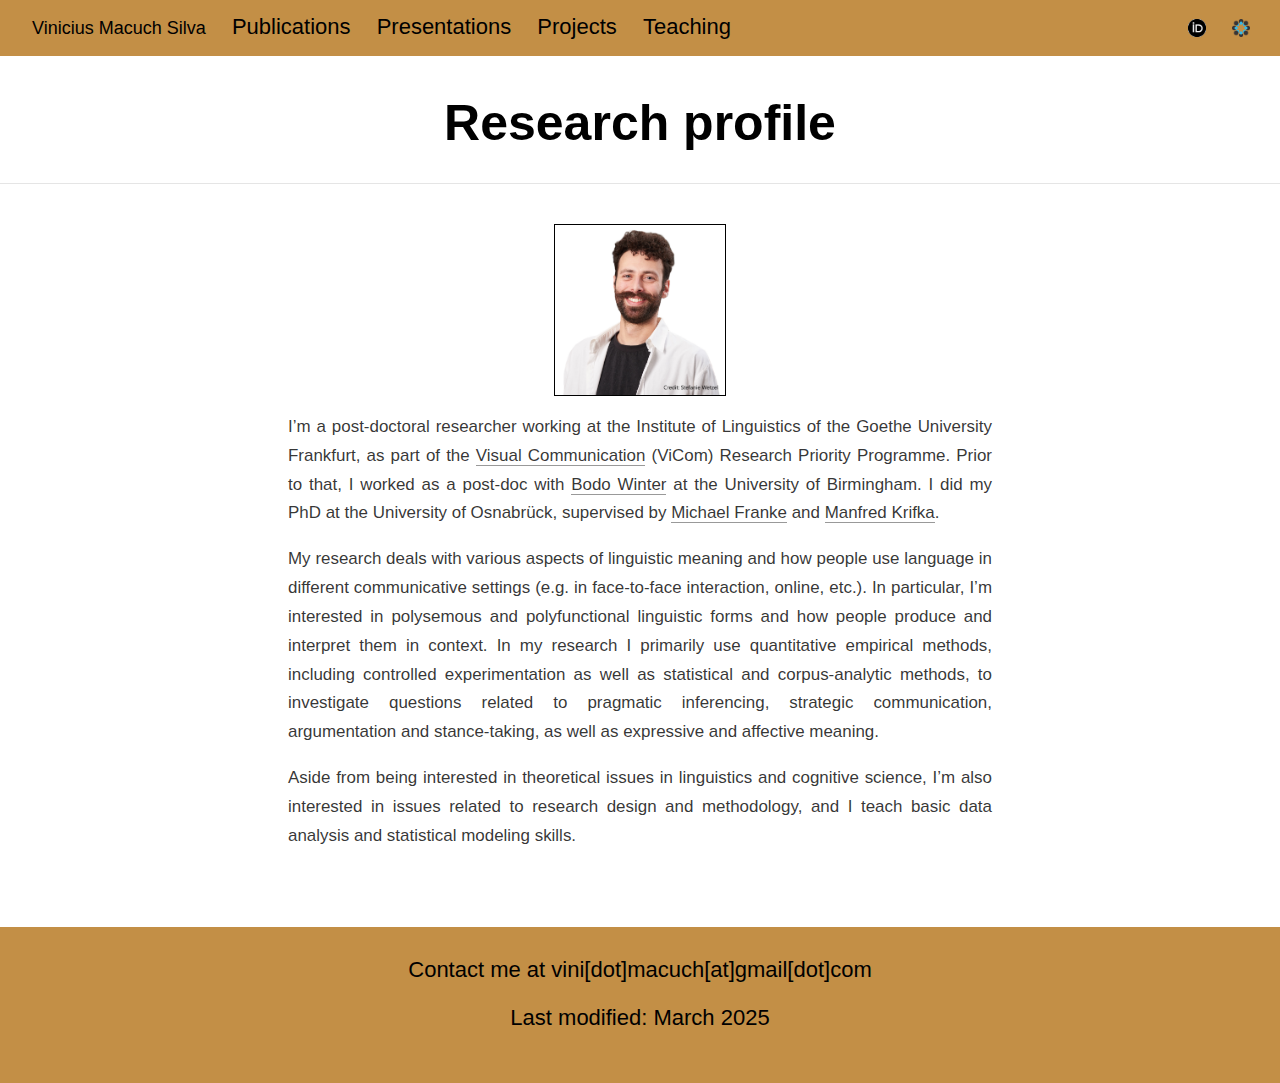
<file: index.html>
<!DOCTYPE html>

<html xmlns="http://www.w3.org/1999/xhtml" lang="" xml:lang="">

<head>
  <meta charset="utf-8"/>
  <meta name="viewport" content="width=device-width, initial-scale=1"/>
  <meta http-equiv="X-UA-Compatible" content="IE=Edge,chrome=1"/>
  <meta name="generator" content="distill" />

  <style type="text/css">
  /* Hide doc at startup (prevent jankiness while JS renders/transforms) */
  body {
    visibility: hidden;
  }
  </style>

 <!--radix_placeholder_import_source-->
 <!--/radix_placeholder_import_source-->

<style type="text/css">code{white-space: pre;}</style>
<style type="text/css" data-origin="pandoc">
pre > code.sourceCode { white-space: pre; position: relative; }
pre > code.sourceCode > span { display: inline-block; line-height: 1.25; }
pre > code.sourceCode > span:empty { height: 1.2em; }
.sourceCode { overflow: visible; }
code.sourceCode > span { color: inherit; text-decoration: inherit; }
div.sourceCode { margin: 1em 0; }
pre.sourceCode { margin: 0; }
@media screen {
div.sourceCode { overflow: auto; }
}
@media print {
pre > code.sourceCode { white-space: pre-wrap; }
pre > code.sourceCode > span { text-indent: -5em; padding-left: 5em; }
}
pre.numberSource code
  { counter-reset: source-line 0; }
pre.numberSource code > span
  { position: relative; left: -4em; counter-increment: source-line; }
pre.numberSource code > span > a:first-child::before
  { content: counter(source-line);
    position: relative; left: -1em; text-align: right; vertical-align: baseline;
    border: none; display: inline-block;
    -webkit-touch-callout: none; -webkit-user-select: none;
    -khtml-user-select: none; -moz-user-select: none;
    -ms-user-select: none; user-select: none;
    padding: 0 4px; width: 4em;
    color: #aaaaaa;
  }
pre.numberSource { margin-left: 3em; border-left: 1px solid #aaaaaa;  padding-left: 4px; }
div.sourceCode
  { color: #00769e; background-color: #f1f3f5; }
@media screen {
pre > code.sourceCode > span > a:first-child::before { text-decoration: underline; }
}
code span { color: #00769e; } /* Normal */
code span.al { color: #ad0000; } /* Alert */
code span.an { color: #5e5e5e; } /* Annotation */
code span.at { color: #657422; } /* Attribute */
code span.bn { color: #ad0000; } /* BaseN */
code span.bu { } /* BuiltIn */
code span.cf { color: #00769e; } /* ControlFlow */
code span.ch { color: #20794d; } /* Char */
code span.cn { color: #8f5902; } /* Constant */
code span.co { color: #5e5e5e; } /* Comment */
code span.cv { color: #5e5e5e; font-style: italic; } /* CommentVar */
code span.do { color: #5e5e5e; font-style: italic; } /* Documentation */
code span.dt { color: #ad0000; } /* DataType */
code span.dv { color: #ad0000; } /* DecVal */
code span.er { color: #ad0000; } /* Error */
code span.ex { } /* Extension */
code span.fl { color: #ad0000; } /* Float */
code span.fu { color: #4758ab; } /* Function */
code span.im { } /* Import */
code span.in { color: #5e5e5e; } /* Information */
code span.kw { color: #00769e; } /* Keyword */
code span.op { color: #5e5e5e; } /* Operator */
code span.ot { color: #00769e; } /* Other */
code span.pp { color: #ad0000; } /* Preprocessor */
code span.sc { color: #5e5e5e; } /* SpecialChar */
code span.ss { color: #20794d; } /* SpecialString */
code span.st { color: #20794d; } /* String */
code span.va { color: #111111; } /* Variable */
code span.vs { color: #20794d; } /* VerbatimString */
code span.wa { color: #5e5e5e; font-style: italic; } /* Warning */
</style>


  <!--radix_placeholder_meta_tags-->
  <title>Vinicius Macuch Silva: Research profile</title>




  <!--  https://developers.facebook.com/docs/sharing/webmasters#markup -->
  <meta property="og:title" content="Vinicius Macuch Silva: Research profile"/>
  <meta property="og:type" content="article"/>
  <meta property="og:locale" content="en_US"/>
  <meta property="og:site_name" content="Vinicius Macuch Silva"/>

  <!--  https://dev.twitter.com/cards/types/summary -->
  <meta property="twitter:card" content="summary"/>
  <meta property="twitter:title" content="Vinicius Macuch Silva: Research profile"/>

  <!--/radix_placeholder_meta_tags-->
  <!--radix_placeholder_rmarkdown_metadata-->

  <script type="text/json" id="radix-rmarkdown-metadata">
  {"type":"list","attributes":{"names":{"type":"character","attributes":{},"value":["title","site"]}},"value":[{"type":"character","attributes":{},"value":["Research profile"]},{"type":"character","attributes":{},"value":["distill::distill_website"]}]}
  </script>
  <!--/radix_placeholder_rmarkdown_metadata-->
  <!--radix_placeholder_navigation_in_header-->
  <meta name="distill:offset" content=""/>

  <script type="application/javascript">

    window.headroom_prevent_pin = false;

    window.document.addEventListener("DOMContentLoaded", function (event) {

      // initialize headroom for banner
      var header = $('header').get(0);
      var headerHeight = header.offsetHeight;
      var headroom = new Headroom(header, {
        tolerance: 5,
        onPin : function() {
          if (window.headroom_prevent_pin) {
            window.headroom_prevent_pin = false;
            headroom.unpin();
          }
        }
      });
      headroom.init();
      if(window.location.hash)
        headroom.unpin();
      $(header).addClass('headroom--transition');

      // offset scroll location for banner on hash change
      // (see: https://github.com/WickyNilliams/headroom.js/issues/38)
      window.addEventListener("hashchange", function(event) {
        window.scrollTo(0, window.pageYOffset - (headerHeight + 25));
      });

      // responsive menu
      $('.distill-site-header').each(function(i, val) {
        var topnav = $(this);
        var toggle = topnav.find('.nav-toggle');
        toggle.on('click', function() {
          topnav.toggleClass('responsive');
        });
      });

      // nav dropdowns
      $('.nav-dropbtn').click(function(e) {
        $(this).next('.nav-dropdown-content').toggleClass('nav-dropdown-active');
        $(this).parent().siblings('.nav-dropdown')
           .children('.nav-dropdown-content').removeClass('nav-dropdown-active');
      });
      $("body").click(function(e){
        $('.nav-dropdown-content').removeClass('nav-dropdown-active');
      });
      $(".nav-dropdown").click(function(e){
        e.stopPropagation();
      });
    });
  </script>

  <style type="text/css">

  /* Theme (user-documented overrideables for nav appearance) */

  .distill-site-nav {
    color: rgba(255, 255, 255, 0.8);
    background-color: #0F2E3D;
    font-size: 15px;
    font-weight: 300;
  }

  .distill-site-nav a {
    color: inherit;
    text-decoration: none;
  }

  .distill-site-nav a:hover {
    color: white;
  }

  @media print {
    .distill-site-nav {
      display: none;
    }
  }

  .distill-site-header {

  }

  .distill-site-footer {

  }


  /* Site Header */

  .distill-site-header {
    width: 100%;
    box-sizing: border-box;
    z-index: 3;
  }

  .distill-site-header .nav-left {
    display: inline-block;
    margin-left: 8px;
  }

  @media screen and (max-width: 768px) {
    .distill-site-header .nav-left {
      margin-left: 0;
    }
  }


  .distill-site-header .nav-right {
    float: right;
    margin-right: 8px;
  }

  .distill-site-header a,
  .distill-site-header .title {
    display: inline-block;
    text-align: center;
    padding: 14px 10px 14px 10px;
  }

  .distill-site-header .title {
    font-size: 18px;
    min-width: 150px;
  }

  .distill-site-header .logo {
    padding: 0;
  }

  .distill-site-header .logo img {
    display: none;
    max-height: 20px;
    width: auto;
    margin-bottom: -4px;
  }

  .distill-site-header .nav-image img {
    max-height: 18px;
    width: auto;
    display: inline-block;
    margin-bottom: -3px;
  }



  @media screen and (min-width: 1000px) {
    .distill-site-header .logo img {
      display: inline-block;
    }
    .distill-site-header .nav-left {
      margin-left: 20px;
    }
    .distill-site-header .nav-right {
      margin-right: 20px;
    }
    .distill-site-header .title {
      padding-left: 12px;
    }
  }


  .distill-site-header .nav-toggle {
    display: none;
  }

  .nav-dropdown {
    display: inline-block;
    position: relative;
  }

  .nav-dropdown .nav-dropbtn {
    border: none;
    outline: none;
    color: rgba(255, 255, 255, 0.8);
    padding: 16px 10px;
    background-color: transparent;
    font-family: inherit;
    font-size: inherit;
    font-weight: inherit;
    margin: 0;
    margin-top: 1px;
    z-index: 2;
  }

  .nav-dropdown-content {
    display: none;
    position: absolute;
    background-color: white;
    min-width: 200px;
    border: 1px solid rgba(0,0,0,0.15);
    border-radius: 4px;
    box-shadow: 0px 8px 16px 0px rgba(0,0,0,0.1);
    z-index: 1;
    margin-top: 2px;
    white-space: nowrap;
    padding-top: 4px;
    padding-bottom: 4px;
  }

  .nav-dropdown-content hr {
    margin-top: 4px;
    margin-bottom: 4px;
    border: none;
    border-bottom: 1px solid rgba(0, 0, 0, 0.1);
  }

  .nav-dropdown-active {
    display: block;
  }

  .nav-dropdown-content a, .nav-dropdown-content .nav-dropdown-header {
    color: black;
    padding: 6px 24px;
    text-decoration: none;
    display: block;
    text-align: left;
  }

  .nav-dropdown-content .nav-dropdown-header {
    display: block;
    padding: 5px 24px;
    padding-bottom: 0;
    text-transform: uppercase;
    font-size: 14px;
    color: #999999;
    white-space: nowrap;
  }

  .nav-dropdown:hover .nav-dropbtn {
    color: white;
  }

  .nav-dropdown-content a:hover {
    background-color: #ddd;
    color: black;
  }

  .nav-right .nav-dropdown-content {
    margin-left: -45%;
    right: 0;
  }

  @media screen and (max-width: 768px) {
    .distill-site-header a, .distill-site-header .nav-dropdown  {display: none;}
    .distill-site-header a.nav-toggle {
      float: right;
      display: block;
    }
    .distill-site-header .title {
      margin-left: 0;
    }
    .distill-site-header .nav-right {
      margin-right: 0;
    }
    .distill-site-header {
      overflow: hidden;
    }
    .nav-right .nav-dropdown-content {
      margin-left: 0;
    }
  }


  @media screen and (max-width: 768px) {
    .distill-site-header.responsive {position: relative; min-height: 500px; }
    .distill-site-header.responsive a.nav-toggle {
      position: absolute;
      right: 0;
      top: 0;
    }
    .distill-site-header.responsive a,
    .distill-site-header.responsive .nav-dropdown {
      display: block;
      text-align: left;
    }
    .distill-site-header.responsive .nav-left,
    .distill-site-header.responsive .nav-right {
      width: 100%;
    }
    .distill-site-header.responsive .nav-dropdown {float: none;}
    .distill-site-header.responsive .nav-dropdown-content {position: relative;}
    .distill-site-header.responsive .nav-dropdown .nav-dropbtn {
      display: block;
      width: 100%;
      text-align: left;
    }
  }

  /* Site Footer */

  .distill-site-footer {
    width: 100%;
    overflow: hidden;
    box-sizing: border-box;
    z-index: 3;
    margin-top: 30px;
    padding-top: 30px;
    padding-bottom: 30px;
    text-align: center;
  }

  /* Headroom */

  d-title {
    padding-top: 6rem;
  }

  @media print {
    d-title {
      padding-top: 4rem;
    }
  }

  .headroom {
    z-index: 1000;
    position: fixed;
    top: 0;
    left: 0;
    right: 0;
  }

  .headroom--transition {
    transition: all .4s ease-in-out;
  }

  .headroom--unpinned {
    top: -100px;
  }

  .headroom--pinned {
    top: 0;
  }

  /* adjust viewport for navbar height */
  /* helps vertically center bootstrap (non-distill) content */
  .min-vh-100 {
    min-height: calc(100vh - 100px) !important;
  }

  </style>

  <script src="site_libs/jquery-3.6.0/jquery-3.6.0.min.js"></script>
  <link href="site_libs/font-awesome-5.1.0/css/all.css" rel="stylesheet"/>
  <link href="site_libs/font-awesome-5.1.0/css/v4-shims.css" rel="stylesheet"/>
  <script src="site_libs/headroom-0.9.4/headroom.min.js"></script>
  <script src="site_libs/autocomplete-0.37.1/autocomplete.min.js"></script>
  <script src="site_libs/fuse-6.4.1/fuse.min.js"></script>

  <script type="application/javascript">

  function getMeta(metaName) {
    var metas = document.getElementsByTagName('meta');
    for (let i = 0; i < metas.length; i++) {
      if (metas[i].getAttribute('name') === metaName) {
        return metas[i].getAttribute('content');
      }
    }
    return '';
  }

  function offsetURL(url) {
    var offset = getMeta('distill:offset');
    return offset ? offset + '/' + url : url;
  }

  function createFuseIndex() {

    // create fuse index
    var options = {
      keys: [
        { name: 'title', weight: 20 },
        { name: 'categories', weight: 15 },
        { name: 'description', weight: 10 },
        { name: 'contents', weight: 5 },
      ],
      ignoreLocation: true,
      threshold: 0
    };
    var fuse = new window.Fuse([], options);

    // fetch the main search.json
    return fetch(offsetURL('search.json'))
      .then(function(response) {
        if (response.status == 200) {
          return response.json().then(function(json) {
            // index main articles
            json.articles.forEach(function(article) {
              fuse.add(article);
            });
            // download collections and index their articles
            return Promise.all(json.collections.map(function(collection) {
              return fetch(offsetURL(collection)).then(function(response) {
                if (response.status === 200) {
                  return response.json().then(function(articles) {
                    articles.forEach(function(article) {
                      fuse.add(article);
                    });
                  })
                } else {
                  return Promise.reject(
                    new Error('Unexpected status from search index request: ' +
                              response.status)
                  );
                }
              });
            })).then(function() {
              return fuse;
            });
          });

        } else {
          return Promise.reject(
            new Error('Unexpected status from search index request: ' +
                        response.status)
          );
        }
      });
  }

  window.document.addEventListener("DOMContentLoaded", function (event) {

    // get search element (bail if we don't have one)
    var searchEl = window.document.getElementById('distill-search');
    if (!searchEl)
      return;

    createFuseIndex()
      .then(function(fuse) {

        // make search box visible
        searchEl.classList.remove('hidden');

        // initialize autocomplete
        var options = {
          autoselect: true,
          hint: false,
          minLength: 2,
        };
        window.autocomplete(searchEl, options, [{
          source: function(query, callback) {
            const searchOptions = {
              isCaseSensitive: false,
              shouldSort: true,
              minMatchCharLength: 2,
              limit: 10,
            };
            var results = fuse.search(query, searchOptions);
            callback(results
              .map(function(result) { return result.item; })
            );
          },
          templates: {
            suggestion: function(suggestion) {
              var img = suggestion.preview && Object.keys(suggestion.preview).length > 0
                ? `<img src="${offsetURL(suggestion.preview)}"</img>`
                : '';
              var html = `
                <div class="search-item">
                  <h3>${suggestion.title}</h3>
                  <div class="search-item-description">
                    ${suggestion.description || ''}
                  </div>
                  <div class="search-item-preview">
                    ${img}
                  </div>
                </div>
              `;
              return html;
            }
          }
        }]).on('autocomplete:selected', function(event, suggestion) {
          window.location.href = offsetURL(suggestion.path);
        });
        // remove inline display style on autocompleter (we want to
        // manage responsive display via css)
        $('.algolia-autocomplete').css("display", "");
      })
      .catch(function(error) {
        console.log(error);
      });

  });

  </script>

  <style type="text/css">

  .nav-search {
    font-size: x-small;
  }

  /* Algolioa Autocomplete */

  .algolia-autocomplete {
    display: inline-block;
    margin-left: 10px;
    vertical-align: sub;
    background-color: white;
    color: black;
    padding: 6px;
    padding-top: 8px;
    padding-bottom: 0;
    border-radius: 6px;
    border: 1px #0F2E3D solid;
    width: 180px;
  }


  @media screen and (max-width: 768px) {
    .distill-site-nav .algolia-autocomplete {
      display: none;
      visibility: hidden;
    }
    .distill-site-nav.responsive .algolia-autocomplete {
      display: inline-block;
      visibility: visible;
    }
    .distill-site-nav.responsive .algolia-autocomplete .aa-dropdown-menu {
      margin-left: 0;
      width: 400px;
      max-height: 400px;
    }
  }

  .algolia-autocomplete .aa-input, .algolia-autocomplete .aa-hint {
    width: 90%;
    outline: none;
    border: none;
  }

  .algolia-autocomplete .aa-hint {
    color: #999;
  }
  .algolia-autocomplete .aa-dropdown-menu {
    width: 550px;
    max-height: 70vh;
    overflow-x: visible;
    overflow-y: scroll;
    padding: 5px;
    margin-top: 3px;
    margin-left: -150px;
    background-color: #fff;
    border-radius: 5px;
    border: 1px solid #999;
    border-top: none;
  }

  .algolia-autocomplete .aa-dropdown-menu .aa-suggestion {
    cursor: pointer;
    padding: 5px 4px;
    border-bottom: 1px solid #eee;
  }

  .algolia-autocomplete .aa-dropdown-menu .aa-suggestion:last-of-type {
    border-bottom: none;
    margin-bottom: 2px;
  }

  .algolia-autocomplete .aa-dropdown-menu .aa-suggestion .search-item {
    overflow: hidden;
    font-size: 0.8em;
    line-height: 1.4em;
  }

  .algolia-autocomplete .aa-dropdown-menu .aa-suggestion .search-item h3 {
    font-size: 1rem;
    margin-block-start: 0;
    margin-block-end: 5px;
  }

  .algolia-autocomplete .aa-dropdown-menu .aa-suggestion .search-item-description {
    display: inline-block;
    overflow: hidden;
    height: 2.8em;
    width: 80%;
    margin-right: 4%;
  }

  .algolia-autocomplete .aa-dropdown-menu .aa-suggestion .search-item-preview {
    display: inline-block;
    width: 15%;
  }

  .algolia-autocomplete .aa-dropdown-menu .aa-suggestion .search-item-preview img {
    height: 3em;
    width: auto;
    display: none;
  }

  .algolia-autocomplete .aa-dropdown-menu .aa-suggestion .search-item-preview img[src] {
    display: initial;
  }

  .algolia-autocomplete .aa-dropdown-menu .aa-suggestion.aa-cursor {
    background-color: #eee;
  }
  .algolia-autocomplete .aa-dropdown-menu .aa-suggestion em {
    font-weight: bold;
    font-style: normal;
  }

  </style>


  <!--/radix_placeholder_navigation_in_header-->
  <!--radix_placeholder_distill-->

  <style type="text/css">

  body {
    background-color: white;
  }

  .pandoc-table {
    width: 100%;
  }

  .pandoc-table>caption {
    margin-bottom: 10px;
  }

  .pandoc-table th:not([align]) {
    text-align: left;
  }

  .pagedtable-footer {
    font-size: 15px;
  }

  d-byline .byline {
    grid-template-columns: 2fr 2fr;
  }

  d-byline .byline h3 {
    margin-block-start: 1.5em;
  }

  d-byline .byline .authors-affiliations h3 {
    margin-block-start: 0.5em;
  }

  .authors-affiliations .orcid-id {
    width: 16px;
    height:16px;
    margin-left: 4px;
    margin-right: 4px;
    vertical-align: middle;
    padding-bottom: 2px;
  }

  d-title .dt-tags {
    margin-top: 1em;
    grid-column: text;
  }

  .dt-tags .dt-tag {
    text-decoration: none;
    display: inline-block;
    color: rgba(0,0,0,0.6);
    padding: 0em 0.4em;
    margin-right: 0.5em;
    margin-bottom: 0.4em;
    font-size: 70%;
    border: 1px solid rgba(0,0,0,0.2);
    border-radius: 3px;
    text-transform: uppercase;
    font-weight: 500;
  }

  d-article table.gt_table td,
  d-article table.gt_table th {
    border-bottom: none;
    font-size: 100%;
  }

  .html-widget {
    margin-bottom: 2.0em;
  }

  .l-screen-inset {
    padding-right: 16px;
  }

  .l-screen .caption {
    margin-left: 10px;
  }

  .shaded {
    background: rgb(247, 247, 247);
    padding-top: 20px;
    padding-bottom: 20px;
    border-top: 1px solid rgba(0, 0, 0, 0.1);
    border-bottom: 1px solid rgba(0, 0, 0, 0.1);
  }

  .shaded .html-widget {
    margin-bottom: 0;
    border: 1px solid rgba(0, 0, 0, 0.1);
  }

  .shaded .shaded-content {
    background: white;
  }

  .text-output {
    margin-top: 0;
    line-height: 1.5em;
  }

  .hidden {
    display: none !important;
  }

  d-article {
    padding-top: 2.5rem;
    padding-bottom: 30px;
  }

  d-appendix {
    padding-top: 30px;
  }

  d-article>p>img {
    width: 100%;
  }

  d-article h2 {
    margin: 1rem 0 1.5rem 0;
  }

  d-article h3 {
    margin-top: 1.5rem;
  }

  d-article iframe {
    border: 1px solid rgba(0, 0, 0, 0.1);
    margin-bottom: 2.0em;
    width: 100%;
  }

  /* Tweak code blocks */

  d-article div.sourceCode code,
  d-article pre code {
    font-family: Consolas, Monaco, 'Andale Mono', 'Ubuntu Mono', monospace;
  }

  d-article pre,
  d-article div.sourceCode,
  d-article div.sourceCode pre {
    overflow: auto;
  }

  d-article div.sourceCode {
    background-color: white;
  }

  d-article div.sourceCode pre {
    padding-left: 10px;
    font-size: 12px;
    border-left: 2px solid rgba(0,0,0,0.1);
  }

  d-article pre {
    font-size: 12px;
    color: black;
    background: none;
    margin-top: 0;
    text-align: left;
    white-space: pre;
    word-spacing: normal;
    word-break: normal;
    word-wrap: normal;
    line-height: 1.5;

    -moz-tab-size: 4;
    -o-tab-size: 4;
    tab-size: 4;

    -webkit-hyphens: none;
    -moz-hyphens: none;
    -ms-hyphens: none;
    hyphens: none;
  }

  d-article pre a {
    border-bottom: none;
  }

  d-article pre a:hover {
    border-bottom: none;
    text-decoration: underline;
  }

  d-article details {
    grid-column: text;
    margin-bottom: 0.8em;
  }

  @media(min-width: 768px) {

  d-article pre,
  d-article div.sourceCode,
  d-article div.sourceCode pre {
    overflow: visible !important;
  }

  d-article div.sourceCode pre {
    padding-left: 18px;
    font-size: 14px;
  }

  d-article pre {
    font-size: 14px;
  }

  }

  figure img.external {
    background: white;
    border: 1px solid rgba(0, 0, 0, 0.1);
    box-shadow: 0 1px 8px rgba(0, 0, 0, 0.1);
    padding: 18px;
    box-sizing: border-box;
  }

  /* CSS for d-contents */

  .d-contents {
    grid-column: text;
    color: rgba(0,0,0,0.8);
    font-size: 0.9em;
    padding-bottom: 1em;
    margin-bottom: 1em;
    padding-bottom: 0.5em;
    margin-bottom: 1em;
    padding-left: 0.25em;
    justify-self: start;
  }

  @media(min-width: 1000px) {
    .d-contents.d-contents-float {
      height: 0;
      grid-column-start: 1;
      grid-column-end: 4;
      justify-self: center;
      padding-right: 3em;
      padding-left: 2em;
    }
  }

  .d-contents nav h3 {
    font-size: 18px;
    margin-top: 0;
    margin-bottom: 1em;
  }

  .d-contents li {
    list-style-type: none
  }

  .d-contents nav > ul {
    padding-left: 0;
  }

  .d-contents ul {
    padding-left: 1em
  }

  .d-contents nav ul li {
    margin-top: 0.6em;
    margin-bottom: 0.2em;
  }

  .d-contents nav a {
    font-size: 13px;
    border-bottom: none;
    text-decoration: none
    color: rgba(0, 0, 0, 0.8);
  }

  .d-contents nav a:hover {
    text-decoration: underline solid rgba(0, 0, 0, 0.6)
  }

  .d-contents nav > ul > li > a {
    font-weight: 600;
  }

  .d-contents nav > ul > li > ul {
    font-weight: inherit;
  }

  .d-contents nav > ul > li > ul > li {
    margin-top: 0.2em;
  }


  .d-contents nav ul {
    margin-top: 0;
    margin-bottom: 0.25em;
  }

  .d-article-with-toc h2:nth-child(2) {
    margin-top: 0;
  }


  /* Figure */

  .figure {
    position: relative;
    margin-bottom: 2.5em;
    margin-top: 1.5em;
  }

  .figure .caption {
    color: rgba(0, 0, 0, 0.6);
    font-size: 12px;
    line-height: 1.5em;
  }

  .figure img.external {
    background: white;
    border: 1px solid rgba(0, 0, 0, 0.1);
    box-shadow: 0 1px 8px rgba(0, 0, 0, 0.1);
    padding: 18px;
    box-sizing: border-box;
  }

  .figure .caption a {
    color: rgba(0, 0, 0, 0.6);
  }

  .figure .caption b,
  .figure .caption strong, {
    font-weight: 600;
    color: rgba(0, 0, 0, 1.0);
  }

  /* Citations */

  d-article .citation {
    color: inherit;
    cursor: inherit;
  }

  div.hanging-indent{
    margin-left: 1em; text-indent: -1em;
  }

  /* Citation hover box */

  .tippy-box[data-theme~=light-border] {
    background-color: rgba(250, 250, 250, 0.95);
  }

  .tippy-content > p {
    margin-bottom: 0;
    padding: 2px;
  }


  /* Tweak 1000px media break to show more text */

  @media(min-width: 1000px) {
    .base-grid,
    distill-header,
    d-title,
    d-abstract,
    d-article,
    d-appendix,
    distill-appendix,
    d-byline,
    d-footnote-list,
    d-citation-list,
    distill-footer {
      grid-template-columns: [screen-start] 1fr [page-start kicker-start] 80px [middle-start] 50px [text-start kicker-end] 65px 65px 65px 65px 65px 65px 65px 65px [text-end gutter-start] 65px [middle-end] 65px [page-end gutter-end] 1fr [screen-end];
      grid-column-gap: 16px;
    }

    .grid {
      grid-column-gap: 16px;
    }

    d-article {
      font-size: 1.06rem;
      line-height: 1.7em;
    }
    figure .caption, .figure .caption, figure figcaption {
      font-size: 13px;
    }
  }

  @media(min-width: 1180px) {
    .base-grid,
    distill-header,
    d-title,
    d-abstract,
    d-article,
    d-appendix,
    distill-appendix,
    d-byline,
    d-footnote-list,
    d-citation-list,
    distill-footer {
      grid-template-columns: [screen-start] 1fr [page-start kicker-start] 60px [middle-start] 60px [text-start kicker-end] 60px 60px 60px 60px 60px 60px 60px 60px [text-end gutter-start] 60px [middle-end] 60px [page-end gutter-end] 1fr [screen-end];
      grid-column-gap: 32px;
    }

    .grid {
      grid-column-gap: 32px;
    }
  }


  /* Get the citation styles for the appendix (not auto-injected on render since
     we do our own rendering of the citation appendix) */

  d-appendix .citation-appendix,
  .d-appendix .citation-appendix {
    font-size: 11px;
    line-height: 15px;
    border-left: 1px solid rgba(0, 0, 0, 0.1);
    padding-left: 18px;
    border: 1px solid rgba(0,0,0,0.1);
    background: rgba(0, 0, 0, 0.02);
    padding: 10px 18px;
    border-radius: 3px;
    color: rgba(150, 150, 150, 1);
    overflow: hidden;
    margin-top: -12px;
    white-space: pre-wrap;
    word-wrap: break-word;
  }

  /* Include appendix styles here so they can be overridden */

  d-appendix {
    contain: layout style;
    font-size: 0.8em;
    line-height: 1.7em;
    margin-top: 60px;
    margin-bottom: 0;
    border-top: 1px solid rgba(0, 0, 0, 0.1);
    color: rgba(0,0,0,0.5);
    padding-top: 60px;
    padding-bottom: 48px;
  }

  d-appendix h3 {
    grid-column: page-start / text-start;
    font-size: 15px;
    font-weight: 500;
    margin-top: 1em;
    margin-bottom: 0;
    color: rgba(0,0,0,0.65);
  }

  d-appendix h3 + * {
    margin-top: 1em;
  }

  d-appendix ol {
    padding: 0 0 0 15px;
  }

  @media (min-width: 768px) {
    d-appendix ol {
      padding: 0 0 0 30px;
      margin-left: -30px;
    }
  }

  d-appendix li {
    margin-bottom: 1em;
  }

  d-appendix a {
    color: rgba(0, 0, 0, 0.6);
  }

  d-appendix > * {
    grid-column: text;
  }

  d-appendix > d-footnote-list,
  d-appendix > d-citation-list,
  d-appendix > distill-appendix {
    grid-column: screen;
  }

  /* Include footnote styles here so they can be overridden */

  d-footnote-list {
    contain: layout style;
  }

  d-footnote-list > * {
    grid-column: text;
  }

  d-footnote-list a.footnote-backlink {
    color: rgba(0,0,0,0.3);
    padding-left: 0.5em;
  }



  /* Anchor.js */

  .anchorjs-link {
    /*transition: all .25s linear; */
    text-decoration: none;
    border-bottom: none;
  }
  *:hover > .anchorjs-link {
    margin-left: -1.125em !important;
    text-decoration: none;
    border-bottom: none;
  }

  /* Social footer */

  .social_footer {
    margin-top: 30px;
    margin-bottom: 0;
    color: rgba(0,0,0,0.67);
  }

  .disqus-comments {
    margin-right: 30px;
  }

  .disqus-comment-count {
    border-bottom: 1px solid rgba(0, 0, 0, 0.4);
    cursor: pointer;
  }

  #disqus_thread {
    margin-top: 30px;
  }

  .article-sharing a {
    border-bottom: none;
    margin-right: 8px;
  }

  .article-sharing a:hover {
    border-bottom: none;
  }

  .sidebar-section.subscribe {
    font-size: 12px;
    line-height: 1.6em;
  }

  .subscribe p {
    margin-bottom: 0.5em;
  }


  .article-footer .subscribe {
    font-size: 15px;
    margin-top: 45px;
  }


  .sidebar-section.custom {
    font-size: 12px;
    line-height: 1.6em;
  }

  .custom p {
    margin-bottom: 0.5em;
  }

  /* Styles for listing layout (hide title) */
  .layout-listing d-title, .layout-listing .d-title {
    display: none;
  }

  /* Styles for posts lists (not auto-injected) */


  .posts-with-sidebar {
    padding-left: 45px;
    padding-right: 45px;
  }

  .posts-list .description h2,
  .posts-list .description p {
    font-family: -apple-system, BlinkMacSystemFont, "Segoe UI", Roboto, Oxygen, Ubuntu, Cantarell, "Fira Sans", "Droid Sans", "Helvetica Neue", Arial, sans-serif;
  }

  .posts-list .description h2 {
    font-weight: 700;
    border-bottom: none;
    padding-bottom: 0;
  }

  .posts-list h2.post-tag {
    border-bottom: 1px solid rgba(0, 0, 0, 0.2);
    padding-bottom: 12px;
  }
  .posts-list {
    margin-top: 60px;
    margin-bottom: 24px;
  }

  .posts-list .post-preview {
    text-decoration: none;
    overflow: hidden;
    display: block;
    border-bottom: 1px solid rgba(0, 0, 0, 0.1);
    padding: 24px 0;
  }

  .post-preview-last {
    border-bottom: none !important;
  }

  .posts-list .posts-list-caption {
    grid-column: screen;
    font-weight: 400;
  }

  .posts-list .post-preview h2 {
    margin: 0 0 6px 0;
    line-height: 1.2em;
    font-style: normal;
    font-size: 24px;
  }

  .posts-list .post-preview p {
    margin: 0 0 12px 0;
    line-height: 1.4em;
    font-size: 16px;
  }

  .posts-list .post-preview .thumbnail {
    box-sizing: border-box;
    margin-bottom: 24px;
    position: relative;
    max-width: 500px;
  }
  .posts-list .post-preview img {
    width: 100%;
    display: block;
  }

  .posts-list .metadata {
    font-size: 12px;
    line-height: 1.4em;
    margin-bottom: 18px;
  }

  .posts-list .metadata > * {
    display: inline-block;
  }

  .posts-list .metadata .publishedDate {
    margin-right: 2em;
  }

  .posts-list .metadata .dt-authors {
    display: block;
    margin-top: 0.3em;
    margin-right: 2em;
  }

  .posts-list .dt-tags {
    display: block;
    line-height: 1em;
  }

  .posts-list .dt-tags .dt-tag {
    display: inline-block;
    color: rgba(0,0,0,0.6);
    padding: 0.3em 0.4em;
    margin-right: 0.2em;
    margin-bottom: 0.4em;
    font-size: 60%;
    border: 1px solid rgba(0,0,0,0.2);
    border-radius: 3px;
    text-transform: uppercase;
    font-weight: 500;
  }

  .posts-list img {
    opacity: 1;
  }

  .posts-list img[data-src] {
    opacity: 0;
  }

  .posts-more {
    clear: both;
  }


  .posts-sidebar {
    font-size: 16px;
  }

  .posts-sidebar h3 {
    font-size: 16px;
    margin-top: 0;
    margin-bottom: 0.5em;
    font-weight: 400;
    text-transform: uppercase;
  }

  .sidebar-section {
    margin-bottom: 30px;
  }

  .categories ul {
    list-style-type: none;
    margin: 0;
    padding: 0;
  }

  .categories li {
    color: rgba(0, 0, 0, 0.8);
    margin-bottom: 0;
  }

  .categories li>a {
    border-bottom: none;
  }

  .categories li>a:hover {
    border-bottom: 1px solid rgba(0, 0, 0, 0.4);
  }

  .categories .active {
    font-weight: 600;
  }

  .categories .category-count {
    color: rgba(0, 0, 0, 0.4);
  }


  @media(min-width: 768px) {
    .posts-list .post-preview h2 {
      font-size: 26px;
    }
    .posts-list .post-preview .thumbnail {
      float: right;
      width: 30%;
      margin-bottom: 0;
    }
    .posts-list .post-preview .description {
      float: left;
      width: 45%;
    }
    .posts-list .post-preview .metadata {
      float: left;
      width: 20%;
      margin-top: 8px;
    }
    .posts-list .post-preview p {
      margin: 0 0 12px 0;
      line-height: 1.5em;
      font-size: 16px;
    }
    .posts-with-sidebar .posts-list {
      float: left;
      width: 75%;
    }
    .posts-with-sidebar .posts-sidebar {
      float: right;
      width: 20%;
      margin-top: 60px;
      padding-top: 24px;
      padding-bottom: 24px;
    }
  }


  /* Improve display for browsers without grid (IE/Edge <= 15) */

  .downlevel {
    line-height: 1.6em;
    font-family: -apple-system, BlinkMacSystemFont, "Segoe UI", Roboto, Oxygen, Ubuntu, Cantarell, "Fira Sans", "Droid Sans", "Helvetica Neue", Arial, sans-serif;
    margin: 0;
  }

  .downlevel .d-title {
    padding-top: 6rem;
    padding-bottom: 1.5rem;
  }

  .downlevel .d-title h1 {
    font-size: 50px;
    font-weight: 700;
    line-height: 1.1em;
    margin: 0 0 0.5rem;
  }

  .downlevel .d-title p {
    font-weight: 300;
    font-size: 1.2rem;
    line-height: 1.55em;
    margin-top: 0;
  }

  .downlevel .d-byline {
    padding-top: 0.8em;
    padding-bottom: 0.8em;
    font-size: 0.8rem;
    line-height: 1.8em;
  }

  .downlevel .section-separator {
    border: none;
    border-top: 1px solid rgba(0, 0, 0, 0.1);
  }

  .downlevel .d-article {
    font-size: 1.06rem;
    line-height: 1.7em;
    padding-top: 1rem;
    padding-bottom: 2rem;
  }


  .downlevel .d-appendix {
    padding-left: 0;
    padding-right: 0;
    max-width: none;
    font-size: 0.8em;
    line-height: 1.7em;
    margin-bottom: 0;
    color: rgba(0,0,0,0.5);
    padding-top: 40px;
    padding-bottom: 48px;
  }

  .downlevel .footnotes ol {
    padding-left: 13px;
  }

  .downlevel .base-grid,
  .downlevel .distill-header,
  .downlevel .d-title,
  .downlevel .d-abstract,
  .downlevel .d-article,
  .downlevel .d-appendix,
  .downlevel .distill-appendix,
  .downlevel .d-byline,
  .downlevel .d-footnote-list,
  .downlevel .d-citation-list,
  .downlevel .distill-footer,
  .downlevel .appendix-bottom,
  .downlevel .posts-container {
    padding-left: 40px;
    padding-right: 40px;
  }

  @media(min-width: 768px) {
    .downlevel .base-grid,
    .downlevel .distill-header,
    .downlevel .d-title,
    .downlevel .d-abstract,
    .downlevel .d-article,
    .downlevel .d-appendix,
    .downlevel .distill-appendix,
    .downlevel .d-byline,
    .downlevel .d-footnote-list,
    .downlevel .d-citation-list,
    .downlevel .distill-footer,
    .downlevel .appendix-bottom,
    .downlevel .posts-container {
    padding-left: 150px;
    padding-right: 150px;
    max-width: 900px;
  }
  }

  .downlevel pre code {
    display: block;
    border-left: 2px solid rgba(0, 0, 0, .1);
    padding: 0 0 0 20px;
    font-size: 14px;
  }

  .downlevel code, .downlevel pre {
    color: black;
    background: none;
    font-family: Consolas, Monaco, 'Andale Mono', 'Ubuntu Mono', monospace;
    text-align: left;
    white-space: pre;
    word-spacing: normal;
    word-break: normal;
    word-wrap: normal;
    line-height: 1.5;

    -moz-tab-size: 4;
    -o-tab-size: 4;
    tab-size: 4;

    -webkit-hyphens: none;
    -moz-hyphens: none;
    -ms-hyphens: none;
    hyphens: none;
  }

  .downlevel .posts-list .post-preview {
    color: inherit;
  }



  </style>

  <script type="application/javascript">

  function is_downlevel_browser() {
    if (bowser.isUnsupportedBrowser({ msie: "12", msedge: "16"},
                                   window.navigator.userAgent)) {
      return true;
    } else {
      return window.load_distill_framework === undefined;
    }
  }

  // show body when load is complete
  function on_load_complete() {

    // add anchors
    if (window.anchors) {
      window.anchors.options.placement = 'left';
      window.anchors.add('d-article > h2, d-article > h3, d-article > h4, d-article > h5');
    }


    // set body to visible
    document.body.style.visibility = 'visible';

    // force redraw for leaflet widgets
    if (window.HTMLWidgets) {
      var maps = window.HTMLWidgets.findAll(".leaflet");
      $.each(maps, function(i, el) {
        var map = this.getMap();
        map.invalidateSize();
        map.eachLayer(function(layer) {
          if (layer instanceof L.TileLayer)
            layer.redraw();
        });
      });
    }

    // trigger 'shown' so htmlwidgets resize
    $('d-article').trigger('shown');
  }

  function init_distill() {

    init_common();

    // create front matter
    var front_matter = $('<d-front-matter></d-front-matter>');
    $('#distill-front-matter').wrap(front_matter);

    // create d-title
    $('.d-title').changeElementType('d-title');

    // create d-byline
    var byline = $('<d-byline></d-byline>');
    $('.d-byline').replaceWith(byline);

    // create d-article
    var article = $('<d-article></d-article>');
    $('.d-article').wrap(article).children().unwrap();

    // move posts container into article
    $('.posts-container').appendTo($('d-article'));

    // create d-appendix
    $('.d-appendix').changeElementType('d-appendix');

    // flag indicating that we have appendix items
    var appendix = $('.appendix-bottom').children('h3').length > 0;

    // replace footnotes with <d-footnote>
    $('.footnote-ref').each(function(i, val) {
      appendix = true;
      var href = $(this).attr('href');
      var id = href.replace('#', '');
      var fn = $('#' + id);
      var fn_p = $('#' + id + '>p');
      fn_p.find('.footnote-back').remove();
      var text = fn_p.html();
      var dtfn = $('<d-footnote></d-footnote>');
      dtfn.html(text);
      $(this).replaceWith(dtfn);
    });
    // remove footnotes
    $('.footnotes').remove();

    // move refs into #references-listing
    $('#references-listing').replaceWith($('#refs'));

    $('h1.appendix, h2.appendix').each(function(i, val) {
      $(this).changeElementType('h3');
    });
    $('h3.appendix').each(function(i, val) {
      var id = $(this).attr('id');
      $('.d-contents a[href="#' + id + '"]').parent().remove();
      appendix = true;
      $(this).nextUntil($('h1, h2, h3')).addBack().appendTo($('d-appendix'));
    });

    // show d-appendix if we have appendix content
    $("d-appendix").css('display', appendix ? 'grid' : 'none');

    // localize layout chunks to just output
    $('.layout-chunk').each(function(i, val) {

      // capture layout
      var layout = $(this).attr('data-layout');

      // apply layout to markdown level block elements
      var elements = $(this).children().not('details, div.sourceCode, pre, script');
      elements.each(function(i, el) {
        var layout_div = $('<div class="' + layout + '"></div>');
        if (layout_div.hasClass('shaded')) {
          var shaded_content = $('<div class="shaded-content"></div>');
          $(this).wrap(shaded_content);
          $(this).parent().wrap(layout_div);
        } else {
          $(this).wrap(layout_div);
        }
      });


      // unwrap the layout-chunk div
      $(this).children().unwrap();
    });

    // remove code block used to force  highlighting css
    $('.distill-force-highlighting-css').parent().remove();

    // remove empty line numbers inserted by pandoc when using a
    // custom syntax highlighting theme
    $('code.sourceCode a:empty').remove();

    // load distill framework
    load_distill_framework();

    // wait for window.distillRunlevel == 4 to do post processing
    function distill_post_process() {

      if (!window.distillRunlevel || window.distillRunlevel < 4)
        return;

      // hide author/affiliations entirely if we have no authors
      var front_matter = JSON.parse($("#distill-front-matter").html());
      var have_authors = front_matter.authors && front_matter.authors.length > 0;
      if (!have_authors)
        $('d-byline').addClass('hidden');

      // article with toc class
      $('.d-contents').parent().addClass('d-article-with-toc');

      // strip links that point to #
      $('.authors-affiliations').find('a[href="#"]').removeAttr('href');

      // add orcid ids
      $('.authors-affiliations').find('.author').each(function(i, el) {
        var orcid_id = front_matter.authors[i].orcidID;
        if (orcid_id) {
          var a = $('<a></a>');
          a.attr('href', 'https://orcid.org/' + orcid_id);
          var img = $('<img></img>');
          img.addClass('orcid-id');
          img.attr('alt', 'ORCID ID');
          img.attr('src','[data-uri]');
          a.append(img);
          $(this).append(a);
        }
      });

      // hide elements of author/affiliations grid that have no value
      function hide_byline_column(caption) {
        $('d-byline').find('h3:contains("' + caption + '")').parent().css('visibility', 'hidden');
      }

      // affiliations
      var have_affiliations = false;
      for (var i = 0; i<front_matter.authors.length; ++i) {
        var author = front_matter.authors[i];
        if (author.affiliation !== "&nbsp;") {
          have_affiliations = true;
          break;
        }
      }
      if (!have_affiliations)
        $('d-byline').find('h3:contains("Affiliations")').css('visibility', 'hidden');

      // published date
      if (!front_matter.publishedDate)
        hide_byline_column("Published");

      // document object identifier
      var doi = $('d-byline').find('h3:contains("DOI")');
      var doi_p = doi.next().empty();
      if (!front_matter.doi) {
        // if we have a citation and valid citationText then link to that
        if ($('#citation').length > 0 && front_matter.citationText) {
          doi.html('Citation');
          $('<a href="#citation"></a>')
            .text(front_matter.citationText)
            .appendTo(doi_p);
        } else {
          hide_byline_column("DOI");
        }
      } else {
        $('<a></a>')
           .attr('href', "https://doi.org/" + front_matter.doi)
           .html(front_matter.doi)
           .appendTo(doi_p);
      }

       // change plural form of authors/affiliations
      if (front_matter.authors.length === 1) {
        var grid = $('.authors-affiliations');
        grid.children('h3:contains("Authors")').text('Author');
        grid.children('h3:contains("Affiliations")').text('Affiliation');
      }

      // remove d-appendix and d-footnote-list local styles
      $('d-appendix > style:first-child').remove();
      $('d-footnote-list > style:first-child').remove();

      // move appendix-bottom entries to the bottom
      $('.appendix-bottom').appendTo('d-appendix').children().unwrap();
      $('.appendix-bottom').remove();

      // hoverable references
      $('span.citation[data-cites]').each(function() {
        const citeChild = $(this).children()[0]
        // Do not process if @xyz has been used without escaping and without bibliography activated
        // https://github.com/rstudio/distill/issues/466
        if (citeChild === undefined) return true

        if (citeChild.nodeName == "D-FOOTNOTE") {
          var fn = citeChild
          $(this).html(fn.shadowRoot.querySelector("sup"))
          $(this).id = fn.id
          fn.remove()
        }
        var refs = $(this).attr('data-cites').split(" ");
        var refHtml = refs.map(function(ref) {
          // Could use CSS.escape too here, we insure backward compatibility in navigator
          return "<p>" + $('div[id="ref-' + ref + '"]').html() + "</p>";
        }).join("\n");
        window.tippy(this, {
          allowHTML: true,
          content: refHtml,
          maxWidth: 500,
          interactive: true,
          interactiveBorder: 10,
          theme: 'light-border',
          placement: 'bottom-start'
        });
      });

      // fix footnotes in tables (#411)
      // replacing broken distill.pub feature
      $('table d-footnote').each(function() {
        // we replace internal showAtNode methode which is triggered when hovering a footnote
        this.hoverBox.showAtNode = function(node) {
          // ported from https://github.com/distillpub/template/pull/105/files
          calcOffset = function(elem) {
              let x = elem.offsetLeft;
              let y = elem.offsetTop;
              // Traverse upwards until an `absolute` element is found or `elem`
              // becomes null.
              while (elem = elem.offsetParent && elem.style.position != 'absolute') {
                  x += elem.offsetLeft;
                  y += elem.offsetTop;
              }

              return { left: x, top: y };
          }
          // https://developer.mozilla.org/en-US/docs/Web/API/HTMLElement/offsetTop
          const bbox = node.getBoundingClientRect();
          const offset = calcOffset(node);
          this.show([offset.left + bbox.width, offset.top + bbox.height]);
        }
      })

      // clear polling timer
      clearInterval(tid);

      // show body now that everything is ready
      on_load_complete();
    }

    var tid = setInterval(distill_post_process, 50);
    distill_post_process();

  }

  function init_downlevel() {

    init_common();

     // insert hr after d-title
    $('.d-title').after($('<hr class="section-separator"/>'));

    // check if we have authors
    var front_matter = JSON.parse($("#distill-front-matter").html());
    var have_authors = front_matter.authors && front_matter.authors.length > 0;

    // manage byline/border
    if (!have_authors)
      $('.d-byline').remove();
    $('.d-byline').after($('<hr class="section-separator"/>'));
    $('.d-byline a').remove();

    // remove toc
    $('.d-contents').remove();

    // move appendix elements
    $('h1.appendix, h2.appendix').each(function(i, val) {
      $(this).changeElementType('h3');
    });
    $('h3.appendix').each(function(i, val) {
      $(this).nextUntil($('h1, h2, h3')).addBack().appendTo($('.d-appendix'));
    });


    // inject headers into references and footnotes
    var refs_header = $('<h3></h3>');
    refs_header.text('References');
    $('#refs').prepend(refs_header);

    var footnotes_header = $('<h3></h3');
    footnotes_header.text('Footnotes');
    $('.footnotes').children('hr').first().replaceWith(footnotes_header);

    // move appendix-bottom entries to the bottom
    $('.appendix-bottom').appendTo('.d-appendix').children().unwrap();
    $('.appendix-bottom').remove();

    // remove appendix if it's empty
    if ($('.d-appendix').children().length === 0)
      $('.d-appendix').remove();

    // prepend separator above appendix
    $('.d-appendix').before($('<hr class="section-separator" style="clear: both"/>'));

    // trim code
    $('pre>code').each(function(i, val) {
      $(this).html($.trim($(this).html()));
    });

    // move posts-container right before article
    $('.posts-container').insertBefore($('.d-article'));

    $('body').addClass('downlevel');

    on_load_complete();
  }


  function init_common() {

    // jquery plugin to change element types
    (function($) {
      $.fn.changeElementType = function(newType) {
        var attrs = {};

        $.each(this[0].attributes, function(idx, attr) {
          attrs[attr.nodeName] = attr.nodeValue;
        });

        this.replaceWith(function() {
          return $("<" + newType + "/>", attrs).append($(this).contents());
        });
      };
    })(jQuery);

    // prevent underline for linked images
    $('a > img').parent().css({'border-bottom' : 'none'});

    // mark non-body figures created by knitr chunks as 100% width
    $('.layout-chunk').each(function(i, val) {
      var figures = $(this).find('img, .html-widget');
      // ignore leaflet img layers (#106)
      figures = figures.filter(':not(img[class*="leaflet"])')
      if ($(this).attr('data-layout') !== "l-body") {
        figures.css('width', '100%');
      } else {
        figures.css('max-width', '100%');
        figures.filter("[width]").each(function(i, val) {
          var fig = $(this);
          fig.css('width', fig.attr('width') + 'px');
        });

      }
    });

    // auto-append index.html to post-preview links in file: protocol
    // and in rstudio ide preview
    $('.post-preview').each(function(i, val) {
      if (window.location.protocol === "file:")
        $(this).attr('href', $(this).attr('href') + "index.html");
    });

    // get rid of index.html references in header
    if (window.location.protocol !== "file:") {
      $('.distill-site-header a[href]').each(function(i,val) {
        $(this).attr('href', $(this).attr('href').replace(/^index[.]html/, "./"));
      });
    }

    // add class to pandoc style tables
    $('tr.header').parent('thead').parent('table').addClass('pandoc-table');
    $('.kable-table').children('table').addClass('pandoc-table');

    // add figcaption style to table captions
    $('caption').parent('table').addClass("figcaption");

    // initialize posts list
    if (window.init_posts_list)
      window.init_posts_list();

    // implmement disqus comment link
    $('.disqus-comment-count').click(function() {
      window.headroom_prevent_pin = true;
      $('#disqus_thread').toggleClass('hidden');
      if (!$('#disqus_thread').hasClass('hidden')) {
        var offset = $(this).offset();
        $(window).resize();
        $('html, body').animate({
          scrollTop: offset.top - 35
        });
      }
    });
  }

  document.addEventListener('DOMContentLoaded', function() {
    if (is_downlevel_browser())
      init_downlevel();
    else
      window.addEventListener('WebComponentsReady', init_distill);
  });

  </script>

  <!--/radix_placeholder_distill-->
  <script src="site_libs/header-attrs-2.19/header-attrs.js"></script>
  <script src="site_libs/popper-2.6.0/popper.min.js"></script>
  <link href="site_libs/tippy-6.2.7/tippy.css" rel="stylesheet" />
  <link href="site_libs/tippy-6.2.7/tippy-light-border.css" rel="stylesheet" />
  <script src="site_libs/tippy-6.2.7/tippy.umd.min.js"></script>
  <script src="site_libs/anchor-4.2.2/anchor.min.js"></script>
  <script src="site_libs/bowser-1.9.3/bowser.min.js"></script>
  <script src="site_libs/webcomponents-2.0.0/webcomponents.js"></script>
  <script src="site_libs/distill-2.2.21/template.v2.js"></script>
  <!--radix_placeholder_site_in_header-->
  <style type="text/css">
  .distill-site-nav {
    color: rgba(0, 0, 0, 1);
    background-color: #c38f46;
    font-size: 22px;
    font-weight: 300;
  }

  .distill-site-nav a {
    color: inherit;
    text-decoration: none;
  }

  .distill-site-nav a:hover {
    color: white;
  }

  .distill-site-header {
  }

  .distill-site-footer {
  }

  @media print {
    .distill-site-nav {
      display: none;
    }
  }

  body{
    font-size: 28pt;
  }

  h1 {
    font-size: 40pt;
  }

  .alignright {
  	float: right;
  }
  </style>
  <!--/radix_placeholder_site_in_header-->

  <link rel="stylesheet" href="styles.css" type="text/css"/>

</head>

<body>

<!--radix_placeholder_front_matter-->

<script id="distill-front-matter" type="text/json">
{"title":"Research profile","authors":[]}
</script>

<!--/radix_placeholder_front_matter-->
<!--radix_placeholder_navigation_before_body-->
<header class="header header--fixed" role="banner">
<nav class="distill-site-nav distill-site-header">
<div class="nav-left">
<a href="index.html" class="title">Vinicius Macuch Silva</a>
<a href="publications.html">Publications</a>
<a href="presentations.html">Presentations</a>
<a href="projects.html">Projects</a>
<a href="teaching.html">Teaching</a>
</div>
<div class="nav-right">
<a href="https://orcid.org/0000-0002-3370-4157" class="nav-image">
<img src="images/ORCID-iD_icon-bw-24x24.png"/>
</a>
<a href="https://osf.io/7wd6e/" class="nav-image">
<img src="images/OSF.png"/>
</a>
<a href="javascript:void(0);" class="nav-toggle">&#9776;</a>
</div>
</nav>
</header>
<!--/radix_placeholder_navigation_before_body-->
<!--radix_placeholder_site_before_body-->
<!--/radix_placeholder_site_before_body-->

<div class="d-title">
<h1>Research profile</h1>
<!--radix_placeholder_categories-->
<!--/radix_placeholder_categories-->

</div>


<div class="d-article">
<style>
body {
  text-align: justify}

h1 {
  text-align: center
}

.aligncenter {
    text-align: center;
}
</style>
<p class="aligncenter">
<img src="images/profile.jpg" alt="Profile picture" align="middle" style="width:170px;height:170px;border:0.7px solid black;">
</p>
<p>I’m a post-doctoral researcher working at the Institute of Linguistics of the Goethe University Frankfurt, as part of the <a href="https://vicom.info/">Visual Communication</a> (ViCom) Research Priority Programme. Prior to that, I worked as a post-doc with <a href="https://bodowinter.com/">Bodo Winter</a> at the University of Birmingham. I did my PhD at the University of Osnabrück, supervised by <a href="https://michael-franke.github.io/heimseite/">Michael Franke</a> and <a href="https://www.leibniz-zas.de/en/people/details/krifka-manfred/manfred-krifka">Manfred Krifka</a>.</p>
<p>My research deals with various aspects of linguistic meaning and how people use language in different communicative settings (e.g. in face-to-face interaction, online, etc.). In particular, I’m interested in polysemous and polyfunctional linguistic forms and how people produce and interpret them in context. In my research I primarily use quantitative empirical methods, including controlled experimentation as well as statistical and corpus-analytic methods, to investigate questions related to pragmatic inferencing, strategic communication, argumentation and stance-taking, as well as expressive and affective meaning.</p>
<p>Aside from being interested in theoretical issues in linguistics and cognitive science, I’m also interested in issues related to research design and methodology, and I teach basic data analysis and statistical modeling skills.</p>
<div class="sourceCode" id="cb1"><pre class="sourceCode r distill-force-highlighting-css"><code class="sourceCode r"></code></pre></div>
<!--radix_placeholder_article_footer-->
<!--/radix_placeholder_article_footer-->
</div>

<div class="d-appendix">
</div>


<!--radix_placeholder_site_after_body-->
<!--/radix_placeholder_site_after_body-->
<!--radix_placeholder_appendices-->
<div class="appendix-bottom"></div>
<!--/radix_placeholder_appendices-->
<!--radix_placeholder_navigation_after_body-->
<div class="distill-site-nav distill-site-footer">
<p>Contact me at
<strong>vini</strong>[dot]<strong>macuch</strong>[at]gmail[dot]com</p>
<p>Last modified: March 2025</p>
</div>
<!--/radix_placeholder_navigation_after_body-->


</body>

</html>
</file>
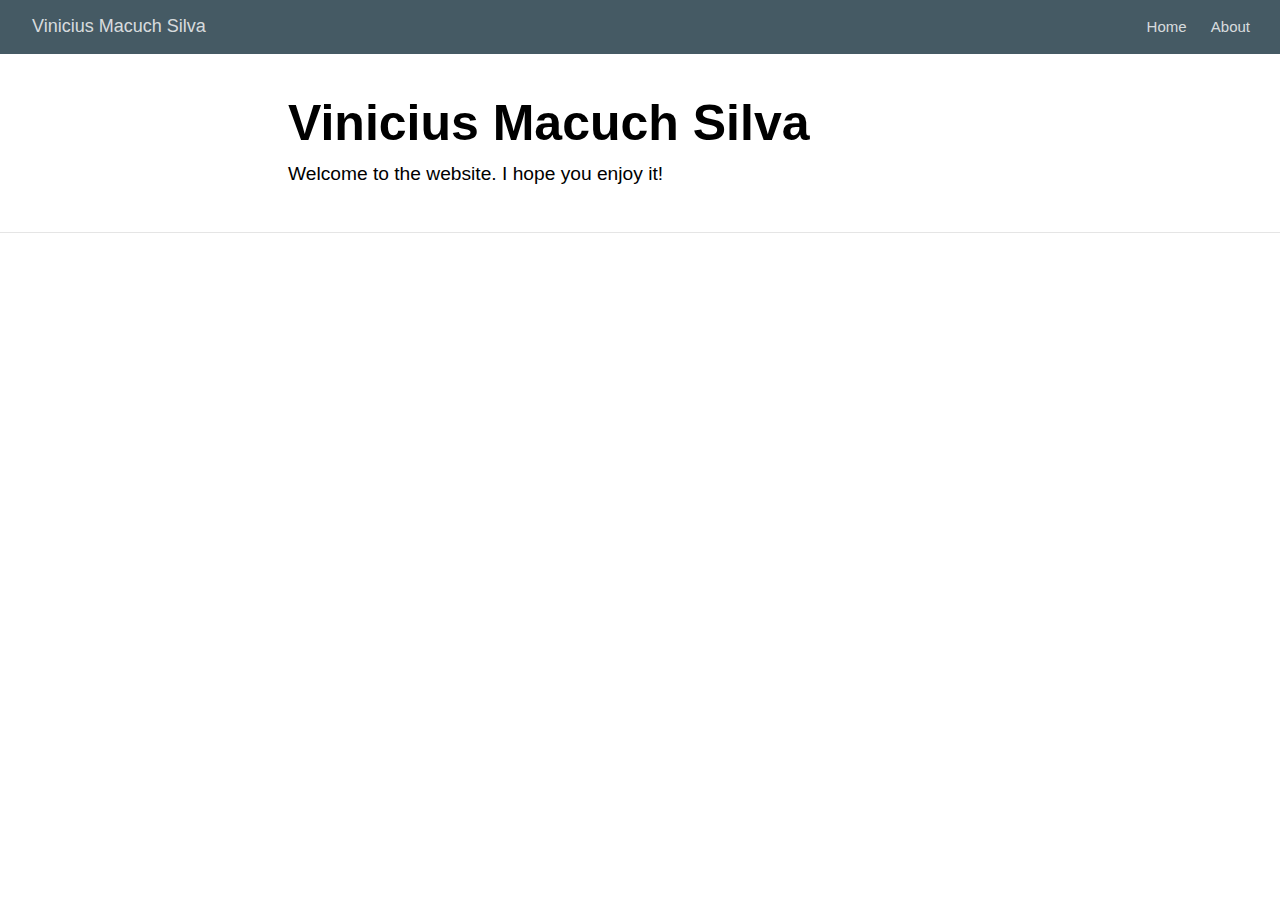
<file: _site/index.html>
<!DOCTYPE html>

<html xmlns="http://www.w3.org/1999/xhtml" lang="" xml:lang="">

<head>
  <meta charset="utf-8"/>
  <meta name="viewport" content="width=device-width, initial-scale=1"/>
  <meta http-equiv="X-UA-Compatible" content="IE=Edge,chrome=1"/>
  <meta name="generator" content="radix" />

  <style type="text/css">
  /* Hide doc at startup (prevent jankiness while JS renders/transforms) */
  body {
    visibility: hidden;
  }
  </style>

 <!--radix_placeholder_import_source-->
 <!--/radix_placeholder_import_source-->

  <!--radix_placeholder_meta_tags-->
  <title>Vinicius Macuch Silva</title>
  
  <meta property="description" itemprop="description" content="Welcome to the website. I hope you enjoy it!"/>
  
  
  
  <!--  https://developers.facebook.com/docs/sharing/webmasters#markup -->
  <meta property="og:title" content="Vinicius Macuch Silva"/>
  <meta property="og:type" content="article"/>
  <meta property="og:description" content="Welcome to the website. I hope you enjoy it!"/>
  <meta property="og:locale" content="en_US"/>
  <meta property="og:site_name" content="Vinicius Macuch Silva"/>
  
  <!--  https://dev.twitter.com/cards/types/summary -->
  <meta property="twitter:card" content="summary"/>
  <meta property="twitter:title" content="Vinicius Macuch Silva"/>
  <meta property="twitter:description" content="Welcome to the website. I hope you enjoy it!"/>
  
  <!--/radix_placeholder_meta_tags-->
  <!--radix_placeholder_rmarkdown_metadata-->
  
  <script type="text/json" id="radix-rmarkdown-metadata">
  {"type":"list","attributes":{"names":{"type":"character","attributes":{},"value":["title","description","site"]}},"value":[{"type":"character","attributes":{},"value":["Vinicius Macuch Silva"]},{"type":"character","attributes":{},"value":["Welcome to the website. I hope you enjoy it!\n"]},{"type":"character","attributes":{},"value":["radix::radix_website"]}]}
  </script>
  <!--/radix_placeholder_rmarkdown_metadata-->
  <!--radix_placeholder_navigation_in_header-->
  
  <script type="application/javascript">
  
    window.headroom_prevent_pin = false;
  
    window.document.addEventListener("DOMContentLoaded", function (event) {
  
      // initialize headroom for banner
      var header = $('header').get(0);
      var headerHeight = header.offsetHeight;
      var headroom = new Headroom(header, {
        onPin : function() {
          if (window.headroom_prevent_pin) {
            window.headroom_prevent_pin = false;
            headroom.unpin();
          }
        }
      });
      headroom.init();
      if(window.location.hash)
        headroom.unpin();
      $(header).addClass('headroom--transition');
  
      // offset scroll location for banner on hash change
      // (see: https://github.com/WickyNilliams/headroom.js/issues/38)
      window.addEventListener("hashchange", function(event) {
        window.scrollTo(0, window.pageYOffset - (headerHeight + 25));
      });
  
      // responsive menu
      $('.radix-site-header').each(function(i, val) {
        var topnav = $(this);
        var toggle = topnav.find('.nav-toggle');
        toggle.on('click', function() {
          topnav.toggleClass('responsive');
        });
      });
  
      // nav dropdowns
      $('.nav-dropbtn').click(function(e) {
        $(this).next('.nav-dropdown-content').toggleClass('nav-dropdown-active');
        $(this).parent().siblings('.nav-dropdown')
           .children('.nav-dropdown-content').removeClass('nav-dropdown-active');
      });
      $("body").click(function(e){
        $('.nav-dropdown-content').removeClass('nav-dropdown-active');
      });
      $(".nav-dropdown").click(function(e){
        e.stopPropagation();
      });
    });
  </script>
  
  <style type="text/css">
  
  /* Theme (user-documented overrideables for nav appearance) */
  
  .radix-site-nav {
    color: rgba(255, 255, 255, 0.8);
    background-color: #455a64;
    font-size: 15px;
    font-weight: 300;
  }
  
  .radix-site-nav a {
    color: inherit;
    text-decoration: none;
  }
  
  .radix-site-nav a:hover {
    color: white;
  }
  
  @media print {
    .radix-site-nav {
      display: none;
    }
  }
  
  .radix-site-header {
  
  }
  
  .radix-site-footer {
  
  }
  
  
  /* Site Header */
  
  .radix-site-header {
    width: 100%;
    box-sizing: border-box;
    z-index: 3;
  }
  
  .radix-site-header .nav-left {
    display: inline-block;
    margin-left: 8px;
  }
  
  @media screen and (max-width: 768px) {
    .radix-site-header .nav-left {
      margin-left: 0;
    }
  }
  
  
  .radix-site-header .nav-right {
    float: right;
    margin-right: 8px;
  }
  
  .radix-site-header a,
  .radix-site-header .title {
    display: inline-block;
    text-align: center;
    padding: 14px 10px 14px 10px;
  }
  
  .radix-site-header .title {
    font-size: 18px;
  }
  
  .radix-site-header .logo {
    padding: 0;
  }
  
  .radix-site-header .logo img {
    display: none;
    max-height: 20px;
    width: auto;
    margin-bottom: -4px;
  }
  
  .radix-site-header .nav-image img {
    max-height: 18px;
    width: auto;
    display: inline-block;
    margin-bottom: -3px;
  }
  
  
  
  @media screen and (min-width: 1000px) {
    .radix-site-header .logo img {
      display: inline-block;
    }
    .radix-site-header .nav-left {
      margin-left: 20px;
    }
    .radix-site-header .nav-right {
      margin-right: 20px;
    }
    .radix-site-header .title {
      padding-left: 12px;
    }
  }
  
  
  .radix-site-header .nav-toggle {
    display: none;
  }
  
  .nav-dropdown {
    display: inline-block;
    position: relative;
  }
  
  .nav-dropdown .nav-dropbtn {
    border: none;
    outline: none;
    color: rgba(255, 255, 255, 0.8);
    padding: 16px 10px;
    background-color: transparent;
    font-family: inherit;
    font-size: inherit;
    font-weight: inherit;
    margin: 0;
    margin-top: 1px;
    z-index: 2;
  }
  
  .nav-dropdown-content {
    display: none;
    position: absolute;
    background-color: white;
    min-width: 200px;
    border: 1px solid rgba(0,0,0,0.15);
    border-radius: 4px;
    box-shadow: 0px 8px 16px 0px rgba(0,0,0,0.1);
    z-index: 1;
    margin-top: 2px;
    white-space: nowrap;
    padding-top: 4px;
    padding-bottom: 4px;
  }
  
  .nav-dropdown-content hr {
    margin-top: 4px;
    margin-bottom: 4px;
    border: none;
    border-bottom: 1px solid rgba(0, 0, 0, 0.1);
  }
  
  .nav-dropdown-active {
    display: block;
  }
  
  .nav-dropdown-content a, .nav-dropdown-content .nav-dropdown-header {
    color: black;
    padding: 6px 24px;
    text-decoration: none;
    display: block;
    text-align: left;
  }
  
  .nav-dropdown-content .nav-dropdown-header {
    display: block;
    padding: 5px 24px;
    padding-bottom: 0;
    text-transform: uppercase;
    font-size: 14px;
    color: #999999;
    white-space: nowrap;
  }
  
  .nav-dropdown:hover .nav-dropbtn {
    color: white;
  }
  
  .nav-dropdown-content a:hover {
    background-color: #ddd;
    color: black;
  }
  
  .nav-right .nav-dropdown-content {
    margin-left: -45%;
    right: 0;
  }
  
  @media screen and (max-width: 768px) {
    .radix-site-header a, .radix-site-header .nav-dropdown  {display: none;}
    .radix-site-header a.nav-toggle {
      float: right;
      display: block;
    }
    .radix-site-header .title {
      margin-left: 0;
    }
    .radix-site-header .nav-right {
      margin-right: 0;
    }
    .radix-site-header {
      overflow: hidden;
    }
    .nav-right .nav-dropdown-content {
      margin-left: 0;
    }
  }
  
  
  @media screen and (max-width: 768px) {
    .radix-site-header.responsive {position: relative;}
    .radix-site-header.responsive a.nav-toggle {
      position: absolute;
      right: 0;
      top: 0;
    }
    .radix-site-header.responsive a,
    .radix-site-header.responsive .nav-dropdown {
      display: block;
      text-align: left;
    }
    .radix-site-header.responsive .nav-left,
    .radix-site-header.responsive .nav-right {
      width: 100%;
    }
    .radix-site-header.responsive .nav-dropdown {float: none;}
    .radix-site-header.responsive .nav-dropdown-content {position: relative;}
    .radix-site-header.responsive .nav-dropdown .nav-dropbtn {
      display: block;
      width: 100%;
      text-align: left;
    }
  }
  
  /* Site Footer */
  
  .radix-site-footer {
    width: 100%;
    overflow: hidden;
    box-sizing: border-box;
    z-index: 3;
    margin-top: 30px;
    padding-top: 30px;
    padding-bottom: 30px;
    text-align: center;
  }
  
  /* Headroom */
  
  d-title {
    padding-top: 6rem;
  }
  
  @media print {
    d-title {
      padding-top: 4rem;
    }
  }
  
  .headroom {
    z-index: 1000;
    position: fixed;
    top: 0;
    left: 0;
    right: 0;
  }
  
  .headroom--transition {
    transition: all .4s ease-in-out;
  }
  
  .headroom--unpinned {
    top: -100px;
  }
  
  .headroom--pinned {
    top: 0;
  }
  
  </style>
  
  <link href="site_libs/font-awesome-5.0.13/css/fa-svg-with-js.css" rel="stylesheet"/>
  <script src="site_libs/font-awesome-5.0.13/js/fontawesome-all.min.js"></script>
  <script src="site_libs/font-awesome-5.0.13/js/fa-v4-shims.min.js"></script>
  <script src="site_libs/headroom-0.9.4/headroom.min.js"></script>
  <!--/radix_placeholder_navigation_in_header-->
  <!--radix_placeholder_distill-->
  
  <style type="text/css">
  
  body {
    background-color: white;
  }
  
  .pandoc-table {
    width: 100%;
  }
  
  .pandoc-table>caption {
    margin-bottom: 10px;
  }
  
  .pandoc-table th:not([align]) {
    text-align: left;
  }
  
  .pagedtable-footer {
    font-size: 15px;
  }
  
  .html-widget {
    margin-bottom: 2.0em;
  }
  
  .l-screen-inset {
    padding-right: 16px;
  }
  
  .l-screen .caption {
    margin-left: 10px;
  }
  
  .shaded {
    background: rgb(247, 247, 247);
    padding-top: 20px;
    padding-bottom: 20px;
    border-top: 1px solid rgba(0, 0, 0, 0.1);
    border-bottom: 1px solid rgba(0, 0, 0, 0.1);
  }
  
  .shaded .html-widget {
    margin-bottom: 0;
    border: 1px solid rgba(0, 0, 0, 0.1);
  }
  
  .shaded .shaded-content {
    background: white;
  }
  
  .text-output {
    margin-top: 0;
    line-height: 1.5em;
  }
  
  .hidden {
    display: none !important;
  }
  
  d-article {
    padding-bottom: 30px;
  }
  
  d-appendix {
    padding-top: 30px;
  }
  
  d-article>p>img {
    width: 100%;
  }
  
  d-article iframe {
    border: 1px solid rgba(0, 0, 0, 0.1);
    margin-bottom: 2.0em;
    width: 100%;
  }
  
  figure img.external {
    background: white;
    border: 1px solid rgba(0, 0, 0, 0.1);
    box-shadow: 0 1px 8px rgba(0, 0, 0, 0.1);
    padding: 18px;
    box-sizing: border-box;
  }
  
  /* CSS for table of contents */
  
  .d-toc {
    color: rgba(0,0,0,0.8);
    font-size: 0.8em;
    line-height: 1em;
  }
  
  .d-toc-header {
    font-size: 0.6rem;
    font-weight: 400;
    color: rgba(0, 0, 0, 0.5);
    text-transform: uppercase;
    margin-top: 0;
    margin-bottom: 1.3em;
  }
  
  .d-toc a {
    border-bottom: none;
  }
  
  .d-toc ul {
    padding-left: 0;
  }
  
  .d-toc li>ul {
    padding-top: 0.8em;
    padding-left: 16px;
    margin-bottom: 0.6em;
  }
  
  .d-toc ul,
  .d-toc li {
    list-style-type: none;
  }
  
  .d-toc li {
    margin-bottom: 0.9em;
  }
  
  .d-toc-separator {
    margin-top: 20px;
    margin-bottom: 2em;
  }
  
  .d-article-with-toc {
    border-top: none;
    padding-top: 0;
  }
  
  
  
  /* Tweak code blocks (note that this CSS is repeated above in an injection
     into the d-code shadow dom) */
  
  d-code {
    overflow-x: auto !important;
  }
  
  pre.d-code code.d-code {
    padding-left: 10px;
    font-size: 12px;
    border-left: 2px solid rgba(0,0,0,0.1);
  }
  
  pre.text-output {
  
    font-size: 12px;
    color: black;
    background: none;
    font-family: Consolas, Monaco, 'Andale Mono', 'Ubuntu Mono', monospace;
    text-align: left;
    white-space: pre;
    word-spacing: normal;
    word-break: normal;
    word-wrap: normal;
    line-height: 1.5;
  
    -moz-tab-size: 4;
    -o-tab-size: 4;
    tab-size: 4;
  
    -webkit-hyphens: none;
    -moz-hyphens: none;
    -ms-hyphens: none;
    hyphens: none;
  }
  
  @media(min-width: 768px) {
  
  d-code {
    overflow-x: visible !important;
  }
  
  pre.d-code code.d-code  {
      padding-left: 18px;
      font-size: 14px;
  }
  pre.text-output {
    font-size: 14px;
  }
  }
  
  /* Figure */
  
  .figure {
    position: relative;
    margin-bottom: 2.5em;
    margin-top: 1.5em;
  }
  
  .figure img {
    width: 100%;
  }
  
  .figure .caption {
    color: rgba(0, 0, 0, 0.6);
    font-size: 12px;
    line-height: 1.5em;
  }
  
  .figure img.external {
    background: white;
    border: 1px solid rgba(0, 0, 0, 0.1);
    box-shadow: 0 1px 8px rgba(0, 0, 0, 0.1);
    padding: 18px;
    box-sizing: border-box;
  }
  
  .figure .caption a {
    color: rgba(0, 0, 0, 0.6);
  }
  
  .figure .caption b,
  .figure .caption strong, {
    font-weight: 600;
    color: rgba(0, 0, 0, 1.0);
  }
  
  
  
  /* Tweak 1000px media break to show more text */
  
  @media(min-width: 1000px) {
    .base-grid,
    distill-header,
    d-title,
    d-abstract,
    d-article,
    d-appendix,
    distill-appendix,
    d-byline,
    d-footnote-list,
    d-citation-list,
    distill-footer {
      grid-template-columns: [screen-start] 1fr [page-start kicker-start] 80px [middle-start] 50px [text-start kicker-end] 65px 65px 65px 65px 65px 65px 65px 65px [text-end gutter-start] 65px [middle-end] 65px [page-end gutter-end] 1fr [screen-end];
      grid-column-gap: 16px;
    }
  
    .grid {
      grid-column-gap: 16px;
    }
  
    d-article {
      font-size: 1.06rem;
      line-height: 1.7em;
    }
    figure .caption, .figure .caption, figure figcaption {
      font-size: 13px;
    }
  }
  
  @media(min-width: 1180px) {
    .base-grid,
    distill-header,
    d-title,
    d-abstract,
    d-article,
    d-appendix,
    distill-appendix,
    d-byline,
    d-footnote-list,
    d-citation-list,
    distill-footer {
      grid-template-columns: [screen-start] 1fr [page-start kicker-start] 60px [middle-start] 60px [text-start kicker-end] 60px 60px 60px 60px 60px 60px 60px 60px [text-end gutter-start] 60px [middle-end] 60px [page-end gutter-end] 1fr [screen-end];
      grid-column-gap: 32px;
    }
  
    .grid {
      grid-column-gap: 32px;
    }
  }
  
  
  /* Get the citation styles for the appendix (not auto-injected on render since
     we do our own rendering of the citation appendix) */
  
  d-appendix .citation-appendix,
  .d-appendix .citation-appendix {
    font-size: 11px;
    line-height: 15px;
    border-left: 1px solid rgba(0, 0, 0, 0.1);
    padding-left: 18px;
    border: 1px solid rgba(0,0,0,0.1);
    background: rgba(0, 0, 0, 0.02);
    padding: 10px 18px;
    border-radius: 3px;
    color: rgba(150, 150, 150, 1);
    overflow: hidden;
    margin-top: -12px;
    white-space: pre-wrap;
    word-wrap: break-word;
  }
  
  
  /* Social footer */
  
  .social_footer {
    margin-top: 30px;
    margin-bottom: 0;
    color: rgba(0,0,0,0.67);
  }
  
  .disqus-comments {
    margin-right: 30px;
  }
  
  .disqus-comment-count {
    border-bottom: 1px solid rgba(0, 0, 0, 0.4);
    cursor: pointer;
  }
  
  #disqus_thread {
    margin-top: 30px;
  }
  
  .article-sharing a {
    border-bottom: none;
    margin-right: 8px;
  }
  
  .article-sharing a:hover {
    border-bottom: none;
  }
  
  .sidebar-section.subscribe {
    font-size: 12px;
    line-height: 1.6em;
  }
  
  .subscribe p {
    margin-bottom: 0.5em;
  }
  
  
  .article-footer .subscribe {
    font-size: 15px;
    margin-top: 45px;
  }
  
  
  /* Improve display for browsers without grid (IE/Edge <= 15) */
  
  .downlevel {
    line-height: 1.6em;
    font-family: -apple-system, BlinkMacSystemFont, "Segoe UI", Roboto, Oxygen, Ubuntu, Cantarell, "Fira Sans", "Droid Sans", "Helvetica Neue", Arial, sans-serif;
    margin: 0;
  }
  
  .downlevel .d-title {
    padding-top: 6rem;
    padding-bottom: 1.5rem;
  }
  
  .downlevel .d-title h1 {
    font-size: 50px;
    font-weight: 700;
    line-height: 1.1em;
    margin: 0 0 0.5rem;
  }
  
  .downlevel .d-title p {
    font-weight: 300;
    font-size: 1.2rem;
    line-height: 1.55em;
    margin-top: 0;
  }
  
  .downlevel .d-byline {
    padding-top: 0.8em;
    padding-bottom: 0.8em;
    font-size: 0.8rem;
    line-height: 1.8em;
  }
  
  .downlevel .section-separator {
    border: none;
    border-top: 1px solid rgba(0, 0, 0, 0.1);
  }
  
  .downlevel .d-article {
    font-size: 1.06rem;
    line-height: 1.7em;
    padding-top: 1rem;
    padding-bottom: 2rem;
  }
  
  
  .downlevel .d-appendix {
    padding-left: 0;
    padding-right: 0;
    max-width: none;
    font-size: 0.8em;
    line-height: 1.7em;
    margin-bottom: 0;
    color: rgba(0,0,0,0.5);
    padding-top: 40px;
    padding-bottom: 48px;
  }
  
  .downlevel .footnotes ol {
    padding-left: 13px;
  }
  
  .downlevel .base-grid,
  .downlevel .distill-header,
  .downlevel .d-title,
  .downlevel .d-abstract,
  .downlevel .d-article,
  .downlevel .d-appendix,
  .downlevel .distill-appendix,
  .downlevel .d-byline,
  .downlevel .d-footnote-list,
  .downlevel .d-citation-list,
  .downlevel .distill-footer,
  .downlevel .appendix-bottom,
  .downlevel .posts-container {
    padding-left: 40px;
    padding-right: 40px;
  }
  
  @media(min-width: 768px) {
    .downlevel .base-grid,
    .downlevel .distill-header,
    .downlevel .d-title,
    .downlevel .d-abstract,
    .downlevel .d-article,
    .downlevel .d-appendix,
    .downlevel .distill-appendix,
    .downlevel .d-byline,
    .downlevel .d-footnote-list,
    .downlevel .d-citation-list,
    .downlevel .distill-footer,
    .downlevel .appendix-bottom,
    .downlevel .posts-container {
    padding-left: 150px;
    padding-right: 150px;
    max-width: 900px;
  }
  }
  
  .downlevel pre code {
    display: block;
    border-left: 2px solid rgba(0, 0, 0, .1);
    padding: 0 0 0 20px;
    font-size: 14px;
  }
  
  .downlevel code, .downlevel pre {
    color: black;
    background: none;
    font-family: Consolas, Monaco, 'Andale Mono', 'Ubuntu Mono', monospace;
    text-align: left;
    white-space: pre;
    word-spacing: normal;
    word-break: normal;
    word-wrap: normal;
    line-height: 1.5;
  
    -moz-tab-size: 4;
    -o-tab-size: 4;
    tab-size: 4;
  
    -webkit-hyphens: none;
    -moz-hyphens: none;
    -ms-hyphens: none;
    hyphens: none;
  }
  
  </style>
  
  <script type="application/javascript">
  
  function is_downlevel_browser() {
    if (bowser.isUnsupportedBrowser({ msie: "12", msedge: "16"},
                                   window.navigator.userAgent)) {
      return true;
    } else {
      return window.load_distill_framework === undefined;
    }
  }
  
  // show body when load is complete
  function on_load_complete() {
  
    // set body to visible
    document.body.style.visibility = 'visible';
  
    // force redraw for leaflet widgets
    if (window.HTMLWidgets) {
      var maps = window.HTMLWidgets.findAll(".leaflet");
      $.each(maps, function(i, el) {
        var map = this.getMap();
        map.invalidateSize();
        map.eachLayer(function(layer) {
          if (layer instanceof L.TileLayer)
            layer.redraw();
        });
      });
    }
  
    // trigger 'shown' so htmlwidgets resize
    $('d-article').trigger('shown');
  }
  
  function init_distill() {
  
    init_common();
  
    // create front matter
    var front_matter = $('<d-front-matter></d-front-matter>');
    $('#distill-front-matter').wrap(front_matter);
  
    // create d-title
    $('.d-title').changeElementType('d-title');
  
    // create d-byline
    var byline = $('<d-byline></d-byline>');
    $('.d-byline').replaceWith(byline);
  
    // create d-article
    var article = $('<d-article></d-article>');
    $('.d-article').wrap(article).children().unwrap();
  
    // move posts container into article
    $('.posts-container').appendTo($('d-article'));
  
    // create d-appendix
    $('.d-appendix').changeElementType('d-appendix');
  
    // create d-bibliography
    var bibliography = $('<d-bibliography></d-bibliography>');
    $('#distill-bibliography').wrap(bibliography);
  
    // flag indicating that we have appendix items
    var appendix = $('.appendix-bottom').children('h3').length > 0;
  
    // replace citations with <d-cite>
    $('.citation').each(function(i, val) {
      appendix = true;
      var cites = $(this).attr('data-cites').split(" ");
      var dt_cite = $('<d-cite></d-cite>');
      dt_cite.attr('key', cites.join());
      $(this).replaceWith(dt_cite);
    });
    // remove refs
    $('#refs').remove();
  
    // replace footnotes with <d-footnote>
    $('.footnote-ref').each(function(i, val) {
      appendix = true;
      var href = $(this).attr('href');
      var id = href.replace('#', '');
      var fn = $('#' + id);
      var fn_p = $('#' + id + '>p');
      fn_p.find('.footnote-back').remove();
      var text = fn_p.html();
      var dtfn = $('<d-footnote></d-footnote>');
      dtfn.html(text);
      $(this).replaceWith(dtfn);
    });
    // remove footnotes
    $('.footnotes').remove();
  
    $('h1.appendix, h2.appendix').each(function(i, val) {
      $(this).changeElementType('h3');
    });
    $('h3.appendix').each(function(i, val) {
      var id = $(this).attr('id');
      $('.d-toc a[href="#' + id + '"]').parent().remove();
      appendix = true;
      $(this).nextUntil($('h1, h2, h3')).addBack().appendTo($('d-appendix'));
    });
  
    // show d-appendix if we have appendix content
    $("d-appendix").css('display', appendix ? 'grid' : 'none');
  
    // replace code blocks with d-code
    $('pre>code').each(function(i, val) {
      var code = $(this);
      var pre = code.parent();
      var clz = "";
      var language = pre.attr('class');
      if (language) {
        // map unknown languages to "clike" (without this they just dissapear)
        if ($.inArray(language, ["bash", "clike", "css", "go", "html",
                                 "javascript", "js", "julia", "lua", "markdown",
                                 "markup", "mathml", "python", "svg", "xml"]) == -1)
          language = "clike";
        language = ' language="' + language + '"';
        var dt_code = $('<d-code block' + language + clz + '></d-code>');
        dt_code.text(code.text());
        pre.replaceWith(dt_code);
      } else {
        code.addClass('text-output').unwrap().changeElementType('pre');
      }
    });
  
    // localize layout chunks to just output
    $('.layout-chunk').each(function(i, val) {
  
      // capture layout
      var layout = $(this).attr('data-layout');
  
      // apply layout to markdown level block elements
      var elements = $(this).children().not('d-code, pre.text-output, script');
      elements.each(function(i, el) {
        var layout_div = $('<div class="' + layout + '"></div>');
        if (layout_div.hasClass('shaded')) {
          var shaded_content = $('<div class="shaded-content"></div>');
          $(this).wrap(shaded_content);
          $(this).parent().wrap(layout_div);
        } else {
          $(this).wrap(layout_div);
        }
      });
  
  
      // unwrap the layout-chunk div
      $(this).children().unwrap();
    });
  
    // load distill framework
    load_distill_framework();
  
    // wait for window.distillRunlevel == 4 to do post processing
    function distill_post_process() {
  
      if (!window.distillRunlevel || window.distillRunlevel < 4)
        return;
  
      // hide author/affiliations entirely if we have no authors
      var front_matter = JSON.parse($("#distill-front-matter").html());
      var have_authors = front_matter.authors && front_matter.authors.length > 0;
      if (!have_authors)
        $('d-byline').addClass('hidden');
  
      // table of contents
      if (have_authors) // adjust border if we are in authors
        $('.d-toc').parent().addClass('d-article-with-toc');
  
      // strip links that point to #
      $('.authors-affiliations').find('a[href="#"]').removeAttr('href');
  
      // hide elements of author/affiliations grid that have no value
      function hide_byline_column(caption) {
        $('d-byline').find('h3:contains("' + caption + '")').parent().css('visibility', 'hidden');
      }
  
      // affiliations
      var have_affiliations = false;
      for (var i = 0; i<front_matter.authors.length; ++i) {
        var author = front_matter.authors[i];
        if (author.affiliation !== "&nbsp;") {
          have_affiliations = true;
          break;
        }
      }
      if (!have_affiliations)
        $('d-byline').find('h3:contains("Affiliations")').css('visibility', 'hidden');
  
      // published date
      if (!front_matter.publishedDate)
        hide_byline_column("Published");
  
      // document object identifier
      var doi = $('d-byline').find('h3:contains("DOI")');
      var doi_p = doi.next().empty();
      if (!front_matter.doi) {
        // if we have a citation and valid citationText then link to that
        if ($('#citation').length > 0 && front_matter.citationText) {
          doi.html('Citation');
          $('<a href="#citation"></a>')
            .text(front_matter.citationText)
            .appendTo(doi_p);
        } else {
          hide_byline_column("DOI");
        }
      } else {
        $('<a></a>')
           .attr('href', "https://doi.org/" + front_matter.doi)
           .html(front_matter.doi)
           .appendTo(doi_p);
      }
  
       // change plural form of authors/affiliations
      if (front_matter.authors.length === 1) {
        var grid = $('.authors-affiliations');
        grid.children('h3:contains("Authors")').text('Author');
        grid.children('h3:contains("Affiliations")').text('Affiliation');
      }
  
      // inject pre code styles (can't do this with a global stylesheet b/c a shadow root is used)
      $('d-code').each(function(i, val) {
        var style = document.createElement('style');
        style.innerHTML = 'pre code { padding-left: 10px; font-size: 12px; border-left: 2px solid rgba(0,0,0,0.1); } ' +
                          '@media(min-width: 768px) { pre code { padding-left: 18px; font-size: 14px; } }';
        if (this.shadowRoot)
          this.shadowRoot.appendChild(style);
      });
  
      // move appendix-bottom entries to the bottom
      $('.appendix-bottom').appendTo('d-appendix').children().unwrap();
      $('.appendix-bottom').remove();
  
      // clear polling timer
      clearInterval(tid);
  
      // show body now that everything is ready
      on_load_complete();
    }
  
    var tid = setInterval(distill_post_process, 50);
    distill_post_process();
  
  }
  
  function init_downlevel() {
  
    init_common();
  
     // insert hr after d-title
    $('.d-title').after($('<hr class="section-separator"/>'));
  
    // check if we have authors
    var front_matter = JSON.parse($("#distill-front-matter").html());
    var have_authors = front_matter.authors && front_matter.authors.length > 0;
  
    // manage byline/border
    if (!have_authors)
      $('.d-byline').remove();
    $('.d-byline').after($('<hr class="section-separator"/>'));
    $('.d-byline a').remove();
  
    // remove toc
    $('.d-toc-header').remove();
    $('.d-toc').remove();
    $('.d-toc-separator').remove();
  
    // move appendix elements
    $('h1.appendix, h2.appendix').each(function(i, val) {
      $(this).changeElementType('h3');
    });
    $('h3.appendix').each(function(i, val) {
      $(this).nextUntil($('h1, h2, h3')).addBack().appendTo($('.d-appendix'));
    });
  
  
    // inject headers into references and footnotes
    var refs_header = $('<h3></h3>');
    refs_header.text('References');
    $('#refs').prepend(refs_header);
  
    var footnotes_header = $('<h3></h3');
    footnotes_header.text('Footnotes');
    $('.footnotes').children('hr').first().replaceWith(footnotes_header);
  
    // move appendix-bottom entries to the bottom
    $('.appendix-bottom').appendTo('.d-appendix').children().unwrap();
    $('.appendix-bottom').remove();
  
    // remove appendix if it's empty
    if ($('.d-appendix').children().length === 0)
      $('.d-appendix').remove();
  
    // prepend separator above appendix
    $('.d-appendix').before($('<hr class="section-separator" style="clear: both"/>'));
  
    // trim code
    $('pre>code').each(function(i, val) {
      $(this).html($.trim($(this).html()));
    });
  
    // move posts-container right before article
    $('.posts-container').insertBefore($('.d-article'));
  
    $('body').addClass('downlevel');
  
    on_load_complete();
  }
  
  
  function init_common() {
  
    // jquery plugin to change element types
    (function($) {
      $.fn.changeElementType = function(newType) {
        var attrs = {};
  
        $.each(this[0].attributes, function(idx, attr) {
          attrs[attr.nodeName] = attr.nodeValue;
        });
  
        this.replaceWith(function() {
          return $("<" + newType + "/>", attrs).append($(this).contents());
        });
      };
    })(jQuery);
  
    // prevent underline for linked images
    $('a > img').parent().css({'border-bottom' : 'none'});
  
    // mark non-body figures created by knitr chunks as 100% width
    $('.layout-chunk').each(function(i, val) {
      var figures = $(this).find('img, .html-widget');
      if ($(this).attr('data-layout') !== "l-body") {
        figures.css('width', '100%');
      } else {
        figures.css('max-width', '100%');
        figures.filter("[width]").each(function(i, val) {
          var fig = $(this);
          fig.css('width', fig.attr('width') + 'px');
        });
  
      }
    });
  
    // auto-append index.html to post-preview links in file: protocol
    // and in rstudio ide preview
    $('.post-preview').each(function(i, val) {
      if (window.location.protocol === "file:")
        $(this).attr('href', $(this).attr('href') + "index.html");
    });
  
    // get rid of index.html references in header
    if (window.location.protocol !== "file:") {
      $('.radix-site-header a[href]').each(function(i,val) {
        $(this).attr('href', $(this).attr('href').replace("index.html", "./"));
      });
    }
  
    // add class to pandoc style tables
    $('tr.header').parent('thead').parent('table').addClass('pandoc-table');
    $('.kable-table').children('table').addClass('pandoc-table');
  
    // add figcaption style to table captions
    $('caption').parent('table').addClass("figcaption");
  
    // initialize posts list
    if (window.init_posts_list)
      window.init_posts_list();
  
    // implmement disqus comment link
    $('.disqus-comment-count').click(function() {
      window.headroom_prevent_pin = true;
      $('#disqus_thread').toggleClass('hidden');
      if (!$('#disqus_thread').hasClass('hidden')) {
        var offset = $(this).offset();
        $(window).resize();
        $('html, body').animate({
          scrollTop: offset.top - 35
        });
      }
    });
  }
  
  document.addEventListener('DOMContentLoaded', function() {
    if (is_downlevel_browser())
      init_downlevel();
    else
      window.addEventListener('WebComponentsReady', init_distill);
  });
  
  </script>
  
  <!--/radix_placeholder_distill-->
  <script src="site_libs/jquery-1.11.3/jquery.min.js"></script>
  <script src="site_libs/bowser-1.9.3/bowser.min.js"></script>
  <script src="site_libs/webcomponents-2.0.0/webcomponents.js"></script>
  <script src="site_libs/distill-2.2.21/template.v2.js"></script>
  <!--radix_placeholder_site_in_header-->
  <!--/radix_placeholder_site_in_header-->


</head>

<body>

<!--radix_placeholder_front_matter-->

<script id="distill-front-matter" type="text/json">
{"title":"Vinicius Macuch Silva","description":"Welcome to the website. I hope you enjoy it!","authors":[]}
</script>

<!--/radix_placeholder_front_matter-->
<!--radix_placeholder_navigation_before_body-->
<header class="header header--fixed" role="banner">
<nav class="radix-site-nav radix-site-header">
<div class="nav-left">
<a href="index.html" class="title">Vinicius Macuch Silva</a>
</div>
<div class="nav-right">
<a href="index.html">Home</a>
<a href="about.html">About</a>
<a href="javascript:void(0);" class="nav-toggle">&#9776;</a>
</div>
</nav>
</header>
<!--/radix_placeholder_navigation_before_body-->
<!--radix_placeholder_site_before_body-->
<!--/radix_placeholder_site_before_body-->

<div class="d-title">
<h1>Vinicius Macuch Silva</h1>
<p>Welcome to the website. I hope you enjoy it!</p>
</div>


<div class="d-article">

<!--radix_placeholder_article_footer-->
<!--/radix_placeholder_article_footer-->
</div>

<div class="d-appendix">
</div>


<!--radix_placeholder_site_after_body-->
<!--/radix_placeholder_site_after_body-->
<!--radix_placeholder_appendices-->
<div class="appendix-bottom"></div>
<!--/radix_placeholder_appendices-->
<!--radix_placeholder_navigation_after_body-->
<!--/radix_placeholder_navigation_after_body-->

</body>

</html>
</file>
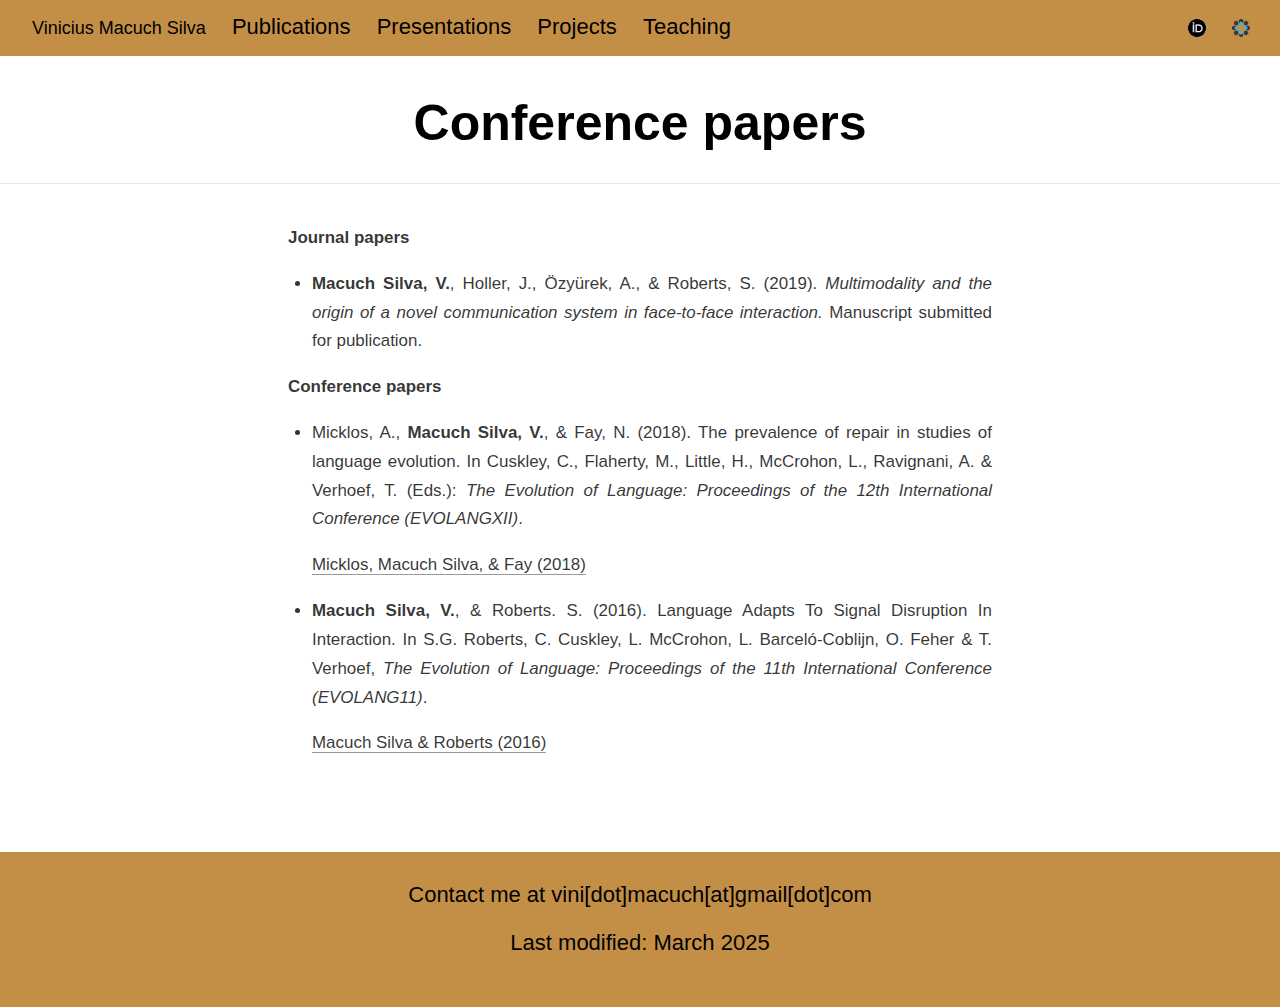
<file: conference-papers.html>
<!DOCTYPE html>

<html xmlns="http://www.w3.org/1999/xhtml" lang="" xml:lang="">

<head>
  <meta charset="utf-8"/>
  <meta name="viewport" content="width=device-width, initial-scale=1"/>
  <meta http-equiv="X-UA-Compatible" content="IE=Edge,chrome=1"/>
  <meta name="generator" content="distill" />

  <style type="text/css">
  /* Hide doc at startup (prevent jankiness while JS renders/transforms) */
  body {
    visibility: hidden;
  }
  </style>

 <!--radix_placeholder_import_source-->
 <!--/radix_placeholder_import_source-->

<style type="text/css">code{white-space: pre;}</style>
<style type="text/css" data-origin="pandoc">
pre > code.sourceCode { white-space: pre; position: relative; }
pre > code.sourceCode > span { display: inline-block; line-height: 1.25; }
pre > code.sourceCode > span:empty { height: 1.2em; }
.sourceCode { overflow: visible; }
code.sourceCode > span { color: inherit; text-decoration: inherit; }
div.sourceCode { margin: 1em 0; }
pre.sourceCode { margin: 0; }
@media screen {
div.sourceCode { overflow: auto; }
}
@media print {
pre > code.sourceCode { white-space: pre-wrap; }
pre > code.sourceCode > span { text-indent: -5em; padding-left: 5em; }
}
pre.numberSource code
  { counter-reset: source-line 0; }
pre.numberSource code > span
  { position: relative; left: -4em; counter-increment: source-line; }
pre.numberSource code > span > a:first-child::before
  { content: counter(source-line);
    position: relative; left: -1em; text-align: right; vertical-align: baseline;
    border: none; display: inline-block;
    -webkit-touch-callout: none; -webkit-user-select: none;
    -khtml-user-select: none; -moz-user-select: none;
    -ms-user-select: none; user-select: none;
    padding: 0 4px; width: 4em;
    color: #aaaaaa;
  }
pre.numberSource { margin-left: 3em; border-left: 1px solid #aaaaaa;  padding-left: 4px; }
div.sourceCode
  { color: #00769e; background-color: #f1f3f5; }
@media screen {
pre > code.sourceCode > span > a:first-child::before { text-decoration: underline; }
}
code span { color: #00769e; } /* Normal */
code span.al { color: #ad0000; } /* Alert */
code span.an { color: #5e5e5e; } /* Annotation */
code span.at { color: #657422; } /* Attribute */
code span.bn { color: #ad0000; } /* BaseN */
code span.bu { } /* BuiltIn */
code span.cf { color: #00769e; } /* ControlFlow */
code span.ch { color: #20794d; } /* Char */
code span.cn { color: #8f5902; } /* Constant */
code span.co { color: #5e5e5e; } /* Comment */
code span.cv { color: #5e5e5e; font-style: italic; } /* CommentVar */
code span.do { color: #5e5e5e; font-style: italic; } /* Documentation */
code span.dt { color: #ad0000; } /* DataType */
code span.dv { color: #ad0000; } /* DecVal */
code span.er { color: #ad0000; } /* Error */
code span.ex { } /* Extension */
code span.fl { color: #ad0000; } /* Float */
code span.fu { color: #4758ab; } /* Function */
code span.im { } /* Import */
code span.in { color: #5e5e5e; } /* Information */
code span.kw { color: #00769e; } /* Keyword */
code span.op { color: #5e5e5e; } /* Operator */
code span.ot { color: #00769e; } /* Other */
code span.pp { color: #ad0000; } /* Preprocessor */
code span.sc { color: #5e5e5e; } /* SpecialChar */
code span.ss { color: #20794d; } /* SpecialString */
code span.st { color: #20794d; } /* String */
code span.va { color: #111111; } /* Variable */
code span.vs { color: #20794d; } /* VerbatimString */
code span.wa { color: #5e5e5e; font-style: italic; } /* Warning */
</style>


  <!--radix_placeholder_meta_tags-->
  <title>Vinicius Macuch Silva: Conference papers</title>




  <!--  https://developers.facebook.com/docs/sharing/webmasters#markup -->
  <meta property="og:title" content="Vinicius Macuch Silva: Conference papers"/>
  <meta property="og:type" content="article"/>
  <meta property="og:locale" content="en_US"/>
  <meta property="og:site_name" content="Vinicius Macuch Silva"/>

  <!--  https://dev.twitter.com/cards/types/summary -->
  <meta property="twitter:card" content="summary"/>
  <meta property="twitter:title" content="Vinicius Macuch Silva: Conference papers"/>

  <!--/radix_placeholder_meta_tags-->
  <!--radix_placeholder_rmarkdown_metadata-->

  <script type="text/json" id="radix-rmarkdown-metadata">
  {"type":"list","attributes":{"names":{"type":"character","attributes":{},"value":["title"]}},"value":[{"type":"character","attributes":{},"value":["Conference papers"]}]}
  </script>
  <!--/radix_placeholder_rmarkdown_metadata-->
  <!--radix_placeholder_navigation_in_header-->
  <meta name="distill:offset" content=""/>

  <script type="application/javascript">

    window.headroom_prevent_pin = false;

    window.document.addEventListener("DOMContentLoaded", function (event) {

      // initialize headroom for banner
      var header = $('header').get(0);
      var headerHeight = header.offsetHeight;
      var headroom = new Headroom(header, {
        tolerance: 5,
        onPin : function() {
          if (window.headroom_prevent_pin) {
            window.headroom_prevent_pin = false;
            headroom.unpin();
          }
        }
      });
      headroom.init();
      if(window.location.hash)
        headroom.unpin();
      $(header).addClass('headroom--transition');

      // offset scroll location for banner on hash change
      // (see: https://github.com/WickyNilliams/headroom.js/issues/38)
      window.addEventListener("hashchange", function(event) {
        window.scrollTo(0, window.pageYOffset - (headerHeight + 25));
      });

      // responsive menu
      $('.distill-site-header').each(function(i, val) {
        var topnav = $(this);
        var toggle = topnav.find('.nav-toggle');
        toggle.on('click', function() {
          topnav.toggleClass('responsive');
        });
      });

      // nav dropdowns
      $('.nav-dropbtn').click(function(e) {
        $(this).next('.nav-dropdown-content').toggleClass('nav-dropdown-active');
        $(this).parent().siblings('.nav-dropdown')
           .children('.nav-dropdown-content').removeClass('nav-dropdown-active');
      });
      $("body").click(function(e){
        $('.nav-dropdown-content').removeClass('nav-dropdown-active');
      });
      $(".nav-dropdown").click(function(e){
        e.stopPropagation();
      });
    });
  </script>

  <style type="text/css">

  /* Theme (user-documented overrideables for nav appearance) */

  .distill-site-nav {
    color: rgba(255, 255, 255, 0.8);
    background-color: #0F2E3D;
    font-size: 15px;
    font-weight: 300;
  }

  .distill-site-nav a {
    color: inherit;
    text-decoration: none;
  }

  .distill-site-nav a:hover {
    color: white;
  }

  @media print {
    .distill-site-nav {
      display: none;
    }
  }

  .distill-site-header {

  }

  .distill-site-footer {

  }


  /* Site Header */

  .distill-site-header {
    width: 100%;
    box-sizing: border-box;
    z-index: 3;
  }

  .distill-site-header .nav-left {
    display: inline-block;
    margin-left: 8px;
  }

  @media screen and (max-width: 768px) {
    .distill-site-header .nav-left {
      margin-left: 0;
    }
  }


  .distill-site-header .nav-right {
    float: right;
    margin-right: 8px;
  }

  .distill-site-header a,
  .distill-site-header .title {
    display: inline-block;
    text-align: center;
    padding: 14px 10px 14px 10px;
  }

  .distill-site-header .title {
    font-size: 18px;
    min-width: 150px;
  }

  .distill-site-header .logo {
    padding: 0;
  }

  .distill-site-header .logo img {
    display: none;
    max-height: 20px;
    width: auto;
    margin-bottom: -4px;
  }

  .distill-site-header .nav-image img {
    max-height: 18px;
    width: auto;
    display: inline-block;
    margin-bottom: -3px;
  }



  @media screen and (min-width: 1000px) {
    .distill-site-header .logo img {
      display: inline-block;
    }
    .distill-site-header .nav-left {
      margin-left: 20px;
    }
    .distill-site-header .nav-right {
      margin-right: 20px;
    }
    .distill-site-header .title {
      padding-left: 12px;
    }
  }


  .distill-site-header .nav-toggle {
    display: none;
  }

  .nav-dropdown {
    display: inline-block;
    position: relative;
  }

  .nav-dropdown .nav-dropbtn {
    border: none;
    outline: none;
    color: rgba(255, 255, 255, 0.8);
    padding: 16px 10px;
    background-color: transparent;
    font-family: inherit;
    font-size: inherit;
    font-weight: inherit;
    margin: 0;
    margin-top: 1px;
    z-index: 2;
  }

  .nav-dropdown-content {
    display: none;
    position: absolute;
    background-color: white;
    min-width: 200px;
    border: 1px solid rgba(0,0,0,0.15);
    border-radius: 4px;
    box-shadow: 0px 8px 16px 0px rgba(0,0,0,0.1);
    z-index: 1;
    margin-top: 2px;
    white-space: nowrap;
    padding-top: 4px;
    padding-bottom: 4px;
  }

  .nav-dropdown-content hr {
    margin-top: 4px;
    margin-bottom: 4px;
    border: none;
    border-bottom: 1px solid rgba(0, 0, 0, 0.1);
  }

  .nav-dropdown-active {
    display: block;
  }

  .nav-dropdown-content a, .nav-dropdown-content .nav-dropdown-header {
    color: black;
    padding: 6px 24px;
    text-decoration: none;
    display: block;
    text-align: left;
  }

  .nav-dropdown-content .nav-dropdown-header {
    display: block;
    padding: 5px 24px;
    padding-bottom: 0;
    text-transform: uppercase;
    font-size: 14px;
    color: #999999;
    white-space: nowrap;
  }

  .nav-dropdown:hover .nav-dropbtn {
    color: white;
  }

  .nav-dropdown-content a:hover {
    background-color: #ddd;
    color: black;
  }

  .nav-right .nav-dropdown-content {
    margin-left: -45%;
    right: 0;
  }

  @media screen and (max-width: 768px) {
    .distill-site-header a, .distill-site-header .nav-dropdown  {display: none;}
    .distill-site-header a.nav-toggle {
      float: right;
      display: block;
    }
    .distill-site-header .title {
      margin-left: 0;
    }
    .distill-site-header .nav-right {
      margin-right: 0;
    }
    .distill-site-header {
      overflow: hidden;
    }
    .nav-right .nav-dropdown-content {
      margin-left: 0;
    }
  }


  @media screen and (max-width: 768px) {
    .distill-site-header.responsive {position: relative; min-height: 500px; }
    .distill-site-header.responsive a.nav-toggle {
      position: absolute;
      right: 0;
      top: 0;
    }
    .distill-site-header.responsive a,
    .distill-site-header.responsive .nav-dropdown {
      display: block;
      text-align: left;
    }
    .distill-site-header.responsive .nav-left,
    .distill-site-header.responsive .nav-right {
      width: 100%;
    }
    .distill-site-header.responsive .nav-dropdown {float: none;}
    .distill-site-header.responsive .nav-dropdown-content {position: relative;}
    .distill-site-header.responsive .nav-dropdown .nav-dropbtn {
      display: block;
      width: 100%;
      text-align: left;
    }
  }

  /* Site Footer */

  .distill-site-footer {
    width: 100%;
    overflow: hidden;
    box-sizing: border-box;
    z-index: 3;
    margin-top: 30px;
    padding-top: 30px;
    padding-bottom: 30px;
    text-align: center;
  }

  /* Headroom */

  d-title {
    padding-top: 6rem;
  }

  @media print {
    d-title {
      padding-top: 4rem;
    }
  }

  .headroom {
    z-index: 1000;
    position: fixed;
    top: 0;
    left: 0;
    right: 0;
  }

  .headroom--transition {
    transition: all .4s ease-in-out;
  }

  .headroom--unpinned {
    top: -100px;
  }

  .headroom--pinned {
    top: 0;
  }

  /* adjust viewport for navbar height */
  /* helps vertically center bootstrap (non-distill) content */
  .min-vh-100 {
    min-height: calc(100vh - 100px) !important;
  }

  </style>

  <script src="site_libs/jquery-3.6.0/jquery-3.6.0.min.js"></script>
  <link href="site_libs/font-awesome-5.1.0/css/all.css" rel="stylesheet"/>
  <link href="site_libs/font-awesome-5.1.0/css/v4-shims.css" rel="stylesheet"/>
  <script src="site_libs/headroom-0.9.4/headroom.min.js"></script>
  <script src="site_libs/autocomplete-0.37.1/autocomplete.min.js"></script>
  <script src="site_libs/fuse-6.4.1/fuse.min.js"></script>

  <script type="application/javascript">

  function getMeta(metaName) {
    var metas = document.getElementsByTagName('meta');
    for (let i = 0; i < metas.length; i++) {
      if (metas[i].getAttribute('name') === metaName) {
        return metas[i].getAttribute('content');
      }
    }
    return '';
  }

  function offsetURL(url) {
    var offset = getMeta('distill:offset');
    return offset ? offset + '/' + url : url;
  }

  function createFuseIndex() {

    // create fuse index
    var options = {
      keys: [
        { name: 'title', weight: 20 },
        { name: 'categories', weight: 15 },
        { name: 'description', weight: 10 },
        { name: 'contents', weight: 5 },
      ],
      ignoreLocation: true,
      threshold: 0
    };
    var fuse = new window.Fuse([], options);

    // fetch the main search.json
    return fetch(offsetURL('search.json'))
      .then(function(response) {
        if (response.status == 200) {
          return response.json().then(function(json) {
            // index main articles
            json.articles.forEach(function(article) {
              fuse.add(article);
            });
            // download collections and index their articles
            return Promise.all(json.collections.map(function(collection) {
              return fetch(offsetURL(collection)).then(function(response) {
                if (response.status === 200) {
                  return response.json().then(function(articles) {
                    articles.forEach(function(article) {
                      fuse.add(article);
                    });
                  })
                } else {
                  return Promise.reject(
                    new Error('Unexpected status from search index request: ' +
                              response.status)
                  );
                }
              });
            })).then(function() {
              return fuse;
            });
          });

        } else {
          return Promise.reject(
            new Error('Unexpected status from search index request: ' +
                        response.status)
          );
        }
      });
  }

  window.document.addEventListener("DOMContentLoaded", function (event) {

    // get search element (bail if we don't have one)
    var searchEl = window.document.getElementById('distill-search');
    if (!searchEl)
      return;

    createFuseIndex()
      .then(function(fuse) {

        // make search box visible
        searchEl.classList.remove('hidden');

        // initialize autocomplete
        var options = {
          autoselect: true,
          hint: false,
          minLength: 2,
        };
        window.autocomplete(searchEl, options, [{
          source: function(query, callback) {
            const searchOptions = {
              isCaseSensitive: false,
              shouldSort: true,
              minMatchCharLength: 2,
              limit: 10,
            };
            var results = fuse.search(query, searchOptions);
            callback(results
              .map(function(result) { return result.item; })
            );
          },
          templates: {
            suggestion: function(suggestion) {
              var img = suggestion.preview && Object.keys(suggestion.preview).length > 0
                ? `<img src="${offsetURL(suggestion.preview)}"</img>`
                : '';
              var html = `
                <div class="search-item">
                  <h3>${suggestion.title}</h3>
                  <div class="search-item-description">
                    ${suggestion.description || ''}
                  </div>
                  <div class="search-item-preview">
                    ${img}
                  </div>
                </div>
              `;
              return html;
            }
          }
        }]).on('autocomplete:selected', function(event, suggestion) {
          window.location.href = offsetURL(suggestion.path);
        });
        // remove inline display style on autocompleter (we want to
        // manage responsive display via css)
        $('.algolia-autocomplete').css("display", "");
      })
      .catch(function(error) {
        console.log(error);
      });

  });

  </script>

  <style type="text/css">

  .nav-search {
    font-size: x-small;
  }

  /* Algolioa Autocomplete */

  .algolia-autocomplete {
    display: inline-block;
    margin-left: 10px;
    vertical-align: sub;
    background-color: white;
    color: black;
    padding: 6px;
    padding-top: 8px;
    padding-bottom: 0;
    border-radius: 6px;
    border: 1px #0F2E3D solid;
    width: 180px;
  }


  @media screen and (max-width: 768px) {
    .distill-site-nav .algolia-autocomplete {
      display: none;
      visibility: hidden;
    }
    .distill-site-nav.responsive .algolia-autocomplete {
      display: inline-block;
      visibility: visible;
    }
    .distill-site-nav.responsive .algolia-autocomplete .aa-dropdown-menu {
      margin-left: 0;
      width: 400px;
      max-height: 400px;
    }
  }

  .algolia-autocomplete .aa-input, .algolia-autocomplete .aa-hint {
    width: 90%;
    outline: none;
    border: none;
  }

  .algolia-autocomplete .aa-hint {
    color: #999;
  }
  .algolia-autocomplete .aa-dropdown-menu {
    width: 550px;
    max-height: 70vh;
    overflow-x: visible;
    overflow-y: scroll;
    padding: 5px;
    margin-top: 3px;
    margin-left: -150px;
    background-color: #fff;
    border-radius: 5px;
    border: 1px solid #999;
    border-top: none;
  }

  .algolia-autocomplete .aa-dropdown-menu .aa-suggestion {
    cursor: pointer;
    padding: 5px 4px;
    border-bottom: 1px solid #eee;
  }

  .algolia-autocomplete .aa-dropdown-menu .aa-suggestion:last-of-type {
    border-bottom: none;
    margin-bottom: 2px;
  }

  .algolia-autocomplete .aa-dropdown-menu .aa-suggestion .search-item {
    overflow: hidden;
    font-size: 0.8em;
    line-height: 1.4em;
  }

  .algolia-autocomplete .aa-dropdown-menu .aa-suggestion .search-item h3 {
    font-size: 1rem;
    margin-block-start: 0;
    margin-block-end: 5px;
  }

  .algolia-autocomplete .aa-dropdown-menu .aa-suggestion .search-item-description {
    display: inline-block;
    overflow: hidden;
    height: 2.8em;
    width: 80%;
    margin-right: 4%;
  }

  .algolia-autocomplete .aa-dropdown-menu .aa-suggestion .search-item-preview {
    display: inline-block;
    width: 15%;
  }

  .algolia-autocomplete .aa-dropdown-menu .aa-suggestion .search-item-preview img {
    height: 3em;
    width: auto;
    display: none;
  }

  .algolia-autocomplete .aa-dropdown-menu .aa-suggestion .search-item-preview img[src] {
    display: initial;
  }

  .algolia-autocomplete .aa-dropdown-menu .aa-suggestion.aa-cursor {
    background-color: #eee;
  }
  .algolia-autocomplete .aa-dropdown-menu .aa-suggestion em {
    font-weight: bold;
    font-style: normal;
  }

  </style>


  <!--/radix_placeholder_navigation_in_header-->
  <!--radix_placeholder_distill-->

  <style type="text/css">

  body {
    background-color: white;
  }

  .pandoc-table {
    width: 100%;
  }

  .pandoc-table>caption {
    margin-bottom: 10px;
  }

  .pandoc-table th:not([align]) {
    text-align: left;
  }

  .pagedtable-footer {
    font-size: 15px;
  }

  d-byline .byline {
    grid-template-columns: 2fr 2fr;
  }

  d-byline .byline h3 {
    margin-block-start: 1.5em;
  }

  d-byline .byline .authors-affiliations h3 {
    margin-block-start: 0.5em;
  }

  .authors-affiliations .orcid-id {
    width: 16px;
    height:16px;
    margin-left: 4px;
    margin-right: 4px;
    vertical-align: middle;
    padding-bottom: 2px;
  }

  d-title .dt-tags {
    margin-top: 1em;
    grid-column: text;
  }

  .dt-tags .dt-tag {
    text-decoration: none;
    display: inline-block;
    color: rgba(0,0,0,0.6);
    padding: 0em 0.4em;
    margin-right: 0.5em;
    margin-bottom: 0.4em;
    font-size: 70%;
    border: 1px solid rgba(0,0,0,0.2);
    border-radius: 3px;
    text-transform: uppercase;
    font-weight: 500;
  }

  d-article table.gt_table td,
  d-article table.gt_table th {
    border-bottom: none;
    font-size: 100%;
  }

  .html-widget {
    margin-bottom: 2.0em;
  }

  .l-screen-inset {
    padding-right: 16px;
  }

  .l-screen .caption {
    margin-left: 10px;
  }

  .shaded {
    background: rgb(247, 247, 247);
    padding-top: 20px;
    padding-bottom: 20px;
    border-top: 1px solid rgba(0, 0, 0, 0.1);
    border-bottom: 1px solid rgba(0, 0, 0, 0.1);
  }

  .shaded .html-widget {
    margin-bottom: 0;
    border: 1px solid rgba(0, 0, 0, 0.1);
  }

  .shaded .shaded-content {
    background: white;
  }

  .text-output {
    margin-top: 0;
    line-height: 1.5em;
  }

  .hidden {
    display: none !important;
  }

  d-article {
    padding-top: 2.5rem;
    padding-bottom: 30px;
  }

  d-appendix {
    padding-top: 30px;
  }

  d-article>p>img {
    width: 100%;
  }

  d-article h2 {
    margin: 1rem 0 1.5rem 0;
  }

  d-article h3 {
    margin-top: 1.5rem;
  }

  d-article iframe {
    border: 1px solid rgba(0, 0, 0, 0.1);
    margin-bottom: 2.0em;
    width: 100%;
  }

  /* Tweak code blocks */

  d-article div.sourceCode code,
  d-article pre code {
    font-family: Consolas, Monaco, 'Andale Mono', 'Ubuntu Mono', monospace;
  }

  d-article pre,
  d-article div.sourceCode,
  d-article div.sourceCode pre {
    overflow: auto;
  }

  d-article div.sourceCode {
    background-color: white;
  }

  d-article div.sourceCode pre {
    padding-left: 10px;
    font-size: 12px;
    border-left: 2px solid rgba(0,0,0,0.1);
  }

  d-article pre {
    font-size: 12px;
    color: black;
    background: none;
    margin-top: 0;
    text-align: left;
    white-space: pre;
    word-spacing: normal;
    word-break: normal;
    word-wrap: normal;
    line-height: 1.5;

    -moz-tab-size: 4;
    -o-tab-size: 4;
    tab-size: 4;

    -webkit-hyphens: none;
    -moz-hyphens: none;
    -ms-hyphens: none;
    hyphens: none;
  }

  d-article pre a {
    border-bottom: none;
  }

  d-article pre a:hover {
    border-bottom: none;
    text-decoration: underline;
  }

  d-article details {
    grid-column: text;
    margin-bottom: 0.8em;
  }

  @media(min-width: 768px) {

  d-article pre,
  d-article div.sourceCode,
  d-article div.sourceCode pre {
    overflow: visible !important;
  }

  d-article div.sourceCode pre {
    padding-left: 18px;
    font-size: 14px;
  }

  d-article pre {
    font-size: 14px;
  }

  }

  figure img.external {
    background: white;
    border: 1px solid rgba(0, 0, 0, 0.1);
    box-shadow: 0 1px 8px rgba(0, 0, 0, 0.1);
    padding: 18px;
    box-sizing: border-box;
  }

  /* CSS for d-contents */

  .d-contents {
    grid-column: text;
    color: rgba(0,0,0,0.8);
    font-size: 0.9em;
    padding-bottom: 1em;
    margin-bottom: 1em;
    padding-bottom: 0.5em;
    margin-bottom: 1em;
    padding-left: 0.25em;
    justify-self: start;
  }

  @media(min-width: 1000px) {
    .d-contents.d-contents-float {
      height: 0;
      grid-column-start: 1;
      grid-column-end: 4;
      justify-self: center;
      padding-right: 3em;
      padding-left: 2em;
    }
  }

  .d-contents nav h3 {
    font-size: 18px;
    margin-top: 0;
    margin-bottom: 1em;
  }

  .d-contents li {
    list-style-type: none
  }

  .d-contents nav > ul {
    padding-left: 0;
  }

  .d-contents ul {
    padding-left: 1em
  }

  .d-contents nav ul li {
    margin-top: 0.6em;
    margin-bottom: 0.2em;
  }

  .d-contents nav a {
    font-size: 13px;
    border-bottom: none;
    text-decoration: none
    color: rgba(0, 0, 0, 0.8);
  }

  .d-contents nav a:hover {
    text-decoration: underline solid rgba(0, 0, 0, 0.6)
  }

  .d-contents nav > ul > li > a {
    font-weight: 600;
  }

  .d-contents nav > ul > li > ul {
    font-weight: inherit;
  }

  .d-contents nav > ul > li > ul > li {
    margin-top: 0.2em;
  }


  .d-contents nav ul {
    margin-top: 0;
    margin-bottom: 0.25em;
  }

  .d-article-with-toc h2:nth-child(2) {
    margin-top: 0;
  }


  /* Figure */

  .figure {
    position: relative;
    margin-bottom: 2.5em;
    margin-top: 1.5em;
  }

  .figure .caption {
    color: rgba(0, 0, 0, 0.6);
    font-size: 12px;
    line-height: 1.5em;
  }

  .figure img.external {
    background: white;
    border: 1px solid rgba(0, 0, 0, 0.1);
    box-shadow: 0 1px 8px rgba(0, 0, 0, 0.1);
    padding: 18px;
    box-sizing: border-box;
  }

  .figure .caption a {
    color: rgba(0, 0, 0, 0.6);
  }

  .figure .caption b,
  .figure .caption strong, {
    font-weight: 600;
    color: rgba(0, 0, 0, 1.0);
  }

  /* Citations */

  d-article .citation {
    color: inherit;
    cursor: inherit;
  }

  div.hanging-indent{
    margin-left: 1em; text-indent: -1em;
  }

  /* Citation hover box */

  .tippy-box[data-theme~=light-border] {
    background-color: rgba(250, 250, 250, 0.95);
  }

  .tippy-content > p {
    margin-bottom: 0;
    padding: 2px;
  }


  /* Tweak 1000px media break to show more text */

  @media(min-width: 1000px) {
    .base-grid,
    distill-header,
    d-title,
    d-abstract,
    d-article,
    d-appendix,
    distill-appendix,
    d-byline,
    d-footnote-list,
    d-citation-list,
    distill-footer {
      grid-template-columns: [screen-start] 1fr [page-start kicker-start] 80px [middle-start] 50px [text-start kicker-end] 65px 65px 65px 65px 65px 65px 65px 65px [text-end gutter-start] 65px [middle-end] 65px [page-end gutter-end] 1fr [screen-end];
      grid-column-gap: 16px;
    }

    .grid {
      grid-column-gap: 16px;
    }

    d-article {
      font-size: 1.06rem;
      line-height: 1.7em;
    }
    figure .caption, .figure .caption, figure figcaption {
      font-size: 13px;
    }
  }

  @media(min-width: 1180px) {
    .base-grid,
    distill-header,
    d-title,
    d-abstract,
    d-article,
    d-appendix,
    distill-appendix,
    d-byline,
    d-footnote-list,
    d-citation-list,
    distill-footer {
      grid-template-columns: [screen-start] 1fr [page-start kicker-start] 60px [middle-start] 60px [text-start kicker-end] 60px 60px 60px 60px 60px 60px 60px 60px [text-end gutter-start] 60px [middle-end] 60px [page-end gutter-end] 1fr [screen-end];
      grid-column-gap: 32px;
    }

    .grid {
      grid-column-gap: 32px;
    }
  }


  /* Get the citation styles for the appendix (not auto-injected on render since
     we do our own rendering of the citation appendix) */

  d-appendix .citation-appendix,
  .d-appendix .citation-appendix {
    font-size: 11px;
    line-height: 15px;
    border-left: 1px solid rgba(0, 0, 0, 0.1);
    padding-left: 18px;
    border: 1px solid rgba(0,0,0,0.1);
    background: rgba(0, 0, 0, 0.02);
    padding: 10px 18px;
    border-radius: 3px;
    color: rgba(150, 150, 150, 1);
    overflow: hidden;
    margin-top: -12px;
    white-space: pre-wrap;
    word-wrap: break-word;
  }

  /* Include appendix styles here so they can be overridden */

  d-appendix {
    contain: layout style;
    font-size: 0.8em;
    line-height: 1.7em;
    margin-top: 60px;
    margin-bottom: 0;
    border-top: 1px solid rgba(0, 0, 0, 0.1);
    color: rgba(0,0,0,0.5);
    padding-top: 60px;
    padding-bottom: 48px;
  }

  d-appendix h3 {
    grid-column: page-start / text-start;
    font-size: 15px;
    font-weight: 500;
    margin-top: 1em;
    margin-bottom: 0;
    color: rgba(0,0,0,0.65);
  }

  d-appendix h3 + * {
    margin-top: 1em;
  }

  d-appendix ol {
    padding: 0 0 0 15px;
  }

  @media (min-width: 768px) {
    d-appendix ol {
      padding: 0 0 0 30px;
      margin-left: -30px;
    }
  }

  d-appendix li {
    margin-bottom: 1em;
  }

  d-appendix a {
    color: rgba(0, 0, 0, 0.6);
  }

  d-appendix > * {
    grid-column: text;
  }

  d-appendix > d-footnote-list,
  d-appendix > d-citation-list,
  d-appendix > distill-appendix {
    grid-column: screen;
  }

  /* Include footnote styles here so they can be overridden */

  d-footnote-list {
    contain: layout style;
  }

  d-footnote-list > * {
    grid-column: text;
  }

  d-footnote-list a.footnote-backlink {
    color: rgba(0,0,0,0.3);
    padding-left: 0.5em;
  }



  /* Anchor.js */

  .anchorjs-link {
    /*transition: all .25s linear; */
    text-decoration: none;
    border-bottom: none;
  }
  *:hover > .anchorjs-link {
    margin-left: -1.125em !important;
    text-decoration: none;
    border-bottom: none;
  }

  /* Social footer */

  .social_footer {
    margin-top: 30px;
    margin-bottom: 0;
    color: rgba(0,0,0,0.67);
  }

  .disqus-comments {
    margin-right: 30px;
  }

  .disqus-comment-count {
    border-bottom: 1px solid rgba(0, 0, 0, 0.4);
    cursor: pointer;
  }

  #disqus_thread {
    margin-top: 30px;
  }

  .article-sharing a {
    border-bottom: none;
    margin-right: 8px;
  }

  .article-sharing a:hover {
    border-bottom: none;
  }

  .sidebar-section.subscribe {
    font-size: 12px;
    line-height: 1.6em;
  }

  .subscribe p {
    margin-bottom: 0.5em;
  }


  .article-footer .subscribe {
    font-size: 15px;
    margin-top: 45px;
  }


  .sidebar-section.custom {
    font-size: 12px;
    line-height: 1.6em;
  }

  .custom p {
    margin-bottom: 0.5em;
  }

  /* Styles for listing layout (hide title) */
  .layout-listing d-title, .layout-listing .d-title {
    display: none;
  }

  /* Styles for posts lists (not auto-injected) */


  .posts-with-sidebar {
    padding-left: 45px;
    padding-right: 45px;
  }

  .posts-list .description h2,
  .posts-list .description p {
    font-family: -apple-system, BlinkMacSystemFont, "Segoe UI", Roboto, Oxygen, Ubuntu, Cantarell, "Fira Sans", "Droid Sans", "Helvetica Neue", Arial, sans-serif;
  }

  .posts-list .description h2 {
    font-weight: 700;
    border-bottom: none;
    padding-bottom: 0;
  }

  .posts-list h2.post-tag {
    border-bottom: 1px solid rgba(0, 0, 0, 0.2);
    padding-bottom: 12px;
  }
  .posts-list {
    margin-top: 60px;
    margin-bottom: 24px;
  }

  .posts-list .post-preview {
    text-decoration: none;
    overflow: hidden;
    display: block;
    border-bottom: 1px solid rgba(0, 0, 0, 0.1);
    padding: 24px 0;
  }

  .post-preview-last {
    border-bottom: none !important;
  }

  .posts-list .posts-list-caption {
    grid-column: screen;
    font-weight: 400;
  }

  .posts-list .post-preview h2 {
    margin: 0 0 6px 0;
    line-height: 1.2em;
    font-style: normal;
    font-size: 24px;
  }

  .posts-list .post-preview p {
    margin: 0 0 12px 0;
    line-height: 1.4em;
    font-size: 16px;
  }

  .posts-list .post-preview .thumbnail {
    box-sizing: border-box;
    margin-bottom: 24px;
    position: relative;
    max-width: 500px;
  }
  .posts-list .post-preview img {
    width: 100%;
    display: block;
  }

  .posts-list .metadata {
    font-size: 12px;
    line-height: 1.4em;
    margin-bottom: 18px;
  }

  .posts-list .metadata > * {
    display: inline-block;
  }

  .posts-list .metadata .publishedDate {
    margin-right: 2em;
  }

  .posts-list .metadata .dt-authors {
    display: block;
    margin-top: 0.3em;
    margin-right: 2em;
  }

  .posts-list .dt-tags {
    display: block;
    line-height: 1em;
  }

  .posts-list .dt-tags .dt-tag {
    display: inline-block;
    color: rgba(0,0,0,0.6);
    padding: 0.3em 0.4em;
    margin-right: 0.2em;
    margin-bottom: 0.4em;
    font-size: 60%;
    border: 1px solid rgba(0,0,0,0.2);
    border-radius: 3px;
    text-transform: uppercase;
    font-weight: 500;
  }

  .posts-list img {
    opacity: 1;
  }

  .posts-list img[data-src] {
    opacity: 0;
  }

  .posts-more {
    clear: both;
  }


  .posts-sidebar {
    font-size: 16px;
  }

  .posts-sidebar h3 {
    font-size: 16px;
    margin-top: 0;
    margin-bottom: 0.5em;
    font-weight: 400;
    text-transform: uppercase;
  }

  .sidebar-section {
    margin-bottom: 30px;
  }

  .categories ul {
    list-style-type: none;
    margin: 0;
    padding: 0;
  }

  .categories li {
    color: rgba(0, 0, 0, 0.8);
    margin-bottom: 0;
  }

  .categories li>a {
    border-bottom: none;
  }

  .categories li>a:hover {
    border-bottom: 1px solid rgba(0, 0, 0, 0.4);
  }

  .categories .active {
    font-weight: 600;
  }

  .categories .category-count {
    color: rgba(0, 0, 0, 0.4);
  }


  @media(min-width: 768px) {
    .posts-list .post-preview h2 {
      font-size: 26px;
    }
    .posts-list .post-preview .thumbnail {
      float: right;
      width: 30%;
      margin-bottom: 0;
    }
    .posts-list .post-preview .description {
      float: left;
      width: 45%;
    }
    .posts-list .post-preview .metadata {
      float: left;
      width: 20%;
      margin-top: 8px;
    }
    .posts-list .post-preview p {
      margin: 0 0 12px 0;
      line-height: 1.5em;
      font-size: 16px;
    }
    .posts-with-sidebar .posts-list {
      float: left;
      width: 75%;
    }
    .posts-with-sidebar .posts-sidebar {
      float: right;
      width: 20%;
      margin-top: 60px;
      padding-top: 24px;
      padding-bottom: 24px;
    }
  }


  /* Improve display for browsers without grid (IE/Edge <= 15) */

  .downlevel {
    line-height: 1.6em;
    font-family: -apple-system, BlinkMacSystemFont, "Segoe UI", Roboto, Oxygen, Ubuntu, Cantarell, "Fira Sans", "Droid Sans", "Helvetica Neue", Arial, sans-serif;
    margin: 0;
  }

  .downlevel .d-title {
    padding-top: 6rem;
    padding-bottom: 1.5rem;
  }

  .downlevel .d-title h1 {
    font-size: 50px;
    font-weight: 700;
    line-height: 1.1em;
    margin: 0 0 0.5rem;
  }

  .downlevel .d-title p {
    font-weight: 300;
    font-size: 1.2rem;
    line-height: 1.55em;
    margin-top: 0;
  }

  .downlevel .d-byline {
    padding-top: 0.8em;
    padding-bottom: 0.8em;
    font-size: 0.8rem;
    line-height: 1.8em;
  }

  .downlevel .section-separator {
    border: none;
    border-top: 1px solid rgba(0, 0, 0, 0.1);
  }

  .downlevel .d-article {
    font-size: 1.06rem;
    line-height: 1.7em;
    padding-top: 1rem;
    padding-bottom: 2rem;
  }


  .downlevel .d-appendix {
    padding-left: 0;
    padding-right: 0;
    max-width: none;
    font-size: 0.8em;
    line-height: 1.7em;
    margin-bottom: 0;
    color: rgba(0,0,0,0.5);
    padding-top: 40px;
    padding-bottom: 48px;
  }

  .downlevel .footnotes ol {
    padding-left: 13px;
  }

  .downlevel .base-grid,
  .downlevel .distill-header,
  .downlevel .d-title,
  .downlevel .d-abstract,
  .downlevel .d-article,
  .downlevel .d-appendix,
  .downlevel .distill-appendix,
  .downlevel .d-byline,
  .downlevel .d-footnote-list,
  .downlevel .d-citation-list,
  .downlevel .distill-footer,
  .downlevel .appendix-bottom,
  .downlevel .posts-container {
    padding-left: 40px;
    padding-right: 40px;
  }

  @media(min-width: 768px) {
    .downlevel .base-grid,
    .downlevel .distill-header,
    .downlevel .d-title,
    .downlevel .d-abstract,
    .downlevel .d-article,
    .downlevel .d-appendix,
    .downlevel .distill-appendix,
    .downlevel .d-byline,
    .downlevel .d-footnote-list,
    .downlevel .d-citation-list,
    .downlevel .distill-footer,
    .downlevel .appendix-bottom,
    .downlevel .posts-container {
    padding-left: 150px;
    padding-right: 150px;
    max-width: 900px;
  }
  }

  .downlevel pre code {
    display: block;
    border-left: 2px solid rgba(0, 0, 0, .1);
    padding: 0 0 0 20px;
    font-size: 14px;
  }

  .downlevel code, .downlevel pre {
    color: black;
    background: none;
    font-family: Consolas, Monaco, 'Andale Mono', 'Ubuntu Mono', monospace;
    text-align: left;
    white-space: pre;
    word-spacing: normal;
    word-break: normal;
    word-wrap: normal;
    line-height: 1.5;

    -moz-tab-size: 4;
    -o-tab-size: 4;
    tab-size: 4;

    -webkit-hyphens: none;
    -moz-hyphens: none;
    -ms-hyphens: none;
    hyphens: none;
  }

  .downlevel .posts-list .post-preview {
    color: inherit;
  }



  </style>

  <script type="application/javascript">

  function is_downlevel_browser() {
    if (bowser.isUnsupportedBrowser({ msie: "12", msedge: "16"},
                                   window.navigator.userAgent)) {
      return true;
    } else {
      return window.load_distill_framework === undefined;
    }
  }

  // show body when load is complete
  function on_load_complete() {

    // add anchors
    if (window.anchors) {
      window.anchors.options.placement = 'left';
      window.anchors.add('d-article > h2, d-article > h3, d-article > h4, d-article > h5');
    }


    // set body to visible
    document.body.style.visibility = 'visible';

    // force redraw for leaflet widgets
    if (window.HTMLWidgets) {
      var maps = window.HTMLWidgets.findAll(".leaflet");
      $.each(maps, function(i, el) {
        var map = this.getMap();
        map.invalidateSize();
        map.eachLayer(function(layer) {
          if (layer instanceof L.TileLayer)
            layer.redraw();
        });
      });
    }

    // trigger 'shown' so htmlwidgets resize
    $('d-article').trigger('shown');
  }

  function init_distill() {

    init_common();

    // create front matter
    var front_matter = $('<d-front-matter></d-front-matter>');
    $('#distill-front-matter').wrap(front_matter);

    // create d-title
    $('.d-title').changeElementType('d-title');

    // create d-byline
    var byline = $('<d-byline></d-byline>');
    $('.d-byline').replaceWith(byline);

    // create d-article
    var article = $('<d-article></d-article>');
    $('.d-article').wrap(article).children().unwrap();

    // move posts container into article
    $('.posts-container').appendTo($('d-article'));

    // create d-appendix
    $('.d-appendix').changeElementType('d-appendix');

    // flag indicating that we have appendix items
    var appendix = $('.appendix-bottom').children('h3').length > 0;

    // replace footnotes with <d-footnote>
    $('.footnote-ref').each(function(i, val) {
      appendix = true;
      var href = $(this).attr('href');
      var id = href.replace('#', '');
      var fn = $('#' + id);
      var fn_p = $('#' + id + '>p');
      fn_p.find('.footnote-back').remove();
      var text = fn_p.html();
      var dtfn = $('<d-footnote></d-footnote>');
      dtfn.html(text);
      $(this).replaceWith(dtfn);
    });
    // remove footnotes
    $('.footnotes').remove();

    // move refs into #references-listing
    $('#references-listing').replaceWith($('#refs'));

    $('h1.appendix, h2.appendix').each(function(i, val) {
      $(this).changeElementType('h3');
    });
    $('h3.appendix').each(function(i, val) {
      var id = $(this).attr('id');
      $('.d-contents a[href="#' + id + '"]').parent().remove();
      appendix = true;
      $(this).nextUntil($('h1, h2, h3')).addBack().appendTo($('d-appendix'));
    });

    // show d-appendix if we have appendix content
    $("d-appendix").css('display', appendix ? 'grid' : 'none');

    // localize layout chunks to just output
    $('.layout-chunk').each(function(i, val) {

      // capture layout
      var layout = $(this).attr('data-layout');

      // apply layout to markdown level block elements
      var elements = $(this).children().not('details, div.sourceCode, pre, script');
      elements.each(function(i, el) {
        var layout_div = $('<div class="' + layout + '"></div>');
        if (layout_div.hasClass('shaded')) {
          var shaded_content = $('<div class="shaded-content"></div>');
          $(this).wrap(shaded_content);
          $(this).parent().wrap(layout_div);
        } else {
          $(this).wrap(layout_div);
        }
      });


      // unwrap the layout-chunk div
      $(this).children().unwrap();
    });

    // remove code block used to force  highlighting css
    $('.distill-force-highlighting-css').parent().remove();

    // remove empty line numbers inserted by pandoc when using a
    // custom syntax highlighting theme
    $('code.sourceCode a:empty').remove();

    // load distill framework
    load_distill_framework();

    // wait for window.distillRunlevel == 4 to do post processing
    function distill_post_process() {

      if (!window.distillRunlevel || window.distillRunlevel < 4)
        return;

      // hide author/affiliations entirely if we have no authors
      var front_matter = JSON.parse($("#distill-front-matter").html());
      var have_authors = front_matter.authors && front_matter.authors.length > 0;
      if (!have_authors)
        $('d-byline').addClass('hidden');

      // article with toc class
      $('.d-contents').parent().addClass('d-article-with-toc');

      // strip links that point to #
      $('.authors-affiliations').find('a[href="#"]').removeAttr('href');

      // add orcid ids
      $('.authors-affiliations').find('.author').each(function(i, el) {
        var orcid_id = front_matter.authors[i].orcidID;
        if (orcid_id) {
          var a = $('<a></a>');
          a.attr('href', 'https://orcid.org/' + orcid_id);
          var img = $('<img></img>');
          img.addClass('orcid-id');
          img.attr('alt', 'ORCID ID');
          img.attr('src','[data-uri]');
          a.append(img);
          $(this).append(a);
        }
      });

      // hide elements of author/affiliations grid that have no value
      function hide_byline_column(caption) {
        $('d-byline').find('h3:contains("' + caption + '")').parent().css('visibility', 'hidden');
      }

      // affiliations
      var have_affiliations = false;
      for (var i = 0; i<front_matter.authors.length; ++i) {
        var author = front_matter.authors[i];
        if (author.affiliation !== "&nbsp;") {
          have_affiliations = true;
          break;
        }
      }
      if (!have_affiliations)
        $('d-byline').find('h3:contains("Affiliations")').css('visibility', 'hidden');

      // published date
      if (!front_matter.publishedDate)
        hide_byline_column("Published");

      // document object identifier
      var doi = $('d-byline').find('h3:contains("DOI")');
      var doi_p = doi.next().empty();
      if (!front_matter.doi) {
        // if we have a citation and valid citationText then link to that
        if ($('#citation').length > 0 && front_matter.citationText) {
          doi.html('Citation');
          $('<a href="#citation"></a>')
            .text(front_matter.citationText)
            .appendTo(doi_p);
        } else {
          hide_byline_column("DOI");
        }
      } else {
        $('<a></a>')
           .attr('href', "https://doi.org/" + front_matter.doi)
           .html(front_matter.doi)
           .appendTo(doi_p);
      }

       // change plural form of authors/affiliations
      if (front_matter.authors.length === 1) {
        var grid = $('.authors-affiliations');
        grid.children('h3:contains("Authors")').text('Author');
        grid.children('h3:contains("Affiliations")').text('Affiliation');
      }

      // remove d-appendix and d-footnote-list local styles
      $('d-appendix > style:first-child').remove();
      $('d-footnote-list > style:first-child').remove();

      // move appendix-bottom entries to the bottom
      $('.appendix-bottom').appendTo('d-appendix').children().unwrap();
      $('.appendix-bottom').remove();

      // hoverable references
      $('span.citation[data-cites]').each(function() {
        const citeChild = $(this).children()[0]
        // Do not process if @xyz has been used without escaping and without bibliography activated
        // https://github.com/rstudio/distill/issues/466
        if (citeChild === undefined) return true

        if (citeChild.nodeName == "D-FOOTNOTE") {
          var fn = citeChild
          $(this).html(fn.shadowRoot.querySelector("sup"))
          $(this).id = fn.id
          fn.remove()
        }
        var refs = $(this).attr('data-cites').split(" ");
        var refHtml = refs.map(function(ref) {
          // Could use CSS.escape too here, we insure backward compatibility in navigator
          return "<p>" + $('div[id="ref-' + ref + '"]').html() + "</p>";
        }).join("\n");
        window.tippy(this, {
          allowHTML: true,
          content: refHtml,
          maxWidth: 500,
          interactive: true,
          interactiveBorder: 10,
          theme: 'light-border',
          placement: 'bottom-start'
        });
      });

      // fix footnotes in tables (#411)
      // replacing broken distill.pub feature
      $('table d-footnote').each(function() {
        // we replace internal showAtNode methode which is triggered when hovering a footnote
        this.hoverBox.showAtNode = function(node) {
          // ported from https://github.com/distillpub/template/pull/105/files
          calcOffset = function(elem) {
              let x = elem.offsetLeft;
              let y = elem.offsetTop;
              // Traverse upwards until an `absolute` element is found or `elem`
              // becomes null.
              while (elem = elem.offsetParent && elem.style.position != 'absolute') {
                  x += elem.offsetLeft;
                  y += elem.offsetTop;
              }

              return { left: x, top: y };
          }
          // https://developer.mozilla.org/en-US/docs/Web/API/HTMLElement/offsetTop
          const bbox = node.getBoundingClientRect();
          const offset = calcOffset(node);
          this.show([offset.left + bbox.width, offset.top + bbox.height]);
        }
      })

      // clear polling timer
      clearInterval(tid);

      // show body now that everything is ready
      on_load_complete();
    }

    var tid = setInterval(distill_post_process, 50);
    distill_post_process();

  }

  function init_downlevel() {

    init_common();

     // insert hr after d-title
    $('.d-title').after($('<hr class="section-separator"/>'));

    // check if we have authors
    var front_matter = JSON.parse($("#distill-front-matter").html());
    var have_authors = front_matter.authors && front_matter.authors.length > 0;

    // manage byline/border
    if (!have_authors)
      $('.d-byline').remove();
    $('.d-byline').after($('<hr class="section-separator"/>'));
    $('.d-byline a').remove();

    // remove toc
    $('.d-contents').remove();

    // move appendix elements
    $('h1.appendix, h2.appendix').each(function(i, val) {
      $(this).changeElementType('h3');
    });
    $('h3.appendix').each(function(i, val) {
      $(this).nextUntil($('h1, h2, h3')).addBack().appendTo($('.d-appendix'));
    });


    // inject headers into references and footnotes
    var refs_header = $('<h3></h3>');
    refs_header.text('References');
    $('#refs').prepend(refs_header);

    var footnotes_header = $('<h3></h3');
    footnotes_header.text('Footnotes');
    $('.footnotes').children('hr').first().replaceWith(footnotes_header);

    // move appendix-bottom entries to the bottom
    $('.appendix-bottom').appendTo('.d-appendix').children().unwrap();
    $('.appendix-bottom').remove();

    // remove appendix if it's empty
    if ($('.d-appendix').children().length === 0)
      $('.d-appendix').remove();

    // prepend separator above appendix
    $('.d-appendix').before($('<hr class="section-separator" style="clear: both"/>'));

    // trim code
    $('pre>code').each(function(i, val) {
      $(this).html($.trim($(this).html()));
    });

    // move posts-container right before article
    $('.posts-container').insertBefore($('.d-article'));

    $('body').addClass('downlevel');

    on_load_complete();
  }


  function init_common() {

    // jquery plugin to change element types
    (function($) {
      $.fn.changeElementType = function(newType) {
        var attrs = {};

        $.each(this[0].attributes, function(idx, attr) {
          attrs[attr.nodeName] = attr.nodeValue;
        });

        this.replaceWith(function() {
          return $("<" + newType + "/>", attrs).append($(this).contents());
        });
      };
    })(jQuery);

    // prevent underline for linked images
    $('a > img').parent().css({'border-bottom' : 'none'});

    // mark non-body figures created by knitr chunks as 100% width
    $('.layout-chunk').each(function(i, val) {
      var figures = $(this).find('img, .html-widget');
      // ignore leaflet img layers (#106)
      figures = figures.filter(':not(img[class*="leaflet"])')
      if ($(this).attr('data-layout') !== "l-body") {
        figures.css('width', '100%');
      } else {
        figures.css('max-width', '100%');
        figures.filter("[width]").each(function(i, val) {
          var fig = $(this);
          fig.css('width', fig.attr('width') + 'px');
        });

      }
    });

    // auto-append index.html to post-preview links in file: protocol
    // and in rstudio ide preview
    $('.post-preview').each(function(i, val) {
      if (window.location.protocol === "file:")
        $(this).attr('href', $(this).attr('href') + "index.html");
    });

    // get rid of index.html references in header
    if (window.location.protocol !== "file:") {
      $('.distill-site-header a[href]').each(function(i,val) {
        $(this).attr('href', $(this).attr('href').replace(/^index[.]html/, "./"));
      });
    }

    // add class to pandoc style tables
    $('tr.header').parent('thead').parent('table').addClass('pandoc-table');
    $('.kable-table').children('table').addClass('pandoc-table');

    // add figcaption style to table captions
    $('caption').parent('table').addClass("figcaption");

    // initialize posts list
    if (window.init_posts_list)
      window.init_posts_list();

    // implmement disqus comment link
    $('.disqus-comment-count').click(function() {
      window.headroom_prevent_pin = true;
      $('#disqus_thread').toggleClass('hidden');
      if (!$('#disqus_thread').hasClass('hidden')) {
        var offset = $(this).offset();
        $(window).resize();
        $('html, body').animate({
          scrollTop: offset.top - 35
        });
      }
    });
  }

  document.addEventListener('DOMContentLoaded', function() {
    if (is_downlevel_browser())
      init_downlevel();
    else
      window.addEventListener('WebComponentsReady', init_distill);
  });

  </script>

  <!--/radix_placeholder_distill-->
  <script src="site_libs/header-attrs-2.19/header-attrs.js"></script>
  <script src="site_libs/popper-2.6.0/popper.min.js"></script>
  <link href="site_libs/tippy-6.2.7/tippy.css" rel="stylesheet" />
  <link href="site_libs/tippy-6.2.7/tippy-light-border.css" rel="stylesheet" />
  <script src="site_libs/tippy-6.2.7/tippy.umd.min.js"></script>
  <script src="site_libs/anchor-4.2.2/anchor.min.js"></script>
  <script src="site_libs/bowser-1.9.3/bowser.min.js"></script>
  <script src="site_libs/webcomponents-2.0.0/webcomponents.js"></script>
  <script src="site_libs/distill-2.2.21/template.v2.js"></script>
  <!--radix_placeholder_site_in_header-->
  <style type="text/css">
  .distill-site-nav {
    color: rgba(0, 0, 0, 1);
    background-color: #c38f46;
    font-size: 22px;
    font-weight: 300;
  }

  .distill-site-nav a {
    color: inherit;
    text-decoration: none;
  }

  .distill-site-nav a:hover {
    color: white;
  }

  .distill-site-header {
  }

  .distill-site-footer {
  }

  @media print {
    .distill-site-nav {
      display: none;
    }
  }

  body{
    font-size: 28pt;
  }

  h1 {
    font-size: 40pt;
  }

  .alignright {
  	float: right;
  }
  </style>
  <!--/radix_placeholder_site_in_header-->

  <link rel="stylesheet" href="styles.css" type="text/css"/>

</head>

<body>

<!--radix_placeholder_front_matter-->

<script id="distill-front-matter" type="text/json">
{"title":"Conference papers","authors":[]}
</script>

<!--/radix_placeholder_front_matter-->
<!--radix_placeholder_navigation_before_body-->
<header class="header header--fixed" role="banner">
<nav class="distill-site-nav distill-site-header">
<div class="nav-left">
<a href="index.html" class="title">Vinicius Macuch Silva</a>
<a href="publications.html">Publications</a>
<a href="presentations.html">Presentations</a>
<a href="projects.html">Projects</a>
<a href="teaching.html">Teaching</a>
</div>
<div class="nav-right">
<a href="https://orcid.org/0000-0002-3370-4157" class="nav-image">
<img src="images/ORCID-iD_icon-bw-24x24.png"/>
</a>
<a href="https://osf.io/7wd6e/" class="nav-image">
<img src="images/OSF.png"/>
</a>
<a href="javascript:void(0);" class="nav-toggle">&#9776;</a>
</div>
</nav>
</header>
<!--/radix_placeholder_navigation_before_body-->
<!--radix_placeholder_site_before_body-->
<!--/radix_placeholder_site_before_body-->

<div class="d-title">
<h1>Conference papers</h1>
<!--radix_placeholder_categories-->
<!--/radix_placeholder_categories-->

</div>


<div class="d-article">
<style>
body {
  text-align: justify}

h1 {
  text-align: center
}
</style>
<p><strong>Journal papers</strong></p>
<ul>
<li><strong>Macuch Silva, V.</strong>, Holler, J., Özyürek, A., &amp; Roberts, S. (2019). <em>Multimodality and the origin of a novel communication system in face-to-face interaction.</em> Manuscript submitted for publication.</li>
</ul>
<p><strong>Conference papers</strong></p>
<ul>
<li><p>Micklos, A., <strong>Macuch Silva, V.</strong>, &amp; Fay, N. (2018). The prevalence of repair in studies of language evolution. In Cuskley, C., Flaherty, M., Little, H., McCrohon, L., Ravignani, A. &amp; Verhoef, T. (Eds.): <em>The Evolution of Language: Proceedings of the 12th International Conference (EVOLANGXII)</em>.</p>
<p><a href="http://evolang.org/torun/proceedings/paperpdfs/Evolang_12_paper_136.pdf">Micklos, Macuch Silva, &amp; Fay (2018)</a></p></li>
<li><p><strong>Macuch Silva, V.</strong>, &amp; Roberts. S. (2016). Language Adapts To Signal Disruption In Interaction. In S.G. Roberts, C. Cuskley, L. McCrohon, L. Barceló-Coblijn, O. Feher &amp; T. Verhoef, <em>The Evolution of Language: Proceedings of the 11th International Conference (EVOLANG11)</em>.</p>
<p><a href="http://evolang.org/neworleans/workshops/pdf/MacuchSilva_Lati.pdf">Macuch Silva &amp; Roberts (2016)</a></p>
<div class="sourceCode" id="cb1"><pre class="sourceCode r distill-force-highlighting-css"><code class="sourceCode r"></code></pre></div></li>
</ul>
<!--radix_placeholder_article_footer-->
<!--/radix_placeholder_article_footer-->
</div>

<div class="d-appendix">
</div>


<!--radix_placeholder_site_after_body-->
<!--/radix_placeholder_site_after_body-->
<!--radix_placeholder_appendices-->
<div class="appendix-bottom"></div>
<!--/radix_placeholder_appendices-->
<!--radix_placeholder_navigation_after_body-->
<div class="distill-site-nav distill-site-footer">
<p>Contact me at
<strong>vini</strong>[dot]<strong>macuch</strong>[at]gmail[dot]com</p>
<p>Last modified: March 2025</p>
</div>
<!--/radix_placeholder_navigation_after_body-->


</body>

</html>
</file>
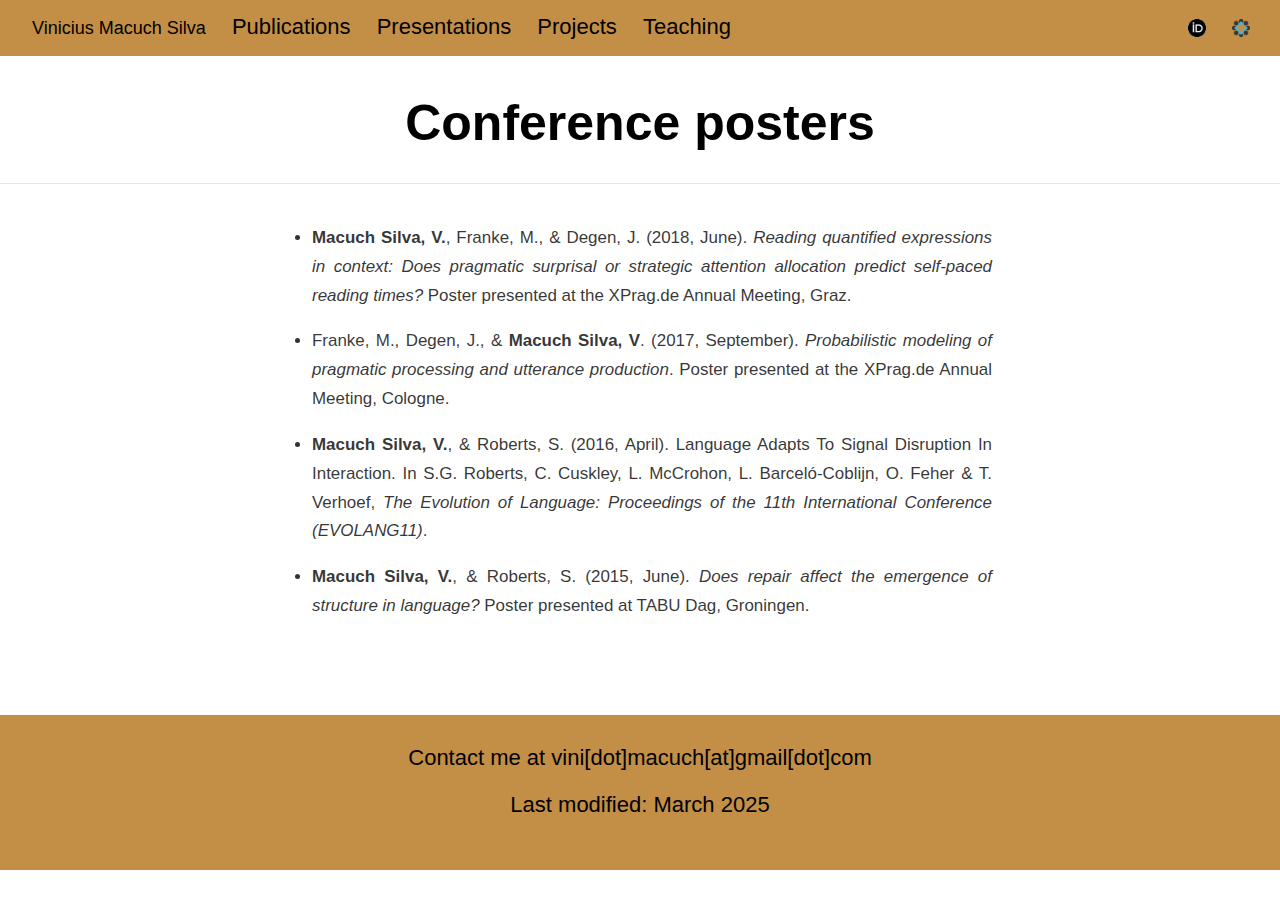
<file: conference-posters.html>
<!DOCTYPE html>

<html xmlns="http://www.w3.org/1999/xhtml" lang="" xml:lang="">

<head>
  <meta charset="utf-8"/>
  <meta name="viewport" content="width=device-width, initial-scale=1"/>
  <meta http-equiv="X-UA-Compatible" content="IE=Edge,chrome=1"/>
  <meta name="generator" content="distill" />

  <style type="text/css">
  /* Hide doc at startup (prevent jankiness while JS renders/transforms) */
  body {
    visibility: hidden;
  }
  </style>

 <!--radix_placeholder_import_source-->
 <!--/radix_placeholder_import_source-->

<style type="text/css">code{white-space: pre;}</style>
<style type="text/css" data-origin="pandoc">
pre > code.sourceCode { white-space: pre; position: relative; }
pre > code.sourceCode > span { display: inline-block; line-height: 1.25; }
pre > code.sourceCode > span:empty { height: 1.2em; }
.sourceCode { overflow: visible; }
code.sourceCode > span { color: inherit; text-decoration: inherit; }
div.sourceCode { margin: 1em 0; }
pre.sourceCode { margin: 0; }
@media screen {
div.sourceCode { overflow: auto; }
}
@media print {
pre > code.sourceCode { white-space: pre-wrap; }
pre > code.sourceCode > span { text-indent: -5em; padding-left: 5em; }
}
pre.numberSource code
  { counter-reset: source-line 0; }
pre.numberSource code > span
  { position: relative; left: -4em; counter-increment: source-line; }
pre.numberSource code > span > a:first-child::before
  { content: counter(source-line);
    position: relative; left: -1em; text-align: right; vertical-align: baseline;
    border: none; display: inline-block;
    -webkit-touch-callout: none; -webkit-user-select: none;
    -khtml-user-select: none; -moz-user-select: none;
    -ms-user-select: none; user-select: none;
    padding: 0 4px; width: 4em;
    color: #aaaaaa;
  }
pre.numberSource { margin-left: 3em; border-left: 1px solid #aaaaaa;  padding-left: 4px; }
div.sourceCode
  { color: #00769e; background-color: #f1f3f5; }
@media screen {
pre > code.sourceCode > span > a:first-child::before { text-decoration: underline; }
}
code span { color: #00769e; } /* Normal */
code span.al { color: #ad0000; } /* Alert */
code span.an { color: #5e5e5e; } /* Annotation */
code span.at { color: #657422; } /* Attribute */
code span.bn { color: #ad0000; } /* BaseN */
code span.bu { } /* BuiltIn */
code span.cf { color: #00769e; } /* ControlFlow */
code span.ch { color: #20794d; } /* Char */
code span.cn { color: #8f5902; } /* Constant */
code span.co { color: #5e5e5e; } /* Comment */
code span.cv { color: #5e5e5e; font-style: italic; } /* CommentVar */
code span.do { color: #5e5e5e; font-style: italic; } /* Documentation */
code span.dt { color: #ad0000; } /* DataType */
code span.dv { color: #ad0000; } /* DecVal */
code span.er { color: #ad0000; } /* Error */
code span.ex { } /* Extension */
code span.fl { color: #ad0000; } /* Float */
code span.fu { color: #4758ab; } /* Function */
code span.im { } /* Import */
code span.in { color: #5e5e5e; } /* Information */
code span.kw { color: #00769e; } /* Keyword */
code span.op { color: #5e5e5e; } /* Operator */
code span.ot { color: #00769e; } /* Other */
code span.pp { color: #ad0000; } /* Preprocessor */
code span.sc { color: #5e5e5e; } /* SpecialChar */
code span.ss { color: #20794d; } /* SpecialString */
code span.st { color: #20794d; } /* String */
code span.va { color: #111111; } /* Variable */
code span.vs { color: #20794d; } /* VerbatimString */
code span.wa { color: #5e5e5e; font-style: italic; } /* Warning */
</style>


  <!--radix_placeholder_meta_tags-->
  <title>Vinicius Macuch Silva: Conference posters</title>




  <!--  https://developers.facebook.com/docs/sharing/webmasters#markup -->
  <meta property="og:title" content="Vinicius Macuch Silva: Conference posters"/>
  <meta property="og:type" content="article"/>
  <meta property="og:locale" content="en_US"/>
  <meta property="og:site_name" content="Vinicius Macuch Silva"/>

  <!--  https://dev.twitter.com/cards/types/summary -->
  <meta property="twitter:card" content="summary"/>
  <meta property="twitter:title" content="Vinicius Macuch Silva: Conference posters"/>

  <!--/radix_placeholder_meta_tags-->
  <!--radix_placeholder_rmarkdown_metadata-->

  <script type="text/json" id="radix-rmarkdown-metadata">
  {"type":"list","attributes":{"names":{"type":"character","attributes":{},"value":["title"]}},"value":[{"type":"character","attributes":{},"value":["Conference posters"]}]}
  </script>
  <!--/radix_placeholder_rmarkdown_metadata-->
  <!--radix_placeholder_navigation_in_header-->
  <meta name="distill:offset" content=""/>

  <script type="application/javascript">

    window.headroom_prevent_pin = false;

    window.document.addEventListener("DOMContentLoaded", function (event) {

      // initialize headroom for banner
      var header = $('header').get(0);
      var headerHeight = header.offsetHeight;
      var headroom = new Headroom(header, {
        tolerance: 5,
        onPin : function() {
          if (window.headroom_prevent_pin) {
            window.headroom_prevent_pin = false;
            headroom.unpin();
          }
        }
      });
      headroom.init();
      if(window.location.hash)
        headroom.unpin();
      $(header).addClass('headroom--transition');

      // offset scroll location for banner on hash change
      // (see: https://github.com/WickyNilliams/headroom.js/issues/38)
      window.addEventListener("hashchange", function(event) {
        window.scrollTo(0, window.pageYOffset - (headerHeight + 25));
      });

      // responsive menu
      $('.distill-site-header').each(function(i, val) {
        var topnav = $(this);
        var toggle = topnav.find('.nav-toggle');
        toggle.on('click', function() {
          topnav.toggleClass('responsive');
        });
      });

      // nav dropdowns
      $('.nav-dropbtn').click(function(e) {
        $(this).next('.nav-dropdown-content').toggleClass('nav-dropdown-active');
        $(this).parent().siblings('.nav-dropdown')
           .children('.nav-dropdown-content').removeClass('nav-dropdown-active');
      });
      $("body").click(function(e){
        $('.nav-dropdown-content').removeClass('nav-dropdown-active');
      });
      $(".nav-dropdown").click(function(e){
        e.stopPropagation();
      });
    });
  </script>

  <style type="text/css">

  /* Theme (user-documented overrideables for nav appearance) */

  .distill-site-nav {
    color: rgba(255, 255, 255, 0.8);
    background-color: #0F2E3D;
    font-size: 15px;
    font-weight: 300;
  }

  .distill-site-nav a {
    color: inherit;
    text-decoration: none;
  }

  .distill-site-nav a:hover {
    color: white;
  }

  @media print {
    .distill-site-nav {
      display: none;
    }
  }

  .distill-site-header {

  }

  .distill-site-footer {

  }


  /* Site Header */

  .distill-site-header {
    width: 100%;
    box-sizing: border-box;
    z-index: 3;
  }

  .distill-site-header .nav-left {
    display: inline-block;
    margin-left: 8px;
  }

  @media screen and (max-width: 768px) {
    .distill-site-header .nav-left {
      margin-left: 0;
    }
  }


  .distill-site-header .nav-right {
    float: right;
    margin-right: 8px;
  }

  .distill-site-header a,
  .distill-site-header .title {
    display: inline-block;
    text-align: center;
    padding: 14px 10px 14px 10px;
  }

  .distill-site-header .title {
    font-size: 18px;
    min-width: 150px;
  }

  .distill-site-header .logo {
    padding: 0;
  }

  .distill-site-header .logo img {
    display: none;
    max-height: 20px;
    width: auto;
    margin-bottom: -4px;
  }

  .distill-site-header .nav-image img {
    max-height: 18px;
    width: auto;
    display: inline-block;
    margin-bottom: -3px;
  }



  @media screen and (min-width: 1000px) {
    .distill-site-header .logo img {
      display: inline-block;
    }
    .distill-site-header .nav-left {
      margin-left: 20px;
    }
    .distill-site-header .nav-right {
      margin-right: 20px;
    }
    .distill-site-header .title {
      padding-left: 12px;
    }
  }


  .distill-site-header .nav-toggle {
    display: none;
  }

  .nav-dropdown {
    display: inline-block;
    position: relative;
  }

  .nav-dropdown .nav-dropbtn {
    border: none;
    outline: none;
    color: rgba(255, 255, 255, 0.8);
    padding: 16px 10px;
    background-color: transparent;
    font-family: inherit;
    font-size: inherit;
    font-weight: inherit;
    margin: 0;
    margin-top: 1px;
    z-index: 2;
  }

  .nav-dropdown-content {
    display: none;
    position: absolute;
    background-color: white;
    min-width: 200px;
    border: 1px solid rgba(0,0,0,0.15);
    border-radius: 4px;
    box-shadow: 0px 8px 16px 0px rgba(0,0,0,0.1);
    z-index: 1;
    margin-top: 2px;
    white-space: nowrap;
    padding-top: 4px;
    padding-bottom: 4px;
  }

  .nav-dropdown-content hr {
    margin-top: 4px;
    margin-bottom: 4px;
    border: none;
    border-bottom: 1px solid rgba(0, 0, 0, 0.1);
  }

  .nav-dropdown-active {
    display: block;
  }

  .nav-dropdown-content a, .nav-dropdown-content .nav-dropdown-header {
    color: black;
    padding: 6px 24px;
    text-decoration: none;
    display: block;
    text-align: left;
  }

  .nav-dropdown-content .nav-dropdown-header {
    display: block;
    padding: 5px 24px;
    padding-bottom: 0;
    text-transform: uppercase;
    font-size: 14px;
    color: #999999;
    white-space: nowrap;
  }

  .nav-dropdown:hover .nav-dropbtn {
    color: white;
  }

  .nav-dropdown-content a:hover {
    background-color: #ddd;
    color: black;
  }

  .nav-right .nav-dropdown-content {
    margin-left: -45%;
    right: 0;
  }

  @media screen and (max-width: 768px) {
    .distill-site-header a, .distill-site-header .nav-dropdown  {display: none;}
    .distill-site-header a.nav-toggle {
      float: right;
      display: block;
    }
    .distill-site-header .title {
      margin-left: 0;
    }
    .distill-site-header .nav-right {
      margin-right: 0;
    }
    .distill-site-header {
      overflow: hidden;
    }
    .nav-right .nav-dropdown-content {
      margin-left: 0;
    }
  }


  @media screen and (max-width: 768px) {
    .distill-site-header.responsive {position: relative; min-height: 500px; }
    .distill-site-header.responsive a.nav-toggle {
      position: absolute;
      right: 0;
      top: 0;
    }
    .distill-site-header.responsive a,
    .distill-site-header.responsive .nav-dropdown {
      display: block;
      text-align: left;
    }
    .distill-site-header.responsive .nav-left,
    .distill-site-header.responsive .nav-right {
      width: 100%;
    }
    .distill-site-header.responsive .nav-dropdown {float: none;}
    .distill-site-header.responsive .nav-dropdown-content {position: relative;}
    .distill-site-header.responsive .nav-dropdown .nav-dropbtn {
      display: block;
      width: 100%;
      text-align: left;
    }
  }

  /* Site Footer */

  .distill-site-footer {
    width: 100%;
    overflow: hidden;
    box-sizing: border-box;
    z-index: 3;
    margin-top: 30px;
    padding-top: 30px;
    padding-bottom: 30px;
    text-align: center;
  }

  /* Headroom */

  d-title {
    padding-top: 6rem;
  }

  @media print {
    d-title {
      padding-top: 4rem;
    }
  }

  .headroom {
    z-index: 1000;
    position: fixed;
    top: 0;
    left: 0;
    right: 0;
  }

  .headroom--transition {
    transition: all .4s ease-in-out;
  }

  .headroom--unpinned {
    top: -100px;
  }

  .headroom--pinned {
    top: 0;
  }

  /* adjust viewport for navbar height */
  /* helps vertically center bootstrap (non-distill) content */
  .min-vh-100 {
    min-height: calc(100vh - 100px) !important;
  }

  </style>

  <script src="site_libs/jquery-3.6.0/jquery-3.6.0.min.js"></script>
  <link href="site_libs/font-awesome-5.1.0/css/all.css" rel="stylesheet"/>
  <link href="site_libs/font-awesome-5.1.0/css/v4-shims.css" rel="stylesheet"/>
  <script src="site_libs/headroom-0.9.4/headroom.min.js"></script>
  <script src="site_libs/autocomplete-0.37.1/autocomplete.min.js"></script>
  <script src="site_libs/fuse-6.4.1/fuse.min.js"></script>

  <script type="application/javascript">

  function getMeta(metaName) {
    var metas = document.getElementsByTagName('meta');
    for (let i = 0; i < metas.length; i++) {
      if (metas[i].getAttribute('name') === metaName) {
        return metas[i].getAttribute('content');
      }
    }
    return '';
  }

  function offsetURL(url) {
    var offset = getMeta('distill:offset');
    return offset ? offset + '/' + url : url;
  }

  function createFuseIndex() {

    // create fuse index
    var options = {
      keys: [
        { name: 'title', weight: 20 },
        { name: 'categories', weight: 15 },
        { name: 'description', weight: 10 },
        { name: 'contents', weight: 5 },
      ],
      ignoreLocation: true,
      threshold: 0
    };
    var fuse = new window.Fuse([], options);

    // fetch the main search.json
    return fetch(offsetURL('search.json'))
      .then(function(response) {
        if (response.status == 200) {
          return response.json().then(function(json) {
            // index main articles
            json.articles.forEach(function(article) {
              fuse.add(article);
            });
            // download collections and index their articles
            return Promise.all(json.collections.map(function(collection) {
              return fetch(offsetURL(collection)).then(function(response) {
                if (response.status === 200) {
                  return response.json().then(function(articles) {
                    articles.forEach(function(article) {
                      fuse.add(article);
                    });
                  })
                } else {
                  return Promise.reject(
                    new Error('Unexpected status from search index request: ' +
                              response.status)
                  );
                }
              });
            })).then(function() {
              return fuse;
            });
          });

        } else {
          return Promise.reject(
            new Error('Unexpected status from search index request: ' +
                        response.status)
          );
        }
      });
  }

  window.document.addEventListener("DOMContentLoaded", function (event) {

    // get search element (bail if we don't have one)
    var searchEl = window.document.getElementById('distill-search');
    if (!searchEl)
      return;

    createFuseIndex()
      .then(function(fuse) {

        // make search box visible
        searchEl.classList.remove('hidden');

        // initialize autocomplete
        var options = {
          autoselect: true,
          hint: false,
          minLength: 2,
        };
        window.autocomplete(searchEl, options, [{
          source: function(query, callback) {
            const searchOptions = {
              isCaseSensitive: false,
              shouldSort: true,
              minMatchCharLength: 2,
              limit: 10,
            };
            var results = fuse.search(query, searchOptions);
            callback(results
              .map(function(result) { return result.item; })
            );
          },
          templates: {
            suggestion: function(suggestion) {
              var img = suggestion.preview && Object.keys(suggestion.preview).length > 0
                ? `<img src="${offsetURL(suggestion.preview)}"</img>`
                : '';
              var html = `
                <div class="search-item">
                  <h3>${suggestion.title}</h3>
                  <div class="search-item-description">
                    ${suggestion.description || ''}
                  </div>
                  <div class="search-item-preview">
                    ${img}
                  </div>
                </div>
              `;
              return html;
            }
          }
        }]).on('autocomplete:selected', function(event, suggestion) {
          window.location.href = offsetURL(suggestion.path);
        });
        // remove inline display style on autocompleter (we want to
        // manage responsive display via css)
        $('.algolia-autocomplete').css("display", "");
      })
      .catch(function(error) {
        console.log(error);
      });

  });

  </script>

  <style type="text/css">

  .nav-search {
    font-size: x-small;
  }

  /* Algolioa Autocomplete */

  .algolia-autocomplete {
    display: inline-block;
    margin-left: 10px;
    vertical-align: sub;
    background-color: white;
    color: black;
    padding: 6px;
    padding-top: 8px;
    padding-bottom: 0;
    border-radius: 6px;
    border: 1px #0F2E3D solid;
    width: 180px;
  }


  @media screen and (max-width: 768px) {
    .distill-site-nav .algolia-autocomplete {
      display: none;
      visibility: hidden;
    }
    .distill-site-nav.responsive .algolia-autocomplete {
      display: inline-block;
      visibility: visible;
    }
    .distill-site-nav.responsive .algolia-autocomplete .aa-dropdown-menu {
      margin-left: 0;
      width: 400px;
      max-height: 400px;
    }
  }

  .algolia-autocomplete .aa-input, .algolia-autocomplete .aa-hint {
    width: 90%;
    outline: none;
    border: none;
  }

  .algolia-autocomplete .aa-hint {
    color: #999;
  }
  .algolia-autocomplete .aa-dropdown-menu {
    width: 550px;
    max-height: 70vh;
    overflow-x: visible;
    overflow-y: scroll;
    padding: 5px;
    margin-top: 3px;
    margin-left: -150px;
    background-color: #fff;
    border-radius: 5px;
    border: 1px solid #999;
    border-top: none;
  }

  .algolia-autocomplete .aa-dropdown-menu .aa-suggestion {
    cursor: pointer;
    padding: 5px 4px;
    border-bottom: 1px solid #eee;
  }

  .algolia-autocomplete .aa-dropdown-menu .aa-suggestion:last-of-type {
    border-bottom: none;
    margin-bottom: 2px;
  }

  .algolia-autocomplete .aa-dropdown-menu .aa-suggestion .search-item {
    overflow: hidden;
    font-size: 0.8em;
    line-height: 1.4em;
  }

  .algolia-autocomplete .aa-dropdown-menu .aa-suggestion .search-item h3 {
    font-size: 1rem;
    margin-block-start: 0;
    margin-block-end: 5px;
  }

  .algolia-autocomplete .aa-dropdown-menu .aa-suggestion .search-item-description {
    display: inline-block;
    overflow: hidden;
    height: 2.8em;
    width: 80%;
    margin-right: 4%;
  }

  .algolia-autocomplete .aa-dropdown-menu .aa-suggestion .search-item-preview {
    display: inline-block;
    width: 15%;
  }

  .algolia-autocomplete .aa-dropdown-menu .aa-suggestion .search-item-preview img {
    height: 3em;
    width: auto;
    display: none;
  }

  .algolia-autocomplete .aa-dropdown-menu .aa-suggestion .search-item-preview img[src] {
    display: initial;
  }

  .algolia-autocomplete .aa-dropdown-menu .aa-suggestion.aa-cursor {
    background-color: #eee;
  }
  .algolia-autocomplete .aa-dropdown-menu .aa-suggestion em {
    font-weight: bold;
    font-style: normal;
  }

  </style>


  <!--/radix_placeholder_navigation_in_header-->
  <!--radix_placeholder_distill-->

  <style type="text/css">

  body {
    background-color: white;
  }

  .pandoc-table {
    width: 100%;
  }

  .pandoc-table>caption {
    margin-bottom: 10px;
  }

  .pandoc-table th:not([align]) {
    text-align: left;
  }

  .pagedtable-footer {
    font-size: 15px;
  }

  d-byline .byline {
    grid-template-columns: 2fr 2fr;
  }

  d-byline .byline h3 {
    margin-block-start: 1.5em;
  }

  d-byline .byline .authors-affiliations h3 {
    margin-block-start: 0.5em;
  }

  .authors-affiliations .orcid-id {
    width: 16px;
    height:16px;
    margin-left: 4px;
    margin-right: 4px;
    vertical-align: middle;
    padding-bottom: 2px;
  }

  d-title .dt-tags {
    margin-top: 1em;
    grid-column: text;
  }

  .dt-tags .dt-tag {
    text-decoration: none;
    display: inline-block;
    color: rgba(0,0,0,0.6);
    padding: 0em 0.4em;
    margin-right: 0.5em;
    margin-bottom: 0.4em;
    font-size: 70%;
    border: 1px solid rgba(0,0,0,0.2);
    border-radius: 3px;
    text-transform: uppercase;
    font-weight: 500;
  }

  d-article table.gt_table td,
  d-article table.gt_table th {
    border-bottom: none;
    font-size: 100%;
  }

  .html-widget {
    margin-bottom: 2.0em;
  }

  .l-screen-inset {
    padding-right: 16px;
  }

  .l-screen .caption {
    margin-left: 10px;
  }

  .shaded {
    background: rgb(247, 247, 247);
    padding-top: 20px;
    padding-bottom: 20px;
    border-top: 1px solid rgba(0, 0, 0, 0.1);
    border-bottom: 1px solid rgba(0, 0, 0, 0.1);
  }

  .shaded .html-widget {
    margin-bottom: 0;
    border: 1px solid rgba(0, 0, 0, 0.1);
  }

  .shaded .shaded-content {
    background: white;
  }

  .text-output {
    margin-top: 0;
    line-height: 1.5em;
  }

  .hidden {
    display: none !important;
  }

  d-article {
    padding-top: 2.5rem;
    padding-bottom: 30px;
  }

  d-appendix {
    padding-top: 30px;
  }

  d-article>p>img {
    width: 100%;
  }

  d-article h2 {
    margin: 1rem 0 1.5rem 0;
  }

  d-article h3 {
    margin-top: 1.5rem;
  }

  d-article iframe {
    border: 1px solid rgba(0, 0, 0, 0.1);
    margin-bottom: 2.0em;
    width: 100%;
  }

  /* Tweak code blocks */

  d-article div.sourceCode code,
  d-article pre code {
    font-family: Consolas, Monaco, 'Andale Mono', 'Ubuntu Mono', monospace;
  }

  d-article pre,
  d-article div.sourceCode,
  d-article div.sourceCode pre {
    overflow: auto;
  }

  d-article div.sourceCode {
    background-color: white;
  }

  d-article div.sourceCode pre {
    padding-left: 10px;
    font-size: 12px;
    border-left: 2px solid rgba(0,0,0,0.1);
  }

  d-article pre {
    font-size: 12px;
    color: black;
    background: none;
    margin-top: 0;
    text-align: left;
    white-space: pre;
    word-spacing: normal;
    word-break: normal;
    word-wrap: normal;
    line-height: 1.5;

    -moz-tab-size: 4;
    -o-tab-size: 4;
    tab-size: 4;

    -webkit-hyphens: none;
    -moz-hyphens: none;
    -ms-hyphens: none;
    hyphens: none;
  }

  d-article pre a {
    border-bottom: none;
  }

  d-article pre a:hover {
    border-bottom: none;
    text-decoration: underline;
  }

  d-article details {
    grid-column: text;
    margin-bottom: 0.8em;
  }

  @media(min-width: 768px) {

  d-article pre,
  d-article div.sourceCode,
  d-article div.sourceCode pre {
    overflow: visible !important;
  }

  d-article div.sourceCode pre {
    padding-left: 18px;
    font-size: 14px;
  }

  d-article pre {
    font-size: 14px;
  }

  }

  figure img.external {
    background: white;
    border: 1px solid rgba(0, 0, 0, 0.1);
    box-shadow: 0 1px 8px rgba(0, 0, 0, 0.1);
    padding: 18px;
    box-sizing: border-box;
  }

  /* CSS for d-contents */

  .d-contents {
    grid-column: text;
    color: rgba(0,0,0,0.8);
    font-size: 0.9em;
    padding-bottom: 1em;
    margin-bottom: 1em;
    padding-bottom: 0.5em;
    margin-bottom: 1em;
    padding-left: 0.25em;
    justify-self: start;
  }

  @media(min-width: 1000px) {
    .d-contents.d-contents-float {
      height: 0;
      grid-column-start: 1;
      grid-column-end: 4;
      justify-self: center;
      padding-right: 3em;
      padding-left: 2em;
    }
  }

  .d-contents nav h3 {
    font-size: 18px;
    margin-top: 0;
    margin-bottom: 1em;
  }

  .d-contents li {
    list-style-type: none
  }

  .d-contents nav > ul {
    padding-left: 0;
  }

  .d-contents ul {
    padding-left: 1em
  }

  .d-contents nav ul li {
    margin-top: 0.6em;
    margin-bottom: 0.2em;
  }

  .d-contents nav a {
    font-size: 13px;
    border-bottom: none;
    text-decoration: none
    color: rgba(0, 0, 0, 0.8);
  }

  .d-contents nav a:hover {
    text-decoration: underline solid rgba(0, 0, 0, 0.6)
  }

  .d-contents nav > ul > li > a {
    font-weight: 600;
  }

  .d-contents nav > ul > li > ul {
    font-weight: inherit;
  }

  .d-contents nav > ul > li > ul > li {
    margin-top: 0.2em;
  }


  .d-contents nav ul {
    margin-top: 0;
    margin-bottom: 0.25em;
  }

  .d-article-with-toc h2:nth-child(2) {
    margin-top: 0;
  }


  /* Figure */

  .figure {
    position: relative;
    margin-bottom: 2.5em;
    margin-top: 1.5em;
  }

  .figure .caption {
    color: rgba(0, 0, 0, 0.6);
    font-size: 12px;
    line-height: 1.5em;
  }

  .figure img.external {
    background: white;
    border: 1px solid rgba(0, 0, 0, 0.1);
    box-shadow: 0 1px 8px rgba(0, 0, 0, 0.1);
    padding: 18px;
    box-sizing: border-box;
  }

  .figure .caption a {
    color: rgba(0, 0, 0, 0.6);
  }

  .figure .caption b,
  .figure .caption strong, {
    font-weight: 600;
    color: rgba(0, 0, 0, 1.0);
  }

  /* Citations */

  d-article .citation {
    color: inherit;
    cursor: inherit;
  }

  div.hanging-indent{
    margin-left: 1em; text-indent: -1em;
  }

  /* Citation hover box */

  .tippy-box[data-theme~=light-border] {
    background-color: rgba(250, 250, 250, 0.95);
  }

  .tippy-content > p {
    margin-bottom: 0;
    padding: 2px;
  }


  /* Tweak 1000px media break to show more text */

  @media(min-width: 1000px) {
    .base-grid,
    distill-header,
    d-title,
    d-abstract,
    d-article,
    d-appendix,
    distill-appendix,
    d-byline,
    d-footnote-list,
    d-citation-list,
    distill-footer {
      grid-template-columns: [screen-start] 1fr [page-start kicker-start] 80px [middle-start] 50px [text-start kicker-end] 65px 65px 65px 65px 65px 65px 65px 65px [text-end gutter-start] 65px [middle-end] 65px [page-end gutter-end] 1fr [screen-end];
      grid-column-gap: 16px;
    }

    .grid {
      grid-column-gap: 16px;
    }

    d-article {
      font-size: 1.06rem;
      line-height: 1.7em;
    }
    figure .caption, .figure .caption, figure figcaption {
      font-size: 13px;
    }
  }

  @media(min-width: 1180px) {
    .base-grid,
    distill-header,
    d-title,
    d-abstract,
    d-article,
    d-appendix,
    distill-appendix,
    d-byline,
    d-footnote-list,
    d-citation-list,
    distill-footer {
      grid-template-columns: [screen-start] 1fr [page-start kicker-start] 60px [middle-start] 60px [text-start kicker-end] 60px 60px 60px 60px 60px 60px 60px 60px [text-end gutter-start] 60px [middle-end] 60px [page-end gutter-end] 1fr [screen-end];
      grid-column-gap: 32px;
    }

    .grid {
      grid-column-gap: 32px;
    }
  }


  /* Get the citation styles for the appendix (not auto-injected on render since
     we do our own rendering of the citation appendix) */

  d-appendix .citation-appendix,
  .d-appendix .citation-appendix {
    font-size: 11px;
    line-height: 15px;
    border-left: 1px solid rgba(0, 0, 0, 0.1);
    padding-left: 18px;
    border: 1px solid rgba(0,0,0,0.1);
    background: rgba(0, 0, 0, 0.02);
    padding: 10px 18px;
    border-radius: 3px;
    color: rgba(150, 150, 150, 1);
    overflow: hidden;
    margin-top: -12px;
    white-space: pre-wrap;
    word-wrap: break-word;
  }

  /* Include appendix styles here so they can be overridden */

  d-appendix {
    contain: layout style;
    font-size: 0.8em;
    line-height: 1.7em;
    margin-top: 60px;
    margin-bottom: 0;
    border-top: 1px solid rgba(0, 0, 0, 0.1);
    color: rgba(0,0,0,0.5);
    padding-top: 60px;
    padding-bottom: 48px;
  }

  d-appendix h3 {
    grid-column: page-start / text-start;
    font-size: 15px;
    font-weight: 500;
    margin-top: 1em;
    margin-bottom: 0;
    color: rgba(0,0,0,0.65);
  }

  d-appendix h3 + * {
    margin-top: 1em;
  }

  d-appendix ol {
    padding: 0 0 0 15px;
  }

  @media (min-width: 768px) {
    d-appendix ol {
      padding: 0 0 0 30px;
      margin-left: -30px;
    }
  }

  d-appendix li {
    margin-bottom: 1em;
  }

  d-appendix a {
    color: rgba(0, 0, 0, 0.6);
  }

  d-appendix > * {
    grid-column: text;
  }

  d-appendix > d-footnote-list,
  d-appendix > d-citation-list,
  d-appendix > distill-appendix {
    grid-column: screen;
  }

  /* Include footnote styles here so they can be overridden */

  d-footnote-list {
    contain: layout style;
  }

  d-footnote-list > * {
    grid-column: text;
  }

  d-footnote-list a.footnote-backlink {
    color: rgba(0,0,0,0.3);
    padding-left: 0.5em;
  }



  /* Anchor.js */

  .anchorjs-link {
    /*transition: all .25s linear; */
    text-decoration: none;
    border-bottom: none;
  }
  *:hover > .anchorjs-link {
    margin-left: -1.125em !important;
    text-decoration: none;
    border-bottom: none;
  }

  /* Social footer */

  .social_footer {
    margin-top: 30px;
    margin-bottom: 0;
    color: rgba(0,0,0,0.67);
  }

  .disqus-comments {
    margin-right: 30px;
  }

  .disqus-comment-count {
    border-bottom: 1px solid rgba(0, 0, 0, 0.4);
    cursor: pointer;
  }

  #disqus_thread {
    margin-top: 30px;
  }

  .article-sharing a {
    border-bottom: none;
    margin-right: 8px;
  }

  .article-sharing a:hover {
    border-bottom: none;
  }

  .sidebar-section.subscribe {
    font-size: 12px;
    line-height: 1.6em;
  }

  .subscribe p {
    margin-bottom: 0.5em;
  }


  .article-footer .subscribe {
    font-size: 15px;
    margin-top: 45px;
  }


  .sidebar-section.custom {
    font-size: 12px;
    line-height: 1.6em;
  }

  .custom p {
    margin-bottom: 0.5em;
  }

  /* Styles for listing layout (hide title) */
  .layout-listing d-title, .layout-listing .d-title {
    display: none;
  }

  /* Styles for posts lists (not auto-injected) */


  .posts-with-sidebar {
    padding-left: 45px;
    padding-right: 45px;
  }

  .posts-list .description h2,
  .posts-list .description p {
    font-family: -apple-system, BlinkMacSystemFont, "Segoe UI", Roboto, Oxygen, Ubuntu, Cantarell, "Fira Sans", "Droid Sans", "Helvetica Neue", Arial, sans-serif;
  }

  .posts-list .description h2 {
    font-weight: 700;
    border-bottom: none;
    padding-bottom: 0;
  }

  .posts-list h2.post-tag {
    border-bottom: 1px solid rgba(0, 0, 0, 0.2);
    padding-bottom: 12px;
  }
  .posts-list {
    margin-top: 60px;
    margin-bottom: 24px;
  }

  .posts-list .post-preview {
    text-decoration: none;
    overflow: hidden;
    display: block;
    border-bottom: 1px solid rgba(0, 0, 0, 0.1);
    padding: 24px 0;
  }

  .post-preview-last {
    border-bottom: none !important;
  }

  .posts-list .posts-list-caption {
    grid-column: screen;
    font-weight: 400;
  }

  .posts-list .post-preview h2 {
    margin: 0 0 6px 0;
    line-height: 1.2em;
    font-style: normal;
    font-size: 24px;
  }

  .posts-list .post-preview p {
    margin: 0 0 12px 0;
    line-height: 1.4em;
    font-size: 16px;
  }

  .posts-list .post-preview .thumbnail {
    box-sizing: border-box;
    margin-bottom: 24px;
    position: relative;
    max-width: 500px;
  }
  .posts-list .post-preview img {
    width: 100%;
    display: block;
  }

  .posts-list .metadata {
    font-size: 12px;
    line-height: 1.4em;
    margin-bottom: 18px;
  }

  .posts-list .metadata > * {
    display: inline-block;
  }

  .posts-list .metadata .publishedDate {
    margin-right: 2em;
  }

  .posts-list .metadata .dt-authors {
    display: block;
    margin-top: 0.3em;
    margin-right: 2em;
  }

  .posts-list .dt-tags {
    display: block;
    line-height: 1em;
  }

  .posts-list .dt-tags .dt-tag {
    display: inline-block;
    color: rgba(0,0,0,0.6);
    padding: 0.3em 0.4em;
    margin-right: 0.2em;
    margin-bottom: 0.4em;
    font-size: 60%;
    border: 1px solid rgba(0,0,0,0.2);
    border-radius: 3px;
    text-transform: uppercase;
    font-weight: 500;
  }

  .posts-list img {
    opacity: 1;
  }

  .posts-list img[data-src] {
    opacity: 0;
  }

  .posts-more {
    clear: both;
  }


  .posts-sidebar {
    font-size: 16px;
  }

  .posts-sidebar h3 {
    font-size: 16px;
    margin-top: 0;
    margin-bottom: 0.5em;
    font-weight: 400;
    text-transform: uppercase;
  }

  .sidebar-section {
    margin-bottom: 30px;
  }

  .categories ul {
    list-style-type: none;
    margin: 0;
    padding: 0;
  }

  .categories li {
    color: rgba(0, 0, 0, 0.8);
    margin-bottom: 0;
  }

  .categories li>a {
    border-bottom: none;
  }

  .categories li>a:hover {
    border-bottom: 1px solid rgba(0, 0, 0, 0.4);
  }

  .categories .active {
    font-weight: 600;
  }

  .categories .category-count {
    color: rgba(0, 0, 0, 0.4);
  }


  @media(min-width: 768px) {
    .posts-list .post-preview h2 {
      font-size: 26px;
    }
    .posts-list .post-preview .thumbnail {
      float: right;
      width: 30%;
      margin-bottom: 0;
    }
    .posts-list .post-preview .description {
      float: left;
      width: 45%;
    }
    .posts-list .post-preview .metadata {
      float: left;
      width: 20%;
      margin-top: 8px;
    }
    .posts-list .post-preview p {
      margin: 0 0 12px 0;
      line-height: 1.5em;
      font-size: 16px;
    }
    .posts-with-sidebar .posts-list {
      float: left;
      width: 75%;
    }
    .posts-with-sidebar .posts-sidebar {
      float: right;
      width: 20%;
      margin-top: 60px;
      padding-top: 24px;
      padding-bottom: 24px;
    }
  }


  /* Improve display for browsers without grid (IE/Edge <= 15) */

  .downlevel {
    line-height: 1.6em;
    font-family: -apple-system, BlinkMacSystemFont, "Segoe UI", Roboto, Oxygen, Ubuntu, Cantarell, "Fira Sans", "Droid Sans", "Helvetica Neue", Arial, sans-serif;
    margin: 0;
  }

  .downlevel .d-title {
    padding-top: 6rem;
    padding-bottom: 1.5rem;
  }

  .downlevel .d-title h1 {
    font-size: 50px;
    font-weight: 700;
    line-height: 1.1em;
    margin: 0 0 0.5rem;
  }

  .downlevel .d-title p {
    font-weight: 300;
    font-size: 1.2rem;
    line-height: 1.55em;
    margin-top: 0;
  }

  .downlevel .d-byline {
    padding-top: 0.8em;
    padding-bottom: 0.8em;
    font-size: 0.8rem;
    line-height: 1.8em;
  }

  .downlevel .section-separator {
    border: none;
    border-top: 1px solid rgba(0, 0, 0, 0.1);
  }

  .downlevel .d-article {
    font-size: 1.06rem;
    line-height: 1.7em;
    padding-top: 1rem;
    padding-bottom: 2rem;
  }


  .downlevel .d-appendix {
    padding-left: 0;
    padding-right: 0;
    max-width: none;
    font-size: 0.8em;
    line-height: 1.7em;
    margin-bottom: 0;
    color: rgba(0,0,0,0.5);
    padding-top: 40px;
    padding-bottom: 48px;
  }

  .downlevel .footnotes ol {
    padding-left: 13px;
  }

  .downlevel .base-grid,
  .downlevel .distill-header,
  .downlevel .d-title,
  .downlevel .d-abstract,
  .downlevel .d-article,
  .downlevel .d-appendix,
  .downlevel .distill-appendix,
  .downlevel .d-byline,
  .downlevel .d-footnote-list,
  .downlevel .d-citation-list,
  .downlevel .distill-footer,
  .downlevel .appendix-bottom,
  .downlevel .posts-container {
    padding-left: 40px;
    padding-right: 40px;
  }

  @media(min-width: 768px) {
    .downlevel .base-grid,
    .downlevel .distill-header,
    .downlevel .d-title,
    .downlevel .d-abstract,
    .downlevel .d-article,
    .downlevel .d-appendix,
    .downlevel .distill-appendix,
    .downlevel .d-byline,
    .downlevel .d-footnote-list,
    .downlevel .d-citation-list,
    .downlevel .distill-footer,
    .downlevel .appendix-bottom,
    .downlevel .posts-container {
    padding-left: 150px;
    padding-right: 150px;
    max-width: 900px;
  }
  }

  .downlevel pre code {
    display: block;
    border-left: 2px solid rgba(0, 0, 0, .1);
    padding: 0 0 0 20px;
    font-size: 14px;
  }

  .downlevel code, .downlevel pre {
    color: black;
    background: none;
    font-family: Consolas, Monaco, 'Andale Mono', 'Ubuntu Mono', monospace;
    text-align: left;
    white-space: pre;
    word-spacing: normal;
    word-break: normal;
    word-wrap: normal;
    line-height: 1.5;

    -moz-tab-size: 4;
    -o-tab-size: 4;
    tab-size: 4;

    -webkit-hyphens: none;
    -moz-hyphens: none;
    -ms-hyphens: none;
    hyphens: none;
  }

  .downlevel .posts-list .post-preview {
    color: inherit;
  }



  </style>

  <script type="application/javascript">

  function is_downlevel_browser() {
    if (bowser.isUnsupportedBrowser({ msie: "12", msedge: "16"},
                                   window.navigator.userAgent)) {
      return true;
    } else {
      return window.load_distill_framework === undefined;
    }
  }

  // show body when load is complete
  function on_load_complete() {

    // add anchors
    if (window.anchors) {
      window.anchors.options.placement = 'left';
      window.anchors.add('d-article > h2, d-article > h3, d-article > h4, d-article > h5');
    }


    // set body to visible
    document.body.style.visibility = 'visible';

    // force redraw for leaflet widgets
    if (window.HTMLWidgets) {
      var maps = window.HTMLWidgets.findAll(".leaflet");
      $.each(maps, function(i, el) {
        var map = this.getMap();
        map.invalidateSize();
        map.eachLayer(function(layer) {
          if (layer instanceof L.TileLayer)
            layer.redraw();
        });
      });
    }

    // trigger 'shown' so htmlwidgets resize
    $('d-article').trigger('shown');
  }

  function init_distill() {

    init_common();

    // create front matter
    var front_matter = $('<d-front-matter></d-front-matter>');
    $('#distill-front-matter').wrap(front_matter);

    // create d-title
    $('.d-title').changeElementType('d-title');

    // create d-byline
    var byline = $('<d-byline></d-byline>');
    $('.d-byline').replaceWith(byline);

    // create d-article
    var article = $('<d-article></d-article>');
    $('.d-article').wrap(article).children().unwrap();

    // move posts container into article
    $('.posts-container').appendTo($('d-article'));

    // create d-appendix
    $('.d-appendix').changeElementType('d-appendix');

    // flag indicating that we have appendix items
    var appendix = $('.appendix-bottom').children('h3').length > 0;

    // replace footnotes with <d-footnote>
    $('.footnote-ref').each(function(i, val) {
      appendix = true;
      var href = $(this).attr('href');
      var id = href.replace('#', '');
      var fn = $('#' + id);
      var fn_p = $('#' + id + '>p');
      fn_p.find('.footnote-back').remove();
      var text = fn_p.html();
      var dtfn = $('<d-footnote></d-footnote>');
      dtfn.html(text);
      $(this).replaceWith(dtfn);
    });
    // remove footnotes
    $('.footnotes').remove();

    // move refs into #references-listing
    $('#references-listing').replaceWith($('#refs'));

    $('h1.appendix, h2.appendix').each(function(i, val) {
      $(this).changeElementType('h3');
    });
    $('h3.appendix').each(function(i, val) {
      var id = $(this).attr('id');
      $('.d-contents a[href="#' + id + '"]').parent().remove();
      appendix = true;
      $(this).nextUntil($('h1, h2, h3')).addBack().appendTo($('d-appendix'));
    });

    // show d-appendix if we have appendix content
    $("d-appendix").css('display', appendix ? 'grid' : 'none');

    // localize layout chunks to just output
    $('.layout-chunk').each(function(i, val) {

      // capture layout
      var layout = $(this).attr('data-layout');

      // apply layout to markdown level block elements
      var elements = $(this).children().not('details, div.sourceCode, pre, script');
      elements.each(function(i, el) {
        var layout_div = $('<div class="' + layout + '"></div>');
        if (layout_div.hasClass('shaded')) {
          var shaded_content = $('<div class="shaded-content"></div>');
          $(this).wrap(shaded_content);
          $(this).parent().wrap(layout_div);
        } else {
          $(this).wrap(layout_div);
        }
      });


      // unwrap the layout-chunk div
      $(this).children().unwrap();
    });

    // remove code block used to force  highlighting css
    $('.distill-force-highlighting-css').parent().remove();

    // remove empty line numbers inserted by pandoc when using a
    // custom syntax highlighting theme
    $('code.sourceCode a:empty').remove();

    // load distill framework
    load_distill_framework();

    // wait for window.distillRunlevel == 4 to do post processing
    function distill_post_process() {

      if (!window.distillRunlevel || window.distillRunlevel < 4)
        return;

      // hide author/affiliations entirely if we have no authors
      var front_matter = JSON.parse($("#distill-front-matter").html());
      var have_authors = front_matter.authors && front_matter.authors.length > 0;
      if (!have_authors)
        $('d-byline').addClass('hidden');

      // article with toc class
      $('.d-contents').parent().addClass('d-article-with-toc');

      // strip links that point to #
      $('.authors-affiliations').find('a[href="#"]').removeAttr('href');

      // add orcid ids
      $('.authors-affiliations').find('.author').each(function(i, el) {
        var orcid_id = front_matter.authors[i].orcidID;
        if (orcid_id) {
          var a = $('<a></a>');
          a.attr('href', 'https://orcid.org/' + orcid_id);
          var img = $('<img></img>');
          img.addClass('orcid-id');
          img.attr('alt', 'ORCID ID');
          img.attr('src','[data-uri]');
          a.append(img);
          $(this).append(a);
        }
      });

      // hide elements of author/affiliations grid that have no value
      function hide_byline_column(caption) {
        $('d-byline').find('h3:contains("' + caption + '")').parent().css('visibility', 'hidden');
      }

      // affiliations
      var have_affiliations = false;
      for (var i = 0; i<front_matter.authors.length; ++i) {
        var author = front_matter.authors[i];
        if (author.affiliation !== "&nbsp;") {
          have_affiliations = true;
          break;
        }
      }
      if (!have_affiliations)
        $('d-byline').find('h3:contains("Affiliations")').css('visibility', 'hidden');

      // published date
      if (!front_matter.publishedDate)
        hide_byline_column("Published");

      // document object identifier
      var doi = $('d-byline').find('h3:contains("DOI")');
      var doi_p = doi.next().empty();
      if (!front_matter.doi) {
        // if we have a citation and valid citationText then link to that
        if ($('#citation').length > 0 && front_matter.citationText) {
          doi.html('Citation');
          $('<a href="#citation"></a>')
            .text(front_matter.citationText)
            .appendTo(doi_p);
        } else {
          hide_byline_column("DOI");
        }
      } else {
        $('<a></a>')
           .attr('href', "https://doi.org/" + front_matter.doi)
           .html(front_matter.doi)
           .appendTo(doi_p);
      }

       // change plural form of authors/affiliations
      if (front_matter.authors.length === 1) {
        var grid = $('.authors-affiliations');
        grid.children('h3:contains("Authors")').text('Author');
        grid.children('h3:contains("Affiliations")').text('Affiliation');
      }

      // remove d-appendix and d-footnote-list local styles
      $('d-appendix > style:first-child').remove();
      $('d-footnote-list > style:first-child').remove();

      // move appendix-bottom entries to the bottom
      $('.appendix-bottom').appendTo('d-appendix').children().unwrap();
      $('.appendix-bottom').remove();

      // hoverable references
      $('span.citation[data-cites]').each(function() {
        const citeChild = $(this).children()[0]
        // Do not process if @xyz has been used without escaping and without bibliography activated
        // https://github.com/rstudio/distill/issues/466
        if (citeChild === undefined) return true

        if (citeChild.nodeName == "D-FOOTNOTE") {
          var fn = citeChild
          $(this).html(fn.shadowRoot.querySelector("sup"))
          $(this).id = fn.id
          fn.remove()
        }
        var refs = $(this).attr('data-cites').split(" ");
        var refHtml = refs.map(function(ref) {
          // Could use CSS.escape too here, we insure backward compatibility in navigator
          return "<p>" + $('div[id="ref-' + ref + '"]').html() + "</p>";
        }).join("\n");
        window.tippy(this, {
          allowHTML: true,
          content: refHtml,
          maxWidth: 500,
          interactive: true,
          interactiveBorder: 10,
          theme: 'light-border',
          placement: 'bottom-start'
        });
      });

      // fix footnotes in tables (#411)
      // replacing broken distill.pub feature
      $('table d-footnote').each(function() {
        // we replace internal showAtNode methode which is triggered when hovering a footnote
        this.hoverBox.showAtNode = function(node) {
          // ported from https://github.com/distillpub/template/pull/105/files
          calcOffset = function(elem) {
              let x = elem.offsetLeft;
              let y = elem.offsetTop;
              // Traverse upwards until an `absolute` element is found or `elem`
              // becomes null.
              while (elem = elem.offsetParent && elem.style.position != 'absolute') {
                  x += elem.offsetLeft;
                  y += elem.offsetTop;
              }

              return { left: x, top: y };
          }
          // https://developer.mozilla.org/en-US/docs/Web/API/HTMLElement/offsetTop
          const bbox = node.getBoundingClientRect();
          const offset = calcOffset(node);
          this.show([offset.left + bbox.width, offset.top + bbox.height]);
        }
      })

      // clear polling timer
      clearInterval(tid);

      // show body now that everything is ready
      on_load_complete();
    }

    var tid = setInterval(distill_post_process, 50);
    distill_post_process();

  }

  function init_downlevel() {

    init_common();

     // insert hr after d-title
    $('.d-title').after($('<hr class="section-separator"/>'));

    // check if we have authors
    var front_matter = JSON.parse($("#distill-front-matter").html());
    var have_authors = front_matter.authors && front_matter.authors.length > 0;

    // manage byline/border
    if (!have_authors)
      $('.d-byline').remove();
    $('.d-byline').after($('<hr class="section-separator"/>'));
    $('.d-byline a').remove();

    // remove toc
    $('.d-contents').remove();

    // move appendix elements
    $('h1.appendix, h2.appendix').each(function(i, val) {
      $(this).changeElementType('h3');
    });
    $('h3.appendix').each(function(i, val) {
      $(this).nextUntil($('h1, h2, h3')).addBack().appendTo($('.d-appendix'));
    });


    // inject headers into references and footnotes
    var refs_header = $('<h3></h3>');
    refs_header.text('References');
    $('#refs').prepend(refs_header);

    var footnotes_header = $('<h3></h3');
    footnotes_header.text('Footnotes');
    $('.footnotes').children('hr').first().replaceWith(footnotes_header);

    // move appendix-bottom entries to the bottom
    $('.appendix-bottom').appendTo('.d-appendix').children().unwrap();
    $('.appendix-bottom').remove();

    // remove appendix if it's empty
    if ($('.d-appendix').children().length === 0)
      $('.d-appendix').remove();

    // prepend separator above appendix
    $('.d-appendix').before($('<hr class="section-separator" style="clear: both"/>'));

    // trim code
    $('pre>code').each(function(i, val) {
      $(this).html($.trim($(this).html()));
    });

    // move posts-container right before article
    $('.posts-container').insertBefore($('.d-article'));

    $('body').addClass('downlevel');

    on_load_complete();
  }


  function init_common() {

    // jquery plugin to change element types
    (function($) {
      $.fn.changeElementType = function(newType) {
        var attrs = {};

        $.each(this[0].attributes, function(idx, attr) {
          attrs[attr.nodeName] = attr.nodeValue;
        });

        this.replaceWith(function() {
          return $("<" + newType + "/>", attrs).append($(this).contents());
        });
      };
    })(jQuery);

    // prevent underline for linked images
    $('a > img').parent().css({'border-bottom' : 'none'});

    // mark non-body figures created by knitr chunks as 100% width
    $('.layout-chunk').each(function(i, val) {
      var figures = $(this).find('img, .html-widget');
      // ignore leaflet img layers (#106)
      figures = figures.filter(':not(img[class*="leaflet"])')
      if ($(this).attr('data-layout') !== "l-body") {
        figures.css('width', '100%');
      } else {
        figures.css('max-width', '100%');
        figures.filter("[width]").each(function(i, val) {
          var fig = $(this);
          fig.css('width', fig.attr('width') + 'px');
        });

      }
    });

    // auto-append index.html to post-preview links in file: protocol
    // and in rstudio ide preview
    $('.post-preview').each(function(i, val) {
      if (window.location.protocol === "file:")
        $(this).attr('href', $(this).attr('href') + "index.html");
    });

    // get rid of index.html references in header
    if (window.location.protocol !== "file:") {
      $('.distill-site-header a[href]').each(function(i,val) {
        $(this).attr('href', $(this).attr('href').replace(/^index[.]html/, "./"));
      });
    }

    // add class to pandoc style tables
    $('tr.header').parent('thead').parent('table').addClass('pandoc-table');
    $('.kable-table').children('table').addClass('pandoc-table');

    // add figcaption style to table captions
    $('caption').parent('table').addClass("figcaption");

    // initialize posts list
    if (window.init_posts_list)
      window.init_posts_list();

    // implmement disqus comment link
    $('.disqus-comment-count').click(function() {
      window.headroom_prevent_pin = true;
      $('#disqus_thread').toggleClass('hidden');
      if (!$('#disqus_thread').hasClass('hidden')) {
        var offset = $(this).offset();
        $(window).resize();
        $('html, body').animate({
          scrollTop: offset.top - 35
        });
      }
    });
  }

  document.addEventListener('DOMContentLoaded', function() {
    if (is_downlevel_browser())
      init_downlevel();
    else
      window.addEventListener('WebComponentsReady', init_distill);
  });

  </script>

  <!--/radix_placeholder_distill-->
  <script src="site_libs/header-attrs-2.19/header-attrs.js"></script>
  <script src="site_libs/popper-2.6.0/popper.min.js"></script>
  <link href="site_libs/tippy-6.2.7/tippy.css" rel="stylesheet" />
  <link href="site_libs/tippy-6.2.7/tippy-light-border.css" rel="stylesheet" />
  <script src="site_libs/tippy-6.2.7/tippy.umd.min.js"></script>
  <script src="site_libs/anchor-4.2.2/anchor.min.js"></script>
  <script src="site_libs/bowser-1.9.3/bowser.min.js"></script>
  <script src="site_libs/webcomponents-2.0.0/webcomponents.js"></script>
  <script src="site_libs/distill-2.2.21/template.v2.js"></script>
  <!--radix_placeholder_site_in_header-->
  <style type="text/css">
  .distill-site-nav {
    color: rgba(0, 0, 0, 1);
    background-color: #c38f46;
    font-size: 22px;
    font-weight: 300;
  }

  .distill-site-nav a {
    color: inherit;
    text-decoration: none;
  }

  .distill-site-nav a:hover {
    color: white;
  }

  .distill-site-header {
  }

  .distill-site-footer {
  }

  @media print {
    .distill-site-nav {
      display: none;
    }
  }

  body{
    font-size: 28pt;
  }

  h1 {
    font-size: 40pt;
  }

  .alignright {
  	float: right;
  }
  </style>
  <!--/radix_placeholder_site_in_header-->

  <link rel="stylesheet" href="styles.css" type="text/css"/>

</head>

<body>

<!--radix_placeholder_front_matter-->

<script id="distill-front-matter" type="text/json">
{"title":"Conference posters","authors":[]}
</script>

<!--/radix_placeholder_front_matter-->
<!--radix_placeholder_navigation_before_body-->
<header class="header header--fixed" role="banner">
<nav class="distill-site-nav distill-site-header">
<div class="nav-left">
<a href="index.html" class="title">Vinicius Macuch Silva</a>
<a href="publications.html">Publications</a>
<a href="presentations.html">Presentations</a>
<a href="projects.html">Projects</a>
<a href="teaching.html">Teaching</a>
</div>
<div class="nav-right">
<a href="https://orcid.org/0000-0002-3370-4157" class="nav-image">
<img src="images/ORCID-iD_icon-bw-24x24.png"/>
</a>
<a href="https://osf.io/7wd6e/" class="nav-image">
<img src="images/OSF.png"/>
</a>
<a href="javascript:void(0);" class="nav-toggle">&#9776;</a>
</div>
</nav>
</header>
<!--/radix_placeholder_navigation_before_body-->
<!--radix_placeholder_site_before_body-->
<!--/radix_placeholder_site_before_body-->

<div class="d-title">
<h1>Conference posters</h1>
<!--radix_placeholder_categories-->
<!--/radix_placeholder_categories-->

</div>


<div class="d-article">
<style>
body {
  text-align: justify}

h1 {
  text-align: center
}
</style>
<ul>
<li><p><strong>Macuch Silva, V.</strong>, Franke, M., &amp; Degen, J. (2018, June). <em>Reading quantified expressions in context: Does pragmatic surprisal or strategic attention allocation predict self-paced reading times?</em> Poster presented at the XPrag.de Annual Meeting, Graz.</p></li>
<li><p>Franke, M., Degen, J., &amp; <strong>Macuch Silva, V</strong>. (2017, September). <em>Probabilistic modeling of pragmatic processing and utterance production</em>. Poster presented at the XPrag.de Annual Meeting, Cologne.</p></li>
<li><p><strong>Macuch Silva, V.</strong>, &amp; Roberts, S. (2016, April). Language Adapts To Signal Disruption In Interaction. In S.G. Roberts, C. Cuskley, L. McCrohon, L. Barceló-Coblijn, O. Feher &amp; T. Verhoef, <em>The Evolution of Language: Proceedings of the 11th International Conference (EVOLANG11)</em>.</p></li>
<li><p><strong>Macuch Silva, V.</strong>, &amp; Roberts, S. (2015, June). <em>Does repair affect the emergence of structure in language?</em> Poster presented at TABU Dag, Groningen.</p></li>
</ul>
<div class="sourceCode" id="cb1"><pre class="sourceCode r distill-force-highlighting-css"><code class="sourceCode r"></code></pre></div>
<!--radix_placeholder_article_footer-->
<!--/radix_placeholder_article_footer-->
</div>

<div class="d-appendix">
</div>


<!--radix_placeholder_site_after_body-->
<!--/radix_placeholder_site_after_body-->
<!--radix_placeholder_appendices-->
<div class="appendix-bottom"></div>
<!--/radix_placeholder_appendices-->
<!--radix_placeholder_navigation_after_body-->
<div class="distill-site-nav distill-site-footer">
<p>Contact me at
<strong>vini</strong>[dot]<strong>macuch</strong>[at]gmail[dot]com</p>
<p>Last modified: March 2025</p>
</div>
<!--/radix_placeholder_navigation_after_body-->


</body>

</html>
</file>
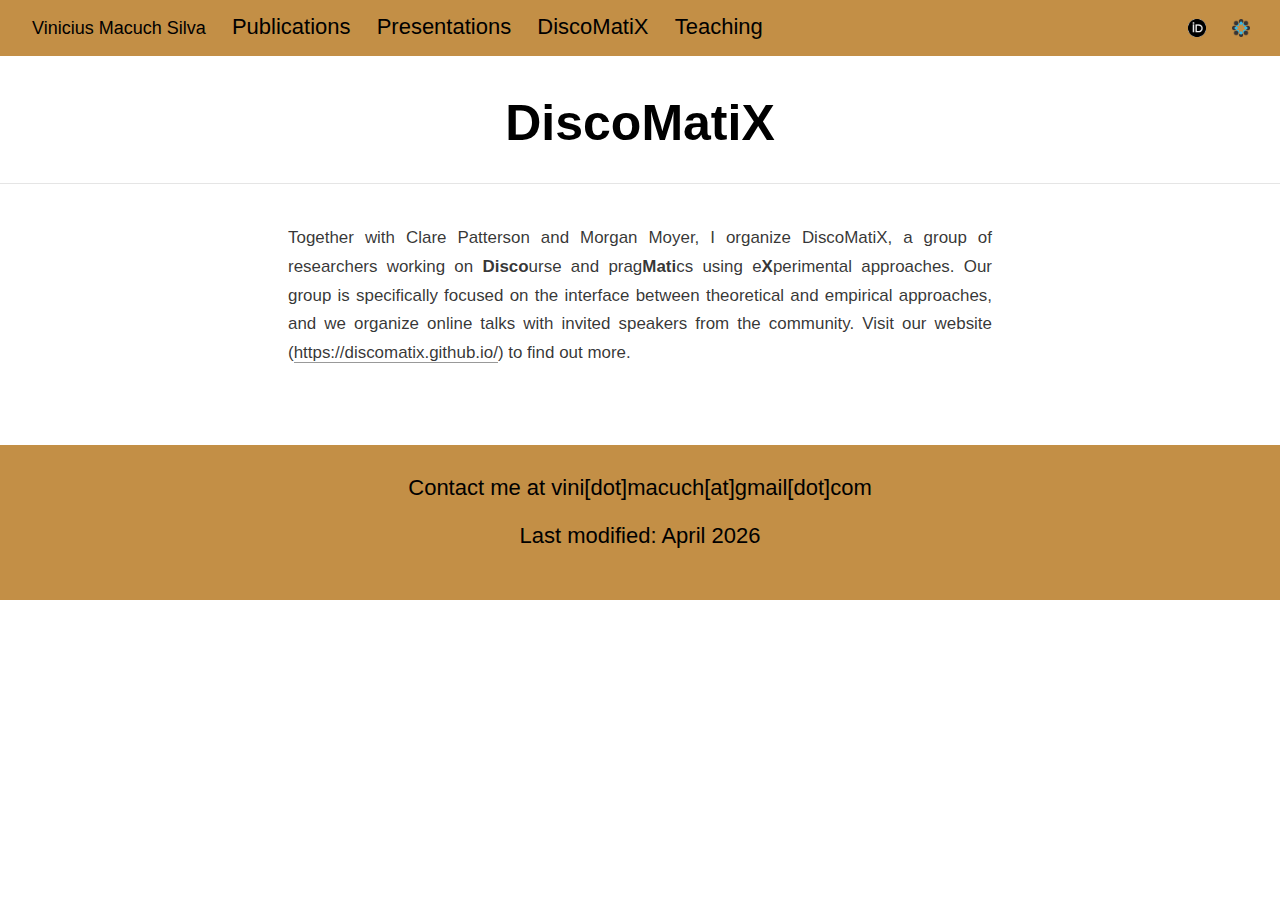
<file: discomatix.html>
<!DOCTYPE html>

<html xmlns="http://www.w3.org/1999/xhtml" lang="" xml:lang="">

<head>
  <meta charset="utf-8"/>
  <meta name="viewport" content="width=device-width, initial-scale=1"/>
  <meta http-equiv="X-UA-Compatible" content="IE=Edge,chrome=1"/>
  <meta name="generator" content="distill" />

  <style type="text/css">
  /* Hide doc at startup (prevent jankiness while JS renders/transforms) */
  body {
    visibility: hidden;
  }
  </style>

 <!--radix_placeholder_import_source-->
 <!--/radix_placeholder_import_source-->

<style type="text/css">code{white-space: pre;}</style>
<style type="text/css" data-origin="pandoc">
pre > code.sourceCode { white-space: pre; position: relative; }
pre > code.sourceCode > span { line-height: 1.25; }
pre > code.sourceCode > span:empty { height: 1.2em; }
.sourceCode { overflow: visible; }
code.sourceCode > span { color: inherit; text-decoration: inherit; }
div.sourceCode { margin: 1em 0; }
pre.sourceCode { margin: 0; }
@media screen {
div.sourceCode { overflow: auto; }
}
@media print {
pre > code.sourceCode { white-space: pre-wrap; }
pre > code.sourceCode > span { display: inline-block; text-indent: -5em; padding-left: 5em; }
}
pre.numberSource code
  { counter-reset: source-line 0; }
pre.numberSource code > span
  { position: relative; left: -4em; counter-increment: source-line; }
pre.numberSource code > span > a:first-child::before
  { content: counter(source-line);
    position: relative; left: -1em; text-align: right; vertical-align: baseline;
    border: none; display: inline-block;
    -webkit-touch-callout: none; -webkit-user-select: none;
    -khtml-user-select: none; -moz-user-select: none;
    -ms-user-select: none; user-select: none;
    padding: 0 4px; width: 4em;
    color: #aaaaaa;
  }
pre.numberSource { margin-left: 3em; border-left: 1px solid #aaaaaa;  padding-left: 4px; }
div.sourceCode
  { color: #00769e; background-color: #f1f3f5; }
@media screen {
pre > code.sourceCode > span > a:first-child::before { text-decoration: underline; }
}
code span { color: #00769e; } /* Normal */
code span.al { color: #ad0000; } /* Alert */
code span.an { color: #5e5e5e; } /* Annotation */
code span.at { color: #657422; } /* Attribute */
code span.bn { color: #ad0000; } /* BaseN */
code span.bu { } /* BuiltIn */
code span.cf { color: #00769e; } /* ControlFlow */
code span.ch { color: #20794d; } /* Char */
code span.cn { color: #8f5902; } /* Constant */
code span.co { color: #5e5e5e; } /* Comment */
code span.cv { color: #5e5e5e; font-style: italic; } /* CommentVar */
code span.do { color: #5e5e5e; font-style: italic; } /* Documentation */
code span.dt { color: #ad0000; } /* DataType */
code span.dv { color: #ad0000; } /* DecVal */
code span.er { color: #ad0000; } /* Error */
code span.ex { } /* Extension */
code span.fl { color: #ad0000; } /* Float */
code span.fu { color: #4758ab; } /* Function */
code span.im { } /* Import */
code span.in { color: #5e5e5e; } /* Information */
code span.kw { color: #00769e; } /* Keyword */
code span.op { color: #5e5e5e; } /* Operator */
code span.ot { color: #00769e; } /* Other */
code span.pp { color: #ad0000; } /* Preprocessor */
code span.sc { color: #5e5e5e; } /* SpecialChar */
code span.ss { color: #20794d; } /* SpecialString */
code span.st { color: #20794d; } /* String */
code span.va { color: #111111; } /* Variable */
code span.vs { color: #20794d; } /* VerbatimString */
code span.wa { color: #5e5e5e; font-style: italic; } /* Warning */
</style>


  <!--radix_placeholder_meta_tags-->
  <title>Vinicius Macuch Silva: DiscoMatiX</title>




  <!--  https://developers.facebook.com/docs/sharing/webmasters#markup -->
  <meta property="og:title" content="Vinicius Macuch Silva: DiscoMatiX"/>
  <meta property="og:type" content="article"/>
  <meta property="og:locale" content="en_US"/>
  <meta property="og:site_name" content="Vinicius Macuch Silva"/>

  <!--  https://dev.twitter.com/cards/types/summary -->
  <meta property="twitter:card" content="summary"/>
  <meta property="twitter:title" content="Vinicius Macuch Silva: DiscoMatiX"/>

  <!--/radix_placeholder_meta_tags-->
  <!--radix_placeholder_rmarkdown_metadata-->

  <script type="text/json" id="radix-rmarkdown-metadata">
  {"type":"list","attributes":{"names":{"type":"character","attributes":{},"value":["title"]}},"value":[{"type":"character","attributes":{},"value":["DiscoMatiX"]}]}
  </script>
  <!--/radix_placeholder_rmarkdown_metadata-->
  <!--radix_placeholder_navigation_in_header-->
  <meta name="distill:offset" content=""/>

  <script type="application/javascript">

    window.headroom_prevent_pin = false;

    window.document.addEventListener("DOMContentLoaded", function (event) {

      // initialize headroom for banner
      var header = $('header').get(0);
      var headerHeight = header.offsetHeight;
      var headroom = new Headroom(header, {
        tolerance: 5,
        onPin : function() {
          if (window.headroom_prevent_pin) {
            window.headroom_prevent_pin = false;
            headroom.unpin();
          }
        }
      });
      headroom.init();
      if(window.location.hash)
        headroom.unpin();
      $(header).addClass('headroom--transition');

      // offset scroll location for banner on hash change
      // (see: https://github.com/WickyNilliams/headroom.js/issues/38)
      window.addEventListener("hashchange", function(event) {
        window.scrollTo(0, window.pageYOffset - (headerHeight + 25));
      });

      // responsive menu
      $('.distill-site-header').each(function(i, val) {
        var topnav = $(this);
        var toggle = topnav.find('.nav-toggle');
        toggle.on('click', function() {
          topnav.toggleClass('responsive');
        });
      });

      // nav dropdowns
      $('.nav-dropbtn').click(function(e) {
        $(this).next('.nav-dropdown-content').toggleClass('nav-dropdown-active');
        $(this).parent().siblings('.nav-dropdown')
           .children('.nav-dropdown-content').removeClass('nav-dropdown-active');
      });
      $("body").click(function(e){
        $('.nav-dropdown-content').removeClass('nav-dropdown-active');
      });
      $(".nav-dropdown").click(function(e){
        e.stopPropagation();
      });
    });
  </script>

  <style type="text/css">

  /* Theme (user-documented overrideables for nav appearance) */

  .distill-site-nav {
    color: rgba(255, 255, 255, 0.8);
    background-color: #0F2E3D;
    font-size: 15px;
    font-weight: 300;
  }

  .distill-site-nav a {
    color: inherit;
    text-decoration: none;
  }

  .distill-site-nav a:hover {
    color: white;
  }

  @media print {
    .distill-site-nav {
      display: none;
    }
  }

  .distill-site-header {

  }

  .distill-site-footer {

  }


  /* Site Header */

  .distill-site-header {
    width: 100%;
    box-sizing: border-box;
    z-index: 3;
  }

  .distill-site-header .nav-left {
    display: inline-block;
    margin-left: 8px;
  }

  @media screen and (max-width: 768px) {
    .distill-site-header .nav-left {
      margin-left: 0;
    }
  }


  .distill-site-header .nav-right {
    float: right;
    margin-right: 8px;
  }

  .distill-site-header a,
  .distill-site-header .title {
    display: inline-block;
    text-align: center;
    padding: 14px 10px 14px 10px;
  }

  .distill-site-header .title {
    font-size: 18px;
    min-width: 150px;
  }

  .distill-site-header .logo {
    padding: 0;
  }

  .distill-site-header .logo img {
    display: none;
    max-height: 20px;
    width: auto;
    margin-bottom: -4px;
  }

  .distill-site-header .nav-image img {
    max-height: 18px;
    width: auto;
    display: inline-block;
    margin-bottom: -3px;
  }



  @media screen and (min-width: 1000px) {
    .distill-site-header .logo img {
      display: inline-block;
    }
    .distill-site-header .nav-left {
      margin-left: 20px;
    }
    .distill-site-header .nav-right {
      margin-right: 20px;
    }
    .distill-site-header .title {
      padding-left: 12px;
    }
  }


  .distill-site-header .nav-toggle {
    display: none;
  }

  .nav-dropdown {
    display: inline-block;
    position: relative;
  }

  .nav-dropdown .nav-dropbtn {
    border: none;
    outline: none;
    color: rgba(255, 255, 255, 0.8);
    padding: 16px 10px;
    background-color: transparent;
    font-family: inherit;
    font-size: inherit;
    font-weight: inherit;
    margin: 0;
    margin-top: 1px;
    z-index: 2;
  }

  .nav-dropdown-content {
    display: none;
    position: absolute;
    background-color: white;
    min-width: 200px;
    border: 1px solid rgba(0,0,0,0.15);
    border-radius: 4px;
    box-shadow: 0px 8px 16px 0px rgba(0,0,0,0.1);
    z-index: 1;
    margin-top: 2px;
    white-space: nowrap;
    padding-top: 4px;
    padding-bottom: 4px;
  }

  .nav-dropdown-content hr {
    margin-top: 4px;
    margin-bottom: 4px;
    border: none;
    border-bottom: 1px solid rgba(0, 0, 0, 0.1);
  }

  .nav-dropdown-active {
    display: block;
  }

  .nav-dropdown-content a, .nav-dropdown-content .nav-dropdown-header {
    color: black;
    padding: 6px 24px;
    text-decoration: none;
    display: block;
    text-align: left;
  }

  .nav-dropdown-content .nav-dropdown-header {
    display: block;
    padding: 5px 24px;
    padding-bottom: 0;
    text-transform: uppercase;
    font-size: 14px;
    color: #999999;
    white-space: nowrap;
  }

  .nav-dropdown:hover .nav-dropbtn {
    color: white;
  }

  .nav-dropdown-content a:hover {
    background-color: #ddd;
    color: black;
  }

  .nav-right .nav-dropdown-content {
    margin-left: -45%;
    right: 0;
  }

  @media screen and (max-width: 768px) {
    .distill-site-header a, .distill-site-header .nav-dropdown  {display: none;}
    .distill-site-header a.nav-toggle {
      float: right;
      display: block;
    }
    .distill-site-header .title {
      margin-left: 0;
    }
    .distill-site-header .nav-right {
      margin-right: 0;
    }
    .distill-site-header {
      overflow: hidden;
    }
    .nav-right .nav-dropdown-content {
      margin-left: 0;
    }
  }


  @media screen and (max-width: 768px) {
    .distill-site-header.responsive {position: relative; min-height: 500px; }
    .distill-site-header.responsive a.nav-toggle {
      position: absolute;
      right: 0;
      top: 0;
    }
    .distill-site-header.responsive a,
    .distill-site-header.responsive .nav-dropdown {
      display: block;
      text-align: left;
    }
    .distill-site-header.responsive .nav-left,
    .distill-site-header.responsive .nav-right {
      width: 100%;
    }
    .distill-site-header.responsive .nav-dropdown {float: none;}
    .distill-site-header.responsive .nav-dropdown-content {position: relative;}
    .distill-site-header.responsive .nav-dropdown .nav-dropbtn {
      display: block;
      width: 100%;
      text-align: left;
    }
  }

  /* Site Footer */

  .distill-site-footer {
    width: 100%;
    overflow: hidden;
    box-sizing: border-box;
    z-index: 3;
    margin-top: 30px;
    padding-top: 30px;
    padding-bottom: 30px;
    text-align: center;
  }

  /* Headroom */

  d-title {
    padding-top: 6rem;
  }

  @media print {
    d-title {
      padding-top: 4rem;
    }
  }

  .headroom {
    z-index: 1000;
    position: fixed;
    top: 0;
    left: 0;
    right: 0;
  }

  .headroom--transition {
    transition: all .4s ease-in-out;
  }

  .headroom--unpinned {
    top: -100px;
  }

  .headroom--pinned {
    top: 0;
  }

  /* adjust viewport for navbar height */
  /* helps vertically center bootstrap (non-distill) content */
  .min-vh-100 {
    min-height: calc(100vh - 100px) !important;
  }

  </style>

  <script src="site_libs/jquery-3.6.0/jquery-3.6.0.min.js"></script>
  <link href="site_libs/font-awesome-6.5.2/css/all.min.css" rel="stylesheet"/>
  <link href="site_libs/font-awesome-6.5.2/css/v4-shims.min.css" rel="stylesheet"/>
  <script src="site_libs/headroom-0.9.4/headroom.min.js"></script>
  <script src="site_libs/autocomplete-0.37.1/autocomplete.min.js"></script>
  <script src="site_libs/fuse-6.4.1/fuse.min.js"></script>

  <script type="application/javascript">

  function getMeta(metaName) {
    var metas = document.getElementsByTagName('meta');
    for (let i = 0; i < metas.length; i++) {
      if (metas[i].getAttribute('name') === metaName) {
        return metas[i].getAttribute('content');
      }
    }
    return '';
  }

  function offsetURL(url) {
    var offset = getMeta('distill:offset');
    return offset ? offset + '/' + url : url;
  }

  function createFuseIndex() {

    // create fuse index
    var options = {
      keys: [
        { name: 'title', weight: 20 },
        { name: 'categories', weight: 15 },
        { name: 'description', weight: 10 },
        { name: 'contents', weight: 5 },
      ],
      ignoreLocation: true,
      threshold: 0
    };
    var fuse = new window.Fuse([], options);

    // fetch the main search.json
    return fetch(offsetURL('search.json'))
      .then(function(response) {
        if (response.status == 200) {
          return response.json().then(function(json) {
            // index main articles
            json.articles.forEach(function(article) {
              fuse.add(article);
            });
            // download collections and index their articles
            return Promise.all(json.collections.map(function(collection) {
              return fetch(offsetURL(collection)).then(function(response) {
                if (response.status === 200) {
                  return response.json().then(function(articles) {
                    articles.forEach(function(article) {
                      fuse.add(article);
                    });
                  })
                } else {
                  return Promise.reject(
                    new Error('Unexpected status from search index request: ' +
                              response.status)
                  );
                }
              });
            })).then(function() {
              return fuse;
            });
          });

        } else {
          return Promise.reject(
            new Error('Unexpected status from search index request: ' +
                        response.status)
          );
        }
      });
  }

  window.document.addEventListener("DOMContentLoaded", function (event) {

    // get search element (bail if we don't have one)
    var searchEl = window.document.getElementById('distill-search');
    if (!searchEl)
      return;

    createFuseIndex()
      .then(function(fuse) {

        // make search box visible
        searchEl.classList.remove('hidden');

        // initialize autocomplete
        var options = {
          autoselect: true,
          hint: false,
          minLength: 2,
        };
        window.autocomplete(searchEl, options, [{
          source: function(query, callback) {
            const searchOptions = {
              isCaseSensitive: false,
              shouldSort: true,
              minMatchCharLength: 2,
              limit: 10,
            };
            var results = fuse.search(query, searchOptions);
            callback(results
              .map(function(result) { return result.item; })
            );
          },
          templates: {
            suggestion: function(suggestion) {
              var img = suggestion.preview && Object.keys(suggestion.preview).length > 0
                ? `<img src="${offsetURL(suggestion.preview)}"</img>`
                : '';
              var html = `
                <div class="search-item">
                  <h3>${suggestion.title}</h3>
                  <div class="search-item-description">
                    ${suggestion.description || ''}
                  </div>
                  <div class="search-item-preview">
                    ${img}
                  </div>
                </div>
              `;
              return html;
            }
          }
        }]).on('autocomplete:selected', function(event, suggestion) {
          window.location.href = offsetURL(suggestion.path);
        });
        // remove inline display style on autocompleter (we want to
        // manage responsive display via css)
        $('.algolia-autocomplete').css("display", "");
      })
      .catch(function(error) {
        console.log(error);
      });

  });

  </script>

  <style type="text/css">

  .nav-search {
    font-size: x-small;
  }

  /* Algolioa Autocomplete */

  .algolia-autocomplete {
    display: inline-block;
    margin-left: 10px;
    vertical-align: sub;
    background-color: white;
    color: black;
    padding: 6px;
    padding-top: 8px;
    padding-bottom: 0;
    border-radius: 6px;
    border: 1px #0F2E3D solid;
    width: 180px;
  }


  @media screen and (max-width: 768px) {
    .distill-site-nav .algolia-autocomplete {
      display: none;
      visibility: hidden;
    }
    .distill-site-nav.responsive .algolia-autocomplete {
      display: inline-block;
      visibility: visible;
    }
    .distill-site-nav.responsive .algolia-autocomplete .aa-dropdown-menu {
      margin-left: 0;
      width: 400px;
      max-height: 400px;
    }
  }

  .algolia-autocomplete .aa-input, .algolia-autocomplete .aa-hint {
    width: 90%;
    outline: none;
    border: none;
  }

  .algolia-autocomplete .aa-hint {
    color: #999;
  }
  .algolia-autocomplete .aa-dropdown-menu {
    width: 550px;
    max-height: 70vh;
    overflow-x: visible;
    overflow-y: scroll;
    padding: 5px;
    margin-top: 3px;
    margin-left: -150px;
    background-color: #fff;
    border-radius: 5px;
    border: 1px solid #999;
    border-top: none;
  }

  .algolia-autocomplete .aa-dropdown-menu .aa-suggestion {
    cursor: pointer;
    padding: 5px 4px;
    border-bottom: 1px solid #eee;
  }

  .algolia-autocomplete .aa-dropdown-menu .aa-suggestion:last-of-type {
    border-bottom: none;
    margin-bottom: 2px;
  }

  .algolia-autocomplete .aa-dropdown-menu .aa-suggestion .search-item {
    overflow: hidden;
    font-size: 0.8em;
    line-height: 1.4em;
  }

  .algolia-autocomplete .aa-dropdown-menu .aa-suggestion .search-item h3 {
    font-size: 1rem;
    margin-block-start: 0;
    margin-block-end: 5px;
  }

  .algolia-autocomplete .aa-dropdown-menu .aa-suggestion .search-item-description {
    display: inline-block;
    overflow: hidden;
    height: 2.8em;
    width: 80%;
    margin-right: 4%;
  }

  .algolia-autocomplete .aa-dropdown-menu .aa-suggestion .search-item-preview {
    display: inline-block;
    width: 15%;
  }

  .algolia-autocomplete .aa-dropdown-menu .aa-suggestion .search-item-preview img {
    height: 3em;
    width: auto;
    display: none;
  }

  .algolia-autocomplete .aa-dropdown-menu .aa-suggestion .search-item-preview img[src] {
    display: initial;
  }

  .algolia-autocomplete .aa-dropdown-menu .aa-suggestion.aa-cursor {
    background-color: #eee;
  }
  .algolia-autocomplete .aa-dropdown-menu .aa-suggestion em {
    font-weight: bold;
    font-style: normal;
  }

  </style>


  <!--/radix_placeholder_navigation_in_header-->
  <!--radix_placeholder_distill-->

  <style type="text/css">

  body {
    background-color: white;
  }

  .pandoc-table {
    width: 100%;
  }

  .pandoc-table>caption {
    margin-bottom: 10px;
  }

  .pandoc-table th:not([align]) {
    text-align: left;
  }

  .pagedtable-footer {
    font-size: 15px;
  }

  d-byline .byline {
    grid-template-columns: 2fr 2fr;
  }

  d-byline .byline h3 {
    margin-block-start: 1.5em;
  }

  d-byline .byline .authors-affiliations h3 {
    margin-block-start: 0.5em;
  }

  .authors-affiliations .orcid-id {
    width: 16px;
    height:16px;
    margin-left: 4px;
    margin-right: 4px;
    vertical-align: middle;
    padding-bottom: 2px;
  }

  d-title .dt-tags {
    margin-top: 1em;
    grid-column: text;
  }

  .dt-tags .dt-tag {
    text-decoration: none;
    display: inline-block;
    color: rgba(0,0,0,0.6);
    padding: 0em 0.4em;
    margin-right: 0.5em;
    margin-bottom: 0.4em;
    font-size: 70%;
    border: 1px solid rgba(0,0,0,0.2);
    border-radius: 3px;
    text-transform: uppercase;
    font-weight: 500;
  }

  d-article table.gt_table td,
  d-article table.gt_table th {
    border-bottom: none;
    font-size: 100%;
  }

  .html-widget {
    margin-bottom: 2.0em;
  }

  .l-screen-inset {
    padding-right: 16px;
  }

  .l-screen .caption {
    margin-left: 10px;
  }

  .shaded {
    background: rgb(247, 247, 247);
    padding-top: 20px;
    padding-bottom: 20px;
    border-top: 1px solid rgba(0, 0, 0, 0.1);
    border-bottom: 1px solid rgba(0, 0, 0, 0.1);
  }

  .shaded .html-widget {
    margin-bottom: 0;
    border: 1px solid rgba(0, 0, 0, 0.1);
  }

  .shaded .shaded-content {
    background: white;
  }

  .text-output {
    margin-top: 0;
    line-height: 1.5em;
  }

  .hidden {
    display: none !important;
  }

  hr.section-separator {
    border: none;
    border-top: 1px solid rgba(0, 0, 0, 0.1);
    margin: 0px;
  }


  d-byline {
    border-top: none;
  }

  d-article {
    padding-top: 2.5rem;
    padding-bottom: 30px;
    border-top: none;
  }

  d-appendix {
    padding-top: 30px;
  }

  d-article>p>img {
    width: 100%;
  }

  d-article h2 {
    margin: 1rem 0 1.5rem 0;
  }

  d-article h3 {
    margin-top: 1.5rem;
  }

  d-article iframe {
    border: 1px solid rgba(0, 0, 0, 0.1);
    margin-bottom: 2.0em;
    width: 100%;
  }

  /* Tweak code blocks */

  d-article div.sourceCode code,
  d-article pre code {
    font-family: Consolas, Monaco, 'Andale Mono', 'Ubuntu Mono', monospace;
  }

  d-article pre,
  d-article div.sourceCode,
  d-article div.sourceCode pre {
    overflow: auto;
  }

  d-article div.sourceCode {
    background-color: white;
  }

  d-article div.sourceCode pre {
    padding-left: 10px;
    font-size: 12px;
    border-left: 2px solid rgba(0,0,0,0.1);
  }

  d-article pre {
    font-size: 12px;
    color: black;
    background: none;
    margin-top: 0;
    text-align: left;
    white-space: pre;
    word-spacing: normal;
    word-break: normal;
    word-wrap: normal;
    line-height: 1.5;

    -moz-tab-size: 4;
    -o-tab-size: 4;
    tab-size: 4;

    -webkit-hyphens: none;
    -moz-hyphens: none;
    -ms-hyphens: none;
    hyphens: none;
  }

  d-article pre a {
    border-bottom: none;
  }

  d-article pre a:hover {
    border-bottom: none;
    text-decoration: underline;
  }

  d-article details {
    grid-column: text;
    margin-bottom: 0.8em;
  }

  @media(min-width: 768px) {

  d-article pre,
  d-article div.sourceCode,
  d-article div.sourceCode pre {
    overflow: visible !important;
  }

  d-article div.sourceCode pre {
    padding-left: 18px;
    font-size: 14px;
  }

  /* tweak for Pandoc numbered line within distill */
  d-article pre.numberSource code > span {
      left: -2em;
  }

  d-article pre {
    font-size: 14px;
  }

  }

  figure img.external {
    background: white;
    border: 1px solid rgba(0, 0, 0, 0.1);
    box-shadow: 0 1px 8px rgba(0, 0, 0, 0.1);
    padding: 18px;
    box-sizing: border-box;
  }

  /* CSS for d-contents */

  .d-contents {
    grid-column: text;
    color: rgba(0,0,0,0.8);
    font-size: 0.9em;
    padding-bottom: 1em;
    margin-bottom: 1em;
    padding-bottom: 0.5em;
    margin-bottom: 1em;
    padding-left: 0.25em;
    justify-self: start;
  }

  @media(min-width: 1000px) {
    .d-contents.d-contents-float {
      height: 0;
      grid-column-start: 1;
      grid-column-end: 4;
      justify-self: center;
      padding-right: 3em;
      padding-left: 2em;
    }
  }

  .d-contents nav h3 {
    font-size: 18px;
    margin-top: 0;
    margin-bottom: 1em;
  }

  .d-contents li {
    list-style-type: none
  }

  .d-contents nav > ul {
    padding-left: 0;
  }

  .d-contents ul {
    padding-left: 1em
  }

  .d-contents nav ul li {
    margin-top: 0.6em;
    margin-bottom: 0.2em;
  }

  .d-contents nav a {
    font-size: 13px;
    border-bottom: none;
    text-decoration: none
    color: rgba(0, 0, 0, 0.8);
  }

  .d-contents nav a:hover {
    text-decoration: underline solid rgba(0, 0, 0, 0.6)
  }

  .d-contents nav > ul > li > a {
    font-weight: 600;
  }

  .d-contents nav > ul > li > ul {
    font-weight: inherit;
  }

  .d-contents nav > ul > li > ul > li {
    margin-top: 0.2em;
  }


  .d-contents nav ul {
    margin-top: 0;
    margin-bottom: 0.25em;
  }

  .d-article-with-toc h2:nth-child(2) {
    margin-top: 0;
  }


  /* Figure */

  .figure {
    position: relative;
    margin-bottom: 2.5em;
    margin-top: 1.5em;
  }

  .figure .caption {
    color: rgba(0, 0, 0, 0.6);
    font-size: 12px;
    line-height: 1.5em;
  }

  .figure img.external {
    background: white;
    border: 1px solid rgba(0, 0, 0, 0.1);
    box-shadow: 0 1px 8px rgba(0, 0, 0, 0.1);
    padding: 18px;
    box-sizing: border-box;
  }

  .figure .caption a {
    color: rgba(0, 0, 0, 0.6);
  }

  .figure .caption b,
  .figure .caption strong, {
    font-weight: 600;
    color: rgba(0, 0, 0, 1.0);
  }

  /* Citations */

  d-article .citation {
    color: inherit;
    cursor: inherit;
  }

  div.hanging-indent{
    margin-left: 1em; text-indent: -1em;
  }

  /* Citation hover box */

  .tippy-box[data-theme~=light-border] {
    background-color: rgba(250, 250, 250, 0.95);
  }

  .tippy-content > p {
    margin-bottom: 0;
    padding: 2px;
  }


  /* Tweak 1000px media break to show more text */

  @media(min-width: 1000px) {
    .base-grid,
    distill-header,
    d-title,
    d-abstract,
    d-article,
    d-appendix,
    distill-appendix,
    d-byline,
    d-footnote-list,
    d-citation-list,
    distill-footer {
      grid-template-columns: [screen-start] 1fr [page-start kicker-start] 80px [middle-start] 50px [text-start kicker-end] 65px 65px 65px 65px 65px 65px 65px 65px [text-end gutter-start] 65px [middle-end] 65px [page-end gutter-end] 1fr [screen-end];
      grid-column-gap: 16px;
    }

    .grid {
      grid-column-gap: 16px;
    }

    d-article {
      font-size: 1.06rem;
      line-height: 1.7em;
    }
    figure .caption, .figure .caption, figure figcaption {
      font-size: 13px;
    }
  }

  @media(min-width: 1180px) {
    .base-grid,
    distill-header,
    d-title,
    d-abstract,
    d-article,
    d-appendix,
    distill-appendix,
    d-byline,
    d-footnote-list,
    d-citation-list,
    distill-footer {
      grid-template-columns: [screen-start] 1fr [page-start kicker-start] 60px [middle-start] 60px [text-start kicker-end] 60px 60px 60px 60px 60px 60px 60px 60px [text-end gutter-start] 60px [middle-end] 60px [page-end gutter-end] 1fr [screen-end];
      grid-column-gap: 32px;
    }

    .grid {
      grid-column-gap: 32px;
    }
  }


  /* Get the citation styles for the appendix (not auto-injected on render since
     we do our own rendering of the citation appendix) */

  d-appendix .citation-appendix,
  .d-appendix .citation-appendix {
    font-size: 11px;
    line-height: 15px;
    border-left: 1px solid rgba(0, 0, 0, 0.1);
    padding-left: 18px;
    border: 1px solid rgba(0,0,0,0.1);
    background: rgba(0, 0, 0, 0.02);
    padding: 10px 18px;
    border-radius: 3px;
    color: rgba(150, 150, 150, 1);
    overflow: hidden;
    margin-top: -12px;
    white-space: pre-wrap;
    word-wrap: break-word;
  }

  /* Include appendix styles here so they can be overridden */

  d-appendix {
    contain: layout style;
    font-size: 0.8em;
    line-height: 1.7em;
    margin-top: 60px;
    margin-bottom: 0;
    border-top: 1px solid rgba(0, 0, 0, 0.1);
    color: rgba(0,0,0,0.5);
    padding-top: 60px;
    padding-bottom: 48px;
  }

  d-appendix h3 {
    grid-column: page-start / text-start;
    font-size: 15px;
    font-weight: 500;
    margin-top: 1em;
    margin-bottom: 0;
    color: rgba(0,0,0,0.65);
  }

  d-appendix h3 + * {
    margin-top: 1em;
  }

  d-appendix ol {
    padding: 0 0 0 15px;
  }

  @media (min-width: 768px) {
    d-appendix ol {
      padding: 0 0 0 30px;
      margin-left: -30px;
    }
  }

  d-appendix li {
    margin-bottom: 1em;
  }

  d-appendix a {
    color: rgba(0, 0, 0, 0.6);
  }

  d-appendix > * {
    grid-column: text;
  }

  d-appendix > d-footnote-list,
  d-appendix > d-citation-list,
  d-appendix > distill-appendix {
    grid-column: screen;
  }

  /* Include footnote styles here so they can be overridden */

  d-footnote-list {
    contain: layout style;
  }

  d-footnote-list > * {
    grid-column: text;
  }

  d-footnote-list a.footnote-backlink {
    color: rgba(0,0,0,0.3);
    padding-left: 0.5em;
  }



  /* Anchor.js */

  .anchorjs-link {
    /*transition: all .25s linear; */
    text-decoration: none;
    border-bottom: none;
  }
  *:hover > .anchorjs-link {
    margin-left: -1.125em !important;
    text-decoration: none;
    border-bottom: none;
  }

  /* Social footer */

  .social_footer {
    margin-top: 30px;
    margin-bottom: 0;
    color: rgba(0,0,0,0.67);
  }

  .disqus-comments {
    margin-right: 30px;
  }

  .disqus-comment-count {
    border-bottom: 1px solid rgba(0, 0, 0, 0.4);
    cursor: pointer;
  }

  #disqus_thread {
    margin-top: 30px;
  }

  .article-sharing a {
    border-bottom: none;
    margin-right: 8px;
  }

  .article-sharing a:hover {
    border-bottom: none;
  }

  .sidebar-section.subscribe {
    font-size: 12px;
    line-height: 1.6em;
  }

  .subscribe p {
    margin-bottom: 0.5em;
  }


  .article-footer .subscribe {
    font-size: 15px;
    margin-top: 45px;
  }


  .sidebar-section.custom {
    font-size: 12px;
    line-height: 1.6em;
  }

  .custom p {
    margin-bottom: 0.5em;
  }

  /* Styles for listing layout (hide title) */
  .layout-listing d-title, .layout-listing .d-title {
    display: none;
  }

  /* Styles for posts lists (not auto-injected) */


  .posts-with-sidebar {
    padding-left: 45px;
    padding-right: 45px;
  }

  .posts-list .description h2,
  .posts-list .description p {
    font-family: -apple-system, BlinkMacSystemFont, "Segoe UI", Roboto, Oxygen, Ubuntu, Cantarell, "Fira Sans", "Droid Sans", "Helvetica Neue", Arial, sans-serif;
  }

  .posts-list .description h2 {
    font-weight: 700;
    border-bottom: none;
    padding-bottom: 0;
  }

  .posts-list h2.post-tag {
    border-bottom: 1px solid rgba(0, 0, 0, 0.2);
    padding-bottom: 12px;
  }
  .posts-list {
    margin-top: 60px;
    margin-bottom: 24px;
  }

  .posts-list .post-preview {
    text-decoration: none;
    overflow: hidden;
    display: block;
    border-bottom: 1px solid rgba(0, 0, 0, 0.1);
    padding: 24px 0;
  }

  .post-preview-last {
    border-bottom: none !important;
  }

  .posts-list .posts-list-caption {
    grid-column: screen;
    font-weight: 400;
  }

  .posts-list .post-preview h2 {
    margin: 0 0 6px 0;
    line-height: 1.2em;
    font-style: normal;
    font-size: 24px;
  }

  .posts-list .post-preview p {
    margin: 0 0 12px 0;
    line-height: 1.4em;
    font-size: 16px;
  }

  .posts-list .post-preview .thumbnail {
    box-sizing: border-box;
    margin-bottom: 24px;
    position: relative;
    max-width: 500px;
  }
  .posts-list .post-preview img {
    width: 100%;
    display: block;
  }

  .posts-list .metadata {
    font-size: 12px;
    line-height: 1.4em;
    margin-bottom: 18px;
  }

  .posts-list .metadata > * {
    display: inline-block;
  }

  .posts-list .metadata .publishedDate {
    margin-right: 2em;
  }

  .posts-list .metadata .dt-authors {
    display: block;
    margin-top: 0.3em;
    margin-right: 2em;
  }

  .posts-list .dt-tags {
    display: block;
    line-height: 1em;
  }

  .posts-list .dt-tags .dt-tag {
    display: inline-block;
    color: rgba(0,0,0,0.6);
    padding: 0.3em 0.4em;
    margin-right: 0.2em;
    margin-bottom: 0.4em;
    font-size: 60%;
    border: 1px solid rgba(0,0,0,0.2);
    border-radius: 3px;
    text-transform: uppercase;
    font-weight: 500;
  }

  .posts-list img {
    opacity: 1;
  }

  .posts-list img[data-src] {
    opacity: 0;
  }

  .posts-more {
    clear: both;
  }


  .posts-sidebar {
    font-size: 16px;
  }

  .posts-sidebar h3 {
    font-size: 16px;
    margin-top: 0;
    margin-bottom: 0.5em;
    font-weight: 400;
    text-transform: uppercase;
  }

  .sidebar-section {
    margin-bottom: 30px;
  }

  .categories ul {
    list-style-type: none;
    margin: 0;
    padding: 0;
  }

  .categories li {
    color: rgba(0, 0, 0, 0.8);
    margin-bottom: 0;
  }

  .categories li>a {
    border-bottom: none;
  }

  .categories li>a:hover {
    border-bottom: 1px solid rgba(0, 0, 0, 0.4);
  }

  .categories .active {
    font-weight: 600;
  }

  .categories .category-count {
    color: rgba(0, 0, 0, 0.4);
  }


  @media(min-width: 768px) {
    .posts-list .post-preview h2 {
      font-size: 26px;
    }
    .posts-list .post-preview .thumbnail {
      float: right;
      width: 30%;
      margin-bottom: 0;
    }
    .posts-list .post-preview .description {
      float: left;
      width: 45%;
    }
    .posts-list .post-preview .metadata {
      float: left;
      width: 20%;
      margin-top: 8px;
    }
    .posts-list .post-preview p {
      margin: 0 0 12px 0;
      line-height: 1.5em;
      font-size: 16px;
    }
    .posts-with-sidebar .posts-list {
      float: left;
      width: 75%;
    }
    .posts-with-sidebar .posts-sidebar {
      float: right;
      width: 20%;
      margin-top: 60px;
      padding-top: 24px;
      padding-bottom: 24px;
    }
  }


  /* Improve display for browsers without grid (IE/Edge <= 15) */

  .downlevel {
    line-height: 1.6em;
    font-family: -apple-system, BlinkMacSystemFont, "Segoe UI", Roboto, Oxygen, Ubuntu, Cantarell, "Fira Sans", "Droid Sans", "Helvetica Neue", Arial, sans-serif;
    margin: 0;
  }

  .downlevel .d-title {
    padding-top: 6rem;
    padding-bottom: 1.5rem;
  }

  .downlevel .d-title h1 {
    font-size: 50px;
    font-weight: 700;
    line-height: 1.1em;
    margin: 0 0 0.5rem;
  }

  .downlevel .d-title p {
    font-weight: 300;
    font-size: 1.2rem;
    line-height: 1.55em;
    margin-top: 0;
  }

  .downlevel .d-byline {
    padding-top: 0.8em;
    padding-bottom: 0.8em;
    font-size: 0.8rem;
    line-height: 1.8em;
  }

  .downlevel .section-separator {
    border: none;
    border-top: 1px solid rgba(0, 0, 0, 0.1);
  }

  .downlevel .d-article {
    font-size: 1.06rem;
    line-height: 1.7em;
    padding-top: 1rem;
    padding-bottom: 2rem;
  }


  .downlevel .d-appendix {
    padding-left: 0;
    padding-right: 0;
    max-width: none;
    font-size: 0.8em;
    line-height: 1.7em;
    margin-bottom: 0;
    color: rgba(0,0,0,0.5);
    padding-top: 40px;
    padding-bottom: 48px;
  }

  .downlevel .footnotes ol {
    padding-left: 13px;
  }

  .downlevel .base-grid,
  .downlevel .distill-header,
  .downlevel .d-title,
  .downlevel .d-abstract,
  .downlevel .d-article,
  .downlevel .d-appendix,
  .downlevel .distill-appendix,
  .downlevel .d-byline,
  .downlevel .d-footnote-list,
  .downlevel .d-citation-list,
  .downlevel .distill-footer,
  .downlevel .appendix-bottom,
  .downlevel .posts-container {
    padding-left: 40px;
    padding-right: 40px;
  }

  @media(min-width: 768px) {
    .downlevel .base-grid,
    .downlevel .distill-header,
    .downlevel .d-title,
    .downlevel .d-abstract,
    .downlevel .d-article,
    .downlevel .d-appendix,
    .downlevel .distill-appendix,
    .downlevel .d-byline,
    .downlevel .d-footnote-list,
    .downlevel .d-citation-list,
    .downlevel .distill-footer,
    .downlevel .appendix-bottom,
    .downlevel .posts-container {
    padding-left: 150px;
    padding-right: 150px;
    max-width: 900px;
  }
  }

  .downlevel pre code {
    display: block;
    border-left: 2px solid rgba(0, 0, 0, .1);
    padding: 0 0 0 20px;
    font-size: 14px;
  }

  .downlevel code, .downlevel pre {
    color: black;
    background: none;
    font-family: Consolas, Monaco, 'Andale Mono', 'Ubuntu Mono', monospace;
    text-align: left;
    white-space: pre;
    word-spacing: normal;
    word-break: normal;
    word-wrap: normal;
    line-height: 1.5;

    -moz-tab-size: 4;
    -o-tab-size: 4;
    tab-size: 4;

    -webkit-hyphens: none;
    -moz-hyphens: none;
    -ms-hyphens: none;
    hyphens: none;
  }

  .downlevel .posts-list .post-preview {
    color: inherit;
  }



  </style>

  <script type="application/javascript">

  function is_downlevel_browser() {
    if (bowser.isUnsupportedBrowser({ msie: "12", msedge: "16"},
                                   window.navigator.userAgent)) {
      return true;
    } else {
      return window.load_distill_framework === undefined;
    }
  }

  // show body when load is complete
  function on_load_complete() {

    // add anchors
    if (window.anchors) {
      window.anchors.options.placement = 'left';
      window.anchors.add('d-article > h2, d-article > h3, d-article > h4, d-article > h5');
    }


    // set body to visible
    document.body.style.visibility = 'visible';

    // force redraw for leaflet widgets
    if (window.HTMLWidgets) {
      var maps = window.HTMLWidgets.findAll(".leaflet");
      $.each(maps, function(i, el) {
        var map = this.getMap();
        map.invalidateSize();
        map.eachLayer(function(layer) {
          if (layer instanceof L.TileLayer)
            layer.redraw();
        });
      });
    }

    // trigger 'shown' so htmlwidgets resize
    $('d-article').trigger('shown');
  }

  function init_distill() {

    init_common();

    // create front matter
    var front_matter = $('<d-front-matter></d-front-matter>');
    $('#distill-front-matter').wrap(front_matter);

    // create d-title
    $('.d-title').changeElementType('d-title');

    // separator
    var separator = '<hr class="section-separator" style="clear: both"/>';
    // prepend separator above appendix
    $('.d-byline').before(separator);
    $('.d-article').before(separator);

    // create d-byline
    var byline = $('<d-byline></d-byline>');
    $('.d-byline').replaceWith(byline);

    // create d-article
    var article = $('<d-article></d-article>');
    $('.d-article').wrap(article).children().unwrap();

    // move posts container into article
    $('.posts-container').appendTo($('d-article'));

    // create d-appendix
    $('.d-appendix').changeElementType('d-appendix');

    // flag indicating that we have appendix items
    var appendix = $('.appendix-bottom').children('h3').length > 0;

    // replace footnotes with <d-footnote>
    $('.footnote-ref').each(function(i, val) {
      appendix = true;
      var href = $(this).attr('href');
      var id = href.replace('#', '');
      var fn = $('#' + id);
      var fn_p = $('#' + id + '>p');
      fn_p.find('.footnote-back').remove();
      var text = fn_p.html();
      var dtfn = $('<d-footnote></d-footnote>');
      dtfn.html(text);
      $(this).replaceWith(dtfn);
    });
    // remove footnotes
    $('.footnotes').remove();

    // move refs into #references-listing
    $('#references-listing').replaceWith($('#refs'));

    $('h1.appendix, h2.appendix').each(function(i, val) {
      $(this).changeElementType('h3');
    });
    $('h3.appendix').each(function(i, val) {
      var id = $(this).attr('id');
      $('.d-contents a[href="#' + id + '"]').parent().remove();
      appendix = true;
      $(this).nextUntil($('h1, h2, h3')).addBack().appendTo($('d-appendix'));
    });

    // show d-appendix if we have appendix content
    $("d-appendix").css('display', appendix ? 'grid' : 'none');

    // localize layout chunks to just output
    $('.layout-chunk').each(function(i, val) {

      // capture layout
      var layout = $(this).attr('data-layout');

      // apply layout to markdown level block elements
      var elements = $(this).children().not('details, div.sourceCode, pre, script');
      elements.each(function(i, el) {
        var layout_div = $('<div class="' + layout + '"></div>');
        if (layout_div.hasClass('shaded')) {
          var shaded_content = $('<div class="shaded-content"></div>');
          $(this).wrap(shaded_content);
          $(this).parent().wrap(layout_div);
        } else {
          $(this).wrap(layout_div);
        }
      });


      // unwrap the layout-chunk div
      $(this).children().unwrap();
    });

    // remove code block used to force  highlighting css
    $('.distill-force-highlighting-css').parent().remove();

    // remove empty line numbers inserted by pandoc when using a
    // custom syntax highlighting theme, except when numbering line
    // in code chunk
    $('pre:not(.numberLines) code.sourceCode a:empty').remove();

    // load distill framework
    load_distill_framework();

    // wait for window.distillRunlevel == 4 to do post processing
    function distill_post_process() {

      if (!window.distillRunlevel || window.distillRunlevel < 4)
        return;

      // hide author/affiliations entirely if we have no authors
      var front_matter = JSON.parse($("#distill-front-matter").html());
      var have_authors = front_matter.authors && front_matter.authors.length > 0;
      if (!have_authors)
        $('d-byline').addClass('hidden');

      // article with toc class
      $('.d-contents').parent().addClass('d-article-with-toc');

      // strip links that point to #
      $('.authors-affiliations').find('a[href="#"]').removeAttr('href');

      // add orcid ids
      $('.authors-affiliations').find('.author').each(function(i, el) {
        var orcid_id = front_matter.authors[i].orcidID;
        var author_name = front_matter.authors[i].author
        if (orcid_id) {
          var a = $('<a></a>');
          a.attr('href', 'https://orcid.org/' + orcid_id);
          var img = $('<img></img>');
          img.addClass('orcid-id');
          img.attr('alt', author_name ? 'ORCID ID for ' + author_name : 'ORCID ID');
          img.attr('src','[data-uri]');
          a.append(img);
          $(this).append(a);
        }
      });

      // hide elements of author/affiliations grid that have no value
      function hide_byline_column(caption) {
        $('d-byline').find('h3:contains("' + caption + '")').parent().css('visibility', 'hidden');
      }

      // affiliations
      var have_affiliations = false;
      for (var i = 0; i<front_matter.authors.length; ++i) {
        var author = front_matter.authors[i];
        if (author.affiliation !== "&nbsp;") {
          have_affiliations = true;
          break;
        }
      }
      if (!have_affiliations)
        $('d-byline').find('h3:contains("Affiliations")').css('visibility', 'hidden');

      // published date
      if (!front_matter.publishedDate)
        hide_byline_column("Published");

      // document object identifier
      var doi = $('d-byline').find('h3:contains("DOI")');
      var doi_p = doi.next().empty();
      if (!front_matter.doi) {
        // if we have a citation and valid citationText then link to that
        if ($('#citation').length > 0 && front_matter.citationText) {
          doi.html('Citation');
          $('<a href="#citation"></a>')
            .text(front_matter.citationText)
            .appendTo(doi_p);
        } else {
          hide_byline_column("DOI");
        }
      } else {
        $('<a></a>')
           .attr('href', "https://doi.org/" + front_matter.doi)
           .html(front_matter.doi)
           .appendTo(doi_p);
      }

       // change plural form of authors/affiliations
      if (front_matter.authors.length === 1) {
        var grid = $('.authors-affiliations');
        grid.children('h3:contains("Authors")').text('Author');
        grid.children('h3:contains("Affiliations")').text('Affiliation');
      }

      // remove d-appendix and d-footnote-list local styles
      $('d-appendix > style:first-child').remove();
      $('d-footnote-list > style:first-child').remove();

      // move appendix-bottom entries to the bottom
      $('.appendix-bottom').appendTo('d-appendix').children().unwrap();
      $('.appendix-bottom').remove();

      // hoverable references
      $('span.citation[data-cites]').each(function() {
        const citeChild = $(this).children()[0]
        // Do not process if @xyz has been used without escaping and without bibliography activated
        // https://github.com/rstudio/distill/issues/466
        if (citeChild === undefined) return true

        if (citeChild.nodeName == "D-FOOTNOTE") {
          var fn = citeChild
          $(this).html(fn.shadowRoot.querySelector("sup"))
          $(this).id = fn.id
          fn.remove()
        }
        var refs = $(this).attr('data-cites').split(" ");
        var refHtml = refs.map(function(ref) {
          // Could use CSS.escape too here, we insure backward compatibility in navigator
          return "<p>" + $('div[id="ref-' + ref + '"]').html() + "</p>";
        }).join("\n");
        window.tippy(this, {
          allowHTML: true,
          content: refHtml,
          maxWidth: 500,
          interactive: true,
          interactiveBorder: 10,
          theme: 'light-border',
          placement: 'bottom-start'
        });
      });

      // fix footnotes in tables (#411)
      // replacing broken distill.pub feature
      $('table d-footnote').each(function() {
        // we replace internal showAtNode methode which is triggered when hovering a footnote
        this.hoverBox.showAtNode = function(node) {
          // ported from https://github.com/distillpub/template/pull/105/files
          calcOffset = function(elem) {
              let x = elem.offsetLeft;
              let y = elem.offsetTop;
              // Traverse upwards until an `absolute` element is found or `elem`
              // becomes null.
              while (elem = elem.offsetParent && elem.style.position != 'absolute') {
                  x += elem.offsetLeft;
                  y += elem.offsetTop;
              }

              return { left: x, top: y };
          }
          // https://developer.mozilla.org/en-US/docs/Web/API/HTMLElement/offsetTop
          const bbox = node.getBoundingClientRect();
          const offset = calcOffset(node);
          this.show([offset.left + bbox.width, offset.top + bbox.height]);
        }
      })

      // clear polling timer
      clearInterval(tid);

      // show body now that everything is ready
      on_load_complete();
    }

    var tid = setInterval(distill_post_process, 50);
    distill_post_process();

  }

  function init_downlevel() {

    init_common();

     // insert hr after d-title
    $('.d-title').after($('<hr class="section-separator"/>'));

    // check if we have authors
    var front_matter = JSON.parse($("#distill-front-matter").html());
    var have_authors = front_matter.authors && front_matter.authors.length > 0;

    // manage byline/border
    if (!have_authors)
      $('.d-byline').remove();
    $('.d-byline').after($('<hr class="section-separator"/>'));
    $('.d-byline a').remove();

    // remove toc
    $('.d-contents').remove();

    // move appendix elements
    $('h1.appendix, h2.appendix').each(function(i, val) {
      $(this).changeElementType('h3');
    });
    $('h3.appendix').each(function(i, val) {
      $(this).nextUntil($('h1, h2, h3')).addBack().appendTo($('.d-appendix'));
    });


    // inject headers into references and footnotes
    var refs_header = $('<h3></h3>');
    refs_header.text('References');
    $('#refs').prepend(refs_header);

    var footnotes_header = $('<h3></h3');
    footnotes_header.text('Footnotes');
    $('.footnotes').children('hr').first().replaceWith(footnotes_header);

    // move appendix-bottom entries to the bottom
    $('.appendix-bottom').appendTo('.d-appendix').children().unwrap();
    $('.appendix-bottom').remove();

    // remove appendix if it's empty
    if ($('.d-appendix').children().length === 0)
      $('.d-appendix').remove();

    // prepend separator above appendix
    $('.d-appendix').before($('<hr class="section-separator" style="clear: both"/>'));

    // trim code
    $('pre>code').each(function(i, val) {
      $(this).html($.trim($(this).html()));
    });

    // move posts-container right before article
    $('.posts-container').insertBefore($('.d-article'));

    $('body').addClass('downlevel');

    on_load_complete();
  }


  function init_common() {

    // jquery plugin to change element types
    (function($) {
      $.fn.changeElementType = function(newType) {
        var attrs = {};

        $.each(this[0].attributes, function(idx, attr) {
          attrs[attr.nodeName] = attr.nodeValue;
        });

        this.replaceWith(function() {
          return $("<" + newType + "/>", attrs).append($(this).contents());
        });
      };
    })(jQuery);

    // prevent underline for linked images
    $('a > img').parent().css({'border-bottom' : 'none'});

    // mark non-body figures created by knitr chunks as 100% width
    $('.layout-chunk').each(function(i, val) {
      var figures = $(this).find('img, .html-widget');
      // ignore leaflet img layers (#106)
      figures = figures.filter(':not(img[class*="leaflet"])')
      if ($(this).attr('data-layout') !== "l-body") {
        figures.css('width', '100%');
      } else {
        figures.css('max-width', '100%');
        figures.filter("[width]").each(function(i, val) {
          var fig = $(this);
          fig.css('width', fig.attr('width') + 'px');
        });

      }
    });

    // auto-append index.html to post-preview links in file: protocol
    // and in rstudio ide preview
    $('.post-preview').each(function(i, val) {
      if (window.location.protocol === "file:")
        $(this).attr('href', $(this).attr('href') + "index.html");
    });

    // get rid of index.html references in header
    if (window.location.protocol !== "file:") {
      $('.distill-site-header a[href]').each(function(i,val) {
        $(this).attr('href', $(this).attr('href').replace(/^index[.]html/, "./"));
      });
    }

    // add class to pandoc style tables
    $('tr.header').parent('thead').parent('table').addClass('pandoc-table');
    $('.kable-table').children('table').addClass('pandoc-table');

    // add figcaption style to table captions
    $('caption').parent('table').addClass("figcaption");

    // initialize posts list
    if (window.init_posts_list)
      window.init_posts_list();

    // implmement disqus comment link
    $('.disqus-comment-count').click(function() {
      window.headroom_prevent_pin = true;
      $('#disqus_thread').toggleClass('hidden');
      if (!$('#disqus_thread').hasClass('hidden')) {
        var offset = $(this).offset();
        $(window).resize();
        $('html, body').animate({
          scrollTop: offset.top - 35
        });
      }
    });
  }

  document.addEventListener('DOMContentLoaded', function() {
    if (is_downlevel_browser())
      init_downlevel();
    else
      window.addEventListener('WebComponentsReady', init_distill);
  });

  </script>

  <!--/radix_placeholder_distill-->
  <script src="site_libs/header-attrs-2.29/header-attrs.js"></script>
  <script src="site_libs/popper-2.6.0/popper.min.js"></script>
  <link href="site_libs/tippy-6.2.7/tippy.css" rel="stylesheet" />
  <link href="site_libs/tippy-6.2.7/tippy-light-border.css" rel="stylesheet" />
  <script src="site_libs/tippy-6.2.7/tippy.umd.min.js"></script>
  <script src="site_libs/anchor-4.2.2/anchor.min.js"></script>
  <script src="site_libs/bowser-1.9.3/bowser.min.js"></script>
  <script src="site_libs/webcomponents-2.0.0/webcomponents.js"></script>
  <script src="site_libs/distill-2.2.21/template.v2.js"></script>
  <!--radix_placeholder_site_in_header-->
  <style type="text/css">
  .distill-site-nav {
    color: rgba(0, 0, 0, 1);
    background-color: #c38f46;
    font-size: 22px;
    font-weight: 300;
  }

  .distill-site-nav a {
    color: inherit;
    text-decoration: none;
  }

  .distill-site-nav a:hover {
    color: white;
  }

  .distill-site-header {
  }

  .distill-site-footer {
  }

  @media print {
    .distill-site-nav {
      display: none;
    }
  }

  body{
    font-size: 28pt;
  }

  h1 {
    font-size: 40pt;
  }

  .alignright {
  	float: right;
  }
  </style>
  <!--/radix_placeholder_site_in_header-->

  <link rel="stylesheet" href="styles.css" type="text/css"/>

</head>

<body>

<!--radix_placeholder_front_matter-->

<script id="distill-front-matter" type="text/json">
{"title":"DiscoMatiX","authors":[]}
</script>

<!--/radix_placeholder_front_matter-->
<!--radix_placeholder_navigation_before_body-->
<header class="header header--fixed" role="banner">
<nav class="distill-site-nav distill-site-header">
<div class="nav-left">
<a href="index.html" class="title">Vinicius Macuch Silva</a>
<a href="publications.html">Publications</a>
<a href="presentations.html">Presentations</a>
<a href="discomatix.html">DiscoMatiX</a>
<a href="teaching.html">Teaching</a>
</div>
<div class="nav-right">
<a href="https://orcid.org/0000-0002-3370-4157" class="nav-image">
<img src="images/ORCID-iD_icon-bw-24x24.png"/>
</a>
<a href="https://osf.io/7wd6e/" class="nav-image">
<img src="images/OSF.png"/>
</a>
<a href="javascript:void(0);" class="nav-toggle">&#9776;</a>
</div>
</nav>
</header>
<!--/radix_placeholder_navigation_before_body-->
<!--radix_placeholder_site_before_body-->
<!--/radix_placeholder_site_before_body-->

<div class="d-title">
<h1>DiscoMatiX</h1>

<!--radix_placeholder_categories-->
<!--/radix_placeholder_categories-->

</div>


<div class="d-article">
<style>
body {
  text-align: justify}

h1 {
  text-align: center
}
</style>
<p>Together with Clare Patterson and Morgan Moyer, I organize DiscoMatiX, a group of researchers working on <strong>Disco</strong>urse and prag<strong>Mati</strong>cs using e<strong>X</strong>perimental approaches. Our group is specifically focused on the interface between theoretical and empirical approaches, and we organize online talks with invited speakers from the community. Visit our website (<a href="https://discomatix.github.io/" class="uri">https://discomatix.github.io/</a>) to find out more.</p>
<div class="sourceCode" id="cb1"><pre class="sourceCode r distill-force-highlighting-css"><code class="sourceCode r"></code></pre></div>
<!--radix_placeholder_article_footer-->
<!--/radix_placeholder_article_footer-->
</div>

<div class="d-appendix">
</div>


<!--radix_placeholder_site_after_body-->
<!--/radix_placeholder_site_after_body-->
<!--radix_placeholder_appendices-->
<div class="appendix-bottom"></div>
<!--/radix_placeholder_appendices-->
<!--radix_placeholder_navigation_after_body-->
<div class="distill-site-nav distill-site-footer">
<p>Contact me at
<strong>vini</strong>[dot]<strong>macuch</strong>[at]gmail[dot]com</p>
<p>Last modified: April 2026</p>
</div>
<!--/radix_placeholder_navigation_after_body-->


</body>

</html>
</file>
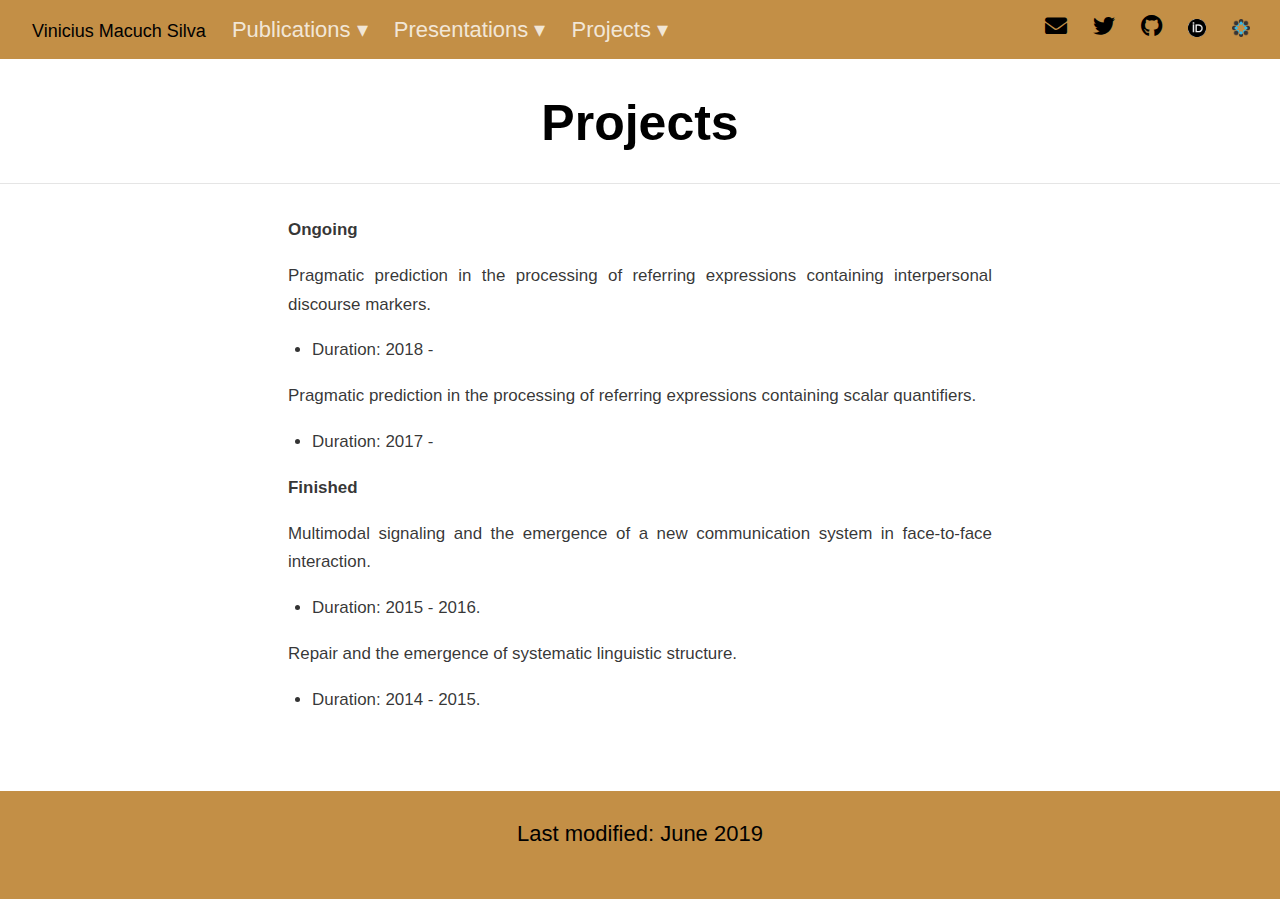
<file: finished-projects.html>
<!DOCTYPE html>

<html xmlns="http://www.w3.org/1999/xhtml" lang="" xml:lang="">

<head>
  <meta charset="utf-8"/>
  <meta name="viewport" content="width=device-width, initial-scale=1"/>
  <meta http-equiv="X-UA-Compatible" content="IE=Edge,chrome=1"/>
  <meta name="generator" content="radix" />

  <style type="text/css">
  /* Hide doc at startup (prevent jankiness while JS renders/transforms) */
  body {
    visibility: hidden;
  }
  </style>

 <!--radix_placeholder_import_source-->
 <!--/radix_placeholder_import_source-->

  <!--radix_placeholder_meta_tags-->
  <title>Vinicius Macuch Silva: Projects</title>
  
  
  
  
  <!--  https://developers.facebook.com/docs/sharing/webmasters#markup -->
  <meta property="og:title" content="Vinicius Macuch Silva: Projects"/>
  <meta property="og:type" content="article"/>
  <meta property="og:locale" content="en_US"/>
  <meta property="og:site_name" content="Vinicius Macuch Silva"/>
  
  <!--  https://dev.twitter.com/cards/types/summary -->
  <meta property="twitter:card" content="summary"/>
  <meta property="twitter:title" content="Vinicius Macuch Silva: Projects"/>
  
  <!--/radix_placeholder_meta_tags-->
  <!--radix_placeholder_rmarkdown_metadata-->
  
  <script type="text/json" id="radix-rmarkdown-metadata">
  {"type":"list","attributes":{"names":{"type":"character","attributes":{},"value":["title"]}},"value":[{"type":"character","attributes":{},"value":["Projects"]}]}
  </script>
  <!--/radix_placeholder_rmarkdown_metadata-->
  <!--radix_placeholder_navigation_in_header-->
  
  <script type="application/javascript">
  
    window.headroom_prevent_pin = false;
  
    window.document.addEventListener("DOMContentLoaded", function (event) {
  
      // initialize headroom for banner
      var header = $('header').get(0);
      var headerHeight = header.offsetHeight;
      var headroom = new Headroom(header, {
        onPin : function() {
          if (window.headroom_prevent_pin) {
            window.headroom_prevent_pin = false;
            headroom.unpin();
          }
        }
      });
      headroom.init();
      if(window.location.hash)
        headroom.unpin();
      $(header).addClass('headroom--transition');
  
      // offset scroll location for banner on hash change
      // (see: https://github.com/WickyNilliams/headroom.js/issues/38)
      window.addEventListener("hashchange", function(event) {
        window.scrollTo(0, window.pageYOffset - (headerHeight + 25));
      });
  
      // responsive menu
      $('.radix-site-header').each(function(i, val) {
        var topnav = $(this);
        var toggle = topnav.find('.nav-toggle');
        toggle.on('click', function() {
          topnav.toggleClass('responsive');
        });
      });
  
      // nav dropdowns
      $('.nav-dropbtn').click(function(e) {
        $(this).next('.nav-dropdown-content').toggleClass('nav-dropdown-active');
        $(this).parent().siblings('.nav-dropdown')
           .children('.nav-dropdown-content').removeClass('nav-dropdown-active');
      });
      $("body").click(function(e){
        $('.nav-dropdown-content').removeClass('nav-dropdown-active');
      });
      $(".nav-dropdown").click(function(e){
        e.stopPropagation();
      });
    });
  </script>
  
  <style type="text/css">
  
  /* Theme (user-documented overrideables for nav appearance) */
  
  .radix-site-nav {
    color: rgba(255, 255, 255, 0.8);
    background-color: #455a64;
    font-size: 15px;
    font-weight: 300;
  }
  
  .radix-site-nav a {
    color: inherit;
    text-decoration: none;
  }
  
  .radix-site-nav a:hover {
    color: white;
  }
  
  @media print {
    .radix-site-nav {
      display: none;
    }
  }
  
  .radix-site-header {
  
  }
  
  .radix-site-footer {
  
  }
  
  
  /* Site Header */
  
  .radix-site-header {
    width: 100%;
    box-sizing: border-box;
    z-index: 3;
  }
  
  .radix-site-header .nav-left {
    display: inline-block;
    margin-left: 8px;
  }
  
  @media screen and (max-width: 768px) {
    .radix-site-header .nav-left {
      margin-left: 0;
    }
  }
  
  
  .radix-site-header .nav-right {
    float: right;
    margin-right: 8px;
  }
  
  .radix-site-header a,
  .radix-site-header .title {
    display: inline-block;
    text-align: center;
    padding: 14px 10px 14px 10px;
  }
  
  .radix-site-header .title {
    font-size: 18px;
  }
  
  .radix-site-header .logo {
    padding: 0;
  }
  
  .radix-site-header .logo img {
    display: none;
    max-height: 20px;
    width: auto;
    margin-bottom: -4px;
  }
  
  .radix-site-header .nav-image img {
    max-height: 18px;
    width: auto;
    display: inline-block;
    margin-bottom: -3px;
  }
  
  
  
  @media screen and (min-width: 1000px) {
    .radix-site-header .logo img {
      display: inline-block;
    }
    .radix-site-header .nav-left {
      margin-left: 20px;
    }
    .radix-site-header .nav-right {
      margin-right: 20px;
    }
    .radix-site-header .title {
      padding-left: 12px;
    }
  }
  
  
  .radix-site-header .nav-toggle {
    display: none;
  }
  
  .nav-dropdown {
    display: inline-block;
    position: relative;
  }
  
  .nav-dropdown .nav-dropbtn {
    border: none;
    outline: none;
    color: rgba(255, 255, 255, 0.8);
    padding: 16px 10px;
    background-color: transparent;
    font-family: inherit;
    font-size: inherit;
    font-weight: inherit;
    margin: 0;
    margin-top: 1px;
    z-index: 2;
  }
  
  .nav-dropdown-content {
    display: none;
    position: absolute;
    background-color: white;
    min-width: 200px;
    border: 1px solid rgba(0,0,0,0.15);
    border-radius: 4px;
    box-shadow: 0px 8px 16px 0px rgba(0,0,0,0.1);
    z-index: 1;
    margin-top: 2px;
    white-space: nowrap;
    padding-top: 4px;
    padding-bottom: 4px;
  }
  
  .nav-dropdown-content hr {
    margin-top: 4px;
    margin-bottom: 4px;
    border: none;
    border-bottom: 1px solid rgba(0, 0, 0, 0.1);
  }
  
  .nav-dropdown-active {
    display: block;
  }
  
  .nav-dropdown-content a, .nav-dropdown-content .nav-dropdown-header {
    color: black;
    padding: 6px 24px;
    text-decoration: none;
    display: block;
    text-align: left;
  }
  
  .nav-dropdown-content .nav-dropdown-header {
    display: block;
    padding: 5px 24px;
    padding-bottom: 0;
    text-transform: uppercase;
    font-size: 14px;
    color: #999999;
    white-space: nowrap;
  }
  
  .nav-dropdown:hover .nav-dropbtn {
    color: white;
  }
  
  .nav-dropdown-content a:hover {
    background-color: #ddd;
    color: black;
  }
  
  .nav-right .nav-dropdown-content {
    margin-left: -45%;
    right: 0;
  }
  
  @media screen and (max-width: 768px) {
    .radix-site-header a, .radix-site-header .nav-dropdown  {display: none;}
    .radix-site-header a.nav-toggle {
      float: right;
      display: block;
    }
    .radix-site-header .title {
      margin-left: 0;
    }
    .radix-site-header .nav-right {
      margin-right: 0;
    }
    .radix-site-header {
      overflow: hidden;
    }
    .nav-right .nav-dropdown-content {
      margin-left: 0;
    }
  }
  
  
  @media screen and (max-width: 768px) {
    .radix-site-header.responsive {position: relative;}
    .radix-site-header.responsive a.nav-toggle {
      position: absolute;
      right: 0;
      top: 0;
    }
    .radix-site-header.responsive a,
    .radix-site-header.responsive .nav-dropdown {
      display: block;
      text-align: left;
    }
    .radix-site-header.responsive .nav-left,
    .radix-site-header.responsive .nav-right {
      width: 100%;
    }
    .radix-site-header.responsive .nav-dropdown {float: none;}
    .radix-site-header.responsive .nav-dropdown-content {position: relative;}
    .radix-site-header.responsive .nav-dropdown .nav-dropbtn {
      display: block;
      width: 100%;
      text-align: left;
    }
  }
  
  /* Site Footer */
  
  .radix-site-footer {
    width: 100%;
    overflow: hidden;
    box-sizing: border-box;
    z-index: 3;
    margin-top: 30px;
    padding-top: 30px;
    padding-bottom: 30px;
    text-align: center;
  }
  
  /* Headroom */
  
  d-title {
    padding-top: 6rem;
  }
  
  @media print {
    d-title {
      padding-top: 4rem;
    }
  }
  
  .headroom {
    z-index: 1000;
    position: fixed;
    top: 0;
    left: 0;
    right: 0;
  }
  
  .headroom--transition {
    transition: all .4s ease-in-out;
  }
  
  .headroom--unpinned {
    top: -100px;
  }
  
  .headroom--pinned {
    top: 0;
  }
  
  </style>
  
  <link href="site_libs/font-awesome-5.1.0/css/all.css" rel="stylesheet"/>
  <link href="site_libs/font-awesome-5.1.0/css/v4-shims.css" rel="stylesheet"/>
  <script src="site_libs/headroom-0.9.4/headroom.min.js"></script>
  <!--/radix_placeholder_navigation_in_header-->
  <!--radix_placeholder_distill-->
  
  <style type="text/css">
  
  body {
    background-color: white;
  }
  
  .pandoc-table {
    width: 100%;
  }
  
  .pandoc-table>caption {
    margin-bottom: 10px;
  }
  
  .pandoc-table th:not([align]) {
    text-align: left;
  }
  
  .pagedtable-footer {
    font-size: 15px;
  }
  
  .html-widget {
    margin-bottom: 2.0em;
  }
  
  .l-screen-inset {
    padding-right: 16px;
  }
  
  .l-screen .caption {
    margin-left: 10px;
  }
  
  .shaded {
    background: rgb(247, 247, 247);
    padding-top: 20px;
    padding-bottom: 20px;
    border-top: 1px solid rgba(0, 0, 0, 0.1);
    border-bottom: 1px solid rgba(0, 0, 0, 0.1);
  }
  
  .shaded .html-widget {
    margin-bottom: 0;
    border: 1px solid rgba(0, 0, 0, 0.1);
  }
  
  .shaded .shaded-content {
    background: white;
  }
  
  .text-output {
    margin-top: 0;
    line-height: 1.5em;
  }
  
  .hidden {
    display: none !important;
  }
  
  d-article {
    padding-bottom: 30px;
  }
  
  d-appendix {
    padding-top: 30px;
  }
  
  d-article>p>img {
    width: 100%;
  }
  
  d-article iframe {
    border: 1px solid rgba(0, 0, 0, 0.1);
    margin-bottom: 2.0em;
    width: 100%;
  }
  
  figure img.external {
    background: white;
    border: 1px solid rgba(0, 0, 0, 0.1);
    box-shadow: 0 1px 8px rgba(0, 0, 0, 0.1);
    padding: 18px;
    box-sizing: border-box;
  }
  
  /* CSS for table of contents */
  
  .d-toc {
    color: rgba(0,0,0,0.8);
    font-size: 0.8em;
    line-height: 1em;
  }
  
  .d-toc-header {
    font-size: 0.6rem;
    font-weight: 400;
    color: rgba(0, 0, 0, 0.5);
    text-transform: uppercase;
    margin-top: 0;
    margin-bottom: 1.3em;
  }
  
  .d-toc a {
    border-bottom: none;
  }
  
  .d-toc ul {
    padding-left: 0;
  }
  
  .d-toc li>ul {
    padding-top: 0.8em;
    padding-left: 16px;
    margin-bottom: 0.6em;
  }
  
  .d-toc ul,
  .d-toc li {
    list-style-type: none;
  }
  
  .d-toc li {
    margin-bottom: 0.9em;
  }
  
  .d-toc-separator {
    margin-top: 20px;
    margin-bottom: 2em;
  }
  
  .d-article-with-toc {
    border-top: none;
    padding-top: 0;
  }
  
  
  
  /* Tweak code blocks (note that this CSS is repeated above in an injection
     into the d-code shadow dom) */
  
  d-code {
    overflow-x: auto !important;
  }
  
  pre.d-code code.d-code {
    padding-left: 10px;
    font-size: 12px;
    border-left: 2px solid rgba(0,0,0,0.1);
  }
  
  pre.text-output {
  
    font-size: 12px;
    color: black;
    background: none;
    font-family: Consolas, Monaco, 'Andale Mono', 'Ubuntu Mono', monospace;
    text-align: left;
    white-space: pre;
    word-spacing: normal;
    word-break: normal;
    word-wrap: normal;
    line-height: 1.5;
  
    -moz-tab-size: 4;
    -o-tab-size: 4;
    tab-size: 4;
  
    -webkit-hyphens: none;
    -moz-hyphens: none;
    -ms-hyphens: none;
    hyphens: none;
  }
  
  @media(min-width: 768px) {
  
  d-code {
    overflow-x: visible !important;
  }
  
  pre.d-code code.d-code  {
      padding-left: 18px;
      font-size: 14px;
  }
  pre.text-output {
    font-size: 14px;
  }
  }
  
  /* Figure */
  
  .figure {
    position: relative;
    margin-bottom: 2.5em;
    margin-top: 1.5em;
  }
  
  .figure img {
    width: 100%;
  }
  
  .figure .caption {
    color: rgba(0, 0, 0, 0.6);
    font-size: 12px;
    line-height: 1.5em;
  }
  
  .figure img.external {
    background: white;
    border: 1px solid rgba(0, 0, 0, 0.1);
    box-shadow: 0 1px 8px rgba(0, 0, 0, 0.1);
    padding: 18px;
    box-sizing: border-box;
  }
  
  .figure .caption a {
    color: rgba(0, 0, 0, 0.6);
  }
  
  .figure .caption b,
  .figure .caption strong, {
    font-weight: 600;
    color: rgba(0, 0, 0, 1.0);
  }
  
  
  
  /* Tweak 1000px media break to show more text */
  
  @media(min-width: 1000px) {
    .base-grid,
    distill-header,
    d-title,
    d-abstract,
    d-article,
    d-appendix,
    distill-appendix,
    d-byline,
    d-footnote-list,
    d-citation-list,
    distill-footer {
      grid-template-columns: [screen-start] 1fr [page-start kicker-start] 80px [middle-start] 50px [text-start kicker-end] 65px 65px 65px 65px 65px 65px 65px 65px [text-end gutter-start] 65px [middle-end] 65px [page-end gutter-end] 1fr [screen-end];
      grid-column-gap: 16px;
    }
  
    .grid {
      grid-column-gap: 16px;
    }
  
    d-article {
      font-size: 1.06rem;
      line-height: 1.7em;
    }
    figure .caption, .figure .caption, figure figcaption {
      font-size: 13px;
    }
  }
  
  @media(min-width: 1180px) {
    .base-grid,
    distill-header,
    d-title,
    d-abstract,
    d-article,
    d-appendix,
    distill-appendix,
    d-byline,
    d-footnote-list,
    d-citation-list,
    distill-footer {
      grid-template-columns: [screen-start] 1fr [page-start kicker-start] 60px [middle-start] 60px [text-start kicker-end] 60px 60px 60px 60px 60px 60px 60px 60px [text-end gutter-start] 60px [middle-end] 60px [page-end gutter-end] 1fr [screen-end];
      grid-column-gap: 32px;
    }
  
    .grid {
      grid-column-gap: 32px;
    }
  }
  
  
  /* Get the citation styles for the appendix (not auto-injected on render since
     we do our own rendering of the citation appendix) */
  
  d-appendix .citation-appendix,
  .d-appendix .citation-appendix {
    font-size: 11px;
    line-height: 15px;
    border-left: 1px solid rgba(0, 0, 0, 0.1);
    padding-left: 18px;
    border: 1px solid rgba(0,0,0,0.1);
    background: rgba(0, 0, 0, 0.02);
    padding: 10px 18px;
    border-radius: 3px;
    color: rgba(150, 150, 150, 1);
    overflow: hidden;
    margin-top: -12px;
    white-space: pre-wrap;
    word-wrap: break-word;
  }
  
  
  /* Social footer */
  
  .social_footer {
    margin-top: 30px;
    margin-bottom: 0;
    color: rgba(0,0,0,0.67);
  }
  
  .disqus-comments {
    margin-right: 30px;
  }
  
  .disqus-comment-count {
    border-bottom: 1px solid rgba(0, 0, 0, 0.4);
    cursor: pointer;
  }
  
  #disqus_thread {
    margin-top: 30px;
  }
  
  .article-sharing a {
    border-bottom: none;
    margin-right: 8px;
  }
  
  .article-sharing a:hover {
    border-bottom: none;
  }
  
  .sidebar-section.subscribe {
    font-size: 12px;
    line-height: 1.6em;
  }
  
  .subscribe p {
    margin-bottom: 0.5em;
  }
  
  
  .article-footer .subscribe {
    font-size: 15px;
    margin-top: 45px;
  }
  
  
  /* Improve display for browsers without grid (IE/Edge <= 15) */
  
  .downlevel {
    line-height: 1.6em;
    font-family: -apple-system, BlinkMacSystemFont, "Segoe UI", Roboto, Oxygen, Ubuntu, Cantarell, "Fira Sans", "Droid Sans", "Helvetica Neue", Arial, sans-serif;
    margin: 0;
  }
  
  .downlevel .d-title {
    padding-top: 6rem;
    padding-bottom: 1.5rem;
  }
  
  .downlevel .d-title h1 {
    font-size: 50px;
    font-weight: 700;
    line-height: 1.1em;
    margin: 0 0 0.5rem;
  }
  
  .downlevel .d-title p {
    font-weight: 300;
    font-size: 1.2rem;
    line-height: 1.55em;
    margin-top: 0;
  }
  
  .downlevel .d-byline {
    padding-top: 0.8em;
    padding-bottom: 0.8em;
    font-size: 0.8rem;
    line-height: 1.8em;
  }
  
  .downlevel .section-separator {
    border: none;
    border-top: 1px solid rgba(0, 0, 0, 0.1);
  }
  
  .downlevel .d-article {
    font-size: 1.06rem;
    line-height: 1.7em;
    padding-top: 1rem;
    padding-bottom: 2rem;
  }
  
  
  .downlevel .d-appendix {
    padding-left: 0;
    padding-right: 0;
    max-width: none;
    font-size: 0.8em;
    line-height: 1.7em;
    margin-bottom: 0;
    color: rgba(0,0,0,0.5);
    padding-top: 40px;
    padding-bottom: 48px;
  }
  
  .downlevel .footnotes ol {
    padding-left: 13px;
  }
  
  .downlevel .base-grid,
  .downlevel .distill-header,
  .downlevel .d-title,
  .downlevel .d-abstract,
  .downlevel .d-article,
  .downlevel .d-appendix,
  .downlevel .distill-appendix,
  .downlevel .d-byline,
  .downlevel .d-footnote-list,
  .downlevel .d-citation-list,
  .downlevel .distill-footer,
  .downlevel .appendix-bottom,
  .downlevel .posts-container {
    padding-left: 40px;
    padding-right: 40px;
  }
  
  @media(min-width: 768px) {
    .downlevel .base-grid,
    .downlevel .distill-header,
    .downlevel .d-title,
    .downlevel .d-abstract,
    .downlevel .d-article,
    .downlevel .d-appendix,
    .downlevel .distill-appendix,
    .downlevel .d-byline,
    .downlevel .d-footnote-list,
    .downlevel .d-citation-list,
    .downlevel .distill-footer,
    .downlevel .appendix-bottom,
    .downlevel .posts-container {
    padding-left: 150px;
    padding-right: 150px;
    max-width: 900px;
  }
  }
  
  .downlevel pre code {
    display: block;
    border-left: 2px solid rgba(0, 0, 0, .1);
    padding: 0 0 0 20px;
    font-size: 14px;
  }
  
  .downlevel code, .downlevel pre {
    color: black;
    background: none;
    font-family: Consolas, Monaco, 'Andale Mono', 'Ubuntu Mono', monospace;
    text-align: left;
    white-space: pre;
    word-spacing: normal;
    word-break: normal;
    word-wrap: normal;
    line-height: 1.5;
  
    -moz-tab-size: 4;
    -o-tab-size: 4;
    tab-size: 4;
  
    -webkit-hyphens: none;
    -moz-hyphens: none;
    -ms-hyphens: none;
    hyphens: none;
  }
  
  </style>
  
  <script type="application/javascript">
  
  function is_downlevel_browser() {
    if (bowser.isUnsupportedBrowser({ msie: "12", msedge: "16"},
                                   window.navigator.userAgent)) {
      return true;
    } else {
      return window.load_distill_framework === undefined;
    }
  }
  
  // show body when load is complete
  function on_load_complete() {
  
    // set body to visible
    document.body.style.visibility = 'visible';
  
    // force redraw for leaflet widgets
    if (window.HTMLWidgets) {
      var maps = window.HTMLWidgets.findAll(".leaflet");
      $.each(maps, function(i, el) {
        var map = this.getMap();
        map.invalidateSize();
        map.eachLayer(function(layer) {
          if (layer instanceof L.TileLayer)
            layer.redraw();
        });
      });
    }
  
    // trigger 'shown' so htmlwidgets resize
    $('d-article').trigger('shown');
  }
  
  function init_distill() {
  
    init_common();
  
    // create front matter
    var front_matter = $('<d-front-matter></d-front-matter>');
    $('#distill-front-matter').wrap(front_matter);
  
    // create d-title
    $('.d-title').changeElementType('d-title');
  
    // create d-byline
    var byline = $('<d-byline></d-byline>');
    $('.d-byline').replaceWith(byline);
  
    // create d-article
    var article = $('<d-article></d-article>');
    $('.d-article').wrap(article).children().unwrap();
  
    // move posts container into article
    $('.posts-container').appendTo($('d-article'));
  
    // create d-appendix
    $('.d-appendix').changeElementType('d-appendix');
  
    // create d-bibliography
    var bibliography = $('<d-bibliography></d-bibliography>');
    $('#distill-bibliography').wrap(bibliography);
  
    // flag indicating that we have appendix items
    var appendix = $('.appendix-bottom').children('h3').length > 0;
  
    // replace citations with <d-cite>
    $('.citation').each(function(i, val) {
      appendix = true;
      var cites = $(this).attr('data-cites').split(" ");
      var dt_cite = $('<d-cite></d-cite>');
      dt_cite.attr('key', cites.join());
      $(this).replaceWith(dt_cite);
    });
    // remove refs
    $('#refs').remove();
  
    // replace footnotes with <d-footnote>
    $('.footnote-ref').each(function(i, val) {
      appendix = true;
      var href = $(this).attr('href');
      var id = href.replace('#', '');
      var fn = $('#' + id);
      var fn_p = $('#' + id + '>p');
      fn_p.find('.footnote-back').remove();
      var text = fn_p.html();
      var dtfn = $('<d-footnote></d-footnote>');
      dtfn.html(text);
      $(this).replaceWith(dtfn);
    });
    // remove footnotes
    $('.footnotes').remove();
  
    $('h1.appendix, h2.appendix').each(function(i, val) {
      $(this).changeElementType('h3');
    });
    $('h3.appendix').each(function(i, val) {
      var id = $(this).attr('id');
      $('.d-toc a[href="#' + id + '"]').parent().remove();
      appendix = true;
      $(this).nextUntil($('h1, h2, h3')).addBack().appendTo($('d-appendix'));
    });
  
    // show d-appendix if we have appendix content
    $("d-appendix").css('display', appendix ? 'grid' : 'none');
  
    // replace code blocks with d-code
    $('pre>code').each(function(i, val) {
      var code = $(this);
      var pre = code.parent();
      var clz = "";
      var language = pre.attr('class');
      if (language) {
        // map unknown languages to "clike" (without this they just dissapear)
        if ($.inArray(language, ["bash", "clike", "css", "go", "html",
                                 "javascript", "js", "julia", "lua", "markdown",
                                 "markup", "mathml", "python", "svg", "xml"]) == -1)
          language = "clike";
        language = ' language="' + language + '"';
        var dt_code = $('<d-code block' + language + clz + '></d-code>');
        dt_code.text(code.text());
        pre.replaceWith(dt_code);
      } else {
        code.addClass('text-output').unwrap().changeElementType('pre');
      }
    });
  
    // localize layout chunks to just output
    $('.layout-chunk').each(function(i, val) {
  
      // capture layout
      var layout = $(this).attr('data-layout');
  
      // apply layout to markdown level block elements
      var elements = $(this).children().not('d-code, pre.text-output, script');
      elements.each(function(i, el) {
        var layout_div = $('<div class="' + layout + '"></div>');
        if (layout_div.hasClass('shaded')) {
          var shaded_content = $('<div class="shaded-content"></div>');
          $(this).wrap(shaded_content);
          $(this).parent().wrap(layout_div);
        } else {
          $(this).wrap(layout_div);
        }
      });
  
  
      // unwrap the layout-chunk div
      $(this).children().unwrap();
    });
  
    // load distill framework
    load_distill_framework();
  
    // wait for window.distillRunlevel == 4 to do post processing
    function distill_post_process() {
  
      if (!window.distillRunlevel || window.distillRunlevel < 4)
        return;
  
      // hide author/affiliations entirely if we have no authors
      var front_matter = JSON.parse($("#distill-front-matter").html());
      var have_authors = front_matter.authors && front_matter.authors.length > 0;
      if (!have_authors)
        $('d-byline').addClass('hidden');
  
      // table of contents
      if (have_authors) // adjust border if we are in authors
        $('.d-toc').parent().addClass('d-article-with-toc');
  
      // strip links that point to #
      $('.authors-affiliations').find('a[href="#"]').removeAttr('href');
  
      // hide elements of author/affiliations grid that have no value
      function hide_byline_column(caption) {
        $('d-byline').find('h3:contains("' + caption + '")').parent().css('visibility', 'hidden');
      }
  
      // affiliations
      var have_affiliations = false;
      for (var i = 0; i<front_matter.authors.length; ++i) {
        var author = front_matter.authors[i];
        if (author.affiliation !== "&nbsp;") {
          have_affiliations = true;
          break;
        }
      }
      if (!have_affiliations)
        $('d-byline').find('h3:contains("Affiliations")').css('visibility', 'hidden');
  
      // published date
      if (!front_matter.publishedDate)
        hide_byline_column("Published");
  
      // document object identifier
      var doi = $('d-byline').find('h3:contains("DOI")');
      var doi_p = doi.next().empty();
      if (!front_matter.doi) {
        // if we have a citation and valid citationText then link to that
        if ($('#citation').length > 0 && front_matter.citationText) {
          doi.html('Citation');
          $('<a href="#citation"></a>')
            .text(front_matter.citationText)
            .appendTo(doi_p);
        } else {
          hide_byline_column("DOI");
        }
      } else {
        $('<a></a>')
           .attr('href', "https://doi.org/" + front_matter.doi)
           .html(front_matter.doi)
           .appendTo(doi_p);
      }
  
       // change plural form of authors/affiliations
      if (front_matter.authors.length === 1) {
        var grid = $('.authors-affiliations');
        grid.children('h3:contains("Authors")').text('Author');
        grid.children('h3:contains("Affiliations")').text('Affiliation');
      }
  
      // inject pre code styles (can't do this with a global stylesheet b/c a shadow root is used)
      $('d-code').each(function(i, val) {
        var style = document.createElement('style');
        style.innerHTML = 'pre code { padding-left: 10px; font-size: 12px; border-left: 2px solid rgba(0,0,0,0.1); } ' +
                          '@media(min-width: 768px) { pre code { padding-left: 18px; font-size: 14px; } }';
        if (this.shadowRoot)
          this.shadowRoot.appendChild(style);
      });
  
      // move appendix-bottom entries to the bottom
      $('.appendix-bottom').appendTo('d-appendix').children().unwrap();
      $('.appendix-bottom').remove();
  
      // clear polling timer
      clearInterval(tid);
  
      // show body now that everything is ready
      on_load_complete();
    }
  
    var tid = setInterval(distill_post_process, 50);
    distill_post_process();
  
  }
  
  function init_downlevel() {
  
    init_common();
  
     // insert hr after d-title
    $('.d-title').after($('<hr class="section-separator"/>'));
  
    // check if we have authors
    var front_matter = JSON.parse($("#distill-front-matter").html());
    var have_authors = front_matter.authors && front_matter.authors.length > 0;
  
    // manage byline/border
    if (!have_authors)
      $('.d-byline').remove();
    $('.d-byline').after($('<hr class="section-separator"/>'));
    $('.d-byline a').remove();
  
    // remove toc
    $('.d-toc-header').remove();
    $('.d-toc').remove();
    $('.d-toc-separator').remove();
  
    // move appendix elements
    $('h1.appendix, h2.appendix').each(function(i, val) {
      $(this).changeElementType('h3');
    });
    $('h3.appendix').each(function(i, val) {
      $(this).nextUntil($('h1, h2, h3')).addBack().appendTo($('.d-appendix'));
    });
  
  
    // inject headers into references and footnotes
    var refs_header = $('<h3></h3>');
    refs_header.text('References');
    $('#refs').prepend(refs_header);
  
    var footnotes_header = $('<h3></h3');
    footnotes_header.text('Footnotes');
    $('.footnotes').children('hr').first().replaceWith(footnotes_header);
  
    // move appendix-bottom entries to the bottom
    $('.appendix-bottom').appendTo('.d-appendix').children().unwrap();
    $('.appendix-bottom').remove();
  
    // remove appendix if it's empty
    if ($('.d-appendix').children().length === 0)
      $('.d-appendix').remove();
  
    // prepend separator above appendix
    $('.d-appendix').before($('<hr class="section-separator" style="clear: both"/>'));
  
    // trim code
    $('pre>code').each(function(i, val) {
      $(this).html($.trim($(this).html()));
    });
  
    // move posts-container right before article
    $('.posts-container').insertBefore($('.d-article'));
  
    $('body').addClass('downlevel');
  
    on_load_complete();
  }
  
  
  function init_common() {
  
    // jquery plugin to change element types
    (function($) {
      $.fn.changeElementType = function(newType) {
        var attrs = {};
  
        $.each(this[0].attributes, function(idx, attr) {
          attrs[attr.nodeName] = attr.nodeValue;
        });
  
        this.replaceWith(function() {
          return $("<" + newType + "/>", attrs).append($(this).contents());
        });
      };
    })(jQuery);
  
    // prevent underline for linked images
    $('a > img').parent().css({'border-bottom' : 'none'});
  
    // mark non-body figures created by knitr chunks as 100% width
    $('.layout-chunk').each(function(i, val) {
      var figures = $(this).find('img, .html-widget');
      if ($(this).attr('data-layout') !== "l-body") {
        figures.css('width', '100%');
      } else {
        figures.css('max-width', '100%');
        figures.filter("[width]").each(function(i, val) {
          var fig = $(this);
          fig.css('width', fig.attr('width') + 'px');
        });
  
      }
    });
  
    // auto-append index.html to post-preview links in file: protocol
    // and in rstudio ide preview
    $('.post-preview').each(function(i, val) {
      if (window.location.protocol === "file:")
        $(this).attr('href', $(this).attr('href') + "index.html");
    });
  
    // get rid of index.html references in header
    if (window.location.protocol !== "file:") {
      $('.radix-site-header a[href]').each(function(i,val) {
        $(this).attr('href', $(this).attr('href').replace("index.html", "./"));
      });
    }
  
    // add class to pandoc style tables
    $('tr.header').parent('thead').parent('table').addClass('pandoc-table');
    $('.kable-table').children('table').addClass('pandoc-table');
  
    // add figcaption style to table captions
    $('caption').parent('table').addClass("figcaption");
  
    // initialize posts list
    if (window.init_posts_list)
      window.init_posts_list();
  
    // implmement disqus comment link
    $('.disqus-comment-count').click(function() {
      window.headroom_prevent_pin = true;
      $('#disqus_thread').toggleClass('hidden');
      if (!$('#disqus_thread').hasClass('hidden')) {
        var offset = $(this).offset();
        $(window).resize();
        $('html, body').animate({
          scrollTop: offset.top - 35
        });
      }
    });
  }
  
  document.addEventListener('DOMContentLoaded', function() {
    if (is_downlevel_browser())
      init_downlevel();
    else
      window.addEventListener('WebComponentsReady', init_distill);
  });
  
  </script>
  
  <!--/radix_placeholder_distill-->
  <script src="site_libs/jquery-1.11.3/jquery.min.js"></script>
  <script src="site_libs/bowser-1.9.3/bowser.min.js"></script>
  <script src="site_libs/webcomponents-2.0.0/webcomponents.js"></script>
  <script src="site_libs/distill-2.2.21/template.v2.js"></script>
  <!--radix_placeholder_site_in_header-->
  <style type="text/css">
  .radix-site-nav {
    color: rgba(0, 0, 0, 1);
    background-color: #c38f46;
    font-size: 22px;
    font-weight: 300;
  }
  
  .radix-site-nav a {
    color: inherit;
    text-decoration: none;
  }
  
  .radix-site-nav a:hover {
    color: white;
  }
  
  .radix-site-header {
  }
  
  .radix-site-footer {
  }
  
  @media print {
    .radix-site-nav {
      display: none;
    }
  }
  
  body{
    font-size: 28pt;
  }
  
  h1 {
    font:size 40pt;
  }
  </style>
  <!--/radix_placeholder_site_in_header-->

  <link rel="stylesheet" href="styles.css" type="text/css"/>

</head>

<body>

<!--radix_placeholder_front_matter-->

<script id="distill-front-matter" type="text/json">
{"title":"Projects","authors":[]}
</script>

<!--/radix_placeholder_front_matter-->
<!--radix_placeholder_navigation_before_body-->
<header class="header header--fixed" role="banner">
<nav class="radix-site-nav radix-site-header">
<div class="nav-left">
<a href="index.html" class="title">Vinicius Macuch Silva</a>
<div class="nav-dropdown">
<button class="nav-dropbtn">
Publications
 
<span class="down-arrow">&#x25BE;</span>
</button>
<div class="nav-dropdown-content">
<a href="conference-papers.html">Conference papers</a>
<hr/>
<a href="journal-papers.html">Journal papers</a>
</div>
</div>
<div class="nav-dropdown">
<button class="nav-dropbtn">
Presentations
 
<span class="down-arrow">&#x25BE;</span>
</button>
<div class="nav-dropdown-content">
<a href="conference-posters.html">Conference posters</a>
<hr/>
<a href="peer-reviewed-talks.html">Peer-reviewed talks</a>
</div>
</div>
<div class="nav-dropdown">
<button class="nav-dropbtn">
Projects
 
<span class="down-arrow">&#x25BE;</span>
</button>
<div class="nav-dropdown-content">
<a href="finished-projects.html">Finished</a>
<hr/>
<a href="ongoing-projects.html">Ongoing</a>
</div>
</div>
</div>
<div class="nav-right">
<a href="mailto:vini.macuch@gmail.com">
<i class="fas fa-envelope"></i>
</a>
<a href="https://twitter.com/MacuchSilvaVini">
<i class="fab fa-twitter"></i>
</a>
<a href="https://github.com/vini-macuch-silva">
<i class="fab fa-github"></i>
</a>
<a href="https://orcid.org/0000-0002-3370-4157" class="nav-image">
<img src="images/ORCID-iD_icon-bw-24x24.png"/>
</a>
<a href="https://osf.io/7wd6e/" class="nav-image">
<img src="images/OSF.png"/>
</a>
<a href="javascript:void(0);" class="nav-toggle">&#9776;</a>
</div>
</nav>
</header>
<!--/radix_placeholder_navigation_before_body-->
<!--radix_placeholder_site_before_body-->
<!--/radix_placeholder_site_before_body-->

<div class="d-title">
<h1>Projects</h1>

</div>


<div class="d-article">
<style>
body {
  text-align: justify}

h1 {
  text-align: center
}
</style>
<p><strong>Ongoing</strong></p>
<p>Pragmatic prediction in the processing of referring expressions containing interpersonal discourse markers.</p>
<ul>
<li>Duration: 2018 -</li>
</ul>
<p>Pragmatic prediction in the processing of referring expressions containing scalar quantifiers.</p>
<ul>
<li>Duration: 2017 -</li>
</ul>
<p><strong>Finished</strong></p>
<p>Multimodal signaling and the emergence of a new communication system in face-to-face interaction.</p>
<ul>
<li>Duration: 2015 - 2016.</li>
</ul>
<p>Repair and the emergence of systematic linguistic structure.</p>
<ul>
<li>Duration: 2014 - 2015.</li>
</ul>
<!--radix_placeholder_article_footer-->
<!--/radix_placeholder_article_footer-->
</div>

<div class="d-appendix">
</div>


<!--radix_placeholder_site_after_body-->
<!--/radix_placeholder_site_after_body-->
<!--radix_placeholder_appendices-->
<div class="appendix-bottom"></div>
<!--/radix_placeholder_appendices-->
<!--radix_placeholder_navigation_after_body-->
<div class="radix-site-nav radix-site-footer">
<p>Last modified: June 2019</p>
</div>
<!--/radix_placeholder_navigation_after_body-->

</body>

</html>
</file>
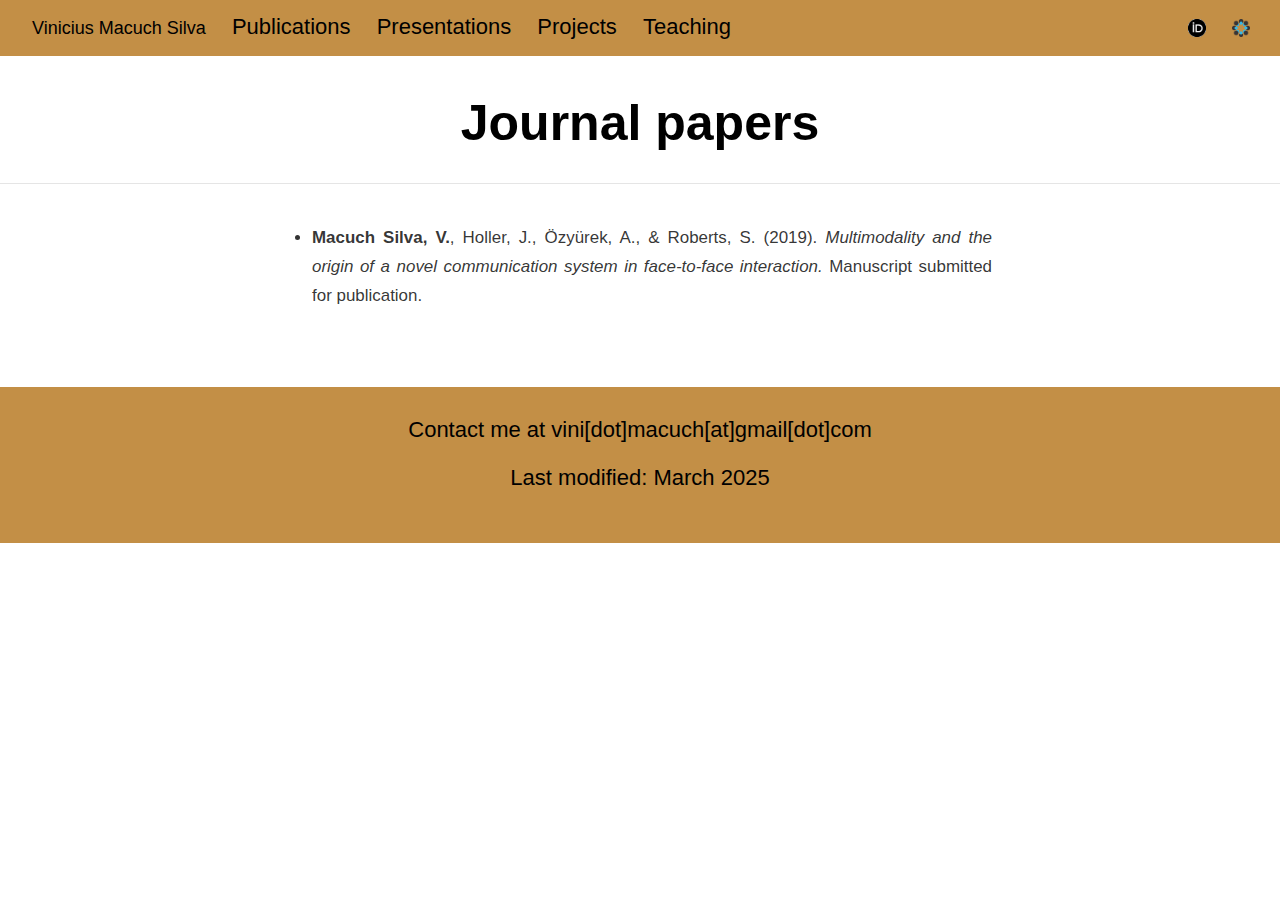
<file: journal-papers.html>
<!DOCTYPE html>

<html xmlns="http://www.w3.org/1999/xhtml" lang="" xml:lang="">

<head>
  <meta charset="utf-8"/>
  <meta name="viewport" content="width=device-width, initial-scale=1"/>
  <meta http-equiv="X-UA-Compatible" content="IE=Edge,chrome=1"/>
  <meta name="generator" content="distill" />

  <style type="text/css">
  /* Hide doc at startup (prevent jankiness while JS renders/transforms) */
  body {
    visibility: hidden;
  }
  </style>

 <!--radix_placeholder_import_source-->
 <!--/radix_placeholder_import_source-->

<style type="text/css">code{white-space: pre;}</style>
<style type="text/css" data-origin="pandoc">
pre > code.sourceCode { white-space: pre; position: relative; }
pre > code.sourceCode > span { display: inline-block; line-height: 1.25; }
pre > code.sourceCode > span:empty { height: 1.2em; }
.sourceCode { overflow: visible; }
code.sourceCode > span { color: inherit; text-decoration: inherit; }
div.sourceCode { margin: 1em 0; }
pre.sourceCode { margin: 0; }
@media screen {
div.sourceCode { overflow: auto; }
}
@media print {
pre > code.sourceCode { white-space: pre-wrap; }
pre > code.sourceCode > span { text-indent: -5em; padding-left: 5em; }
}
pre.numberSource code
  { counter-reset: source-line 0; }
pre.numberSource code > span
  { position: relative; left: -4em; counter-increment: source-line; }
pre.numberSource code > span > a:first-child::before
  { content: counter(source-line);
    position: relative; left: -1em; text-align: right; vertical-align: baseline;
    border: none; display: inline-block;
    -webkit-touch-callout: none; -webkit-user-select: none;
    -khtml-user-select: none; -moz-user-select: none;
    -ms-user-select: none; user-select: none;
    padding: 0 4px; width: 4em;
    color: #aaaaaa;
  }
pre.numberSource { margin-left: 3em; border-left: 1px solid #aaaaaa;  padding-left: 4px; }
div.sourceCode
  { color: #00769e; background-color: #f1f3f5; }
@media screen {
pre > code.sourceCode > span > a:first-child::before { text-decoration: underline; }
}
code span { color: #00769e; } /* Normal */
code span.al { color: #ad0000; } /* Alert */
code span.an { color: #5e5e5e; } /* Annotation */
code span.at { color: #657422; } /* Attribute */
code span.bn { color: #ad0000; } /* BaseN */
code span.bu { } /* BuiltIn */
code span.cf { color: #00769e; } /* ControlFlow */
code span.ch { color: #20794d; } /* Char */
code span.cn { color: #8f5902; } /* Constant */
code span.co { color: #5e5e5e; } /* Comment */
code span.cv { color: #5e5e5e; font-style: italic; } /* CommentVar */
code span.do { color: #5e5e5e; font-style: italic; } /* Documentation */
code span.dt { color: #ad0000; } /* DataType */
code span.dv { color: #ad0000; } /* DecVal */
code span.er { color: #ad0000; } /* Error */
code span.ex { } /* Extension */
code span.fl { color: #ad0000; } /* Float */
code span.fu { color: #4758ab; } /* Function */
code span.im { } /* Import */
code span.in { color: #5e5e5e; } /* Information */
code span.kw { color: #00769e; } /* Keyword */
code span.op { color: #5e5e5e; } /* Operator */
code span.ot { color: #00769e; } /* Other */
code span.pp { color: #ad0000; } /* Preprocessor */
code span.sc { color: #5e5e5e; } /* SpecialChar */
code span.ss { color: #20794d; } /* SpecialString */
code span.st { color: #20794d; } /* String */
code span.va { color: #111111; } /* Variable */
code span.vs { color: #20794d; } /* VerbatimString */
code span.wa { color: #5e5e5e; font-style: italic; } /* Warning */
</style>


  <!--radix_placeholder_meta_tags-->
  <title>Vinicius Macuch Silva: Journal papers</title>




  <!--  https://developers.facebook.com/docs/sharing/webmasters#markup -->
  <meta property="og:title" content="Vinicius Macuch Silva: Journal papers"/>
  <meta property="og:type" content="article"/>
  <meta property="og:locale" content="en_US"/>
  <meta property="og:site_name" content="Vinicius Macuch Silva"/>

  <!--  https://dev.twitter.com/cards/types/summary -->
  <meta property="twitter:card" content="summary"/>
  <meta property="twitter:title" content="Vinicius Macuch Silva: Journal papers"/>

  <!--/radix_placeholder_meta_tags-->
  <!--radix_placeholder_rmarkdown_metadata-->

  <script type="text/json" id="radix-rmarkdown-metadata">
  {"type":"list","attributes":{"names":{"type":"character","attributes":{},"value":["title"]}},"value":[{"type":"character","attributes":{},"value":["Journal papers"]}]}
  </script>
  <!--/radix_placeholder_rmarkdown_metadata-->
  <!--radix_placeholder_navigation_in_header-->
  <meta name="distill:offset" content=""/>

  <script type="application/javascript">

    window.headroom_prevent_pin = false;

    window.document.addEventListener("DOMContentLoaded", function (event) {

      // initialize headroom for banner
      var header = $('header').get(0);
      var headerHeight = header.offsetHeight;
      var headroom = new Headroom(header, {
        tolerance: 5,
        onPin : function() {
          if (window.headroom_prevent_pin) {
            window.headroom_prevent_pin = false;
            headroom.unpin();
          }
        }
      });
      headroom.init();
      if(window.location.hash)
        headroom.unpin();
      $(header).addClass('headroom--transition');

      // offset scroll location for banner on hash change
      // (see: https://github.com/WickyNilliams/headroom.js/issues/38)
      window.addEventListener("hashchange", function(event) {
        window.scrollTo(0, window.pageYOffset - (headerHeight + 25));
      });

      // responsive menu
      $('.distill-site-header').each(function(i, val) {
        var topnav = $(this);
        var toggle = topnav.find('.nav-toggle');
        toggle.on('click', function() {
          topnav.toggleClass('responsive');
        });
      });

      // nav dropdowns
      $('.nav-dropbtn').click(function(e) {
        $(this).next('.nav-dropdown-content').toggleClass('nav-dropdown-active');
        $(this).parent().siblings('.nav-dropdown')
           .children('.nav-dropdown-content').removeClass('nav-dropdown-active');
      });
      $("body").click(function(e){
        $('.nav-dropdown-content').removeClass('nav-dropdown-active');
      });
      $(".nav-dropdown").click(function(e){
        e.stopPropagation();
      });
    });
  </script>

  <style type="text/css">

  /* Theme (user-documented overrideables for nav appearance) */

  .distill-site-nav {
    color: rgba(255, 255, 255, 0.8);
    background-color: #0F2E3D;
    font-size: 15px;
    font-weight: 300;
  }

  .distill-site-nav a {
    color: inherit;
    text-decoration: none;
  }

  .distill-site-nav a:hover {
    color: white;
  }

  @media print {
    .distill-site-nav {
      display: none;
    }
  }

  .distill-site-header {

  }

  .distill-site-footer {

  }


  /* Site Header */

  .distill-site-header {
    width: 100%;
    box-sizing: border-box;
    z-index: 3;
  }

  .distill-site-header .nav-left {
    display: inline-block;
    margin-left: 8px;
  }

  @media screen and (max-width: 768px) {
    .distill-site-header .nav-left {
      margin-left: 0;
    }
  }


  .distill-site-header .nav-right {
    float: right;
    margin-right: 8px;
  }

  .distill-site-header a,
  .distill-site-header .title {
    display: inline-block;
    text-align: center;
    padding: 14px 10px 14px 10px;
  }

  .distill-site-header .title {
    font-size: 18px;
    min-width: 150px;
  }

  .distill-site-header .logo {
    padding: 0;
  }

  .distill-site-header .logo img {
    display: none;
    max-height: 20px;
    width: auto;
    margin-bottom: -4px;
  }

  .distill-site-header .nav-image img {
    max-height: 18px;
    width: auto;
    display: inline-block;
    margin-bottom: -3px;
  }



  @media screen and (min-width: 1000px) {
    .distill-site-header .logo img {
      display: inline-block;
    }
    .distill-site-header .nav-left {
      margin-left: 20px;
    }
    .distill-site-header .nav-right {
      margin-right: 20px;
    }
    .distill-site-header .title {
      padding-left: 12px;
    }
  }


  .distill-site-header .nav-toggle {
    display: none;
  }

  .nav-dropdown {
    display: inline-block;
    position: relative;
  }

  .nav-dropdown .nav-dropbtn {
    border: none;
    outline: none;
    color: rgba(255, 255, 255, 0.8);
    padding: 16px 10px;
    background-color: transparent;
    font-family: inherit;
    font-size: inherit;
    font-weight: inherit;
    margin: 0;
    margin-top: 1px;
    z-index: 2;
  }

  .nav-dropdown-content {
    display: none;
    position: absolute;
    background-color: white;
    min-width: 200px;
    border: 1px solid rgba(0,0,0,0.15);
    border-radius: 4px;
    box-shadow: 0px 8px 16px 0px rgba(0,0,0,0.1);
    z-index: 1;
    margin-top: 2px;
    white-space: nowrap;
    padding-top: 4px;
    padding-bottom: 4px;
  }

  .nav-dropdown-content hr {
    margin-top: 4px;
    margin-bottom: 4px;
    border: none;
    border-bottom: 1px solid rgba(0, 0, 0, 0.1);
  }

  .nav-dropdown-active {
    display: block;
  }

  .nav-dropdown-content a, .nav-dropdown-content .nav-dropdown-header {
    color: black;
    padding: 6px 24px;
    text-decoration: none;
    display: block;
    text-align: left;
  }

  .nav-dropdown-content .nav-dropdown-header {
    display: block;
    padding: 5px 24px;
    padding-bottom: 0;
    text-transform: uppercase;
    font-size: 14px;
    color: #999999;
    white-space: nowrap;
  }

  .nav-dropdown:hover .nav-dropbtn {
    color: white;
  }

  .nav-dropdown-content a:hover {
    background-color: #ddd;
    color: black;
  }

  .nav-right .nav-dropdown-content {
    margin-left: -45%;
    right: 0;
  }

  @media screen and (max-width: 768px) {
    .distill-site-header a, .distill-site-header .nav-dropdown  {display: none;}
    .distill-site-header a.nav-toggle {
      float: right;
      display: block;
    }
    .distill-site-header .title {
      margin-left: 0;
    }
    .distill-site-header .nav-right {
      margin-right: 0;
    }
    .distill-site-header {
      overflow: hidden;
    }
    .nav-right .nav-dropdown-content {
      margin-left: 0;
    }
  }


  @media screen and (max-width: 768px) {
    .distill-site-header.responsive {position: relative; min-height: 500px; }
    .distill-site-header.responsive a.nav-toggle {
      position: absolute;
      right: 0;
      top: 0;
    }
    .distill-site-header.responsive a,
    .distill-site-header.responsive .nav-dropdown {
      display: block;
      text-align: left;
    }
    .distill-site-header.responsive .nav-left,
    .distill-site-header.responsive .nav-right {
      width: 100%;
    }
    .distill-site-header.responsive .nav-dropdown {float: none;}
    .distill-site-header.responsive .nav-dropdown-content {position: relative;}
    .distill-site-header.responsive .nav-dropdown .nav-dropbtn {
      display: block;
      width: 100%;
      text-align: left;
    }
  }

  /* Site Footer */

  .distill-site-footer {
    width: 100%;
    overflow: hidden;
    box-sizing: border-box;
    z-index: 3;
    margin-top: 30px;
    padding-top: 30px;
    padding-bottom: 30px;
    text-align: center;
  }

  /* Headroom */

  d-title {
    padding-top: 6rem;
  }

  @media print {
    d-title {
      padding-top: 4rem;
    }
  }

  .headroom {
    z-index: 1000;
    position: fixed;
    top: 0;
    left: 0;
    right: 0;
  }

  .headroom--transition {
    transition: all .4s ease-in-out;
  }

  .headroom--unpinned {
    top: -100px;
  }

  .headroom--pinned {
    top: 0;
  }

  /* adjust viewport for navbar height */
  /* helps vertically center bootstrap (non-distill) content */
  .min-vh-100 {
    min-height: calc(100vh - 100px) !important;
  }

  </style>

  <script src="site_libs/jquery-3.6.0/jquery-3.6.0.min.js"></script>
  <link href="site_libs/font-awesome-5.1.0/css/all.css" rel="stylesheet"/>
  <link href="site_libs/font-awesome-5.1.0/css/v4-shims.css" rel="stylesheet"/>
  <script src="site_libs/headroom-0.9.4/headroom.min.js"></script>
  <script src="site_libs/autocomplete-0.37.1/autocomplete.min.js"></script>
  <script src="site_libs/fuse-6.4.1/fuse.min.js"></script>

  <script type="application/javascript">

  function getMeta(metaName) {
    var metas = document.getElementsByTagName('meta');
    for (let i = 0; i < metas.length; i++) {
      if (metas[i].getAttribute('name') === metaName) {
        return metas[i].getAttribute('content');
      }
    }
    return '';
  }

  function offsetURL(url) {
    var offset = getMeta('distill:offset');
    return offset ? offset + '/' + url : url;
  }

  function createFuseIndex() {

    // create fuse index
    var options = {
      keys: [
        { name: 'title', weight: 20 },
        { name: 'categories', weight: 15 },
        { name: 'description', weight: 10 },
        { name: 'contents', weight: 5 },
      ],
      ignoreLocation: true,
      threshold: 0
    };
    var fuse = new window.Fuse([], options);

    // fetch the main search.json
    return fetch(offsetURL('search.json'))
      .then(function(response) {
        if (response.status == 200) {
          return response.json().then(function(json) {
            // index main articles
            json.articles.forEach(function(article) {
              fuse.add(article);
            });
            // download collections and index their articles
            return Promise.all(json.collections.map(function(collection) {
              return fetch(offsetURL(collection)).then(function(response) {
                if (response.status === 200) {
                  return response.json().then(function(articles) {
                    articles.forEach(function(article) {
                      fuse.add(article);
                    });
                  })
                } else {
                  return Promise.reject(
                    new Error('Unexpected status from search index request: ' +
                              response.status)
                  );
                }
              });
            })).then(function() {
              return fuse;
            });
          });

        } else {
          return Promise.reject(
            new Error('Unexpected status from search index request: ' +
                        response.status)
          );
        }
      });
  }

  window.document.addEventListener("DOMContentLoaded", function (event) {

    // get search element (bail if we don't have one)
    var searchEl = window.document.getElementById('distill-search');
    if (!searchEl)
      return;

    createFuseIndex()
      .then(function(fuse) {

        // make search box visible
        searchEl.classList.remove('hidden');

        // initialize autocomplete
        var options = {
          autoselect: true,
          hint: false,
          minLength: 2,
        };
        window.autocomplete(searchEl, options, [{
          source: function(query, callback) {
            const searchOptions = {
              isCaseSensitive: false,
              shouldSort: true,
              minMatchCharLength: 2,
              limit: 10,
            };
            var results = fuse.search(query, searchOptions);
            callback(results
              .map(function(result) { return result.item; })
            );
          },
          templates: {
            suggestion: function(suggestion) {
              var img = suggestion.preview && Object.keys(suggestion.preview).length > 0
                ? `<img src="${offsetURL(suggestion.preview)}"</img>`
                : '';
              var html = `
                <div class="search-item">
                  <h3>${suggestion.title}</h3>
                  <div class="search-item-description">
                    ${suggestion.description || ''}
                  </div>
                  <div class="search-item-preview">
                    ${img}
                  </div>
                </div>
              `;
              return html;
            }
          }
        }]).on('autocomplete:selected', function(event, suggestion) {
          window.location.href = offsetURL(suggestion.path);
        });
        // remove inline display style on autocompleter (we want to
        // manage responsive display via css)
        $('.algolia-autocomplete').css("display", "");
      })
      .catch(function(error) {
        console.log(error);
      });

  });

  </script>

  <style type="text/css">

  .nav-search {
    font-size: x-small;
  }

  /* Algolioa Autocomplete */

  .algolia-autocomplete {
    display: inline-block;
    margin-left: 10px;
    vertical-align: sub;
    background-color: white;
    color: black;
    padding: 6px;
    padding-top: 8px;
    padding-bottom: 0;
    border-radius: 6px;
    border: 1px #0F2E3D solid;
    width: 180px;
  }


  @media screen and (max-width: 768px) {
    .distill-site-nav .algolia-autocomplete {
      display: none;
      visibility: hidden;
    }
    .distill-site-nav.responsive .algolia-autocomplete {
      display: inline-block;
      visibility: visible;
    }
    .distill-site-nav.responsive .algolia-autocomplete .aa-dropdown-menu {
      margin-left: 0;
      width: 400px;
      max-height: 400px;
    }
  }

  .algolia-autocomplete .aa-input, .algolia-autocomplete .aa-hint {
    width: 90%;
    outline: none;
    border: none;
  }

  .algolia-autocomplete .aa-hint {
    color: #999;
  }
  .algolia-autocomplete .aa-dropdown-menu {
    width: 550px;
    max-height: 70vh;
    overflow-x: visible;
    overflow-y: scroll;
    padding: 5px;
    margin-top: 3px;
    margin-left: -150px;
    background-color: #fff;
    border-radius: 5px;
    border: 1px solid #999;
    border-top: none;
  }

  .algolia-autocomplete .aa-dropdown-menu .aa-suggestion {
    cursor: pointer;
    padding: 5px 4px;
    border-bottom: 1px solid #eee;
  }

  .algolia-autocomplete .aa-dropdown-menu .aa-suggestion:last-of-type {
    border-bottom: none;
    margin-bottom: 2px;
  }

  .algolia-autocomplete .aa-dropdown-menu .aa-suggestion .search-item {
    overflow: hidden;
    font-size: 0.8em;
    line-height: 1.4em;
  }

  .algolia-autocomplete .aa-dropdown-menu .aa-suggestion .search-item h3 {
    font-size: 1rem;
    margin-block-start: 0;
    margin-block-end: 5px;
  }

  .algolia-autocomplete .aa-dropdown-menu .aa-suggestion .search-item-description {
    display: inline-block;
    overflow: hidden;
    height: 2.8em;
    width: 80%;
    margin-right: 4%;
  }

  .algolia-autocomplete .aa-dropdown-menu .aa-suggestion .search-item-preview {
    display: inline-block;
    width: 15%;
  }

  .algolia-autocomplete .aa-dropdown-menu .aa-suggestion .search-item-preview img {
    height: 3em;
    width: auto;
    display: none;
  }

  .algolia-autocomplete .aa-dropdown-menu .aa-suggestion .search-item-preview img[src] {
    display: initial;
  }

  .algolia-autocomplete .aa-dropdown-menu .aa-suggestion.aa-cursor {
    background-color: #eee;
  }
  .algolia-autocomplete .aa-dropdown-menu .aa-suggestion em {
    font-weight: bold;
    font-style: normal;
  }

  </style>


  <!--/radix_placeholder_navigation_in_header-->
  <!--radix_placeholder_distill-->

  <style type="text/css">

  body {
    background-color: white;
  }

  .pandoc-table {
    width: 100%;
  }

  .pandoc-table>caption {
    margin-bottom: 10px;
  }

  .pandoc-table th:not([align]) {
    text-align: left;
  }

  .pagedtable-footer {
    font-size: 15px;
  }

  d-byline .byline {
    grid-template-columns: 2fr 2fr;
  }

  d-byline .byline h3 {
    margin-block-start: 1.5em;
  }

  d-byline .byline .authors-affiliations h3 {
    margin-block-start: 0.5em;
  }

  .authors-affiliations .orcid-id {
    width: 16px;
    height:16px;
    margin-left: 4px;
    margin-right: 4px;
    vertical-align: middle;
    padding-bottom: 2px;
  }

  d-title .dt-tags {
    margin-top: 1em;
    grid-column: text;
  }

  .dt-tags .dt-tag {
    text-decoration: none;
    display: inline-block;
    color: rgba(0,0,0,0.6);
    padding: 0em 0.4em;
    margin-right: 0.5em;
    margin-bottom: 0.4em;
    font-size: 70%;
    border: 1px solid rgba(0,0,0,0.2);
    border-radius: 3px;
    text-transform: uppercase;
    font-weight: 500;
  }

  d-article table.gt_table td,
  d-article table.gt_table th {
    border-bottom: none;
    font-size: 100%;
  }

  .html-widget {
    margin-bottom: 2.0em;
  }

  .l-screen-inset {
    padding-right: 16px;
  }

  .l-screen .caption {
    margin-left: 10px;
  }

  .shaded {
    background: rgb(247, 247, 247);
    padding-top: 20px;
    padding-bottom: 20px;
    border-top: 1px solid rgba(0, 0, 0, 0.1);
    border-bottom: 1px solid rgba(0, 0, 0, 0.1);
  }

  .shaded .html-widget {
    margin-bottom: 0;
    border: 1px solid rgba(0, 0, 0, 0.1);
  }

  .shaded .shaded-content {
    background: white;
  }

  .text-output {
    margin-top: 0;
    line-height: 1.5em;
  }

  .hidden {
    display: none !important;
  }

  d-article {
    padding-top: 2.5rem;
    padding-bottom: 30px;
  }

  d-appendix {
    padding-top: 30px;
  }

  d-article>p>img {
    width: 100%;
  }

  d-article h2 {
    margin: 1rem 0 1.5rem 0;
  }

  d-article h3 {
    margin-top: 1.5rem;
  }

  d-article iframe {
    border: 1px solid rgba(0, 0, 0, 0.1);
    margin-bottom: 2.0em;
    width: 100%;
  }

  /* Tweak code blocks */

  d-article div.sourceCode code,
  d-article pre code {
    font-family: Consolas, Monaco, 'Andale Mono', 'Ubuntu Mono', monospace;
  }

  d-article pre,
  d-article div.sourceCode,
  d-article div.sourceCode pre {
    overflow: auto;
  }

  d-article div.sourceCode {
    background-color: white;
  }

  d-article div.sourceCode pre {
    padding-left: 10px;
    font-size: 12px;
    border-left: 2px solid rgba(0,0,0,0.1);
  }

  d-article pre {
    font-size: 12px;
    color: black;
    background: none;
    margin-top: 0;
    text-align: left;
    white-space: pre;
    word-spacing: normal;
    word-break: normal;
    word-wrap: normal;
    line-height: 1.5;

    -moz-tab-size: 4;
    -o-tab-size: 4;
    tab-size: 4;

    -webkit-hyphens: none;
    -moz-hyphens: none;
    -ms-hyphens: none;
    hyphens: none;
  }

  d-article pre a {
    border-bottom: none;
  }

  d-article pre a:hover {
    border-bottom: none;
    text-decoration: underline;
  }

  d-article details {
    grid-column: text;
    margin-bottom: 0.8em;
  }

  @media(min-width: 768px) {

  d-article pre,
  d-article div.sourceCode,
  d-article div.sourceCode pre {
    overflow: visible !important;
  }

  d-article div.sourceCode pre {
    padding-left: 18px;
    font-size: 14px;
  }

  d-article pre {
    font-size: 14px;
  }

  }

  figure img.external {
    background: white;
    border: 1px solid rgba(0, 0, 0, 0.1);
    box-shadow: 0 1px 8px rgba(0, 0, 0, 0.1);
    padding: 18px;
    box-sizing: border-box;
  }

  /* CSS for d-contents */

  .d-contents {
    grid-column: text;
    color: rgba(0,0,0,0.8);
    font-size: 0.9em;
    padding-bottom: 1em;
    margin-bottom: 1em;
    padding-bottom: 0.5em;
    margin-bottom: 1em;
    padding-left: 0.25em;
    justify-self: start;
  }

  @media(min-width: 1000px) {
    .d-contents.d-contents-float {
      height: 0;
      grid-column-start: 1;
      grid-column-end: 4;
      justify-self: center;
      padding-right: 3em;
      padding-left: 2em;
    }
  }

  .d-contents nav h3 {
    font-size: 18px;
    margin-top: 0;
    margin-bottom: 1em;
  }

  .d-contents li {
    list-style-type: none
  }

  .d-contents nav > ul {
    padding-left: 0;
  }

  .d-contents ul {
    padding-left: 1em
  }

  .d-contents nav ul li {
    margin-top: 0.6em;
    margin-bottom: 0.2em;
  }

  .d-contents nav a {
    font-size: 13px;
    border-bottom: none;
    text-decoration: none
    color: rgba(0, 0, 0, 0.8);
  }

  .d-contents nav a:hover {
    text-decoration: underline solid rgba(0, 0, 0, 0.6)
  }

  .d-contents nav > ul > li > a {
    font-weight: 600;
  }

  .d-contents nav > ul > li > ul {
    font-weight: inherit;
  }

  .d-contents nav > ul > li > ul > li {
    margin-top: 0.2em;
  }


  .d-contents nav ul {
    margin-top: 0;
    margin-bottom: 0.25em;
  }

  .d-article-with-toc h2:nth-child(2) {
    margin-top: 0;
  }


  /* Figure */

  .figure {
    position: relative;
    margin-bottom: 2.5em;
    margin-top: 1.5em;
  }

  .figure .caption {
    color: rgba(0, 0, 0, 0.6);
    font-size: 12px;
    line-height: 1.5em;
  }

  .figure img.external {
    background: white;
    border: 1px solid rgba(0, 0, 0, 0.1);
    box-shadow: 0 1px 8px rgba(0, 0, 0, 0.1);
    padding: 18px;
    box-sizing: border-box;
  }

  .figure .caption a {
    color: rgba(0, 0, 0, 0.6);
  }

  .figure .caption b,
  .figure .caption strong, {
    font-weight: 600;
    color: rgba(0, 0, 0, 1.0);
  }

  /* Citations */

  d-article .citation {
    color: inherit;
    cursor: inherit;
  }

  div.hanging-indent{
    margin-left: 1em; text-indent: -1em;
  }

  /* Citation hover box */

  .tippy-box[data-theme~=light-border] {
    background-color: rgba(250, 250, 250, 0.95);
  }

  .tippy-content > p {
    margin-bottom: 0;
    padding: 2px;
  }


  /* Tweak 1000px media break to show more text */

  @media(min-width: 1000px) {
    .base-grid,
    distill-header,
    d-title,
    d-abstract,
    d-article,
    d-appendix,
    distill-appendix,
    d-byline,
    d-footnote-list,
    d-citation-list,
    distill-footer {
      grid-template-columns: [screen-start] 1fr [page-start kicker-start] 80px [middle-start] 50px [text-start kicker-end] 65px 65px 65px 65px 65px 65px 65px 65px [text-end gutter-start] 65px [middle-end] 65px [page-end gutter-end] 1fr [screen-end];
      grid-column-gap: 16px;
    }

    .grid {
      grid-column-gap: 16px;
    }

    d-article {
      font-size: 1.06rem;
      line-height: 1.7em;
    }
    figure .caption, .figure .caption, figure figcaption {
      font-size: 13px;
    }
  }

  @media(min-width: 1180px) {
    .base-grid,
    distill-header,
    d-title,
    d-abstract,
    d-article,
    d-appendix,
    distill-appendix,
    d-byline,
    d-footnote-list,
    d-citation-list,
    distill-footer {
      grid-template-columns: [screen-start] 1fr [page-start kicker-start] 60px [middle-start] 60px [text-start kicker-end] 60px 60px 60px 60px 60px 60px 60px 60px [text-end gutter-start] 60px [middle-end] 60px [page-end gutter-end] 1fr [screen-end];
      grid-column-gap: 32px;
    }

    .grid {
      grid-column-gap: 32px;
    }
  }


  /* Get the citation styles for the appendix (not auto-injected on render since
     we do our own rendering of the citation appendix) */

  d-appendix .citation-appendix,
  .d-appendix .citation-appendix {
    font-size: 11px;
    line-height: 15px;
    border-left: 1px solid rgba(0, 0, 0, 0.1);
    padding-left: 18px;
    border: 1px solid rgba(0,0,0,0.1);
    background: rgba(0, 0, 0, 0.02);
    padding: 10px 18px;
    border-radius: 3px;
    color: rgba(150, 150, 150, 1);
    overflow: hidden;
    margin-top: -12px;
    white-space: pre-wrap;
    word-wrap: break-word;
  }

  /* Include appendix styles here so they can be overridden */

  d-appendix {
    contain: layout style;
    font-size: 0.8em;
    line-height: 1.7em;
    margin-top: 60px;
    margin-bottom: 0;
    border-top: 1px solid rgba(0, 0, 0, 0.1);
    color: rgba(0,0,0,0.5);
    padding-top: 60px;
    padding-bottom: 48px;
  }

  d-appendix h3 {
    grid-column: page-start / text-start;
    font-size: 15px;
    font-weight: 500;
    margin-top: 1em;
    margin-bottom: 0;
    color: rgba(0,0,0,0.65);
  }

  d-appendix h3 + * {
    margin-top: 1em;
  }

  d-appendix ol {
    padding: 0 0 0 15px;
  }

  @media (min-width: 768px) {
    d-appendix ol {
      padding: 0 0 0 30px;
      margin-left: -30px;
    }
  }

  d-appendix li {
    margin-bottom: 1em;
  }

  d-appendix a {
    color: rgba(0, 0, 0, 0.6);
  }

  d-appendix > * {
    grid-column: text;
  }

  d-appendix > d-footnote-list,
  d-appendix > d-citation-list,
  d-appendix > distill-appendix {
    grid-column: screen;
  }

  /* Include footnote styles here so they can be overridden */

  d-footnote-list {
    contain: layout style;
  }

  d-footnote-list > * {
    grid-column: text;
  }

  d-footnote-list a.footnote-backlink {
    color: rgba(0,0,0,0.3);
    padding-left: 0.5em;
  }



  /* Anchor.js */

  .anchorjs-link {
    /*transition: all .25s linear; */
    text-decoration: none;
    border-bottom: none;
  }
  *:hover > .anchorjs-link {
    margin-left: -1.125em !important;
    text-decoration: none;
    border-bottom: none;
  }

  /* Social footer */

  .social_footer {
    margin-top: 30px;
    margin-bottom: 0;
    color: rgba(0,0,0,0.67);
  }

  .disqus-comments {
    margin-right: 30px;
  }

  .disqus-comment-count {
    border-bottom: 1px solid rgba(0, 0, 0, 0.4);
    cursor: pointer;
  }

  #disqus_thread {
    margin-top: 30px;
  }

  .article-sharing a {
    border-bottom: none;
    margin-right: 8px;
  }

  .article-sharing a:hover {
    border-bottom: none;
  }

  .sidebar-section.subscribe {
    font-size: 12px;
    line-height: 1.6em;
  }

  .subscribe p {
    margin-bottom: 0.5em;
  }


  .article-footer .subscribe {
    font-size: 15px;
    margin-top: 45px;
  }


  .sidebar-section.custom {
    font-size: 12px;
    line-height: 1.6em;
  }

  .custom p {
    margin-bottom: 0.5em;
  }

  /* Styles for listing layout (hide title) */
  .layout-listing d-title, .layout-listing .d-title {
    display: none;
  }

  /* Styles for posts lists (not auto-injected) */


  .posts-with-sidebar {
    padding-left: 45px;
    padding-right: 45px;
  }

  .posts-list .description h2,
  .posts-list .description p {
    font-family: -apple-system, BlinkMacSystemFont, "Segoe UI", Roboto, Oxygen, Ubuntu, Cantarell, "Fira Sans", "Droid Sans", "Helvetica Neue", Arial, sans-serif;
  }

  .posts-list .description h2 {
    font-weight: 700;
    border-bottom: none;
    padding-bottom: 0;
  }

  .posts-list h2.post-tag {
    border-bottom: 1px solid rgba(0, 0, 0, 0.2);
    padding-bottom: 12px;
  }
  .posts-list {
    margin-top: 60px;
    margin-bottom: 24px;
  }

  .posts-list .post-preview {
    text-decoration: none;
    overflow: hidden;
    display: block;
    border-bottom: 1px solid rgba(0, 0, 0, 0.1);
    padding: 24px 0;
  }

  .post-preview-last {
    border-bottom: none !important;
  }

  .posts-list .posts-list-caption {
    grid-column: screen;
    font-weight: 400;
  }

  .posts-list .post-preview h2 {
    margin: 0 0 6px 0;
    line-height: 1.2em;
    font-style: normal;
    font-size: 24px;
  }

  .posts-list .post-preview p {
    margin: 0 0 12px 0;
    line-height: 1.4em;
    font-size: 16px;
  }

  .posts-list .post-preview .thumbnail {
    box-sizing: border-box;
    margin-bottom: 24px;
    position: relative;
    max-width: 500px;
  }
  .posts-list .post-preview img {
    width: 100%;
    display: block;
  }

  .posts-list .metadata {
    font-size: 12px;
    line-height: 1.4em;
    margin-bottom: 18px;
  }

  .posts-list .metadata > * {
    display: inline-block;
  }

  .posts-list .metadata .publishedDate {
    margin-right: 2em;
  }

  .posts-list .metadata .dt-authors {
    display: block;
    margin-top: 0.3em;
    margin-right: 2em;
  }

  .posts-list .dt-tags {
    display: block;
    line-height: 1em;
  }

  .posts-list .dt-tags .dt-tag {
    display: inline-block;
    color: rgba(0,0,0,0.6);
    padding: 0.3em 0.4em;
    margin-right: 0.2em;
    margin-bottom: 0.4em;
    font-size: 60%;
    border: 1px solid rgba(0,0,0,0.2);
    border-radius: 3px;
    text-transform: uppercase;
    font-weight: 500;
  }

  .posts-list img {
    opacity: 1;
  }

  .posts-list img[data-src] {
    opacity: 0;
  }

  .posts-more {
    clear: both;
  }


  .posts-sidebar {
    font-size: 16px;
  }

  .posts-sidebar h3 {
    font-size: 16px;
    margin-top: 0;
    margin-bottom: 0.5em;
    font-weight: 400;
    text-transform: uppercase;
  }

  .sidebar-section {
    margin-bottom: 30px;
  }

  .categories ul {
    list-style-type: none;
    margin: 0;
    padding: 0;
  }

  .categories li {
    color: rgba(0, 0, 0, 0.8);
    margin-bottom: 0;
  }

  .categories li>a {
    border-bottom: none;
  }

  .categories li>a:hover {
    border-bottom: 1px solid rgba(0, 0, 0, 0.4);
  }

  .categories .active {
    font-weight: 600;
  }

  .categories .category-count {
    color: rgba(0, 0, 0, 0.4);
  }


  @media(min-width: 768px) {
    .posts-list .post-preview h2 {
      font-size: 26px;
    }
    .posts-list .post-preview .thumbnail {
      float: right;
      width: 30%;
      margin-bottom: 0;
    }
    .posts-list .post-preview .description {
      float: left;
      width: 45%;
    }
    .posts-list .post-preview .metadata {
      float: left;
      width: 20%;
      margin-top: 8px;
    }
    .posts-list .post-preview p {
      margin: 0 0 12px 0;
      line-height: 1.5em;
      font-size: 16px;
    }
    .posts-with-sidebar .posts-list {
      float: left;
      width: 75%;
    }
    .posts-with-sidebar .posts-sidebar {
      float: right;
      width: 20%;
      margin-top: 60px;
      padding-top: 24px;
      padding-bottom: 24px;
    }
  }


  /* Improve display for browsers without grid (IE/Edge <= 15) */

  .downlevel {
    line-height: 1.6em;
    font-family: -apple-system, BlinkMacSystemFont, "Segoe UI", Roboto, Oxygen, Ubuntu, Cantarell, "Fira Sans", "Droid Sans", "Helvetica Neue", Arial, sans-serif;
    margin: 0;
  }

  .downlevel .d-title {
    padding-top: 6rem;
    padding-bottom: 1.5rem;
  }

  .downlevel .d-title h1 {
    font-size: 50px;
    font-weight: 700;
    line-height: 1.1em;
    margin: 0 0 0.5rem;
  }

  .downlevel .d-title p {
    font-weight: 300;
    font-size: 1.2rem;
    line-height: 1.55em;
    margin-top: 0;
  }

  .downlevel .d-byline {
    padding-top: 0.8em;
    padding-bottom: 0.8em;
    font-size: 0.8rem;
    line-height: 1.8em;
  }

  .downlevel .section-separator {
    border: none;
    border-top: 1px solid rgba(0, 0, 0, 0.1);
  }

  .downlevel .d-article {
    font-size: 1.06rem;
    line-height: 1.7em;
    padding-top: 1rem;
    padding-bottom: 2rem;
  }


  .downlevel .d-appendix {
    padding-left: 0;
    padding-right: 0;
    max-width: none;
    font-size: 0.8em;
    line-height: 1.7em;
    margin-bottom: 0;
    color: rgba(0,0,0,0.5);
    padding-top: 40px;
    padding-bottom: 48px;
  }

  .downlevel .footnotes ol {
    padding-left: 13px;
  }

  .downlevel .base-grid,
  .downlevel .distill-header,
  .downlevel .d-title,
  .downlevel .d-abstract,
  .downlevel .d-article,
  .downlevel .d-appendix,
  .downlevel .distill-appendix,
  .downlevel .d-byline,
  .downlevel .d-footnote-list,
  .downlevel .d-citation-list,
  .downlevel .distill-footer,
  .downlevel .appendix-bottom,
  .downlevel .posts-container {
    padding-left: 40px;
    padding-right: 40px;
  }

  @media(min-width: 768px) {
    .downlevel .base-grid,
    .downlevel .distill-header,
    .downlevel .d-title,
    .downlevel .d-abstract,
    .downlevel .d-article,
    .downlevel .d-appendix,
    .downlevel .distill-appendix,
    .downlevel .d-byline,
    .downlevel .d-footnote-list,
    .downlevel .d-citation-list,
    .downlevel .distill-footer,
    .downlevel .appendix-bottom,
    .downlevel .posts-container {
    padding-left: 150px;
    padding-right: 150px;
    max-width: 900px;
  }
  }

  .downlevel pre code {
    display: block;
    border-left: 2px solid rgba(0, 0, 0, .1);
    padding: 0 0 0 20px;
    font-size: 14px;
  }

  .downlevel code, .downlevel pre {
    color: black;
    background: none;
    font-family: Consolas, Monaco, 'Andale Mono', 'Ubuntu Mono', monospace;
    text-align: left;
    white-space: pre;
    word-spacing: normal;
    word-break: normal;
    word-wrap: normal;
    line-height: 1.5;

    -moz-tab-size: 4;
    -o-tab-size: 4;
    tab-size: 4;

    -webkit-hyphens: none;
    -moz-hyphens: none;
    -ms-hyphens: none;
    hyphens: none;
  }

  .downlevel .posts-list .post-preview {
    color: inherit;
  }



  </style>

  <script type="application/javascript">

  function is_downlevel_browser() {
    if (bowser.isUnsupportedBrowser({ msie: "12", msedge: "16"},
                                   window.navigator.userAgent)) {
      return true;
    } else {
      return window.load_distill_framework === undefined;
    }
  }

  // show body when load is complete
  function on_load_complete() {

    // add anchors
    if (window.anchors) {
      window.anchors.options.placement = 'left';
      window.anchors.add('d-article > h2, d-article > h3, d-article > h4, d-article > h5');
    }


    // set body to visible
    document.body.style.visibility = 'visible';

    // force redraw for leaflet widgets
    if (window.HTMLWidgets) {
      var maps = window.HTMLWidgets.findAll(".leaflet");
      $.each(maps, function(i, el) {
        var map = this.getMap();
        map.invalidateSize();
        map.eachLayer(function(layer) {
          if (layer instanceof L.TileLayer)
            layer.redraw();
        });
      });
    }

    // trigger 'shown' so htmlwidgets resize
    $('d-article').trigger('shown');
  }

  function init_distill() {

    init_common();

    // create front matter
    var front_matter = $('<d-front-matter></d-front-matter>');
    $('#distill-front-matter').wrap(front_matter);

    // create d-title
    $('.d-title').changeElementType('d-title');

    // create d-byline
    var byline = $('<d-byline></d-byline>');
    $('.d-byline').replaceWith(byline);

    // create d-article
    var article = $('<d-article></d-article>');
    $('.d-article').wrap(article).children().unwrap();

    // move posts container into article
    $('.posts-container').appendTo($('d-article'));

    // create d-appendix
    $('.d-appendix').changeElementType('d-appendix');

    // flag indicating that we have appendix items
    var appendix = $('.appendix-bottom').children('h3').length > 0;

    // replace footnotes with <d-footnote>
    $('.footnote-ref').each(function(i, val) {
      appendix = true;
      var href = $(this).attr('href');
      var id = href.replace('#', '');
      var fn = $('#' + id);
      var fn_p = $('#' + id + '>p');
      fn_p.find('.footnote-back').remove();
      var text = fn_p.html();
      var dtfn = $('<d-footnote></d-footnote>');
      dtfn.html(text);
      $(this).replaceWith(dtfn);
    });
    // remove footnotes
    $('.footnotes').remove();

    // move refs into #references-listing
    $('#references-listing').replaceWith($('#refs'));

    $('h1.appendix, h2.appendix').each(function(i, val) {
      $(this).changeElementType('h3');
    });
    $('h3.appendix').each(function(i, val) {
      var id = $(this).attr('id');
      $('.d-contents a[href="#' + id + '"]').parent().remove();
      appendix = true;
      $(this).nextUntil($('h1, h2, h3')).addBack().appendTo($('d-appendix'));
    });

    // show d-appendix if we have appendix content
    $("d-appendix").css('display', appendix ? 'grid' : 'none');

    // localize layout chunks to just output
    $('.layout-chunk').each(function(i, val) {

      // capture layout
      var layout = $(this).attr('data-layout');

      // apply layout to markdown level block elements
      var elements = $(this).children().not('details, div.sourceCode, pre, script');
      elements.each(function(i, el) {
        var layout_div = $('<div class="' + layout + '"></div>');
        if (layout_div.hasClass('shaded')) {
          var shaded_content = $('<div class="shaded-content"></div>');
          $(this).wrap(shaded_content);
          $(this).parent().wrap(layout_div);
        } else {
          $(this).wrap(layout_div);
        }
      });


      // unwrap the layout-chunk div
      $(this).children().unwrap();
    });

    // remove code block used to force  highlighting css
    $('.distill-force-highlighting-css').parent().remove();

    // remove empty line numbers inserted by pandoc when using a
    // custom syntax highlighting theme
    $('code.sourceCode a:empty').remove();

    // load distill framework
    load_distill_framework();

    // wait for window.distillRunlevel == 4 to do post processing
    function distill_post_process() {

      if (!window.distillRunlevel || window.distillRunlevel < 4)
        return;

      // hide author/affiliations entirely if we have no authors
      var front_matter = JSON.parse($("#distill-front-matter").html());
      var have_authors = front_matter.authors && front_matter.authors.length > 0;
      if (!have_authors)
        $('d-byline').addClass('hidden');

      // article with toc class
      $('.d-contents').parent().addClass('d-article-with-toc');

      // strip links that point to #
      $('.authors-affiliations').find('a[href="#"]').removeAttr('href');

      // add orcid ids
      $('.authors-affiliations').find('.author').each(function(i, el) {
        var orcid_id = front_matter.authors[i].orcidID;
        if (orcid_id) {
          var a = $('<a></a>');
          a.attr('href', 'https://orcid.org/' + orcid_id);
          var img = $('<img></img>');
          img.addClass('orcid-id');
          img.attr('alt', 'ORCID ID');
          img.attr('src','[data-uri]');
          a.append(img);
          $(this).append(a);
        }
      });

      // hide elements of author/affiliations grid that have no value
      function hide_byline_column(caption) {
        $('d-byline').find('h3:contains("' + caption + '")').parent().css('visibility', 'hidden');
      }

      // affiliations
      var have_affiliations = false;
      for (var i = 0; i<front_matter.authors.length; ++i) {
        var author = front_matter.authors[i];
        if (author.affiliation !== "&nbsp;") {
          have_affiliations = true;
          break;
        }
      }
      if (!have_affiliations)
        $('d-byline').find('h3:contains("Affiliations")').css('visibility', 'hidden');

      // published date
      if (!front_matter.publishedDate)
        hide_byline_column("Published");

      // document object identifier
      var doi = $('d-byline').find('h3:contains("DOI")');
      var doi_p = doi.next().empty();
      if (!front_matter.doi) {
        // if we have a citation and valid citationText then link to that
        if ($('#citation').length > 0 && front_matter.citationText) {
          doi.html('Citation');
          $('<a href="#citation"></a>')
            .text(front_matter.citationText)
            .appendTo(doi_p);
        } else {
          hide_byline_column("DOI");
        }
      } else {
        $('<a></a>')
           .attr('href', "https://doi.org/" + front_matter.doi)
           .html(front_matter.doi)
           .appendTo(doi_p);
      }

       // change plural form of authors/affiliations
      if (front_matter.authors.length === 1) {
        var grid = $('.authors-affiliations');
        grid.children('h3:contains("Authors")').text('Author');
        grid.children('h3:contains("Affiliations")').text('Affiliation');
      }

      // remove d-appendix and d-footnote-list local styles
      $('d-appendix > style:first-child').remove();
      $('d-footnote-list > style:first-child').remove();

      // move appendix-bottom entries to the bottom
      $('.appendix-bottom').appendTo('d-appendix').children().unwrap();
      $('.appendix-bottom').remove();

      // hoverable references
      $('span.citation[data-cites]').each(function() {
        const citeChild = $(this).children()[0]
        // Do not process if @xyz has been used without escaping and without bibliography activated
        // https://github.com/rstudio/distill/issues/466
        if (citeChild === undefined) return true

        if (citeChild.nodeName == "D-FOOTNOTE") {
          var fn = citeChild
          $(this).html(fn.shadowRoot.querySelector("sup"))
          $(this).id = fn.id
          fn.remove()
        }
        var refs = $(this).attr('data-cites').split(" ");
        var refHtml = refs.map(function(ref) {
          // Could use CSS.escape too here, we insure backward compatibility in navigator
          return "<p>" + $('div[id="ref-' + ref + '"]').html() + "</p>";
        }).join("\n");
        window.tippy(this, {
          allowHTML: true,
          content: refHtml,
          maxWidth: 500,
          interactive: true,
          interactiveBorder: 10,
          theme: 'light-border',
          placement: 'bottom-start'
        });
      });

      // fix footnotes in tables (#411)
      // replacing broken distill.pub feature
      $('table d-footnote').each(function() {
        // we replace internal showAtNode methode which is triggered when hovering a footnote
        this.hoverBox.showAtNode = function(node) {
          // ported from https://github.com/distillpub/template/pull/105/files
          calcOffset = function(elem) {
              let x = elem.offsetLeft;
              let y = elem.offsetTop;
              // Traverse upwards until an `absolute` element is found or `elem`
              // becomes null.
              while (elem = elem.offsetParent && elem.style.position != 'absolute') {
                  x += elem.offsetLeft;
                  y += elem.offsetTop;
              }

              return { left: x, top: y };
          }
          // https://developer.mozilla.org/en-US/docs/Web/API/HTMLElement/offsetTop
          const bbox = node.getBoundingClientRect();
          const offset = calcOffset(node);
          this.show([offset.left + bbox.width, offset.top + bbox.height]);
        }
      })

      // clear polling timer
      clearInterval(tid);

      // show body now that everything is ready
      on_load_complete();
    }

    var tid = setInterval(distill_post_process, 50);
    distill_post_process();

  }

  function init_downlevel() {

    init_common();

     // insert hr after d-title
    $('.d-title').after($('<hr class="section-separator"/>'));

    // check if we have authors
    var front_matter = JSON.parse($("#distill-front-matter").html());
    var have_authors = front_matter.authors && front_matter.authors.length > 0;

    // manage byline/border
    if (!have_authors)
      $('.d-byline').remove();
    $('.d-byline').after($('<hr class="section-separator"/>'));
    $('.d-byline a').remove();

    // remove toc
    $('.d-contents').remove();

    // move appendix elements
    $('h1.appendix, h2.appendix').each(function(i, val) {
      $(this).changeElementType('h3');
    });
    $('h3.appendix').each(function(i, val) {
      $(this).nextUntil($('h1, h2, h3')).addBack().appendTo($('.d-appendix'));
    });


    // inject headers into references and footnotes
    var refs_header = $('<h3></h3>');
    refs_header.text('References');
    $('#refs').prepend(refs_header);

    var footnotes_header = $('<h3></h3');
    footnotes_header.text('Footnotes');
    $('.footnotes').children('hr').first().replaceWith(footnotes_header);

    // move appendix-bottom entries to the bottom
    $('.appendix-bottom').appendTo('.d-appendix').children().unwrap();
    $('.appendix-bottom').remove();

    // remove appendix if it's empty
    if ($('.d-appendix').children().length === 0)
      $('.d-appendix').remove();

    // prepend separator above appendix
    $('.d-appendix').before($('<hr class="section-separator" style="clear: both"/>'));

    // trim code
    $('pre>code').each(function(i, val) {
      $(this).html($.trim($(this).html()));
    });

    // move posts-container right before article
    $('.posts-container').insertBefore($('.d-article'));

    $('body').addClass('downlevel');

    on_load_complete();
  }


  function init_common() {

    // jquery plugin to change element types
    (function($) {
      $.fn.changeElementType = function(newType) {
        var attrs = {};

        $.each(this[0].attributes, function(idx, attr) {
          attrs[attr.nodeName] = attr.nodeValue;
        });

        this.replaceWith(function() {
          return $("<" + newType + "/>", attrs).append($(this).contents());
        });
      };
    })(jQuery);

    // prevent underline for linked images
    $('a > img').parent().css({'border-bottom' : 'none'});

    // mark non-body figures created by knitr chunks as 100% width
    $('.layout-chunk').each(function(i, val) {
      var figures = $(this).find('img, .html-widget');
      // ignore leaflet img layers (#106)
      figures = figures.filter(':not(img[class*="leaflet"])')
      if ($(this).attr('data-layout') !== "l-body") {
        figures.css('width', '100%');
      } else {
        figures.css('max-width', '100%');
        figures.filter("[width]").each(function(i, val) {
          var fig = $(this);
          fig.css('width', fig.attr('width') + 'px');
        });

      }
    });

    // auto-append index.html to post-preview links in file: protocol
    // and in rstudio ide preview
    $('.post-preview').each(function(i, val) {
      if (window.location.protocol === "file:")
        $(this).attr('href', $(this).attr('href') + "index.html");
    });

    // get rid of index.html references in header
    if (window.location.protocol !== "file:") {
      $('.distill-site-header a[href]').each(function(i,val) {
        $(this).attr('href', $(this).attr('href').replace(/^index[.]html/, "./"));
      });
    }

    // add class to pandoc style tables
    $('tr.header').parent('thead').parent('table').addClass('pandoc-table');
    $('.kable-table').children('table').addClass('pandoc-table');

    // add figcaption style to table captions
    $('caption').parent('table').addClass("figcaption");

    // initialize posts list
    if (window.init_posts_list)
      window.init_posts_list();

    // implmement disqus comment link
    $('.disqus-comment-count').click(function() {
      window.headroom_prevent_pin = true;
      $('#disqus_thread').toggleClass('hidden');
      if (!$('#disqus_thread').hasClass('hidden')) {
        var offset = $(this).offset();
        $(window).resize();
        $('html, body').animate({
          scrollTop: offset.top - 35
        });
      }
    });
  }

  document.addEventListener('DOMContentLoaded', function() {
    if (is_downlevel_browser())
      init_downlevel();
    else
      window.addEventListener('WebComponentsReady', init_distill);
  });

  </script>

  <!--/radix_placeholder_distill-->
  <script src="site_libs/header-attrs-2.19/header-attrs.js"></script>
  <script src="site_libs/popper-2.6.0/popper.min.js"></script>
  <link href="site_libs/tippy-6.2.7/tippy.css" rel="stylesheet" />
  <link href="site_libs/tippy-6.2.7/tippy-light-border.css" rel="stylesheet" />
  <script src="site_libs/tippy-6.2.7/tippy.umd.min.js"></script>
  <script src="site_libs/anchor-4.2.2/anchor.min.js"></script>
  <script src="site_libs/bowser-1.9.3/bowser.min.js"></script>
  <script src="site_libs/webcomponents-2.0.0/webcomponents.js"></script>
  <script src="site_libs/distill-2.2.21/template.v2.js"></script>
  <!--radix_placeholder_site_in_header-->
  <style type="text/css">
  .distill-site-nav {
    color: rgba(0, 0, 0, 1);
    background-color: #c38f46;
    font-size: 22px;
    font-weight: 300;
  }

  .distill-site-nav a {
    color: inherit;
    text-decoration: none;
  }

  .distill-site-nav a:hover {
    color: white;
  }

  .distill-site-header {
  }

  .distill-site-footer {
  }

  @media print {
    .distill-site-nav {
      display: none;
    }
  }

  body{
    font-size: 28pt;
  }

  h1 {
    font-size: 40pt;
  }

  .alignright {
  	float: right;
  }
  </style>
  <!--/radix_placeholder_site_in_header-->

  <link rel="stylesheet" href="styles.css" type="text/css"/>

</head>

<body>

<!--radix_placeholder_front_matter-->

<script id="distill-front-matter" type="text/json">
{"title":"Journal papers","authors":[]}
</script>

<!--/radix_placeholder_front_matter-->
<!--radix_placeholder_navigation_before_body-->
<header class="header header--fixed" role="banner">
<nav class="distill-site-nav distill-site-header">
<div class="nav-left">
<a href="index.html" class="title">Vinicius Macuch Silva</a>
<a href="publications.html">Publications</a>
<a href="presentations.html">Presentations</a>
<a href="projects.html">Projects</a>
<a href="teaching.html">Teaching</a>
</div>
<div class="nav-right">
<a href="https://orcid.org/0000-0002-3370-4157" class="nav-image">
<img src="images/ORCID-iD_icon-bw-24x24.png"/>
</a>
<a href="https://osf.io/7wd6e/" class="nav-image">
<img src="images/OSF.png"/>
</a>
<a href="javascript:void(0);" class="nav-toggle">&#9776;</a>
</div>
</nav>
</header>
<!--/radix_placeholder_navigation_before_body-->
<!--radix_placeholder_site_before_body-->
<!--/radix_placeholder_site_before_body-->

<div class="d-title">
<h1>Journal papers</h1>
<!--radix_placeholder_categories-->
<!--/radix_placeholder_categories-->

</div>


<div class="d-article">
<style>
body {
  text-align: justify}

h1 {
  text-align: center
}
</style>
<ul>
<li><strong>Macuch Silva, V.</strong>, Holler, J., Özyürek, A., &amp; Roberts, S. (2019). <em>Multimodality and the origin of a novel communication system in face-to-face interaction.</em> Manuscript submitted for publication.</li>
</ul>
<div class="sourceCode" id="cb1"><pre class="sourceCode r distill-force-highlighting-css"><code class="sourceCode r"></code></pre></div>
<!--radix_placeholder_article_footer-->
<!--/radix_placeholder_article_footer-->
</div>

<div class="d-appendix">
</div>


<!--radix_placeholder_site_after_body-->
<!--/radix_placeholder_site_after_body-->
<!--radix_placeholder_appendices-->
<div class="appendix-bottom"></div>
<!--/radix_placeholder_appendices-->
<!--radix_placeholder_navigation_after_body-->
<div class="distill-site-nav distill-site-footer">
<p>Contact me at
<strong>vini</strong>[dot]<strong>macuch</strong>[at]gmail[dot]com</p>
<p>Last modified: March 2025</p>
</div>
<!--/radix_placeholder_navigation_after_body-->


</body>

</html>
</file>
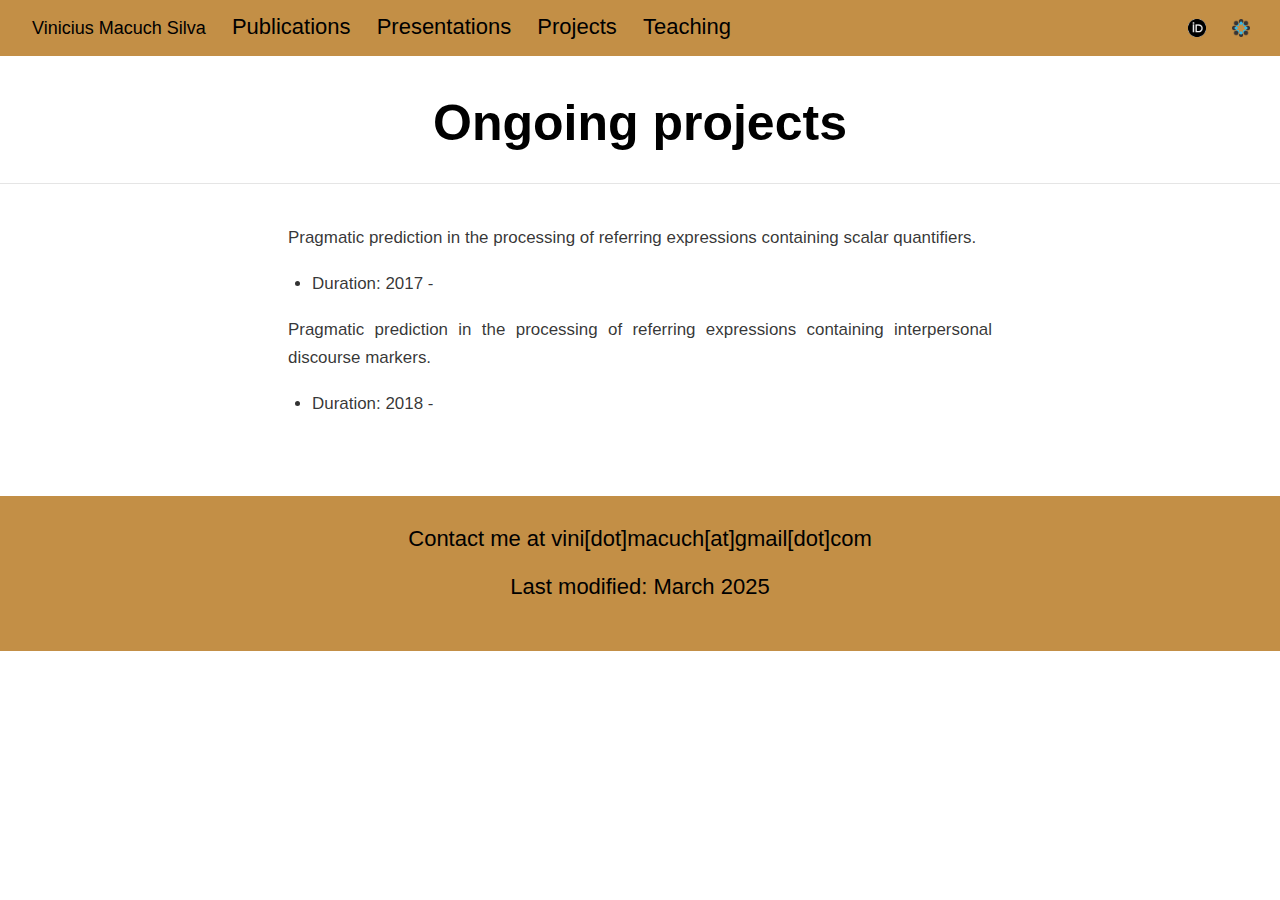
<file: ongoing-projects.html>
<!DOCTYPE html>

<html xmlns="http://www.w3.org/1999/xhtml" lang="" xml:lang="">

<head>
  <meta charset="utf-8"/>
  <meta name="viewport" content="width=device-width, initial-scale=1"/>
  <meta http-equiv="X-UA-Compatible" content="IE=Edge,chrome=1"/>
  <meta name="generator" content="distill" />

  <style type="text/css">
  /* Hide doc at startup (prevent jankiness while JS renders/transforms) */
  body {
    visibility: hidden;
  }
  </style>

 <!--radix_placeholder_import_source-->
 <!--/radix_placeholder_import_source-->

<style type="text/css">code{white-space: pre;}</style>
<style type="text/css" data-origin="pandoc">
pre > code.sourceCode { white-space: pre; position: relative; }
pre > code.sourceCode > span { display: inline-block; line-height: 1.25; }
pre > code.sourceCode > span:empty { height: 1.2em; }
.sourceCode { overflow: visible; }
code.sourceCode > span { color: inherit; text-decoration: inherit; }
div.sourceCode { margin: 1em 0; }
pre.sourceCode { margin: 0; }
@media screen {
div.sourceCode { overflow: auto; }
}
@media print {
pre > code.sourceCode { white-space: pre-wrap; }
pre > code.sourceCode > span { text-indent: -5em; padding-left: 5em; }
}
pre.numberSource code
  { counter-reset: source-line 0; }
pre.numberSource code > span
  { position: relative; left: -4em; counter-increment: source-line; }
pre.numberSource code > span > a:first-child::before
  { content: counter(source-line);
    position: relative; left: -1em; text-align: right; vertical-align: baseline;
    border: none; display: inline-block;
    -webkit-touch-callout: none; -webkit-user-select: none;
    -khtml-user-select: none; -moz-user-select: none;
    -ms-user-select: none; user-select: none;
    padding: 0 4px; width: 4em;
    color: #aaaaaa;
  }
pre.numberSource { margin-left: 3em; border-left: 1px solid #aaaaaa;  padding-left: 4px; }
div.sourceCode
  { color: #00769e; background-color: #f1f3f5; }
@media screen {
pre > code.sourceCode > span > a:first-child::before { text-decoration: underline; }
}
code span { color: #00769e; } /* Normal */
code span.al { color: #ad0000; } /* Alert */
code span.an { color: #5e5e5e; } /* Annotation */
code span.at { color: #657422; } /* Attribute */
code span.bn { color: #ad0000; } /* BaseN */
code span.bu { } /* BuiltIn */
code span.cf { color: #00769e; } /* ControlFlow */
code span.ch { color: #20794d; } /* Char */
code span.cn { color: #8f5902; } /* Constant */
code span.co { color: #5e5e5e; } /* Comment */
code span.cv { color: #5e5e5e; font-style: italic; } /* CommentVar */
code span.do { color: #5e5e5e; font-style: italic; } /* Documentation */
code span.dt { color: #ad0000; } /* DataType */
code span.dv { color: #ad0000; } /* DecVal */
code span.er { color: #ad0000; } /* Error */
code span.ex { } /* Extension */
code span.fl { color: #ad0000; } /* Float */
code span.fu { color: #4758ab; } /* Function */
code span.im { } /* Import */
code span.in { color: #5e5e5e; } /* Information */
code span.kw { color: #00769e; } /* Keyword */
code span.op { color: #5e5e5e; } /* Operator */
code span.ot { color: #00769e; } /* Other */
code span.pp { color: #ad0000; } /* Preprocessor */
code span.sc { color: #5e5e5e; } /* SpecialChar */
code span.ss { color: #20794d; } /* SpecialString */
code span.st { color: #20794d; } /* String */
code span.va { color: #111111; } /* Variable */
code span.vs { color: #20794d; } /* VerbatimString */
code span.wa { color: #5e5e5e; font-style: italic; } /* Warning */
</style>


  <!--radix_placeholder_meta_tags-->
  <title>Vinicius Macuch Silva: Ongoing projects</title>




  <!--  https://developers.facebook.com/docs/sharing/webmasters#markup -->
  <meta property="og:title" content="Vinicius Macuch Silva: Ongoing projects"/>
  <meta property="og:type" content="article"/>
  <meta property="og:locale" content="en_US"/>
  <meta property="og:site_name" content="Vinicius Macuch Silva"/>

  <!--  https://dev.twitter.com/cards/types/summary -->
  <meta property="twitter:card" content="summary"/>
  <meta property="twitter:title" content="Vinicius Macuch Silva: Ongoing projects"/>

  <!--/radix_placeholder_meta_tags-->
  <!--radix_placeholder_rmarkdown_metadata-->

  <script type="text/json" id="radix-rmarkdown-metadata">
  {"type":"list","attributes":{"names":{"type":"character","attributes":{},"value":["title"]}},"value":[{"type":"character","attributes":{},"value":["Ongoing projects"]}]}
  </script>
  <!--/radix_placeholder_rmarkdown_metadata-->
  <!--radix_placeholder_navigation_in_header-->
  <meta name="distill:offset" content=""/>

  <script type="application/javascript">

    window.headroom_prevent_pin = false;

    window.document.addEventListener("DOMContentLoaded", function (event) {

      // initialize headroom for banner
      var header = $('header').get(0);
      var headerHeight = header.offsetHeight;
      var headroom = new Headroom(header, {
        tolerance: 5,
        onPin : function() {
          if (window.headroom_prevent_pin) {
            window.headroom_prevent_pin = false;
            headroom.unpin();
          }
        }
      });
      headroom.init();
      if(window.location.hash)
        headroom.unpin();
      $(header).addClass('headroom--transition');

      // offset scroll location for banner on hash change
      // (see: https://github.com/WickyNilliams/headroom.js/issues/38)
      window.addEventListener("hashchange", function(event) {
        window.scrollTo(0, window.pageYOffset - (headerHeight + 25));
      });

      // responsive menu
      $('.distill-site-header').each(function(i, val) {
        var topnav = $(this);
        var toggle = topnav.find('.nav-toggle');
        toggle.on('click', function() {
          topnav.toggleClass('responsive');
        });
      });

      // nav dropdowns
      $('.nav-dropbtn').click(function(e) {
        $(this).next('.nav-dropdown-content').toggleClass('nav-dropdown-active');
        $(this).parent().siblings('.nav-dropdown')
           .children('.nav-dropdown-content').removeClass('nav-dropdown-active');
      });
      $("body").click(function(e){
        $('.nav-dropdown-content').removeClass('nav-dropdown-active');
      });
      $(".nav-dropdown").click(function(e){
        e.stopPropagation();
      });
    });
  </script>

  <style type="text/css">

  /* Theme (user-documented overrideables for nav appearance) */

  .distill-site-nav {
    color: rgba(255, 255, 255, 0.8);
    background-color: #0F2E3D;
    font-size: 15px;
    font-weight: 300;
  }

  .distill-site-nav a {
    color: inherit;
    text-decoration: none;
  }

  .distill-site-nav a:hover {
    color: white;
  }

  @media print {
    .distill-site-nav {
      display: none;
    }
  }

  .distill-site-header {

  }

  .distill-site-footer {

  }


  /* Site Header */

  .distill-site-header {
    width: 100%;
    box-sizing: border-box;
    z-index: 3;
  }

  .distill-site-header .nav-left {
    display: inline-block;
    margin-left: 8px;
  }

  @media screen and (max-width: 768px) {
    .distill-site-header .nav-left {
      margin-left: 0;
    }
  }


  .distill-site-header .nav-right {
    float: right;
    margin-right: 8px;
  }

  .distill-site-header a,
  .distill-site-header .title {
    display: inline-block;
    text-align: center;
    padding: 14px 10px 14px 10px;
  }

  .distill-site-header .title {
    font-size: 18px;
    min-width: 150px;
  }

  .distill-site-header .logo {
    padding: 0;
  }

  .distill-site-header .logo img {
    display: none;
    max-height: 20px;
    width: auto;
    margin-bottom: -4px;
  }

  .distill-site-header .nav-image img {
    max-height: 18px;
    width: auto;
    display: inline-block;
    margin-bottom: -3px;
  }



  @media screen and (min-width: 1000px) {
    .distill-site-header .logo img {
      display: inline-block;
    }
    .distill-site-header .nav-left {
      margin-left: 20px;
    }
    .distill-site-header .nav-right {
      margin-right: 20px;
    }
    .distill-site-header .title {
      padding-left: 12px;
    }
  }


  .distill-site-header .nav-toggle {
    display: none;
  }

  .nav-dropdown {
    display: inline-block;
    position: relative;
  }

  .nav-dropdown .nav-dropbtn {
    border: none;
    outline: none;
    color: rgba(255, 255, 255, 0.8);
    padding: 16px 10px;
    background-color: transparent;
    font-family: inherit;
    font-size: inherit;
    font-weight: inherit;
    margin: 0;
    margin-top: 1px;
    z-index: 2;
  }

  .nav-dropdown-content {
    display: none;
    position: absolute;
    background-color: white;
    min-width: 200px;
    border: 1px solid rgba(0,0,0,0.15);
    border-radius: 4px;
    box-shadow: 0px 8px 16px 0px rgba(0,0,0,0.1);
    z-index: 1;
    margin-top: 2px;
    white-space: nowrap;
    padding-top: 4px;
    padding-bottom: 4px;
  }

  .nav-dropdown-content hr {
    margin-top: 4px;
    margin-bottom: 4px;
    border: none;
    border-bottom: 1px solid rgba(0, 0, 0, 0.1);
  }

  .nav-dropdown-active {
    display: block;
  }

  .nav-dropdown-content a, .nav-dropdown-content .nav-dropdown-header {
    color: black;
    padding: 6px 24px;
    text-decoration: none;
    display: block;
    text-align: left;
  }

  .nav-dropdown-content .nav-dropdown-header {
    display: block;
    padding: 5px 24px;
    padding-bottom: 0;
    text-transform: uppercase;
    font-size: 14px;
    color: #999999;
    white-space: nowrap;
  }

  .nav-dropdown:hover .nav-dropbtn {
    color: white;
  }

  .nav-dropdown-content a:hover {
    background-color: #ddd;
    color: black;
  }

  .nav-right .nav-dropdown-content {
    margin-left: -45%;
    right: 0;
  }

  @media screen and (max-width: 768px) {
    .distill-site-header a, .distill-site-header .nav-dropdown  {display: none;}
    .distill-site-header a.nav-toggle {
      float: right;
      display: block;
    }
    .distill-site-header .title {
      margin-left: 0;
    }
    .distill-site-header .nav-right {
      margin-right: 0;
    }
    .distill-site-header {
      overflow: hidden;
    }
    .nav-right .nav-dropdown-content {
      margin-left: 0;
    }
  }


  @media screen and (max-width: 768px) {
    .distill-site-header.responsive {position: relative; min-height: 500px; }
    .distill-site-header.responsive a.nav-toggle {
      position: absolute;
      right: 0;
      top: 0;
    }
    .distill-site-header.responsive a,
    .distill-site-header.responsive .nav-dropdown {
      display: block;
      text-align: left;
    }
    .distill-site-header.responsive .nav-left,
    .distill-site-header.responsive .nav-right {
      width: 100%;
    }
    .distill-site-header.responsive .nav-dropdown {float: none;}
    .distill-site-header.responsive .nav-dropdown-content {position: relative;}
    .distill-site-header.responsive .nav-dropdown .nav-dropbtn {
      display: block;
      width: 100%;
      text-align: left;
    }
  }

  /* Site Footer */

  .distill-site-footer {
    width: 100%;
    overflow: hidden;
    box-sizing: border-box;
    z-index: 3;
    margin-top: 30px;
    padding-top: 30px;
    padding-bottom: 30px;
    text-align: center;
  }

  /* Headroom */

  d-title {
    padding-top: 6rem;
  }

  @media print {
    d-title {
      padding-top: 4rem;
    }
  }

  .headroom {
    z-index: 1000;
    position: fixed;
    top: 0;
    left: 0;
    right: 0;
  }

  .headroom--transition {
    transition: all .4s ease-in-out;
  }

  .headroom--unpinned {
    top: -100px;
  }

  .headroom--pinned {
    top: 0;
  }

  /* adjust viewport for navbar height */
  /* helps vertically center bootstrap (non-distill) content */
  .min-vh-100 {
    min-height: calc(100vh - 100px) !important;
  }

  </style>

  <script src="site_libs/jquery-3.6.0/jquery-3.6.0.min.js"></script>
  <link href="site_libs/font-awesome-5.1.0/css/all.css" rel="stylesheet"/>
  <link href="site_libs/font-awesome-5.1.0/css/v4-shims.css" rel="stylesheet"/>
  <script src="site_libs/headroom-0.9.4/headroom.min.js"></script>
  <script src="site_libs/autocomplete-0.37.1/autocomplete.min.js"></script>
  <script src="site_libs/fuse-6.4.1/fuse.min.js"></script>

  <script type="application/javascript">

  function getMeta(metaName) {
    var metas = document.getElementsByTagName('meta');
    for (let i = 0; i < metas.length; i++) {
      if (metas[i].getAttribute('name') === metaName) {
        return metas[i].getAttribute('content');
      }
    }
    return '';
  }

  function offsetURL(url) {
    var offset = getMeta('distill:offset');
    return offset ? offset + '/' + url : url;
  }

  function createFuseIndex() {

    // create fuse index
    var options = {
      keys: [
        { name: 'title', weight: 20 },
        { name: 'categories', weight: 15 },
        { name: 'description', weight: 10 },
        { name: 'contents', weight: 5 },
      ],
      ignoreLocation: true,
      threshold: 0
    };
    var fuse = new window.Fuse([], options);

    // fetch the main search.json
    return fetch(offsetURL('search.json'))
      .then(function(response) {
        if (response.status == 200) {
          return response.json().then(function(json) {
            // index main articles
            json.articles.forEach(function(article) {
              fuse.add(article);
            });
            // download collections and index their articles
            return Promise.all(json.collections.map(function(collection) {
              return fetch(offsetURL(collection)).then(function(response) {
                if (response.status === 200) {
                  return response.json().then(function(articles) {
                    articles.forEach(function(article) {
                      fuse.add(article);
                    });
                  })
                } else {
                  return Promise.reject(
                    new Error('Unexpected status from search index request: ' +
                              response.status)
                  );
                }
              });
            })).then(function() {
              return fuse;
            });
          });

        } else {
          return Promise.reject(
            new Error('Unexpected status from search index request: ' +
                        response.status)
          );
        }
      });
  }

  window.document.addEventListener("DOMContentLoaded", function (event) {

    // get search element (bail if we don't have one)
    var searchEl = window.document.getElementById('distill-search');
    if (!searchEl)
      return;

    createFuseIndex()
      .then(function(fuse) {

        // make search box visible
        searchEl.classList.remove('hidden');

        // initialize autocomplete
        var options = {
          autoselect: true,
          hint: false,
          minLength: 2,
        };
        window.autocomplete(searchEl, options, [{
          source: function(query, callback) {
            const searchOptions = {
              isCaseSensitive: false,
              shouldSort: true,
              minMatchCharLength: 2,
              limit: 10,
            };
            var results = fuse.search(query, searchOptions);
            callback(results
              .map(function(result) { return result.item; })
            );
          },
          templates: {
            suggestion: function(suggestion) {
              var img = suggestion.preview && Object.keys(suggestion.preview).length > 0
                ? `<img src="${offsetURL(suggestion.preview)}"</img>`
                : '';
              var html = `
                <div class="search-item">
                  <h3>${suggestion.title}</h3>
                  <div class="search-item-description">
                    ${suggestion.description || ''}
                  </div>
                  <div class="search-item-preview">
                    ${img}
                  </div>
                </div>
              `;
              return html;
            }
          }
        }]).on('autocomplete:selected', function(event, suggestion) {
          window.location.href = offsetURL(suggestion.path);
        });
        // remove inline display style on autocompleter (we want to
        // manage responsive display via css)
        $('.algolia-autocomplete').css("display", "");
      })
      .catch(function(error) {
        console.log(error);
      });

  });

  </script>

  <style type="text/css">

  .nav-search {
    font-size: x-small;
  }

  /* Algolioa Autocomplete */

  .algolia-autocomplete {
    display: inline-block;
    margin-left: 10px;
    vertical-align: sub;
    background-color: white;
    color: black;
    padding: 6px;
    padding-top: 8px;
    padding-bottom: 0;
    border-radius: 6px;
    border: 1px #0F2E3D solid;
    width: 180px;
  }


  @media screen and (max-width: 768px) {
    .distill-site-nav .algolia-autocomplete {
      display: none;
      visibility: hidden;
    }
    .distill-site-nav.responsive .algolia-autocomplete {
      display: inline-block;
      visibility: visible;
    }
    .distill-site-nav.responsive .algolia-autocomplete .aa-dropdown-menu {
      margin-left: 0;
      width: 400px;
      max-height: 400px;
    }
  }

  .algolia-autocomplete .aa-input, .algolia-autocomplete .aa-hint {
    width: 90%;
    outline: none;
    border: none;
  }

  .algolia-autocomplete .aa-hint {
    color: #999;
  }
  .algolia-autocomplete .aa-dropdown-menu {
    width: 550px;
    max-height: 70vh;
    overflow-x: visible;
    overflow-y: scroll;
    padding: 5px;
    margin-top: 3px;
    margin-left: -150px;
    background-color: #fff;
    border-radius: 5px;
    border: 1px solid #999;
    border-top: none;
  }

  .algolia-autocomplete .aa-dropdown-menu .aa-suggestion {
    cursor: pointer;
    padding: 5px 4px;
    border-bottom: 1px solid #eee;
  }

  .algolia-autocomplete .aa-dropdown-menu .aa-suggestion:last-of-type {
    border-bottom: none;
    margin-bottom: 2px;
  }

  .algolia-autocomplete .aa-dropdown-menu .aa-suggestion .search-item {
    overflow: hidden;
    font-size: 0.8em;
    line-height: 1.4em;
  }

  .algolia-autocomplete .aa-dropdown-menu .aa-suggestion .search-item h3 {
    font-size: 1rem;
    margin-block-start: 0;
    margin-block-end: 5px;
  }

  .algolia-autocomplete .aa-dropdown-menu .aa-suggestion .search-item-description {
    display: inline-block;
    overflow: hidden;
    height: 2.8em;
    width: 80%;
    margin-right: 4%;
  }

  .algolia-autocomplete .aa-dropdown-menu .aa-suggestion .search-item-preview {
    display: inline-block;
    width: 15%;
  }

  .algolia-autocomplete .aa-dropdown-menu .aa-suggestion .search-item-preview img {
    height: 3em;
    width: auto;
    display: none;
  }

  .algolia-autocomplete .aa-dropdown-menu .aa-suggestion .search-item-preview img[src] {
    display: initial;
  }

  .algolia-autocomplete .aa-dropdown-menu .aa-suggestion.aa-cursor {
    background-color: #eee;
  }
  .algolia-autocomplete .aa-dropdown-menu .aa-suggestion em {
    font-weight: bold;
    font-style: normal;
  }

  </style>


  <!--/radix_placeholder_navigation_in_header-->
  <!--radix_placeholder_distill-->

  <style type="text/css">

  body {
    background-color: white;
  }

  .pandoc-table {
    width: 100%;
  }

  .pandoc-table>caption {
    margin-bottom: 10px;
  }

  .pandoc-table th:not([align]) {
    text-align: left;
  }

  .pagedtable-footer {
    font-size: 15px;
  }

  d-byline .byline {
    grid-template-columns: 2fr 2fr;
  }

  d-byline .byline h3 {
    margin-block-start: 1.5em;
  }

  d-byline .byline .authors-affiliations h3 {
    margin-block-start: 0.5em;
  }

  .authors-affiliations .orcid-id {
    width: 16px;
    height:16px;
    margin-left: 4px;
    margin-right: 4px;
    vertical-align: middle;
    padding-bottom: 2px;
  }

  d-title .dt-tags {
    margin-top: 1em;
    grid-column: text;
  }

  .dt-tags .dt-tag {
    text-decoration: none;
    display: inline-block;
    color: rgba(0,0,0,0.6);
    padding: 0em 0.4em;
    margin-right: 0.5em;
    margin-bottom: 0.4em;
    font-size: 70%;
    border: 1px solid rgba(0,0,0,0.2);
    border-radius: 3px;
    text-transform: uppercase;
    font-weight: 500;
  }

  d-article table.gt_table td,
  d-article table.gt_table th {
    border-bottom: none;
    font-size: 100%;
  }

  .html-widget {
    margin-bottom: 2.0em;
  }

  .l-screen-inset {
    padding-right: 16px;
  }

  .l-screen .caption {
    margin-left: 10px;
  }

  .shaded {
    background: rgb(247, 247, 247);
    padding-top: 20px;
    padding-bottom: 20px;
    border-top: 1px solid rgba(0, 0, 0, 0.1);
    border-bottom: 1px solid rgba(0, 0, 0, 0.1);
  }

  .shaded .html-widget {
    margin-bottom: 0;
    border: 1px solid rgba(0, 0, 0, 0.1);
  }

  .shaded .shaded-content {
    background: white;
  }

  .text-output {
    margin-top: 0;
    line-height: 1.5em;
  }

  .hidden {
    display: none !important;
  }

  d-article {
    padding-top: 2.5rem;
    padding-bottom: 30px;
  }

  d-appendix {
    padding-top: 30px;
  }

  d-article>p>img {
    width: 100%;
  }

  d-article h2 {
    margin: 1rem 0 1.5rem 0;
  }

  d-article h3 {
    margin-top: 1.5rem;
  }

  d-article iframe {
    border: 1px solid rgba(0, 0, 0, 0.1);
    margin-bottom: 2.0em;
    width: 100%;
  }

  /* Tweak code blocks */

  d-article div.sourceCode code,
  d-article pre code {
    font-family: Consolas, Monaco, 'Andale Mono', 'Ubuntu Mono', monospace;
  }

  d-article pre,
  d-article div.sourceCode,
  d-article div.sourceCode pre {
    overflow: auto;
  }

  d-article div.sourceCode {
    background-color: white;
  }

  d-article div.sourceCode pre {
    padding-left: 10px;
    font-size: 12px;
    border-left: 2px solid rgba(0,0,0,0.1);
  }

  d-article pre {
    font-size: 12px;
    color: black;
    background: none;
    margin-top: 0;
    text-align: left;
    white-space: pre;
    word-spacing: normal;
    word-break: normal;
    word-wrap: normal;
    line-height: 1.5;

    -moz-tab-size: 4;
    -o-tab-size: 4;
    tab-size: 4;

    -webkit-hyphens: none;
    -moz-hyphens: none;
    -ms-hyphens: none;
    hyphens: none;
  }

  d-article pre a {
    border-bottom: none;
  }

  d-article pre a:hover {
    border-bottom: none;
    text-decoration: underline;
  }

  d-article details {
    grid-column: text;
    margin-bottom: 0.8em;
  }

  @media(min-width: 768px) {

  d-article pre,
  d-article div.sourceCode,
  d-article div.sourceCode pre {
    overflow: visible !important;
  }

  d-article div.sourceCode pre {
    padding-left: 18px;
    font-size: 14px;
  }

  d-article pre {
    font-size: 14px;
  }

  }

  figure img.external {
    background: white;
    border: 1px solid rgba(0, 0, 0, 0.1);
    box-shadow: 0 1px 8px rgba(0, 0, 0, 0.1);
    padding: 18px;
    box-sizing: border-box;
  }

  /* CSS for d-contents */

  .d-contents {
    grid-column: text;
    color: rgba(0,0,0,0.8);
    font-size: 0.9em;
    padding-bottom: 1em;
    margin-bottom: 1em;
    padding-bottom: 0.5em;
    margin-bottom: 1em;
    padding-left: 0.25em;
    justify-self: start;
  }

  @media(min-width: 1000px) {
    .d-contents.d-contents-float {
      height: 0;
      grid-column-start: 1;
      grid-column-end: 4;
      justify-self: center;
      padding-right: 3em;
      padding-left: 2em;
    }
  }

  .d-contents nav h3 {
    font-size: 18px;
    margin-top: 0;
    margin-bottom: 1em;
  }

  .d-contents li {
    list-style-type: none
  }

  .d-contents nav > ul {
    padding-left: 0;
  }

  .d-contents ul {
    padding-left: 1em
  }

  .d-contents nav ul li {
    margin-top: 0.6em;
    margin-bottom: 0.2em;
  }

  .d-contents nav a {
    font-size: 13px;
    border-bottom: none;
    text-decoration: none
    color: rgba(0, 0, 0, 0.8);
  }

  .d-contents nav a:hover {
    text-decoration: underline solid rgba(0, 0, 0, 0.6)
  }

  .d-contents nav > ul > li > a {
    font-weight: 600;
  }

  .d-contents nav > ul > li > ul {
    font-weight: inherit;
  }

  .d-contents nav > ul > li > ul > li {
    margin-top: 0.2em;
  }


  .d-contents nav ul {
    margin-top: 0;
    margin-bottom: 0.25em;
  }

  .d-article-with-toc h2:nth-child(2) {
    margin-top: 0;
  }


  /* Figure */

  .figure {
    position: relative;
    margin-bottom: 2.5em;
    margin-top: 1.5em;
  }

  .figure .caption {
    color: rgba(0, 0, 0, 0.6);
    font-size: 12px;
    line-height: 1.5em;
  }

  .figure img.external {
    background: white;
    border: 1px solid rgba(0, 0, 0, 0.1);
    box-shadow: 0 1px 8px rgba(0, 0, 0, 0.1);
    padding: 18px;
    box-sizing: border-box;
  }

  .figure .caption a {
    color: rgba(0, 0, 0, 0.6);
  }

  .figure .caption b,
  .figure .caption strong, {
    font-weight: 600;
    color: rgba(0, 0, 0, 1.0);
  }

  /* Citations */

  d-article .citation {
    color: inherit;
    cursor: inherit;
  }

  div.hanging-indent{
    margin-left: 1em; text-indent: -1em;
  }

  /* Citation hover box */

  .tippy-box[data-theme~=light-border] {
    background-color: rgba(250, 250, 250, 0.95);
  }

  .tippy-content > p {
    margin-bottom: 0;
    padding: 2px;
  }


  /* Tweak 1000px media break to show more text */

  @media(min-width: 1000px) {
    .base-grid,
    distill-header,
    d-title,
    d-abstract,
    d-article,
    d-appendix,
    distill-appendix,
    d-byline,
    d-footnote-list,
    d-citation-list,
    distill-footer {
      grid-template-columns: [screen-start] 1fr [page-start kicker-start] 80px [middle-start] 50px [text-start kicker-end] 65px 65px 65px 65px 65px 65px 65px 65px [text-end gutter-start] 65px [middle-end] 65px [page-end gutter-end] 1fr [screen-end];
      grid-column-gap: 16px;
    }

    .grid {
      grid-column-gap: 16px;
    }

    d-article {
      font-size: 1.06rem;
      line-height: 1.7em;
    }
    figure .caption, .figure .caption, figure figcaption {
      font-size: 13px;
    }
  }

  @media(min-width: 1180px) {
    .base-grid,
    distill-header,
    d-title,
    d-abstract,
    d-article,
    d-appendix,
    distill-appendix,
    d-byline,
    d-footnote-list,
    d-citation-list,
    distill-footer {
      grid-template-columns: [screen-start] 1fr [page-start kicker-start] 60px [middle-start] 60px [text-start kicker-end] 60px 60px 60px 60px 60px 60px 60px 60px [text-end gutter-start] 60px [middle-end] 60px [page-end gutter-end] 1fr [screen-end];
      grid-column-gap: 32px;
    }

    .grid {
      grid-column-gap: 32px;
    }
  }


  /* Get the citation styles for the appendix (not auto-injected on render since
     we do our own rendering of the citation appendix) */

  d-appendix .citation-appendix,
  .d-appendix .citation-appendix {
    font-size: 11px;
    line-height: 15px;
    border-left: 1px solid rgba(0, 0, 0, 0.1);
    padding-left: 18px;
    border: 1px solid rgba(0,0,0,0.1);
    background: rgba(0, 0, 0, 0.02);
    padding: 10px 18px;
    border-radius: 3px;
    color: rgba(150, 150, 150, 1);
    overflow: hidden;
    margin-top: -12px;
    white-space: pre-wrap;
    word-wrap: break-word;
  }

  /* Include appendix styles here so they can be overridden */

  d-appendix {
    contain: layout style;
    font-size: 0.8em;
    line-height: 1.7em;
    margin-top: 60px;
    margin-bottom: 0;
    border-top: 1px solid rgba(0, 0, 0, 0.1);
    color: rgba(0,0,0,0.5);
    padding-top: 60px;
    padding-bottom: 48px;
  }

  d-appendix h3 {
    grid-column: page-start / text-start;
    font-size: 15px;
    font-weight: 500;
    margin-top: 1em;
    margin-bottom: 0;
    color: rgba(0,0,0,0.65);
  }

  d-appendix h3 + * {
    margin-top: 1em;
  }

  d-appendix ol {
    padding: 0 0 0 15px;
  }

  @media (min-width: 768px) {
    d-appendix ol {
      padding: 0 0 0 30px;
      margin-left: -30px;
    }
  }

  d-appendix li {
    margin-bottom: 1em;
  }

  d-appendix a {
    color: rgba(0, 0, 0, 0.6);
  }

  d-appendix > * {
    grid-column: text;
  }

  d-appendix > d-footnote-list,
  d-appendix > d-citation-list,
  d-appendix > distill-appendix {
    grid-column: screen;
  }

  /* Include footnote styles here so they can be overridden */

  d-footnote-list {
    contain: layout style;
  }

  d-footnote-list > * {
    grid-column: text;
  }

  d-footnote-list a.footnote-backlink {
    color: rgba(0,0,0,0.3);
    padding-left: 0.5em;
  }



  /* Anchor.js */

  .anchorjs-link {
    /*transition: all .25s linear; */
    text-decoration: none;
    border-bottom: none;
  }
  *:hover > .anchorjs-link {
    margin-left: -1.125em !important;
    text-decoration: none;
    border-bottom: none;
  }

  /* Social footer */

  .social_footer {
    margin-top: 30px;
    margin-bottom: 0;
    color: rgba(0,0,0,0.67);
  }

  .disqus-comments {
    margin-right: 30px;
  }

  .disqus-comment-count {
    border-bottom: 1px solid rgba(0, 0, 0, 0.4);
    cursor: pointer;
  }

  #disqus_thread {
    margin-top: 30px;
  }

  .article-sharing a {
    border-bottom: none;
    margin-right: 8px;
  }

  .article-sharing a:hover {
    border-bottom: none;
  }

  .sidebar-section.subscribe {
    font-size: 12px;
    line-height: 1.6em;
  }

  .subscribe p {
    margin-bottom: 0.5em;
  }


  .article-footer .subscribe {
    font-size: 15px;
    margin-top: 45px;
  }


  .sidebar-section.custom {
    font-size: 12px;
    line-height: 1.6em;
  }

  .custom p {
    margin-bottom: 0.5em;
  }

  /* Styles for listing layout (hide title) */
  .layout-listing d-title, .layout-listing .d-title {
    display: none;
  }

  /* Styles for posts lists (not auto-injected) */


  .posts-with-sidebar {
    padding-left: 45px;
    padding-right: 45px;
  }

  .posts-list .description h2,
  .posts-list .description p {
    font-family: -apple-system, BlinkMacSystemFont, "Segoe UI", Roboto, Oxygen, Ubuntu, Cantarell, "Fira Sans", "Droid Sans", "Helvetica Neue", Arial, sans-serif;
  }

  .posts-list .description h2 {
    font-weight: 700;
    border-bottom: none;
    padding-bottom: 0;
  }

  .posts-list h2.post-tag {
    border-bottom: 1px solid rgba(0, 0, 0, 0.2);
    padding-bottom: 12px;
  }
  .posts-list {
    margin-top: 60px;
    margin-bottom: 24px;
  }

  .posts-list .post-preview {
    text-decoration: none;
    overflow: hidden;
    display: block;
    border-bottom: 1px solid rgba(0, 0, 0, 0.1);
    padding: 24px 0;
  }

  .post-preview-last {
    border-bottom: none !important;
  }

  .posts-list .posts-list-caption {
    grid-column: screen;
    font-weight: 400;
  }

  .posts-list .post-preview h2 {
    margin: 0 0 6px 0;
    line-height: 1.2em;
    font-style: normal;
    font-size: 24px;
  }

  .posts-list .post-preview p {
    margin: 0 0 12px 0;
    line-height: 1.4em;
    font-size: 16px;
  }

  .posts-list .post-preview .thumbnail {
    box-sizing: border-box;
    margin-bottom: 24px;
    position: relative;
    max-width: 500px;
  }
  .posts-list .post-preview img {
    width: 100%;
    display: block;
  }

  .posts-list .metadata {
    font-size: 12px;
    line-height: 1.4em;
    margin-bottom: 18px;
  }

  .posts-list .metadata > * {
    display: inline-block;
  }

  .posts-list .metadata .publishedDate {
    margin-right: 2em;
  }

  .posts-list .metadata .dt-authors {
    display: block;
    margin-top: 0.3em;
    margin-right: 2em;
  }

  .posts-list .dt-tags {
    display: block;
    line-height: 1em;
  }

  .posts-list .dt-tags .dt-tag {
    display: inline-block;
    color: rgba(0,0,0,0.6);
    padding: 0.3em 0.4em;
    margin-right: 0.2em;
    margin-bottom: 0.4em;
    font-size: 60%;
    border: 1px solid rgba(0,0,0,0.2);
    border-radius: 3px;
    text-transform: uppercase;
    font-weight: 500;
  }

  .posts-list img {
    opacity: 1;
  }

  .posts-list img[data-src] {
    opacity: 0;
  }

  .posts-more {
    clear: both;
  }


  .posts-sidebar {
    font-size: 16px;
  }

  .posts-sidebar h3 {
    font-size: 16px;
    margin-top: 0;
    margin-bottom: 0.5em;
    font-weight: 400;
    text-transform: uppercase;
  }

  .sidebar-section {
    margin-bottom: 30px;
  }

  .categories ul {
    list-style-type: none;
    margin: 0;
    padding: 0;
  }

  .categories li {
    color: rgba(0, 0, 0, 0.8);
    margin-bottom: 0;
  }

  .categories li>a {
    border-bottom: none;
  }

  .categories li>a:hover {
    border-bottom: 1px solid rgba(0, 0, 0, 0.4);
  }

  .categories .active {
    font-weight: 600;
  }

  .categories .category-count {
    color: rgba(0, 0, 0, 0.4);
  }


  @media(min-width: 768px) {
    .posts-list .post-preview h2 {
      font-size: 26px;
    }
    .posts-list .post-preview .thumbnail {
      float: right;
      width: 30%;
      margin-bottom: 0;
    }
    .posts-list .post-preview .description {
      float: left;
      width: 45%;
    }
    .posts-list .post-preview .metadata {
      float: left;
      width: 20%;
      margin-top: 8px;
    }
    .posts-list .post-preview p {
      margin: 0 0 12px 0;
      line-height: 1.5em;
      font-size: 16px;
    }
    .posts-with-sidebar .posts-list {
      float: left;
      width: 75%;
    }
    .posts-with-sidebar .posts-sidebar {
      float: right;
      width: 20%;
      margin-top: 60px;
      padding-top: 24px;
      padding-bottom: 24px;
    }
  }


  /* Improve display for browsers without grid (IE/Edge <= 15) */

  .downlevel {
    line-height: 1.6em;
    font-family: -apple-system, BlinkMacSystemFont, "Segoe UI", Roboto, Oxygen, Ubuntu, Cantarell, "Fira Sans", "Droid Sans", "Helvetica Neue", Arial, sans-serif;
    margin: 0;
  }

  .downlevel .d-title {
    padding-top: 6rem;
    padding-bottom: 1.5rem;
  }

  .downlevel .d-title h1 {
    font-size: 50px;
    font-weight: 700;
    line-height: 1.1em;
    margin: 0 0 0.5rem;
  }

  .downlevel .d-title p {
    font-weight: 300;
    font-size: 1.2rem;
    line-height: 1.55em;
    margin-top: 0;
  }

  .downlevel .d-byline {
    padding-top: 0.8em;
    padding-bottom: 0.8em;
    font-size: 0.8rem;
    line-height: 1.8em;
  }

  .downlevel .section-separator {
    border: none;
    border-top: 1px solid rgba(0, 0, 0, 0.1);
  }

  .downlevel .d-article {
    font-size: 1.06rem;
    line-height: 1.7em;
    padding-top: 1rem;
    padding-bottom: 2rem;
  }


  .downlevel .d-appendix {
    padding-left: 0;
    padding-right: 0;
    max-width: none;
    font-size: 0.8em;
    line-height: 1.7em;
    margin-bottom: 0;
    color: rgba(0,0,0,0.5);
    padding-top: 40px;
    padding-bottom: 48px;
  }

  .downlevel .footnotes ol {
    padding-left: 13px;
  }

  .downlevel .base-grid,
  .downlevel .distill-header,
  .downlevel .d-title,
  .downlevel .d-abstract,
  .downlevel .d-article,
  .downlevel .d-appendix,
  .downlevel .distill-appendix,
  .downlevel .d-byline,
  .downlevel .d-footnote-list,
  .downlevel .d-citation-list,
  .downlevel .distill-footer,
  .downlevel .appendix-bottom,
  .downlevel .posts-container {
    padding-left: 40px;
    padding-right: 40px;
  }

  @media(min-width: 768px) {
    .downlevel .base-grid,
    .downlevel .distill-header,
    .downlevel .d-title,
    .downlevel .d-abstract,
    .downlevel .d-article,
    .downlevel .d-appendix,
    .downlevel .distill-appendix,
    .downlevel .d-byline,
    .downlevel .d-footnote-list,
    .downlevel .d-citation-list,
    .downlevel .distill-footer,
    .downlevel .appendix-bottom,
    .downlevel .posts-container {
    padding-left: 150px;
    padding-right: 150px;
    max-width: 900px;
  }
  }

  .downlevel pre code {
    display: block;
    border-left: 2px solid rgba(0, 0, 0, .1);
    padding: 0 0 0 20px;
    font-size: 14px;
  }

  .downlevel code, .downlevel pre {
    color: black;
    background: none;
    font-family: Consolas, Monaco, 'Andale Mono', 'Ubuntu Mono', monospace;
    text-align: left;
    white-space: pre;
    word-spacing: normal;
    word-break: normal;
    word-wrap: normal;
    line-height: 1.5;

    -moz-tab-size: 4;
    -o-tab-size: 4;
    tab-size: 4;

    -webkit-hyphens: none;
    -moz-hyphens: none;
    -ms-hyphens: none;
    hyphens: none;
  }

  .downlevel .posts-list .post-preview {
    color: inherit;
  }



  </style>

  <script type="application/javascript">

  function is_downlevel_browser() {
    if (bowser.isUnsupportedBrowser({ msie: "12", msedge: "16"},
                                   window.navigator.userAgent)) {
      return true;
    } else {
      return window.load_distill_framework === undefined;
    }
  }

  // show body when load is complete
  function on_load_complete() {

    // add anchors
    if (window.anchors) {
      window.anchors.options.placement = 'left';
      window.anchors.add('d-article > h2, d-article > h3, d-article > h4, d-article > h5');
    }


    // set body to visible
    document.body.style.visibility = 'visible';

    // force redraw for leaflet widgets
    if (window.HTMLWidgets) {
      var maps = window.HTMLWidgets.findAll(".leaflet");
      $.each(maps, function(i, el) {
        var map = this.getMap();
        map.invalidateSize();
        map.eachLayer(function(layer) {
          if (layer instanceof L.TileLayer)
            layer.redraw();
        });
      });
    }

    // trigger 'shown' so htmlwidgets resize
    $('d-article').trigger('shown');
  }

  function init_distill() {

    init_common();

    // create front matter
    var front_matter = $('<d-front-matter></d-front-matter>');
    $('#distill-front-matter').wrap(front_matter);

    // create d-title
    $('.d-title').changeElementType('d-title');

    // create d-byline
    var byline = $('<d-byline></d-byline>');
    $('.d-byline').replaceWith(byline);

    // create d-article
    var article = $('<d-article></d-article>');
    $('.d-article').wrap(article).children().unwrap();

    // move posts container into article
    $('.posts-container').appendTo($('d-article'));

    // create d-appendix
    $('.d-appendix').changeElementType('d-appendix');

    // flag indicating that we have appendix items
    var appendix = $('.appendix-bottom').children('h3').length > 0;

    // replace footnotes with <d-footnote>
    $('.footnote-ref').each(function(i, val) {
      appendix = true;
      var href = $(this).attr('href');
      var id = href.replace('#', '');
      var fn = $('#' + id);
      var fn_p = $('#' + id + '>p');
      fn_p.find('.footnote-back').remove();
      var text = fn_p.html();
      var dtfn = $('<d-footnote></d-footnote>');
      dtfn.html(text);
      $(this).replaceWith(dtfn);
    });
    // remove footnotes
    $('.footnotes').remove();

    // move refs into #references-listing
    $('#references-listing').replaceWith($('#refs'));

    $('h1.appendix, h2.appendix').each(function(i, val) {
      $(this).changeElementType('h3');
    });
    $('h3.appendix').each(function(i, val) {
      var id = $(this).attr('id');
      $('.d-contents a[href="#' + id + '"]').parent().remove();
      appendix = true;
      $(this).nextUntil($('h1, h2, h3')).addBack().appendTo($('d-appendix'));
    });

    // show d-appendix if we have appendix content
    $("d-appendix").css('display', appendix ? 'grid' : 'none');

    // localize layout chunks to just output
    $('.layout-chunk').each(function(i, val) {

      // capture layout
      var layout = $(this).attr('data-layout');

      // apply layout to markdown level block elements
      var elements = $(this).children().not('details, div.sourceCode, pre, script');
      elements.each(function(i, el) {
        var layout_div = $('<div class="' + layout + '"></div>');
        if (layout_div.hasClass('shaded')) {
          var shaded_content = $('<div class="shaded-content"></div>');
          $(this).wrap(shaded_content);
          $(this).parent().wrap(layout_div);
        } else {
          $(this).wrap(layout_div);
        }
      });


      // unwrap the layout-chunk div
      $(this).children().unwrap();
    });

    // remove code block used to force  highlighting css
    $('.distill-force-highlighting-css').parent().remove();

    // remove empty line numbers inserted by pandoc when using a
    // custom syntax highlighting theme
    $('code.sourceCode a:empty').remove();

    // load distill framework
    load_distill_framework();

    // wait for window.distillRunlevel == 4 to do post processing
    function distill_post_process() {

      if (!window.distillRunlevel || window.distillRunlevel < 4)
        return;

      // hide author/affiliations entirely if we have no authors
      var front_matter = JSON.parse($("#distill-front-matter").html());
      var have_authors = front_matter.authors && front_matter.authors.length > 0;
      if (!have_authors)
        $('d-byline').addClass('hidden');

      // article with toc class
      $('.d-contents').parent().addClass('d-article-with-toc');

      // strip links that point to #
      $('.authors-affiliations').find('a[href="#"]').removeAttr('href');

      // add orcid ids
      $('.authors-affiliations').find('.author').each(function(i, el) {
        var orcid_id = front_matter.authors[i].orcidID;
        if (orcid_id) {
          var a = $('<a></a>');
          a.attr('href', 'https://orcid.org/' + orcid_id);
          var img = $('<img></img>');
          img.addClass('orcid-id');
          img.attr('alt', 'ORCID ID');
          img.attr('src','[data-uri]');
          a.append(img);
          $(this).append(a);
        }
      });

      // hide elements of author/affiliations grid that have no value
      function hide_byline_column(caption) {
        $('d-byline').find('h3:contains("' + caption + '")').parent().css('visibility', 'hidden');
      }

      // affiliations
      var have_affiliations = false;
      for (var i = 0; i<front_matter.authors.length; ++i) {
        var author = front_matter.authors[i];
        if (author.affiliation !== "&nbsp;") {
          have_affiliations = true;
          break;
        }
      }
      if (!have_affiliations)
        $('d-byline').find('h3:contains("Affiliations")').css('visibility', 'hidden');

      // published date
      if (!front_matter.publishedDate)
        hide_byline_column("Published");

      // document object identifier
      var doi = $('d-byline').find('h3:contains("DOI")');
      var doi_p = doi.next().empty();
      if (!front_matter.doi) {
        // if we have a citation and valid citationText then link to that
        if ($('#citation').length > 0 && front_matter.citationText) {
          doi.html('Citation');
          $('<a href="#citation"></a>')
            .text(front_matter.citationText)
            .appendTo(doi_p);
        } else {
          hide_byline_column("DOI");
        }
      } else {
        $('<a></a>')
           .attr('href', "https://doi.org/" + front_matter.doi)
           .html(front_matter.doi)
           .appendTo(doi_p);
      }

       // change plural form of authors/affiliations
      if (front_matter.authors.length === 1) {
        var grid = $('.authors-affiliations');
        grid.children('h3:contains("Authors")').text('Author');
        grid.children('h3:contains("Affiliations")').text('Affiliation');
      }

      // remove d-appendix and d-footnote-list local styles
      $('d-appendix > style:first-child').remove();
      $('d-footnote-list > style:first-child').remove();

      // move appendix-bottom entries to the bottom
      $('.appendix-bottom').appendTo('d-appendix').children().unwrap();
      $('.appendix-bottom').remove();

      // hoverable references
      $('span.citation[data-cites]').each(function() {
        const citeChild = $(this).children()[0]
        // Do not process if @xyz has been used without escaping and without bibliography activated
        // https://github.com/rstudio/distill/issues/466
        if (citeChild === undefined) return true

        if (citeChild.nodeName == "D-FOOTNOTE") {
          var fn = citeChild
          $(this).html(fn.shadowRoot.querySelector("sup"))
          $(this).id = fn.id
          fn.remove()
        }
        var refs = $(this).attr('data-cites').split(" ");
        var refHtml = refs.map(function(ref) {
          // Could use CSS.escape too here, we insure backward compatibility in navigator
          return "<p>" + $('div[id="ref-' + ref + '"]').html() + "</p>";
        }).join("\n");
        window.tippy(this, {
          allowHTML: true,
          content: refHtml,
          maxWidth: 500,
          interactive: true,
          interactiveBorder: 10,
          theme: 'light-border',
          placement: 'bottom-start'
        });
      });

      // fix footnotes in tables (#411)
      // replacing broken distill.pub feature
      $('table d-footnote').each(function() {
        // we replace internal showAtNode methode which is triggered when hovering a footnote
        this.hoverBox.showAtNode = function(node) {
          // ported from https://github.com/distillpub/template/pull/105/files
          calcOffset = function(elem) {
              let x = elem.offsetLeft;
              let y = elem.offsetTop;
              // Traverse upwards until an `absolute` element is found or `elem`
              // becomes null.
              while (elem = elem.offsetParent && elem.style.position != 'absolute') {
                  x += elem.offsetLeft;
                  y += elem.offsetTop;
              }

              return { left: x, top: y };
          }
          // https://developer.mozilla.org/en-US/docs/Web/API/HTMLElement/offsetTop
          const bbox = node.getBoundingClientRect();
          const offset = calcOffset(node);
          this.show([offset.left + bbox.width, offset.top + bbox.height]);
        }
      })

      // clear polling timer
      clearInterval(tid);

      // show body now that everything is ready
      on_load_complete();
    }

    var tid = setInterval(distill_post_process, 50);
    distill_post_process();

  }

  function init_downlevel() {

    init_common();

     // insert hr after d-title
    $('.d-title').after($('<hr class="section-separator"/>'));

    // check if we have authors
    var front_matter = JSON.parse($("#distill-front-matter").html());
    var have_authors = front_matter.authors && front_matter.authors.length > 0;

    // manage byline/border
    if (!have_authors)
      $('.d-byline').remove();
    $('.d-byline').after($('<hr class="section-separator"/>'));
    $('.d-byline a').remove();

    // remove toc
    $('.d-contents').remove();

    // move appendix elements
    $('h1.appendix, h2.appendix').each(function(i, val) {
      $(this).changeElementType('h3');
    });
    $('h3.appendix').each(function(i, val) {
      $(this).nextUntil($('h1, h2, h3')).addBack().appendTo($('.d-appendix'));
    });


    // inject headers into references and footnotes
    var refs_header = $('<h3></h3>');
    refs_header.text('References');
    $('#refs').prepend(refs_header);

    var footnotes_header = $('<h3></h3');
    footnotes_header.text('Footnotes');
    $('.footnotes').children('hr').first().replaceWith(footnotes_header);

    // move appendix-bottom entries to the bottom
    $('.appendix-bottom').appendTo('.d-appendix').children().unwrap();
    $('.appendix-bottom').remove();

    // remove appendix if it's empty
    if ($('.d-appendix').children().length === 0)
      $('.d-appendix').remove();

    // prepend separator above appendix
    $('.d-appendix').before($('<hr class="section-separator" style="clear: both"/>'));

    // trim code
    $('pre>code').each(function(i, val) {
      $(this).html($.trim($(this).html()));
    });

    // move posts-container right before article
    $('.posts-container').insertBefore($('.d-article'));

    $('body').addClass('downlevel');

    on_load_complete();
  }


  function init_common() {

    // jquery plugin to change element types
    (function($) {
      $.fn.changeElementType = function(newType) {
        var attrs = {};

        $.each(this[0].attributes, function(idx, attr) {
          attrs[attr.nodeName] = attr.nodeValue;
        });

        this.replaceWith(function() {
          return $("<" + newType + "/>", attrs).append($(this).contents());
        });
      };
    })(jQuery);

    // prevent underline for linked images
    $('a > img').parent().css({'border-bottom' : 'none'});

    // mark non-body figures created by knitr chunks as 100% width
    $('.layout-chunk').each(function(i, val) {
      var figures = $(this).find('img, .html-widget');
      // ignore leaflet img layers (#106)
      figures = figures.filter(':not(img[class*="leaflet"])')
      if ($(this).attr('data-layout') !== "l-body") {
        figures.css('width', '100%');
      } else {
        figures.css('max-width', '100%');
        figures.filter("[width]").each(function(i, val) {
          var fig = $(this);
          fig.css('width', fig.attr('width') + 'px');
        });

      }
    });

    // auto-append index.html to post-preview links in file: protocol
    // and in rstudio ide preview
    $('.post-preview').each(function(i, val) {
      if (window.location.protocol === "file:")
        $(this).attr('href', $(this).attr('href') + "index.html");
    });

    // get rid of index.html references in header
    if (window.location.protocol !== "file:") {
      $('.distill-site-header a[href]').each(function(i,val) {
        $(this).attr('href', $(this).attr('href').replace(/^index[.]html/, "./"));
      });
    }

    // add class to pandoc style tables
    $('tr.header').parent('thead').parent('table').addClass('pandoc-table');
    $('.kable-table').children('table').addClass('pandoc-table');

    // add figcaption style to table captions
    $('caption').parent('table').addClass("figcaption");

    // initialize posts list
    if (window.init_posts_list)
      window.init_posts_list();

    // implmement disqus comment link
    $('.disqus-comment-count').click(function() {
      window.headroom_prevent_pin = true;
      $('#disqus_thread').toggleClass('hidden');
      if (!$('#disqus_thread').hasClass('hidden')) {
        var offset = $(this).offset();
        $(window).resize();
        $('html, body').animate({
          scrollTop: offset.top - 35
        });
      }
    });
  }

  document.addEventListener('DOMContentLoaded', function() {
    if (is_downlevel_browser())
      init_downlevel();
    else
      window.addEventListener('WebComponentsReady', init_distill);
  });

  </script>

  <!--/radix_placeholder_distill-->
  <script src="site_libs/header-attrs-2.19/header-attrs.js"></script>
  <script src="site_libs/popper-2.6.0/popper.min.js"></script>
  <link href="site_libs/tippy-6.2.7/tippy.css" rel="stylesheet" />
  <link href="site_libs/tippy-6.2.7/tippy-light-border.css" rel="stylesheet" />
  <script src="site_libs/tippy-6.2.7/tippy.umd.min.js"></script>
  <script src="site_libs/anchor-4.2.2/anchor.min.js"></script>
  <script src="site_libs/bowser-1.9.3/bowser.min.js"></script>
  <script src="site_libs/webcomponents-2.0.0/webcomponents.js"></script>
  <script src="site_libs/distill-2.2.21/template.v2.js"></script>
  <!--radix_placeholder_site_in_header-->
  <style type="text/css">
  .distill-site-nav {
    color: rgba(0, 0, 0, 1);
    background-color: #c38f46;
    font-size: 22px;
    font-weight: 300;
  }

  .distill-site-nav a {
    color: inherit;
    text-decoration: none;
  }

  .distill-site-nav a:hover {
    color: white;
  }

  .distill-site-header {
  }

  .distill-site-footer {
  }

  @media print {
    .distill-site-nav {
      display: none;
    }
  }

  body{
    font-size: 28pt;
  }

  h1 {
    font-size: 40pt;
  }

  .alignright {
  	float: right;
  }
  </style>
  <!--/radix_placeholder_site_in_header-->

  <link rel="stylesheet" href="styles.css" type="text/css"/>

</head>

<body>

<!--radix_placeholder_front_matter-->

<script id="distill-front-matter" type="text/json">
{"title":"Ongoing projects","authors":[]}
</script>

<!--/radix_placeholder_front_matter-->
<!--radix_placeholder_navigation_before_body-->
<header class="header header--fixed" role="banner">
<nav class="distill-site-nav distill-site-header">
<div class="nav-left">
<a href="index.html" class="title">Vinicius Macuch Silva</a>
<a href="publications.html">Publications</a>
<a href="presentations.html">Presentations</a>
<a href="projects.html">Projects</a>
<a href="teaching.html">Teaching</a>
</div>
<div class="nav-right">
<a href="https://orcid.org/0000-0002-3370-4157" class="nav-image">
<img src="images/ORCID-iD_icon-bw-24x24.png"/>
</a>
<a href="https://osf.io/7wd6e/" class="nav-image">
<img src="images/OSF.png"/>
</a>
<a href="javascript:void(0);" class="nav-toggle">&#9776;</a>
</div>
</nav>
</header>
<!--/radix_placeholder_navigation_before_body-->
<!--radix_placeholder_site_before_body-->
<!--/radix_placeholder_site_before_body-->

<div class="d-title">
<h1>Ongoing projects</h1>
<!--radix_placeholder_categories-->
<!--/radix_placeholder_categories-->

</div>


<div class="d-article">
<style>
body {
  text-align: justify}

h1 {
  text-align: center
}
</style>
<p>Pragmatic prediction in the processing of referring expressions containing scalar quantifiers.</p>
<ul>
<li>Duration: 2017 -</li>
</ul>
<p>Pragmatic prediction in the processing of referring expressions containing interpersonal discourse markers.</p>
<ul>
<li>Duration: 2018 -</li>
</ul>
<div class="sourceCode" id="cb1"><pre class="sourceCode r distill-force-highlighting-css"><code class="sourceCode r"></code></pre></div>
<!--radix_placeholder_article_footer-->
<!--/radix_placeholder_article_footer-->
</div>

<div class="d-appendix">
</div>


<!--radix_placeholder_site_after_body-->
<!--/radix_placeholder_site_after_body-->
<!--radix_placeholder_appendices-->
<div class="appendix-bottom"></div>
<!--/radix_placeholder_appendices-->
<!--radix_placeholder_navigation_after_body-->
<div class="distill-site-nav distill-site-footer">
<p>Contact me at
<strong>vini</strong>[dot]<strong>macuch</strong>[at]gmail[dot]com</p>
<p>Last modified: March 2025</p>
</div>
<!--/radix_placeholder_navigation_after_body-->


</body>

</html>
</file>
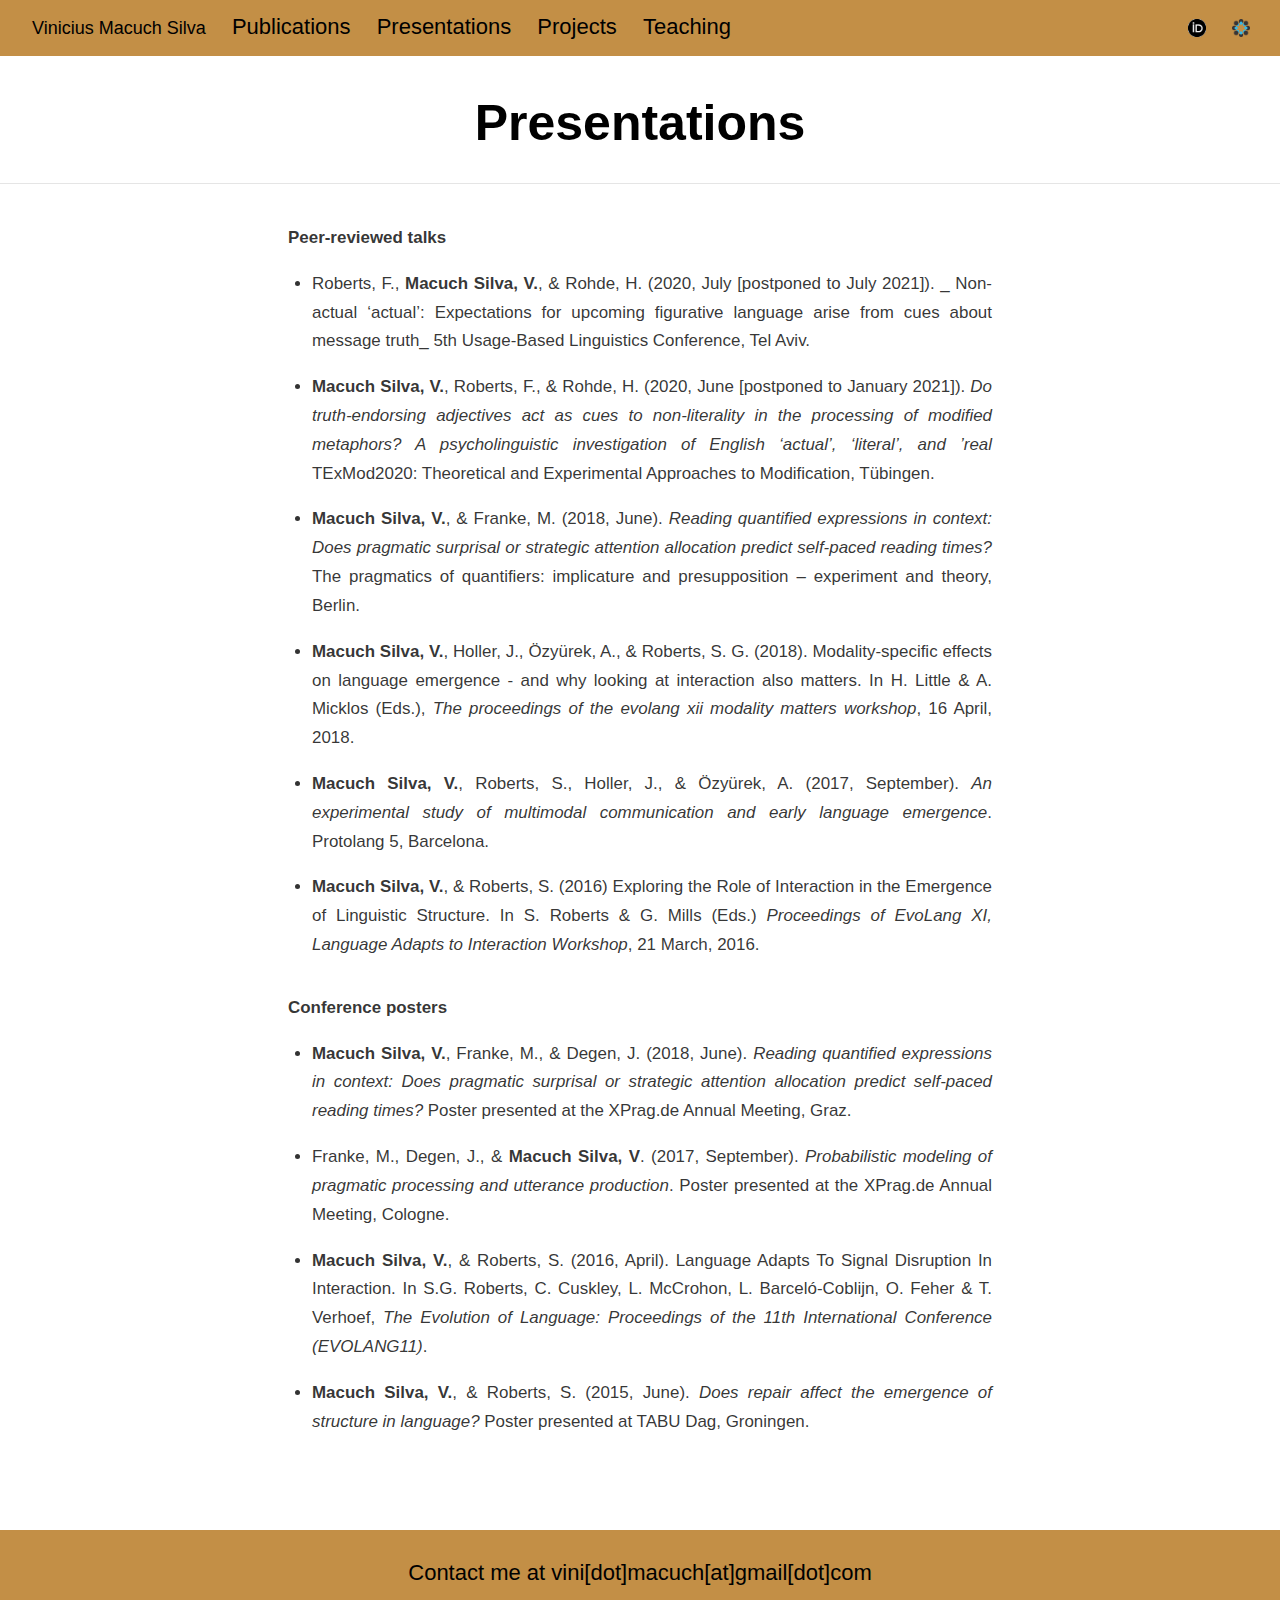
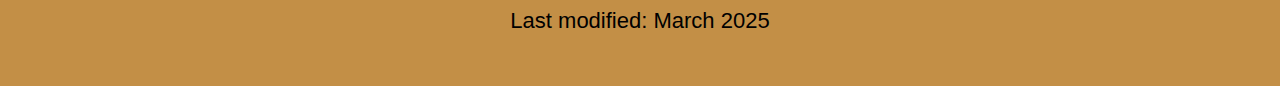
<file: peer-reviewed-talks.html>
<!DOCTYPE html>

<html xmlns="http://www.w3.org/1999/xhtml" lang="" xml:lang="">

<head>
  <meta charset="utf-8"/>
  <meta name="viewport" content="width=device-width, initial-scale=1"/>
  <meta http-equiv="X-UA-Compatible" content="IE=Edge,chrome=1"/>
  <meta name="generator" content="distill" />

  <style type="text/css">
  /* Hide doc at startup (prevent jankiness while JS renders/transforms) */
  body {
    visibility: hidden;
  }
  </style>

 <!--radix_placeholder_import_source-->
 <!--/radix_placeholder_import_source-->

<style type="text/css">code{white-space: pre;}</style>
<style type="text/css" data-origin="pandoc">
pre > code.sourceCode { white-space: pre; position: relative; }
pre > code.sourceCode > span { display: inline-block; line-height: 1.25; }
pre > code.sourceCode > span:empty { height: 1.2em; }
.sourceCode { overflow: visible; }
code.sourceCode > span { color: inherit; text-decoration: inherit; }
div.sourceCode { margin: 1em 0; }
pre.sourceCode { margin: 0; }
@media screen {
div.sourceCode { overflow: auto; }
}
@media print {
pre > code.sourceCode { white-space: pre-wrap; }
pre > code.sourceCode > span { text-indent: -5em; padding-left: 5em; }
}
pre.numberSource code
  { counter-reset: source-line 0; }
pre.numberSource code > span
  { position: relative; left: -4em; counter-increment: source-line; }
pre.numberSource code > span > a:first-child::before
  { content: counter(source-line);
    position: relative; left: -1em; text-align: right; vertical-align: baseline;
    border: none; display: inline-block;
    -webkit-touch-callout: none; -webkit-user-select: none;
    -khtml-user-select: none; -moz-user-select: none;
    -ms-user-select: none; user-select: none;
    padding: 0 4px; width: 4em;
    color: #aaaaaa;
  }
pre.numberSource { margin-left: 3em; border-left: 1px solid #aaaaaa;  padding-left: 4px; }
div.sourceCode
  { color: #00769e; background-color: #f1f3f5; }
@media screen {
pre > code.sourceCode > span > a:first-child::before { text-decoration: underline; }
}
code span { color: #00769e; } /* Normal */
code span.al { color: #ad0000; } /* Alert */
code span.an { color: #5e5e5e; } /* Annotation */
code span.at { color: #657422; } /* Attribute */
code span.bn { color: #ad0000; } /* BaseN */
code span.bu { } /* BuiltIn */
code span.cf { color: #00769e; } /* ControlFlow */
code span.ch { color: #20794d; } /* Char */
code span.cn { color: #8f5902; } /* Constant */
code span.co { color: #5e5e5e; } /* Comment */
code span.cv { color: #5e5e5e; font-style: italic; } /* CommentVar */
code span.do { color: #5e5e5e; font-style: italic; } /* Documentation */
code span.dt { color: #ad0000; } /* DataType */
code span.dv { color: #ad0000; } /* DecVal */
code span.er { color: #ad0000; } /* Error */
code span.ex { } /* Extension */
code span.fl { color: #ad0000; } /* Float */
code span.fu { color: #4758ab; } /* Function */
code span.im { } /* Import */
code span.in { color: #5e5e5e; } /* Information */
code span.kw { color: #00769e; } /* Keyword */
code span.op { color: #5e5e5e; } /* Operator */
code span.ot { color: #00769e; } /* Other */
code span.pp { color: #ad0000; } /* Preprocessor */
code span.sc { color: #5e5e5e; } /* SpecialChar */
code span.ss { color: #20794d; } /* SpecialString */
code span.st { color: #20794d; } /* String */
code span.va { color: #111111; } /* Variable */
code span.vs { color: #20794d; } /* VerbatimString */
code span.wa { color: #5e5e5e; font-style: italic; } /* Warning */
</style>


  <!--radix_placeholder_meta_tags-->
  <title>Vinicius Macuch Silva: Presentations</title>




  <!--  https://developers.facebook.com/docs/sharing/webmasters#markup -->
  <meta property="og:title" content="Vinicius Macuch Silva: Presentations"/>
  <meta property="og:type" content="article"/>
  <meta property="og:locale" content="en_US"/>
  <meta property="og:site_name" content="Vinicius Macuch Silva"/>

  <!--  https://dev.twitter.com/cards/types/summary -->
  <meta property="twitter:card" content="summary"/>
  <meta property="twitter:title" content="Vinicius Macuch Silva: Presentations"/>

  <!--/radix_placeholder_meta_tags-->
  <!--radix_placeholder_rmarkdown_metadata-->

  <script type="text/json" id="radix-rmarkdown-metadata">
  {"type":"list","attributes":{"names":{"type":"character","attributes":{},"value":["title"]}},"value":[{"type":"character","attributes":{},"value":["Presentations"]}]}
  </script>
  <!--/radix_placeholder_rmarkdown_metadata-->
  <!--radix_placeholder_navigation_in_header-->
  <meta name="distill:offset" content=""/>

  <script type="application/javascript">

    window.headroom_prevent_pin = false;

    window.document.addEventListener("DOMContentLoaded", function (event) {

      // initialize headroom for banner
      var header = $('header').get(0);
      var headerHeight = header.offsetHeight;
      var headroom = new Headroom(header, {
        tolerance: 5,
        onPin : function() {
          if (window.headroom_prevent_pin) {
            window.headroom_prevent_pin = false;
            headroom.unpin();
          }
        }
      });
      headroom.init();
      if(window.location.hash)
        headroom.unpin();
      $(header).addClass('headroom--transition');

      // offset scroll location for banner on hash change
      // (see: https://github.com/WickyNilliams/headroom.js/issues/38)
      window.addEventListener("hashchange", function(event) {
        window.scrollTo(0, window.pageYOffset - (headerHeight + 25));
      });

      // responsive menu
      $('.distill-site-header').each(function(i, val) {
        var topnav = $(this);
        var toggle = topnav.find('.nav-toggle');
        toggle.on('click', function() {
          topnav.toggleClass('responsive');
        });
      });

      // nav dropdowns
      $('.nav-dropbtn').click(function(e) {
        $(this).next('.nav-dropdown-content').toggleClass('nav-dropdown-active');
        $(this).parent().siblings('.nav-dropdown')
           .children('.nav-dropdown-content').removeClass('nav-dropdown-active');
      });
      $("body").click(function(e){
        $('.nav-dropdown-content').removeClass('nav-dropdown-active');
      });
      $(".nav-dropdown").click(function(e){
        e.stopPropagation();
      });
    });
  </script>

  <style type="text/css">

  /* Theme (user-documented overrideables for nav appearance) */

  .distill-site-nav {
    color: rgba(255, 255, 255, 0.8);
    background-color: #0F2E3D;
    font-size: 15px;
    font-weight: 300;
  }

  .distill-site-nav a {
    color: inherit;
    text-decoration: none;
  }

  .distill-site-nav a:hover {
    color: white;
  }

  @media print {
    .distill-site-nav {
      display: none;
    }
  }

  .distill-site-header {

  }

  .distill-site-footer {

  }


  /* Site Header */

  .distill-site-header {
    width: 100%;
    box-sizing: border-box;
    z-index: 3;
  }

  .distill-site-header .nav-left {
    display: inline-block;
    margin-left: 8px;
  }

  @media screen and (max-width: 768px) {
    .distill-site-header .nav-left {
      margin-left: 0;
    }
  }


  .distill-site-header .nav-right {
    float: right;
    margin-right: 8px;
  }

  .distill-site-header a,
  .distill-site-header .title {
    display: inline-block;
    text-align: center;
    padding: 14px 10px 14px 10px;
  }

  .distill-site-header .title {
    font-size: 18px;
    min-width: 150px;
  }

  .distill-site-header .logo {
    padding: 0;
  }

  .distill-site-header .logo img {
    display: none;
    max-height: 20px;
    width: auto;
    margin-bottom: -4px;
  }

  .distill-site-header .nav-image img {
    max-height: 18px;
    width: auto;
    display: inline-block;
    margin-bottom: -3px;
  }



  @media screen and (min-width: 1000px) {
    .distill-site-header .logo img {
      display: inline-block;
    }
    .distill-site-header .nav-left {
      margin-left: 20px;
    }
    .distill-site-header .nav-right {
      margin-right: 20px;
    }
    .distill-site-header .title {
      padding-left: 12px;
    }
  }


  .distill-site-header .nav-toggle {
    display: none;
  }

  .nav-dropdown {
    display: inline-block;
    position: relative;
  }

  .nav-dropdown .nav-dropbtn {
    border: none;
    outline: none;
    color: rgba(255, 255, 255, 0.8);
    padding: 16px 10px;
    background-color: transparent;
    font-family: inherit;
    font-size: inherit;
    font-weight: inherit;
    margin: 0;
    margin-top: 1px;
    z-index: 2;
  }

  .nav-dropdown-content {
    display: none;
    position: absolute;
    background-color: white;
    min-width: 200px;
    border: 1px solid rgba(0,0,0,0.15);
    border-radius: 4px;
    box-shadow: 0px 8px 16px 0px rgba(0,0,0,0.1);
    z-index: 1;
    margin-top: 2px;
    white-space: nowrap;
    padding-top: 4px;
    padding-bottom: 4px;
  }

  .nav-dropdown-content hr {
    margin-top: 4px;
    margin-bottom: 4px;
    border: none;
    border-bottom: 1px solid rgba(0, 0, 0, 0.1);
  }

  .nav-dropdown-active {
    display: block;
  }

  .nav-dropdown-content a, .nav-dropdown-content .nav-dropdown-header {
    color: black;
    padding: 6px 24px;
    text-decoration: none;
    display: block;
    text-align: left;
  }

  .nav-dropdown-content .nav-dropdown-header {
    display: block;
    padding: 5px 24px;
    padding-bottom: 0;
    text-transform: uppercase;
    font-size: 14px;
    color: #999999;
    white-space: nowrap;
  }

  .nav-dropdown:hover .nav-dropbtn {
    color: white;
  }

  .nav-dropdown-content a:hover {
    background-color: #ddd;
    color: black;
  }

  .nav-right .nav-dropdown-content {
    margin-left: -45%;
    right: 0;
  }

  @media screen and (max-width: 768px) {
    .distill-site-header a, .distill-site-header .nav-dropdown  {display: none;}
    .distill-site-header a.nav-toggle {
      float: right;
      display: block;
    }
    .distill-site-header .title {
      margin-left: 0;
    }
    .distill-site-header .nav-right {
      margin-right: 0;
    }
    .distill-site-header {
      overflow: hidden;
    }
    .nav-right .nav-dropdown-content {
      margin-left: 0;
    }
  }


  @media screen and (max-width: 768px) {
    .distill-site-header.responsive {position: relative; min-height: 500px; }
    .distill-site-header.responsive a.nav-toggle {
      position: absolute;
      right: 0;
      top: 0;
    }
    .distill-site-header.responsive a,
    .distill-site-header.responsive .nav-dropdown {
      display: block;
      text-align: left;
    }
    .distill-site-header.responsive .nav-left,
    .distill-site-header.responsive .nav-right {
      width: 100%;
    }
    .distill-site-header.responsive .nav-dropdown {float: none;}
    .distill-site-header.responsive .nav-dropdown-content {position: relative;}
    .distill-site-header.responsive .nav-dropdown .nav-dropbtn {
      display: block;
      width: 100%;
      text-align: left;
    }
  }

  /* Site Footer */

  .distill-site-footer {
    width: 100%;
    overflow: hidden;
    box-sizing: border-box;
    z-index: 3;
    margin-top: 30px;
    padding-top: 30px;
    padding-bottom: 30px;
    text-align: center;
  }

  /* Headroom */

  d-title {
    padding-top: 6rem;
  }

  @media print {
    d-title {
      padding-top: 4rem;
    }
  }

  .headroom {
    z-index: 1000;
    position: fixed;
    top: 0;
    left: 0;
    right: 0;
  }

  .headroom--transition {
    transition: all .4s ease-in-out;
  }

  .headroom--unpinned {
    top: -100px;
  }

  .headroom--pinned {
    top: 0;
  }

  /* adjust viewport for navbar height */
  /* helps vertically center bootstrap (non-distill) content */
  .min-vh-100 {
    min-height: calc(100vh - 100px) !important;
  }

  </style>

  <script src="site_libs/jquery-3.6.0/jquery-3.6.0.min.js"></script>
  <link href="site_libs/font-awesome-5.1.0/css/all.css" rel="stylesheet"/>
  <link href="site_libs/font-awesome-5.1.0/css/v4-shims.css" rel="stylesheet"/>
  <script src="site_libs/headroom-0.9.4/headroom.min.js"></script>
  <script src="site_libs/autocomplete-0.37.1/autocomplete.min.js"></script>
  <script src="site_libs/fuse-6.4.1/fuse.min.js"></script>

  <script type="application/javascript">

  function getMeta(metaName) {
    var metas = document.getElementsByTagName('meta');
    for (let i = 0; i < metas.length; i++) {
      if (metas[i].getAttribute('name') === metaName) {
        return metas[i].getAttribute('content');
      }
    }
    return '';
  }

  function offsetURL(url) {
    var offset = getMeta('distill:offset');
    return offset ? offset + '/' + url : url;
  }

  function createFuseIndex() {

    // create fuse index
    var options = {
      keys: [
        { name: 'title', weight: 20 },
        { name: 'categories', weight: 15 },
        { name: 'description', weight: 10 },
        { name: 'contents', weight: 5 },
      ],
      ignoreLocation: true,
      threshold: 0
    };
    var fuse = new window.Fuse([], options);

    // fetch the main search.json
    return fetch(offsetURL('search.json'))
      .then(function(response) {
        if (response.status == 200) {
          return response.json().then(function(json) {
            // index main articles
            json.articles.forEach(function(article) {
              fuse.add(article);
            });
            // download collections and index their articles
            return Promise.all(json.collections.map(function(collection) {
              return fetch(offsetURL(collection)).then(function(response) {
                if (response.status === 200) {
                  return response.json().then(function(articles) {
                    articles.forEach(function(article) {
                      fuse.add(article);
                    });
                  })
                } else {
                  return Promise.reject(
                    new Error('Unexpected status from search index request: ' +
                              response.status)
                  );
                }
              });
            })).then(function() {
              return fuse;
            });
          });

        } else {
          return Promise.reject(
            new Error('Unexpected status from search index request: ' +
                        response.status)
          );
        }
      });
  }

  window.document.addEventListener("DOMContentLoaded", function (event) {

    // get search element (bail if we don't have one)
    var searchEl = window.document.getElementById('distill-search');
    if (!searchEl)
      return;

    createFuseIndex()
      .then(function(fuse) {

        // make search box visible
        searchEl.classList.remove('hidden');

        // initialize autocomplete
        var options = {
          autoselect: true,
          hint: false,
          minLength: 2,
        };
        window.autocomplete(searchEl, options, [{
          source: function(query, callback) {
            const searchOptions = {
              isCaseSensitive: false,
              shouldSort: true,
              minMatchCharLength: 2,
              limit: 10,
            };
            var results = fuse.search(query, searchOptions);
            callback(results
              .map(function(result) { return result.item; })
            );
          },
          templates: {
            suggestion: function(suggestion) {
              var img = suggestion.preview && Object.keys(suggestion.preview).length > 0
                ? `<img src="${offsetURL(suggestion.preview)}"</img>`
                : '';
              var html = `
                <div class="search-item">
                  <h3>${suggestion.title}</h3>
                  <div class="search-item-description">
                    ${suggestion.description || ''}
                  </div>
                  <div class="search-item-preview">
                    ${img}
                  </div>
                </div>
              `;
              return html;
            }
          }
        }]).on('autocomplete:selected', function(event, suggestion) {
          window.location.href = offsetURL(suggestion.path);
        });
        // remove inline display style on autocompleter (we want to
        // manage responsive display via css)
        $('.algolia-autocomplete').css("display", "");
      })
      .catch(function(error) {
        console.log(error);
      });

  });

  </script>

  <style type="text/css">

  .nav-search {
    font-size: x-small;
  }

  /* Algolioa Autocomplete */

  .algolia-autocomplete {
    display: inline-block;
    margin-left: 10px;
    vertical-align: sub;
    background-color: white;
    color: black;
    padding: 6px;
    padding-top: 8px;
    padding-bottom: 0;
    border-radius: 6px;
    border: 1px #0F2E3D solid;
    width: 180px;
  }


  @media screen and (max-width: 768px) {
    .distill-site-nav .algolia-autocomplete {
      display: none;
      visibility: hidden;
    }
    .distill-site-nav.responsive .algolia-autocomplete {
      display: inline-block;
      visibility: visible;
    }
    .distill-site-nav.responsive .algolia-autocomplete .aa-dropdown-menu {
      margin-left: 0;
      width: 400px;
      max-height: 400px;
    }
  }

  .algolia-autocomplete .aa-input, .algolia-autocomplete .aa-hint {
    width: 90%;
    outline: none;
    border: none;
  }

  .algolia-autocomplete .aa-hint {
    color: #999;
  }
  .algolia-autocomplete .aa-dropdown-menu {
    width: 550px;
    max-height: 70vh;
    overflow-x: visible;
    overflow-y: scroll;
    padding: 5px;
    margin-top: 3px;
    margin-left: -150px;
    background-color: #fff;
    border-radius: 5px;
    border: 1px solid #999;
    border-top: none;
  }

  .algolia-autocomplete .aa-dropdown-menu .aa-suggestion {
    cursor: pointer;
    padding: 5px 4px;
    border-bottom: 1px solid #eee;
  }

  .algolia-autocomplete .aa-dropdown-menu .aa-suggestion:last-of-type {
    border-bottom: none;
    margin-bottom: 2px;
  }

  .algolia-autocomplete .aa-dropdown-menu .aa-suggestion .search-item {
    overflow: hidden;
    font-size: 0.8em;
    line-height: 1.4em;
  }

  .algolia-autocomplete .aa-dropdown-menu .aa-suggestion .search-item h3 {
    font-size: 1rem;
    margin-block-start: 0;
    margin-block-end: 5px;
  }

  .algolia-autocomplete .aa-dropdown-menu .aa-suggestion .search-item-description {
    display: inline-block;
    overflow: hidden;
    height: 2.8em;
    width: 80%;
    margin-right: 4%;
  }

  .algolia-autocomplete .aa-dropdown-menu .aa-suggestion .search-item-preview {
    display: inline-block;
    width: 15%;
  }

  .algolia-autocomplete .aa-dropdown-menu .aa-suggestion .search-item-preview img {
    height: 3em;
    width: auto;
    display: none;
  }

  .algolia-autocomplete .aa-dropdown-menu .aa-suggestion .search-item-preview img[src] {
    display: initial;
  }

  .algolia-autocomplete .aa-dropdown-menu .aa-suggestion.aa-cursor {
    background-color: #eee;
  }
  .algolia-autocomplete .aa-dropdown-menu .aa-suggestion em {
    font-weight: bold;
    font-style: normal;
  }

  </style>


  <!--/radix_placeholder_navigation_in_header-->
  <!--radix_placeholder_distill-->

  <style type="text/css">

  body {
    background-color: white;
  }

  .pandoc-table {
    width: 100%;
  }

  .pandoc-table>caption {
    margin-bottom: 10px;
  }

  .pandoc-table th:not([align]) {
    text-align: left;
  }

  .pagedtable-footer {
    font-size: 15px;
  }

  d-byline .byline {
    grid-template-columns: 2fr 2fr;
  }

  d-byline .byline h3 {
    margin-block-start: 1.5em;
  }

  d-byline .byline .authors-affiliations h3 {
    margin-block-start: 0.5em;
  }

  .authors-affiliations .orcid-id {
    width: 16px;
    height:16px;
    margin-left: 4px;
    margin-right: 4px;
    vertical-align: middle;
    padding-bottom: 2px;
  }

  d-title .dt-tags {
    margin-top: 1em;
    grid-column: text;
  }

  .dt-tags .dt-tag {
    text-decoration: none;
    display: inline-block;
    color: rgba(0,0,0,0.6);
    padding: 0em 0.4em;
    margin-right: 0.5em;
    margin-bottom: 0.4em;
    font-size: 70%;
    border: 1px solid rgba(0,0,0,0.2);
    border-radius: 3px;
    text-transform: uppercase;
    font-weight: 500;
  }

  d-article table.gt_table td,
  d-article table.gt_table th {
    border-bottom: none;
    font-size: 100%;
  }

  .html-widget {
    margin-bottom: 2.0em;
  }

  .l-screen-inset {
    padding-right: 16px;
  }

  .l-screen .caption {
    margin-left: 10px;
  }

  .shaded {
    background: rgb(247, 247, 247);
    padding-top: 20px;
    padding-bottom: 20px;
    border-top: 1px solid rgba(0, 0, 0, 0.1);
    border-bottom: 1px solid rgba(0, 0, 0, 0.1);
  }

  .shaded .html-widget {
    margin-bottom: 0;
    border: 1px solid rgba(0, 0, 0, 0.1);
  }

  .shaded .shaded-content {
    background: white;
  }

  .text-output {
    margin-top: 0;
    line-height: 1.5em;
  }

  .hidden {
    display: none !important;
  }

  d-article {
    padding-top: 2.5rem;
    padding-bottom: 30px;
  }

  d-appendix {
    padding-top: 30px;
  }

  d-article>p>img {
    width: 100%;
  }

  d-article h2 {
    margin: 1rem 0 1.5rem 0;
  }

  d-article h3 {
    margin-top: 1.5rem;
  }

  d-article iframe {
    border: 1px solid rgba(0, 0, 0, 0.1);
    margin-bottom: 2.0em;
    width: 100%;
  }

  /* Tweak code blocks */

  d-article div.sourceCode code,
  d-article pre code {
    font-family: Consolas, Monaco, 'Andale Mono', 'Ubuntu Mono', monospace;
  }

  d-article pre,
  d-article div.sourceCode,
  d-article div.sourceCode pre {
    overflow: auto;
  }

  d-article div.sourceCode {
    background-color: white;
  }

  d-article div.sourceCode pre {
    padding-left: 10px;
    font-size: 12px;
    border-left: 2px solid rgba(0,0,0,0.1);
  }

  d-article pre {
    font-size: 12px;
    color: black;
    background: none;
    margin-top: 0;
    text-align: left;
    white-space: pre;
    word-spacing: normal;
    word-break: normal;
    word-wrap: normal;
    line-height: 1.5;

    -moz-tab-size: 4;
    -o-tab-size: 4;
    tab-size: 4;

    -webkit-hyphens: none;
    -moz-hyphens: none;
    -ms-hyphens: none;
    hyphens: none;
  }

  d-article pre a {
    border-bottom: none;
  }

  d-article pre a:hover {
    border-bottom: none;
    text-decoration: underline;
  }

  d-article details {
    grid-column: text;
    margin-bottom: 0.8em;
  }

  @media(min-width: 768px) {

  d-article pre,
  d-article div.sourceCode,
  d-article div.sourceCode pre {
    overflow: visible !important;
  }

  d-article div.sourceCode pre {
    padding-left: 18px;
    font-size: 14px;
  }

  d-article pre {
    font-size: 14px;
  }

  }

  figure img.external {
    background: white;
    border: 1px solid rgba(0, 0, 0, 0.1);
    box-shadow: 0 1px 8px rgba(0, 0, 0, 0.1);
    padding: 18px;
    box-sizing: border-box;
  }

  /* CSS for d-contents */

  .d-contents {
    grid-column: text;
    color: rgba(0,0,0,0.8);
    font-size: 0.9em;
    padding-bottom: 1em;
    margin-bottom: 1em;
    padding-bottom: 0.5em;
    margin-bottom: 1em;
    padding-left: 0.25em;
    justify-self: start;
  }

  @media(min-width: 1000px) {
    .d-contents.d-contents-float {
      height: 0;
      grid-column-start: 1;
      grid-column-end: 4;
      justify-self: center;
      padding-right: 3em;
      padding-left: 2em;
    }
  }

  .d-contents nav h3 {
    font-size: 18px;
    margin-top: 0;
    margin-bottom: 1em;
  }

  .d-contents li {
    list-style-type: none
  }

  .d-contents nav > ul {
    padding-left: 0;
  }

  .d-contents ul {
    padding-left: 1em
  }

  .d-contents nav ul li {
    margin-top: 0.6em;
    margin-bottom: 0.2em;
  }

  .d-contents nav a {
    font-size: 13px;
    border-bottom: none;
    text-decoration: none
    color: rgba(0, 0, 0, 0.8);
  }

  .d-contents nav a:hover {
    text-decoration: underline solid rgba(0, 0, 0, 0.6)
  }

  .d-contents nav > ul > li > a {
    font-weight: 600;
  }

  .d-contents nav > ul > li > ul {
    font-weight: inherit;
  }

  .d-contents nav > ul > li > ul > li {
    margin-top: 0.2em;
  }


  .d-contents nav ul {
    margin-top: 0;
    margin-bottom: 0.25em;
  }

  .d-article-with-toc h2:nth-child(2) {
    margin-top: 0;
  }


  /* Figure */

  .figure {
    position: relative;
    margin-bottom: 2.5em;
    margin-top: 1.5em;
  }

  .figure .caption {
    color: rgba(0, 0, 0, 0.6);
    font-size: 12px;
    line-height: 1.5em;
  }

  .figure img.external {
    background: white;
    border: 1px solid rgba(0, 0, 0, 0.1);
    box-shadow: 0 1px 8px rgba(0, 0, 0, 0.1);
    padding: 18px;
    box-sizing: border-box;
  }

  .figure .caption a {
    color: rgba(0, 0, 0, 0.6);
  }

  .figure .caption b,
  .figure .caption strong, {
    font-weight: 600;
    color: rgba(0, 0, 0, 1.0);
  }

  /* Citations */

  d-article .citation {
    color: inherit;
    cursor: inherit;
  }

  div.hanging-indent{
    margin-left: 1em; text-indent: -1em;
  }

  /* Citation hover box */

  .tippy-box[data-theme~=light-border] {
    background-color: rgba(250, 250, 250, 0.95);
  }

  .tippy-content > p {
    margin-bottom: 0;
    padding: 2px;
  }


  /* Tweak 1000px media break to show more text */

  @media(min-width: 1000px) {
    .base-grid,
    distill-header,
    d-title,
    d-abstract,
    d-article,
    d-appendix,
    distill-appendix,
    d-byline,
    d-footnote-list,
    d-citation-list,
    distill-footer {
      grid-template-columns: [screen-start] 1fr [page-start kicker-start] 80px [middle-start] 50px [text-start kicker-end] 65px 65px 65px 65px 65px 65px 65px 65px [text-end gutter-start] 65px [middle-end] 65px [page-end gutter-end] 1fr [screen-end];
      grid-column-gap: 16px;
    }

    .grid {
      grid-column-gap: 16px;
    }

    d-article {
      font-size: 1.06rem;
      line-height: 1.7em;
    }
    figure .caption, .figure .caption, figure figcaption {
      font-size: 13px;
    }
  }

  @media(min-width: 1180px) {
    .base-grid,
    distill-header,
    d-title,
    d-abstract,
    d-article,
    d-appendix,
    distill-appendix,
    d-byline,
    d-footnote-list,
    d-citation-list,
    distill-footer {
      grid-template-columns: [screen-start] 1fr [page-start kicker-start] 60px [middle-start] 60px [text-start kicker-end] 60px 60px 60px 60px 60px 60px 60px 60px [text-end gutter-start] 60px [middle-end] 60px [page-end gutter-end] 1fr [screen-end];
      grid-column-gap: 32px;
    }

    .grid {
      grid-column-gap: 32px;
    }
  }


  /* Get the citation styles for the appendix (not auto-injected on render since
     we do our own rendering of the citation appendix) */

  d-appendix .citation-appendix,
  .d-appendix .citation-appendix {
    font-size: 11px;
    line-height: 15px;
    border-left: 1px solid rgba(0, 0, 0, 0.1);
    padding-left: 18px;
    border: 1px solid rgba(0,0,0,0.1);
    background: rgba(0, 0, 0, 0.02);
    padding: 10px 18px;
    border-radius: 3px;
    color: rgba(150, 150, 150, 1);
    overflow: hidden;
    margin-top: -12px;
    white-space: pre-wrap;
    word-wrap: break-word;
  }

  /* Include appendix styles here so they can be overridden */

  d-appendix {
    contain: layout style;
    font-size: 0.8em;
    line-height: 1.7em;
    margin-top: 60px;
    margin-bottom: 0;
    border-top: 1px solid rgba(0, 0, 0, 0.1);
    color: rgba(0,0,0,0.5);
    padding-top: 60px;
    padding-bottom: 48px;
  }

  d-appendix h3 {
    grid-column: page-start / text-start;
    font-size: 15px;
    font-weight: 500;
    margin-top: 1em;
    margin-bottom: 0;
    color: rgba(0,0,0,0.65);
  }

  d-appendix h3 + * {
    margin-top: 1em;
  }

  d-appendix ol {
    padding: 0 0 0 15px;
  }

  @media (min-width: 768px) {
    d-appendix ol {
      padding: 0 0 0 30px;
      margin-left: -30px;
    }
  }

  d-appendix li {
    margin-bottom: 1em;
  }

  d-appendix a {
    color: rgba(0, 0, 0, 0.6);
  }

  d-appendix > * {
    grid-column: text;
  }

  d-appendix > d-footnote-list,
  d-appendix > d-citation-list,
  d-appendix > distill-appendix {
    grid-column: screen;
  }

  /* Include footnote styles here so they can be overridden */

  d-footnote-list {
    contain: layout style;
  }

  d-footnote-list > * {
    grid-column: text;
  }

  d-footnote-list a.footnote-backlink {
    color: rgba(0,0,0,0.3);
    padding-left: 0.5em;
  }



  /* Anchor.js */

  .anchorjs-link {
    /*transition: all .25s linear; */
    text-decoration: none;
    border-bottom: none;
  }
  *:hover > .anchorjs-link {
    margin-left: -1.125em !important;
    text-decoration: none;
    border-bottom: none;
  }

  /* Social footer */

  .social_footer {
    margin-top: 30px;
    margin-bottom: 0;
    color: rgba(0,0,0,0.67);
  }

  .disqus-comments {
    margin-right: 30px;
  }

  .disqus-comment-count {
    border-bottom: 1px solid rgba(0, 0, 0, 0.4);
    cursor: pointer;
  }

  #disqus_thread {
    margin-top: 30px;
  }

  .article-sharing a {
    border-bottom: none;
    margin-right: 8px;
  }

  .article-sharing a:hover {
    border-bottom: none;
  }

  .sidebar-section.subscribe {
    font-size: 12px;
    line-height: 1.6em;
  }

  .subscribe p {
    margin-bottom: 0.5em;
  }


  .article-footer .subscribe {
    font-size: 15px;
    margin-top: 45px;
  }


  .sidebar-section.custom {
    font-size: 12px;
    line-height: 1.6em;
  }

  .custom p {
    margin-bottom: 0.5em;
  }

  /* Styles for listing layout (hide title) */
  .layout-listing d-title, .layout-listing .d-title {
    display: none;
  }

  /* Styles for posts lists (not auto-injected) */


  .posts-with-sidebar {
    padding-left: 45px;
    padding-right: 45px;
  }

  .posts-list .description h2,
  .posts-list .description p {
    font-family: -apple-system, BlinkMacSystemFont, "Segoe UI", Roboto, Oxygen, Ubuntu, Cantarell, "Fira Sans", "Droid Sans", "Helvetica Neue", Arial, sans-serif;
  }

  .posts-list .description h2 {
    font-weight: 700;
    border-bottom: none;
    padding-bottom: 0;
  }

  .posts-list h2.post-tag {
    border-bottom: 1px solid rgba(0, 0, 0, 0.2);
    padding-bottom: 12px;
  }
  .posts-list {
    margin-top: 60px;
    margin-bottom: 24px;
  }

  .posts-list .post-preview {
    text-decoration: none;
    overflow: hidden;
    display: block;
    border-bottom: 1px solid rgba(0, 0, 0, 0.1);
    padding: 24px 0;
  }

  .post-preview-last {
    border-bottom: none !important;
  }

  .posts-list .posts-list-caption {
    grid-column: screen;
    font-weight: 400;
  }

  .posts-list .post-preview h2 {
    margin: 0 0 6px 0;
    line-height: 1.2em;
    font-style: normal;
    font-size: 24px;
  }

  .posts-list .post-preview p {
    margin: 0 0 12px 0;
    line-height: 1.4em;
    font-size: 16px;
  }

  .posts-list .post-preview .thumbnail {
    box-sizing: border-box;
    margin-bottom: 24px;
    position: relative;
    max-width: 500px;
  }
  .posts-list .post-preview img {
    width: 100%;
    display: block;
  }

  .posts-list .metadata {
    font-size: 12px;
    line-height: 1.4em;
    margin-bottom: 18px;
  }

  .posts-list .metadata > * {
    display: inline-block;
  }

  .posts-list .metadata .publishedDate {
    margin-right: 2em;
  }

  .posts-list .metadata .dt-authors {
    display: block;
    margin-top: 0.3em;
    margin-right: 2em;
  }

  .posts-list .dt-tags {
    display: block;
    line-height: 1em;
  }

  .posts-list .dt-tags .dt-tag {
    display: inline-block;
    color: rgba(0,0,0,0.6);
    padding: 0.3em 0.4em;
    margin-right: 0.2em;
    margin-bottom: 0.4em;
    font-size: 60%;
    border: 1px solid rgba(0,0,0,0.2);
    border-radius: 3px;
    text-transform: uppercase;
    font-weight: 500;
  }

  .posts-list img {
    opacity: 1;
  }

  .posts-list img[data-src] {
    opacity: 0;
  }

  .posts-more {
    clear: both;
  }


  .posts-sidebar {
    font-size: 16px;
  }

  .posts-sidebar h3 {
    font-size: 16px;
    margin-top: 0;
    margin-bottom: 0.5em;
    font-weight: 400;
    text-transform: uppercase;
  }

  .sidebar-section {
    margin-bottom: 30px;
  }

  .categories ul {
    list-style-type: none;
    margin: 0;
    padding: 0;
  }

  .categories li {
    color: rgba(0, 0, 0, 0.8);
    margin-bottom: 0;
  }

  .categories li>a {
    border-bottom: none;
  }

  .categories li>a:hover {
    border-bottom: 1px solid rgba(0, 0, 0, 0.4);
  }

  .categories .active {
    font-weight: 600;
  }

  .categories .category-count {
    color: rgba(0, 0, 0, 0.4);
  }


  @media(min-width: 768px) {
    .posts-list .post-preview h2 {
      font-size: 26px;
    }
    .posts-list .post-preview .thumbnail {
      float: right;
      width: 30%;
      margin-bottom: 0;
    }
    .posts-list .post-preview .description {
      float: left;
      width: 45%;
    }
    .posts-list .post-preview .metadata {
      float: left;
      width: 20%;
      margin-top: 8px;
    }
    .posts-list .post-preview p {
      margin: 0 0 12px 0;
      line-height: 1.5em;
      font-size: 16px;
    }
    .posts-with-sidebar .posts-list {
      float: left;
      width: 75%;
    }
    .posts-with-sidebar .posts-sidebar {
      float: right;
      width: 20%;
      margin-top: 60px;
      padding-top: 24px;
      padding-bottom: 24px;
    }
  }


  /* Improve display for browsers without grid (IE/Edge <= 15) */

  .downlevel {
    line-height: 1.6em;
    font-family: -apple-system, BlinkMacSystemFont, "Segoe UI", Roboto, Oxygen, Ubuntu, Cantarell, "Fira Sans", "Droid Sans", "Helvetica Neue", Arial, sans-serif;
    margin: 0;
  }

  .downlevel .d-title {
    padding-top: 6rem;
    padding-bottom: 1.5rem;
  }

  .downlevel .d-title h1 {
    font-size: 50px;
    font-weight: 700;
    line-height: 1.1em;
    margin: 0 0 0.5rem;
  }

  .downlevel .d-title p {
    font-weight: 300;
    font-size: 1.2rem;
    line-height: 1.55em;
    margin-top: 0;
  }

  .downlevel .d-byline {
    padding-top: 0.8em;
    padding-bottom: 0.8em;
    font-size: 0.8rem;
    line-height: 1.8em;
  }

  .downlevel .section-separator {
    border: none;
    border-top: 1px solid rgba(0, 0, 0, 0.1);
  }

  .downlevel .d-article {
    font-size: 1.06rem;
    line-height: 1.7em;
    padding-top: 1rem;
    padding-bottom: 2rem;
  }


  .downlevel .d-appendix {
    padding-left: 0;
    padding-right: 0;
    max-width: none;
    font-size: 0.8em;
    line-height: 1.7em;
    margin-bottom: 0;
    color: rgba(0,0,0,0.5);
    padding-top: 40px;
    padding-bottom: 48px;
  }

  .downlevel .footnotes ol {
    padding-left: 13px;
  }

  .downlevel .base-grid,
  .downlevel .distill-header,
  .downlevel .d-title,
  .downlevel .d-abstract,
  .downlevel .d-article,
  .downlevel .d-appendix,
  .downlevel .distill-appendix,
  .downlevel .d-byline,
  .downlevel .d-footnote-list,
  .downlevel .d-citation-list,
  .downlevel .distill-footer,
  .downlevel .appendix-bottom,
  .downlevel .posts-container {
    padding-left: 40px;
    padding-right: 40px;
  }

  @media(min-width: 768px) {
    .downlevel .base-grid,
    .downlevel .distill-header,
    .downlevel .d-title,
    .downlevel .d-abstract,
    .downlevel .d-article,
    .downlevel .d-appendix,
    .downlevel .distill-appendix,
    .downlevel .d-byline,
    .downlevel .d-footnote-list,
    .downlevel .d-citation-list,
    .downlevel .distill-footer,
    .downlevel .appendix-bottom,
    .downlevel .posts-container {
    padding-left: 150px;
    padding-right: 150px;
    max-width: 900px;
  }
  }

  .downlevel pre code {
    display: block;
    border-left: 2px solid rgba(0, 0, 0, .1);
    padding: 0 0 0 20px;
    font-size: 14px;
  }

  .downlevel code, .downlevel pre {
    color: black;
    background: none;
    font-family: Consolas, Monaco, 'Andale Mono', 'Ubuntu Mono', monospace;
    text-align: left;
    white-space: pre;
    word-spacing: normal;
    word-break: normal;
    word-wrap: normal;
    line-height: 1.5;

    -moz-tab-size: 4;
    -o-tab-size: 4;
    tab-size: 4;

    -webkit-hyphens: none;
    -moz-hyphens: none;
    -ms-hyphens: none;
    hyphens: none;
  }

  .downlevel .posts-list .post-preview {
    color: inherit;
  }



  </style>

  <script type="application/javascript">

  function is_downlevel_browser() {
    if (bowser.isUnsupportedBrowser({ msie: "12", msedge: "16"},
                                   window.navigator.userAgent)) {
      return true;
    } else {
      return window.load_distill_framework === undefined;
    }
  }

  // show body when load is complete
  function on_load_complete() {

    // add anchors
    if (window.anchors) {
      window.anchors.options.placement = 'left';
      window.anchors.add('d-article > h2, d-article > h3, d-article > h4, d-article > h5');
    }


    // set body to visible
    document.body.style.visibility = 'visible';

    // force redraw for leaflet widgets
    if (window.HTMLWidgets) {
      var maps = window.HTMLWidgets.findAll(".leaflet");
      $.each(maps, function(i, el) {
        var map = this.getMap();
        map.invalidateSize();
        map.eachLayer(function(layer) {
          if (layer instanceof L.TileLayer)
            layer.redraw();
        });
      });
    }

    // trigger 'shown' so htmlwidgets resize
    $('d-article').trigger('shown');
  }

  function init_distill() {

    init_common();

    // create front matter
    var front_matter = $('<d-front-matter></d-front-matter>');
    $('#distill-front-matter').wrap(front_matter);

    // create d-title
    $('.d-title').changeElementType('d-title');

    // create d-byline
    var byline = $('<d-byline></d-byline>');
    $('.d-byline').replaceWith(byline);

    // create d-article
    var article = $('<d-article></d-article>');
    $('.d-article').wrap(article).children().unwrap();

    // move posts container into article
    $('.posts-container').appendTo($('d-article'));

    // create d-appendix
    $('.d-appendix').changeElementType('d-appendix');

    // flag indicating that we have appendix items
    var appendix = $('.appendix-bottom').children('h3').length > 0;

    // replace footnotes with <d-footnote>
    $('.footnote-ref').each(function(i, val) {
      appendix = true;
      var href = $(this).attr('href');
      var id = href.replace('#', '');
      var fn = $('#' + id);
      var fn_p = $('#' + id + '>p');
      fn_p.find('.footnote-back').remove();
      var text = fn_p.html();
      var dtfn = $('<d-footnote></d-footnote>');
      dtfn.html(text);
      $(this).replaceWith(dtfn);
    });
    // remove footnotes
    $('.footnotes').remove();

    // move refs into #references-listing
    $('#references-listing').replaceWith($('#refs'));

    $('h1.appendix, h2.appendix').each(function(i, val) {
      $(this).changeElementType('h3');
    });
    $('h3.appendix').each(function(i, val) {
      var id = $(this).attr('id');
      $('.d-contents a[href="#' + id + '"]').parent().remove();
      appendix = true;
      $(this).nextUntil($('h1, h2, h3')).addBack().appendTo($('d-appendix'));
    });

    // show d-appendix if we have appendix content
    $("d-appendix").css('display', appendix ? 'grid' : 'none');

    // localize layout chunks to just output
    $('.layout-chunk').each(function(i, val) {

      // capture layout
      var layout = $(this).attr('data-layout');

      // apply layout to markdown level block elements
      var elements = $(this).children().not('details, div.sourceCode, pre, script');
      elements.each(function(i, el) {
        var layout_div = $('<div class="' + layout + '"></div>');
        if (layout_div.hasClass('shaded')) {
          var shaded_content = $('<div class="shaded-content"></div>');
          $(this).wrap(shaded_content);
          $(this).parent().wrap(layout_div);
        } else {
          $(this).wrap(layout_div);
        }
      });


      // unwrap the layout-chunk div
      $(this).children().unwrap();
    });

    // remove code block used to force  highlighting css
    $('.distill-force-highlighting-css').parent().remove();

    // remove empty line numbers inserted by pandoc when using a
    // custom syntax highlighting theme
    $('code.sourceCode a:empty').remove();

    // load distill framework
    load_distill_framework();

    // wait for window.distillRunlevel == 4 to do post processing
    function distill_post_process() {

      if (!window.distillRunlevel || window.distillRunlevel < 4)
        return;

      // hide author/affiliations entirely if we have no authors
      var front_matter = JSON.parse($("#distill-front-matter").html());
      var have_authors = front_matter.authors && front_matter.authors.length > 0;
      if (!have_authors)
        $('d-byline').addClass('hidden');

      // article with toc class
      $('.d-contents').parent().addClass('d-article-with-toc');

      // strip links that point to #
      $('.authors-affiliations').find('a[href="#"]').removeAttr('href');

      // add orcid ids
      $('.authors-affiliations').find('.author').each(function(i, el) {
        var orcid_id = front_matter.authors[i].orcidID;
        if (orcid_id) {
          var a = $('<a></a>');
          a.attr('href', 'https://orcid.org/' + orcid_id);
          var img = $('<img></img>');
          img.addClass('orcid-id');
          img.attr('alt', 'ORCID ID');
          img.attr('src','[data-uri]');
          a.append(img);
          $(this).append(a);
        }
      });

      // hide elements of author/affiliations grid that have no value
      function hide_byline_column(caption) {
        $('d-byline').find('h3:contains("' + caption + '")').parent().css('visibility', 'hidden');
      }

      // affiliations
      var have_affiliations = false;
      for (var i = 0; i<front_matter.authors.length; ++i) {
        var author = front_matter.authors[i];
        if (author.affiliation !== "&nbsp;") {
          have_affiliations = true;
          break;
        }
      }
      if (!have_affiliations)
        $('d-byline').find('h3:contains("Affiliations")').css('visibility', 'hidden');

      // published date
      if (!front_matter.publishedDate)
        hide_byline_column("Published");

      // document object identifier
      var doi = $('d-byline').find('h3:contains("DOI")');
      var doi_p = doi.next().empty();
      if (!front_matter.doi) {
        // if we have a citation and valid citationText then link to that
        if ($('#citation').length > 0 && front_matter.citationText) {
          doi.html('Citation');
          $('<a href="#citation"></a>')
            .text(front_matter.citationText)
            .appendTo(doi_p);
        } else {
          hide_byline_column("DOI");
        }
      } else {
        $('<a></a>')
           .attr('href', "https://doi.org/" + front_matter.doi)
           .html(front_matter.doi)
           .appendTo(doi_p);
      }

       // change plural form of authors/affiliations
      if (front_matter.authors.length === 1) {
        var grid = $('.authors-affiliations');
        grid.children('h3:contains("Authors")').text('Author');
        grid.children('h3:contains("Affiliations")').text('Affiliation');
      }

      // remove d-appendix and d-footnote-list local styles
      $('d-appendix > style:first-child').remove();
      $('d-footnote-list > style:first-child').remove();

      // move appendix-bottom entries to the bottom
      $('.appendix-bottom').appendTo('d-appendix').children().unwrap();
      $('.appendix-bottom').remove();

      // hoverable references
      $('span.citation[data-cites]').each(function() {
        const citeChild = $(this).children()[0]
        // Do not process if @xyz has been used without escaping and without bibliography activated
        // https://github.com/rstudio/distill/issues/466
        if (citeChild === undefined) return true

        if (citeChild.nodeName == "D-FOOTNOTE") {
          var fn = citeChild
          $(this).html(fn.shadowRoot.querySelector("sup"))
          $(this).id = fn.id
          fn.remove()
        }
        var refs = $(this).attr('data-cites').split(" ");
        var refHtml = refs.map(function(ref) {
          // Could use CSS.escape too here, we insure backward compatibility in navigator
          return "<p>" + $('div[id="ref-' + ref + '"]').html() + "</p>";
        }).join("\n");
        window.tippy(this, {
          allowHTML: true,
          content: refHtml,
          maxWidth: 500,
          interactive: true,
          interactiveBorder: 10,
          theme: 'light-border',
          placement: 'bottom-start'
        });
      });

      // fix footnotes in tables (#411)
      // replacing broken distill.pub feature
      $('table d-footnote').each(function() {
        // we replace internal showAtNode methode which is triggered when hovering a footnote
        this.hoverBox.showAtNode = function(node) {
          // ported from https://github.com/distillpub/template/pull/105/files
          calcOffset = function(elem) {
              let x = elem.offsetLeft;
              let y = elem.offsetTop;
              // Traverse upwards until an `absolute` element is found or `elem`
              // becomes null.
              while (elem = elem.offsetParent && elem.style.position != 'absolute') {
                  x += elem.offsetLeft;
                  y += elem.offsetTop;
              }

              return { left: x, top: y };
          }
          // https://developer.mozilla.org/en-US/docs/Web/API/HTMLElement/offsetTop
          const bbox = node.getBoundingClientRect();
          const offset = calcOffset(node);
          this.show([offset.left + bbox.width, offset.top + bbox.height]);
        }
      })

      // clear polling timer
      clearInterval(tid);

      // show body now that everything is ready
      on_load_complete();
    }

    var tid = setInterval(distill_post_process, 50);
    distill_post_process();

  }

  function init_downlevel() {

    init_common();

     // insert hr after d-title
    $('.d-title').after($('<hr class="section-separator"/>'));

    // check if we have authors
    var front_matter = JSON.parse($("#distill-front-matter").html());
    var have_authors = front_matter.authors && front_matter.authors.length > 0;

    // manage byline/border
    if (!have_authors)
      $('.d-byline').remove();
    $('.d-byline').after($('<hr class="section-separator"/>'));
    $('.d-byline a').remove();

    // remove toc
    $('.d-contents').remove();

    // move appendix elements
    $('h1.appendix, h2.appendix').each(function(i, val) {
      $(this).changeElementType('h3');
    });
    $('h3.appendix').each(function(i, val) {
      $(this).nextUntil($('h1, h2, h3')).addBack().appendTo($('.d-appendix'));
    });


    // inject headers into references and footnotes
    var refs_header = $('<h3></h3>');
    refs_header.text('References');
    $('#refs').prepend(refs_header);

    var footnotes_header = $('<h3></h3');
    footnotes_header.text('Footnotes');
    $('.footnotes').children('hr').first().replaceWith(footnotes_header);

    // move appendix-bottom entries to the bottom
    $('.appendix-bottom').appendTo('.d-appendix').children().unwrap();
    $('.appendix-bottom').remove();

    // remove appendix if it's empty
    if ($('.d-appendix').children().length === 0)
      $('.d-appendix').remove();

    // prepend separator above appendix
    $('.d-appendix').before($('<hr class="section-separator" style="clear: both"/>'));

    // trim code
    $('pre>code').each(function(i, val) {
      $(this).html($.trim($(this).html()));
    });

    // move posts-container right before article
    $('.posts-container').insertBefore($('.d-article'));

    $('body').addClass('downlevel');

    on_load_complete();
  }


  function init_common() {

    // jquery plugin to change element types
    (function($) {
      $.fn.changeElementType = function(newType) {
        var attrs = {};

        $.each(this[0].attributes, function(idx, attr) {
          attrs[attr.nodeName] = attr.nodeValue;
        });

        this.replaceWith(function() {
          return $("<" + newType + "/>", attrs).append($(this).contents());
        });
      };
    })(jQuery);

    // prevent underline for linked images
    $('a > img').parent().css({'border-bottom' : 'none'});

    // mark non-body figures created by knitr chunks as 100% width
    $('.layout-chunk').each(function(i, val) {
      var figures = $(this).find('img, .html-widget');
      // ignore leaflet img layers (#106)
      figures = figures.filter(':not(img[class*="leaflet"])')
      if ($(this).attr('data-layout') !== "l-body") {
        figures.css('width', '100%');
      } else {
        figures.css('max-width', '100%');
        figures.filter("[width]").each(function(i, val) {
          var fig = $(this);
          fig.css('width', fig.attr('width') + 'px');
        });

      }
    });

    // auto-append index.html to post-preview links in file: protocol
    // and in rstudio ide preview
    $('.post-preview').each(function(i, val) {
      if (window.location.protocol === "file:")
        $(this).attr('href', $(this).attr('href') + "index.html");
    });

    // get rid of index.html references in header
    if (window.location.protocol !== "file:") {
      $('.distill-site-header a[href]').each(function(i,val) {
        $(this).attr('href', $(this).attr('href').replace(/^index[.]html/, "./"));
      });
    }

    // add class to pandoc style tables
    $('tr.header').parent('thead').parent('table').addClass('pandoc-table');
    $('.kable-table').children('table').addClass('pandoc-table');

    // add figcaption style to table captions
    $('caption').parent('table').addClass("figcaption");

    // initialize posts list
    if (window.init_posts_list)
      window.init_posts_list();

    // implmement disqus comment link
    $('.disqus-comment-count').click(function() {
      window.headroom_prevent_pin = true;
      $('#disqus_thread').toggleClass('hidden');
      if (!$('#disqus_thread').hasClass('hidden')) {
        var offset = $(this).offset();
        $(window).resize();
        $('html, body').animate({
          scrollTop: offset.top - 35
        });
      }
    });
  }

  document.addEventListener('DOMContentLoaded', function() {
    if (is_downlevel_browser())
      init_downlevel();
    else
      window.addEventListener('WebComponentsReady', init_distill);
  });

  </script>

  <!--/radix_placeholder_distill-->
  <script src="site_libs/header-attrs-2.19/header-attrs.js"></script>
  <script src="site_libs/popper-2.6.0/popper.min.js"></script>
  <link href="site_libs/tippy-6.2.7/tippy.css" rel="stylesheet" />
  <link href="site_libs/tippy-6.2.7/tippy-light-border.css" rel="stylesheet" />
  <script src="site_libs/tippy-6.2.7/tippy.umd.min.js"></script>
  <script src="site_libs/anchor-4.2.2/anchor.min.js"></script>
  <script src="site_libs/bowser-1.9.3/bowser.min.js"></script>
  <script src="site_libs/webcomponents-2.0.0/webcomponents.js"></script>
  <script src="site_libs/distill-2.2.21/template.v2.js"></script>
  <!--radix_placeholder_site_in_header-->
  <style type="text/css">
  .distill-site-nav {
    color: rgba(0, 0, 0, 1);
    background-color: #c38f46;
    font-size: 22px;
    font-weight: 300;
  }

  .distill-site-nav a {
    color: inherit;
    text-decoration: none;
  }

  .distill-site-nav a:hover {
    color: white;
  }

  .distill-site-header {
  }

  .distill-site-footer {
  }

  @media print {
    .distill-site-nav {
      display: none;
    }
  }

  body{
    font-size: 28pt;
  }

  h1 {
    font-size: 40pt;
  }

  .alignright {
  	float: right;
  }
  </style>
  <!--/radix_placeholder_site_in_header-->

  <link rel="stylesheet" href="styles.css" type="text/css"/>

</head>

<body>

<!--radix_placeholder_front_matter-->

<script id="distill-front-matter" type="text/json">
{"title":"Presentations","authors":[]}
</script>

<!--/radix_placeholder_front_matter-->
<!--radix_placeholder_navigation_before_body-->
<header class="header header--fixed" role="banner">
<nav class="distill-site-nav distill-site-header">
<div class="nav-left">
<a href="index.html" class="title">Vinicius Macuch Silva</a>
<a href="publications.html">Publications</a>
<a href="presentations.html">Presentations</a>
<a href="projects.html">Projects</a>
<a href="teaching.html">Teaching</a>
</div>
<div class="nav-right">
<a href="https://orcid.org/0000-0002-3370-4157" class="nav-image">
<img src="images/ORCID-iD_icon-bw-24x24.png"/>
</a>
<a href="https://osf.io/7wd6e/" class="nav-image">
<img src="images/OSF.png"/>
</a>
<a href="javascript:void(0);" class="nav-toggle">&#9776;</a>
</div>
</nav>
</header>
<!--/radix_placeholder_navigation_before_body-->
<!--radix_placeholder_site_before_body-->
<!--/radix_placeholder_site_before_body-->

<div class="d-title">
<h1>Presentations</h1>
<!--radix_placeholder_categories-->
<!--/radix_placeholder_categories-->

</div>


<div class="d-article">
<style>
body {
  text-align: justify}

h1 {
  text-align: center
}
</style>
<p><strong>Peer-reviewed talks</strong></p>
<ul>
<li><p>Roberts, F., <strong>Macuch Silva, V.</strong>, &amp; Rohde, H. (2020, July [postponed to July 2021]). _ Non-actual ‘actual’: Expectations for upcoming figurative language arise from cues about message truth_ 5th Usage-Based Linguistics Conference, Tel Aviv.</p></li>
<li><p><strong>Macuch Silva, V.</strong>, Roberts, F., &amp; Rohde, H. (2020, June [postponed to January 2021]). <em>Do truth-endorsing adjectives act as cues to non-literality in the processing of modified metaphors? A psycholinguistic investigation of English ‘actual’, ‘literal’, and ’real</em> TExMod2020: Theoretical and
Experimental Approaches to Modification, Tübingen.</p></li>
<li><p><strong>Macuch Silva, V.</strong>, &amp; Franke, M. (2018, June). <em>Reading quantified expressions in context: Does pragmatic surprisal or strategic attention allocation predict self-paced reading times?</em> The pragmatics of quantifiers: implicature and presupposition – experiment and theory, Berlin.</p></li>
<li><p><strong>Macuch Silva, V.</strong>, Holler, J., Özyürek, A., &amp; Roberts, S. G. (2018). Modality-specific effects on language emergence - and why looking at interaction also matters. In H. Little &amp; A. Micklos (Eds.), <em>The proceedings of the evolang xii modality matters workshop</em>, 16 April, 2018.</p></li>
<li><p><strong>Macuch Silva, V.</strong>, Roberts, S., Holler, J., &amp; Özyürek, A. (2017, September). <em>An experimental study of multimodal communication and early language emergence</em>. Protolang 5, Barcelona.</p></li>
<li><p><strong>Macuch Silva, V.</strong>, &amp; Roberts, S. (2016) Exploring the Role of Interaction in the Emergence of Linguistic Structure. In S. Roberts &amp; G. Mills (Eds.) <em>Proceedings of EvoLang XI, Language Adapts to Interaction Workshop</em>, 21 March, 2016.</p></li>
</ul>
<p><strong>Conference posters</strong></p>
<ul>
<li><p><strong>Macuch Silva, V.</strong>, Franke, M., &amp; Degen, J. (2018, June). <em>Reading quantified expressions in context: Does pragmatic surprisal or strategic attention allocation predict self-paced reading times?</em> Poster presented at the XPrag.de Annual Meeting, Graz.</p></li>
<li><p>Franke, M., Degen, J., &amp; <strong>Macuch Silva, V</strong>. (2017, September). <em>Probabilistic modeling of pragmatic processing and utterance production</em>. Poster presented at the XPrag.de Annual Meeting, Cologne.</p></li>
<li><p><strong>Macuch Silva, V.</strong>, &amp; Roberts, S. (2016, April). Language Adapts To Signal Disruption In Interaction. In S.G. Roberts, C. Cuskley, L. McCrohon, L. Barceló-Coblijn, O. Feher &amp; T. Verhoef, <em>The Evolution of Language: Proceedings of the 11th International Conference (EVOLANG11)</em>.</p></li>
<li><p><strong>Macuch Silva, V.</strong>, &amp; Roberts, S. (2015, June). <em>Does repair affect the emergence of structure in language?</em> Poster presented at TABU Dag, Groningen.</p></li>
</ul>
<div class="sourceCode" id="cb1"><pre class="sourceCode r distill-force-highlighting-css"><code class="sourceCode r"></code></pre></div>
<!--radix_placeholder_article_footer-->
<!--/radix_placeholder_article_footer-->
</div>

<div class="d-appendix">
</div>


<!--radix_placeholder_site_after_body-->
<!--/radix_placeholder_site_after_body-->
<!--radix_placeholder_appendices-->
<div class="appendix-bottom"></div>
<!--/radix_placeholder_appendices-->
<!--radix_placeholder_navigation_after_body-->
<div class="distill-site-nav distill-site-footer">
<p>Contact me at
<strong>vini</strong>[dot]<strong>macuch</strong>[at]gmail[dot]com</p>
<p>Last modified: March 2025</p>
</div>
<!--/radix_placeholder_navigation_after_body-->


</body>

</html>
</file>
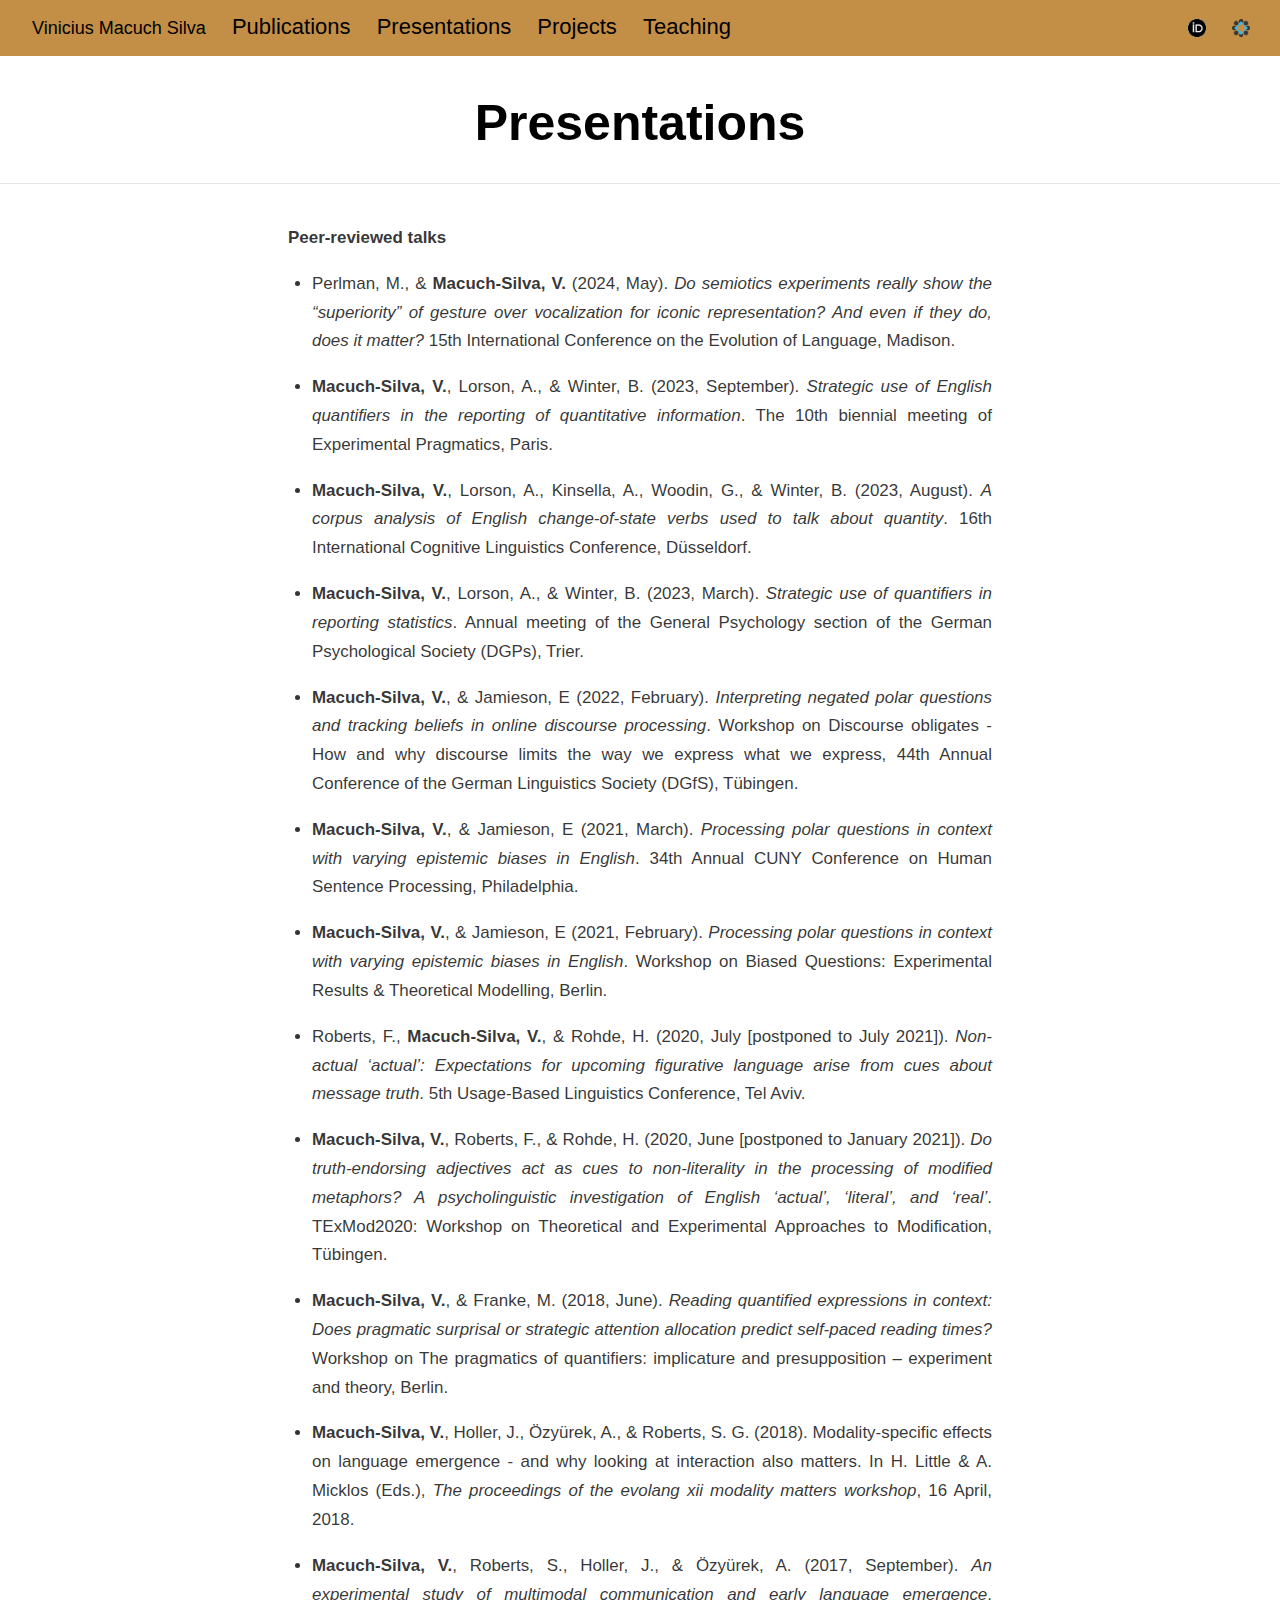
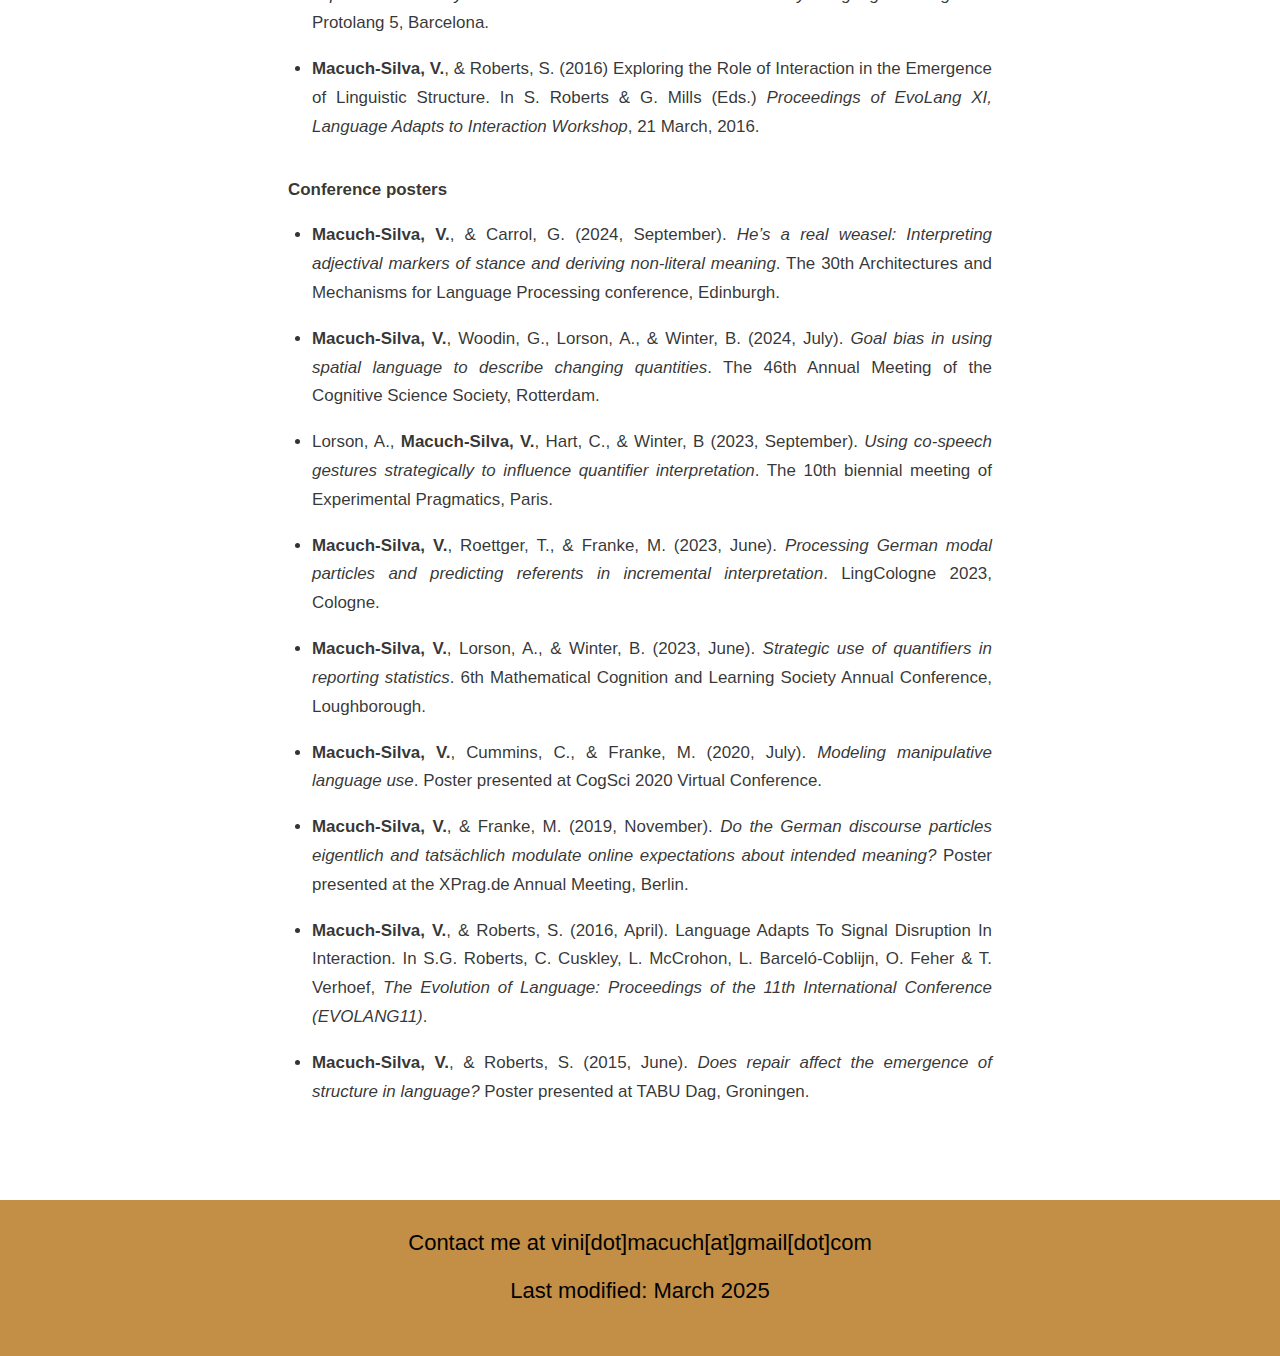
<file: presentations.html>
<!DOCTYPE html>

<html xmlns="http://www.w3.org/1999/xhtml" lang="" xml:lang="">

<head>
  <meta charset="utf-8"/>
  <meta name="viewport" content="width=device-width, initial-scale=1"/>
  <meta http-equiv="X-UA-Compatible" content="IE=Edge,chrome=1"/>
  <meta name="generator" content="distill" />

  <style type="text/css">
  /* Hide doc at startup (prevent jankiness while JS renders/transforms) */
  body {
    visibility: hidden;
  }
  </style>

 <!--radix_placeholder_import_source-->
 <!--/radix_placeholder_import_source-->

<style type="text/css">code{white-space: pre;}</style>
<style type="text/css" data-origin="pandoc">
pre > code.sourceCode { white-space: pre; position: relative; }
pre > code.sourceCode > span { display: inline-block; line-height: 1.25; }
pre > code.sourceCode > span:empty { height: 1.2em; }
.sourceCode { overflow: visible; }
code.sourceCode > span { color: inherit; text-decoration: inherit; }
div.sourceCode { margin: 1em 0; }
pre.sourceCode { margin: 0; }
@media screen {
div.sourceCode { overflow: auto; }
}
@media print {
pre > code.sourceCode { white-space: pre-wrap; }
pre > code.sourceCode > span { text-indent: -5em; padding-left: 5em; }
}
pre.numberSource code
  { counter-reset: source-line 0; }
pre.numberSource code > span
  { position: relative; left: -4em; counter-increment: source-line; }
pre.numberSource code > span > a:first-child::before
  { content: counter(source-line);
    position: relative; left: -1em; text-align: right; vertical-align: baseline;
    border: none; display: inline-block;
    -webkit-touch-callout: none; -webkit-user-select: none;
    -khtml-user-select: none; -moz-user-select: none;
    -ms-user-select: none; user-select: none;
    padding: 0 4px; width: 4em;
    color: #aaaaaa;
  }
pre.numberSource { margin-left: 3em; border-left: 1px solid #aaaaaa;  padding-left: 4px; }
div.sourceCode
  { color: #00769e; background-color: #f1f3f5; }
@media screen {
pre > code.sourceCode > span > a:first-child::before { text-decoration: underline; }
}
code span { color: #00769e; } /* Normal */
code span.al { color: #ad0000; } /* Alert */
code span.an { color: #5e5e5e; } /* Annotation */
code span.at { color: #657422; } /* Attribute */
code span.bn { color: #ad0000; } /* BaseN */
code span.bu { } /* BuiltIn */
code span.cf { color: #00769e; } /* ControlFlow */
code span.ch { color: #20794d; } /* Char */
code span.cn { color: #8f5902; } /* Constant */
code span.co { color: #5e5e5e; } /* Comment */
code span.cv { color: #5e5e5e; font-style: italic; } /* CommentVar */
code span.do { color: #5e5e5e; font-style: italic; } /* Documentation */
code span.dt { color: #ad0000; } /* DataType */
code span.dv { color: #ad0000; } /* DecVal */
code span.er { color: #ad0000; } /* Error */
code span.ex { } /* Extension */
code span.fl { color: #ad0000; } /* Float */
code span.fu { color: #4758ab; } /* Function */
code span.im { } /* Import */
code span.in { color: #5e5e5e; } /* Information */
code span.kw { color: #00769e; } /* Keyword */
code span.op { color: #5e5e5e; } /* Operator */
code span.ot { color: #00769e; } /* Other */
code span.pp { color: #ad0000; } /* Preprocessor */
code span.sc { color: #5e5e5e; } /* SpecialChar */
code span.ss { color: #20794d; } /* SpecialString */
code span.st { color: #20794d; } /* String */
code span.va { color: #111111; } /* Variable */
code span.vs { color: #20794d; } /* VerbatimString */
code span.wa { color: #5e5e5e; font-style: italic; } /* Warning */
</style>


  <!--radix_placeholder_meta_tags-->
  <title>Vinicius Macuch Silva: Presentations</title>




  <!--  https://developers.facebook.com/docs/sharing/webmasters#markup -->
  <meta property="og:title" content="Vinicius Macuch Silva: Presentations"/>
  <meta property="og:type" content="article"/>
  <meta property="og:locale" content="en_US"/>
  <meta property="og:site_name" content="Vinicius Macuch Silva"/>

  <!--  https://dev.twitter.com/cards/types/summary -->
  <meta property="twitter:card" content="summary"/>
  <meta property="twitter:title" content="Vinicius Macuch Silva: Presentations"/>

  <!--/radix_placeholder_meta_tags-->
  <!--radix_placeholder_rmarkdown_metadata-->

  <script type="text/json" id="radix-rmarkdown-metadata">
  {"type":"list","attributes":{"names":{"type":"character","attributes":{},"value":["title"]}},"value":[{"type":"character","attributes":{},"value":["Presentations"]}]}
  </script>
  <!--/radix_placeholder_rmarkdown_metadata-->
  <!--radix_placeholder_navigation_in_header-->
  <meta name="distill:offset" content=""/>

  <script type="application/javascript">

    window.headroom_prevent_pin = false;

    window.document.addEventListener("DOMContentLoaded", function (event) {

      // initialize headroom for banner
      var header = $('header').get(0);
      var headerHeight = header.offsetHeight;
      var headroom = new Headroom(header, {
        tolerance: 5,
        onPin : function() {
          if (window.headroom_prevent_pin) {
            window.headroom_prevent_pin = false;
            headroom.unpin();
          }
        }
      });
      headroom.init();
      if(window.location.hash)
        headroom.unpin();
      $(header).addClass('headroom--transition');

      // offset scroll location for banner on hash change
      // (see: https://github.com/WickyNilliams/headroom.js/issues/38)
      window.addEventListener("hashchange", function(event) {
        window.scrollTo(0, window.pageYOffset - (headerHeight + 25));
      });

      // responsive menu
      $('.distill-site-header').each(function(i, val) {
        var topnav = $(this);
        var toggle = topnav.find('.nav-toggle');
        toggle.on('click', function() {
          topnav.toggleClass('responsive');
        });
      });

      // nav dropdowns
      $('.nav-dropbtn').click(function(e) {
        $(this).next('.nav-dropdown-content').toggleClass('nav-dropdown-active');
        $(this).parent().siblings('.nav-dropdown')
           .children('.nav-dropdown-content').removeClass('nav-dropdown-active');
      });
      $("body").click(function(e){
        $('.nav-dropdown-content').removeClass('nav-dropdown-active');
      });
      $(".nav-dropdown").click(function(e){
        e.stopPropagation();
      });
    });
  </script>

  <style type="text/css">

  /* Theme (user-documented overrideables for nav appearance) */

  .distill-site-nav {
    color: rgba(255, 255, 255, 0.8);
    background-color: #0F2E3D;
    font-size: 15px;
    font-weight: 300;
  }

  .distill-site-nav a {
    color: inherit;
    text-decoration: none;
  }

  .distill-site-nav a:hover {
    color: white;
  }

  @media print {
    .distill-site-nav {
      display: none;
    }
  }

  .distill-site-header {

  }

  .distill-site-footer {

  }


  /* Site Header */

  .distill-site-header {
    width: 100%;
    box-sizing: border-box;
    z-index: 3;
  }

  .distill-site-header .nav-left {
    display: inline-block;
    margin-left: 8px;
  }

  @media screen and (max-width: 768px) {
    .distill-site-header .nav-left {
      margin-left: 0;
    }
  }


  .distill-site-header .nav-right {
    float: right;
    margin-right: 8px;
  }

  .distill-site-header a,
  .distill-site-header .title {
    display: inline-block;
    text-align: center;
    padding: 14px 10px 14px 10px;
  }

  .distill-site-header .title {
    font-size: 18px;
    min-width: 150px;
  }

  .distill-site-header .logo {
    padding: 0;
  }

  .distill-site-header .logo img {
    display: none;
    max-height: 20px;
    width: auto;
    margin-bottom: -4px;
  }

  .distill-site-header .nav-image img {
    max-height: 18px;
    width: auto;
    display: inline-block;
    margin-bottom: -3px;
  }



  @media screen and (min-width: 1000px) {
    .distill-site-header .logo img {
      display: inline-block;
    }
    .distill-site-header .nav-left {
      margin-left: 20px;
    }
    .distill-site-header .nav-right {
      margin-right: 20px;
    }
    .distill-site-header .title {
      padding-left: 12px;
    }
  }


  .distill-site-header .nav-toggle {
    display: none;
  }

  .nav-dropdown {
    display: inline-block;
    position: relative;
  }

  .nav-dropdown .nav-dropbtn {
    border: none;
    outline: none;
    color: rgba(255, 255, 255, 0.8);
    padding: 16px 10px;
    background-color: transparent;
    font-family: inherit;
    font-size: inherit;
    font-weight: inherit;
    margin: 0;
    margin-top: 1px;
    z-index: 2;
  }

  .nav-dropdown-content {
    display: none;
    position: absolute;
    background-color: white;
    min-width: 200px;
    border: 1px solid rgba(0,0,0,0.15);
    border-radius: 4px;
    box-shadow: 0px 8px 16px 0px rgba(0,0,0,0.1);
    z-index: 1;
    margin-top: 2px;
    white-space: nowrap;
    padding-top: 4px;
    padding-bottom: 4px;
  }

  .nav-dropdown-content hr {
    margin-top: 4px;
    margin-bottom: 4px;
    border: none;
    border-bottom: 1px solid rgba(0, 0, 0, 0.1);
  }

  .nav-dropdown-active {
    display: block;
  }

  .nav-dropdown-content a, .nav-dropdown-content .nav-dropdown-header {
    color: black;
    padding: 6px 24px;
    text-decoration: none;
    display: block;
    text-align: left;
  }

  .nav-dropdown-content .nav-dropdown-header {
    display: block;
    padding: 5px 24px;
    padding-bottom: 0;
    text-transform: uppercase;
    font-size: 14px;
    color: #999999;
    white-space: nowrap;
  }

  .nav-dropdown:hover .nav-dropbtn {
    color: white;
  }

  .nav-dropdown-content a:hover {
    background-color: #ddd;
    color: black;
  }

  .nav-right .nav-dropdown-content {
    margin-left: -45%;
    right: 0;
  }

  @media screen and (max-width: 768px) {
    .distill-site-header a, .distill-site-header .nav-dropdown  {display: none;}
    .distill-site-header a.nav-toggle {
      float: right;
      display: block;
    }
    .distill-site-header .title {
      margin-left: 0;
    }
    .distill-site-header .nav-right {
      margin-right: 0;
    }
    .distill-site-header {
      overflow: hidden;
    }
    .nav-right .nav-dropdown-content {
      margin-left: 0;
    }
  }


  @media screen and (max-width: 768px) {
    .distill-site-header.responsive {position: relative; min-height: 500px; }
    .distill-site-header.responsive a.nav-toggle {
      position: absolute;
      right: 0;
      top: 0;
    }
    .distill-site-header.responsive a,
    .distill-site-header.responsive .nav-dropdown {
      display: block;
      text-align: left;
    }
    .distill-site-header.responsive .nav-left,
    .distill-site-header.responsive .nav-right {
      width: 100%;
    }
    .distill-site-header.responsive .nav-dropdown {float: none;}
    .distill-site-header.responsive .nav-dropdown-content {position: relative;}
    .distill-site-header.responsive .nav-dropdown .nav-dropbtn {
      display: block;
      width: 100%;
      text-align: left;
    }
  }

  /* Site Footer */

  .distill-site-footer {
    width: 100%;
    overflow: hidden;
    box-sizing: border-box;
    z-index: 3;
    margin-top: 30px;
    padding-top: 30px;
    padding-bottom: 30px;
    text-align: center;
  }

  /* Headroom */

  d-title {
    padding-top: 6rem;
  }

  @media print {
    d-title {
      padding-top: 4rem;
    }
  }

  .headroom {
    z-index: 1000;
    position: fixed;
    top: 0;
    left: 0;
    right: 0;
  }

  .headroom--transition {
    transition: all .4s ease-in-out;
  }

  .headroom--unpinned {
    top: -100px;
  }

  .headroom--pinned {
    top: 0;
  }

  /* adjust viewport for navbar height */
  /* helps vertically center bootstrap (non-distill) content */
  .min-vh-100 {
    min-height: calc(100vh - 100px) !important;
  }

  </style>

  <script src="site_libs/jquery-3.6.0/jquery-3.6.0.min.js"></script>
  <link href="site_libs/font-awesome-5.1.0/css/all.css" rel="stylesheet"/>
  <link href="site_libs/font-awesome-5.1.0/css/v4-shims.css" rel="stylesheet"/>
  <script src="site_libs/headroom-0.9.4/headroom.min.js"></script>
  <script src="site_libs/autocomplete-0.37.1/autocomplete.min.js"></script>
  <script src="site_libs/fuse-6.4.1/fuse.min.js"></script>

  <script type="application/javascript">

  function getMeta(metaName) {
    var metas = document.getElementsByTagName('meta');
    for (let i = 0; i < metas.length; i++) {
      if (metas[i].getAttribute('name') === metaName) {
        return metas[i].getAttribute('content');
      }
    }
    return '';
  }

  function offsetURL(url) {
    var offset = getMeta('distill:offset');
    return offset ? offset + '/' + url : url;
  }

  function createFuseIndex() {

    // create fuse index
    var options = {
      keys: [
        { name: 'title', weight: 20 },
        { name: 'categories', weight: 15 },
        { name: 'description', weight: 10 },
        { name: 'contents', weight: 5 },
      ],
      ignoreLocation: true,
      threshold: 0
    };
    var fuse = new window.Fuse([], options);

    // fetch the main search.json
    return fetch(offsetURL('search.json'))
      .then(function(response) {
        if (response.status == 200) {
          return response.json().then(function(json) {
            // index main articles
            json.articles.forEach(function(article) {
              fuse.add(article);
            });
            // download collections and index their articles
            return Promise.all(json.collections.map(function(collection) {
              return fetch(offsetURL(collection)).then(function(response) {
                if (response.status === 200) {
                  return response.json().then(function(articles) {
                    articles.forEach(function(article) {
                      fuse.add(article);
                    });
                  })
                } else {
                  return Promise.reject(
                    new Error('Unexpected status from search index request: ' +
                              response.status)
                  );
                }
              });
            })).then(function() {
              return fuse;
            });
          });

        } else {
          return Promise.reject(
            new Error('Unexpected status from search index request: ' +
                        response.status)
          );
        }
      });
  }

  window.document.addEventListener("DOMContentLoaded", function (event) {

    // get search element (bail if we don't have one)
    var searchEl = window.document.getElementById('distill-search');
    if (!searchEl)
      return;

    createFuseIndex()
      .then(function(fuse) {

        // make search box visible
        searchEl.classList.remove('hidden');

        // initialize autocomplete
        var options = {
          autoselect: true,
          hint: false,
          minLength: 2,
        };
        window.autocomplete(searchEl, options, [{
          source: function(query, callback) {
            const searchOptions = {
              isCaseSensitive: false,
              shouldSort: true,
              minMatchCharLength: 2,
              limit: 10,
            };
            var results = fuse.search(query, searchOptions);
            callback(results
              .map(function(result) { return result.item; })
            );
          },
          templates: {
            suggestion: function(suggestion) {
              var img = suggestion.preview && Object.keys(suggestion.preview).length > 0
                ? `<img src="${offsetURL(suggestion.preview)}"</img>`
                : '';
              var html = `
                <div class="search-item">
                  <h3>${suggestion.title}</h3>
                  <div class="search-item-description">
                    ${suggestion.description || ''}
                  </div>
                  <div class="search-item-preview">
                    ${img}
                  </div>
                </div>
              `;
              return html;
            }
          }
        }]).on('autocomplete:selected', function(event, suggestion) {
          window.location.href = offsetURL(suggestion.path);
        });
        // remove inline display style on autocompleter (we want to
        // manage responsive display via css)
        $('.algolia-autocomplete').css("display", "");
      })
      .catch(function(error) {
        console.log(error);
      });

  });

  </script>

  <style type="text/css">

  .nav-search {
    font-size: x-small;
  }

  /* Algolioa Autocomplete */

  .algolia-autocomplete {
    display: inline-block;
    margin-left: 10px;
    vertical-align: sub;
    background-color: white;
    color: black;
    padding: 6px;
    padding-top: 8px;
    padding-bottom: 0;
    border-radius: 6px;
    border: 1px #0F2E3D solid;
    width: 180px;
  }


  @media screen and (max-width: 768px) {
    .distill-site-nav .algolia-autocomplete {
      display: none;
      visibility: hidden;
    }
    .distill-site-nav.responsive .algolia-autocomplete {
      display: inline-block;
      visibility: visible;
    }
    .distill-site-nav.responsive .algolia-autocomplete .aa-dropdown-menu {
      margin-left: 0;
      width: 400px;
      max-height: 400px;
    }
  }

  .algolia-autocomplete .aa-input, .algolia-autocomplete .aa-hint {
    width: 90%;
    outline: none;
    border: none;
  }

  .algolia-autocomplete .aa-hint {
    color: #999;
  }
  .algolia-autocomplete .aa-dropdown-menu {
    width: 550px;
    max-height: 70vh;
    overflow-x: visible;
    overflow-y: scroll;
    padding: 5px;
    margin-top: 3px;
    margin-left: -150px;
    background-color: #fff;
    border-radius: 5px;
    border: 1px solid #999;
    border-top: none;
  }

  .algolia-autocomplete .aa-dropdown-menu .aa-suggestion {
    cursor: pointer;
    padding: 5px 4px;
    border-bottom: 1px solid #eee;
  }

  .algolia-autocomplete .aa-dropdown-menu .aa-suggestion:last-of-type {
    border-bottom: none;
    margin-bottom: 2px;
  }

  .algolia-autocomplete .aa-dropdown-menu .aa-suggestion .search-item {
    overflow: hidden;
    font-size: 0.8em;
    line-height: 1.4em;
  }

  .algolia-autocomplete .aa-dropdown-menu .aa-suggestion .search-item h3 {
    font-size: 1rem;
    margin-block-start: 0;
    margin-block-end: 5px;
  }

  .algolia-autocomplete .aa-dropdown-menu .aa-suggestion .search-item-description {
    display: inline-block;
    overflow: hidden;
    height: 2.8em;
    width: 80%;
    margin-right: 4%;
  }

  .algolia-autocomplete .aa-dropdown-menu .aa-suggestion .search-item-preview {
    display: inline-block;
    width: 15%;
  }

  .algolia-autocomplete .aa-dropdown-menu .aa-suggestion .search-item-preview img {
    height: 3em;
    width: auto;
    display: none;
  }

  .algolia-autocomplete .aa-dropdown-menu .aa-suggestion .search-item-preview img[src] {
    display: initial;
  }

  .algolia-autocomplete .aa-dropdown-menu .aa-suggestion.aa-cursor {
    background-color: #eee;
  }
  .algolia-autocomplete .aa-dropdown-menu .aa-suggestion em {
    font-weight: bold;
    font-style: normal;
  }

  </style>


  <!--/radix_placeholder_navigation_in_header-->
  <!--radix_placeholder_distill-->

  <style type="text/css">

  body {
    background-color: white;
  }

  .pandoc-table {
    width: 100%;
  }

  .pandoc-table>caption {
    margin-bottom: 10px;
  }

  .pandoc-table th:not([align]) {
    text-align: left;
  }

  .pagedtable-footer {
    font-size: 15px;
  }

  d-byline .byline {
    grid-template-columns: 2fr 2fr;
  }

  d-byline .byline h3 {
    margin-block-start: 1.5em;
  }

  d-byline .byline .authors-affiliations h3 {
    margin-block-start: 0.5em;
  }

  .authors-affiliations .orcid-id {
    width: 16px;
    height:16px;
    margin-left: 4px;
    margin-right: 4px;
    vertical-align: middle;
    padding-bottom: 2px;
  }

  d-title .dt-tags {
    margin-top: 1em;
    grid-column: text;
  }

  .dt-tags .dt-tag {
    text-decoration: none;
    display: inline-block;
    color: rgba(0,0,0,0.6);
    padding: 0em 0.4em;
    margin-right: 0.5em;
    margin-bottom: 0.4em;
    font-size: 70%;
    border: 1px solid rgba(0,0,0,0.2);
    border-radius: 3px;
    text-transform: uppercase;
    font-weight: 500;
  }

  d-article table.gt_table td,
  d-article table.gt_table th {
    border-bottom: none;
    font-size: 100%;
  }

  .html-widget {
    margin-bottom: 2.0em;
  }

  .l-screen-inset {
    padding-right: 16px;
  }

  .l-screen .caption {
    margin-left: 10px;
  }

  .shaded {
    background: rgb(247, 247, 247);
    padding-top: 20px;
    padding-bottom: 20px;
    border-top: 1px solid rgba(0, 0, 0, 0.1);
    border-bottom: 1px solid rgba(0, 0, 0, 0.1);
  }

  .shaded .html-widget {
    margin-bottom: 0;
    border: 1px solid rgba(0, 0, 0, 0.1);
  }

  .shaded .shaded-content {
    background: white;
  }

  .text-output {
    margin-top: 0;
    line-height: 1.5em;
  }

  .hidden {
    display: none !important;
  }

  d-article {
    padding-top: 2.5rem;
    padding-bottom: 30px;
  }

  d-appendix {
    padding-top: 30px;
  }

  d-article>p>img {
    width: 100%;
  }

  d-article h2 {
    margin: 1rem 0 1.5rem 0;
  }

  d-article h3 {
    margin-top: 1.5rem;
  }

  d-article iframe {
    border: 1px solid rgba(0, 0, 0, 0.1);
    margin-bottom: 2.0em;
    width: 100%;
  }

  /* Tweak code blocks */

  d-article div.sourceCode code,
  d-article pre code {
    font-family: Consolas, Monaco, 'Andale Mono', 'Ubuntu Mono', monospace;
  }

  d-article pre,
  d-article div.sourceCode,
  d-article div.sourceCode pre {
    overflow: auto;
  }

  d-article div.sourceCode {
    background-color: white;
  }

  d-article div.sourceCode pre {
    padding-left: 10px;
    font-size: 12px;
    border-left: 2px solid rgba(0,0,0,0.1);
  }

  d-article pre {
    font-size: 12px;
    color: black;
    background: none;
    margin-top: 0;
    text-align: left;
    white-space: pre;
    word-spacing: normal;
    word-break: normal;
    word-wrap: normal;
    line-height: 1.5;

    -moz-tab-size: 4;
    -o-tab-size: 4;
    tab-size: 4;

    -webkit-hyphens: none;
    -moz-hyphens: none;
    -ms-hyphens: none;
    hyphens: none;
  }

  d-article pre a {
    border-bottom: none;
  }

  d-article pre a:hover {
    border-bottom: none;
    text-decoration: underline;
  }

  d-article details {
    grid-column: text;
    margin-bottom: 0.8em;
  }

  @media(min-width: 768px) {

  d-article pre,
  d-article div.sourceCode,
  d-article div.sourceCode pre {
    overflow: visible !important;
  }

  d-article div.sourceCode pre {
    padding-left: 18px;
    font-size: 14px;
  }

  d-article pre {
    font-size: 14px;
  }

  }

  figure img.external {
    background: white;
    border: 1px solid rgba(0, 0, 0, 0.1);
    box-shadow: 0 1px 8px rgba(0, 0, 0, 0.1);
    padding: 18px;
    box-sizing: border-box;
  }

  /* CSS for d-contents */

  .d-contents {
    grid-column: text;
    color: rgba(0,0,0,0.8);
    font-size: 0.9em;
    padding-bottom: 1em;
    margin-bottom: 1em;
    padding-bottom: 0.5em;
    margin-bottom: 1em;
    padding-left: 0.25em;
    justify-self: start;
  }

  @media(min-width: 1000px) {
    .d-contents.d-contents-float {
      height: 0;
      grid-column-start: 1;
      grid-column-end: 4;
      justify-self: center;
      padding-right: 3em;
      padding-left: 2em;
    }
  }

  .d-contents nav h3 {
    font-size: 18px;
    margin-top: 0;
    margin-bottom: 1em;
  }

  .d-contents li {
    list-style-type: none
  }

  .d-contents nav > ul {
    padding-left: 0;
  }

  .d-contents ul {
    padding-left: 1em
  }

  .d-contents nav ul li {
    margin-top: 0.6em;
    margin-bottom: 0.2em;
  }

  .d-contents nav a {
    font-size: 13px;
    border-bottom: none;
    text-decoration: none
    color: rgba(0, 0, 0, 0.8);
  }

  .d-contents nav a:hover {
    text-decoration: underline solid rgba(0, 0, 0, 0.6)
  }

  .d-contents nav > ul > li > a {
    font-weight: 600;
  }

  .d-contents nav > ul > li > ul {
    font-weight: inherit;
  }

  .d-contents nav > ul > li > ul > li {
    margin-top: 0.2em;
  }


  .d-contents nav ul {
    margin-top: 0;
    margin-bottom: 0.25em;
  }

  .d-article-with-toc h2:nth-child(2) {
    margin-top: 0;
  }


  /* Figure */

  .figure {
    position: relative;
    margin-bottom: 2.5em;
    margin-top: 1.5em;
  }

  .figure .caption {
    color: rgba(0, 0, 0, 0.6);
    font-size: 12px;
    line-height: 1.5em;
  }

  .figure img.external {
    background: white;
    border: 1px solid rgba(0, 0, 0, 0.1);
    box-shadow: 0 1px 8px rgba(0, 0, 0, 0.1);
    padding: 18px;
    box-sizing: border-box;
  }

  .figure .caption a {
    color: rgba(0, 0, 0, 0.6);
  }

  .figure .caption b,
  .figure .caption strong, {
    font-weight: 600;
    color: rgba(0, 0, 0, 1.0);
  }

  /* Citations */

  d-article .citation {
    color: inherit;
    cursor: inherit;
  }

  div.hanging-indent{
    margin-left: 1em; text-indent: -1em;
  }

  /* Citation hover box */

  .tippy-box[data-theme~=light-border] {
    background-color: rgba(250, 250, 250, 0.95);
  }

  .tippy-content > p {
    margin-bottom: 0;
    padding: 2px;
  }


  /* Tweak 1000px media break to show more text */

  @media(min-width: 1000px) {
    .base-grid,
    distill-header,
    d-title,
    d-abstract,
    d-article,
    d-appendix,
    distill-appendix,
    d-byline,
    d-footnote-list,
    d-citation-list,
    distill-footer {
      grid-template-columns: [screen-start] 1fr [page-start kicker-start] 80px [middle-start] 50px [text-start kicker-end] 65px 65px 65px 65px 65px 65px 65px 65px [text-end gutter-start] 65px [middle-end] 65px [page-end gutter-end] 1fr [screen-end];
      grid-column-gap: 16px;
    }

    .grid {
      grid-column-gap: 16px;
    }

    d-article {
      font-size: 1.06rem;
      line-height: 1.7em;
    }
    figure .caption, .figure .caption, figure figcaption {
      font-size: 13px;
    }
  }

  @media(min-width: 1180px) {
    .base-grid,
    distill-header,
    d-title,
    d-abstract,
    d-article,
    d-appendix,
    distill-appendix,
    d-byline,
    d-footnote-list,
    d-citation-list,
    distill-footer {
      grid-template-columns: [screen-start] 1fr [page-start kicker-start] 60px [middle-start] 60px [text-start kicker-end] 60px 60px 60px 60px 60px 60px 60px 60px [text-end gutter-start] 60px [middle-end] 60px [page-end gutter-end] 1fr [screen-end];
      grid-column-gap: 32px;
    }

    .grid {
      grid-column-gap: 32px;
    }
  }


  /* Get the citation styles for the appendix (not auto-injected on render since
     we do our own rendering of the citation appendix) */

  d-appendix .citation-appendix,
  .d-appendix .citation-appendix {
    font-size: 11px;
    line-height: 15px;
    border-left: 1px solid rgba(0, 0, 0, 0.1);
    padding-left: 18px;
    border: 1px solid rgba(0,0,0,0.1);
    background: rgba(0, 0, 0, 0.02);
    padding: 10px 18px;
    border-radius: 3px;
    color: rgba(150, 150, 150, 1);
    overflow: hidden;
    margin-top: -12px;
    white-space: pre-wrap;
    word-wrap: break-word;
  }

  /* Include appendix styles here so they can be overridden */

  d-appendix {
    contain: layout style;
    font-size: 0.8em;
    line-height: 1.7em;
    margin-top: 60px;
    margin-bottom: 0;
    border-top: 1px solid rgba(0, 0, 0, 0.1);
    color: rgba(0,0,0,0.5);
    padding-top: 60px;
    padding-bottom: 48px;
  }

  d-appendix h3 {
    grid-column: page-start / text-start;
    font-size: 15px;
    font-weight: 500;
    margin-top: 1em;
    margin-bottom: 0;
    color: rgba(0,0,0,0.65);
  }

  d-appendix h3 + * {
    margin-top: 1em;
  }

  d-appendix ol {
    padding: 0 0 0 15px;
  }

  @media (min-width: 768px) {
    d-appendix ol {
      padding: 0 0 0 30px;
      margin-left: -30px;
    }
  }

  d-appendix li {
    margin-bottom: 1em;
  }

  d-appendix a {
    color: rgba(0, 0, 0, 0.6);
  }

  d-appendix > * {
    grid-column: text;
  }

  d-appendix > d-footnote-list,
  d-appendix > d-citation-list,
  d-appendix > distill-appendix {
    grid-column: screen;
  }

  /* Include footnote styles here so they can be overridden */

  d-footnote-list {
    contain: layout style;
  }

  d-footnote-list > * {
    grid-column: text;
  }

  d-footnote-list a.footnote-backlink {
    color: rgba(0,0,0,0.3);
    padding-left: 0.5em;
  }



  /* Anchor.js */

  .anchorjs-link {
    /*transition: all .25s linear; */
    text-decoration: none;
    border-bottom: none;
  }
  *:hover > .anchorjs-link {
    margin-left: -1.125em !important;
    text-decoration: none;
    border-bottom: none;
  }

  /* Social footer */

  .social_footer {
    margin-top: 30px;
    margin-bottom: 0;
    color: rgba(0,0,0,0.67);
  }

  .disqus-comments {
    margin-right: 30px;
  }

  .disqus-comment-count {
    border-bottom: 1px solid rgba(0, 0, 0, 0.4);
    cursor: pointer;
  }

  #disqus_thread {
    margin-top: 30px;
  }

  .article-sharing a {
    border-bottom: none;
    margin-right: 8px;
  }

  .article-sharing a:hover {
    border-bottom: none;
  }

  .sidebar-section.subscribe {
    font-size: 12px;
    line-height: 1.6em;
  }

  .subscribe p {
    margin-bottom: 0.5em;
  }


  .article-footer .subscribe {
    font-size: 15px;
    margin-top: 45px;
  }


  .sidebar-section.custom {
    font-size: 12px;
    line-height: 1.6em;
  }

  .custom p {
    margin-bottom: 0.5em;
  }

  /* Styles for listing layout (hide title) */
  .layout-listing d-title, .layout-listing .d-title {
    display: none;
  }

  /* Styles for posts lists (not auto-injected) */


  .posts-with-sidebar {
    padding-left: 45px;
    padding-right: 45px;
  }

  .posts-list .description h2,
  .posts-list .description p {
    font-family: -apple-system, BlinkMacSystemFont, "Segoe UI", Roboto, Oxygen, Ubuntu, Cantarell, "Fira Sans", "Droid Sans", "Helvetica Neue", Arial, sans-serif;
  }

  .posts-list .description h2 {
    font-weight: 700;
    border-bottom: none;
    padding-bottom: 0;
  }

  .posts-list h2.post-tag {
    border-bottom: 1px solid rgba(0, 0, 0, 0.2);
    padding-bottom: 12px;
  }
  .posts-list {
    margin-top: 60px;
    margin-bottom: 24px;
  }

  .posts-list .post-preview {
    text-decoration: none;
    overflow: hidden;
    display: block;
    border-bottom: 1px solid rgba(0, 0, 0, 0.1);
    padding: 24px 0;
  }

  .post-preview-last {
    border-bottom: none !important;
  }

  .posts-list .posts-list-caption {
    grid-column: screen;
    font-weight: 400;
  }

  .posts-list .post-preview h2 {
    margin: 0 0 6px 0;
    line-height: 1.2em;
    font-style: normal;
    font-size: 24px;
  }

  .posts-list .post-preview p {
    margin: 0 0 12px 0;
    line-height: 1.4em;
    font-size: 16px;
  }

  .posts-list .post-preview .thumbnail {
    box-sizing: border-box;
    margin-bottom: 24px;
    position: relative;
    max-width: 500px;
  }
  .posts-list .post-preview img {
    width: 100%;
    display: block;
  }

  .posts-list .metadata {
    font-size: 12px;
    line-height: 1.4em;
    margin-bottom: 18px;
  }

  .posts-list .metadata > * {
    display: inline-block;
  }

  .posts-list .metadata .publishedDate {
    margin-right: 2em;
  }

  .posts-list .metadata .dt-authors {
    display: block;
    margin-top: 0.3em;
    margin-right: 2em;
  }

  .posts-list .dt-tags {
    display: block;
    line-height: 1em;
  }

  .posts-list .dt-tags .dt-tag {
    display: inline-block;
    color: rgba(0,0,0,0.6);
    padding: 0.3em 0.4em;
    margin-right: 0.2em;
    margin-bottom: 0.4em;
    font-size: 60%;
    border: 1px solid rgba(0,0,0,0.2);
    border-radius: 3px;
    text-transform: uppercase;
    font-weight: 500;
  }

  .posts-list img {
    opacity: 1;
  }

  .posts-list img[data-src] {
    opacity: 0;
  }

  .posts-more {
    clear: both;
  }


  .posts-sidebar {
    font-size: 16px;
  }

  .posts-sidebar h3 {
    font-size: 16px;
    margin-top: 0;
    margin-bottom: 0.5em;
    font-weight: 400;
    text-transform: uppercase;
  }

  .sidebar-section {
    margin-bottom: 30px;
  }

  .categories ul {
    list-style-type: none;
    margin: 0;
    padding: 0;
  }

  .categories li {
    color: rgba(0, 0, 0, 0.8);
    margin-bottom: 0;
  }

  .categories li>a {
    border-bottom: none;
  }

  .categories li>a:hover {
    border-bottom: 1px solid rgba(0, 0, 0, 0.4);
  }

  .categories .active {
    font-weight: 600;
  }

  .categories .category-count {
    color: rgba(0, 0, 0, 0.4);
  }


  @media(min-width: 768px) {
    .posts-list .post-preview h2 {
      font-size: 26px;
    }
    .posts-list .post-preview .thumbnail {
      float: right;
      width: 30%;
      margin-bottom: 0;
    }
    .posts-list .post-preview .description {
      float: left;
      width: 45%;
    }
    .posts-list .post-preview .metadata {
      float: left;
      width: 20%;
      margin-top: 8px;
    }
    .posts-list .post-preview p {
      margin: 0 0 12px 0;
      line-height: 1.5em;
      font-size: 16px;
    }
    .posts-with-sidebar .posts-list {
      float: left;
      width: 75%;
    }
    .posts-with-sidebar .posts-sidebar {
      float: right;
      width: 20%;
      margin-top: 60px;
      padding-top: 24px;
      padding-bottom: 24px;
    }
  }


  /* Improve display for browsers without grid (IE/Edge <= 15) */

  .downlevel {
    line-height: 1.6em;
    font-family: -apple-system, BlinkMacSystemFont, "Segoe UI", Roboto, Oxygen, Ubuntu, Cantarell, "Fira Sans", "Droid Sans", "Helvetica Neue", Arial, sans-serif;
    margin: 0;
  }

  .downlevel .d-title {
    padding-top: 6rem;
    padding-bottom: 1.5rem;
  }

  .downlevel .d-title h1 {
    font-size: 50px;
    font-weight: 700;
    line-height: 1.1em;
    margin: 0 0 0.5rem;
  }

  .downlevel .d-title p {
    font-weight: 300;
    font-size: 1.2rem;
    line-height: 1.55em;
    margin-top: 0;
  }

  .downlevel .d-byline {
    padding-top: 0.8em;
    padding-bottom: 0.8em;
    font-size: 0.8rem;
    line-height: 1.8em;
  }

  .downlevel .section-separator {
    border: none;
    border-top: 1px solid rgba(0, 0, 0, 0.1);
  }

  .downlevel .d-article {
    font-size: 1.06rem;
    line-height: 1.7em;
    padding-top: 1rem;
    padding-bottom: 2rem;
  }


  .downlevel .d-appendix {
    padding-left: 0;
    padding-right: 0;
    max-width: none;
    font-size: 0.8em;
    line-height: 1.7em;
    margin-bottom: 0;
    color: rgba(0,0,0,0.5);
    padding-top: 40px;
    padding-bottom: 48px;
  }

  .downlevel .footnotes ol {
    padding-left: 13px;
  }

  .downlevel .base-grid,
  .downlevel .distill-header,
  .downlevel .d-title,
  .downlevel .d-abstract,
  .downlevel .d-article,
  .downlevel .d-appendix,
  .downlevel .distill-appendix,
  .downlevel .d-byline,
  .downlevel .d-footnote-list,
  .downlevel .d-citation-list,
  .downlevel .distill-footer,
  .downlevel .appendix-bottom,
  .downlevel .posts-container {
    padding-left: 40px;
    padding-right: 40px;
  }

  @media(min-width: 768px) {
    .downlevel .base-grid,
    .downlevel .distill-header,
    .downlevel .d-title,
    .downlevel .d-abstract,
    .downlevel .d-article,
    .downlevel .d-appendix,
    .downlevel .distill-appendix,
    .downlevel .d-byline,
    .downlevel .d-footnote-list,
    .downlevel .d-citation-list,
    .downlevel .distill-footer,
    .downlevel .appendix-bottom,
    .downlevel .posts-container {
    padding-left: 150px;
    padding-right: 150px;
    max-width: 900px;
  }
  }

  .downlevel pre code {
    display: block;
    border-left: 2px solid rgba(0, 0, 0, .1);
    padding: 0 0 0 20px;
    font-size: 14px;
  }

  .downlevel code, .downlevel pre {
    color: black;
    background: none;
    font-family: Consolas, Monaco, 'Andale Mono', 'Ubuntu Mono', monospace;
    text-align: left;
    white-space: pre;
    word-spacing: normal;
    word-break: normal;
    word-wrap: normal;
    line-height: 1.5;

    -moz-tab-size: 4;
    -o-tab-size: 4;
    tab-size: 4;

    -webkit-hyphens: none;
    -moz-hyphens: none;
    -ms-hyphens: none;
    hyphens: none;
  }

  .downlevel .posts-list .post-preview {
    color: inherit;
  }



  </style>

  <script type="application/javascript">

  function is_downlevel_browser() {
    if (bowser.isUnsupportedBrowser({ msie: "12", msedge: "16"},
                                   window.navigator.userAgent)) {
      return true;
    } else {
      return window.load_distill_framework === undefined;
    }
  }

  // show body when load is complete
  function on_load_complete() {

    // add anchors
    if (window.anchors) {
      window.anchors.options.placement = 'left';
      window.anchors.add('d-article > h2, d-article > h3, d-article > h4, d-article > h5');
    }


    // set body to visible
    document.body.style.visibility = 'visible';

    // force redraw for leaflet widgets
    if (window.HTMLWidgets) {
      var maps = window.HTMLWidgets.findAll(".leaflet");
      $.each(maps, function(i, el) {
        var map = this.getMap();
        map.invalidateSize();
        map.eachLayer(function(layer) {
          if (layer instanceof L.TileLayer)
            layer.redraw();
        });
      });
    }

    // trigger 'shown' so htmlwidgets resize
    $('d-article').trigger('shown');
  }

  function init_distill() {

    init_common();

    // create front matter
    var front_matter = $('<d-front-matter></d-front-matter>');
    $('#distill-front-matter').wrap(front_matter);

    // create d-title
    $('.d-title').changeElementType('d-title');

    // create d-byline
    var byline = $('<d-byline></d-byline>');
    $('.d-byline').replaceWith(byline);

    // create d-article
    var article = $('<d-article></d-article>');
    $('.d-article').wrap(article).children().unwrap();

    // move posts container into article
    $('.posts-container').appendTo($('d-article'));

    // create d-appendix
    $('.d-appendix').changeElementType('d-appendix');

    // flag indicating that we have appendix items
    var appendix = $('.appendix-bottom').children('h3').length > 0;

    // replace footnotes with <d-footnote>
    $('.footnote-ref').each(function(i, val) {
      appendix = true;
      var href = $(this).attr('href');
      var id = href.replace('#', '');
      var fn = $('#' + id);
      var fn_p = $('#' + id + '>p');
      fn_p.find('.footnote-back').remove();
      var text = fn_p.html();
      var dtfn = $('<d-footnote></d-footnote>');
      dtfn.html(text);
      $(this).replaceWith(dtfn);
    });
    // remove footnotes
    $('.footnotes').remove();

    // move refs into #references-listing
    $('#references-listing').replaceWith($('#refs'));

    $('h1.appendix, h2.appendix').each(function(i, val) {
      $(this).changeElementType('h3');
    });
    $('h3.appendix').each(function(i, val) {
      var id = $(this).attr('id');
      $('.d-contents a[href="#' + id + '"]').parent().remove();
      appendix = true;
      $(this).nextUntil($('h1, h2, h3')).addBack().appendTo($('d-appendix'));
    });

    // show d-appendix if we have appendix content
    $("d-appendix").css('display', appendix ? 'grid' : 'none');

    // localize layout chunks to just output
    $('.layout-chunk').each(function(i, val) {

      // capture layout
      var layout = $(this).attr('data-layout');

      // apply layout to markdown level block elements
      var elements = $(this).children().not('details, div.sourceCode, pre, script');
      elements.each(function(i, el) {
        var layout_div = $('<div class="' + layout + '"></div>');
        if (layout_div.hasClass('shaded')) {
          var shaded_content = $('<div class="shaded-content"></div>');
          $(this).wrap(shaded_content);
          $(this).parent().wrap(layout_div);
        } else {
          $(this).wrap(layout_div);
        }
      });


      // unwrap the layout-chunk div
      $(this).children().unwrap();
    });

    // remove code block used to force  highlighting css
    $('.distill-force-highlighting-css').parent().remove();

    // remove empty line numbers inserted by pandoc when using a
    // custom syntax highlighting theme
    $('code.sourceCode a:empty').remove();

    // load distill framework
    load_distill_framework();

    // wait for window.distillRunlevel == 4 to do post processing
    function distill_post_process() {

      if (!window.distillRunlevel || window.distillRunlevel < 4)
        return;

      // hide author/affiliations entirely if we have no authors
      var front_matter = JSON.parse($("#distill-front-matter").html());
      var have_authors = front_matter.authors && front_matter.authors.length > 0;
      if (!have_authors)
        $('d-byline').addClass('hidden');

      // article with toc class
      $('.d-contents').parent().addClass('d-article-with-toc');

      // strip links that point to #
      $('.authors-affiliations').find('a[href="#"]').removeAttr('href');

      // add orcid ids
      $('.authors-affiliations').find('.author').each(function(i, el) {
        var orcid_id = front_matter.authors[i].orcidID;
        if (orcid_id) {
          var a = $('<a></a>');
          a.attr('href', 'https://orcid.org/' + orcid_id);
          var img = $('<img></img>');
          img.addClass('orcid-id');
          img.attr('alt', 'ORCID ID');
          img.attr('src','[data-uri]');
          a.append(img);
          $(this).append(a);
        }
      });

      // hide elements of author/affiliations grid that have no value
      function hide_byline_column(caption) {
        $('d-byline').find('h3:contains("' + caption + '")').parent().css('visibility', 'hidden');
      }

      // affiliations
      var have_affiliations = false;
      for (var i = 0; i<front_matter.authors.length; ++i) {
        var author = front_matter.authors[i];
        if (author.affiliation !== "&nbsp;") {
          have_affiliations = true;
          break;
        }
      }
      if (!have_affiliations)
        $('d-byline').find('h3:contains("Affiliations")').css('visibility', 'hidden');

      // published date
      if (!front_matter.publishedDate)
        hide_byline_column("Published");

      // document object identifier
      var doi = $('d-byline').find('h3:contains("DOI")');
      var doi_p = doi.next().empty();
      if (!front_matter.doi) {
        // if we have a citation and valid citationText then link to that
        if ($('#citation').length > 0 && front_matter.citationText) {
          doi.html('Citation');
          $('<a href="#citation"></a>')
            .text(front_matter.citationText)
            .appendTo(doi_p);
        } else {
          hide_byline_column("DOI");
        }
      } else {
        $('<a></a>')
           .attr('href', "https://doi.org/" + front_matter.doi)
           .html(front_matter.doi)
           .appendTo(doi_p);
      }

       // change plural form of authors/affiliations
      if (front_matter.authors.length === 1) {
        var grid = $('.authors-affiliations');
        grid.children('h3:contains("Authors")').text('Author');
        grid.children('h3:contains("Affiliations")').text('Affiliation');
      }

      // remove d-appendix and d-footnote-list local styles
      $('d-appendix > style:first-child').remove();
      $('d-footnote-list > style:first-child').remove();

      // move appendix-bottom entries to the bottom
      $('.appendix-bottom').appendTo('d-appendix').children().unwrap();
      $('.appendix-bottom').remove();

      // hoverable references
      $('span.citation[data-cites]').each(function() {
        const citeChild = $(this).children()[0]
        // Do not process if @xyz has been used without escaping and without bibliography activated
        // https://github.com/rstudio/distill/issues/466
        if (citeChild === undefined) return true

        if (citeChild.nodeName == "D-FOOTNOTE") {
          var fn = citeChild
          $(this).html(fn.shadowRoot.querySelector("sup"))
          $(this).id = fn.id
          fn.remove()
        }
        var refs = $(this).attr('data-cites').split(" ");
        var refHtml = refs.map(function(ref) {
          // Could use CSS.escape too here, we insure backward compatibility in navigator
          return "<p>" + $('div[id="ref-' + ref + '"]').html() + "</p>";
        }).join("\n");
        window.tippy(this, {
          allowHTML: true,
          content: refHtml,
          maxWidth: 500,
          interactive: true,
          interactiveBorder: 10,
          theme: 'light-border',
          placement: 'bottom-start'
        });
      });

      // fix footnotes in tables (#411)
      // replacing broken distill.pub feature
      $('table d-footnote').each(function() {
        // we replace internal showAtNode methode which is triggered when hovering a footnote
        this.hoverBox.showAtNode = function(node) {
          // ported from https://github.com/distillpub/template/pull/105/files
          calcOffset = function(elem) {
              let x = elem.offsetLeft;
              let y = elem.offsetTop;
              // Traverse upwards until an `absolute` element is found or `elem`
              // becomes null.
              while (elem = elem.offsetParent && elem.style.position != 'absolute') {
                  x += elem.offsetLeft;
                  y += elem.offsetTop;
              }

              return { left: x, top: y };
          }
          // https://developer.mozilla.org/en-US/docs/Web/API/HTMLElement/offsetTop
          const bbox = node.getBoundingClientRect();
          const offset = calcOffset(node);
          this.show([offset.left + bbox.width, offset.top + bbox.height]);
        }
      })

      // clear polling timer
      clearInterval(tid);

      // show body now that everything is ready
      on_load_complete();
    }

    var tid = setInterval(distill_post_process, 50);
    distill_post_process();

  }

  function init_downlevel() {

    init_common();

     // insert hr after d-title
    $('.d-title').after($('<hr class="section-separator"/>'));

    // check if we have authors
    var front_matter = JSON.parse($("#distill-front-matter").html());
    var have_authors = front_matter.authors && front_matter.authors.length > 0;

    // manage byline/border
    if (!have_authors)
      $('.d-byline').remove();
    $('.d-byline').after($('<hr class="section-separator"/>'));
    $('.d-byline a').remove();

    // remove toc
    $('.d-contents').remove();

    // move appendix elements
    $('h1.appendix, h2.appendix').each(function(i, val) {
      $(this).changeElementType('h3');
    });
    $('h3.appendix').each(function(i, val) {
      $(this).nextUntil($('h1, h2, h3')).addBack().appendTo($('.d-appendix'));
    });


    // inject headers into references and footnotes
    var refs_header = $('<h3></h3>');
    refs_header.text('References');
    $('#refs').prepend(refs_header);

    var footnotes_header = $('<h3></h3');
    footnotes_header.text('Footnotes');
    $('.footnotes').children('hr').first().replaceWith(footnotes_header);

    // move appendix-bottom entries to the bottom
    $('.appendix-bottom').appendTo('.d-appendix').children().unwrap();
    $('.appendix-bottom').remove();

    // remove appendix if it's empty
    if ($('.d-appendix').children().length === 0)
      $('.d-appendix').remove();

    // prepend separator above appendix
    $('.d-appendix').before($('<hr class="section-separator" style="clear: both"/>'));

    // trim code
    $('pre>code').each(function(i, val) {
      $(this).html($.trim($(this).html()));
    });

    // move posts-container right before article
    $('.posts-container').insertBefore($('.d-article'));

    $('body').addClass('downlevel');

    on_load_complete();
  }


  function init_common() {

    // jquery plugin to change element types
    (function($) {
      $.fn.changeElementType = function(newType) {
        var attrs = {};

        $.each(this[0].attributes, function(idx, attr) {
          attrs[attr.nodeName] = attr.nodeValue;
        });

        this.replaceWith(function() {
          return $("<" + newType + "/>", attrs).append($(this).contents());
        });
      };
    })(jQuery);

    // prevent underline for linked images
    $('a > img').parent().css({'border-bottom' : 'none'});

    // mark non-body figures created by knitr chunks as 100% width
    $('.layout-chunk').each(function(i, val) {
      var figures = $(this).find('img, .html-widget');
      // ignore leaflet img layers (#106)
      figures = figures.filter(':not(img[class*="leaflet"])')
      if ($(this).attr('data-layout') !== "l-body") {
        figures.css('width', '100%');
      } else {
        figures.css('max-width', '100%');
        figures.filter("[width]").each(function(i, val) {
          var fig = $(this);
          fig.css('width', fig.attr('width') + 'px');
        });

      }
    });

    // auto-append index.html to post-preview links in file: protocol
    // and in rstudio ide preview
    $('.post-preview').each(function(i, val) {
      if (window.location.protocol === "file:")
        $(this).attr('href', $(this).attr('href') + "index.html");
    });

    // get rid of index.html references in header
    if (window.location.protocol !== "file:") {
      $('.distill-site-header a[href]').each(function(i,val) {
        $(this).attr('href', $(this).attr('href').replace(/^index[.]html/, "./"));
      });
    }

    // add class to pandoc style tables
    $('tr.header').parent('thead').parent('table').addClass('pandoc-table');
    $('.kable-table').children('table').addClass('pandoc-table');

    // add figcaption style to table captions
    $('caption').parent('table').addClass("figcaption");

    // initialize posts list
    if (window.init_posts_list)
      window.init_posts_list();

    // implmement disqus comment link
    $('.disqus-comment-count').click(function() {
      window.headroom_prevent_pin = true;
      $('#disqus_thread').toggleClass('hidden');
      if (!$('#disqus_thread').hasClass('hidden')) {
        var offset = $(this).offset();
        $(window).resize();
        $('html, body').animate({
          scrollTop: offset.top - 35
        });
      }
    });
  }

  document.addEventListener('DOMContentLoaded', function() {
    if (is_downlevel_browser())
      init_downlevel();
    else
      window.addEventListener('WebComponentsReady', init_distill);
  });

  </script>

  <!--/radix_placeholder_distill-->
  <script src="site_libs/header-attrs-2.19/header-attrs.js"></script>
  <script src="site_libs/popper-2.6.0/popper.min.js"></script>
  <link href="site_libs/tippy-6.2.7/tippy.css" rel="stylesheet" />
  <link href="site_libs/tippy-6.2.7/tippy-light-border.css" rel="stylesheet" />
  <script src="site_libs/tippy-6.2.7/tippy.umd.min.js"></script>
  <script src="site_libs/anchor-4.2.2/anchor.min.js"></script>
  <script src="site_libs/bowser-1.9.3/bowser.min.js"></script>
  <script src="site_libs/webcomponents-2.0.0/webcomponents.js"></script>
  <script src="site_libs/distill-2.2.21/template.v2.js"></script>
  <!--radix_placeholder_site_in_header-->
  <style type="text/css">
  .distill-site-nav {
    color: rgba(0, 0, 0, 1);
    background-color: #c38f46;
    font-size: 22px;
    font-weight: 300;
  }

  .distill-site-nav a {
    color: inherit;
    text-decoration: none;
  }

  .distill-site-nav a:hover {
    color: white;
  }

  .distill-site-header {
  }

  .distill-site-footer {
  }

  @media print {
    .distill-site-nav {
      display: none;
    }
  }

  body{
    font-size: 28pt;
  }

  h1 {
    font-size: 40pt;
  }

  .alignright {
  	float: right;
  }
  </style>
  <!--/radix_placeholder_site_in_header-->

  <link rel="stylesheet" href="styles.css" type="text/css"/>

</head>

<body>

<!--radix_placeholder_front_matter-->

<script id="distill-front-matter" type="text/json">
{"title":"Presentations","authors":[]}
</script>

<!--/radix_placeholder_front_matter-->
<!--radix_placeholder_navigation_before_body-->
<header class="header header--fixed" role="banner">
<nav class="distill-site-nav distill-site-header">
<div class="nav-left">
<a href="index.html" class="title">Vinicius Macuch Silva</a>
<a href="publications.html">Publications</a>
<a href="presentations.html">Presentations</a>
<a href="projects.html">Projects</a>
<a href="teaching.html">Teaching</a>
</div>
<div class="nav-right">
<a href="https://orcid.org/0000-0002-3370-4157" class="nav-image">
<img src="images/ORCID-iD_icon-bw-24x24.png"/>
</a>
<a href="https://osf.io/7wd6e/" class="nav-image">
<img src="images/OSF.png"/>
</a>
<a href="javascript:void(0);" class="nav-toggle">&#9776;</a>
</div>
</nav>
</header>
<!--/radix_placeholder_navigation_before_body-->
<!--radix_placeholder_site_before_body-->
<!--/radix_placeholder_site_before_body-->

<div class="d-title">
<h1>Presentations</h1>
<!--radix_placeholder_categories-->
<!--/radix_placeholder_categories-->

</div>


<div class="d-article">
<style>
body {
  text-align: justify}

h1 {
  text-align: center
}
</style>
<!-- **Upcoming presentations** -->
<p><strong>Peer-reviewed talks</strong></p>
<ul>
<li><p>Perlman, M., &amp; <strong>Macuch-Silva, V.</strong> (2024, May). <em>Do semiotics experiments really show the “superiority” of gesture over vocalization for iconic representation? And even if they do, does it matter?</em> 15th International Conference on the Evolution of Language, Madison.</p></li>
<li><p><strong>Macuch-Silva, V.</strong>, Lorson, A., &amp; Winter, B. (2023, September). <em>Strategic use of English quantifiers in the reporting of quantitative information</em>. The 10th biennial meeting of Experimental Pragmatics, Paris.</p></li>
<li><p><strong>Macuch-Silva, V.</strong>, Lorson, A., Kinsella, A., Woodin, G., &amp; Winter, B. (2023, August). <em>A corpus analysis of English change-of-state verbs used to talk about quantity</em>. 16th International Cognitive Linguistics Conference, Düsseldorf.</p></li>
<li><p><strong>Macuch-Silva, V.</strong>, Lorson, A., &amp; Winter, B. (2023, March). <em>Strategic use of quantifiers in reporting statistics</em>. Annual meeting of the General Psychology section of the German Psychological Society (DGPs), Trier.</p></li>
<li><p><strong>Macuch-Silva, V.</strong>, &amp; Jamieson, E (2022, February). <em>Interpreting negated polar questions and tracking beliefs in online discourse processing</em>. Workshop on Discourse obligates - How and why discourse limits the way we express what we express, 44th Annual Conference of the German Linguistics Society (DGfS), Tübingen.</p></li>
<li><p><strong>Macuch-Silva, V.</strong>, &amp; Jamieson, E (2021, March). <em>Processing polar questions in context with varying epistemic biases in English</em>. 34th Annual CUNY Conference on Human Sentence Processing, Philadelphia.</p></li>
<li><p><strong>Macuch-Silva, V.</strong>, &amp; Jamieson, E (2021, February). <em>Processing polar questions in context with varying epistemic biases in English</em>. Workshop on Biased Questions: Experimental Results &amp; Theoretical Modelling, Berlin.</p></li>
<li><p>Roberts, F., <strong>Macuch-Silva, V.</strong>, &amp; Rohde, H. (2020, July [postponed to July 2021]). <em>Non-actual ‘actual’: Expectations for upcoming figurative language arise from cues about message truth</em>. 5th Usage-Based Linguistics Conference, Tel Aviv.</p></li>
<li><p><strong>Macuch-Silva, V.</strong>, Roberts, F., &amp; Rohde, H. (2020, June [postponed to January 2021]). <em>Do truth-endorsing adjectives act as cues to non-literality in the processing of modified metaphors? A psycholinguistic investigation of English ‘actual’, ‘literal’, and ‘real’</em>. TExMod2020: Workshop on Theoretical and
Experimental Approaches to Modification, Tübingen.</p></li>
<li><p><strong>Macuch-Silva, V.</strong>, &amp; Franke, M. (2018, June). <em>Reading quantified expressions in context: Does pragmatic surprisal or strategic attention allocation predict self-paced reading times?</em> Workshop on The pragmatics of quantifiers: implicature and presupposition – experiment and theory, Berlin.</p></li>
<li><p><strong>Macuch-Silva, V.</strong>, Holler, J., Özyürek, A., &amp; Roberts, S. G. (2018). Modality-specific effects on language emergence - and why looking at interaction also matters. In H. Little &amp; A. Micklos (Eds.), <em>The proceedings of the evolang xii modality matters workshop</em>, 16 April, 2018.</p></li>
<li><p><strong>Macuch-Silva, V.</strong>, Roberts, S., Holler, J., &amp; Özyürek, A. (2017, September). <em>An experimental study of multimodal communication and early language emergence</em>. Protolang 5, Barcelona.</p></li>
<li><p><strong>Macuch-Silva, V.</strong>, &amp; Roberts, S. (2016) Exploring the Role of Interaction in the Emergence of Linguistic Structure. In S. Roberts &amp; G. Mills (Eds.) <em>Proceedings of EvoLang XI, Language Adapts to Interaction Workshop</em>, 21 March, 2016.</p></li>
</ul>
<p><strong>Conference posters</strong></p>
<ul>
<li><p><strong>Macuch-Silva, V.</strong>, &amp; Carrol, G. (2024, September). <em>He’s a real weasel: Interpreting adjectival markers of stance and deriving non-literal meaning</em>. The 30th Architectures and Mechanisms for Language Processing conference, Edinburgh.</p></li>
<li><p><strong>Macuch-Silva, V.</strong>, Woodin, G., Lorson, A., &amp; Winter, B. (2024, July). <em>Goal bias in using spatial language to describe changing quantities</em>. The 46th Annual Meeting of the Cognitive Science Society, Rotterdam.</p></li>
<li><p>Lorson, A., <strong>Macuch-Silva, V.</strong>, Hart, C., &amp; Winter, B (2023, September). <em>Using co-speech gestures strategically to influence quantifier interpretation</em>. The 10th biennial meeting of Experimental Pragmatics, Paris.</p></li>
<li><p><strong>Macuch-Silva, V.</strong>, Roettger, T., &amp; Franke, M. (2023, June). <em>Processing German modal particles and predicting referents in incremental interpretation</em>. LingCologne 2023, Cologne.</p></li>
<li><p><strong>Macuch-Silva, V.</strong>, Lorson, A., &amp; Winter, B. (2023, June). <em>Strategic use of quantifiers in reporting statistics</em>. 6th Mathematical Cognition and Learning Society Annual Conference, Loughborough.</p></li>
<li><p><strong>Macuch-Silva, V.</strong>, Cummins, C., &amp; Franke, M. (2020, July). <em>Modeling manipulative language use</em>. Poster presented at CogSci 2020 Virtual Conference.</p></li>
<li><p><strong>Macuch-Silva, V.</strong>, &amp; Franke, M. (2019, November). <em>Do the German discourse particles eigentlich and tatsächlich modulate online expectations about intended meaning?</em> Poster presented at the XPrag.de Annual Meeting, Berlin.</p></li>
<li><p><strong>Macuch-Silva, V.</strong>, &amp; Roberts, S. (2016, April). Language Adapts To Signal Disruption In Interaction. In S.G. Roberts, C. Cuskley, L. McCrohon, L. Barceló-Coblijn, O. Feher &amp; T. Verhoef, <em>The Evolution of Language: Proceedings of the 11th International Conference (EVOLANG11)</em>.</p></li>
<li><p><strong>Macuch-Silva, V.</strong>, &amp; Roberts, S. (2015, June). <em>Does repair affect the emergence of structure in language?</em> Poster presented at TABU Dag, Groningen.</p></li>
</ul>
<div class="sourceCode" id="cb1"><pre class="sourceCode r distill-force-highlighting-css"><code class="sourceCode r"></code></pre></div>
<!--radix_placeholder_article_footer-->
<!--/radix_placeholder_article_footer-->
</div>

<div class="d-appendix">
</div>


<!--radix_placeholder_site_after_body-->
<!--/radix_placeholder_site_after_body-->
<!--radix_placeholder_appendices-->
<div class="appendix-bottom"></div>
<!--/radix_placeholder_appendices-->
<!--radix_placeholder_navigation_after_body-->
<div class="distill-site-nav distill-site-footer">
<p>Contact me at
<strong>vini</strong>[dot]<strong>macuch</strong>[at]gmail[dot]com</p>
<p>Last modified: March 2025</p>
</div>
<!--/radix_placeholder_navigation_after_body-->


</body>

</html>
</file>
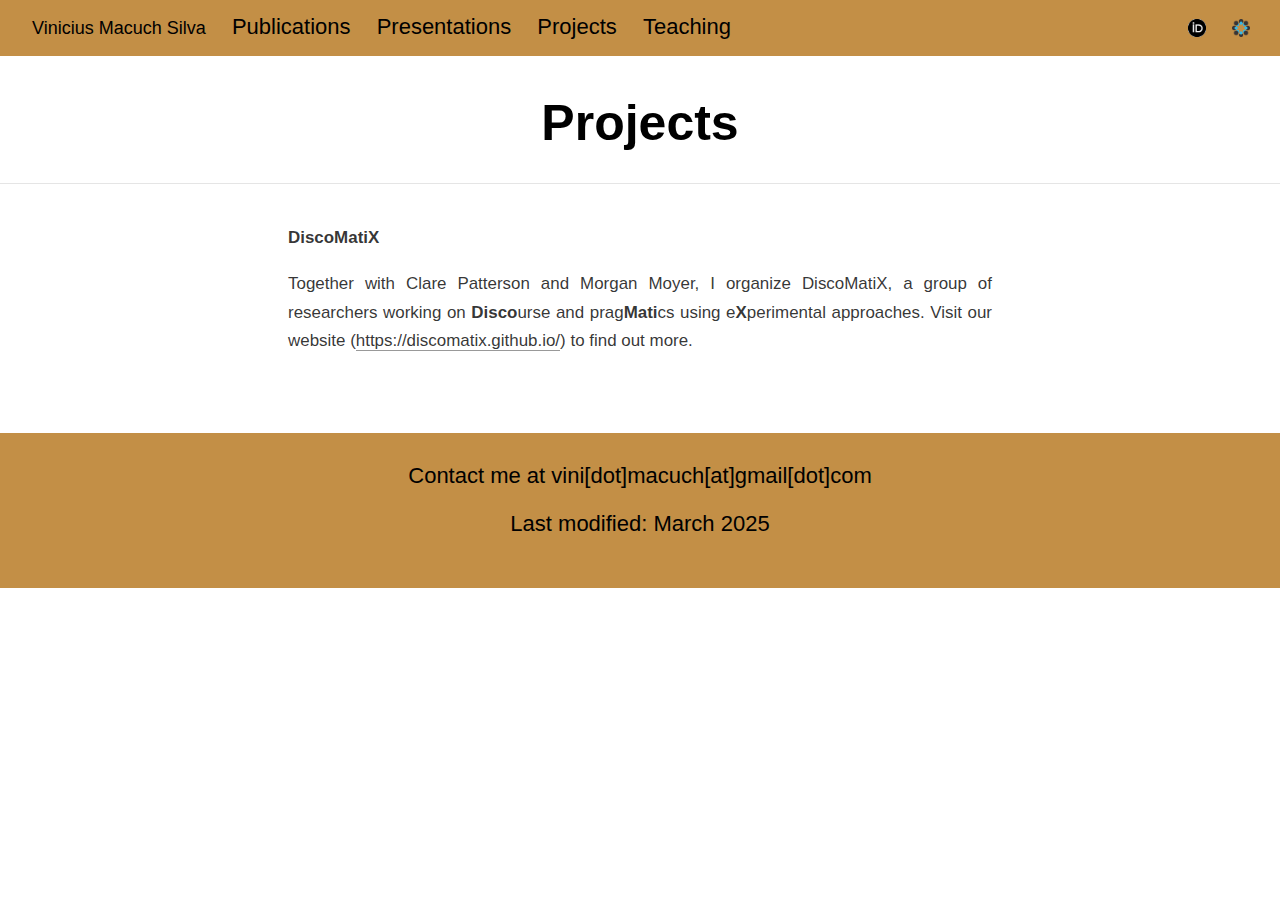
<file: projects.html>
<!DOCTYPE html>

<html xmlns="http://www.w3.org/1999/xhtml" lang="" xml:lang="">

<head>
  <meta charset="utf-8"/>
  <meta name="viewport" content="width=device-width, initial-scale=1"/>
  <meta http-equiv="X-UA-Compatible" content="IE=Edge,chrome=1"/>
  <meta name="generator" content="distill" />

  <style type="text/css">
  /* Hide doc at startup (prevent jankiness while JS renders/transforms) */
  body {
    visibility: hidden;
  }
  </style>

 <!--radix_placeholder_import_source-->
 <!--/radix_placeholder_import_source-->

<style type="text/css">code{white-space: pre;}</style>
<style type="text/css" data-origin="pandoc">
pre > code.sourceCode { white-space: pre; position: relative; }
pre > code.sourceCode > span { display: inline-block; line-height: 1.25; }
pre > code.sourceCode > span:empty { height: 1.2em; }
.sourceCode { overflow: visible; }
code.sourceCode > span { color: inherit; text-decoration: inherit; }
div.sourceCode { margin: 1em 0; }
pre.sourceCode { margin: 0; }
@media screen {
div.sourceCode { overflow: auto; }
}
@media print {
pre > code.sourceCode { white-space: pre-wrap; }
pre > code.sourceCode > span { text-indent: -5em; padding-left: 5em; }
}
pre.numberSource code
  { counter-reset: source-line 0; }
pre.numberSource code > span
  { position: relative; left: -4em; counter-increment: source-line; }
pre.numberSource code > span > a:first-child::before
  { content: counter(source-line);
    position: relative; left: -1em; text-align: right; vertical-align: baseline;
    border: none; display: inline-block;
    -webkit-touch-callout: none; -webkit-user-select: none;
    -khtml-user-select: none; -moz-user-select: none;
    -ms-user-select: none; user-select: none;
    padding: 0 4px; width: 4em;
    color: #aaaaaa;
  }
pre.numberSource { margin-left: 3em; border-left: 1px solid #aaaaaa;  padding-left: 4px; }
div.sourceCode
  { color: #00769e; background-color: #f1f3f5; }
@media screen {
pre > code.sourceCode > span > a:first-child::before { text-decoration: underline; }
}
code span { color: #00769e; } /* Normal */
code span.al { color: #ad0000; } /* Alert */
code span.an { color: #5e5e5e; } /* Annotation */
code span.at { color: #657422; } /* Attribute */
code span.bn { color: #ad0000; } /* BaseN */
code span.bu { } /* BuiltIn */
code span.cf { color: #00769e; } /* ControlFlow */
code span.ch { color: #20794d; } /* Char */
code span.cn { color: #8f5902; } /* Constant */
code span.co { color: #5e5e5e; } /* Comment */
code span.cv { color: #5e5e5e; font-style: italic; } /* CommentVar */
code span.do { color: #5e5e5e; font-style: italic; } /* Documentation */
code span.dt { color: #ad0000; } /* DataType */
code span.dv { color: #ad0000; } /* DecVal */
code span.er { color: #ad0000; } /* Error */
code span.ex { } /* Extension */
code span.fl { color: #ad0000; } /* Float */
code span.fu { color: #4758ab; } /* Function */
code span.im { } /* Import */
code span.in { color: #5e5e5e; } /* Information */
code span.kw { color: #00769e; } /* Keyword */
code span.op { color: #5e5e5e; } /* Operator */
code span.ot { color: #00769e; } /* Other */
code span.pp { color: #ad0000; } /* Preprocessor */
code span.sc { color: #5e5e5e; } /* SpecialChar */
code span.ss { color: #20794d; } /* SpecialString */
code span.st { color: #20794d; } /* String */
code span.va { color: #111111; } /* Variable */
code span.vs { color: #20794d; } /* VerbatimString */
code span.wa { color: #5e5e5e; font-style: italic; } /* Warning */
</style>


  <!--radix_placeholder_meta_tags-->
  <title>Vinicius Macuch Silva: Projects</title>




  <!--  https://developers.facebook.com/docs/sharing/webmasters#markup -->
  <meta property="og:title" content="Vinicius Macuch Silva: Projects"/>
  <meta property="og:type" content="article"/>
  <meta property="og:locale" content="en_US"/>
  <meta property="og:site_name" content="Vinicius Macuch Silva"/>

  <!--  https://dev.twitter.com/cards/types/summary -->
  <meta property="twitter:card" content="summary"/>
  <meta property="twitter:title" content="Vinicius Macuch Silva: Projects"/>

  <!--/radix_placeholder_meta_tags-->
  <!--radix_placeholder_rmarkdown_metadata-->

  <script type="text/json" id="radix-rmarkdown-metadata">
  {"type":"list","attributes":{"names":{"type":"character","attributes":{},"value":["title"]}},"value":[{"type":"character","attributes":{},"value":["Projects"]}]}
  </script>
  <!--/radix_placeholder_rmarkdown_metadata-->
  <!--radix_placeholder_navigation_in_header-->
  <meta name="distill:offset" content=""/>

  <script type="application/javascript">

    window.headroom_prevent_pin = false;

    window.document.addEventListener("DOMContentLoaded", function (event) {

      // initialize headroom for banner
      var header = $('header').get(0);
      var headerHeight = header.offsetHeight;
      var headroom = new Headroom(header, {
        tolerance: 5,
        onPin : function() {
          if (window.headroom_prevent_pin) {
            window.headroom_prevent_pin = false;
            headroom.unpin();
          }
        }
      });
      headroom.init();
      if(window.location.hash)
        headroom.unpin();
      $(header).addClass('headroom--transition');

      // offset scroll location for banner on hash change
      // (see: https://github.com/WickyNilliams/headroom.js/issues/38)
      window.addEventListener("hashchange", function(event) {
        window.scrollTo(0, window.pageYOffset - (headerHeight + 25));
      });

      // responsive menu
      $('.distill-site-header').each(function(i, val) {
        var topnav = $(this);
        var toggle = topnav.find('.nav-toggle');
        toggle.on('click', function() {
          topnav.toggleClass('responsive');
        });
      });

      // nav dropdowns
      $('.nav-dropbtn').click(function(e) {
        $(this).next('.nav-dropdown-content').toggleClass('nav-dropdown-active');
        $(this).parent().siblings('.nav-dropdown')
           .children('.nav-dropdown-content').removeClass('nav-dropdown-active');
      });
      $("body").click(function(e){
        $('.nav-dropdown-content').removeClass('nav-dropdown-active');
      });
      $(".nav-dropdown").click(function(e){
        e.stopPropagation();
      });
    });
  </script>

  <style type="text/css">

  /* Theme (user-documented overrideables for nav appearance) */

  .distill-site-nav {
    color: rgba(255, 255, 255, 0.8);
    background-color: #0F2E3D;
    font-size: 15px;
    font-weight: 300;
  }

  .distill-site-nav a {
    color: inherit;
    text-decoration: none;
  }

  .distill-site-nav a:hover {
    color: white;
  }

  @media print {
    .distill-site-nav {
      display: none;
    }
  }

  .distill-site-header {

  }

  .distill-site-footer {

  }


  /* Site Header */

  .distill-site-header {
    width: 100%;
    box-sizing: border-box;
    z-index: 3;
  }

  .distill-site-header .nav-left {
    display: inline-block;
    margin-left: 8px;
  }

  @media screen and (max-width: 768px) {
    .distill-site-header .nav-left {
      margin-left: 0;
    }
  }


  .distill-site-header .nav-right {
    float: right;
    margin-right: 8px;
  }

  .distill-site-header a,
  .distill-site-header .title {
    display: inline-block;
    text-align: center;
    padding: 14px 10px 14px 10px;
  }

  .distill-site-header .title {
    font-size: 18px;
    min-width: 150px;
  }

  .distill-site-header .logo {
    padding: 0;
  }

  .distill-site-header .logo img {
    display: none;
    max-height: 20px;
    width: auto;
    margin-bottom: -4px;
  }

  .distill-site-header .nav-image img {
    max-height: 18px;
    width: auto;
    display: inline-block;
    margin-bottom: -3px;
  }



  @media screen and (min-width: 1000px) {
    .distill-site-header .logo img {
      display: inline-block;
    }
    .distill-site-header .nav-left {
      margin-left: 20px;
    }
    .distill-site-header .nav-right {
      margin-right: 20px;
    }
    .distill-site-header .title {
      padding-left: 12px;
    }
  }


  .distill-site-header .nav-toggle {
    display: none;
  }

  .nav-dropdown {
    display: inline-block;
    position: relative;
  }

  .nav-dropdown .nav-dropbtn {
    border: none;
    outline: none;
    color: rgba(255, 255, 255, 0.8);
    padding: 16px 10px;
    background-color: transparent;
    font-family: inherit;
    font-size: inherit;
    font-weight: inherit;
    margin: 0;
    margin-top: 1px;
    z-index: 2;
  }

  .nav-dropdown-content {
    display: none;
    position: absolute;
    background-color: white;
    min-width: 200px;
    border: 1px solid rgba(0,0,0,0.15);
    border-radius: 4px;
    box-shadow: 0px 8px 16px 0px rgba(0,0,0,0.1);
    z-index: 1;
    margin-top: 2px;
    white-space: nowrap;
    padding-top: 4px;
    padding-bottom: 4px;
  }

  .nav-dropdown-content hr {
    margin-top: 4px;
    margin-bottom: 4px;
    border: none;
    border-bottom: 1px solid rgba(0, 0, 0, 0.1);
  }

  .nav-dropdown-active {
    display: block;
  }

  .nav-dropdown-content a, .nav-dropdown-content .nav-dropdown-header {
    color: black;
    padding: 6px 24px;
    text-decoration: none;
    display: block;
    text-align: left;
  }

  .nav-dropdown-content .nav-dropdown-header {
    display: block;
    padding: 5px 24px;
    padding-bottom: 0;
    text-transform: uppercase;
    font-size: 14px;
    color: #999999;
    white-space: nowrap;
  }

  .nav-dropdown:hover .nav-dropbtn {
    color: white;
  }

  .nav-dropdown-content a:hover {
    background-color: #ddd;
    color: black;
  }

  .nav-right .nav-dropdown-content {
    margin-left: -45%;
    right: 0;
  }

  @media screen and (max-width: 768px) {
    .distill-site-header a, .distill-site-header .nav-dropdown  {display: none;}
    .distill-site-header a.nav-toggle {
      float: right;
      display: block;
    }
    .distill-site-header .title {
      margin-left: 0;
    }
    .distill-site-header .nav-right {
      margin-right: 0;
    }
    .distill-site-header {
      overflow: hidden;
    }
    .nav-right .nav-dropdown-content {
      margin-left: 0;
    }
  }


  @media screen and (max-width: 768px) {
    .distill-site-header.responsive {position: relative; min-height: 500px; }
    .distill-site-header.responsive a.nav-toggle {
      position: absolute;
      right: 0;
      top: 0;
    }
    .distill-site-header.responsive a,
    .distill-site-header.responsive .nav-dropdown {
      display: block;
      text-align: left;
    }
    .distill-site-header.responsive .nav-left,
    .distill-site-header.responsive .nav-right {
      width: 100%;
    }
    .distill-site-header.responsive .nav-dropdown {float: none;}
    .distill-site-header.responsive .nav-dropdown-content {position: relative;}
    .distill-site-header.responsive .nav-dropdown .nav-dropbtn {
      display: block;
      width: 100%;
      text-align: left;
    }
  }

  /* Site Footer */

  .distill-site-footer {
    width: 100%;
    overflow: hidden;
    box-sizing: border-box;
    z-index: 3;
    margin-top: 30px;
    padding-top: 30px;
    padding-bottom: 30px;
    text-align: center;
  }

  /* Headroom */

  d-title {
    padding-top: 6rem;
  }

  @media print {
    d-title {
      padding-top: 4rem;
    }
  }

  .headroom {
    z-index: 1000;
    position: fixed;
    top: 0;
    left: 0;
    right: 0;
  }

  .headroom--transition {
    transition: all .4s ease-in-out;
  }

  .headroom--unpinned {
    top: -100px;
  }

  .headroom--pinned {
    top: 0;
  }

  /* adjust viewport for navbar height */
  /* helps vertically center bootstrap (non-distill) content */
  .min-vh-100 {
    min-height: calc(100vh - 100px) !important;
  }

  </style>

  <script src="site_libs/jquery-3.6.0/jquery-3.6.0.min.js"></script>
  <link href="site_libs/font-awesome-5.1.0/css/all.css" rel="stylesheet"/>
  <link href="site_libs/font-awesome-5.1.0/css/v4-shims.css" rel="stylesheet"/>
  <script src="site_libs/headroom-0.9.4/headroom.min.js"></script>
  <script src="site_libs/autocomplete-0.37.1/autocomplete.min.js"></script>
  <script src="site_libs/fuse-6.4.1/fuse.min.js"></script>

  <script type="application/javascript">

  function getMeta(metaName) {
    var metas = document.getElementsByTagName('meta');
    for (let i = 0; i < metas.length; i++) {
      if (metas[i].getAttribute('name') === metaName) {
        return metas[i].getAttribute('content');
      }
    }
    return '';
  }

  function offsetURL(url) {
    var offset = getMeta('distill:offset');
    return offset ? offset + '/' + url : url;
  }

  function createFuseIndex() {

    // create fuse index
    var options = {
      keys: [
        { name: 'title', weight: 20 },
        { name: 'categories', weight: 15 },
        { name: 'description', weight: 10 },
        { name: 'contents', weight: 5 },
      ],
      ignoreLocation: true,
      threshold: 0
    };
    var fuse = new window.Fuse([], options);

    // fetch the main search.json
    return fetch(offsetURL('search.json'))
      .then(function(response) {
        if (response.status == 200) {
          return response.json().then(function(json) {
            // index main articles
            json.articles.forEach(function(article) {
              fuse.add(article);
            });
            // download collections and index their articles
            return Promise.all(json.collections.map(function(collection) {
              return fetch(offsetURL(collection)).then(function(response) {
                if (response.status === 200) {
                  return response.json().then(function(articles) {
                    articles.forEach(function(article) {
                      fuse.add(article);
                    });
                  })
                } else {
                  return Promise.reject(
                    new Error('Unexpected status from search index request: ' +
                              response.status)
                  );
                }
              });
            })).then(function() {
              return fuse;
            });
          });

        } else {
          return Promise.reject(
            new Error('Unexpected status from search index request: ' +
                        response.status)
          );
        }
      });
  }

  window.document.addEventListener("DOMContentLoaded", function (event) {

    // get search element (bail if we don't have one)
    var searchEl = window.document.getElementById('distill-search');
    if (!searchEl)
      return;

    createFuseIndex()
      .then(function(fuse) {

        // make search box visible
        searchEl.classList.remove('hidden');

        // initialize autocomplete
        var options = {
          autoselect: true,
          hint: false,
          minLength: 2,
        };
        window.autocomplete(searchEl, options, [{
          source: function(query, callback) {
            const searchOptions = {
              isCaseSensitive: false,
              shouldSort: true,
              minMatchCharLength: 2,
              limit: 10,
            };
            var results = fuse.search(query, searchOptions);
            callback(results
              .map(function(result) { return result.item; })
            );
          },
          templates: {
            suggestion: function(suggestion) {
              var img = suggestion.preview && Object.keys(suggestion.preview).length > 0
                ? `<img src="${offsetURL(suggestion.preview)}"</img>`
                : '';
              var html = `
                <div class="search-item">
                  <h3>${suggestion.title}</h3>
                  <div class="search-item-description">
                    ${suggestion.description || ''}
                  </div>
                  <div class="search-item-preview">
                    ${img}
                  </div>
                </div>
              `;
              return html;
            }
          }
        }]).on('autocomplete:selected', function(event, suggestion) {
          window.location.href = offsetURL(suggestion.path);
        });
        // remove inline display style on autocompleter (we want to
        // manage responsive display via css)
        $('.algolia-autocomplete').css("display", "");
      })
      .catch(function(error) {
        console.log(error);
      });

  });

  </script>

  <style type="text/css">

  .nav-search {
    font-size: x-small;
  }

  /* Algolioa Autocomplete */

  .algolia-autocomplete {
    display: inline-block;
    margin-left: 10px;
    vertical-align: sub;
    background-color: white;
    color: black;
    padding: 6px;
    padding-top: 8px;
    padding-bottom: 0;
    border-radius: 6px;
    border: 1px #0F2E3D solid;
    width: 180px;
  }


  @media screen and (max-width: 768px) {
    .distill-site-nav .algolia-autocomplete {
      display: none;
      visibility: hidden;
    }
    .distill-site-nav.responsive .algolia-autocomplete {
      display: inline-block;
      visibility: visible;
    }
    .distill-site-nav.responsive .algolia-autocomplete .aa-dropdown-menu {
      margin-left: 0;
      width: 400px;
      max-height: 400px;
    }
  }

  .algolia-autocomplete .aa-input, .algolia-autocomplete .aa-hint {
    width: 90%;
    outline: none;
    border: none;
  }

  .algolia-autocomplete .aa-hint {
    color: #999;
  }
  .algolia-autocomplete .aa-dropdown-menu {
    width: 550px;
    max-height: 70vh;
    overflow-x: visible;
    overflow-y: scroll;
    padding: 5px;
    margin-top: 3px;
    margin-left: -150px;
    background-color: #fff;
    border-radius: 5px;
    border: 1px solid #999;
    border-top: none;
  }

  .algolia-autocomplete .aa-dropdown-menu .aa-suggestion {
    cursor: pointer;
    padding: 5px 4px;
    border-bottom: 1px solid #eee;
  }

  .algolia-autocomplete .aa-dropdown-menu .aa-suggestion:last-of-type {
    border-bottom: none;
    margin-bottom: 2px;
  }

  .algolia-autocomplete .aa-dropdown-menu .aa-suggestion .search-item {
    overflow: hidden;
    font-size: 0.8em;
    line-height: 1.4em;
  }

  .algolia-autocomplete .aa-dropdown-menu .aa-suggestion .search-item h3 {
    font-size: 1rem;
    margin-block-start: 0;
    margin-block-end: 5px;
  }

  .algolia-autocomplete .aa-dropdown-menu .aa-suggestion .search-item-description {
    display: inline-block;
    overflow: hidden;
    height: 2.8em;
    width: 80%;
    margin-right: 4%;
  }

  .algolia-autocomplete .aa-dropdown-menu .aa-suggestion .search-item-preview {
    display: inline-block;
    width: 15%;
  }

  .algolia-autocomplete .aa-dropdown-menu .aa-suggestion .search-item-preview img {
    height: 3em;
    width: auto;
    display: none;
  }

  .algolia-autocomplete .aa-dropdown-menu .aa-suggestion .search-item-preview img[src] {
    display: initial;
  }

  .algolia-autocomplete .aa-dropdown-menu .aa-suggestion.aa-cursor {
    background-color: #eee;
  }
  .algolia-autocomplete .aa-dropdown-menu .aa-suggestion em {
    font-weight: bold;
    font-style: normal;
  }

  </style>


  <!--/radix_placeholder_navigation_in_header-->
  <!--radix_placeholder_distill-->

  <style type="text/css">

  body {
    background-color: white;
  }

  .pandoc-table {
    width: 100%;
  }

  .pandoc-table>caption {
    margin-bottom: 10px;
  }

  .pandoc-table th:not([align]) {
    text-align: left;
  }

  .pagedtable-footer {
    font-size: 15px;
  }

  d-byline .byline {
    grid-template-columns: 2fr 2fr;
  }

  d-byline .byline h3 {
    margin-block-start: 1.5em;
  }

  d-byline .byline .authors-affiliations h3 {
    margin-block-start: 0.5em;
  }

  .authors-affiliations .orcid-id {
    width: 16px;
    height:16px;
    margin-left: 4px;
    margin-right: 4px;
    vertical-align: middle;
    padding-bottom: 2px;
  }

  d-title .dt-tags {
    margin-top: 1em;
    grid-column: text;
  }

  .dt-tags .dt-tag {
    text-decoration: none;
    display: inline-block;
    color: rgba(0,0,0,0.6);
    padding: 0em 0.4em;
    margin-right: 0.5em;
    margin-bottom: 0.4em;
    font-size: 70%;
    border: 1px solid rgba(0,0,0,0.2);
    border-radius: 3px;
    text-transform: uppercase;
    font-weight: 500;
  }

  d-article table.gt_table td,
  d-article table.gt_table th {
    border-bottom: none;
    font-size: 100%;
  }

  .html-widget {
    margin-bottom: 2.0em;
  }

  .l-screen-inset {
    padding-right: 16px;
  }

  .l-screen .caption {
    margin-left: 10px;
  }

  .shaded {
    background: rgb(247, 247, 247);
    padding-top: 20px;
    padding-bottom: 20px;
    border-top: 1px solid rgba(0, 0, 0, 0.1);
    border-bottom: 1px solid rgba(0, 0, 0, 0.1);
  }

  .shaded .html-widget {
    margin-bottom: 0;
    border: 1px solid rgba(0, 0, 0, 0.1);
  }

  .shaded .shaded-content {
    background: white;
  }

  .text-output {
    margin-top: 0;
    line-height: 1.5em;
  }

  .hidden {
    display: none !important;
  }

  d-article {
    padding-top: 2.5rem;
    padding-bottom: 30px;
  }

  d-appendix {
    padding-top: 30px;
  }

  d-article>p>img {
    width: 100%;
  }

  d-article h2 {
    margin: 1rem 0 1.5rem 0;
  }

  d-article h3 {
    margin-top: 1.5rem;
  }

  d-article iframe {
    border: 1px solid rgba(0, 0, 0, 0.1);
    margin-bottom: 2.0em;
    width: 100%;
  }

  /* Tweak code blocks */

  d-article div.sourceCode code,
  d-article pre code {
    font-family: Consolas, Monaco, 'Andale Mono', 'Ubuntu Mono', monospace;
  }

  d-article pre,
  d-article div.sourceCode,
  d-article div.sourceCode pre {
    overflow: auto;
  }

  d-article div.sourceCode {
    background-color: white;
  }

  d-article div.sourceCode pre {
    padding-left: 10px;
    font-size: 12px;
    border-left: 2px solid rgba(0,0,0,0.1);
  }

  d-article pre {
    font-size: 12px;
    color: black;
    background: none;
    margin-top: 0;
    text-align: left;
    white-space: pre;
    word-spacing: normal;
    word-break: normal;
    word-wrap: normal;
    line-height: 1.5;

    -moz-tab-size: 4;
    -o-tab-size: 4;
    tab-size: 4;

    -webkit-hyphens: none;
    -moz-hyphens: none;
    -ms-hyphens: none;
    hyphens: none;
  }

  d-article pre a {
    border-bottom: none;
  }

  d-article pre a:hover {
    border-bottom: none;
    text-decoration: underline;
  }

  d-article details {
    grid-column: text;
    margin-bottom: 0.8em;
  }

  @media(min-width: 768px) {

  d-article pre,
  d-article div.sourceCode,
  d-article div.sourceCode pre {
    overflow: visible !important;
  }

  d-article div.sourceCode pre {
    padding-left: 18px;
    font-size: 14px;
  }

  d-article pre {
    font-size: 14px;
  }

  }

  figure img.external {
    background: white;
    border: 1px solid rgba(0, 0, 0, 0.1);
    box-shadow: 0 1px 8px rgba(0, 0, 0, 0.1);
    padding: 18px;
    box-sizing: border-box;
  }

  /* CSS for d-contents */

  .d-contents {
    grid-column: text;
    color: rgba(0,0,0,0.8);
    font-size: 0.9em;
    padding-bottom: 1em;
    margin-bottom: 1em;
    padding-bottom: 0.5em;
    margin-bottom: 1em;
    padding-left: 0.25em;
    justify-self: start;
  }

  @media(min-width: 1000px) {
    .d-contents.d-contents-float {
      height: 0;
      grid-column-start: 1;
      grid-column-end: 4;
      justify-self: center;
      padding-right: 3em;
      padding-left: 2em;
    }
  }

  .d-contents nav h3 {
    font-size: 18px;
    margin-top: 0;
    margin-bottom: 1em;
  }

  .d-contents li {
    list-style-type: none
  }

  .d-contents nav > ul {
    padding-left: 0;
  }

  .d-contents ul {
    padding-left: 1em
  }

  .d-contents nav ul li {
    margin-top: 0.6em;
    margin-bottom: 0.2em;
  }

  .d-contents nav a {
    font-size: 13px;
    border-bottom: none;
    text-decoration: none
    color: rgba(0, 0, 0, 0.8);
  }

  .d-contents nav a:hover {
    text-decoration: underline solid rgba(0, 0, 0, 0.6)
  }

  .d-contents nav > ul > li > a {
    font-weight: 600;
  }

  .d-contents nav > ul > li > ul {
    font-weight: inherit;
  }

  .d-contents nav > ul > li > ul > li {
    margin-top: 0.2em;
  }


  .d-contents nav ul {
    margin-top: 0;
    margin-bottom: 0.25em;
  }

  .d-article-with-toc h2:nth-child(2) {
    margin-top: 0;
  }


  /* Figure */

  .figure {
    position: relative;
    margin-bottom: 2.5em;
    margin-top: 1.5em;
  }

  .figure .caption {
    color: rgba(0, 0, 0, 0.6);
    font-size: 12px;
    line-height: 1.5em;
  }

  .figure img.external {
    background: white;
    border: 1px solid rgba(0, 0, 0, 0.1);
    box-shadow: 0 1px 8px rgba(0, 0, 0, 0.1);
    padding: 18px;
    box-sizing: border-box;
  }

  .figure .caption a {
    color: rgba(0, 0, 0, 0.6);
  }

  .figure .caption b,
  .figure .caption strong, {
    font-weight: 600;
    color: rgba(0, 0, 0, 1.0);
  }

  /* Citations */

  d-article .citation {
    color: inherit;
    cursor: inherit;
  }

  div.hanging-indent{
    margin-left: 1em; text-indent: -1em;
  }

  /* Citation hover box */

  .tippy-box[data-theme~=light-border] {
    background-color: rgba(250, 250, 250, 0.95);
  }

  .tippy-content > p {
    margin-bottom: 0;
    padding: 2px;
  }


  /* Tweak 1000px media break to show more text */

  @media(min-width: 1000px) {
    .base-grid,
    distill-header,
    d-title,
    d-abstract,
    d-article,
    d-appendix,
    distill-appendix,
    d-byline,
    d-footnote-list,
    d-citation-list,
    distill-footer {
      grid-template-columns: [screen-start] 1fr [page-start kicker-start] 80px [middle-start] 50px [text-start kicker-end] 65px 65px 65px 65px 65px 65px 65px 65px [text-end gutter-start] 65px [middle-end] 65px [page-end gutter-end] 1fr [screen-end];
      grid-column-gap: 16px;
    }

    .grid {
      grid-column-gap: 16px;
    }

    d-article {
      font-size: 1.06rem;
      line-height: 1.7em;
    }
    figure .caption, .figure .caption, figure figcaption {
      font-size: 13px;
    }
  }

  @media(min-width: 1180px) {
    .base-grid,
    distill-header,
    d-title,
    d-abstract,
    d-article,
    d-appendix,
    distill-appendix,
    d-byline,
    d-footnote-list,
    d-citation-list,
    distill-footer {
      grid-template-columns: [screen-start] 1fr [page-start kicker-start] 60px [middle-start] 60px [text-start kicker-end] 60px 60px 60px 60px 60px 60px 60px 60px [text-end gutter-start] 60px [middle-end] 60px [page-end gutter-end] 1fr [screen-end];
      grid-column-gap: 32px;
    }

    .grid {
      grid-column-gap: 32px;
    }
  }


  /* Get the citation styles for the appendix (not auto-injected on render since
     we do our own rendering of the citation appendix) */

  d-appendix .citation-appendix,
  .d-appendix .citation-appendix {
    font-size: 11px;
    line-height: 15px;
    border-left: 1px solid rgba(0, 0, 0, 0.1);
    padding-left: 18px;
    border: 1px solid rgba(0,0,0,0.1);
    background: rgba(0, 0, 0, 0.02);
    padding: 10px 18px;
    border-radius: 3px;
    color: rgba(150, 150, 150, 1);
    overflow: hidden;
    margin-top: -12px;
    white-space: pre-wrap;
    word-wrap: break-word;
  }

  /* Include appendix styles here so they can be overridden */

  d-appendix {
    contain: layout style;
    font-size: 0.8em;
    line-height: 1.7em;
    margin-top: 60px;
    margin-bottom: 0;
    border-top: 1px solid rgba(0, 0, 0, 0.1);
    color: rgba(0,0,0,0.5);
    padding-top: 60px;
    padding-bottom: 48px;
  }

  d-appendix h3 {
    grid-column: page-start / text-start;
    font-size: 15px;
    font-weight: 500;
    margin-top: 1em;
    margin-bottom: 0;
    color: rgba(0,0,0,0.65);
  }

  d-appendix h3 + * {
    margin-top: 1em;
  }

  d-appendix ol {
    padding: 0 0 0 15px;
  }

  @media (min-width: 768px) {
    d-appendix ol {
      padding: 0 0 0 30px;
      margin-left: -30px;
    }
  }

  d-appendix li {
    margin-bottom: 1em;
  }

  d-appendix a {
    color: rgba(0, 0, 0, 0.6);
  }

  d-appendix > * {
    grid-column: text;
  }

  d-appendix > d-footnote-list,
  d-appendix > d-citation-list,
  d-appendix > distill-appendix {
    grid-column: screen;
  }

  /* Include footnote styles here so they can be overridden */

  d-footnote-list {
    contain: layout style;
  }

  d-footnote-list > * {
    grid-column: text;
  }

  d-footnote-list a.footnote-backlink {
    color: rgba(0,0,0,0.3);
    padding-left: 0.5em;
  }



  /* Anchor.js */

  .anchorjs-link {
    /*transition: all .25s linear; */
    text-decoration: none;
    border-bottom: none;
  }
  *:hover > .anchorjs-link {
    margin-left: -1.125em !important;
    text-decoration: none;
    border-bottom: none;
  }

  /* Social footer */

  .social_footer {
    margin-top: 30px;
    margin-bottom: 0;
    color: rgba(0,0,0,0.67);
  }

  .disqus-comments {
    margin-right: 30px;
  }

  .disqus-comment-count {
    border-bottom: 1px solid rgba(0, 0, 0, 0.4);
    cursor: pointer;
  }

  #disqus_thread {
    margin-top: 30px;
  }

  .article-sharing a {
    border-bottom: none;
    margin-right: 8px;
  }

  .article-sharing a:hover {
    border-bottom: none;
  }

  .sidebar-section.subscribe {
    font-size: 12px;
    line-height: 1.6em;
  }

  .subscribe p {
    margin-bottom: 0.5em;
  }


  .article-footer .subscribe {
    font-size: 15px;
    margin-top: 45px;
  }


  .sidebar-section.custom {
    font-size: 12px;
    line-height: 1.6em;
  }

  .custom p {
    margin-bottom: 0.5em;
  }

  /* Styles for listing layout (hide title) */
  .layout-listing d-title, .layout-listing .d-title {
    display: none;
  }

  /* Styles for posts lists (not auto-injected) */


  .posts-with-sidebar {
    padding-left: 45px;
    padding-right: 45px;
  }

  .posts-list .description h2,
  .posts-list .description p {
    font-family: -apple-system, BlinkMacSystemFont, "Segoe UI", Roboto, Oxygen, Ubuntu, Cantarell, "Fira Sans", "Droid Sans", "Helvetica Neue", Arial, sans-serif;
  }

  .posts-list .description h2 {
    font-weight: 700;
    border-bottom: none;
    padding-bottom: 0;
  }

  .posts-list h2.post-tag {
    border-bottom: 1px solid rgba(0, 0, 0, 0.2);
    padding-bottom: 12px;
  }
  .posts-list {
    margin-top: 60px;
    margin-bottom: 24px;
  }

  .posts-list .post-preview {
    text-decoration: none;
    overflow: hidden;
    display: block;
    border-bottom: 1px solid rgba(0, 0, 0, 0.1);
    padding: 24px 0;
  }

  .post-preview-last {
    border-bottom: none !important;
  }

  .posts-list .posts-list-caption {
    grid-column: screen;
    font-weight: 400;
  }

  .posts-list .post-preview h2 {
    margin: 0 0 6px 0;
    line-height: 1.2em;
    font-style: normal;
    font-size: 24px;
  }

  .posts-list .post-preview p {
    margin: 0 0 12px 0;
    line-height: 1.4em;
    font-size: 16px;
  }

  .posts-list .post-preview .thumbnail {
    box-sizing: border-box;
    margin-bottom: 24px;
    position: relative;
    max-width: 500px;
  }
  .posts-list .post-preview img {
    width: 100%;
    display: block;
  }

  .posts-list .metadata {
    font-size: 12px;
    line-height: 1.4em;
    margin-bottom: 18px;
  }

  .posts-list .metadata > * {
    display: inline-block;
  }

  .posts-list .metadata .publishedDate {
    margin-right: 2em;
  }

  .posts-list .metadata .dt-authors {
    display: block;
    margin-top: 0.3em;
    margin-right: 2em;
  }

  .posts-list .dt-tags {
    display: block;
    line-height: 1em;
  }

  .posts-list .dt-tags .dt-tag {
    display: inline-block;
    color: rgba(0,0,0,0.6);
    padding: 0.3em 0.4em;
    margin-right: 0.2em;
    margin-bottom: 0.4em;
    font-size: 60%;
    border: 1px solid rgba(0,0,0,0.2);
    border-radius: 3px;
    text-transform: uppercase;
    font-weight: 500;
  }

  .posts-list img {
    opacity: 1;
  }

  .posts-list img[data-src] {
    opacity: 0;
  }

  .posts-more {
    clear: both;
  }


  .posts-sidebar {
    font-size: 16px;
  }

  .posts-sidebar h3 {
    font-size: 16px;
    margin-top: 0;
    margin-bottom: 0.5em;
    font-weight: 400;
    text-transform: uppercase;
  }

  .sidebar-section {
    margin-bottom: 30px;
  }

  .categories ul {
    list-style-type: none;
    margin: 0;
    padding: 0;
  }

  .categories li {
    color: rgba(0, 0, 0, 0.8);
    margin-bottom: 0;
  }

  .categories li>a {
    border-bottom: none;
  }

  .categories li>a:hover {
    border-bottom: 1px solid rgba(0, 0, 0, 0.4);
  }

  .categories .active {
    font-weight: 600;
  }

  .categories .category-count {
    color: rgba(0, 0, 0, 0.4);
  }


  @media(min-width: 768px) {
    .posts-list .post-preview h2 {
      font-size: 26px;
    }
    .posts-list .post-preview .thumbnail {
      float: right;
      width: 30%;
      margin-bottom: 0;
    }
    .posts-list .post-preview .description {
      float: left;
      width: 45%;
    }
    .posts-list .post-preview .metadata {
      float: left;
      width: 20%;
      margin-top: 8px;
    }
    .posts-list .post-preview p {
      margin: 0 0 12px 0;
      line-height: 1.5em;
      font-size: 16px;
    }
    .posts-with-sidebar .posts-list {
      float: left;
      width: 75%;
    }
    .posts-with-sidebar .posts-sidebar {
      float: right;
      width: 20%;
      margin-top: 60px;
      padding-top: 24px;
      padding-bottom: 24px;
    }
  }


  /* Improve display for browsers without grid (IE/Edge <= 15) */

  .downlevel {
    line-height: 1.6em;
    font-family: -apple-system, BlinkMacSystemFont, "Segoe UI", Roboto, Oxygen, Ubuntu, Cantarell, "Fira Sans", "Droid Sans", "Helvetica Neue", Arial, sans-serif;
    margin: 0;
  }

  .downlevel .d-title {
    padding-top: 6rem;
    padding-bottom: 1.5rem;
  }

  .downlevel .d-title h1 {
    font-size: 50px;
    font-weight: 700;
    line-height: 1.1em;
    margin: 0 0 0.5rem;
  }

  .downlevel .d-title p {
    font-weight: 300;
    font-size: 1.2rem;
    line-height: 1.55em;
    margin-top: 0;
  }

  .downlevel .d-byline {
    padding-top: 0.8em;
    padding-bottom: 0.8em;
    font-size: 0.8rem;
    line-height: 1.8em;
  }

  .downlevel .section-separator {
    border: none;
    border-top: 1px solid rgba(0, 0, 0, 0.1);
  }

  .downlevel .d-article {
    font-size: 1.06rem;
    line-height: 1.7em;
    padding-top: 1rem;
    padding-bottom: 2rem;
  }


  .downlevel .d-appendix {
    padding-left: 0;
    padding-right: 0;
    max-width: none;
    font-size: 0.8em;
    line-height: 1.7em;
    margin-bottom: 0;
    color: rgba(0,0,0,0.5);
    padding-top: 40px;
    padding-bottom: 48px;
  }

  .downlevel .footnotes ol {
    padding-left: 13px;
  }

  .downlevel .base-grid,
  .downlevel .distill-header,
  .downlevel .d-title,
  .downlevel .d-abstract,
  .downlevel .d-article,
  .downlevel .d-appendix,
  .downlevel .distill-appendix,
  .downlevel .d-byline,
  .downlevel .d-footnote-list,
  .downlevel .d-citation-list,
  .downlevel .distill-footer,
  .downlevel .appendix-bottom,
  .downlevel .posts-container {
    padding-left: 40px;
    padding-right: 40px;
  }

  @media(min-width: 768px) {
    .downlevel .base-grid,
    .downlevel .distill-header,
    .downlevel .d-title,
    .downlevel .d-abstract,
    .downlevel .d-article,
    .downlevel .d-appendix,
    .downlevel .distill-appendix,
    .downlevel .d-byline,
    .downlevel .d-footnote-list,
    .downlevel .d-citation-list,
    .downlevel .distill-footer,
    .downlevel .appendix-bottom,
    .downlevel .posts-container {
    padding-left: 150px;
    padding-right: 150px;
    max-width: 900px;
  }
  }

  .downlevel pre code {
    display: block;
    border-left: 2px solid rgba(0, 0, 0, .1);
    padding: 0 0 0 20px;
    font-size: 14px;
  }

  .downlevel code, .downlevel pre {
    color: black;
    background: none;
    font-family: Consolas, Monaco, 'Andale Mono', 'Ubuntu Mono', monospace;
    text-align: left;
    white-space: pre;
    word-spacing: normal;
    word-break: normal;
    word-wrap: normal;
    line-height: 1.5;

    -moz-tab-size: 4;
    -o-tab-size: 4;
    tab-size: 4;

    -webkit-hyphens: none;
    -moz-hyphens: none;
    -ms-hyphens: none;
    hyphens: none;
  }

  .downlevel .posts-list .post-preview {
    color: inherit;
  }



  </style>

  <script type="application/javascript">

  function is_downlevel_browser() {
    if (bowser.isUnsupportedBrowser({ msie: "12", msedge: "16"},
                                   window.navigator.userAgent)) {
      return true;
    } else {
      return window.load_distill_framework === undefined;
    }
  }

  // show body when load is complete
  function on_load_complete() {

    // add anchors
    if (window.anchors) {
      window.anchors.options.placement = 'left';
      window.anchors.add('d-article > h2, d-article > h3, d-article > h4, d-article > h5');
    }


    // set body to visible
    document.body.style.visibility = 'visible';

    // force redraw for leaflet widgets
    if (window.HTMLWidgets) {
      var maps = window.HTMLWidgets.findAll(".leaflet");
      $.each(maps, function(i, el) {
        var map = this.getMap();
        map.invalidateSize();
        map.eachLayer(function(layer) {
          if (layer instanceof L.TileLayer)
            layer.redraw();
        });
      });
    }

    // trigger 'shown' so htmlwidgets resize
    $('d-article').trigger('shown');
  }

  function init_distill() {

    init_common();

    // create front matter
    var front_matter = $('<d-front-matter></d-front-matter>');
    $('#distill-front-matter').wrap(front_matter);

    // create d-title
    $('.d-title').changeElementType('d-title');

    // create d-byline
    var byline = $('<d-byline></d-byline>');
    $('.d-byline').replaceWith(byline);

    // create d-article
    var article = $('<d-article></d-article>');
    $('.d-article').wrap(article).children().unwrap();

    // move posts container into article
    $('.posts-container').appendTo($('d-article'));

    // create d-appendix
    $('.d-appendix').changeElementType('d-appendix');

    // flag indicating that we have appendix items
    var appendix = $('.appendix-bottom').children('h3').length > 0;

    // replace footnotes with <d-footnote>
    $('.footnote-ref').each(function(i, val) {
      appendix = true;
      var href = $(this).attr('href');
      var id = href.replace('#', '');
      var fn = $('#' + id);
      var fn_p = $('#' + id + '>p');
      fn_p.find('.footnote-back').remove();
      var text = fn_p.html();
      var dtfn = $('<d-footnote></d-footnote>');
      dtfn.html(text);
      $(this).replaceWith(dtfn);
    });
    // remove footnotes
    $('.footnotes').remove();

    // move refs into #references-listing
    $('#references-listing').replaceWith($('#refs'));

    $('h1.appendix, h2.appendix').each(function(i, val) {
      $(this).changeElementType('h3');
    });
    $('h3.appendix').each(function(i, val) {
      var id = $(this).attr('id');
      $('.d-contents a[href="#' + id + '"]').parent().remove();
      appendix = true;
      $(this).nextUntil($('h1, h2, h3')).addBack().appendTo($('d-appendix'));
    });

    // show d-appendix if we have appendix content
    $("d-appendix").css('display', appendix ? 'grid' : 'none');

    // localize layout chunks to just output
    $('.layout-chunk').each(function(i, val) {

      // capture layout
      var layout = $(this).attr('data-layout');

      // apply layout to markdown level block elements
      var elements = $(this).children().not('details, div.sourceCode, pre, script');
      elements.each(function(i, el) {
        var layout_div = $('<div class="' + layout + '"></div>');
        if (layout_div.hasClass('shaded')) {
          var shaded_content = $('<div class="shaded-content"></div>');
          $(this).wrap(shaded_content);
          $(this).parent().wrap(layout_div);
        } else {
          $(this).wrap(layout_div);
        }
      });


      // unwrap the layout-chunk div
      $(this).children().unwrap();
    });

    // remove code block used to force  highlighting css
    $('.distill-force-highlighting-css').parent().remove();

    // remove empty line numbers inserted by pandoc when using a
    // custom syntax highlighting theme
    $('code.sourceCode a:empty').remove();

    // load distill framework
    load_distill_framework();

    // wait for window.distillRunlevel == 4 to do post processing
    function distill_post_process() {

      if (!window.distillRunlevel || window.distillRunlevel < 4)
        return;

      // hide author/affiliations entirely if we have no authors
      var front_matter = JSON.parse($("#distill-front-matter").html());
      var have_authors = front_matter.authors && front_matter.authors.length > 0;
      if (!have_authors)
        $('d-byline').addClass('hidden');

      // article with toc class
      $('.d-contents').parent().addClass('d-article-with-toc');

      // strip links that point to #
      $('.authors-affiliations').find('a[href="#"]').removeAttr('href');

      // add orcid ids
      $('.authors-affiliations').find('.author').each(function(i, el) {
        var orcid_id = front_matter.authors[i].orcidID;
        if (orcid_id) {
          var a = $('<a></a>');
          a.attr('href', 'https://orcid.org/' + orcid_id);
          var img = $('<img></img>');
          img.addClass('orcid-id');
          img.attr('alt', 'ORCID ID');
          img.attr('src','[data-uri]');
          a.append(img);
          $(this).append(a);
        }
      });

      // hide elements of author/affiliations grid that have no value
      function hide_byline_column(caption) {
        $('d-byline').find('h3:contains("' + caption + '")').parent().css('visibility', 'hidden');
      }

      // affiliations
      var have_affiliations = false;
      for (var i = 0; i<front_matter.authors.length; ++i) {
        var author = front_matter.authors[i];
        if (author.affiliation !== "&nbsp;") {
          have_affiliations = true;
          break;
        }
      }
      if (!have_affiliations)
        $('d-byline').find('h3:contains("Affiliations")').css('visibility', 'hidden');

      // published date
      if (!front_matter.publishedDate)
        hide_byline_column("Published");

      // document object identifier
      var doi = $('d-byline').find('h3:contains("DOI")');
      var doi_p = doi.next().empty();
      if (!front_matter.doi) {
        // if we have a citation and valid citationText then link to that
        if ($('#citation').length > 0 && front_matter.citationText) {
          doi.html('Citation');
          $('<a href="#citation"></a>')
            .text(front_matter.citationText)
            .appendTo(doi_p);
        } else {
          hide_byline_column("DOI");
        }
      } else {
        $('<a></a>')
           .attr('href', "https://doi.org/" + front_matter.doi)
           .html(front_matter.doi)
           .appendTo(doi_p);
      }

       // change plural form of authors/affiliations
      if (front_matter.authors.length === 1) {
        var grid = $('.authors-affiliations');
        grid.children('h3:contains("Authors")').text('Author');
        grid.children('h3:contains("Affiliations")').text('Affiliation');
      }

      // remove d-appendix and d-footnote-list local styles
      $('d-appendix > style:first-child').remove();
      $('d-footnote-list > style:first-child').remove();

      // move appendix-bottom entries to the bottom
      $('.appendix-bottom').appendTo('d-appendix').children().unwrap();
      $('.appendix-bottom').remove();

      // hoverable references
      $('span.citation[data-cites]').each(function() {
        const citeChild = $(this).children()[0]
        // Do not process if @xyz has been used without escaping and without bibliography activated
        // https://github.com/rstudio/distill/issues/466
        if (citeChild === undefined) return true

        if (citeChild.nodeName == "D-FOOTNOTE") {
          var fn = citeChild
          $(this).html(fn.shadowRoot.querySelector("sup"))
          $(this).id = fn.id
          fn.remove()
        }
        var refs = $(this).attr('data-cites').split(" ");
        var refHtml = refs.map(function(ref) {
          // Could use CSS.escape too here, we insure backward compatibility in navigator
          return "<p>" + $('div[id="ref-' + ref + '"]').html() + "</p>";
        }).join("\n");
        window.tippy(this, {
          allowHTML: true,
          content: refHtml,
          maxWidth: 500,
          interactive: true,
          interactiveBorder: 10,
          theme: 'light-border',
          placement: 'bottom-start'
        });
      });

      // fix footnotes in tables (#411)
      // replacing broken distill.pub feature
      $('table d-footnote').each(function() {
        // we replace internal showAtNode methode which is triggered when hovering a footnote
        this.hoverBox.showAtNode = function(node) {
          // ported from https://github.com/distillpub/template/pull/105/files
          calcOffset = function(elem) {
              let x = elem.offsetLeft;
              let y = elem.offsetTop;
              // Traverse upwards until an `absolute` element is found or `elem`
              // becomes null.
              while (elem = elem.offsetParent && elem.style.position != 'absolute') {
                  x += elem.offsetLeft;
                  y += elem.offsetTop;
              }

              return { left: x, top: y };
          }
          // https://developer.mozilla.org/en-US/docs/Web/API/HTMLElement/offsetTop
          const bbox = node.getBoundingClientRect();
          const offset = calcOffset(node);
          this.show([offset.left + bbox.width, offset.top + bbox.height]);
        }
      })

      // clear polling timer
      clearInterval(tid);

      // show body now that everything is ready
      on_load_complete();
    }

    var tid = setInterval(distill_post_process, 50);
    distill_post_process();

  }

  function init_downlevel() {

    init_common();

     // insert hr after d-title
    $('.d-title').after($('<hr class="section-separator"/>'));

    // check if we have authors
    var front_matter = JSON.parse($("#distill-front-matter").html());
    var have_authors = front_matter.authors && front_matter.authors.length > 0;

    // manage byline/border
    if (!have_authors)
      $('.d-byline').remove();
    $('.d-byline').after($('<hr class="section-separator"/>'));
    $('.d-byline a').remove();

    // remove toc
    $('.d-contents').remove();

    // move appendix elements
    $('h1.appendix, h2.appendix').each(function(i, val) {
      $(this).changeElementType('h3');
    });
    $('h3.appendix').each(function(i, val) {
      $(this).nextUntil($('h1, h2, h3')).addBack().appendTo($('.d-appendix'));
    });


    // inject headers into references and footnotes
    var refs_header = $('<h3></h3>');
    refs_header.text('References');
    $('#refs').prepend(refs_header);

    var footnotes_header = $('<h3></h3');
    footnotes_header.text('Footnotes');
    $('.footnotes').children('hr').first().replaceWith(footnotes_header);

    // move appendix-bottom entries to the bottom
    $('.appendix-bottom').appendTo('.d-appendix').children().unwrap();
    $('.appendix-bottom').remove();

    // remove appendix if it's empty
    if ($('.d-appendix').children().length === 0)
      $('.d-appendix').remove();

    // prepend separator above appendix
    $('.d-appendix').before($('<hr class="section-separator" style="clear: both"/>'));

    // trim code
    $('pre>code').each(function(i, val) {
      $(this).html($.trim($(this).html()));
    });

    // move posts-container right before article
    $('.posts-container').insertBefore($('.d-article'));

    $('body').addClass('downlevel');

    on_load_complete();
  }


  function init_common() {

    // jquery plugin to change element types
    (function($) {
      $.fn.changeElementType = function(newType) {
        var attrs = {};

        $.each(this[0].attributes, function(idx, attr) {
          attrs[attr.nodeName] = attr.nodeValue;
        });

        this.replaceWith(function() {
          return $("<" + newType + "/>", attrs).append($(this).contents());
        });
      };
    })(jQuery);

    // prevent underline for linked images
    $('a > img').parent().css({'border-bottom' : 'none'});

    // mark non-body figures created by knitr chunks as 100% width
    $('.layout-chunk').each(function(i, val) {
      var figures = $(this).find('img, .html-widget');
      // ignore leaflet img layers (#106)
      figures = figures.filter(':not(img[class*="leaflet"])')
      if ($(this).attr('data-layout') !== "l-body") {
        figures.css('width', '100%');
      } else {
        figures.css('max-width', '100%');
        figures.filter("[width]").each(function(i, val) {
          var fig = $(this);
          fig.css('width', fig.attr('width') + 'px');
        });

      }
    });

    // auto-append index.html to post-preview links in file: protocol
    // and in rstudio ide preview
    $('.post-preview').each(function(i, val) {
      if (window.location.protocol === "file:")
        $(this).attr('href', $(this).attr('href') + "index.html");
    });

    // get rid of index.html references in header
    if (window.location.protocol !== "file:") {
      $('.distill-site-header a[href]').each(function(i,val) {
        $(this).attr('href', $(this).attr('href').replace(/^index[.]html/, "./"));
      });
    }

    // add class to pandoc style tables
    $('tr.header').parent('thead').parent('table').addClass('pandoc-table');
    $('.kable-table').children('table').addClass('pandoc-table');

    // add figcaption style to table captions
    $('caption').parent('table').addClass("figcaption");

    // initialize posts list
    if (window.init_posts_list)
      window.init_posts_list();

    // implmement disqus comment link
    $('.disqus-comment-count').click(function() {
      window.headroom_prevent_pin = true;
      $('#disqus_thread').toggleClass('hidden');
      if (!$('#disqus_thread').hasClass('hidden')) {
        var offset = $(this).offset();
        $(window).resize();
        $('html, body').animate({
          scrollTop: offset.top - 35
        });
      }
    });
  }

  document.addEventListener('DOMContentLoaded', function() {
    if (is_downlevel_browser())
      init_downlevel();
    else
      window.addEventListener('WebComponentsReady', init_distill);
  });

  </script>

  <!--/radix_placeholder_distill-->
  <script src="site_libs/header-attrs-2.19/header-attrs.js"></script>
  <script src="site_libs/popper-2.6.0/popper.min.js"></script>
  <link href="site_libs/tippy-6.2.7/tippy.css" rel="stylesheet" />
  <link href="site_libs/tippy-6.2.7/tippy-light-border.css" rel="stylesheet" />
  <script src="site_libs/tippy-6.2.7/tippy.umd.min.js"></script>
  <script src="site_libs/anchor-4.2.2/anchor.min.js"></script>
  <script src="site_libs/bowser-1.9.3/bowser.min.js"></script>
  <script src="site_libs/webcomponents-2.0.0/webcomponents.js"></script>
  <script src="site_libs/distill-2.2.21/template.v2.js"></script>
  <!--radix_placeholder_site_in_header-->
  <style type="text/css">
  .distill-site-nav {
    color: rgba(0, 0, 0, 1);
    background-color: #c38f46;
    font-size: 22px;
    font-weight: 300;
  }

  .distill-site-nav a {
    color: inherit;
    text-decoration: none;
  }

  .distill-site-nav a:hover {
    color: white;
  }

  .distill-site-header {
  }

  .distill-site-footer {
  }

  @media print {
    .distill-site-nav {
      display: none;
    }
  }

  body{
    font-size: 28pt;
  }

  h1 {
    font-size: 40pt;
  }

  .alignright {
  	float: right;
  }
  </style>
  <!--/radix_placeholder_site_in_header-->

  <link rel="stylesheet" href="styles.css" type="text/css"/>

</head>

<body>

<!--radix_placeholder_front_matter-->

<script id="distill-front-matter" type="text/json">
{"title":"Projects","authors":[]}
</script>

<!--/radix_placeholder_front_matter-->
<!--radix_placeholder_navigation_before_body-->
<header class="header header--fixed" role="banner">
<nav class="distill-site-nav distill-site-header">
<div class="nav-left">
<a href="index.html" class="title">Vinicius Macuch Silva</a>
<a href="publications.html">Publications</a>
<a href="presentations.html">Presentations</a>
<a href="projects.html">Projects</a>
<a href="teaching.html">Teaching</a>
</div>
<div class="nav-right">
<a href="https://orcid.org/0000-0002-3370-4157" class="nav-image">
<img src="images/ORCID-iD_icon-bw-24x24.png"/>
</a>
<a href="https://osf.io/7wd6e/" class="nav-image">
<img src="images/OSF.png"/>
</a>
<a href="javascript:void(0);" class="nav-toggle">&#9776;</a>
</div>
</nav>
</header>
<!--/radix_placeholder_navigation_before_body-->
<!--radix_placeholder_site_before_body-->
<!--/radix_placeholder_site_before_body-->

<div class="d-title">
<h1>Projects</h1>
<!--radix_placeholder_categories-->
<!--/radix_placeholder_categories-->

</div>


<div class="d-article">
<style>
body {
  text-align: justify}

h1 {
  text-align: center
}
</style>
<p><strong>DiscoMatiX</strong></p>
<p>Together with Clare Patterson and Morgan Moyer, I organize DiscoMatiX, a group of researchers working on <strong>Disco</strong>urse and prag<strong>Mati</strong>cs using e<strong>X</strong>perimental approaches. Visit our website (<a href="https://discomatix.github.io/" class="uri">https://discomatix.github.io/</a>) to find out more.</p>
<div class="sourceCode" id="cb1"><pre class="sourceCode r distill-force-highlighting-css"><code class="sourceCode r"></code></pre></div>
<!--radix_placeholder_article_footer-->
<!--/radix_placeholder_article_footer-->
</div>

<div class="d-appendix">
</div>


<!--radix_placeholder_site_after_body-->
<!--/radix_placeholder_site_after_body-->
<!--radix_placeholder_appendices-->
<div class="appendix-bottom"></div>
<!--/radix_placeholder_appendices-->
<!--radix_placeholder_navigation_after_body-->
<div class="distill-site-nav distill-site-footer">
<p>Contact me at
<strong>vini</strong>[dot]<strong>macuch</strong>[at]gmail[dot]com</p>
<p>Last modified: March 2025</p>
</div>
<!--/radix_placeholder_navigation_after_body-->


</body>

</html>
</file>
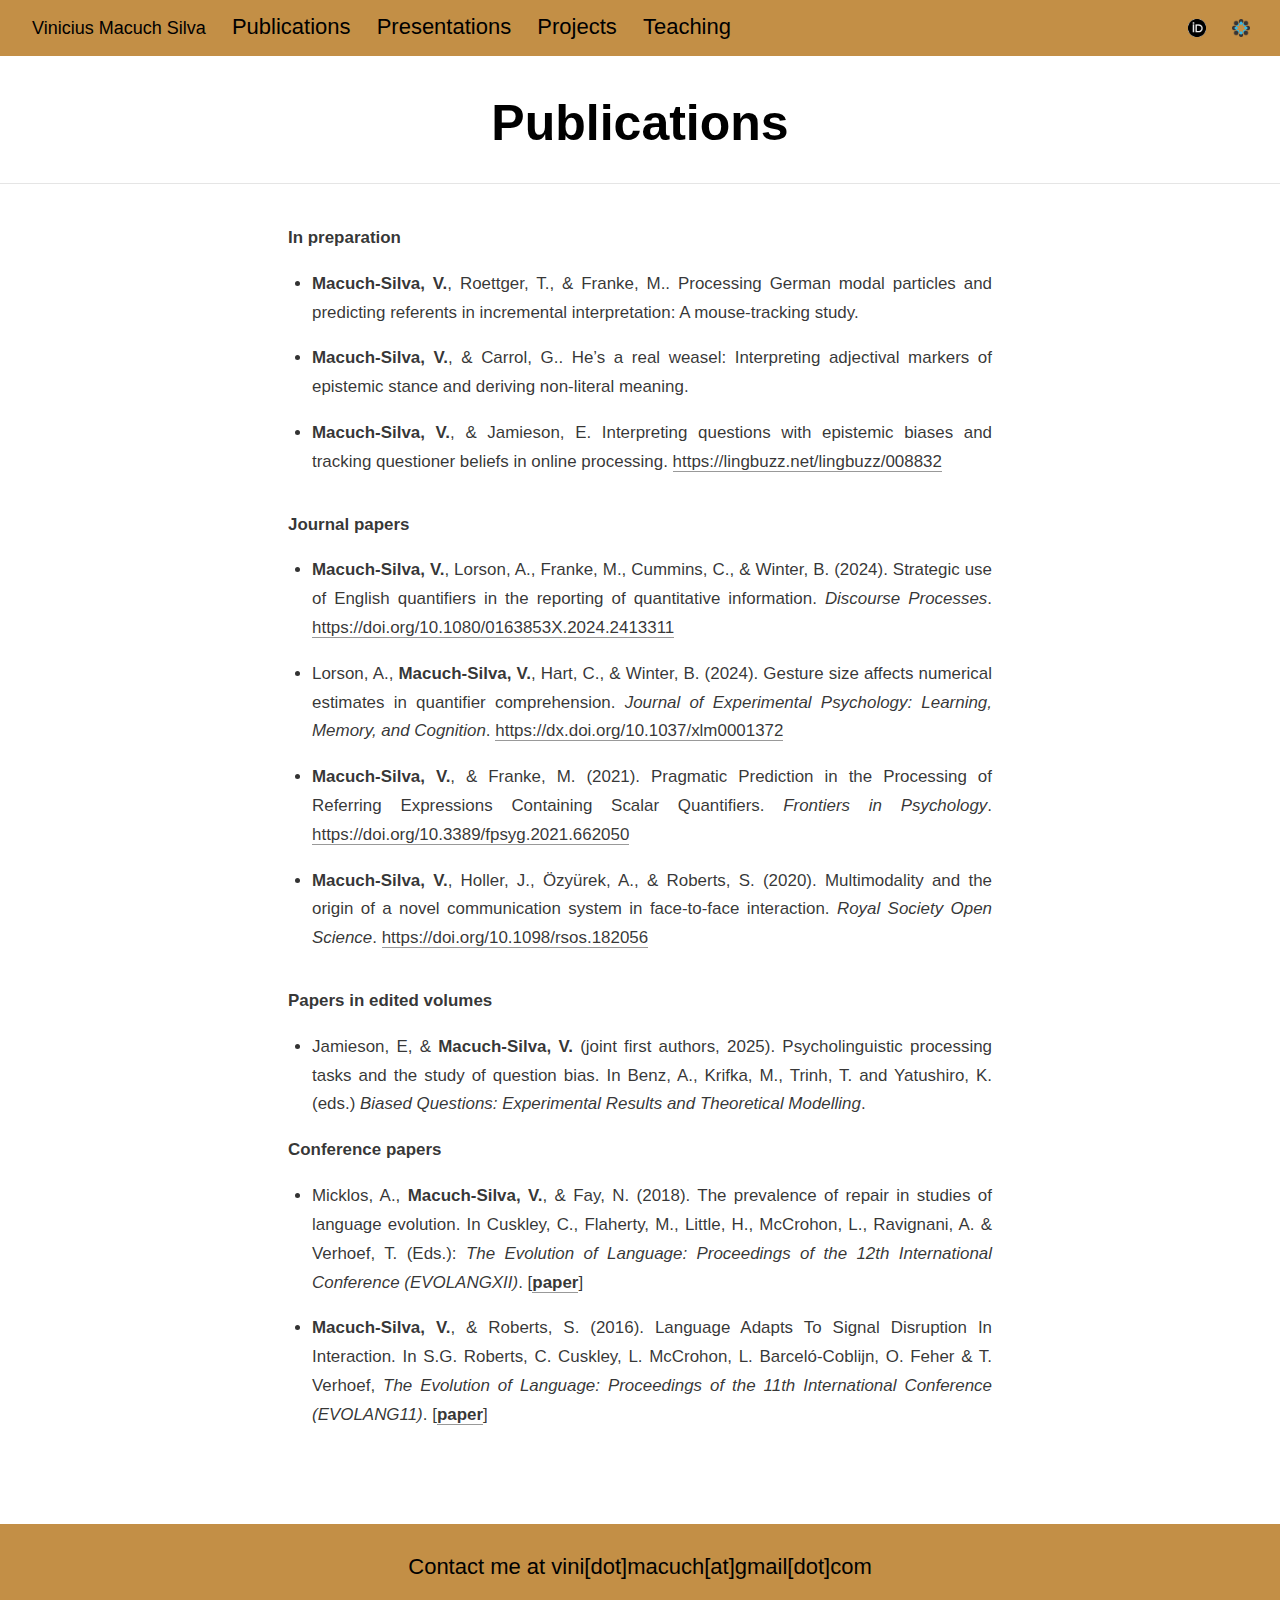
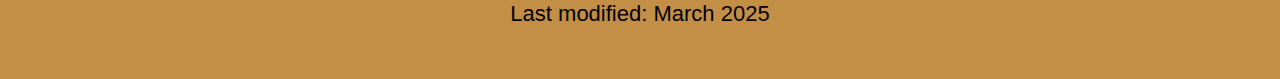
<file: publications.html>
<!DOCTYPE html>

<html xmlns="http://www.w3.org/1999/xhtml" lang="" xml:lang="">

<head>
  <meta charset="utf-8"/>
  <meta name="viewport" content="width=device-width, initial-scale=1"/>
  <meta http-equiv="X-UA-Compatible" content="IE=Edge,chrome=1"/>
  <meta name="generator" content="distill" />

  <style type="text/css">
  /* Hide doc at startup (prevent jankiness while JS renders/transforms) */
  body {
    visibility: hidden;
  }
  </style>

 <!--radix_placeholder_import_source-->
 <!--/radix_placeholder_import_source-->

<style type="text/css">code{white-space: pre;}</style>
<style type="text/css" data-origin="pandoc">
pre > code.sourceCode { white-space: pre; position: relative; }
pre > code.sourceCode > span { display: inline-block; line-height: 1.25; }
pre > code.sourceCode > span:empty { height: 1.2em; }
.sourceCode { overflow: visible; }
code.sourceCode > span { color: inherit; text-decoration: inherit; }
div.sourceCode { margin: 1em 0; }
pre.sourceCode { margin: 0; }
@media screen {
div.sourceCode { overflow: auto; }
}
@media print {
pre > code.sourceCode { white-space: pre-wrap; }
pre > code.sourceCode > span { text-indent: -5em; padding-left: 5em; }
}
pre.numberSource code
  { counter-reset: source-line 0; }
pre.numberSource code > span
  { position: relative; left: -4em; counter-increment: source-line; }
pre.numberSource code > span > a:first-child::before
  { content: counter(source-line);
    position: relative; left: -1em; text-align: right; vertical-align: baseline;
    border: none; display: inline-block;
    -webkit-touch-callout: none; -webkit-user-select: none;
    -khtml-user-select: none; -moz-user-select: none;
    -ms-user-select: none; user-select: none;
    padding: 0 4px; width: 4em;
    color: #aaaaaa;
  }
pre.numberSource { margin-left: 3em; border-left: 1px solid #aaaaaa;  padding-left: 4px; }
div.sourceCode
  { color: #00769e; background-color: #f1f3f5; }
@media screen {
pre > code.sourceCode > span > a:first-child::before { text-decoration: underline; }
}
code span { color: #00769e; } /* Normal */
code span.al { color: #ad0000; } /* Alert */
code span.an { color: #5e5e5e; } /* Annotation */
code span.at { color: #657422; } /* Attribute */
code span.bn { color: #ad0000; } /* BaseN */
code span.bu { } /* BuiltIn */
code span.cf { color: #00769e; } /* ControlFlow */
code span.ch { color: #20794d; } /* Char */
code span.cn { color: #8f5902; } /* Constant */
code span.co { color: #5e5e5e; } /* Comment */
code span.cv { color: #5e5e5e; font-style: italic; } /* CommentVar */
code span.do { color: #5e5e5e; font-style: italic; } /* Documentation */
code span.dt { color: #ad0000; } /* DataType */
code span.dv { color: #ad0000; } /* DecVal */
code span.er { color: #ad0000; } /* Error */
code span.ex { } /* Extension */
code span.fl { color: #ad0000; } /* Float */
code span.fu { color: #4758ab; } /* Function */
code span.im { } /* Import */
code span.in { color: #5e5e5e; } /* Information */
code span.kw { color: #00769e; } /* Keyword */
code span.op { color: #5e5e5e; } /* Operator */
code span.ot { color: #00769e; } /* Other */
code span.pp { color: #ad0000; } /* Preprocessor */
code span.sc { color: #5e5e5e; } /* SpecialChar */
code span.ss { color: #20794d; } /* SpecialString */
code span.st { color: #20794d; } /* String */
code span.va { color: #111111; } /* Variable */
code span.vs { color: #20794d; } /* VerbatimString */
code span.wa { color: #5e5e5e; font-style: italic; } /* Warning */
</style>


  <!--radix_placeholder_meta_tags-->
  <title>Vinicius Macuch Silva: Publications</title>




  <!--  https://developers.facebook.com/docs/sharing/webmasters#markup -->
  <meta property="og:title" content="Vinicius Macuch Silva: Publications"/>
  <meta property="og:type" content="article"/>
  <meta property="og:locale" content="en_US"/>
  <meta property="og:site_name" content="Vinicius Macuch Silva"/>

  <!--  https://dev.twitter.com/cards/types/summary -->
  <meta property="twitter:card" content="summary"/>
  <meta property="twitter:title" content="Vinicius Macuch Silva: Publications"/>

  <!--/radix_placeholder_meta_tags-->
  <!--radix_placeholder_rmarkdown_metadata-->

  <script type="text/json" id="radix-rmarkdown-metadata">
  {"type":"list","attributes":{"names":{"type":"character","attributes":{},"value":["title"]}},"value":[{"type":"character","attributes":{},"value":["Publications"]}]}
  </script>
  <!--/radix_placeholder_rmarkdown_metadata-->
  <!--radix_placeholder_navigation_in_header-->
  <meta name="distill:offset" content=""/>

  <script type="application/javascript">

    window.headroom_prevent_pin = false;

    window.document.addEventListener("DOMContentLoaded", function (event) {

      // initialize headroom for banner
      var header = $('header').get(0);
      var headerHeight = header.offsetHeight;
      var headroom = new Headroom(header, {
        tolerance: 5,
        onPin : function() {
          if (window.headroom_prevent_pin) {
            window.headroom_prevent_pin = false;
            headroom.unpin();
          }
        }
      });
      headroom.init();
      if(window.location.hash)
        headroom.unpin();
      $(header).addClass('headroom--transition');

      // offset scroll location for banner on hash change
      // (see: https://github.com/WickyNilliams/headroom.js/issues/38)
      window.addEventListener("hashchange", function(event) {
        window.scrollTo(0, window.pageYOffset - (headerHeight + 25));
      });

      // responsive menu
      $('.distill-site-header').each(function(i, val) {
        var topnav = $(this);
        var toggle = topnav.find('.nav-toggle');
        toggle.on('click', function() {
          topnav.toggleClass('responsive');
        });
      });

      // nav dropdowns
      $('.nav-dropbtn').click(function(e) {
        $(this).next('.nav-dropdown-content').toggleClass('nav-dropdown-active');
        $(this).parent().siblings('.nav-dropdown')
           .children('.nav-dropdown-content').removeClass('nav-dropdown-active');
      });
      $("body").click(function(e){
        $('.nav-dropdown-content').removeClass('nav-dropdown-active');
      });
      $(".nav-dropdown").click(function(e){
        e.stopPropagation();
      });
    });
  </script>

  <style type="text/css">

  /* Theme (user-documented overrideables for nav appearance) */

  .distill-site-nav {
    color: rgba(255, 255, 255, 0.8);
    background-color: #0F2E3D;
    font-size: 15px;
    font-weight: 300;
  }

  .distill-site-nav a {
    color: inherit;
    text-decoration: none;
  }

  .distill-site-nav a:hover {
    color: white;
  }

  @media print {
    .distill-site-nav {
      display: none;
    }
  }

  .distill-site-header {

  }

  .distill-site-footer {

  }


  /* Site Header */

  .distill-site-header {
    width: 100%;
    box-sizing: border-box;
    z-index: 3;
  }

  .distill-site-header .nav-left {
    display: inline-block;
    margin-left: 8px;
  }

  @media screen and (max-width: 768px) {
    .distill-site-header .nav-left {
      margin-left: 0;
    }
  }


  .distill-site-header .nav-right {
    float: right;
    margin-right: 8px;
  }

  .distill-site-header a,
  .distill-site-header .title {
    display: inline-block;
    text-align: center;
    padding: 14px 10px 14px 10px;
  }

  .distill-site-header .title {
    font-size: 18px;
    min-width: 150px;
  }

  .distill-site-header .logo {
    padding: 0;
  }

  .distill-site-header .logo img {
    display: none;
    max-height: 20px;
    width: auto;
    margin-bottom: -4px;
  }

  .distill-site-header .nav-image img {
    max-height: 18px;
    width: auto;
    display: inline-block;
    margin-bottom: -3px;
  }



  @media screen and (min-width: 1000px) {
    .distill-site-header .logo img {
      display: inline-block;
    }
    .distill-site-header .nav-left {
      margin-left: 20px;
    }
    .distill-site-header .nav-right {
      margin-right: 20px;
    }
    .distill-site-header .title {
      padding-left: 12px;
    }
  }


  .distill-site-header .nav-toggle {
    display: none;
  }

  .nav-dropdown {
    display: inline-block;
    position: relative;
  }

  .nav-dropdown .nav-dropbtn {
    border: none;
    outline: none;
    color: rgba(255, 255, 255, 0.8);
    padding: 16px 10px;
    background-color: transparent;
    font-family: inherit;
    font-size: inherit;
    font-weight: inherit;
    margin: 0;
    margin-top: 1px;
    z-index: 2;
  }

  .nav-dropdown-content {
    display: none;
    position: absolute;
    background-color: white;
    min-width: 200px;
    border: 1px solid rgba(0,0,0,0.15);
    border-radius: 4px;
    box-shadow: 0px 8px 16px 0px rgba(0,0,0,0.1);
    z-index: 1;
    margin-top: 2px;
    white-space: nowrap;
    padding-top: 4px;
    padding-bottom: 4px;
  }

  .nav-dropdown-content hr {
    margin-top: 4px;
    margin-bottom: 4px;
    border: none;
    border-bottom: 1px solid rgba(0, 0, 0, 0.1);
  }

  .nav-dropdown-active {
    display: block;
  }

  .nav-dropdown-content a, .nav-dropdown-content .nav-dropdown-header {
    color: black;
    padding: 6px 24px;
    text-decoration: none;
    display: block;
    text-align: left;
  }

  .nav-dropdown-content .nav-dropdown-header {
    display: block;
    padding: 5px 24px;
    padding-bottom: 0;
    text-transform: uppercase;
    font-size: 14px;
    color: #999999;
    white-space: nowrap;
  }

  .nav-dropdown:hover .nav-dropbtn {
    color: white;
  }

  .nav-dropdown-content a:hover {
    background-color: #ddd;
    color: black;
  }

  .nav-right .nav-dropdown-content {
    margin-left: -45%;
    right: 0;
  }

  @media screen and (max-width: 768px) {
    .distill-site-header a, .distill-site-header .nav-dropdown  {display: none;}
    .distill-site-header a.nav-toggle {
      float: right;
      display: block;
    }
    .distill-site-header .title {
      margin-left: 0;
    }
    .distill-site-header .nav-right {
      margin-right: 0;
    }
    .distill-site-header {
      overflow: hidden;
    }
    .nav-right .nav-dropdown-content {
      margin-left: 0;
    }
  }


  @media screen and (max-width: 768px) {
    .distill-site-header.responsive {position: relative; min-height: 500px; }
    .distill-site-header.responsive a.nav-toggle {
      position: absolute;
      right: 0;
      top: 0;
    }
    .distill-site-header.responsive a,
    .distill-site-header.responsive .nav-dropdown {
      display: block;
      text-align: left;
    }
    .distill-site-header.responsive .nav-left,
    .distill-site-header.responsive .nav-right {
      width: 100%;
    }
    .distill-site-header.responsive .nav-dropdown {float: none;}
    .distill-site-header.responsive .nav-dropdown-content {position: relative;}
    .distill-site-header.responsive .nav-dropdown .nav-dropbtn {
      display: block;
      width: 100%;
      text-align: left;
    }
  }

  /* Site Footer */

  .distill-site-footer {
    width: 100%;
    overflow: hidden;
    box-sizing: border-box;
    z-index: 3;
    margin-top: 30px;
    padding-top: 30px;
    padding-bottom: 30px;
    text-align: center;
  }

  /* Headroom */

  d-title {
    padding-top: 6rem;
  }

  @media print {
    d-title {
      padding-top: 4rem;
    }
  }

  .headroom {
    z-index: 1000;
    position: fixed;
    top: 0;
    left: 0;
    right: 0;
  }

  .headroom--transition {
    transition: all .4s ease-in-out;
  }

  .headroom--unpinned {
    top: -100px;
  }

  .headroom--pinned {
    top: 0;
  }

  /* adjust viewport for navbar height */
  /* helps vertically center bootstrap (non-distill) content */
  .min-vh-100 {
    min-height: calc(100vh - 100px) !important;
  }

  </style>

  <script src="site_libs/jquery-3.6.0/jquery-3.6.0.min.js"></script>
  <link href="site_libs/font-awesome-5.1.0/css/all.css" rel="stylesheet"/>
  <link href="site_libs/font-awesome-5.1.0/css/v4-shims.css" rel="stylesheet"/>
  <script src="site_libs/headroom-0.9.4/headroom.min.js"></script>
  <script src="site_libs/autocomplete-0.37.1/autocomplete.min.js"></script>
  <script src="site_libs/fuse-6.4.1/fuse.min.js"></script>

  <script type="application/javascript">

  function getMeta(metaName) {
    var metas = document.getElementsByTagName('meta');
    for (let i = 0; i < metas.length; i++) {
      if (metas[i].getAttribute('name') === metaName) {
        return metas[i].getAttribute('content');
      }
    }
    return '';
  }

  function offsetURL(url) {
    var offset = getMeta('distill:offset');
    return offset ? offset + '/' + url : url;
  }

  function createFuseIndex() {

    // create fuse index
    var options = {
      keys: [
        { name: 'title', weight: 20 },
        { name: 'categories', weight: 15 },
        { name: 'description', weight: 10 },
        { name: 'contents', weight: 5 },
      ],
      ignoreLocation: true,
      threshold: 0
    };
    var fuse = new window.Fuse([], options);

    // fetch the main search.json
    return fetch(offsetURL('search.json'))
      .then(function(response) {
        if (response.status == 200) {
          return response.json().then(function(json) {
            // index main articles
            json.articles.forEach(function(article) {
              fuse.add(article);
            });
            // download collections and index their articles
            return Promise.all(json.collections.map(function(collection) {
              return fetch(offsetURL(collection)).then(function(response) {
                if (response.status === 200) {
                  return response.json().then(function(articles) {
                    articles.forEach(function(article) {
                      fuse.add(article);
                    });
                  })
                } else {
                  return Promise.reject(
                    new Error('Unexpected status from search index request: ' +
                              response.status)
                  );
                }
              });
            })).then(function() {
              return fuse;
            });
          });

        } else {
          return Promise.reject(
            new Error('Unexpected status from search index request: ' +
                        response.status)
          );
        }
      });
  }

  window.document.addEventListener("DOMContentLoaded", function (event) {

    // get search element (bail if we don't have one)
    var searchEl = window.document.getElementById('distill-search');
    if (!searchEl)
      return;

    createFuseIndex()
      .then(function(fuse) {

        // make search box visible
        searchEl.classList.remove('hidden');

        // initialize autocomplete
        var options = {
          autoselect: true,
          hint: false,
          minLength: 2,
        };
        window.autocomplete(searchEl, options, [{
          source: function(query, callback) {
            const searchOptions = {
              isCaseSensitive: false,
              shouldSort: true,
              minMatchCharLength: 2,
              limit: 10,
            };
            var results = fuse.search(query, searchOptions);
            callback(results
              .map(function(result) { return result.item; })
            );
          },
          templates: {
            suggestion: function(suggestion) {
              var img = suggestion.preview && Object.keys(suggestion.preview).length > 0
                ? `<img src="${offsetURL(suggestion.preview)}"</img>`
                : '';
              var html = `
                <div class="search-item">
                  <h3>${suggestion.title}</h3>
                  <div class="search-item-description">
                    ${suggestion.description || ''}
                  </div>
                  <div class="search-item-preview">
                    ${img}
                  </div>
                </div>
              `;
              return html;
            }
          }
        }]).on('autocomplete:selected', function(event, suggestion) {
          window.location.href = offsetURL(suggestion.path);
        });
        // remove inline display style on autocompleter (we want to
        // manage responsive display via css)
        $('.algolia-autocomplete').css("display", "");
      })
      .catch(function(error) {
        console.log(error);
      });

  });

  </script>

  <style type="text/css">

  .nav-search {
    font-size: x-small;
  }

  /* Algolioa Autocomplete */

  .algolia-autocomplete {
    display: inline-block;
    margin-left: 10px;
    vertical-align: sub;
    background-color: white;
    color: black;
    padding: 6px;
    padding-top: 8px;
    padding-bottom: 0;
    border-radius: 6px;
    border: 1px #0F2E3D solid;
    width: 180px;
  }


  @media screen and (max-width: 768px) {
    .distill-site-nav .algolia-autocomplete {
      display: none;
      visibility: hidden;
    }
    .distill-site-nav.responsive .algolia-autocomplete {
      display: inline-block;
      visibility: visible;
    }
    .distill-site-nav.responsive .algolia-autocomplete .aa-dropdown-menu {
      margin-left: 0;
      width: 400px;
      max-height: 400px;
    }
  }

  .algolia-autocomplete .aa-input, .algolia-autocomplete .aa-hint {
    width: 90%;
    outline: none;
    border: none;
  }

  .algolia-autocomplete .aa-hint {
    color: #999;
  }
  .algolia-autocomplete .aa-dropdown-menu {
    width: 550px;
    max-height: 70vh;
    overflow-x: visible;
    overflow-y: scroll;
    padding: 5px;
    margin-top: 3px;
    margin-left: -150px;
    background-color: #fff;
    border-radius: 5px;
    border: 1px solid #999;
    border-top: none;
  }

  .algolia-autocomplete .aa-dropdown-menu .aa-suggestion {
    cursor: pointer;
    padding: 5px 4px;
    border-bottom: 1px solid #eee;
  }

  .algolia-autocomplete .aa-dropdown-menu .aa-suggestion:last-of-type {
    border-bottom: none;
    margin-bottom: 2px;
  }

  .algolia-autocomplete .aa-dropdown-menu .aa-suggestion .search-item {
    overflow: hidden;
    font-size: 0.8em;
    line-height: 1.4em;
  }

  .algolia-autocomplete .aa-dropdown-menu .aa-suggestion .search-item h3 {
    font-size: 1rem;
    margin-block-start: 0;
    margin-block-end: 5px;
  }

  .algolia-autocomplete .aa-dropdown-menu .aa-suggestion .search-item-description {
    display: inline-block;
    overflow: hidden;
    height: 2.8em;
    width: 80%;
    margin-right: 4%;
  }

  .algolia-autocomplete .aa-dropdown-menu .aa-suggestion .search-item-preview {
    display: inline-block;
    width: 15%;
  }

  .algolia-autocomplete .aa-dropdown-menu .aa-suggestion .search-item-preview img {
    height: 3em;
    width: auto;
    display: none;
  }

  .algolia-autocomplete .aa-dropdown-menu .aa-suggestion .search-item-preview img[src] {
    display: initial;
  }

  .algolia-autocomplete .aa-dropdown-menu .aa-suggestion.aa-cursor {
    background-color: #eee;
  }
  .algolia-autocomplete .aa-dropdown-menu .aa-suggestion em {
    font-weight: bold;
    font-style: normal;
  }

  </style>


  <!--/radix_placeholder_navigation_in_header-->
  <!--radix_placeholder_distill-->

  <style type="text/css">

  body {
    background-color: white;
  }

  .pandoc-table {
    width: 100%;
  }

  .pandoc-table>caption {
    margin-bottom: 10px;
  }

  .pandoc-table th:not([align]) {
    text-align: left;
  }

  .pagedtable-footer {
    font-size: 15px;
  }

  d-byline .byline {
    grid-template-columns: 2fr 2fr;
  }

  d-byline .byline h3 {
    margin-block-start: 1.5em;
  }

  d-byline .byline .authors-affiliations h3 {
    margin-block-start: 0.5em;
  }

  .authors-affiliations .orcid-id {
    width: 16px;
    height:16px;
    margin-left: 4px;
    margin-right: 4px;
    vertical-align: middle;
    padding-bottom: 2px;
  }

  d-title .dt-tags {
    margin-top: 1em;
    grid-column: text;
  }

  .dt-tags .dt-tag {
    text-decoration: none;
    display: inline-block;
    color: rgba(0,0,0,0.6);
    padding: 0em 0.4em;
    margin-right: 0.5em;
    margin-bottom: 0.4em;
    font-size: 70%;
    border: 1px solid rgba(0,0,0,0.2);
    border-radius: 3px;
    text-transform: uppercase;
    font-weight: 500;
  }

  d-article table.gt_table td,
  d-article table.gt_table th {
    border-bottom: none;
    font-size: 100%;
  }

  .html-widget {
    margin-bottom: 2.0em;
  }

  .l-screen-inset {
    padding-right: 16px;
  }

  .l-screen .caption {
    margin-left: 10px;
  }

  .shaded {
    background: rgb(247, 247, 247);
    padding-top: 20px;
    padding-bottom: 20px;
    border-top: 1px solid rgba(0, 0, 0, 0.1);
    border-bottom: 1px solid rgba(0, 0, 0, 0.1);
  }

  .shaded .html-widget {
    margin-bottom: 0;
    border: 1px solid rgba(0, 0, 0, 0.1);
  }

  .shaded .shaded-content {
    background: white;
  }

  .text-output {
    margin-top: 0;
    line-height: 1.5em;
  }

  .hidden {
    display: none !important;
  }

  d-article {
    padding-top: 2.5rem;
    padding-bottom: 30px;
  }

  d-appendix {
    padding-top: 30px;
  }

  d-article>p>img {
    width: 100%;
  }

  d-article h2 {
    margin: 1rem 0 1.5rem 0;
  }

  d-article h3 {
    margin-top: 1.5rem;
  }

  d-article iframe {
    border: 1px solid rgba(0, 0, 0, 0.1);
    margin-bottom: 2.0em;
    width: 100%;
  }

  /* Tweak code blocks */

  d-article div.sourceCode code,
  d-article pre code {
    font-family: Consolas, Monaco, 'Andale Mono', 'Ubuntu Mono', monospace;
  }

  d-article pre,
  d-article div.sourceCode,
  d-article div.sourceCode pre {
    overflow: auto;
  }

  d-article div.sourceCode {
    background-color: white;
  }

  d-article div.sourceCode pre {
    padding-left: 10px;
    font-size: 12px;
    border-left: 2px solid rgba(0,0,0,0.1);
  }

  d-article pre {
    font-size: 12px;
    color: black;
    background: none;
    margin-top: 0;
    text-align: left;
    white-space: pre;
    word-spacing: normal;
    word-break: normal;
    word-wrap: normal;
    line-height: 1.5;

    -moz-tab-size: 4;
    -o-tab-size: 4;
    tab-size: 4;

    -webkit-hyphens: none;
    -moz-hyphens: none;
    -ms-hyphens: none;
    hyphens: none;
  }

  d-article pre a {
    border-bottom: none;
  }

  d-article pre a:hover {
    border-bottom: none;
    text-decoration: underline;
  }

  d-article details {
    grid-column: text;
    margin-bottom: 0.8em;
  }

  @media(min-width: 768px) {

  d-article pre,
  d-article div.sourceCode,
  d-article div.sourceCode pre {
    overflow: visible !important;
  }

  d-article div.sourceCode pre {
    padding-left: 18px;
    font-size: 14px;
  }

  d-article pre {
    font-size: 14px;
  }

  }

  figure img.external {
    background: white;
    border: 1px solid rgba(0, 0, 0, 0.1);
    box-shadow: 0 1px 8px rgba(0, 0, 0, 0.1);
    padding: 18px;
    box-sizing: border-box;
  }

  /* CSS for d-contents */

  .d-contents {
    grid-column: text;
    color: rgba(0,0,0,0.8);
    font-size: 0.9em;
    padding-bottom: 1em;
    margin-bottom: 1em;
    padding-bottom: 0.5em;
    margin-bottom: 1em;
    padding-left: 0.25em;
    justify-self: start;
  }

  @media(min-width: 1000px) {
    .d-contents.d-contents-float {
      height: 0;
      grid-column-start: 1;
      grid-column-end: 4;
      justify-self: center;
      padding-right: 3em;
      padding-left: 2em;
    }
  }

  .d-contents nav h3 {
    font-size: 18px;
    margin-top: 0;
    margin-bottom: 1em;
  }

  .d-contents li {
    list-style-type: none
  }

  .d-contents nav > ul {
    padding-left: 0;
  }

  .d-contents ul {
    padding-left: 1em
  }

  .d-contents nav ul li {
    margin-top: 0.6em;
    margin-bottom: 0.2em;
  }

  .d-contents nav a {
    font-size: 13px;
    border-bottom: none;
    text-decoration: none
    color: rgba(0, 0, 0, 0.8);
  }

  .d-contents nav a:hover {
    text-decoration: underline solid rgba(0, 0, 0, 0.6)
  }

  .d-contents nav > ul > li > a {
    font-weight: 600;
  }

  .d-contents nav > ul > li > ul {
    font-weight: inherit;
  }

  .d-contents nav > ul > li > ul > li {
    margin-top: 0.2em;
  }


  .d-contents nav ul {
    margin-top: 0;
    margin-bottom: 0.25em;
  }

  .d-article-with-toc h2:nth-child(2) {
    margin-top: 0;
  }


  /* Figure */

  .figure {
    position: relative;
    margin-bottom: 2.5em;
    margin-top: 1.5em;
  }

  .figure .caption {
    color: rgba(0, 0, 0, 0.6);
    font-size: 12px;
    line-height: 1.5em;
  }

  .figure img.external {
    background: white;
    border: 1px solid rgba(0, 0, 0, 0.1);
    box-shadow: 0 1px 8px rgba(0, 0, 0, 0.1);
    padding: 18px;
    box-sizing: border-box;
  }

  .figure .caption a {
    color: rgba(0, 0, 0, 0.6);
  }

  .figure .caption b,
  .figure .caption strong, {
    font-weight: 600;
    color: rgba(0, 0, 0, 1.0);
  }

  /* Citations */

  d-article .citation {
    color: inherit;
    cursor: inherit;
  }

  div.hanging-indent{
    margin-left: 1em; text-indent: -1em;
  }

  /* Citation hover box */

  .tippy-box[data-theme~=light-border] {
    background-color: rgba(250, 250, 250, 0.95);
  }

  .tippy-content > p {
    margin-bottom: 0;
    padding: 2px;
  }


  /* Tweak 1000px media break to show more text */

  @media(min-width: 1000px) {
    .base-grid,
    distill-header,
    d-title,
    d-abstract,
    d-article,
    d-appendix,
    distill-appendix,
    d-byline,
    d-footnote-list,
    d-citation-list,
    distill-footer {
      grid-template-columns: [screen-start] 1fr [page-start kicker-start] 80px [middle-start] 50px [text-start kicker-end] 65px 65px 65px 65px 65px 65px 65px 65px [text-end gutter-start] 65px [middle-end] 65px [page-end gutter-end] 1fr [screen-end];
      grid-column-gap: 16px;
    }

    .grid {
      grid-column-gap: 16px;
    }

    d-article {
      font-size: 1.06rem;
      line-height: 1.7em;
    }
    figure .caption, .figure .caption, figure figcaption {
      font-size: 13px;
    }
  }

  @media(min-width: 1180px) {
    .base-grid,
    distill-header,
    d-title,
    d-abstract,
    d-article,
    d-appendix,
    distill-appendix,
    d-byline,
    d-footnote-list,
    d-citation-list,
    distill-footer {
      grid-template-columns: [screen-start] 1fr [page-start kicker-start] 60px [middle-start] 60px [text-start kicker-end] 60px 60px 60px 60px 60px 60px 60px 60px [text-end gutter-start] 60px [middle-end] 60px [page-end gutter-end] 1fr [screen-end];
      grid-column-gap: 32px;
    }

    .grid {
      grid-column-gap: 32px;
    }
  }


  /* Get the citation styles for the appendix (not auto-injected on render since
     we do our own rendering of the citation appendix) */

  d-appendix .citation-appendix,
  .d-appendix .citation-appendix {
    font-size: 11px;
    line-height: 15px;
    border-left: 1px solid rgba(0, 0, 0, 0.1);
    padding-left: 18px;
    border: 1px solid rgba(0,0,0,0.1);
    background: rgba(0, 0, 0, 0.02);
    padding: 10px 18px;
    border-radius: 3px;
    color: rgba(150, 150, 150, 1);
    overflow: hidden;
    margin-top: -12px;
    white-space: pre-wrap;
    word-wrap: break-word;
  }

  /* Include appendix styles here so they can be overridden */

  d-appendix {
    contain: layout style;
    font-size: 0.8em;
    line-height: 1.7em;
    margin-top: 60px;
    margin-bottom: 0;
    border-top: 1px solid rgba(0, 0, 0, 0.1);
    color: rgba(0,0,0,0.5);
    padding-top: 60px;
    padding-bottom: 48px;
  }

  d-appendix h3 {
    grid-column: page-start / text-start;
    font-size: 15px;
    font-weight: 500;
    margin-top: 1em;
    margin-bottom: 0;
    color: rgba(0,0,0,0.65);
  }

  d-appendix h3 + * {
    margin-top: 1em;
  }

  d-appendix ol {
    padding: 0 0 0 15px;
  }

  @media (min-width: 768px) {
    d-appendix ol {
      padding: 0 0 0 30px;
      margin-left: -30px;
    }
  }

  d-appendix li {
    margin-bottom: 1em;
  }

  d-appendix a {
    color: rgba(0, 0, 0, 0.6);
  }

  d-appendix > * {
    grid-column: text;
  }

  d-appendix > d-footnote-list,
  d-appendix > d-citation-list,
  d-appendix > distill-appendix {
    grid-column: screen;
  }

  /* Include footnote styles here so they can be overridden */

  d-footnote-list {
    contain: layout style;
  }

  d-footnote-list > * {
    grid-column: text;
  }

  d-footnote-list a.footnote-backlink {
    color: rgba(0,0,0,0.3);
    padding-left: 0.5em;
  }



  /* Anchor.js */

  .anchorjs-link {
    /*transition: all .25s linear; */
    text-decoration: none;
    border-bottom: none;
  }
  *:hover > .anchorjs-link {
    margin-left: -1.125em !important;
    text-decoration: none;
    border-bottom: none;
  }

  /* Social footer */

  .social_footer {
    margin-top: 30px;
    margin-bottom: 0;
    color: rgba(0,0,0,0.67);
  }

  .disqus-comments {
    margin-right: 30px;
  }

  .disqus-comment-count {
    border-bottom: 1px solid rgba(0, 0, 0, 0.4);
    cursor: pointer;
  }

  #disqus_thread {
    margin-top: 30px;
  }

  .article-sharing a {
    border-bottom: none;
    margin-right: 8px;
  }

  .article-sharing a:hover {
    border-bottom: none;
  }

  .sidebar-section.subscribe {
    font-size: 12px;
    line-height: 1.6em;
  }

  .subscribe p {
    margin-bottom: 0.5em;
  }


  .article-footer .subscribe {
    font-size: 15px;
    margin-top: 45px;
  }


  .sidebar-section.custom {
    font-size: 12px;
    line-height: 1.6em;
  }

  .custom p {
    margin-bottom: 0.5em;
  }

  /* Styles for listing layout (hide title) */
  .layout-listing d-title, .layout-listing .d-title {
    display: none;
  }

  /* Styles for posts lists (not auto-injected) */


  .posts-with-sidebar {
    padding-left: 45px;
    padding-right: 45px;
  }

  .posts-list .description h2,
  .posts-list .description p {
    font-family: -apple-system, BlinkMacSystemFont, "Segoe UI", Roboto, Oxygen, Ubuntu, Cantarell, "Fira Sans", "Droid Sans", "Helvetica Neue", Arial, sans-serif;
  }

  .posts-list .description h2 {
    font-weight: 700;
    border-bottom: none;
    padding-bottom: 0;
  }

  .posts-list h2.post-tag {
    border-bottom: 1px solid rgba(0, 0, 0, 0.2);
    padding-bottom: 12px;
  }
  .posts-list {
    margin-top: 60px;
    margin-bottom: 24px;
  }

  .posts-list .post-preview {
    text-decoration: none;
    overflow: hidden;
    display: block;
    border-bottom: 1px solid rgba(0, 0, 0, 0.1);
    padding: 24px 0;
  }

  .post-preview-last {
    border-bottom: none !important;
  }

  .posts-list .posts-list-caption {
    grid-column: screen;
    font-weight: 400;
  }

  .posts-list .post-preview h2 {
    margin: 0 0 6px 0;
    line-height: 1.2em;
    font-style: normal;
    font-size: 24px;
  }

  .posts-list .post-preview p {
    margin: 0 0 12px 0;
    line-height: 1.4em;
    font-size: 16px;
  }

  .posts-list .post-preview .thumbnail {
    box-sizing: border-box;
    margin-bottom: 24px;
    position: relative;
    max-width: 500px;
  }
  .posts-list .post-preview img {
    width: 100%;
    display: block;
  }

  .posts-list .metadata {
    font-size: 12px;
    line-height: 1.4em;
    margin-bottom: 18px;
  }

  .posts-list .metadata > * {
    display: inline-block;
  }

  .posts-list .metadata .publishedDate {
    margin-right: 2em;
  }

  .posts-list .metadata .dt-authors {
    display: block;
    margin-top: 0.3em;
    margin-right: 2em;
  }

  .posts-list .dt-tags {
    display: block;
    line-height: 1em;
  }

  .posts-list .dt-tags .dt-tag {
    display: inline-block;
    color: rgba(0,0,0,0.6);
    padding: 0.3em 0.4em;
    margin-right: 0.2em;
    margin-bottom: 0.4em;
    font-size: 60%;
    border: 1px solid rgba(0,0,0,0.2);
    border-radius: 3px;
    text-transform: uppercase;
    font-weight: 500;
  }

  .posts-list img {
    opacity: 1;
  }

  .posts-list img[data-src] {
    opacity: 0;
  }

  .posts-more {
    clear: both;
  }


  .posts-sidebar {
    font-size: 16px;
  }

  .posts-sidebar h3 {
    font-size: 16px;
    margin-top: 0;
    margin-bottom: 0.5em;
    font-weight: 400;
    text-transform: uppercase;
  }

  .sidebar-section {
    margin-bottom: 30px;
  }

  .categories ul {
    list-style-type: none;
    margin: 0;
    padding: 0;
  }

  .categories li {
    color: rgba(0, 0, 0, 0.8);
    margin-bottom: 0;
  }

  .categories li>a {
    border-bottom: none;
  }

  .categories li>a:hover {
    border-bottom: 1px solid rgba(0, 0, 0, 0.4);
  }

  .categories .active {
    font-weight: 600;
  }

  .categories .category-count {
    color: rgba(0, 0, 0, 0.4);
  }


  @media(min-width: 768px) {
    .posts-list .post-preview h2 {
      font-size: 26px;
    }
    .posts-list .post-preview .thumbnail {
      float: right;
      width: 30%;
      margin-bottom: 0;
    }
    .posts-list .post-preview .description {
      float: left;
      width: 45%;
    }
    .posts-list .post-preview .metadata {
      float: left;
      width: 20%;
      margin-top: 8px;
    }
    .posts-list .post-preview p {
      margin: 0 0 12px 0;
      line-height: 1.5em;
      font-size: 16px;
    }
    .posts-with-sidebar .posts-list {
      float: left;
      width: 75%;
    }
    .posts-with-sidebar .posts-sidebar {
      float: right;
      width: 20%;
      margin-top: 60px;
      padding-top: 24px;
      padding-bottom: 24px;
    }
  }


  /* Improve display for browsers without grid (IE/Edge <= 15) */

  .downlevel {
    line-height: 1.6em;
    font-family: -apple-system, BlinkMacSystemFont, "Segoe UI", Roboto, Oxygen, Ubuntu, Cantarell, "Fira Sans", "Droid Sans", "Helvetica Neue", Arial, sans-serif;
    margin: 0;
  }

  .downlevel .d-title {
    padding-top: 6rem;
    padding-bottom: 1.5rem;
  }

  .downlevel .d-title h1 {
    font-size: 50px;
    font-weight: 700;
    line-height: 1.1em;
    margin: 0 0 0.5rem;
  }

  .downlevel .d-title p {
    font-weight: 300;
    font-size: 1.2rem;
    line-height: 1.55em;
    margin-top: 0;
  }

  .downlevel .d-byline {
    padding-top: 0.8em;
    padding-bottom: 0.8em;
    font-size: 0.8rem;
    line-height: 1.8em;
  }

  .downlevel .section-separator {
    border: none;
    border-top: 1px solid rgba(0, 0, 0, 0.1);
  }

  .downlevel .d-article {
    font-size: 1.06rem;
    line-height: 1.7em;
    padding-top: 1rem;
    padding-bottom: 2rem;
  }


  .downlevel .d-appendix {
    padding-left: 0;
    padding-right: 0;
    max-width: none;
    font-size: 0.8em;
    line-height: 1.7em;
    margin-bottom: 0;
    color: rgba(0,0,0,0.5);
    padding-top: 40px;
    padding-bottom: 48px;
  }

  .downlevel .footnotes ol {
    padding-left: 13px;
  }

  .downlevel .base-grid,
  .downlevel .distill-header,
  .downlevel .d-title,
  .downlevel .d-abstract,
  .downlevel .d-article,
  .downlevel .d-appendix,
  .downlevel .distill-appendix,
  .downlevel .d-byline,
  .downlevel .d-footnote-list,
  .downlevel .d-citation-list,
  .downlevel .distill-footer,
  .downlevel .appendix-bottom,
  .downlevel .posts-container {
    padding-left: 40px;
    padding-right: 40px;
  }

  @media(min-width: 768px) {
    .downlevel .base-grid,
    .downlevel .distill-header,
    .downlevel .d-title,
    .downlevel .d-abstract,
    .downlevel .d-article,
    .downlevel .d-appendix,
    .downlevel .distill-appendix,
    .downlevel .d-byline,
    .downlevel .d-footnote-list,
    .downlevel .d-citation-list,
    .downlevel .distill-footer,
    .downlevel .appendix-bottom,
    .downlevel .posts-container {
    padding-left: 150px;
    padding-right: 150px;
    max-width: 900px;
  }
  }

  .downlevel pre code {
    display: block;
    border-left: 2px solid rgba(0, 0, 0, .1);
    padding: 0 0 0 20px;
    font-size: 14px;
  }

  .downlevel code, .downlevel pre {
    color: black;
    background: none;
    font-family: Consolas, Monaco, 'Andale Mono', 'Ubuntu Mono', monospace;
    text-align: left;
    white-space: pre;
    word-spacing: normal;
    word-break: normal;
    word-wrap: normal;
    line-height: 1.5;

    -moz-tab-size: 4;
    -o-tab-size: 4;
    tab-size: 4;

    -webkit-hyphens: none;
    -moz-hyphens: none;
    -ms-hyphens: none;
    hyphens: none;
  }

  .downlevel .posts-list .post-preview {
    color: inherit;
  }



  </style>

  <script type="application/javascript">

  function is_downlevel_browser() {
    if (bowser.isUnsupportedBrowser({ msie: "12", msedge: "16"},
                                   window.navigator.userAgent)) {
      return true;
    } else {
      return window.load_distill_framework === undefined;
    }
  }

  // show body when load is complete
  function on_load_complete() {

    // add anchors
    if (window.anchors) {
      window.anchors.options.placement = 'left';
      window.anchors.add('d-article > h2, d-article > h3, d-article > h4, d-article > h5');
    }


    // set body to visible
    document.body.style.visibility = 'visible';

    // force redraw for leaflet widgets
    if (window.HTMLWidgets) {
      var maps = window.HTMLWidgets.findAll(".leaflet");
      $.each(maps, function(i, el) {
        var map = this.getMap();
        map.invalidateSize();
        map.eachLayer(function(layer) {
          if (layer instanceof L.TileLayer)
            layer.redraw();
        });
      });
    }

    // trigger 'shown' so htmlwidgets resize
    $('d-article').trigger('shown');
  }

  function init_distill() {

    init_common();

    // create front matter
    var front_matter = $('<d-front-matter></d-front-matter>');
    $('#distill-front-matter').wrap(front_matter);

    // create d-title
    $('.d-title').changeElementType('d-title');

    // create d-byline
    var byline = $('<d-byline></d-byline>');
    $('.d-byline').replaceWith(byline);

    // create d-article
    var article = $('<d-article></d-article>');
    $('.d-article').wrap(article).children().unwrap();

    // move posts container into article
    $('.posts-container').appendTo($('d-article'));

    // create d-appendix
    $('.d-appendix').changeElementType('d-appendix');

    // flag indicating that we have appendix items
    var appendix = $('.appendix-bottom').children('h3').length > 0;

    // replace footnotes with <d-footnote>
    $('.footnote-ref').each(function(i, val) {
      appendix = true;
      var href = $(this).attr('href');
      var id = href.replace('#', '');
      var fn = $('#' + id);
      var fn_p = $('#' + id + '>p');
      fn_p.find('.footnote-back').remove();
      var text = fn_p.html();
      var dtfn = $('<d-footnote></d-footnote>');
      dtfn.html(text);
      $(this).replaceWith(dtfn);
    });
    // remove footnotes
    $('.footnotes').remove();

    // move refs into #references-listing
    $('#references-listing').replaceWith($('#refs'));

    $('h1.appendix, h2.appendix').each(function(i, val) {
      $(this).changeElementType('h3');
    });
    $('h3.appendix').each(function(i, val) {
      var id = $(this).attr('id');
      $('.d-contents a[href="#' + id + '"]').parent().remove();
      appendix = true;
      $(this).nextUntil($('h1, h2, h3')).addBack().appendTo($('d-appendix'));
    });

    // show d-appendix if we have appendix content
    $("d-appendix").css('display', appendix ? 'grid' : 'none');

    // localize layout chunks to just output
    $('.layout-chunk').each(function(i, val) {

      // capture layout
      var layout = $(this).attr('data-layout');

      // apply layout to markdown level block elements
      var elements = $(this).children().not('details, div.sourceCode, pre, script');
      elements.each(function(i, el) {
        var layout_div = $('<div class="' + layout + '"></div>');
        if (layout_div.hasClass('shaded')) {
          var shaded_content = $('<div class="shaded-content"></div>');
          $(this).wrap(shaded_content);
          $(this).parent().wrap(layout_div);
        } else {
          $(this).wrap(layout_div);
        }
      });


      // unwrap the layout-chunk div
      $(this).children().unwrap();
    });

    // remove code block used to force  highlighting css
    $('.distill-force-highlighting-css').parent().remove();

    // remove empty line numbers inserted by pandoc when using a
    // custom syntax highlighting theme
    $('code.sourceCode a:empty').remove();

    // load distill framework
    load_distill_framework();

    // wait for window.distillRunlevel == 4 to do post processing
    function distill_post_process() {

      if (!window.distillRunlevel || window.distillRunlevel < 4)
        return;

      // hide author/affiliations entirely if we have no authors
      var front_matter = JSON.parse($("#distill-front-matter").html());
      var have_authors = front_matter.authors && front_matter.authors.length > 0;
      if (!have_authors)
        $('d-byline').addClass('hidden');

      // article with toc class
      $('.d-contents').parent().addClass('d-article-with-toc');

      // strip links that point to #
      $('.authors-affiliations').find('a[href="#"]').removeAttr('href');

      // add orcid ids
      $('.authors-affiliations').find('.author').each(function(i, el) {
        var orcid_id = front_matter.authors[i].orcidID;
        if (orcid_id) {
          var a = $('<a></a>');
          a.attr('href', 'https://orcid.org/' + orcid_id);
          var img = $('<img></img>');
          img.addClass('orcid-id');
          img.attr('alt', 'ORCID ID');
          img.attr('src','[data-uri]');
          a.append(img);
          $(this).append(a);
        }
      });

      // hide elements of author/affiliations grid that have no value
      function hide_byline_column(caption) {
        $('d-byline').find('h3:contains("' + caption + '")').parent().css('visibility', 'hidden');
      }

      // affiliations
      var have_affiliations = false;
      for (var i = 0; i<front_matter.authors.length; ++i) {
        var author = front_matter.authors[i];
        if (author.affiliation !== "&nbsp;") {
          have_affiliations = true;
          break;
        }
      }
      if (!have_affiliations)
        $('d-byline').find('h3:contains("Affiliations")').css('visibility', 'hidden');

      // published date
      if (!front_matter.publishedDate)
        hide_byline_column("Published");

      // document object identifier
      var doi = $('d-byline').find('h3:contains("DOI")');
      var doi_p = doi.next().empty();
      if (!front_matter.doi) {
        // if we have a citation and valid citationText then link to that
        if ($('#citation').length > 0 && front_matter.citationText) {
          doi.html('Citation');
          $('<a href="#citation"></a>')
            .text(front_matter.citationText)
            .appendTo(doi_p);
        } else {
          hide_byline_column("DOI");
        }
      } else {
        $('<a></a>')
           .attr('href', "https://doi.org/" + front_matter.doi)
           .html(front_matter.doi)
           .appendTo(doi_p);
      }

       // change plural form of authors/affiliations
      if (front_matter.authors.length === 1) {
        var grid = $('.authors-affiliations');
        grid.children('h3:contains("Authors")').text('Author');
        grid.children('h3:contains("Affiliations")').text('Affiliation');
      }

      // remove d-appendix and d-footnote-list local styles
      $('d-appendix > style:first-child').remove();
      $('d-footnote-list > style:first-child').remove();

      // move appendix-bottom entries to the bottom
      $('.appendix-bottom').appendTo('d-appendix').children().unwrap();
      $('.appendix-bottom').remove();

      // hoverable references
      $('span.citation[data-cites]').each(function() {
        const citeChild = $(this).children()[0]
        // Do not process if @xyz has been used without escaping and without bibliography activated
        // https://github.com/rstudio/distill/issues/466
        if (citeChild === undefined) return true

        if (citeChild.nodeName == "D-FOOTNOTE") {
          var fn = citeChild
          $(this).html(fn.shadowRoot.querySelector("sup"))
          $(this).id = fn.id
          fn.remove()
        }
        var refs = $(this).attr('data-cites').split(" ");
        var refHtml = refs.map(function(ref) {
          // Could use CSS.escape too here, we insure backward compatibility in navigator
          return "<p>" + $('div[id="ref-' + ref + '"]').html() + "</p>";
        }).join("\n");
        window.tippy(this, {
          allowHTML: true,
          content: refHtml,
          maxWidth: 500,
          interactive: true,
          interactiveBorder: 10,
          theme: 'light-border',
          placement: 'bottom-start'
        });
      });

      // fix footnotes in tables (#411)
      // replacing broken distill.pub feature
      $('table d-footnote').each(function() {
        // we replace internal showAtNode methode which is triggered when hovering a footnote
        this.hoverBox.showAtNode = function(node) {
          // ported from https://github.com/distillpub/template/pull/105/files
          calcOffset = function(elem) {
              let x = elem.offsetLeft;
              let y = elem.offsetTop;
              // Traverse upwards until an `absolute` element is found or `elem`
              // becomes null.
              while (elem = elem.offsetParent && elem.style.position != 'absolute') {
                  x += elem.offsetLeft;
                  y += elem.offsetTop;
              }

              return { left: x, top: y };
          }
          // https://developer.mozilla.org/en-US/docs/Web/API/HTMLElement/offsetTop
          const bbox = node.getBoundingClientRect();
          const offset = calcOffset(node);
          this.show([offset.left + bbox.width, offset.top + bbox.height]);
        }
      })

      // clear polling timer
      clearInterval(tid);

      // show body now that everything is ready
      on_load_complete();
    }

    var tid = setInterval(distill_post_process, 50);
    distill_post_process();

  }

  function init_downlevel() {

    init_common();

     // insert hr after d-title
    $('.d-title').after($('<hr class="section-separator"/>'));

    // check if we have authors
    var front_matter = JSON.parse($("#distill-front-matter").html());
    var have_authors = front_matter.authors && front_matter.authors.length > 0;

    // manage byline/border
    if (!have_authors)
      $('.d-byline').remove();
    $('.d-byline').after($('<hr class="section-separator"/>'));
    $('.d-byline a').remove();

    // remove toc
    $('.d-contents').remove();

    // move appendix elements
    $('h1.appendix, h2.appendix').each(function(i, val) {
      $(this).changeElementType('h3');
    });
    $('h3.appendix').each(function(i, val) {
      $(this).nextUntil($('h1, h2, h3')).addBack().appendTo($('.d-appendix'));
    });


    // inject headers into references and footnotes
    var refs_header = $('<h3></h3>');
    refs_header.text('References');
    $('#refs').prepend(refs_header);

    var footnotes_header = $('<h3></h3');
    footnotes_header.text('Footnotes');
    $('.footnotes').children('hr').first().replaceWith(footnotes_header);

    // move appendix-bottom entries to the bottom
    $('.appendix-bottom').appendTo('.d-appendix').children().unwrap();
    $('.appendix-bottom').remove();

    // remove appendix if it's empty
    if ($('.d-appendix').children().length === 0)
      $('.d-appendix').remove();

    // prepend separator above appendix
    $('.d-appendix').before($('<hr class="section-separator" style="clear: both"/>'));

    // trim code
    $('pre>code').each(function(i, val) {
      $(this).html($.trim($(this).html()));
    });

    // move posts-container right before article
    $('.posts-container').insertBefore($('.d-article'));

    $('body').addClass('downlevel');

    on_load_complete();
  }


  function init_common() {

    // jquery plugin to change element types
    (function($) {
      $.fn.changeElementType = function(newType) {
        var attrs = {};

        $.each(this[0].attributes, function(idx, attr) {
          attrs[attr.nodeName] = attr.nodeValue;
        });

        this.replaceWith(function() {
          return $("<" + newType + "/>", attrs).append($(this).contents());
        });
      };
    })(jQuery);

    // prevent underline for linked images
    $('a > img').parent().css({'border-bottom' : 'none'});

    // mark non-body figures created by knitr chunks as 100% width
    $('.layout-chunk').each(function(i, val) {
      var figures = $(this).find('img, .html-widget');
      // ignore leaflet img layers (#106)
      figures = figures.filter(':not(img[class*="leaflet"])')
      if ($(this).attr('data-layout') !== "l-body") {
        figures.css('width', '100%');
      } else {
        figures.css('max-width', '100%');
        figures.filter("[width]").each(function(i, val) {
          var fig = $(this);
          fig.css('width', fig.attr('width') + 'px');
        });

      }
    });

    // auto-append index.html to post-preview links in file: protocol
    // and in rstudio ide preview
    $('.post-preview').each(function(i, val) {
      if (window.location.protocol === "file:")
        $(this).attr('href', $(this).attr('href') + "index.html");
    });

    // get rid of index.html references in header
    if (window.location.protocol !== "file:") {
      $('.distill-site-header a[href]').each(function(i,val) {
        $(this).attr('href', $(this).attr('href').replace(/^index[.]html/, "./"));
      });
    }

    // add class to pandoc style tables
    $('tr.header').parent('thead').parent('table').addClass('pandoc-table');
    $('.kable-table').children('table').addClass('pandoc-table');

    // add figcaption style to table captions
    $('caption').parent('table').addClass("figcaption");

    // initialize posts list
    if (window.init_posts_list)
      window.init_posts_list();

    // implmement disqus comment link
    $('.disqus-comment-count').click(function() {
      window.headroom_prevent_pin = true;
      $('#disqus_thread').toggleClass('hidden');
      if (!$('#disqus_thread').hasClass('hidden')) {
        var offset = $(this).offset();
        $(window).resize();
        $('html, body').animate({
          scrollTop: offset.top - 35
        });
      }
    });
  }

  document.addEventListener('DOMContentLoaded', function() {
    if (is_downlevel_browser())
      init_downlevel();
    else
      window.addEventListener('WebComponentsReady', init_distill);
  });

  </script>

  <!--/radix_placeholder_distill-->
  <script src="site_libs/header-attrs-2.19/header-attrs.js"></script>
  <script src="site_libs/popper-2.6.0/popper.min.js"></script>
  <link href="site_libs/tippy-6.2.7/tippy.css" rel="stylesheet" />
  <link href="site_libs/tippy-6.2.7/tippy-light-border.css" rel="stylesheet" />
  <script src="site_libs/tippy-6.2.7/tippy.umd.min.js"></script>
  <script src="site_libs/anchor-4.2.2/anchor.min.js"></script>
  <script src="site_libs/bowser-1.9.3/bowser.min.js"></script>
  <script src="site_libs/webcomponents-2.0.0/webcomponents.js"></script>
  <script src="site_libs/distill-2.2.21/template.v2.js"></script>
  <!--radix_placeholder_site_in_header-->
  <style type="text/css">
  .distill-site-nav {
    color: rgba(0, 0, 0, 1);
    background-color: #c38f46;
    font-size: 22px;
    font-weight: 300;
  }

  .distill-site-nav a {
    color: inherit;
    text-decoration: none;
  }

  .distill-site-nav a:hover {
    color: white;
  }

  .distill-site-header {
  }

  .distill-site-footer {
  }

  @media print {
    .distill-site-nav {
      display: none;
    }
  }

  body{
    font-size: 28pt;
  }

  h1 {
    font-size: 40pt;
  }

  .alignright {
  	float: right;
  }
  </style>
  <!--/radix_placeholder_site_in_header-->

  <link rel="stylesheet" href="styles.css" type="text/css"/>

</head>

<body>

<!--radix_placeholder_front_matter-->

<script id="distill-front-matter" type="text/json">
{"title":"Publications","authors":[]}
</script>

<!--/radix_placeholder_front_matter-->
<!--radix_placeholder_navigation_before_body-->
<header class="header header--fixed" role="banner">
<nav class="distill-site-nav distill-site-header">
<div class="nav-left">
<a href="index.html" class="title">Vinicius Macuch Silva</a>
<a href="publications.html">Publications</a>
<a href="presentations.html">Presentations</a>
<a href="projects.html">Projects</a>
<a href="teaching.html">Teaching</a>
</div>
<div class="nav-right">
<a href="https://orcid.org/0000-0002-3370-4157" class="nav-image">
<img src="images/ORCID-iD_icon-bw-24x24.png"/>
</a>
<a href="https://osf.io/7wd6e/" class="nav-image">
<img src="images/OSF.png"/>
</a>
<a href="javascript:void(0);" class="nav-toggle">&#9776;</a>
</div>
</nav>
</header>
<!--/radix_placeholder_navigation_before_body-->
<!--radix_placeholder_site_before_body-->
<!--/radix_placeholder_site_before_body-->

<div class="d-title">
<h1>Publications</h1>
<!--radix_placeholder_categories-->
<!--/radix_placeholder_categories-->

</div>


<div class="d-article">
<style>
body {
  text-align: justify}

h1 {
  text-align: center
}
</style>
<p><strong>In preparation</strong></p>
<ul>
<li><p><strong>Macuch-Silva, V.</strong>, Roettger, T., &amp; Franke, M.. Processing German modal particles and predicting referents in incremental interpretation: A mouse-tracking study.</p></li>
<li><p><strong>Macuch-Silva, V.</strong>, &amp; Carrol, G.. He’s a real weasel: Interpreting adjectival markers of epistemic stance and deriving non-literal meaning.</p></li>
<li><p><strong>Macuch-Silva, V.</strong>, &amp; Jamieson, E. Interpreting questions with epistemic biases and
tracking questioner beliefs in online processing. <a href="https://lingbuzz.net/lingbuzz/008832" class="uri">https://lingbuzz.net/lingbuzz/008832</a></p></li>
</ul>
<p><strong>Journal papers</strong></p>
<ul>
<li><p><strong>Macuch-Silva, V.</strong>, Lorson, A., Franke, M., Cummins, C., &amp; Winter, B. (2024). Strategic use of English quantifiers in the reporting of quantitative information. <em>Discourse Processes</em>. <a href="https://doi.org/10.1080/0163853X.2024.2413311" class="uri">https://doi.org/10.1080/0163853X.2024.2413311</a></p></li>
<li><p>Lorson, A., <strong>Macuch-Silva, V.</strong>, Hart, C., &amp; Winter, B. (2024). Gesture size affects numerical estimates in quantifier comprehension. <em>Journal of Experimental Psychology: Learning, Memory, and Cognition</em>. <a href="https://dx.doi.org/10.1037/xlm0001372" class="uri">https://dx.doi.org/10.1037/xlm0001372</a></p></li>
<li><p><strong>Macuch-Silva, V.</strong>, &amp; Franke, M. (2021). Pragmatic Prediction in the Processing of Referring Expressions Containing Scalar Quantifiers. <em>Frontiers in Psychology</em>. <a href="https://doi.org/10.3389/fpsyg.2021.662050" class="uri">https://doi.org/10.3389/fpsyg.2021.662050</a></p></li>
<li><p><strong>Macuch-Silva, V.</strong>, Holler, J., Özyürek, A., &amp; Roberts, S. (2020). Multimodality and the origin of a novel communication system in face-to-face interaction. <em>Royal Society Open Science</em>. <a href="https://doi.org/10.1098/rsos.182056" class="uri">https://doi.org/10.1098/rsos.182056</a></p></li>
</ul>
<p><strong>Papers in edited volumes</strong></p>
<ul>
<li>Jamieson, E, &amp; <strong>Macuch-Silva, V.</strong> (joint first authors, 2025). Psycholinguistic processing tasks and the study of question bias. In Benz, A., Krifka, M., Trinh, T. and Yatushiro, K. (eds.) <em>Biased Questions: Experimental Results and Theoretical Modelling</em>.</li>
</ul>
<p><strong>Conference papers</strong></p>
<ul>
<li><p>Micklos, A., <strong>Macuch-Silva, V.</strong>, &amp; Fay, N. (2018). The prevalence of repair in studies of language evolution. In Cuskley, C., Flaherty, M., Little, H., McCrohon, L., Ravignani, A. &amp; Verhoef, T. (Eds.): <em>The Evolution of Language: Proceedings of the 12th International Conference (EVOLANGXII)</em>. [<a href="http://evolang.org/torun/proceedings/paperpdfs/Evolang_12_paper_136.pdf" target="_blank"><b>paper</b></a>]</p></li>
<li><p><strong>Macuch-Silva, V.</strong>, &amp; Roberts, S. (2016). Language Adapts To Signal Disruption In Interaction. In S.G. Roberts, C. Cuskley, L. McCrohon, L. Barceló-Coblijn, O. Feher &amp; T. Verhoef, <em>The Evolution of Language: Proceedings of the 11th International Conference (EVOLANG11)</em>. [<a href="http://evolang.org/neworleans/workshops/pdf/MacuchSilva_Lati.pdf" target="_blank"><b>paper</b></a>]</p></li>
</ul>
<div class="sourceCode" id="cb1"><pre class="sourceCode r distill-force-highlighting-css"><code class="sourceCode r"></code></pre></div>
<!--radix_placeholder_article_footer-->
<!--/radix_placeholder_article_footer-->
</div>

<div class="d-appendix">
</div>


<!--radix_placeholder_site_after_body-->
<!--/radix_placeholder_site_after_body-->
<!--radix_placeholder_appendices-->
<div class="appendix-bottom"></div>
<!--/radix_placeholder_appendices-->
<!--radix_placeholder_navigation_after_body-->
<div class="distill-site-nav distill-site-footer">
<p>Contact me at
<strong>vini</strong>[dot]<strong>macuch</strong>[at]gmail[dot]com</p>
<p>Last modified: March 2025</p>
</div>
<!--/radix_placeholder_navigation_after_body-->


</body>

</html>
</file>
<file: site_libs/tippy-6.2.7/tippy.css>
.tippy-box[data-animation=fade][data-state=hidden]{opacity:0}[data-tippy-root]{max-width:calc(100vw - 10px)}.tippy-box{position:relative;background-color:#333;color:#fff;border-radius:4px;font-size:14px;line-height:1.4;outline:0;transition-property:transform,visibility,opacity}.tippy-box[data-placement^=top]>.tippy-arrow{bottom:0}.tippy-box[data-placement^=top]>.tippy-arrow:before{bottom:-7px;left:0;border-width:8px 8px 0;border-top-color:initial;transform-origin:center top}.tippy-box[data-placement^=bottom]>.tippy-arrow{top:0}.tippy-box[data-placement^=bottom]>.tippy-arrow:before{top:-7px;left:0;border-width:0 8px 8px;border-bottom-color:initial;transform-origin:center bottom}.tippy-box[data-placement^=left]>.tippy-arrow{right:0}.tippy-box[data-placement^=left]>.tippy-arrow:before{border-width:8px 0 8px 8px;border-left-color:initial;right:-7px;transform-origin:center left}.tippy-box[data-placement^=right]>.tippy-arrow{left:0}.tippy-box[data-placement^=right]>.tippy-arrow:before{left:-7px;border-width:8px 8px 8px 0;border-right-color:initial;transform-origin:center right}.tippy-box[data-inertia][data-state=visible]{transition-timing-function:cubic-bezier(.54,1.5,.38,1.11)}.tippy-arrow{width:16px;height:16px;color:#333}.tippy-arrow:before{content:"";position:absolute;border-color:transparent;border-style:solid}.tippy-content{position:relative;padding:5px 9px;z-index:1}
</file>
<file: site_libs/tippy-6.2.7/tippy-light-border.css>
.tippy-box[data-theme~=light-border]{background-color:#fff;background-clip:padding-box;border:1px solid rgba(0,8,16,.15);color:#333;box-shadow:0 4px 14px -2px rgba(0,8,16,.08)}.tippy-box[data-theme~=light-border]>.tippy-backdrop{background-color:#fff}.tippy-box[data-theme~=light-border]>.tippy-arrow:after,.tippy-box[data-theme~=light-border]>.tippy-svg-arrow:after{content:"";position:absolute;z-index:-1}.tippy-box[data-theme~=light-border]>.tippy-arrow:after{border-color:transparent;border-style:solid}.tippy-box[data-theme~=light-border][data-placement^=top]>.tippy-arrow:before{border-top-color:#fff}.tippy-box[data-theme~=light-border][data-placement^=top]>.tippy-arrow:after{border-top-color:rgba(0,8,16,.2);border-width:7px 7px 0;top:17px;left:1px}.tippy-box[data-theme~=light-border][data-placement^=top]>.tippy-svg-arrow>svg{top:16px}.tippy-box[data-theme~=light-border][data-placement^=top]>.tippy-svg-arrow:after{top:17px}.tippy-box[data-theme~=light-border][data-placement^=bottom]>.tippy-arrow:before{border-bottom-color:#fff;bottom:16px}.tippy-box[data-theme~=light-border][data-placement^=bottom]>.tippy-arrow:after{border-bottom-color:rgba(0,8,16,.2);border-width:0 7px 7px;bottom:17px;left:1px}.tippy-box[data-theme~=light-border][data-placement^=bottom]>.tippy-svg-arrow>svg{bottom:16px}.tippy-box[data-theme~=light-border][data-placement^=bottom]>.tippy-svg-arrow:after{bottom:17px}.tippy-box[data-theme~=light-border][data-placement^=left]>.tippy-arrow:before{border-left-color:#fff}.tippy-box[data-theme~=light-border][data-placement^=left]>.tippy-arrow:after{border-left-color:rgba(0,8,16,.2);border-width:7px 0 7px 7px;left:17px;top:1px}.tippy-box[data-theme~=light-border][data-placement^=left]>.tippy-svg-arrow>svg{left:11px}.tippy-box[data-theme~=light-border][data-placement^=left]>.tippy-svg-arrow:after{left:12px}.tippy-box[data-theme~=light-border][data-placement^=right]>.tippy-arrow:before{border-right-color:#fff;right:16px}.tippy-box[data-theme~=light-border][data-placement^=right]>.tippy-arrow:after{border-width:7px 7px 7px 0;right:17px;top:1px;border-right-color:rgba(0,8,16,.2)}.tippy-box[data-theme~=light-border][data-placement^=right]>.tippy-svg-arrow>svg{right:11px}.tippy-box[data-theme~=light-border][data-placement^=right]>.tippy-svg-arrow:after{right:12px}.tippy-box[data-theme~=light-border]>.tippy-svg-arrow{fill:#fff}.tippy-box[data-theme~=light-border]>.tippy-svg-arrow:after{background-image:url([data-uri]);background-size:16px 6px;width:16px;height:6px}
</file>
<file: styles.css>
.distill-site-nav {
  color: rgba(0, 0, 0, 1);
  background-color: #c38f46;
  font-size: 22px;
  font-weight: 300;
}

.distill-site-nav a {
  color: inherit;
  text-decoration: none;
}

.distill-site-nav a:hover {
  color: white;
}

.distill-site-header {
}

.distill-site-footer {
}

@media print {
  .distill-site-nav {
    display: none;
  }
}

body{
  font-size: 28pt;
}

h1 {
  font-size: 40pt;
}

.alignright {
	float: right;
}
</file>
<file: site_libs/font-awesome-5.1.0/css/all.css>
/*!
 * Font Awesome Free 5.1.0 by @fontawesome - https://fontawesome.com
 * License - https://fontawesome.com/license (Icons: CC BY 4.0, Fonts: SIL OFL 1.1, Code: MIT License)
 */
.fa,.fab,.fal,.far,.fas{-moz-osx-font-smoothing:grayscale;-webkit-font-smoothing:antialiased;display:inline-block;font-style:normal;font-variant:normal;text-rendering:auto;line-height:1}.fa-lg{font-size:1.33333em;line-height:.75em;vertical-align:-.0667em}.fa-xs{font-size:.75em}.fa-sm{font-size:.875em}.fa-1x{font-size:1em}.fa-2x{font-size:2em}.fa-3x{font-size:3em}.fa-4x{font-size:4em}.fa-5x{font-size:5em}.fa-6x{font-size:6em}.fa-7x{font-size:7em}.fa-8x{font-size:8em}.fa-9x{font-size:9em}.fa-10x{font-size:10em}.fa-fw{text-align:center;width:1.25em}.fa-ul{list-style-type:none;margin-left:2.5em;padding-left:0}.fa-ul>li{position:relative}.fa-li{left:-2em;position:absolute;text-align:center;width:2em;line-height:inherit}.fa-border{border:.08em solid #eee;border-radius:.1em;padding:.2em .25em .15em}.fa-pull-left{float:left}.fa-pull-right{float:right}.fa.fa-pull-left,.fab.fa-pull-left,.fal.fa-pull-left,.far.fa-pull-left,.fas.fa-pull-left{margin-right:.3em}.fa.fa-pull-right,.fab.fa-pull-right,.fal.fa-pull-right,.far.fa-pull-right,.fas.fa-pull-right{margin-left:.3em}.fa-spin{animation:a 2s infinite linear}.fa-pulse{animation:a 1s infinite steps(8)}@keyframes a{0%{transform:rotate(0deg)}to{transform:rotate(1turn)}}.fa-rotate-90{-ms-filter:"progid:DXImageTransform.Microsoft.BasicImage(rotation=1)";transform:rotate(90deg)}.fa-rotate-180{-ms-filter:"progid:DXImageTransform.Microsoft.BasicImage(rotation=2)";transform:rotate(180deg)}.fa-rotate-270{-ms-filter:"progid:DXImageTransform.Microsoft.BasicImage(rotation=3)";transform:rotate(270deg)}.fa-flip-horizontal{-ms-filter:"progid:DXImageTransform.Microsoft.BasicImage(rotation=0, mirror=1)";transform:scaleX(-1)}.fa-flip-vertical{transform:scaleY(-1)}.fa-flip-horizontal.fa-flip-vertical,.fa-flip-vertical{-ms-filter:"progid:DXImageTransform.Microsoft.BasicImage(rotation=2, mirror=1)"}.fa-flip-horizontal.fa-flip-vertical{transform:scale(-1)}:root .fa-flip-horizontal,:root .fa-flip-vertical,:root .fa-rotate-90,:root .fa-rotate-180,:root .fa-rotate-270{-webkit-filter:none;filter:none}.fa-stack{display:inline-block;height:2em;line-height:2em;position:relative;vertical-align:middle;width:2em}.fa-stack-1x,.fa-stack-2x{left:0;position:absolute;text-align:center;width:100%}.fa-stack-1x{line-height:inherit}.fa-stack-2x{font-size:2em}.fa-inverse{color:#fff}.fa-500px:before{content:"\f26e"}.fa-accessible-icon:before{content:"\f368"}.fa-accusoft:before{content:"\f369"}.fa-address-book:before{content:"\f2b9"}.fa-address-card:before{content:"\f2bb"}.fa-adjust:before{content:"\f042"}.fa-adn:before{content:"\f170"}.fa-adversal:before{content:"\f36a"}.fa-affiliatetheme:before{content:"\f36b"}.fa-algolia:before{content:"\f36c"}.fa-align-center:before{content:"\f037"}.fa-align-justify:before{content:"\f039"}.fa-align-left:before{content:"\f036"}.fa-align-right:before{content:"\f038"}.fa-allergies:before{content:"\f461"}.fa-amazon:before{content:"\f270"}.fa-amazon-pay:before{content:"\f42c"}.fa-ambulance:before{content:"\f0f9"}.fa-american-sign-language-interpreting:before{content:"\f2a3"}.fa-amilia:before{content:"\f36d"}.fa-anchor:before{content:"\f13d"}.fa-android:before{content:"\f17b"}.fa-angellist:before{content:"\f209"}.fa-angle-double-down:before{content:"\f103"}.fa-angle-double-left:before{content:"\f100"}.fa-angle-double-right:before{content:"\f101"}.fa-angle-double-up:before{content:"\f102"}.fa-angle-down:before{content:"\f107"}.fa-angle-left:before{content:"\f104"}.fa-angle-right:before{content:"\f105"}.fa-angle-up:before{content:"\f106"}.fa-angry:before{content:"\f556"}.fa-angrycreative:before{content:"\f36e"}.fa-angular:before{content:"\f420"}.fa-app-store:before{content:"\f36f"}.fa-app-store-ios:before{content:"\f370"}.fa-apper:before{content:"\f371"}.fa-apple:before{content:"\f179"}.fa-apple-pay:before{content:"\f415"}.fa-archive:before{content:"\f187"}.fa-archway:before{content:"\f557"}.fa-arrow-alt-circle-down:before{content:"\f358"}.fa-arrow-alt-circle-left:before{content:"\f359"}.fa-arrow-alt-circle-right:before{content:"\f35a"}.fa-arrow-alt-circle-up:before{content:"\f35b"}.fa-arrow-circle-down:before{content:"\f0ab"}.fa-arrow-circle-left:before{content:"\f0a8"}.fa-arrow-circle-right:before{content:"\f0a9"}.fa-arrow-circle-up:before{content:"\f0aa"}.fa-arrow-down:before{content:"\f063"}.fa-arrow-left:before{content:"\f060"}.fa-arrow-right:before{content:"\f061"}.fa-arrow-up:before{content:"\f062"}.fa-arrows-alt:before{content:"\f0b2"}.fa-arrows-alt-h:before{content:"\f337"}.fa-arrows-alt-v:before{content:"\f338"}.fa-assistive-listening-systems:before{content:"\f2a2"}.fa-asterisk:before{content:"\f069"}.fa-asymmetrik:before{content:"\f372"}.fa-at:before{content:"\f1fa"}.fa-atlas:before{content:"\f558"}.fa-audible:before{content:"\f373"}.fa-audio-description:before{content:"\f29e"}.fa-autoprefixer:before{content:"\f41c"}.fa-avianex:before{content:"\f374"}.fa-aviato:before{content:"\f421"}.fa-award:before{content:"\f559"}.fa-aws:before{content:"\f375"}.fa-backspace:before{content:"\f55a"}.fa-backward:before{content:"\f04a"}.fa-balance-scale:before{content:"\f24e"}.fa-ban:before{content:"\f05e"}.fa-band-aid:before{content:"\f462"}.fa-bandcamp:before{content:"\f2d5"}.fa-barcode:before{content:"\f02a"}.fa-bars:before{content:"\f0c9"}.fa-baseball-ball:before{content:"\f433"}.fa-basketball-ball:before{content:"\f434"}.fa-bath:before{content:"\f2cd"}.fa-battery-empty:before{content:"\f244"}.fa-battery-full:before{content:"\f240"}.fa-battery-half:before{content:"\f242"}.fa-battery-quarter:before{content:"\f243"}.fa-battery-three-quarters:before{content:"\f241"}.fa-bed:before{content:"\f236"}.fa-beer:before{content:"\f0fc"}.fa-behance:before{content:"\f1b4"}.fa-behance-square:before{content:"\f1b5"}.fa-bell:before{content:"\f0f3"}.fa-bell-slash:before{content:"\f1f6"}.fa-bezier-curve:before{content:"\f55b"}.fa-bicycle:before{content:"\f206"}.fa-bimobject:before{content:"\f378"}.fa-binoculars:before{content:"\f1e5"}.fa-birthday-cake:before{content:"\f1fd"}.fa-bitbucket:before{content:"\f171"}.fa-bitcoin:before{content:"\f379"}.fa-bity:before{content:"\f37a"}.fa-black-tie:before{content:"\f27e"}.fa-blackberry:before{content:"\f37b"}.fa-blender:before{content:"\f517"}.fa-blind:before{content:"\f29d"}.fa-blogger:before{content:"\f37c"}.fa-blogger-b:before{content:"\f37d"}.fa-bluetooth:before{content:"\f293"}.fa-bluetooth-b:before{content:"\f294"}.fa-bold:before{content:"\f032"}.fa-bolt:before{content:"\f0e7"}.fa-bomb:before{content:"\f1e2"}.fa-bong:before{content:"\f55c"}.fa-book:before{content:"\f02d"}.fa-book-open:before{content:"\f518"}.fa-bookmark:before{content:"\f02e"}.fa-bowling-ball:before{content:"\f436"}.fa-box:before{content:"\f466"}.fa-box-open:before{content:"\f49e"}.fa-boxes:before{content:"\f468"}.fa-braille:before{content:"\f2a1"}.fa-briefcase:before{content:"\f0b1"}.fa-briefcase-medical:before{content:"\f469"}.fa-broadcast-tower:before{content:"\f519"}.fa-broom:before{content:"\f51a"}.fa-brush:before{content:"\f55d"}.fa-btc:before{content:"\f15a"}.fa-bug:before{content:"\f188"}.fa-building:before{content:"\f1ad"}.fa-bullhorn:before{content:"\f0a1"}.fa-bullseye:before{content:"\f140"}.fa-burn:before{content:"\f46a"}.fa-buromobelexperte:before{content:"\f37f"}.fa-bus:before{content:"\f207"}.fa-bus-alt:before{content:"\f55e"}.fa-buysellads:before{content:"\f20d"}.fa-calculator:before{content:"\f1ec"}.fa-calendar:before{content:"\f133"}.fa-calendar-alt:before{content:"\f073"}.fa-calendar-check:before{content:"\f274"}.fa-calendar-minus:before{content:"\f272"}.fa-calendar-plus:before{content:"\f271"}.fa-calendar-times:before{content:"\f273"}.fa-camera:before{content:"\f030"}.fa-camera-retro:before{content:"\f083"}.fa-cannabis:before{content:"\f55f"}.fa-capsules:before{content:"\f46b"}.fa-car:before{content:"\f1b9"}.fa-caret-down:before{content:"\f0d7"}.fa-caret-left:before{content:"\f0d9"}.fa-caret-right:before{content:"\f0da"}.fa-caret-square-down:before{content:"\f150"}.fa-caret-square-left:before{content:"\f191"}.fa-caret-square-right:before{content:"\f152"}.fa-caret-square-up:before{content:"\f151"}.fa-caret-up:before{content:"\f0d8"}.fa-cart-arrow-down:before{content:"\f218"}.fa-cart-plus:before{content:"\f217"}.fa-cc-amazon-pay:before{content:"\f42d"}.fa-cc-amex:before{content:"\f1f3"}.fa-cc-apple-pay:before{content:"\f416"}.fa-cc-diners-club:before{content:"\f24c"}.fa-cc-discover:before{content:"\f1f2"}.fa-cc-jcb:before{content:"\f24b"}.fa-cc-mastercard:before{content:"\f1f1"}.fa-cc-paypal:before{content:"\f1f4"}.fa-cc-stripe:before{content:"\f1f5"}.fa-cc-visa:before{content:"\f1f0"}.fa-centercode:before{content:"\f380"}.fa-certificate:before{content:"\f0a3"}.fa-chalkboard:before{content:"\f51b"}.fa-chalkboard-teacher:before{content:"\f51c"}.fa-chart-area:before{content:"\f1fe"}.fa-chart-bar:before{content:"\f080"}.fa-chart-line:before{content:"\f201"}.fa-chart-pie:before{content:"\f200"}.fa-check:before{content:"\f00c"}.fa-check-circle:before{content:"\f058"}.fa-check-double:before{content:"\f560"}.fa-check-square:before{content:"\f14a"}.fa-chess:before{content:"\f439"}.fa-chess-bishop:before{content:"\f43a"}.fa-chess-board:before{content:"\f43c"}.fa-chess-king:before{content:"\f43f"}.fa-chess-knight:before{content:"\f441"}.fa-chess-pawn:before{content:"\f443"}.fa-chess-queen:before{content:"\f445"}.fa-chess-rook:before{content:"\f447"}.fa-chevron-circle-down:before{content:"\f13a"}.fa-chevron-circle-left:before{content:"\f137"}.fa-chevron-circle-right:before{content:"\f138"}.fa-chevron-circle-up:before{content:"\f139"}.fa-chevron-down:before{content:"\f078"}.fa-chevron-left:before{content:"\f053"}.fa-chevron-right:before{content:"\f054"}.fa-chevron-up:before{content:"\f077"}.fa-child:before{content:"\f1ae"}.fa-chrome:before{content:"\f268"}.fa-church:before{content:"\f51d"}.fa-circle:before{content:"\f111"}.fa-circle-notch:before{content:"\f1ce"}.fa-clipboard:before{content:"\f328"}.fa-clipboard-check:before{content:"\f46c"}.fa-clipboard-list:before{content:"\f46d"}.fa-clock:before{content:"\f017"}.fa-clone:before{content:"\f24d"}.fa-closed-captioning:before{content:"\f20a"}.fa-cloud:before{content:"\f0c2"}.fa-cloud-download-alt:before{content:"\f381"}.fa-cloud-upload-alt:before{content:"\f382"}.fa-cloudscale:before{content:"\f383"}.fa-cloudsmith:before{content:"\f384"}.fa-cloudversify:before{content:"\f385"}.fa-cocktail:before{content:"\f561"}.fa-code:before{content:"\f121"}.fa-code-branch:before{content:"\f126"}.fa-codepen:before{content:"\f1cb"}.fa-codiepie:before{content:"\f284"}.fa-coffee:before{content:"\f0f4"}.fa-cog:before{content:"\f013"}.fa-cogs:before{content:"\f085"}.fa-coins:before{content:"\f51e"}.fa-columns:before{content:"\f0db"}.fa-comment:before{content:"\f075"}.fa-comment-alt:before{content:"\f27a"}.fa-comment-dots:before{content:"\f4ad"}.fa-comment-slash:before{content:"\f4b3"}.fa-comments:before{content:"\f086"}.fa-compact-disc:before{content:"\f51f"}.fa-compass:before{content:"\f14e"}.fa-compress:before{content:"\f066"}.fa-concierge-bell:before{content:"\f562"}.fa-connectdevelop:before{content:"\f20e"}.fa-contao:before{content:"\f26d"}.fa-cookie:before{content:"\f563"}.fa-cookie-bite:before{content:"\f564"}.fa-copy:before{content:"\f0c5"}.fa-copyright:before{content:"\f1f9"}.fa-couch:before{content:"\f4b8"}.fa-cpanel:before{content:"\f388"}.fa-creative-commons:before{content:"\f25e"}.fa-creative-commons-by:before{content:"\f4e7"}.fa-creative-commons-nc:before{content:"\f4e8"}.fa-creative-commons-nc-eu:before{content:"\f4e9"}.fa-creative-commons-nc-jp:before{content:"\f4ea"}.fa-creative-commons-nd:before{content:"\f4eb"}.fa-creative-commons-pd:before{content:"\f4ec"}.fa-creative-commons-pd-alt:before{content:"\f4ed"}.fa-creative-commons-remix:before{content:"\f4ee"}.fa-creative-commons-sa:before{content:"\f4ef"}.fa-creative-commons-sampling:before{content:"\f4f0"}.fa-creative-commons-sampling-plus:before{content:"\f4f1"}.fa-creative-commons-share:before{content:"\f4f2"}.fa-credit-card:before{content:"\f09d"}.fa-crop:before{content:"\f125"}.fa-crop-alt:before{content:"\f565"}.fa-crosshairs:before{content:"\f05b"}.fa-crow:before{content:"\f520"}.fa-crown:before{content:"\f521"}.fa-css3:before{content:"\f13c"}.fa-css3-alt:before{content:"\f38b"}.fa-cube:before{content:"\f1b2"}.fa-cubes:before{content:"\f1b3"}.fa-cut:before{content:"\f0c4"}.fa-cuttlefish:before{content:"\f38c"}.fa-d-and-d:before{content:"\f38d"}.fa-dashcube:before{content:"\f210"}.fa-database:before{content:"\f1c0"}.fa-deaf:before{content:"\f2a4"}.fa-delicious:before{content:"\f1a5"}.fa-deploydog:before{content:"\f38e"}.fa-deskpro:before{content:"\f38f"}.fa-desktop:before{content:"\f108"}.fa-deviantart:before{content:"\f1bd"}.fa-diagnoses:before{content:"\f470"}.fa-dice:before{content:"\f522"}.fa-dice-five:before{content:"\f523"}.fa-dice-four:before{content:"\f524"}.fa-dice-one:before{content:"\f525"}.fa-dice-six:before{content:"\f526"}.fa-dice-three:before{content:"\f527"}.fa-dice-two:before{content:"\f528"}.fa-digg:before{content:"\f1a6"}.fa-digital-ocean:before{content:"\f391"}.fa-digital-tachograph:before{content:"\f566"}.fa-discord:before{content:"\f392"}.fa-discourse:before{content:"\f393"}.fa-divide:before{content:"\f529"}.fa-dizzy:before{content:"\f567"}.fa-dna:before{content:"\f471"}.fa-dochub:before{content:"\f394"}.fa-docker:before{content:"\f395"}.fa-dollar-sign:before{content:"\f155"}.fa-dolly:before{content:"\f472"}.fa-dolly-flatbed:before{content:"\f474"}.fa-donate:before{content:"\f4b9"}.fa-door-closed:before{content:"\f52a"}.fa-door-open:before{content:"\f52b"}.fa-dot-circle:before{content:"\f192"}.fa-dove:before{content:"\f4ba"}.fa-download:before{content:"\f019"}.fa-draft2digital:before{content:"\f396"}.fa-drafting-compass:before{content:"\f568"}.fa-dribbble:before{content:"\f17d"}.fa-dribbble-square:before{content:"\f397"}.fa-dropbox:before{content:"\f16b"}.fa-drum:before{content:"\f569"}.fa-drum-steelpan:before{content:"\f56a"}.fa-drupal:before{content:"\f1a9"}.fa-dumbbell:before{content:"\f44b"}.fa-dyalog:before{content:"\f399"}.fa-earlybirds:before{content:"\f39a"}.fa-ebay:before{content:"\f4f4"}.fa-edge:before{content:"\f282"}.fa-edit:before{content:"\f044"}.fa-eject:before{content:"\f052"}.fa-elementor:before{content:"\f430"}.fa-ellipsis-h:before{content:"\f141"}.fa-ellipsis-v:before{content:"\f142"}.fa-ember:before{content:"\f423"}.fa-empire:before{content:"\f1d1"}.fa-envelope:before{content:"\f0e0"}.fa-envelope-open:before{content:"\f2b6"}.fa-envelope-square:before{content:"\f199"}.fa-envira:before{content:"\f299"}.fa-equals:before{content:"\f52c"}.fa-eraser:before{content:"\f12d"}.fa-erlang:before{content:"\f39d"}.fa-ethereum:before{content:"\f42e"}.fa-etsy:before{content:"\f2d7"}.fa-euro-sign:before{content:"\f153"}.fa-exchange-alt:before{content:"\f362"}.fa-exclamation:before{content:"\f12a"}.fa-exclamation-circle:before{content:"\f06a"}.fa-exclamation-triangle:before{content:"\f071"}.fa-expand:before{content:"\f065"}.fa-expand-arrows-alt:before{content:"\f31e"}.fa-expeditedssl:before{content:"\f23e"}.fa-external-link-alt:before{content:"\f35d"}.fa-external-link-square-alt:before{content:"\f360"}.fa-eye:before{content:"\f06e"}.fa-eye-dropper:before{content:"\f1fb"}.fa-eye-slash:before{content:"\f070"}.fa-facebook:before{content:"\f09a"}.fa-facebook-f:before{content:"\f39e"}.fa-facebook-messenger:before{content:"\f39f"}.fa-facebook-square:before{content:"\f082"}.fa-fast-backward:before{content:"\f049"}.fa-fast-forward:before{content:"\f050"}.fa-fax:before{content:"\f1ac"}.fa-feather:before{content:"\f52d"}.fa-feather-alt:before{content:"\f56b"}.fa-female:before{content:"\f182"}.fa-fighter-jet:before{content:"\f0fb"}.fa-file:before{content:"\f15b"}.fa-file-alt:before{content:"\f15c"}.fa-file-archive:before{content:"\f1c6"}.fa-file-audio:before{content:"\f1c7"}.fa-file-code:before{content:"\f1c9"}.fa-file-contract:before{content:"\f56c"}.fa-file-download:before{content:"\f56d"}.fa-file-excel:before{content:"\f1c3"}.fa-file-export:before{content:"\f56e"}.fa-file-image:before{content:"\f1c5"}.fa-file-import:before{content:"\f56f"}.fa-file-invoice:before{content:"\f570"}.fa-file-invoice-dollar:before{content:"\f571"}.fa-file-medical:before{content:"\f477"}.fa-file-medical-alt:before{content:"\f478"}.fa-file-pdf:before{content:"\f1c1"}.fa-file-powerpoint:before{content:"\f1c4"}.fa-file-prescription:before{content:"\f572"}.fa-file-signature:before{content:"\f573"}.fa-file-upload:before{content:"\f574"}.fa-file-video:before{content:"\f1c8"}.fa-file-word:before{content:"\f1c2"}.fa-fill:before{content:"\f575"}.fa-fill-drip:before{content:"\f576"}.fa-film:before{content:"\f008"}.fa-filter:before{content:"\f0b0"}.fa-fingerprint:before{content:"\f577"}.fa-fire:before{content:"\f06d"}.fa-fire-extinguisher:before{content:"\f134"}.fa-firefox:before{content:"\f269"}.fa-first-aid:before{content:"\f479"}.fa-first-order:before{content:"\f2b0"}.fa-first-order-alt:before{content:"\f50a"}.fa-firstdraft:before{content:"\f3a1"}.fa-fish:before{content:"\f578"}.fa-flag:before{content:"\f024"}.fa-flag-checkered:before{content:"\f11e"}.fa-flask:before{content:"\f0c3"}.fa-flickr:before{content:"\f16e"}.fa-flipboard:before{content:"\f44d"}.fa-flushed:before{content:"\f579"}.fa-fly:before{content:"\f417"}.fa-folder:before{content:"\f07b"}.fa-folder-open:before{content:"\f07c"}.fa-font:before{content:"\f031"}.fa-font-awesome:before{content:"\f2b4"}.fa-font-awesome-alt:before{content:"\f35c"}.fa-font-awesome-flag:before{content:"\f425"}.fa-font-awesome-logo-full:before{content:"\f4e6"}.fa-fonticons:before{content:"\f280"}.fa-fonticons-fi:before{content:"\f3a2"}.fa-football-ball:before{content:"\f44e"}.fa-fort-awesome:before{content:"\f286"}.fa-fort-awesome-alt:before{content:"\f3a3"}.fa-forumbee:before{content:"\f211"}.fa-forward:before{content:"\f04e"}.fa-foursquare:before{content:"\f180"}.fa-free-code-camp:before{content:"\f2c5"}.fa-freebsd:before{content:"\f3a4"}.fa-frog:before{content:"\f52e"}.fa-frown:before{content:"\f119"}.fa-frown-open:before{content:"\f57a"}.fa-fulcrum:before{content:"\f50b"}.fa-futbol:before{content:"\f1e3"}.fa-galactic-republic:before{content:"\f50c"}.fa-galactic-senate:before{content:"\f50d"}.fa-gamepad:before{content:"\f11b"}.fa-gas-pump:before{content:"\f52f"}.fa-gavel:before{content:"\f0e3"}.fa-gem:before{content:"\f3a5"}.fa-genderless:before{content:"\f22d"}.fa-get-pocket:before{content:"\f265"}.fa-gg:before{content:"\f260"}.fa-gg-circle:before{content:"\f261"}.fa-gift:before{content:"\f06b"}.fa-git:before{content:"\f1d3"}.fa-git-square:before{content:"\f1d2"}.fa-github:before{content:"\f09b"}.fa-github-alt:before{content:"\f113"}.fa-github-square:before{content:"\f092"}.fa-gitkraken:before{content:"\f3a6"}.fa-gitlab:before{content:"\f296"}.fa-gitter:before{content:"\f426"}.fa-glass-martini:before{content:"\f000"}.fa-glass-martini-alt:before{content:"\f57b"}.fa-glasses:before{content:"\f530"}.fa-glide:before{content:"\f2a5"}.fa-glide-g:before{content:"\f2a6"}.fa-globe:before{content:"\f0ac"}.fa-globe-africa:before{content:"\f57c"}.fa-globe-americas:before{content:"\f57d"}.fa-globe-asia:before{content:"\f57e"}.fa-gofore:before{content:"\f3a7"}.fa-golf-ball:before{content:"\f450"}.fa-goodreads:before{content:"\f3a8"}.fa-goodreads-g:before{content:"\f3a9"}.fa-google:before{content:"\f1a0"}.fa-google-drive:before{content:"\f3aa"}.fa-google-play:before{content:"\f3ab"}.fa-google-plus:before{content:"\f2b3"}.fa-google-plus-g:before{content:"\f0d5"}.fa-google-plus-square:before{content:"\f0d4"}.fa-google-wallet:before{content:"\f1ee"}.fa-graduation-cap:before{content:"\f19d"}.fa-gratipay:before{content:"\f184"}.fa-grav:before{content:"\f2d6"}.fa-greater-than:before{content:"\f531"}.fa-greater-than-equal:before{content:"\f532"}.fa-grimace:before{content:"\f57f"}.fa-grin:before{content:"\f580"}.fa-grin-alt:before{content:"\f581"}.fa-grin-beam:before{content:"\f582"}.fa-grin-beam-sweat:before{content:"\f583"}.fa-grin-hearts:before{content:"\f584"}.fa-grin-squint:before{content:"\f585"}.fa-grin-squint-tears:before{content:"\f586"}.fa-grin-stars:before{content:"\f587"}.fa-grin-tears:before{content:"\f588"}.fa-grin-tongue:before{content:"\f589"}.fa-grin-tongue-squint:before{content:"\f58a"}.fa-grin-tongue-wink:before{content:"\f58b"}.fa-grin-wink:before{content:"\f58c"}.fa-grip-horizontal:before{content:"\f58d"}.fa-grip-vertical:before{content:"\f58e"}.fa-gripfire:before{content:"\f3ac"}.fa-grunt:before{content:"\f3ad"}.fa-gulp:before{content:"\f3ae"}.fa-h-square:before{content:"\f0fd"}.fa-hacker-news:before{content:"\f1d4"}.fa-hacker-news-square:before{content:"\f3af"}.fa-hand-holding:before{content:"\f4bd"}.fa-hand-holding-heart:before{content:"\f4be"}.fa-hand-holding-usd:before{content:"\f4c0"}.fa-hand-lizard:before{content:"\f258"}.fa-hand-paper:before{content:"\f256"}.fa-hand-peace:before{content:"\f25b"}.fa-hand-point-down:before{content:"\f0a7"}.fa-hand-point-left:before{content:"\f0a5"}.fa-hand-point-right:before{content:"\f0a4"}.fa-hand-point-up:before{content:"\f0a6"}.fa-hand-pointer:before{content:"\f25a"}.fa-hand-rock:before{content:"\f255"}.fa-hand-scissors:before{content:"\f257"}.fa-hand-spock:before{content:"\f259"}.fa-hands:before{content:"\f4c2"}.fa-hands-helping:before{content:"\f4c4"}.fa-handshake:before{content:"\f2b5"}.fa-hashtag:before{content:"\f292"}.fa-hdd:before{content:"\f0a0"}.fa-heading:before{content:"\f1dc"}.fa-headphones:before{content:"\f025"}.fa-headphones-alt:before{content:"\f58f"}.fa-headset:before{content:"\f590"}.fa-heart:before{content:"\f004"}.fa-heartbeat:before{content:"\f21e"}.fa-helicopter:before{content:"\f533"}.fa-highlighter:before{content:"\f591"}.fa-hips:before{content:"\f452"}.fa-hire-a-helper:before{content:"\f3b0"}.fa-history:before{content:"\f1da"}.fa-hockey-puck:before{content:"\f453"}.fa-home:before{content:"\f015"}.fa-hooli:before{content:"\f427"}.fa-hornbill:before{content:"\f592"}.fa-hospital:before{content:"\f0f8"}.fa-hospital-alt:before{content:"\f47d"}.fa-hospital-symbol:before{content:"\f47e"}.fa-hot-tub:before{content:"\f593"}.fa-hotel:before{content:"\f594"}.fa-hotjar:before{content:"\f3b1"}.fa-hourglass:before{content:"\f254"}.fa-hourglass-end:before{content:"\f253"}.fa-hourglass-half:before{content:"\f252"}.fa-hourglass-start:before{content:"\f251"}.fa-houzz:before{content:"\f27c"}.fa-html5:before{content:"\f13b"}.fa-hubspot:before{content:"\f3b2"}.fa-i-cursor:before{content:"\f246"}.fa-id-badge:before{content:"\f2c1"}.fa-id-card:before{content:"\f2c2"}.fa-id-card-alt:before{content:"\f47f"}.fa-image:before{content:"\f03e"}.fa-images:before{content:"\f302"}.fa-imdb:before{content:"\f2d8"}.fa-inbox:before{content:"\f01c"}.fa-indent:before{content:"\f03c"}.fa-industry:before{content:"\f275"}.fa-infinity:before{content:"\f534"}.fa-info:before{content:"\f129"}.fa-info-circle:before{content:"\f05a"}.fa-instagram:before{content:"\f16d"}.fa-internet-explorer:before{content:"\f26b"}.fa-ioxhost:before{content:"\f208"}.fa-italic:before{content:"\f033"}.fa-itunes:before{content:"\f3b4"}.fa-itunes-note:before{content:"\f3b5"}.fa-java:before{content:"\f4e4"}.fa-jedi-order:before{content:"\f50e"}.fa-jenkins:before{content:"\f3b6"}.fa-joget:before{content:"\f3b7"}.fa-joint:before{content:"\f595"}.fa-joomla:before{content:"\f1aa"}.fa-js:before{content:"\f3b8"}.fa-js-square:before{content:"\f3b9"}.fa-jsfiddle:before{content:"\f1cc"}.fa-key:before{content:"\f084"}.fa-keybase:before{content:"\f4f5"}.fa-keyboard:before{content:"\f11c"}.fa-keycdn:before{content:"\f3ba"}.fa-kickstarter:before{content:"\f3bb"}.fa-kickstarter-k:before{content:"\f3bc"}.fa-kiss:before{content:"\f596"}.fa-kiss-beam:before{content:"\f597"}.fa-kiss-wink-heart:before{content:"\f598"}.fa-kiwi-bird:before{content:"\f535"}.fa-korvue:before{content:"\f42f"}.fa-language:before{content:"\f1ab"}.fa-laptop:before{content:"\f109"}.fa-laravel:before{content:"\f3bd"}.fa-lastfm:before{content:"\f202"}.fa-lastfm-square:before{content:"\f203"}.fa-laugh:before{content:"\f599"}.fa-laugh-beam:before{content:"\f59a"}.fa-laugh-squint:before{content:"\f59b"}.fa-laugh-wink:before{content:"\f59c"}.fa-leaf:before{content:"\f06c"}.fa-leanpub:before{content:"\f212"}.fa-lemon:before{content:"\f094"}.fa-less:before{content:"\f41d"}.fa-less-than:before{content:"\f536"}.fa-less-than-equal:before{content:"\f537"}.fa-level-down-alt:before{content:"\f3be"}.fa-level-up-alt:before{content:"\f3bf"}.fa-life-ring:before{content:"\f1cd"}.fa-lightbulb:before{content:"\f0eb"}.fa-line:before{content:"\f3c0"}.fa-link:before{content:"\f0c1"}.fa-linkedin:before{content:"\f08c"}.fa-linkedin-in:before{content:"\f0e1"}.fa-linode:before{content:"\f2b8"}.fa-linux:before{content:"\f17c"}.fa-lira-sign:before{content:"\f195"}.fa-list:before{content:"\f03a"}.fa-list-alt:before{content:"\f022"}.fa-list-ol:before{content:"\f0cb"}.fa-list-ul:before{content:"\f0ca"}.fa-location-arrow:before{content:"\f124"}.fa-lock:before{content:"\f023"}.fa-lock-open:before{content:"\f3c1"}.fa-long-arrow-alt-down:before{content:"\f309"}.fa-long-arrow-alt-left:before{content:"\f30a"}.fa-long-arrow-alt-right:before{content:"\f30b"}.fa-long-arrow-alt-up:before{content:"\f30c"}.fa-low-vision:before{content:"\f2a8"}.fa-luggage-cart:before{content:"\f59d"}.fa-lyft:before{content:"\f3c3"}.fa-magento:before{content:"\f3c4"}.fa-magic:before{content:"\f0d0"}.fa-magnet:before{content:"\f076"}.fa-mailchimp:before{content:"\f59e"}.fa-male:before{content:"\f183"}.fa-mandalorian:before{content:"\f50f"}.fa-map:before{content:"\f279"}.fa-map-marked:before{content:"\f59f"}.fa-map-marked-alt:before{content:"\f5a0"}.fa-map-marker:before{content:"\f041"}.fa-map-marker-alt:before{content:"\f3c5"}.fa-map-pin:before{content:"\f276"}.fa-map-signs:before{content:"\f277"}.fa-marker:before{content:"\f5a1"}.fa-mars:before{content:"\f222"}.fa-mars-double:before{content:"\f227"}.fa-mars-stroke:before{content:"\f229"}.fa-mars-stroke-h:before{content:"\f22b"}.fa-mars-stroke-v:before{content:"\f22a"}.fa-mastodon:before{content:"\f4f6"}.fa-maxcdn:before{content:"\f136"}.fa-medal:before{content:"\f5a2"}.fa-medapps:before{content:"\f3c6"}.fa-medium:before{content:"\f23a"}.fa-medium-m:before{content:"\f3c7"}.fa-medkit:before{content:"\f0fa"}.fa-medrt:before{content:"\f3c8"}.fa-meetup:before{content:"\f2e0"}.fa-megaport:before{content:"\f5a3"}.fa-meh:before{content:"\f11a"}.fa-meh-blank:before{content:"\f5a4"}.fa-meh-rolling-eyes:before{content:"\f5a5"}.fa-memory:before{content:"\f538"}.fa-mercury:before{content:"\f223"}.fa-microchip:before{content:"\f2db"}.fa-microphone:before{content:"\f130"}.fa-microphone-alt:before{content:"\f3c9"}.fa-microphone-alt-slash:before{content:"\f539"}.fa-microphone-slash:before{content:"\f131"}.fa-microsoft:before{content:"\f3ca"}.fa-minus:before{content:"\f068"}.fa-minus-circle:before{content:"\f056"}.fa-minus-square:before{content:"\f146"}.fa-mix:before{content:"\f3cb"}.fa-mixcloud:before{content:"\f289"}.fa-mizuni:before{content:"\f3cc"}.fa-mobile:before{content:"\f10b"}.fa-mobile-alt:before{content:"\f3cd"}.fa-modx:before{content:"\f285"}.fa-monero:before{content:"\f3d0"}.fa-money-bill:before{content:"\f0d6"}.fa-money-bill-alt:before{content:"\f3d1"}.fa-money-bill-wave:before{content:"\f53a"}.fa-money-bill-wave-alt:before{content:"\f53b"}.fa-money-check:before{content:"\f53c"}.fa-money-check-alt:before{content:"\f53d"}.fa-monument:before{content:"\f5a6"}.fa-moon:before{content:"\f186"}.fa-mortar-pestle:before{content:"\f5a7"}.fa-motorcycle:before{content:"\f21c"}.fa-mouse-pointer:before{content:"\f245"}.fa-music:before{content:"\f001"}.fa-napster:before{content:"\f3d2"}.fa-neuter:before{content:"\f22c"}.fa-newspaper:before{content:"\f1ea"}.fa-nimblr:before{content:"\f5a8"}.fa-nintendo-switch:before{content:"\f418"}.fa-node:before{content:"\f419"}.fa-node-js:before{content:"\f3d3"}.fa-not-equal:before{content:"\f53e"}.fa-notes-medical:before{content:"\f481"}.fa-npm:before{content:"\f3d4"}.fa-ns8:before{content:"\f3d5"}.fa-nutritionix:before{content:"\f3d6"}.fa-object-group:before{content:"\f247"}.fa-object-ungroup:before{content:"\f248"}.fa-odnoklassniki:before{content:"\f263"}.fa-odnoklassniki-square:before{content:"\f264"}.fa-old-republic:before{content:"\f510"}.fa-opencart:before{content:"\f23d"}.fa-openid:before{content:"\f19b"}.fa-opera:before{content:"\f26a"}.fa-optin-monster:before{content:"\f23c"}.fa-osi:before{content:"\f41a"}.fa-outdent:before{content:"\f03b"}.fa-page4:before{content:"\f3d7"}.fa-pagelines:before{content:"\f18c"}.fa-paint-brush:before{content:"\f1fc"}.fa-paint-roller:before{content:"\f5aa"}.fa-palette:before{content:"\f53f"}.fa-palfed:before{content:"\f3d8"}.fa-pallet:before{content:"\f482"}.fa-paper-plane:before{content:"\f1d8"}.fa-paperclip:before{content:"\f0c6"}.fa-parachute-box:before{content:"\f4cd"}.fa-paragraph:before{content:"\f1dd"}.fa-parking:before{content:"\f540"}.fa-passport:before{content:"\f5ab"}.fa-paste:before{content:"\f0ea"}.fa-patreon:before{content:"\f3d9"}.fa-pause:before{content:"\f04c"}.fa-pause-circle:before{content:"\f28b"}.fa-paw:before{content:"\f1b0"}.fa-paypal:before{content:"\f1ed"}.fa-pen:before{content:"\f304"}.fa-pen-alt:before{content:"\f305"}.fa-pen-fancy:before{content:"\f5ac"}.fa-pen-nib:before{content:"\f5ad"}.fa-pen-square:before{content:"\f14b"}.fa-pencil-alt:before{content:"\f303"}.fa-pencil-ruler:before{content:"\f5ae"}.fa-people-carry:before{content:"\f4ce"}.fa-percent:before{content:"\f295"}.fa-percentage:before{content:"\f541"}.fa-periscope:before{content:"\f3da"}.fa-phabricator:before{content:"\f3db"}.fa-phoenix-framework:before{content:"\f3dc"}.fa-phoenix-squadron:before{content:"\f511"}.fa-phone:before{content:"\f095"}.fa-phone-slash:before{content:"\f3dd"}.fa-phone-square:before{content:"\f098"}.fa-phone-volume:before{content:"\f2a0"}.fa-php:before{content:"\f457"}.fa-pied-piper:before{content:"\f2ae"}.fa-pied-piper-alt:before{content:"\f1a8"}.fa-pied-piper-hat:before{content:"\f4e5"}.fa-pied-piper-pp:before{content:"\f1a7"}.fa-piggy-bank:before{content:"\f4d3"}.fa-pills:before{content:"\f484"}.fa-pinterest:before{content:"\f0d2"}.fa-pinterest-p:before{content:"\f231"}.fa-pinterest-square:before{content:"\f0d3"}.fa-plane:before{content:"\f072"}.fa-plane-arrival:before{content:"\f5af"}.fa-plane-departure:before{content:"\f5b0"}.fa-play:before{content:"\f04b"}.fa-play-circle:before{content:"\f144"}.fa-playstation:before{content:"\f3df"}.fa-plug:before{content:"\f1e6"}.fa-plus:before{content:"\f067"}.fa-plus-circle:before{content:"\f055"}.fa-plus-square:before{content:"\f0fe"}.fa-podcast:before{content:"\f2ce"}.fa-poo:before{content:"\f2fe"}.fa-portrait:before{content:"\f3e0"}.fa-pound-sign:before{content:"\f154"}.fa-power-off:before{content:"\f011"}.fa-prescription:before{content:"\f5b1"}.fa-prescription-bottle:before{content:"\f485"}.fa-prescription-bottle-alt:before{content:"\f486"}.fa-print:before{content:"\f02f"}.fa-procedures:before{content:"\f487"}.fa-product-hunt:before{content:"\f288"}.fa-project-diagram:before{content:"\f542"}.fa-pushed:before{content:"\f3e1"}.fa-puzzle-piece:before{content:"\f12e"}.fa-python:before{content:"\f3e2"}.fa-qq:before{content:"\f1d6"}.fa-qrcode:before{content:"\f029"}.fa-question:before{content:"\f128"}.fa-question-circle:before{content:"\f059"}.fa-quidditch:before{content:"\f458"}.fa-quinscape:before{content:"\f459"}.fa-quora:before{content:"\f2c4"}.fa-quote-left:before{content:"\f10d"}.fa-quote-right:before{content:"\f10e"}.fa-r-project:before{content:"\f4f7"}.fa-random:before{content:"\f074"}.fa-ravelry:before{content:"\f2d9"}.fa-react:before{content:"\f41b"}.fa-readme:before{content:"\f4d5"}.fa-rebel:before{content:"\f1d0"}.fa-receipt:before{content:"\f543"}.fa-recycle:before{content:"\f1b8"}.fa-red-river:before{content:"\f3e3"}.fa-reddit:before{content:"\f1a1"}.fa-reddit-alien:before{content:"\f281"}.fa-reddit-square:before{content:"\f1a2"}.fa-redo:before{content:"\f01e"}.fa-redo-alt:before{content:"\f2f9"}.fa-registered:before{content:"\f25d"}.fa-rendact:before{content:"\f3e4"}.fa-renren:before{content:"\f18b"}.fa-reply:before{content:"\f3e5"}.fa-reply-all:before{content:"\f122"}.fa-replyd:before{content:"\f3e6"}.fa-researchgate:before{content:"\f4f8"}.fa-resolving:before{content:"\f3e7"}.fa-retweet:before{content:"\f079"}.fa-ribbon:before{content:"\f4d6"}.fa-road:before{content:"\f018"}.fa-robot:before{content:"\f544"}.fa-rocket:before{content:"\f135"}.fa-rocketchat:before{content:"\f3e8"}.fa-rockrms:before{content:"\f3e9"}.fa-rss:before{content:"\f09e"}.fa-rss-square:before{content:"\f143"}.fa-ruble-sign:before{content:"\f158"}.fa-ruler:before{content:"\f545"}.fa-ruler-combined:before{content:"\f546"}.fa-ruler-horizontal:before{content:"\f547"}.fa-ruler-vertical:before{content:"\f548"}.fa-rupee-sign:before{content:"\f156"}.fa-sad-cry:before{content:"\f5b3"}.fa-sad-tear:before{content:"\f5b4"}.fa-safari:before{content:"\f267"}.fa-sass:before{content:"\f41e"}.fa-save:before{content:"\f0c7"}.fa-schlix:before{content:"\f3ea"}.fa-school:before{content:"\f549"}.fa-screwdriver:before{content:"\f54a"}.fa-scribd:before{content:"\f28a"}.fa-search:before{content:"\f002"}.fa-search-minus:before{content:"\f010"}.fa-search-plus:before{content:"\f00e"}.fa-searchengin:before{content:"\f3eb"}.fa-seedling:before{content:"\f4d8"}.fa-sellcast:before{content:"\f2da"}.fa-sellsy:before{content:"\f213"}.fa-server:before{content:"\f233"}.fa-servicestack:before{content:"\f3ec"}.fa-share:before{content:"\f064"}.fa-share-alt:before{content:"\f1e0"}.fa-share-alt-square:before{content:"\f1e1"}.fa-share-square:before{content:"\f14d"}.fa-shekel-sign:before{content:"\f20b"}.fa-shield-alt:before{content:"\f3ed"}.fa-ship:before{content:"\f21a"}.fa-shipping-fast:before{content:"\f48b"}.fa-shirtsinbulk:before{content:"\f214"}.fa-shoe-prints:before{content:"\f54b"}.fa-shopping-bag:before{content:"\f290"}.fa-shopping-basket:before{content:"\f291"}.fa-shopping-cart:before{content:"\f07a"}.fa-shopware:before{content:"\f5b5"}.fa-shower:before{content:"\f2cc"}.fa-shuttle-van:before{content:"\f5b6"}.fa-sign:before{content:"\f4d9"}.fa-sign-in-alt:before{content:"\f2f6"}.fa-sign-language:before{content:"\f2a7"}.fa-sign-out-alt:before{content:"\f2f5"}.fa-signal:before{content:"\f012"}.fa-signature:before{content:"\f5b7"}.fa-simplybuilt:before{content:"\f215"}.fa-sistrix:before{content:"\f3ee"}.fa-sitemap:before{content:"\f0e8"}.fa-sith:before{content:"\f512"}.fa-skull:before{content:"\f54c"}.fa-skyatlas:before{content:"\f216"}.fa-skype:before{content:"\f17e"}.fa-slack:before{content:"\f198"}.fa-slack-hash:before{content:"\f3ef"}.fa-sliders-h:before{content:"\f1de"}.fa-slideshare:before{content:"\f1e7"}.fa-smile:before{content:"\f118"}.fa-smile-beam:before{content:"\f5b8"}.fa-smile-wink:before{content:"\f4da"}.fa-smoking:before{content:"\f48d"}.fa-smoking-ban:before{content:"\f54d"}.fa-snapchat:before{content:"\f2ab"}.fa-snapchat-ghost:before{content:"\f2ac"}.fa-snapchat-square:before{content:"\f2ad"}.fa-snowflake:before{content:"\f2dc"}.fa-solar-panel:before{content:"\f5ba"}.fa-sort:before{content:"\f0dc"}.fa-sort-alpha-down:before{content:"\f15d"}.fa-sort-alpha-up:before{content:"\f15e"}.fa-sort-amount-down:before{content:"\f160"}.fa-sort-amount-up:before{content:"\f161"}.fa-sort-down:before{content:"\f0dd"}.fa-sort-numeric-down:before{content:"\f162"}.fa-sort-numeric-up:before{content:"\f163"}.fa-sort-up:before{content:"\f0de"}.fa-soundcloud:before{content:"\f1be"}.fa-spa:before{content:"\f5bb"}.fa-space-shuttle:before{content:"\f197"}.fa-speakap:before{content:"\f3f3"}.fa-spinner:before{content:"\f110"}.fa-splotch:before{content:"\f5bc"}.fa-spotify:before{content:"\f1bc"}.fa-spray-can:before{content:"\f5bd"}.fa-square:before{content:"\f0c8"}.fa-square-full:before{content:"\f45c"}.fa-squarespace:before{content:"\f5be"}.fa-stack-exchange:before{content:"\f18d"}.fa-stack-overflow:before{content:"\f16c"}.fa-stamp:before{content:"\f5bf"}.fa-star:before{content:"\f005"}.fa-star-half:before{content:"\f089"}.fa-star-half-alt:before{content:"\f5c0"}.fa-staylinked:before{content:"\f3f5"}.fa-steam:before{content:"\f1b6"}.fa-steam-square:before{content:"\f1b7"}.fa-steam-symbol:before{content:"\f3f6"}.fa-step-backward:before{content:"\f048"}.fa-step-forward:before{content:"\f051"}.fa-stethoscope:before{content:"\f0f1"}.fa-sticker-mule:before{content:"\f3f7"}.fa-sticky-note:before{content:"\f249"}.fa-stop:before{content:"\f04d"}.fa-stop-circle:before{content:"\f28d"}.fa-stopwatch:before{content:"\f2f2"}.fa-store:before{content:"\f54e"}.fa-store-alt:before{content:"\f54f"}.fa-strava:before{content:"\f428"}.fa-stream:before{content:"\f550"}.fa-street-view:before{content:"\f21d"}.fa-strikethrough:before{content:"\f0cc"}.fa-stripe:before{content:"\f429"}.fa-stripe-s:before{content:"\f42a"}.fa-stroopwafel:before{content:"\f551"}.fa-studiovinari:before{content:"\f3f8"}.fa-stumbleupon:before{content:"\f1a4"}.fa-stumbleupon-circle:before{content:"\f1a3"}.fa-subscript:before{content:"\f12c"}.fa-subway:before{content:"\f239"}.fa-suitcase:before{content:"\f0f2"}.fa-suitcase-rolling:before{content:"\f5c1"}.fa-sun:before{content:"\f185"}.fa-superpowers:before{content:"\f2dd"}.fa-superscript:before{content:"\f12b"}.fa-supple:before{content:"\f3f9"}.fa-surprise:before{content:"\f5c2"}.fa-swatchbook:before{content:"\f5c3"}.fa-swimmer:before{content:"\f5c4"}.fa-swimming-pool:before{content:"\f5c5"}.fa-sync:before{content:"\f021"}.fa-sync-alt:before{content:"\f2f1"}.fa-syringe:before{content:"\f48e"}.fa-table:before{content:"\f0ce"}.fa-table-tennis:before{content:"\f45d"}.fa-tablet:before{content:"\f10a"}.fa-tablet-alt:before{content:"\f3fa"}.fa-tablets:before{content:"\f490"}.fa-tachometer-alt:before{content:"\f3fd"}.fa-tag:before{content:"\f02b"}.fa-tags:before{content:"\f02c"}.fa-tape:before{content:"\f4db"}.fa-tasks:before{content:"\f0ae"}.fa-taxi:before{content:"\f1ba"}.fa-teamspeak:before{content:"\f4f9"}.fa-telegram:before{content:"\f2c6"}.fa-telegram-plane:before{content:"\f3fe"}.fa-tencent-weibo:before{content:"\f1d5"}.fa-terminal:before{content:"\f120"}.fa-text-height:before{content:"\f034"}.fa-text-width:before{content:"\f035"}.fa-th:before{content:"\f00a"}.fa-th-large:before{content:"\f009"}.fa-th-list:before{content:"\f00b"}.fa-themeco:before{content:"\f5c6"}.fa-themeisle:before{content:"\f2b2"}.fa-thermometer:before{content:"\f491"}.fa-thermometer-empty:before{content:"\f2cb"}.fa-thermometer-full:before{content:"\f2c7"}.fa-thermometer-half:before{content:"\f2c9"}.fa-thermometer-quarter:before{content:"\f2ca"}.fa-thermometer-three-quarters:before{content:"\f2c8"}.fa-thumbs-down:before{content:"\f165"}.fa-thumbs-up:before{content:"\f164"}.fa-thumbtack:before{content:"\f08d"}.fa-ticket-alt:before{content:"\f3ff"}.fa-times:before{content:"\f00d"}.fa-times-circle:before{content:"\f057"}.fa-tint:before{content:"\f043"}.fa-tint-slash:before{content:"\f5c7"}.fa-tired:before{content:"\f5c8"}.fa-toggle-off:before{content:"\f204"}.fa-toggle-on:before{content:"\f205"}.fa-toolbox:before{content:"\f552"}.fa-tooth:before{content:"\f5c9"}.fa-trade-federation:before{content:"\f513"}.fa-trademark:before{content:"\f25c"}.fa-train:before{content:"\f238"}.fa-transgender:before{content:"\f224"}.fa-transgender-alt:before{content:"\f225"}.fa-trash:before{content:"\f1f8"}.fa-trash-alt:before{content:"\f2ed"}.fa-tree:before{content:"\f1bb"}.fa-trello:before{content:"\f181"}.fa-tripadvisor:before{content:"\f262"}.fa-trophy:before{content:"\f091"}.fa-truck:before{content:"\f0d1"}.fa-truck-loading:before{content:"\f4de"}.fa-truck-moving:before{content:"\f4df"}.fa-tshirt:before{content:"\f553"}.fa-tty:before{content:"\f1e4"}.fa-tumblr:before{content:"\f173"}.fa-tumblr-square:before{content:"\f174"}.fa-tv:before{content:"\f26c"}.fa-twitch:before{content:"\f1e8"}.fa-twitter:before{content:"\f099"}.fa-twitter-square:before{content:"\f081"}.fa-typo3:before{content:"\f42b"}.fa-uber:before{content:"\f402"}.fa-uikit:before{content:"\f403"}.fa-umbrella:before{content:"\f0e9"}.fa-umbrella-beach:before{content:"\f5ca"}.fa-underline:before{content:"\f0cd"}.fa-undo:before{content:"\f0e2"}.fa-undo-alt:before{content:"\f2ea"}.fa-uniregistry:before{content:"\f404"}.fa-universal-access:before{content:"\f29a"}.fa-university:before{content:"\f19c"}.fa-unlink:before{content:"\f127"}.fa-unlock:before{content:"\f09c"}.fa-unlock-alt:before{content:"\f13e"}.fa-untappd:before{content:"\f405"}.fa-upload:before{content:"\f093"}.fa-usb:before{content:"\f287"}.fa-user:before{content:"\f007"}.fa-user-alt:before{content:"\f406"}.fa-user-alt-slash:before{content:"\f4fa"}.fa-user-astronaut:before{content:"\f4fb"}.fa-user-check:before{content:"\f4fc"}.fa-user-circle:before{content:"\f2bd"}.fa-user-clock:before{content:"\f4fd"}.fa-user-cog:before{content:"\f4fe"}.fa-user-edit:before{content:"\f4ff"}.fa-user-friends:before{content:"\f500"}.fa-user-graduate:before{content:"\f501"}.fa-user-lock:before{content:"\f502"}.fa-user-md:before{content:"\f0f0"}.fa-user-minus:before{content:"\f503"}.fa-user-ninja:before{content:"\f504"}.fa-user-plus:before{content:"\f234"}.fa-user-secret:before{content:"\f21b"}.fa-user-shield:before{content:"\f505"}.fa-user-slash:before{content:"\f506"}.fa-user-tag:before{content:"\f507"}.fa-user-tie:before{content:"\f508"}.fa-user-times:before{content:"\f235"}.fa-users:before{content:"\f0c0"}.fa-users-cog:before{content:"\f509"}.fa-ussunnah:before{content:"\f407"}.fa-utensil-spoon:before{content:"\f2e5"}.fa-utensils:before{content:"\f2e7"}.fa-vaadin:before{content:"\f408"}.fa-vector-square:before{content:"\f5cb"}.fa-venus:before{content:"\f221"}.fa-venus-double:before{content:"\f226"}.fa-venus-mars:before{content:"\f228"}.fa-viacoin:before{content:"\f237"}.fa-viadeo:before{content:"\f2a9"}.fa-viadeo-square:before{content:"\f2aa"}.fa-vial:before{content:"\f492"}.fa-vials:before{content:"\f493"}.fa-viber:before{content:"\f409"}.fa-video:before{content:"\f03d"}.fa-video-slash:before{content:"\f4e2"}.fa-vimeo:before{content:"\f40a"}.fa-vimeo-square:before{content:"\f194"}.fa-vimeo-v:before{content:"\f27d"}.fa-vine:before{content:"\f1ca"}.fa-vk:before{content:"\f189"}.fa-vnv:before{content:"\f40b"}.fa-volleyball-ball:before{content:"\f45f"}.fa-volume-down:before{content:"\f027"}.fa-volume-off:before{content:"\f026"}.fa-volume-up:before{content:"\f028"}.fa-vuejs:before{content:"\f41f"}.fa-walking:before{content:"\f554"}.fa-wallet:before{content:"\f555"}.fa-warehouse:before{content:"\f494"}.fa-weebly:before{content:"\f5cc"}.fa-weibo:before{content:"\f18a"}.fa-weight:before{content:"\f496"}.fa-weight-hanging:before{content:"\f5cd"}.fa-weixin:before{content:"\f1d7"}.fa-whatsapp:before{content:"\f232"}.fa-whatsapp-square:before{content:"\f40c"}.fa-wheelchair:before{content:"\f193"}.fa-whmcs:before{content:"\f40d"}.fa-wifi:before{content:"\f1eb"}.fa-wikipedia-w:before{content:"\f266"}.fa-window-close:before{content:"\f410"}.fa-window-maximize:before{content:"\f2d0"}.fa-window-minimize:before{content:"\f2d1"}.fa-window-restore:before{content:"\f2d2"}.fa-windows:before{content:"\f17a"}.fa-wine-glass:before{content:"\f4e3"}.fa-wine-glass-alt:before{content:"\f5ce"}.fa-wix:before{content:"\f5cf"}.fa-wolf-pack-battalion:before{content:"\f514"}.fa-won-sign:before{content:"\f159"}.fa-wordpress:before{content:"\f19a"}.fa-wordpress-simple:before{content:"\f411"}.fa-wpbeginner:before{content:"\f297"}.fa-wpexplorer:before{content:"\f2de"}.fa-wpforms:before{content:"\f298"}.fa-wrench:before{content:"\f0ad"}.fa-x-ray:before{content:"\f497"}.fa-xbox:before{content:"\f412"}.fa-xing:before{content:"\f168"}.fa-xing-square:before{content:"\f169"}.fa-y-combinator:before{content:"\f23b"}.fa-yahoo:before{content:"\f19e"}.fa-yandex:before{content:"\f413"}.fa-yandex-international:before{content:"\f414"}.fa-yelp:before{content:"\f1e9"}.fa-yen-sign:before{content:"\f157"}.fa-yoast:before{content:"\f2b1"}.fa-youtube:before{content:"\f167"}.fa-youtube-square:before{content:"\f431"}.sr-only{border:0;clip:rect(0,0,0,0);height:1px;margin:-1px;overflow:hidden;padding:0;position:absolute;width:1px}.sr-only-focusable:active,.sr-only-focusable:focus{clip:auto;height:auto;margin:0;overflow:visible;position:static;width:auto}@font-face{font-family:"Font Awesome 5 Brands";font-style:normal;font-weight:normal;src:url(../webfonts/fa-brands-400.eot);src:url(../webfonts/fa-brands-400.eot?#iefix) format("embedded-opentype"),url(../webfonts/fa-brands-400.woff2) format("woff2"),url(../webfonts/fa-brands-400.woff) format("woff"),url(../webfonts/fa-brands-400.ttf) format("truetype"),url(../webfonts/fa-brands-400.svg#fontawesome) format("svg")}.fab{font-family:"Font Awesome 5 Brands"}@font-face{font-family:"Font Awesome 5 Free";font-style:normal;font-weight:400;src:url(../webfonts/fa-regular-400.eot);src:url(../webfonts/fa-regular-400.eot?#iefix) format("embedded-opentype"),url(../webfonts/fa-regular-400.woff2) format("woff2"),url(../webfonts/fa-regular-400.woff) format("woff"),url(../webfonts/fa-regular-400.ttf) format("truetype"),url(../webfonts/fa-regular-400.svg#fontawesome) format("svg")}.far{font-weight:400}@font-face{font-family:"Font Awesome 5 Free";font-style:normal;font-weight:900;src:url(../webfonts/fa-solid-900.eot);src:url(../webfonts/fa-solid-900.eot?#iefix) format("embedded-opentype"),url(../webfonts/fa-solid-900.woff2) format("woff2"),url(../webfonts/fa-solid-900.woff) format("woff"),url(../webfonts/fa-solid-900.ttf) format("truetype"),url(../webfonts/fa-solid-900.svg#fontawesome) format("svg")}.fa,.far,.fas{font-family:"Font Awesome 5 Free"}.fa,.fas{font-weight:900}
</file>
<file: site_libs/font-awesome-5.1.0/css/v4-shims.css>
/*!
 * Font Awesome Free 5.1.0 by @fontawesome - https://fontawesome.com
 * License - https://fontawesome.com/license (Icons: CC BY 4.0, Fonts: SIL OFL 1.1, Code: MIT License)
 */
.fa.fa-glass:before {
  content: "\f000"; }

.fa.fa-meetup {
  font-family: 'Font Awesome 5 Brands';
  font-weight: 400; }

.fa.fa-star-o {
  font-family: 'Font Awesome 5 Free';
  font-weight: 400; }

.fa.fa-star-o:before {
  content: "\f005"; }

.fa.fa-remove:before {
  content: "\f00d"; }

.fa.fa-close:before {
  content: "\f00d"; }

.fa.fa-gear:before {
  content: "\f013"; }

.fa.fa-trash-o {
  font-family: 'Font Awesome 5 Free';
  font-weight: 400; }

.fa.fa-trash-o:before {
  content: "\f2ed"; }

.fa.fa-file-o {
  font-family: 'Font Awesome 5 Free';
  font-weight: 400; }

.fa.fa-file-o:before {
  content: "\f15b"; }

.fa.fa-clock-o {
  font-family: 'Font Awesome 5 Free';
  font-weight: 400; }

.fa.fa-clock-o:before {
  content: "\f017"; }

.fa.fa-arrow-circle-o-down {
  font-family: 'Font Awesome 5 Free';
  font-weight: 400; }

.fa.fa-arrow-circle-o-down:before {
  content: "\f358"; }

.fa.fa-arrow-circle-o-up {
  font-family: 'Font Awesome 5 Free';
  font-weight: 400; }

.fa.fa-arrow-circle-o-up:before {
  content: "\f35b"; }

.fa.fa-play-circle-o {
  font-family: 'Font Awesome 5 Free';
  font-weight: 400; }

.fa.fa-play-circle-o:before {
  content: "\f144"; }

.fa.fa-repeat:before {
  content: "\f01e"; }

.fa.fa-rotate-right:before {
  content: "\f01e"; }

.fa.fa-refresh:before {
  content: "\f021"; }

.fa.fa-list-alt {
  font-family: 'Font Awesome 5 Free';
  font-weight: 400; }

.fa.fa-dedent:before {
  content: "\f03b"; }

.fa.fa-video-camera:before {
  content: "\f03d"; }

.fa.fa-picture-o {
  font-family: 'Font Awesome 5 Free';
  font-weight: 400; }

.fa.fa-picture-o:before {
  content: "\f03e"; }

.fa.fa-photo {
  font-family: 'Font Awesome 5 Free';
  font-weight: 400; }

.fa.fa-photo:before {
  content: "\f03e"; }

.fa.fa-image {
  font-family: 'Font Awesome 5 Free';
  font-weight: 400; }

.fa.fa-image:before {
  content: "\f03e"; }

.fa.fa-pencil:before {
  content: "\f303"; }

.fa.fa-map-marker:before {
  content: "\f3c5"; }

.fa.fa-pencil-square-o {
  font-family: 'Font Awesome 5 Free';
  font-weight: 400; }

.fa.fa-pencil-square-o:before {
  content: "\f044"; }

.fa.fa-share-square-o {
  font-family: 'Font Awesome 5 Free';
  font-weight: 400; }

.fa.fa-share-square-o:before {
  content: "\f14d"; }

.fa.fa-check-square-o {
  font-family: 'Font Awesome 5 Free';
  font-weight: 400; }

.fa.fa-check-square-o:before {
  content: "\f14a"; }

.fa.fa-arrows:before {
  content: "\f0b2"; }

.fa.fa-times-circle-o {
  font-family: 'Font Awesome 5 Free';
  font-weight: 400; }

.fa.fa-times-circle-o:before {
  content: "\f057"; }

.fa.fa-check-circle-o {
  font-family: 'Font Awesome 5 Free';
  font-weight: 400; }

.fa.fa-check-circle-o:before {
  content: "\f058"; }

.fa.fa-mail-forward:before {
  content: "\f064"; }

.fa.fa-eye {
  font-family: 'Font Awesome 5 Free';
  font-weight: 400; }

.fa.fa-eye-slash {
  font-family: 'Font Awesome 5 Free';
  font-weight: 400; }

.fa.fa-warning:before {
  content: "\f071"; }

.fa.fa-calendar:before {
  content: "\f073"; }

.fa.fa-arrows-v:before {
  content: "\f338"; }

.fa.fa-arrows-h:before {
  content: "\f337"; }

.fa.fa-bar-chart {
  font-family: 'Font Awesome 5 Free';
  font-weight: 400; }

.fa.fa-bar-chart:before {
  content: "\f080"; }

.fa.fa-bar-chart-o {
  font-family: 'Font Awesome 5 Free';
  font-weight: 400; }

.fa.fa-bar-chart-o:before {
  content: "\f080"; }

.fa.fa-twitter-square {
  font-family: 'Font Awesome 5 Brands';
  font-weight: 400; }

.fa.fa-facebook-square {
  font-family: 'Font Awesome 5 Brands';
  font-weight: 400; }

.fa.fa-gears:before {
  content: "\f085"; }

.fa.fa-thumbs-o-up {
  font-family: 'Font Awesome 5 Free';
  font-weight: 400; }

.fa.fa-thumbs-o-up:before {
  content: "\f164"; }

.fa.fa-thumbs-o-down {
  font-family: 'Font Awesome 5 Free';
  font-weight: 400; }

.fa.fa-thumbs-o-down:before {
  content: "\f165"; }

.fa.fa-heart-o {
  font-family: 'Font Awesome 5 Free';
  font-weight: 400; }

.fa.fa-heart-o:before {
  content: "\f004"; }

.fa.fa-sign-out:before {
  content: "\f2f5"; }

.fa.fa-linkedin-square {
  font-family: 'Font Awesome 5 Brands';
  font-weight: 400; }

.fa.fa-linkedin-square:before {
  content: "\f08c"; }

.fa.fa-thumb-tack:before {
  content: "\f08d"; }

.fa.fa-external-link:before {
  content: "\f35d"; }

.fa.fa-sign-in:before {
  content: "\f2f6"; }

.fa.fa-github-square {
  font-family: 'Font Awesome 5 Brands';
  font-weight: 400; }

.fa.fa-lemon-o {
  font-family: 'Font Awesome 5 Free';
  font-weight: 400; }

.fa.fa-lemon-o:before {
  content: "\f094"; }

.fa.fa-square-o {
  font-family: 'Font Awesome 5 Free';
  font-weight: 400; }

.fa.fa-square-o:before {
  content: "\f0c8"; }

.fa.fa-bookmark-o {
  font-family: 'Font Awesome 5 Free';
  font-weight: 400; }

.fa.fa-bookmark-o:before {
  content: "\f02e"; }

.fa.fa-twitter {
  font-family: 'Font Awesome 5 Brands';
  font-weight: 400; }

.fa.fa-facebook {
  font-family: 'Font Awesome 5 Brands';
  font-weight: 400; }

.fa.fa-facebook:before {
  content: "\f39e"; }

.fa.fa-facebook-f {
  font-family: 'Font Awesome 5 Brands';
  font-weight: 400; }

.fa.fa-facebook-f:before {
  content: "\f39e"; }

.fa.fa-github {
  font-family: 'Font Awesome 5 Brands';
  font-weight: 400; }

.fa.fa-credit-card {
  font-family: 'Font Awesome 5 Free';
  font-weight: 400; }

.fa.fa-feed:before {
  content: "\f09e"; }

.fa.fa-hdd-o {
  font-family: 'Font Awesome 5 Free';
  font-weight: 400; }

.fa.fa-hdd-o:before {
  content: "\f0a0"; }

.fa.fa-hand-o-right {
  font-family: 'Font Awesome 5 Free';
  font-weight: 400; }

.fa.fa-hand-o-right:before {
  content: "\f0a4"; }

.fa.fa-hand-o-left {
  font-family: 'Font Awesome 5 Free';
  font-weight: 400; }

.fa.fa-hand-o-left:before {
  content: "\f0a5"; }

.fa.fa-hand-o-up {
  font-family: 'Font Awesome 5 Free';
  font-weight: 400; }

.fa.fa-hand-o-up:before {
  content: "\f0a6"; }

.fa.fa-hand-o-down {
  font-family: 'Font Awesome 5 Free';
  font-weight: 400; }

.fa.fa-hand-o-down:before {
  content: "\f0a7"; }

.fa.fa-arrows-alt:before {
  content: "\f31e"; }

.fa.fa-group:before {
  content: "\f0c0"; }

.fa.fa-chain:before {
  content: "\f0c1"; }

.fa.fa-scissors:before {
  content: "\f0c4"; }

.fa.fa-files-o {
  font-family: 'Font Awesome 5 Free';
  font-weight: 400; }

.fa.fa-files-o:before {
  content: "\f0c5"; }

.fa.fa-floppy-o {
  font-family: 'Font Awesome 5 Free';
  font-weight: 400; }

.fa.fa-floppy-o:before {
  content: "\f0c7"; }

.fa.fa-navicon:before {
  content: "\f0c9"; }

.fa.fa-reorder:before {
  content: "\f0c9"; }

.fa.fa-pinterest {
  font-family: 'Font Awesome 5 Brands';
  font-weight: 400; }

.fa.fa-pinterest-square {
  font-family: 'Font Awesome 5 Brands';
  font-weight: 400; }

.fa.fa-google-plus-square {
  font-family: 'Font Awesome 5 Brands';
  font-weight: 400; }

.fa.fa-google-plus {
  font-family: 'Font Awesome 5 Brands';
  font-weight: 400; }

.fa.fa-google-plus:before {
  content: "\f0d5"; }

.fa.fa-money {
  font-family: 'Font Awesome 5 Free';
  font-weight: 400; }

.fa.fa-money:before {
  content: "\f3d1"; }

.fa.fa-unsorted:before {
  content: "\f0dc"; }

.fa.fa-sort-desc:before {
  content: "\f0dd"; }

.fa.fa-sort-asc:before {
  content: "\f0de"; }

.fa.fa-linkedin {
  font-family: 'Font Awesome 5 Brands';
  font-weight: 400; }

.fa.fa-linkedin:before {
  content: "\f0e1"; }

.fa.fa-rotate-left:before {
  content: "\f0e2"; }

.fa.fa-legal:before {
  content: "\f0e3"; }

.fa.fa-tachometer:before {
  content: "\f3fd"; }

.fa.fa-dashboard:before {
  content: "\f3fd"; }

.fa.fa-comment-o {
  font-family: 'Font Awesome 5 Free';
  font-weight: 400; }

.fa.fa-comment-o:before {
  content: "\f075"; }

.fa.fa-comments-o {
  font-family: 'Font Awesome 5 Free';
  font-weight: 400; }

.fa.fa-comments-o:before {
  content: "\f086"; }

.fa.fa-flash:before {
  content: "\f0e7"; }

.fa.fa-clipboard {
  font-family: 'Font Awesome 5 Free';
  font-weight: 400; }

.fa.fa-paste {
  font-family: 'Font Awesome 5 Free';
  font-weight: 400; }

.fa.fa-paste:before {
  content: "\f328"; }

.fa.fa-lightbulb-o {
  font-family: 'Font Awesome 5 Free';
  font-weight: 400; }

.fa.fa-lightbulb-o:before {
  content: "\f0eb"; }

.fa.fa-exchange:before {
  content: "\f362"; }

.fa.fa-cloud-download:before {
  content: "\f381"; }

.fa.fa-cloud-upload:before {
  content: "\f382"; }

.fa.fa-bell-o {
  font-family: 'Font Awesome 5 Free';
  font-weight: 400; }

.fa.fa-bell-o:before {
  content: "\f0f3"; }

.fa.fa-cutlery:before {
  content: "\f2e7"; }

.fa.fa-file-text-o {
  font-family: 'Font Awesome 5 Free';
  font-weight: 400; }

.fa.fa-file-text-o:before {
  content: "\f15c"; }

.fa.fa-building-o {
  font-family: 'Font Awesome 5 Free';
  font-weight: 400; }

.fa.fa-building-o:before {
  content: "\f1ad"; }

.fa.fa-hospital-o {
  font-family: 'Font Awesome 5 Free';
  font-weight: 400; }

.fa.fa-hospital-o:before {
  content: "\f0f8"; }

.fa.fa-tablet:before {
  content: "\f3fa"; }

.fa.fa-mobile:before {
  content: "\f3cd"; }

.fa.fa-mobile-phone:before {
  content: "\f3cd"; }

.fa.fa-circle-o {
  font-family: 'Font Awesome 5 Free';
  font-weight: 400; }

.fa.fa-circle-o:before {
  content: "\f111"; }

.fa.fa-mail-reply:before {
  content: "\f3e5"; }

.fa.fa-github-alt {
  font-family: 'Font Awesome 5 Brands';
  font-weight: 400; }

.fa.fa-folder-o {
  font-family: 'Font Awesome 5 Free';
  font-weight: 400; }

.fa.fa-folder-o:before {
  content: "\f07b"; }

.fa.fa-folder-open-o {
  font-family: 'Font Awesome 5 Free';
  font-weight: 400; }

.fa.fa-folder-open-o:before {
  content: "\f07c"; }

.fa.fa-smile-o {
  font-family: 'Font Awesome 5 Free';
  font-weight: 400; }

.fa.fa-smile-o:before {
  content: "\f118"; }

.fa.fa-frown-o {
  font-family: 'Font Awesome 5 Free';
  font-weight: 400; }

.fa.fa-frown-o:before {
  content: "\f119"; }

.fa.fa-meh-o {
  font-family: 'Font Awesome 5 Free';
  font-weight: 400; }

.fa.fa-meh-o:before {
  content: "\f11a"; }

.fa.fa-keyboard-o {
  font-family: 'Font Awesome 5 Free';
  font-weight: 400; }

.fa.fa-keyboard-o:before {
  content: "\f11c"; }

.fa.fa-flag-o {
  font-family: 'Font Awesome 5 Free';
  font-weight: 400; }

.fa.fa-flag-o:before {
  content: "\f024"; }

.fa.fa-mail-reply-all:before {
  content: "\f122"; }

.fa.fa-star-half-o {
  font-family: 'Font Awesome 5 Free';
  font-weight: 400; }

.fa.fa-star-half-o:before {
  content: "\f089"; }

.fa.fa-star-half-empty {
  font-family: 'Font Awesome 5 Free';
  font-weight: 400; }

.fa.fa-star-half-empty:before {
  content: "\f089"; }

.fa.fa-star-half-full {
  font-family: 'Font Awesome 5 Free';
  font-weight: 400; }

.fa.fa-star-half-full:before {
  content: "\f089"; }

.fa.fa-code-fork:before {
  content: "\f126"; }

.fa.fa-chain-broken:before {
  content: "\f127"; }

.fa.fa-shield:before {
  content: "\f3ed"; }

.fa.fa-calendar-o {
  font-family: 'Font Awesome 5 Free';
  font-weight: 400; }

.fa.fa-calendar-o:before {
  content: "\f133"; }

.fa.fa-maxcdn {
  font-family: 'Font Awesome 5 Brands';
  font-weight: 400; }

.fa.fa-html5 {
  font-family: 'Font Awesome 5 Brands';
  font-weight: 400; }

.fa.fa-css3 {
  font-family: 'Font Awesome 5 Brands';
  font-weight: 400; }

.fa.fa-ticket:before {
  content: "\f3ff"; }

.fa.fa-minus-square-o {
  font-family: 'Font Awesome 5 Free';
  font-weight: 400; }

.fa.fa-minus-square-o:before {
  content: "\f146"; }

.fa.fa-level-up:before {
  content: "\f3bf"; }

.fa.fa-level-down:before {
  content: "\f3be"; }

.fa.fa-pencil-square:before {
  content: "\f14b"; }

.fa.fa-external-link-square:before {
  content: "\f360"; }

.fa.fa-compass {
  font-family: 'Font Awesome 5 Free';
  font-weight: 400; }

.fa.fa-caret-square-o-down {
  font-family: 'Font Awesome 5 Free';
  font-weight: 400; }

.fa.fa-caret-square-o-down:before {
  content: "\f150"; }

.fa.fa-toggle-down {
  font-family: 'Font Awesome 5 Free';
  font-weight: 400; }

.fa.fa-toggle-down:before {
  content: "\f150"; }

.fa.fa-caret-square-o-up {
  font-family: 'Font Awesome 5 Free';
  font-weight: 400; }

.fa.fa-caret-square-o-up:before {
  content: "\f151"; }

.fa.fa-toggle-up {
  font-family: 'Font Awesome 5 Free';
  font-weight: 400; }

.fa.fa-toggle-up:before {
  content: "\f151"; }

.fa.fa-caret-square-o-right {
  font-family: 'Font Awesome 5 Free';
  font-weight: 400; }

.fa.fa-caret-square-o-right:before {
  content: "\f152"; }

.fa.fa-toggle-right {
  font-family: 'Font Awesome 5 Free';
  font-weight: 400; }

.fa.fa-toggle-right:before {
  content: "\f152"; }

.fa.fa-eur:before {
  content: "\f153"; }

.fa.fa-euro:before {
  content: "\f153"; }

.fa.fa-gbp:before {
  content: "\f154"; }

.fa.fa-usd:before {
  content: "\f155"; }

.fa.fa-dollar:before {
  content: "\f155"; }

.fa.fa-inr:before {
  content: "\f156"; }

.fa.fa-rupee:before {
  content: "\f156"; }

.fa.fa-jpy:before {
  content: "\f157"; }

.fa.fa-cny:before {
  content: "\f157"; }

.fa.fa-rmb:before {
  content: "\f157"; }

.fa.fa-yen:before {
  content: "\f157"; }

.fa.fa-rub:before {
  content: "\f158"; }

.fa.fa-ruble:before {
  content: "\f158"; }

.fa.fa-rouble:before {
  content: "\f158"; }

.fa.fa-krw:before {
  content: "\f159"; }

.fa.fa-won:before {
  content: "\f159"; }

.fa.fa-btc {
  font-family: 'Font Awesome 5 Brands';
  font-weight: 400; }

.fa.fa-bitcoin {
  font-family: 'Font Awesome 5 Brands';
  font-weight: 400; }

.fa.fa-bitcoin:before {
  content: "\f15a"; }

.fa.fa-file-text:before {
  content: "\f15c"; }

.fa.fa-sort-alpha-asc:before {
  content: "\f15d"; }

.fa.fa-sort-alpha-desc:before {
  content: "\f15e"; }

.fa.fa-sort-amount-asc:before {
  content: "\f160"; }

.fa.fa-sort-amount-desc:before {
  content: "\f161"; }

.fa.fa-sort-numeric-asc:before {
  content: "\f162"; }

.fa.fa-sort-numeric-desc:before {
  content: "\f163"; }

.fa.fa-youtube-square {
  font-family: 'Font Awesome 5 Brands';
  font-weight: 400; }

.fa.fa-youtube {
  font-family: 'Font Awesome 5 Brands';
  font-weight: 400; }

.fa.fa-xing {
  font-family: 'Font Awesome 5 Brands';
  font-weight: 400; }

.fa.fa-xing-square {
  font-family: 'Font Awesome 5 Brands';
  font-weight: 400; }

.fa.fa-youtube-play {
  font-family: 'Font Awesome 5 Brands';
  font-weight: 400; }

.fa.fa-youtube-play:before {
  content: "\f167"; }

.fa.fa-dropbox {
  font-family: 'Font Awesome 5 Brands';
  font-weight: 400; }

.fa.fa-stack-overflow {
  font-family: 'Font Awesome 5 Brands';
  font-weight: 400; }

.fa.fa-instagram {
  font-family: 'Font Awesome 5 Brands';
  font-weight: 400; }

.fa.fa-flickr {
  font-family: 'Font Awesome 5 Brands';
  font-weight: 400; }

.fa.fa-adn {
  font-family: 'Font Awesome 5 Brands';
  font-weight: 400; }

.fa.fa-bitbucket {
  font-family: 'Font Awesome 5 Brands';
  font-weight: 400; }

.fa.fa-bitbucket-square {
  font-family: 'Font Awesome 5 Brands';
  font-weight: 400; }

.fa.fa-bitbucket-square:before {
  content: "\f171"; }

.fa.fa-tumblr {
  font-family: 'Font Awesome 5 Brands';
  font-weight: 400; }

.fa.fa-tumblr-square {
  font-family: 'Font Awesome 5 Brands';
  font-weight: 400; }

.fa.fa-long-arrow-down:before {
  content: "\f309"; }

.fa.fa-long-arrow-up:before {
  content: "\f30c"; }

.fa.fa-long-arrow-left:before {
  content: "\f30a"; }

.fa.fa-long-arrow-right:before {
  content: "\f30b"; }

.fa.fa-apple {
  font-family: 'Font Awesome 5 Brands';
  font-weight: 400; }

.fa.fa-windows {
  font-family: 'Font Awesome 5 Brands';
  font-weight: 400; }

.fa.fa-android {
  font-family: 'Font Awesome 5 Brands';
  font-weight: 400; }

.fa.fa-linux {
  font-family: 'Font Awesome 5 Brands';
  font-weight: 400; }

.fa.fa-dribbble {
  font-family: 'Font Awesome 5 Brands';
  font-weight: 400; }

.fa.fa-skype {
  font-family: 'Font Awesome 5 Brands';
  font-weight: 400; }

.fa.fa-foursquare {
  font-family: 'Font Awesome 5 Brands';
  font-weight: 400; }

.fa.fa-trello {
  font-family: 'Font Awesome 5 Brands';
  font-weight: 400; }

.fa.fa-gratipay {
  font-family: 'Font Awesome 5 Brands';
  font-weight: 400; }

.fa.fa-gittip {
  font-family: 'Font Awesome 5 Brands';
  font-weight: 400; }

.fa.fa-gittip:before {
  content: "\f184"; }

.fa.fa-sun-o {
  font-family: 'Font Awesome 5 Free';
  font-weight: 400; }

.fa.fa-sun-o:before {
  content: "\f185"; }

.fa.fa-moon-o {
  font-family: 'Font Awesome 5 Free';
  font-weight: 400; }

.fa.fa-moon-o:before {
  content: "\f186"; }

.fa.fa-vk {
  font-family: 'Font Awesome 5 Brands';
  font-weight: 400; }

.fa.fa-weibo {
  font-family: 'Font Awesome 5 Brands';
  font-weight: 400; }

.fa.fa-renren {
  font-family: 'Font Awesome 5 Brands';
  font-weight: 400; }

.fa.fa-pagelines {
  font-family: 'Font Awesome 5 Brands';
  font-weight: 400; }

.fa.fa-stack-exchange {
  font-family: 'Font Awesome 5 Brands';
  font-weight: 400; }

.fa.fa-arrow-circle-o-right {
  font-family: 'Font Awesome 5 Free';
  font-weight: 400; }

.fa.fa-arrow-circle-o-right:before {
  content: "\f35a"; }

.fa.fa-arrow-circle-o-left {
  font-family: 'Font Awesome 5 Free';
  font-weight: 400; }

.fa.fa-arrow-circle-o-left:before {
  content: "\f359"; }

.fa.fa-caret-square-o-left {
  font-family: 'Font Awesome 5 Free';
  font-weight: 400; }

.fa.fa-caret-square-o-left:before {
  content: "\f191"; }

.fa.fa-toggle-left {
  font-family: 'Font Awesome 5 Free';
  font-weight: 400; }

.fa.fa-toggle-left:before {
  content: "\f191"; }

.fa.fa-dot-circle-o {
  font-family: 'Font Awesome 5 Free';
  font-weight: 400; }

.fa.fa-dot-circle-o:before {
  content: "\f192"; }

.fa.fa-vimeo-square {
  font-family: 'Font Awesome 5 Brands';
  font-weight: 400; }

.fa.fa-try:before {
  content: "\f195"; }

.fa.fa-turkish-lira:before {
  content: "\f195"; }

.fa.fa-plus-square-o {
  font-family: 'Font Awesome 5 Free';
  font-weight: 400; }

.fa.fa-plus-square-o:before {
  content: "\f0fe"; }

.fa.fa-slack {
  font-family: 'Font Awesome 5 Brands';
  font-weight: 400; }

.fa.fa-wordpress {
  font-family: 'Font Awesome 5 Brands';
  font-weight: 400; }

.fa.fa-openid {
  font-family: 'Font Awesome 5 Brands';
  font-weight: 400; }

.fa.fa-institution:before {
  content: "\f19c"; }

.fa.fa-bank:before {
  content: "\f19c"; }

.fa.fa-mortar-board:before {
  content: "\f19d"; }

.fa.fa-yahoo {
  font-family: 'Font Awesome 5 Brands';
  font-weight: 400; }

.fa.fa-google {
  font-family: 'Font Awesome 5 Brands';
  font-weight: 400; }

.fa.fa-reddit {
  font-family: 'Font Awesome 5 Brands';
  font-weight: 400; }

.fa.fa-reddit-square {
  font-family: 'Font Awesome 5 Brands';
  font-weight: 400; }

.fa.fa-stumbleupon-circle {
  font-family: 'Font Awesome 5 Brands';
  font-weight: 400; }

.fa.fa-stumbleupon {
  font-family: 'Font Awesome 5 Brands';
  font-weight: 400; }

.fa.fa-delicious {
  font-family: 'Font Awesome 5 Brands';
  font-weight: 400; }

.fa.fa-digg {
  font-family: 'Font Awesome 5 Brands';
  font-weight: 400; }

.fa.fa-pied-piper-pp {
  font-family: 'Font Awesome 5 Brands';
  font-weight: 400; }

.fa.fa-pied-piper-alt {
  font-family: 'Font Awesome 5 Brands';
  font-weight: 400; }

.fa.fa-drupal {
  font-family: 'Font Awesome 5 Brands';
  font-weight: 400; }

.fa.fa-joomla {
  font-family: 'Font Awesome 5 Brands';
  font-weight: 400; }

.fa.fa-spoon:before {
  content: "\f2e5"; }

.fa.fa-behance {
  font-family: 'Font Awesome 5 Brands';
  font-weight: 400; }

.fa.fa-behance-square {
  font-family: 'Font Awesome 5 Brands';
  font-weight: 400; }

.fa.fa-steam {
  font-family: 'Font Awesome 5 Brands';
  font-weight: 400; }

.fa.fa-steam-square {
  font-family: 'Font Awesome 5 Brands';
  font-weight: 400; }

.fa.fa-automobile:before {
  content: "\f1b9"; }

.fa.fa-cab:before {
  content: "\f1ba"; }

.fa.fa-envelope-o {
  font-family: 'Font Awesome 5 Free';
  font-weight: 400; }

.fa.fa-envelope-o:before {
  content: "\f0e0"; }

.fa.fa-deviantart {
  font-family: 'Font Awesome 5 Brands';
  font-weight: 400; }

.fa.fa-soundcloud {
  font-family: 'Font Awesome 5 Brands';
  font-weight: 400; }

.fa.fa-file-pdf-o {
  font-family: 'Font Awesome 5 Free';
  font-weight: 400; }

.fa.fa-file-pdf-o:before {
  content: "\f1c1"; }

.fa.fa-file-word-o {
  font-family: 'Font Awesome 5 Free';
  font-weight: 400; }

.fa.fa-file-word-o:before {
  content: "\f1c2"; }

.fa.fa-file-excel-o {
  font-family: 'Font Awesome 5 Free';
  font-weight: 400; }

.fa.fa-file-excel-o:before {
  content: "\f1c3"; }

.fa.fa-file-powerpoint-o {
  font-family: 'Font Awesome 5 Free';
  font-weight: 400; }

.fa.fa-file-powerpoint-o:before {
  content: "\f1c4"; }

.fa.fa-file-image-o {
  font-family: 'Font Awesome 5 Free';
  font-weight: 400; }

.fa.fa-file-image-o:before {
  content: "\f1c5"; }

.fa.fa-file-photo-o {
  font-family: 'Font Awesome 5 Free';
  font-weight: 400; }

.fa.fa-file-photo-o:before {
  content: "\f1c5"; }

.fa.fa-file-picture-o {
  font-family: 'Font Awesome 5 Free';
  font-weight: 400; }

.fa.fa-file-picture-o:before {
  content: "\f1c5"; }

.fa.fa-file-archive-o {
  font-family: 'Font Awesome 5 Free';
  font-weight: 400; }

.fa.fa-file-archive-o:before {
  content: "\f1c6"; }

.fa.fa-file-zip-o {
  font-family: 'Font Awesome 5 Free';
  font-weight: 400; }

.fa.fa-file-zip-o:before {
  content: "\f1c6"; }

.fa.fa-file-audio-o {
  font-family: 'Font Awesome 5 Free';
  font-weight: 400; }

.fa.fa-file-audio-o:before {
  content: "\f1c7"; }

.fa.fa-file-sound-o {
  font-family: 'Font Awesome 5 Free';
  font-weight: 400; }

.fa.fa-file-sound-o:before {
  content: "\f1c7"; }

.fa.fa-file-video-o {
  font-family: 'Font Awesome 5 Free';
  font-weight: 400; }

.fa.fa-file-video-o:before {
  content: "\f1c8"; }

.fa.fa-file-movie-o {
  font-family: 'Font Awesome 5 Free';
  font-weight: 400; }

.fa.fa-file-movie-o:before {
  content: "\f1c8"; }

.fa.fa-file-code-o {
  font-family: 'Font Awesome 5 Free';
  font-weight: 400; }

.fa.fa-file-code-o:before {
  content: "\f1c9"; }

.fa.fa-vine {
  font-family: 'Font Awesome 5 Brands';
  font-weight: 400; }

.fa.fa-codepen {
  font-family: 'Font Awesome 5 Brands';
  font-weight: 400; }

.fa.fa-jsfiddle {
  font-family: 'Font Awesome 5 Brands';
  font-weight: 400; }

.fa.fa-life-ring {
  font-family: 'Font Awesome 5 Free';
  font-weight: 400; }

.fa.fa-life-bouy {
  font-family: 'Font Awesome 5 Free';
  font-weight: 400; }

.fa.fa-life-bouy:before {
  content: "\f1cd"; }

.fa.fa-life-buoy {
  font-family: 'Font Awesome 5 Free';
  font-weight: 400; }

.fa.fa-life-buoy:before {
  content: "\f1cd"; }

.fa.fa-life-saver {
  font-family: 'Font Awesome 5 Free';
  font-weight: 400; }

.fa.fa-life-saver:before {
  content: "\f1cd"; }

.fa.fa-support {
  font-family: 'Font Awesome 5 Free';
  font-weight: 400; }

.fa.fa-support:before {
  content: "\f1cd"; }

.fa.fa-circle-o-notch:before {
  content: "\f1ce"; }

.fa.fa-rebel {
  font-family: 'Font Awesome 5 Brands';
  font-weight: 400; }

.fa.fa-ra {
  font-family: 'Font Awesome 5 Brands';
  font-weight: 400; }

.fa.fa-ra:before {
  content: "\f1d0"; }

.fa.fa-resistance {
  font-family: 'Font Awesome 5 Brands';
  font-weight: 400; }

.fa.fa-resistance:before {
  content: "\f1d0"; }

.fa.fa-empire {
  font-family: 'Font Awesome 5 Brands';
  font-weight: 400; }

.fa.fa-ge {
  font-family: 'Font Awesome 5 Brands';
  font-weight: 400; }

.fa.fa-ge:before {
  content: "\f1d1"; }

.fa.fa-git-square {
  font-family: 'Font Awesome 5 Brands';
  font-weight: 400; }

.fa.fa-git {
  font-family: 'Font Awesome 5 Brands';
  font-weight: 400; }

.fa.fa-hacker-news {
  font-family: 'Font Awesome 5 Brands';
  font-weight: 400; }

.fa.fa-y-combinator-square {
  font-family: 'Font Awesome 5 Brands';
  font-weight: 400; }

.fa.fa-y-combinator-square:before {
  content: "\f1d4"; }

.fa.fa-yc-square {
  font-family: 'Font Awesome 5 Brands';
  font-weight: 400; }

.fa.fa-yc-square:before {
  content: "\f1d4"; }

.fa.fa-tencent-weibo {
  font-family: 'Font Awesome 5 Brands';
  font-weight: 400; }

.fa.fa-qq {
  font-family: 'Font Awesome 5 Brands';
  font-weight: 400; }

.fa.fa-weixin {
  font-family: 'Font Awesome 5 Brands';
  font-weight: 400; }

.fa.fa-wechat {
  font-family: 'Font Awesome 5 Brands';
  font-weight: 400; }

.fa.fa-wechat:before {
  content: "\f1d7"; }

.fa.fa-send:before {
  content: "\f1d8"; }

.fa.fa-paper-plane-o {
  font-family: 'Font Awesome 5 Free';
  font-weight: 400; }

.fa.fa-paper-plane-o:before {
  content: "\f1d8"; }

.fa.fa-send-o {
  font-family: 'Font Awesome 5 Free';
  font-weight: 400; }

.fa.fa-send-o:before {
  content: "\f1d8"; }

.fa.fa-circle-thin {
  font-family: 'Font Awesome 5 Free';
  font-weight: 400; }

.fa.fa-circle-thin:before {
  content: "\f111"; }

.fa.fa-header:before {
  content: "\f1dc"; }

.fa.fa-sliders:before {
  content: "\f1de"; }

.fa.fa-futbol-o {
  font-family: 'Font Awesome 5 Free';
  font-weight: 400; }

.fa.fa-futbol-o:before {
  content: "\f1e3"; }

.fa.fa-soccer-ball-o {
  font-family: 'Font Awesome 5 Free';
  font-weight: 400; }

.fa.fa-soccer-ball-o:before {
  content: "\f1e3"; }

.fa.fa-slideshare {
  font-family: 'Font Awesome 5 Brands';
  font-weight: 400; }

.fa.fa-twitch {
  font-family: 'Font Awesome 5 Brands';
  font-weight: 400; }

.fa.fa-yelp {
  font-family: 'Font Awesome 5 Brands';
  font-weight: 400; }

.fa.fa-newspaper-o {
  font-family: 'Font Awesome 5 Free';
  font-weight: 400; }

.fa.fa-newspaper-o:before {
  content: "\f1ea"; }

.fa.fa-paypal {
  font-family: 'Font Awesome 5 Brands';
  font-weight: 400; }

.fa.fa-google-wallet {
  font-family: 'Font Awesome 5 Brands';
  font-weight: 400; }

.fa.fa-cc-visa {
  font-family: 'Font Awesome 5 Brands';
  font-weight: 400; }

.fa.fa-cc-mastercard {
  font-family: 'Font Awesome 5 Brands';
  font-weight: 400; }

.fa.fa-cc-discover {
  font-family: 'Font Awesome 5 Brands';
  font-weight: 400; }

.fa.fa-cc-amex {
  font-family: 'Font Awesome 5 Brands';
  font-weight: 400; }

.fa.fa-cc-paypal {
  font-family: 'Font Awesome 5 Brands';
  font-weight: 400; }

.fa.fa-cc-stripe {
  font-family: 'Font Awesome 5 Brands';
  font-weight: 400; }

.fa.fa-bell-slash-o {
  font-family: 'Font Awesome 5 Free';
  font-weight: 400; }

.fa.fa-bell-slash-o:before {
  content: "\f1f6"; }

.fa.fa-trash:before {
  content: "\f2ed"; }

.fa.fa-copyright {
  font-family: 'Font Awesome 5 Free';
  font-weight: 400; }

.fa.fa-eyedropper:before {
  content: "\f1fb"; }

.fa.fa-area-chart:before {
  content: "\f1fe"; }

.fa.fa-pie-chart:before {
  content: "\f200"; }

.fa.fa-line-chart:before {
  content: "\f201"; }

.fa.fa-lastfm {
  font-family: 'Font Awesome 5 Brands';
  font-weight: 400; }

.fa.fa-lastfm-square {
  font-family: 'Font Awesome 5 Brands';
  font-weight: 400; }

.fa.fa-ioxhost {
  font-family: 'Font Awesome 5 Brands';
  font-weight: 400; }

.fa.fa-angellist {
  font-family: 'Font Awesome 5 Brands';
  font-weight: 400; }

.fa.fa-cc {
  font-family: 'Font Awesome 5 Free';
  font-weight: 400; }

.fa.fa-cc:before {
  content: "\f20a"; }

.fa.fa-ils:before {
  content: "\f20b"; }

.fa.fa-shekel:before {
  content: "\f20b"; }

.fa.fa-sheqel:before {
  content: "\f20b"; }

.fa.fa-meanpath {
  font-family: 'Font Awesome 5 Brands';
  font-weight: 400; }

.fa.fa-meanpath:before {
  content: "\f2b4"; }

.fa.fa-buysellads {
  font-family: 'Font Awesome 5 Brands';
  font-weight: 400; }

.fa.fa-connectdevelop {
  font-family: 'Font Awesome 5 Brands';
  font-weight: 400; }

.fa.fa-dashcube {
  font-family: 'Font Awesome 5 Brands';
  font-weight: 400; }

.fa.fa-forumbee {
  font-family: 'Font Awesome 5 Brands';
  font-weight: 400; }

.fa.fa-leanpub {
  font-family: 'Font Awesome 5 Brands';
  font-weight: 400; }

.fa.fa-sellsy {
  font-family: 'Font Awesome 5 Brands';
  font-weight: 400; }

.fa.fa-shirtsinbulk {
  font-family: 'Font Awesome 5 Brands';
  font-weight: 400; }

.fa.fa-simplybuilt {
  font-family: 'Font Awesome 5 Brands';
  font-weight: 400; }

.fa.fa-skyatlas {
  font-family: 'Font Awesome 5 Brands';
  font-weight: 400; }

.fa.fa-diamond {
  font-family: 'Font Awesome 5 Free';
  font-weight: 400; }

.fa.fa-diamond:before {
  content: "\f3a5"; }

.fa.fa-intersex:before {
  content: "\f224"; }

.fa.fa-facebook-official {
  font-family: 'Font Awesome 5 Brands';
  font-weight: 400; }

.fa.fa-facebook-official:before {
  content: "\f09a"; }

.fa.fa-pinterest-p {
  font-family: 'Font Awesome 5 Brands';
  font-weight: 400; }

.fa.fa-whatsapp {
  font-family: 'Font Awesome 5 Brands';
  font-weight: 400; }

.fa.fa-hotel:before {
  content: "\f236"; }

.fa.fa-viacoin {
  font-family: 'Font Awesome 5 Brands';
  font-weight: 400; }

.fa.fa-medium {
  font-family: 'Font Awesome 5 Brands';
  font-weight: 400; }

.fa.fa-y-combinator {
  font-family: 'Font Awesome 5 Brands';
  font-weight: 400; }

.fa.fa-yc {
  font-family: 'Font Awesome 5 Brands';
  font-weight: 400; }

.fa.fa-yc:before {
  content: "\f23b"; }

.fa.fa-optin-monster {
  font-family: 'Font Awesome 5 Brands';
  font-weight: 400; }

.fa.fa-opencart {
  font-family: 'Font Awesome 5 Brands';
  font-weight: 400; }

.fa.fa-expeditedssl {
  font-family: 'Font Awesome 5 Brands';
  font-weight: 400; }

.fa.fa-battery-4:before {
  content: "\f240"; }

.fa.fa-battery:before {
  content: "\f240"; }

.fa.fa-battery-3:before {
  content: "\f241"; }

.fa.fa-battery-2:before {
  content: "\f242"; }

.fa.fa-battery-1:before {
  content: "\f243"; }

.fa.fa-battery-0:before {
  content: "\f244"; }

.fa.fa-object-group {
  font-family: 'Font Awesome 5 Free';
  font-weight: 400; }

.fa.fa-object-ungroup {
  font-family: 'Font Awesome 5 Free';
  font-weight: 400; }

.fa.fa-sticky-note-o {
  font-family: 'Font Awesome 5 Free';
  font-weight: 400; }

.fa.fa-sticky-note-o:before {
  content: "\f249"; }

.fa.fa-cc-jcb {
  font-family: 'Font Awesome 5 Brands';
  font-weight: 400; }

.fa.fa-cc-diners-club {
  font-family: 'Font Awesome 5 Brands';
  font-weight: 400; }

.fa.fa-clone {
  font-family: 'Font Awesome 5 Free';
  font-weight: 400; }

.fa.fa-hourglass-o {
  font-family: 'Font Awesome 5 Free';
  font-weight: 400; }

.fa.fa-hourglass-o:before {
  content: "\f254"; }

.fa.fa-hourglass-1:before {
  content: "\f251"; }

.fa.fa-hourglass-2:before {
  content: "\f252"; }

.fa.fa-hourglass-3:before {
  content: "\f253"; }

.fa.fa-hand-rock-o {
  font-family: 'Font Awesome 5 Free';
  font-weight: 400; }

.fa.fa-hand-rock-o:before {
  content: "\f255"; }

.fa.fa-hand-grab-o {
  font-family: 'Font Awesome 5 Free';
  font-weight: 400; }

.fa.fa-hand-grab-o:before {
  content: "\f255"; }

.fa.fa-hand-paper-o {
  font-family: 'Font Awesome 5 Free';
  font-weight: 400; }

.fa.fa-hand-paper-o:before {
  content: "\f256"; }

.fa.fa-hand-stop-o {
  font-family: 'Font Awesome 5 Free';
  font-weight: 400; }

.fa.fa-hand-stop-o:before {
  content: "\f256"; }

.fa.fa-hand-scissors-o {
  font-family: 'Font Awesome 5 Free';
  font-weight: 400; }

.fa.fa-hand-scissors-o:before {
  content: "\f257"; }

.fa.fa-hand-lizard-o {
  font-family: 'Font Awesome 5 Free';
  font-weight: 400; }

.fa.fa-hand-lizard-o:before {
  content: "\f258"; }

.fa.fa-hand-spock-o {
  font-family: 'Font Awesome 5 Free';
  font-weight: 400; }

.fa.fa-hand-spock-o:before {
  content: "\f259"; }

.fa.fa-hand-pointer-o {
  font-family: 'Font Awesome 5 Free';
  font-weight: 400; }

.fa.fa-hand-pointer-o:before {
  content: "\f25a"; }

.fa.fa-hand-peace-o {
  font-family: 'Font Awesome 5 Free';
  font-weight: 400; }

.fa.fa-hand-peace-o:before {
  content: "\f25b"; }

.fa.fa-registered {
  font-family: 'Font Awesome 5 Free';
  font-weight: 400; }

.fa.fa-creative-commons {
  font-family: 'Font Awesome 5 Brands';
  font-weight: 400; }

.fa.fa-gg {
  font-family: 'Font Awesome 5 Brands';
  font-weight: 400; }

.fa.fa-gg-circle {
  font-family: 'Font Awesome 5 Brands';
  font-weight: 400; }

.fa.fa-tripadvisor {
  font-family: 'Font Awesome 5 Brands';
  font-weight: 400; }

.fa.fa-odnoklassniki {
  font-family: 'Font Awesome 5 Brands';
  font-weight: 400; }

.fa.fa-odnoklassniki-square {
  font-family: 'Font Awesome 5 Brands';
  font-weight: 400; }

.fa.fa-get-pocket {
  font-family: 'Font Awesome 5 Brands';
  font-weight: 400; }

.fa.fa-wikipedia-w {
  font-family: 'Font Awesome 5 Brands';
  font-weight: 400; }

.fa.fa-safari {
  font-family: 'Font Awesome 5 Brands';
  font-weight: 400; }

.fa.fa-chrome {
  font-family: 'Font Awesome 5 Brands';
  font-weight: 400; }

.fa.fa-firefox {
  font-family: 'Font Awesome 5 Brands';
  font-weight: 400; }

.fa.fa-opera {
  font-family: 'Font Awesome 5 Brands';
  font-weight: 400; }

.fa.fa-internet-explorer {
  font-family: 'Font Awesome 5 Brands';
  font-weight: 400; }

.fa.fa-television:before {
  content: "\f26c"; }

.fa.fa-contao {
  font-family: 'Font Awesome 5 Brands';
  font-weight: 400; }

.fa.fa-500px {
  font-family: 'Font Awesome 5 Brands';
  font-weight: 400; }

.fa.fa-amazon {
  font-family: 'Font Awesome 5 Brands';
  font-weight: 400; }

.fa.fa-calendar-plus-o {
  font-family: 'Font Awesome 5 Free';
  font-weight: 400; }

.fa.fa-calendar-plus-o:before {
  content: "\f271"; }

.fa.fa-calendar-minus-o {
  font-family: 'Font Awesome 5 Free';
  font-weight: 400; }

.fa.fa-calendar-minus-o:before {
  content: "\f272"; }

.fa.fa-calendar-times-o {
  font-family: 'Font Awesome 5 Free';
  font-weight: 400; }

.fa.fa-calendar-times-o:before {
  content: "\f273"; }

.fa.fa-calendar-check-o {
  font-family: 'Font Awesome 5 Free';
  font-weight: 400; }

.fa.fa-calendar-check-o:before {
  content: "\f274"; }

.fa.fa-map-o {
  font-family: 'Font Awesome 5 Free';
  font-weight: 400; }

.fa.fa-map-o:before {
  content: "\f279"; }

.fa.fa-commenting {
  font-family: 'Font Awesome 5 Free';
  font-weight: 400; }

.fa.fa-commenting:before {
  content: "\f4ad"; }

.fa.fa-commenting-o {
  font-family: 'Font Awesome 5 Free';
  font-weight: 400; }

.fa.fa-commenting-o:before {
  content: "\f4ad"; }

.fa.fa-houzz {
  font-family: 'Font Awesome 5 Brands';
  font-weight: 400; }

.fa.fa-vimeo {
  font-family: 'Font Awesome 5 Brands';
  font-weight: 400; }

.fa.fa-vimeo:before {
  content: "\f27d"; }

.fa.fa-black-tie {
  font-family: 'Font Awesome 5 Brands';
  font-weight: 400; }

.fa.fa-fonticons {
  font-family: 'Font Awesome 5 Brands';
  font-weight: 400; }

.fa.fa-reddit-alien {
  font-family: 'Font Awesome 5 Brands';
  font-weight: 400; }

.fa.fa-edge {
  font-family: 'Font Awesome 5 Brands';
  font-weight: 400; }

.fa.fa-credit-card-alt:before {
  content: "\f09d"; }

.fa.fa-codiepie {
  font-family: 'Font Awesome 5 Brands';
  font-weight: 400; }

.fa.fa-modx {
  font-family: 'Font Awesome 5 Brands';
  font-weight: 400; }

.fa.fa-fort-awesome {
  font-family: 'Font Awesome 5 Brands';
  font-weight: 400; }

.fa.fa-usb {
  font-family: 'Font Awesome 5 Brands';
  font-weight: 400; }

.fa.fa-product-hunt {
  font-family: 'Font Awesome 5 Brands';
  font-weight: 400; }

.fa.fa-mixcloud {
  font-family: 'Font Awesome 5 Brands';
  font-weight: 400; }

.fa.fa-scribd {
  font-family: 'Font Awesome 5 Brands';
  font-weight: 400; }

.fa.fa-pause-circle-o {
  font-family: 'Font Awesome 5 Free';
  font-weight: 400; }

.fa.fa-pause-circle-o:before {
  content: "\f28b"; }

.fa.fa-stop-circle-o {
  font-family: 'Font Awesome 5 Free';
  font-weight: 400; }

.fa.fa-stop-circle-o:before {
  content: "\f28d"; }

.fa.fa-bluetooth {
  font-family: 'Font Awesome 5 Brands';
  font-weight: 400; }

.fa.fa-bluetooth-b {
  font-family: 'Font Awesome 5 Brands';
  font-weight: 400; }

.fa.fa-gitlab {
  font-family: 'Font Awesome 5 Brands';
  font-weight: 400; }

.fa.fa-wpbeginner {
  font-family: 'Font Awesome 5 Brands';
  font-weight: 400; }

.fa.fa-wpforms {
  font-family: 'Font Awesome 5 Brands';
  font-weight: 400; }

.fa.fa-envira {
  font-family: 'Font Awesome 5 Brands';
  font-weight: 400; }

.fa.fa-wheelchair-alt {
  font-family: 'Font Awesome 5 Brands';
  font-weight: 400; }

.fa.fa-wheelchair-alt:before {
  content: "\f368"; }

.fa.fa-question-circle-o {
  font-family: 'Font Awesome 5 Free';
  font-weight: 400; }

.fa.fa-question-circle-o:before {
  content: "\f059"; }

.fa.fa-volume-control-phone:before {
  content: "\f2a0"; }

.fa.fa-asl-interpreting:before {
  content: "\f2a3"; }

.fa.fa-deafness:before {
  content: "\f2a4"; }

.fa.fa-hard-of-hearing:before {
  content: "\f2a4"; }

.fa.fa-glide {
  font-family: 'Font Awesome 5 Brands';
  font-weight: 400; }

.fa.fa-glide-g {
  font-family: 'Font Awesome 5 Brands';
  font-weight: 400; }

.fa.fa-signing:before {
  content: "\f2a7"; }

.fa.fa-viadeo {
  font-family: 'Font Awesome 5 Brands';
  font-weight: 400; }

.fa.fa-viadeo-square {
  font-family: 'Font Awesome 5 Brands';
  font-weight: 400; }

.fa.fa-snapchat {
  font-family: 'Font Awesome 5 Brands';
  font-weight: 400; }

.fa.fa-snapchat-ghost {
  font-family: 'Font Awesome 5 Brands';
  font-weight: 400; }

.fa.fa-snapchat-square {
  font-family: 'Font Awesome 5 Brands';
  font-weight: 400; }

.fa.fa-pied-piper {
  font-family: 'Font Awesome 5 Brands';
  font-weight: 400; }

.fa.fa-first-order {
  font-family: 'Font Awesome 5 Brands';
  font-weight: 400; }

.fa.fa-yoast {
  font-family: 'Font Awesome 5 Brands';
  font-weight: 400; }

.fa.fa-themeisle {
  font-family: 'Font Awesome 5 Brands';
  font-weight: 400; }

.fa.fa-google-plus-official {
  font-family: 'Font Awesome 5 Brands';
  font-weight: 400; }

.fa.fa-google-plus-official:before {
  content: "\f2b3"; }

.fa.fa-google-plus-circle {
  font-family: 'Font Awesome 5 Brands';
  font-weight: 400; }

.fa.fa-google-plus-circle:before {
  content: "\f2b3"; }

.fa.fa-font-awesome {
  font-family: 'Font Awesome 5 Brands';
  font-weight: 400; }

.fa.fa-fa {
  font-family: 'Font Awesome 5 Brands';
  font-weight: 400; }

.fa.fa-fa:before {
  content: "\f2b4"; }

.fa.fa-handshake-o {
  font-family: 'Font Awesome 5 Free';
  font-weight: 400; }

.fa.fa-handshake-o:before {
  content: "\f2b5"; }

.fa.fa-envelope-open-o {
  font-family: 'Font Awesome 5 Free';
  font-weight: 400; }

.fa.fa-envelope-open-o:before {
  content: "\f2b6"; }

.fa.fa-linode {
  font-family: 'Font Awesome 5 Brands';
  font-weight: 400; }

.fa.fa-address-book-o {
  font-family: 'Font Awesome 5 Free';
  font-weight: 400; }

.fa.fa-address-book-o:before {
  content: "\f2b9"; }

.fa.fa-vcard:before {
  content: "\f2bb"; }

.fa.fa-address-card-o {
  font-family: 'Font Awesome 5 Free';
  font-weight: 400; }

.fa.fa-address-card-o:before {
  content: "\f2bb"; }

.fa.fa-vcard-o {
  font-family: 'Font Awesome 5 Free';
  font-weight: 400; }

.fa.fa-vcard-o:before {
  content: "\f2bb"; }

.fa.fa-user-circle-o {
  font-family: 'Font Awesome 5 Free';
  font-weight: 400; }

.fa.fa-user-circle-o:before {
  content: "\f2bd"; }

.fa.fa-user-o {
  font-family: 'Font Awesome 5 Free';
  font-weight: 400; }

.fa.fa-user-o:before {
  content: "\f007"; }

.fa.fa-id-badge {
  font-family: 'Font Awesome 5 Free';
  font-weight: 400; }

.fa.fa-drivers-license:before {
  content: "\f2c2"; }

.fa.fa-id-card-o {
  font-family: 'Font Awesome 5 Free';
  font-weight: 400; }

.fa.fa-id-card-o:before {
  content: "\f2c2"; }

.fa.fa-drivers-license-o {
  font-family: 'Font Awesome 5 Free';
  font-weight: 400; }

.fa.fa-drivers-license-o:before {
  content: "\f2c2"; }

.fa.fa-quora {
  font-family: 'Font Awesome 5 Brands';
  font-weight: 400; }

.fa.fa-free-code-camp {
  font-family: 'Font Awesome 5 Brands';
  font-weight: 400; }

.fa.fa-telegram {
  font-family: 'Font Awesome 5 Brands';
  font-weight: 400; }

.fa.fa-thermometer-4:before {
  content: "\f2c7"; }

.fa.fa-thermometer:before {
  content: "\f2c7"; }

.fa.fa-thermometer-3:before {
  content: "\f2c8"; }

.fa.fa-thermometer-2:before {
  content: "\f2c9"; }

.fa.fa-thermometer-1:before {
  content: "\f2ca"; }

.fa.fa-thermometer-0:before {
  content: "\f2cb"; }

.fa.fa-bathtub:before {
  content: "\f2cd"; }

.fa.fa-s15:before {
  content: "\f2cd"; }

.fa.fa-window-maximize {
  font-family: 'Font Awesome 5 Free';
  font-weight: 400; }

.fa.fa-window-restore {
  font-family: 'Font Awesome 5 Free';
  font-weight: 400; }

.fa.fa-times-rectangle:before {
  content: "\f410"; }

.fa.fa-window-close-o {
  font-family: 'Font Awesome 5 Free';
  font-weight: 400; }

.fa.fa-window-close-o:before {
  content: "\f410"; }

.fa.fa-times-rectangle-o {
  font-family: 'Font Awesome 5 Free';
  font-weight: 400; }

.fa.fa-times-rectangle-o:before {
  content: "\f410"; }

.fa.fa-bandcamp {
  font-family: 'Font Awesome 5 Brands';
  font-weight: 400; }

.fa.fa-grav {
  font-family: 'Font Awesome 5 Brands';
  font-weight: 400; }

.fa.fa-etsy {
  font-family: 'Font Awesome 5 Brands';
  font-weight: 400; }

.fa.fa-imdb {
  font-family: 'Font Awesome 5 Brands';
  font-weight: 400; }

.fa.fa-ravelry {
  font-family: 'Font Awesome 5 Brands';
  font-weight: 400; }

.fa.fa-eercast {
  font-family: 'Font Awesome 5 Brands';
  font-weight: 400; }

.fa.fa-eercast:before {
  content: "\f2da"; }

.fa.fa-snowflake-o {
  font-family: 'Font Awesome 5 Free';
  font-weight: 400; }

.fa.fa-snowflake-o:before {
  content: "\f2dc"; }

.fa.fa-superpowers {
  font-family: 'Font Awesome 5 Brands';
  font-weight: 400; }

.fa.fa-wpexplorer {
  font-family: 'Font Awesome 5 Brands';
  font-weight: 400; }

.fa.fa-spotify {
  font-family: 'Font Awesome 5 Brands';
  font-weight: 400; }
</file>
<file: _site/site_libs/font-awesome-5.0.13/css/fa-svg-with-js.css>
/*!
 * Font Awesome Free 5.0.13 by @fontawesome - https://fontawesome.com
 * License - https://fontawesome.com/license (Icons: CC BY 4.0, Fonts: SIL OFL 1.1, Code: MIT License)
 */
svg:not(:root).svg-inline--fa {
  overflow: visible; }

.svg-inline--fa {
  display: inline-block;
  font-size: inherit;
  height: 1em;
  overflow: visible;
  vertical-align: -.125em; }
  .svg-inline--fa.fa-lg {
    vertical-align: -.225em; }
  .svg-inline--fa.fa-w-1 {
    width: 0.0625em; }
  .svg-inline--fa.fa-w-2 {
    width: 0.125em; }
  .svg-inline--fa.fa-w-3 {
    width: 0.1875em; }
  .svg-inline--fa.fa-w-4 {
    width: 0.25em; }
  .svg-inline--fa.fa-w-5 {
    width: 0.3125em; }
  .svg-inline--fa.fa-w-6 {
    width: 0.375em; }
  .svg-inline--fa.fa-w-7 {
    width: 0.4375em; }
  .svg-inline--fa.fa-w-8 {
    width: 0.5em; }
  .svg-inline--fa.fa-w-9 {
    width: 0.5625em; }
  .svg-inline--fa.fa-w-10 {
    width: 0.625em; }
  .svg-inline--fa.fa-w-11 {
    width: 0.6875em; }
  .svg-inline--fa.fa-w-12 {
    width: 0.75em; }
  .svg-inline--fa.fa-w-13 {
    width: 0.8125em; }
  .svg-inline--fa.fa-w-14 {
    width: 0.875em; }
  .svg-inline--fa.fa-w-15 {
    width: 0.9375em; }
  .svg-inline--fa.fa-w-16 {
    width: 1em; }
  .svg-inline--fa.fa-w-17 {
    width: 1.0625em; }
  .svg-inline--fa.fa-w-18 {
    width: 1.125em; }
  .svg-inline--fa.fa-w-19 {
    width: 1.1875em; }
  .svg-inline--fa.fa-w-20 {
    width: 1.25em; }
  .svg-inline--fa.fa-pull-left {
    margin-right: .3em;
    width: auto; }
  .svg-inline--fa.fa-pull-right {
    margin-left: .3em;
    width: auto; }
  .svg-inline--fa.fa-border {
    height: 1.5em; }
  .svg-inline--fa.fa-li {
    width: 2em; }
  .svg-inline--fa.fa-fw {
    width: 1.25em; }

.fa-layers svg.svg-inline--fa {
  bottom: 0;
  left: 0;
  margin: auto;
  position: absolute;
  right: 0;
  top: 0; }

.fa-layers {
  display: inline-block;
  height: 1em;
  position: relative;
  text-align: center;
  vertical-align: -.125em;
  width: 1em; }
  .fa-layers svg.svg-inline--fa {
    -webkit-transform-origin: center center;
            transform-origin: center center; }

.fa-layers-text, .fa-layers-counter {
  display: inline-block;
  position: absolute;
  text-align: center; }

.fa-layers-text {
  left: 50%;
  top: 50%;
  -webkit-transform: translate(-50%, -50%);
          transform: translate(-50%, -50%);
  -webkit-transform-origin: center center;
          transform-origin: center center; }

.fa-layers-counter {
  background-color: #ff253a;
  border-radius: 1em;
  -webkit-box-sizing: border-box;
          box-sizing: border-box;
  color: #fff;
  height: 1.5em;
  line-height: 1;
  max-width: 5em;
  min-width: 1.5em;
  overflow: hidden;
  padding: .25em;
  right: 0;
  text-overflow: ellipsis;
  top: 0;
  -webkit-transform: scale(0.25);
          transform: scale(0.25);
  -webkit-transform-origin: top right;
          transform-origin: top right; }

.fa-layers-bottom-right {
  bottom: 0;
  right: 0;
  top: auto;
  -webkit-transform: scale(0.25);
          transform: scale(0.25);
  -webkit-transform-origin: bottom right;
          transform-origin: bottom right; }

.fa-layers-bottom-left {
  bottom: 0;
  left: 0;
  right: auto;
  top: auto;
  -webkit-transform: scale(0.25);
          transform: scale(0.25);
  -webkit-transform-origin: bottom left;
          transform-origin: bottom left; }

.fa-layers-top-right {
  right: 0;
  top: 0;
  -webkit-transform: scale(0.25);
          transform: scale(0.25);
  -webkit-transform-origin: top right;
          transform-origin: top right; }

.fa-layers-top-left {
  left: 0;
  right: auto;
  top: 0;
  -webkit-transform: scale(0.25);
          transform: scale(0.25);
  -webkit-transform-origin: top left;
          transform-origin: top left; }

.fa-lg {
  font-size: 1.33333em;
  line-height: 0.75em;
  vertical-align: -.0667em; }

.fa-xs {
  font-size: .75em; }

.fa-sm {
  font-size: .875em; }

.fa-1x {
  font-size: 1em; }

.fa-2x {
  font-size: 2em; }

.fa-3x {
  font-size: 3em; }

.fa-4x {
  font-size: 4em; }

.fa-5x {
  font-size: 5em; }

.fa-6x {
  font-size: 6em; }

.fa-7x {
  font-size: 7em; }

.fa-8x {
  font-size: 8em; }

.fa-9x {
  font-size: 9em; }

.fa-10x {
  font-size: 10em; }

.fa-fw {
  text-align: center;
  width: 1.25em; }

.fa-ul {
  list-style-type: none;
  margin-left: 2.5em;
  padding-left: 0; }
  .fa-ul > li {
    position: relative; }

.fa-li {
  left: -2em;
  position: absolute;
  text-align: center;
  width: 2em;
  line-height: inherit; }

.fa-border {
  border: solid 0.08em #eee;
  border-radius: .1em;
  padding: .2em .25em .15em; }

.fa-pull-left {
  float: left; }

.fa-pull-right {
  float: right; }

.fa.fa-pull-left,
.fas.fa-pull-left,
.far.fa-pull-left,
.fal.fa-pull-left,
.fab.fa-pull-left {
  margin-right: .3em; }

.fa.fa-pull-right,
.fas.fa-pull-right,
.far.fa-pull-right,
.fal.fa-pull-right,
.fab.fa-pull-right {
  margin-left: .3em; }

.fa-spin {
  -webkit-animation: fa-spin 2s infinite linear;
          animation: fa-spin 2s infinite linear; }

.fa-pulse {
  -webkit-animation: fa-spin 1s infinite steps(8);
          animation: fa-spin 1s infinite steps(8); }

@-webkit-keyframes fa-spin {
  0% {
    -webkit-transform: rotate(0deg);
            transform: rotate(0deg); }
  100% {
    -webkit-transform: rotate(360deg);
            transform: rotate(360deg); } }

@keyframes fa-spin {
  0% {
    -webkit-transform: rotate(0deg);
            transform: rotate(0deg); }
  100% {
    -webkit-transform: rotate(360deg);
            transform: rotate(360deg); } }

.fa-rotate-90 {
  -ms-filter: "progid:DXImageTransform.Microsoft.BasicImage(rotation=1)";
  -webkit-transform: rotate(90deg);
          transform: rotate(90deg); }

.fa-rotate-180 {
  -ms-filter: "progid:DXImageTransform.Microsoft.BasicImage(rotation=2)";
  -webkit-transform: rotate(180deg);
          transform: rotate(180deg); }

.fa-rotate-270 {
  -ms-filter: "progid:DXImageTransform.Microsoft.BasicImage(rotation=3)";
  -webkit-transform: rotate(270deg);
          transform: rotate(270deg); }

.fa-flip-horizontal {
  -ms-filter: "progid:DXImageTransform.Microsoft.BasicImage(rotation=0, mirror=1)";
  -webkit-transform: scale(-1, 1);
          transform: scale(-1, 1); }

.fa-flip-vertical {
  -ms-filter: "progid:DXImageTransform.Microsoft.BasicImage(rotation=2, mirror=1)";
  -webkit-transform: scale(1, -1);
          transform: scale(1, -1); }

.fa-flip-horizontal.fa-flip-vertical {
  -ms-filter: "progid:DXImageTransform.Microsoft.BasicImage(rotation=2, mirror=1)";
  -webkit-transform: scale(-1, -1);
          transform: scale(-1, -1); }

:root .fa-rotate-90,
:root .fa-rotate-180,
:root .fa-rotate-270,
:root .fa-flip-horizontal,
:root .fa-flip-vertical {
  -webkit-filter: none;
          filter: none; }

.fa-stack {
  display: inline-block;
  height: 2em;
  position: relative;
  width: 2em; }

.fa-stack-1x,
.fa-stack-2x {
  bottom: 0;
  left: 0;
  margin: auto;
  position: absolute;
  right: 0;
  top: 0; }

.svg-inline--fa.fa-stack-1x {
  height: 1em;
  width: 1em; }

.svg-inline--fa.fa-stack-2x {
  height: 2em;
  width: 2em; }

.fa-inverse {
  color: #fff; }

.sr-only {
  border: 0;
  clip: rect(0, 0, 0, 0);
  height: 1px;
  margin: -1px;
  overflow: hidden;
  padding: 0;
  position: absolute;
  width: 1px; }

.sr-only-focusable:active, .sr-only-focusable:focus {
  clip: auto;
  height: auto;
  margin: 0;
  overflow: visible;
  position: static;
  width: auto; }
</file>
<file: site_libs/font-awesome-6.5.2/css/v4-shims.min.css>
/*!
 * Font Awesome Free 6.5.2 by @fontawesome - https://fontawesome.com
 * License - https://fontawesome.com/license/free (Icons: CC BY 4.0, Fonts: SIL OFL 1.1, Code: MIT License)
 * Copyright 2024 Fonticons, Inc.
 */
.fa.fa-glass:before{content:"\f000"}.fa.fa-envelope-o{font-family:"Font Awesome 6 Free";font-weight:400}.fa.fa-envelope-o:before{content:"\f0e0"}.fa.fa-star-o{font-family:"Font Awesome 6 Free";font-weight:400}.fa.fa-star-o:before{content:"\f005"}.fa.fa-close:before,.fa.fa-remove:before{content:"\f00d"}.fa.fa-gear:before{content:"\f013"}.fa.fa-trash-o{font-family:"Font Awesome 6 Free";font-weight:400}.fa.fa-trash-o:before{content:"\f2ed"}.fa.fa-home:before{content:"\f015"}.fa.fa-file-o{font-family:"Font Awesome 6 Free";font-weight:400}.fa.fa-file-o:before{content:"\f15b"}.fa.fa-clock-o{font-family:"Font Awesome 6 Free";font-weight:400}.fa.fa-clock-o:before{content:"\f017"}.fa.fa-arrow-circle-o-down{font-family:"Font Awesome 6 Free";font-weight:400}.fa.fa-arrow-circle-o-down:before{content:"\f358"}.fa.fa-arrow-circle-o-up{font-family:"Font Awesome 6 Free";font-weight:400}.fa.fa-arrow-circle-o-up:before{content:"\f35b"}.fa.fa-play-circle-o{font-family:"Font Awesome 6 Free";font-weight:400}.fa.fa-play-circle-o:before{content:"\f144"}.fa.fa-repeat:before,.fa.fa-rotate-right:before{content:"\f01e"}.fa.fa-refresh:before{content:"\f021"}.fa.fa-list-alt{font-family:"Font Awesome 6 Free";font-weight:400}.fa.fa-list-alt:before{content:"\f022"}.fa.fa-dedent:before{content:"\f03b"}.fa.fa-video-camera:before{content:"\f03d"}.fa.fa-picture-o{font-family:"Font Awesome 6 Free";font-weight:400}.fa.fa-picture-o:before{content:"\f03e"}.fa.fa-photo{font-family:"Font Awesome 6 Free";font-weight:400}.fa.fa-photo:before{content:"\f03e"}.fa.fa-image{font-family:"Font Awesome 6 Free";font-weight:400}.fa.fa-image:before{content:"\f03e"}.fa.fa-map-marker:before{content:"\f3c5"}.fa.fa-pencil-square-o{font-family:"Font Awesome 6 Free";font-weight:400}.fa.fa-pencil-square-o:before{content:"\f044"}.fa.fa-edit{font-family:"Font Awesome 6 Free";font-weight:400}.fa.fa-edit:before{content:"\f044"}.fa.fa-share-square-o:before{content:"\f14d"}.fa.fa-check-square-o{font-family:"Font Awesome 6 Free";font-weight:400}.fa.fa-check-square-o:before{content:"\f14a"}.fa.fa-arrows:before{content:"\f0b2"}.fa.fa-times-circle-o{font-family:"Font Awesome 6 Free";font-weight:400}.fa.fa-times-circle-o:before{content:"\f057"}.fa.fa-check-circle-o{font-family:"Font Awesome 6 Free";font-weight:400}.fa.fa-check-circle-o:before{content:"\f058"}.fa.fa-mail-forward:before{content:"\f064"}.fa.fa-expand:before{content:"\f424"}.fa.fa-compress:before{content:"\f422"}.fa.fa-eye,.fa.fa-eye-slash{font-family:"Font Awesome 6 Free";font-weight:400}.fa.fa-warning:before{content:"\f071"}.fa.fa-calendar:before{content:"\f073"}.fa.fa-arrows-v:before{content:"\f338"}.fa.fa-arrows-h:before{content:"\f337"}.fa.fa-bar-chart-o:before,.fa.fa-bar-chart:before{content:"\e0e3"}.fa.fa-twitter-square{font-family:"Font Awesome 6 Brands";font-weight:400}.fa.fa-twitter-square:before{content:"\f081"}.fa.fa-facebook-square{font-family:"Font Awesome 6 Brands";font-weight:400}.fa.fa-facebook-square:before{content:"\f082"}.fa.fa-gears:before{content:"\f085"}.fa.fa-thumbs-o-up{font-family:"Font Awesome 6 Free";font-weight:400}.fa.fa-thumbs-o-up:before{content:"\f164"}.fa.fa-thumbs-o-down{font-family:"Font Awesome 6 Free";font-weight:400}.fa.fa-thumbs-o-down:before{content:"\f165"}.fa.fa-heart-o{font-family:"Font Awesome 6 Free";font-weight:400}.fa.fa-heart-o:before{content:"\f004"}.fa.fa-sign-out:before{content:"\f2f5"}.fa.fa-linkedin-square{font-family:"Font Awesome 6 Brands";font-weight:400}.fa.fa-linkedin-square:before{content:"\f08c"}.fa.fa-thumb-tack:before{content:"\f08d"}.fa.fa-external-link:before{content:"\f35d"}.fa.fa-sign-in:before{content:"\f2f6"}.fa.fa-github-square{font-family:"Font Awesome 6 Brands";font-weight:400}.fa.fa-github-square:before{content:"\f092"}.fa.fa-lemon-o{font-family:"Font Awesome 6 Free";font-weight:400}.fa.fa-lemon-o:before{content:"\f094"}.fa.fa-square-o{font-family:"Font Awesome 6 Free";font-weight:400}.fa.fa-square-o:before{content:"\f0c8"}.fa.fa-bookmark-o{font-family:"Font Awesome 6 Free";font-weight:400}.fa.fa-bookmark-o:before{content:"\f02e"}.fa.fa-facebook,.fa.fa-twitter{font-family:"Font Awesome 6 Brands";font-weight:400}.fa.fa-facebook:before{content:"\f39e"}.fa.fa-facebook-f{font-family:"Font Awesome 6 Brands";font-weight:400}.fa.fa-facebook-f:before{content:"\f39e"}.fa.fa-github{font-family:"Font Awesome 6 Brands";font-weight:400}.fa.fa-credit-card{font-family:"Font Awesome 6 Free";font-weight:400}.fa.fa-feed:before{content:"\f09e"}.fa.fa-hdd-o{font-family:"Font Awesome 6 Free";font-weight:400}.fa.fa-hdd-o:before{content:"\f0a0"}.fa.fa-hand-o-right{font-family:"Font Awesome 6 Free";font-weight:400}.fa.fa-hand-o-right:before{content:"\f0a4"}.fa.fa-hand-o-left{font-family:"Font Awesome 6 Free";font-weight:400}.fa.fa-hand-o-left:before{content:"\f0a5"}.fa.fa-hand-o-up{font-family:"Font Awesome 6 Free";font-weight:400}.fa.fa-hand-o-up:before{content:"\f0a6"}.fa.fa-hand-o-down{font-family:"Font Awesome 6 Free";font-weight:400}.fa.fa-hand-o-down:before{content:"\f0a7"}.fa.fa-globe:before{content:"\f57d"}.fa.fa-tasks:before{content:"\f828"}.fa.fa-arrows-alt:before{content:"\f31e"}.fa.fa-group:before{content:"\f0c0"}.fa.fa-chain:before{content:"\f0c1"}.fa.fa-cut:before{content:"\f0c4"}.fa.fa-files-o{font-family:"Font Awesome 6 Free";font-weight:400}.fa.fa-files-o:before{content:"\f0c5"}.fa.fa-floppy-o{font-family:"Font Awesome 6 Free";font-weight:400}.fa.fa-floppy-o:before{content:"\f0c7"}.fa.fa-save{font-family:"Font Awesome 6 Free";font-weight:400}.fa.fa-save:before{content:"\f0c7"}.fa.fa-navicon:before,.fa.fa-reorder:before{content:"\f0c9"}.fa.fa-magic:before{content:"\e2ca"}.fa.fa-pinterest,.fa.fa-pinterest-square{font-family:"Font Awesome 6 Brands";font-weight:400}.fa.fa-pinterest-square:before{content:"\f0d3"}.fa.fa-google-plus-square{font-family:"Font Awesome 6 Brands";font-weight:400}.fa.fa-google-plus-square:before{content:"\f0d4"}.fa.fa-google-plus{font-family:"Font Awesome 6 Brands";font-weight:400}.fa.fa-google-plus:before{content:"\f0d5"}.fa.fa-money:before{content:"\f3d1"}.fa.fa-unsorted:before{content:"\f0dc"}.fa.fa-sort-desc:before{content:"\f0dd"}.fa.fa-sort-asc:before{content:"\f0de"}.fa.fa-linkedin{font-family:"Font Awesome 6 Brands";font-weight:400}.fa.fa-linkedin:before{content:"\f0e1"}.fa.fa-rotate-left:before{content:"\f0e2"}.fa.fa-legal:before{content:"\f0e3"}.fa.fa-dashboard:before,.fa.fa-tachometer:before{content:"\f625"}.fa.fa-comment-o{font-family:"Font Awesome 6 Free";font-weight:400}.fa.fa-comment-o:before{content:"\f075"}.fa.fa-comments-o{font-family:"Font Awesome 6 Free";font-weight:400}.fa.fa-comments-o:before{content:"\f086"}.fa.fa-flash:before{content:"\f0e7"}.fa.fa-clipboard:before{content:"\f0ea"}.fa.fa-lightbulb-o{font-family:"Font Awesome 6 Free";font-weight:400}.fa.fa-lightbulb-o:before{content:"\f0eb"}.fa.fa-exchange:before{content:"\f362"}.fa.fa-cloud-download:before{content:"\f0ed"}.fa.fa-cloud-upload:before{content:"\f0ee"}.fa.fa-bell-o{font-family:"Font Awesome 6 Free";font-weight:400}.fa.fa-bell-o:before{content:"\f0f3"}.fa.fa-cutlery:before{content:"\f2e7"}.fa.fa-file-text-o{font-family:"Font Awesome 6 Free";font-weight:400}.fa.fa-file-text-o:before{content:"\f15c"}.fa.fa-building-o{font-family:"Font Awesome 6 Free";font-weight:400}.fa.fa-building-o:before{content:"\f1ad"}.fa.fa-hospital-o{font-family:"Font Awesome 6 Free";font-weight:400}.fa.fa-hospital-o:before{content:"\f0f8"}.fa.fa-tablet:before{content:"\f3fa"}.fa.fa-mobile-phone:before,.fa.fa-mobile:before{content:"\f3cd"}.fa.fa-circle-o{font-family:"Font Awesome 6 Free";font-weight:400}.fa.fa-circle-o:before{content:"\f111"}.fa.fa-mail-reply:before{content:"\f3e5"}.fa.fa-github-alt{font-family:"Font Awesome 6 Brands";font-weight:400}.fa.fa-folder-o{font-family:"Font Awesome 6 Free";font-weight:400}.fa.fa-folder-o:before{content:"\f07b"}.fa.fa-folder-open-o{font-family:"Font Awesome 6 Free";font-weight:400}.fa.fa-folder-open-o:before{content:"\f07c"}.fa.fa-smile-o{font-family:"Font Awesome 6 Free";font-weight:400}.fa.fa-smile-o:before{content:"\f118"}.fa.fa-frown-o{font-family:"Font Awesome 6 Free";font-weight:400}.fa.fa-frown-o:before{content:"\f119"}.fa.fa-meh-o{font-family:"Font Awesome 6 Free";font-weight:400}.fa.fa-meh-o:before{content:"\f11a"}.fa.fa-keyboard-o{font-family:"Font Awesome 6 Free";font-weight:400}.fa.fa-keyboard-o:before{content:"\f11c"}.fa.fa-flag-o{font-family:"Font Awesome 6 Free";font-weight:400}.fa.fa-flag-o:before{content:"\f024"}.fa.fa-mail-reply-all:before{content:"\f122"}.fa.fa-star-half-o{font-family:"Font Awesome 6 Free";font-weight:400}.fa.fa-star-half-o:before{content:"\f5c0"}.fa.fa-star-half-empty{font-family:"Font Awesome 6 Free";font-weight:400}.fa.fa-star-half-empty:before{content:"\f5c0"}.fa.fa-star-half-full{font-family:"Font Awesome 6 Free";font-weight:400}.fa.fa-star-half-full:before{content:"\f5c0"}.fa.fa-code-fork:before{content:"\f126"}.fa.fa-chain-broken:before,.fa.fa-unlink:before{content:"\f127"}.fa.fa-calendar-o{font-family:"Font Awesome 6 Free";font-weight:400}.fa.fa-calendar-o:before{content:"\f133"}.fa.fa-css3,.fa.fa-html5,.fa.fa-maxcdn{font-family:"Font Awesome 6 Brands";font-weight:400}.fa.fa-unlock-alt:before{content:"\f09c"}.fa.fa-minus-square-o{font-family:"Font Awesome 6 Free";font-weight:400}.fa.fa-minus-square-o:before{content:"\f146"}.fa.fa-level-up:before{content:"\f3bf"}.fa.fa-level-down:before{content:"\f3be"}.fa.fa-pencil-square:before{content:"\f14b"}.fa.fa-external-link-square:before{content:"\f360"}.fa.fa-compass{font-family:"Font Awesome 6 Free";font-weight:400}.fa.fa-caret-square-o-down{font-family:"Font Awesome 6 Free";font-weight:400}.fa.fa-caret-square-o-down:before{content:"\f150"}.fa.fa-toggle-down{font-family:"Font Awesome 6 Free";font-weight:400}.fa.fa-toggle-down:before{content:"\f150"}.fa.fa-caret-square-o-up{font-family:"Font Awesome 6 Free";font-weight:400}.fa.fa-caret-square-o-up:before{content:"\f151"}.fa.fa-toggle-up{font-family:"Font Awesome 6 Free";font-weight:400}.fa.fa-toggle-up:before{content:"\f151"}.fa.fa-caret-square-o-right{font-family:"Font Awesome 6 Free";font-weight:400}.fa.fa-caret-square-o-right:before{content:"\f152"}.fa.fa-toggle-right{font-family:"Font Awesome 6 Free";font-weight:400}.fa.fa-toggle-right:before{content:"\f152"}.fa.fa-eur:before,.fa.fa-euro:before{content:"\f153"}.fa.fa-gbp:before{content:"\f154"}.fa.fa-dollar:before,.fa.fa-usd:before{content:"\24"}.fa.fa-inr:before,.fa.fa-rupee:before{content:"\e1bc"}.fa.fa-cny:before,.fa.fa-jpy:before,.fa.fa-rmb:before,.fa.fa-yen:before{content:"\f157"}.fa.fa-rouble:before,.fa.fa-rub:before,.fa.fa-ruble:before{content:"\f158"}.fa.fa-krw:before,.fa.fa-won:before{content:"\f159"}.fa.fa-bitcoin,.fa.fa-btc{font-family:"Font Awesome 6 Brands";font-weight:400}.fa.fa-bitcoin:before{content:"\f15a"}.fa.fa-file-text:before{content:"\f15c"}.fa.fa-sort-alpha-asc:before{content:"\f15d"}.fa.fa-sort-alpha-desc:before{content:"\f881"}.fa.fa-sort-amount-asc:before{content:"\f884"}.fa.fa-sort-amount-desc:before{content:"\f160"}.fa.fa-sort-numeric-asc:before{content:"\f162"}.fa.fa-sort-numeric-desc:before{content:"\f886"}.fa.fa-youtube-square{font-family:"Font Awesome 6 Brands";font-weight:400}.fa.fa-youtube-square:before{content:"\f431"}.fa.fa-xing,.fa.fa-xing-square,.fa.fa-youtube{font-family:"Font Awesome 6 Brands";font-weight:400}.fa.fa-xing-square:before{content:"\f169"}.fa.fa-youtube-play{font-family:"Font Awesome 6 Brands";font-weight:400}.fa.fa-youtube-play:before{content:"\f167"}.fa.fa-adn,.fa.fa-bitbucket,.fa.fa-bitbucket-square,.fa.fa-dropbox,.fa.fa-flickr,.fa.fa-instagram,.fa.fa-stack-overflow{font-family:"Font Awesome 6 Brands";font-weight:400}.fa.fa-bitbucket-square:before{content:"\f171"}.fa.fa-tumblr,.fa.fa-tumblr-square{font-family:"Font Awesome 6 Brands";font-weight:400}.fa.fa-tumblr-square:before{content:"\f174"}.fa.fa-long-arrow-down:before{content:"\f309"}.fa.fa-long-arrow-up:before{content:"\f30c"}.fa.fa-long-arrow-left:before{content:"\f30a"}.fa.fa-long-arrow-right:before{content:"\f30b"}.fa.fa-android,.fa.fa-apple,.fa.fa-dribbble,.fa.fa-foursquare,.fa.fa-gittip,.fa.fa-gratipay,.fa.fa-linux,.fa.fa-skype,.fa.fa-trello,.fa.fa-windows{font-family:"Font Awesome 6 Brands";font-weight:400}.fa.fa-gittip:before{content:"\f184"}.fa.fa-sun-o{font-family:"Font Awesome 6 Free";font-weight:400}.fa.fa-sun-o:before{content:"\f185"}.fa.fa-moon-o{font-family:"Font Awesome 6 Free";font-weight:400}.fa.fa-moon-o:before{content:"\f186"}.fa.fa-pagelines,.fa.fa-renren,.fa.fa-stack-exchange,.fa.fa-vk,.fa.fa-weibo{font-family:"Font Awesome 6 Brands";font-weight:400}.fa.fa-arrow-circle-o-right{font-family:"Font Awesome 6 Free";font-weight:400}.fa.fa-arrow-circle-o-right:before{content:"\f35a"}.fa.fa-arrow-circle-o-left{font-family:"Font Awesome 6 Free";font-weight:400}.fa.fa-arrow-circle-o-left:before{content:"\f359"}.fa.fa-caret-square-o-left{font-family:"Font Awesome 6 Free";font-weight:400}.fa.fa-caret-square-o-left:before{content:"\f191"}.fa.fa-toggle-left{font-family:"Font Awesome 6 Free";font-weight:400}.fa.fa-toggle-left:before{content:"\f191"}.fa.fa-dot-circle-o{font-family:"Font Awesome 6 Free";font-weight:400}.fa.fa-dot-circle-o:before{content:"\f192"}.fa.fa-vimeo-square{font-family:"Font Awesome 6 Brands";font-weight:400}.fa.fa-vimeo-square:before{content:"\f194"}.fa.fa-try:before,.fa.fa-turkish-lira:before{content:"\e2bb"}.fa.fa-plus-square-o{font-family:"Font Awesome 6 Free";font-weight:400}.fa.fa-plus-square-o:before{content:"\f0fe"}.fa.fa-openid,.fa.fa-slack,.fa.fa-wordpress{font-family:"Font Awesome 6 Brands";font-weight:400}.fa.fa-bank:before,.fa.fa-institution:before{content:"\f19c"}.fa.fa-mortar-board:before{content:"\f19d"}.fa.fa-google,.fa.fa-reddit,.fa.fa-reddit-square,.fa.fa-yahoo{font-family:"Font Awesome 6 Brands";font-weight:400}.fa.fa-reddit-square:before{content:"\f1a2"}.fa.fa-behance,.fa.fa-behance-square,.fa.fa-delicious,.fa.fa-digg,.fa.fa-drupal,.fa.fa-joomla,.fa.fa-pied-piper-alt,.fa.fa-pied-piper-pp,.fa.fa-stumbleupon,.fa.fa-stumbleupon-circle{font-family:"Font Awesome 6 Brands";font-weight:400}.fa.fa-behance-square:before{content:"\f1b5"}.fa.fa-steam,.fa.fa-steam-square{font-family:"Font Awesome 6 Brands";font-weight:400}.fa.fa-steam-square:before{content:"\f1b7"}.fa.fa-automobile:before{content:"\f1b9"}.fa.fa-cab:before{content:"\f1ba"}.fa.fa-deviantart,.fa.fa-soundcloud,.fa.fa-spotify{font-family:"Font Awesome 6 Brands";font-weight:400}.fa.fa-file-pdf-o{font-family:"Font Awesome 6 Free";font-weight:400}.fa.fa-file-pdf-o:before{content:"\f1c1"}.fa.fa-file-word-o{font-family:"Font Awesome 6 Free";font-weight:400}.fa.fa-file-word-o:before{content:"\f1c2"}.fa.fa-file-excel-o{font-family:"Font Awesome 6 Free";font-weight:400}.fa.fa-file-excel-o:before{content:"\f1c3"}.fa.fa-file-powerpoint-o{font-family:"Font Awesome 6 Free";font-weight:400}.fa.fa-file-powerpoint-o:before{content:"\f1c4"}.fa.fa-file-image-o{font-family:"Font Awesome 6 Free";font-weight:400}.fa.fa-file-image-o:before{content:"\f1c5"}.fa.fa-file-photo-o{font-family:"Font Awesome 6 Free";font-weight:400}.fa.fa-file-photo-o:before{content:"\f1c5"}.fa.fa-file-picture-o{font-family:"Font Awesome 6 Free";font-weight:400}.fa.fa-file-picture-o:before{content:"\f1c5"}.fa.fa-file-archive-o{font-family:"Font Awesome 6 Free";font-weight:400}.fa.fa-file-archive-o:before{content:"\f1c6"}.fa.fa-file-zip-o{font-family:"Font Awesome 6 Free";font-weight:400}.fa.fa-file-zip-o:before{content:"\f1c6"}.fa.fa-file-audio-o{font-family:"Font Awesome 6 Free";font-weight:400}.fa.fa-file-audio-o:before{content:"\f1c7"}.fa.fa-file-sound-o{font-family:"Font Awesome 6 Free";font-weight:400}.fa.fa-file-sound-o:before{content:"\f1c7"}.fa.fa-file-video-o{font-family:"Font Awesome 6 Free";font-weight:400}.fa.fa-file-video-o:before{content:"\f1c8"}.fa.fa-file-movie-o{font-family:"Font Awesome 6 Free";font-weight:400}.fa.fa-file-movie-o:before{content:"\f1c8"}.fa.fa-file-code-o{font-family:"Font Awesome 6 Free";font-weight:400}.fa.fa-file-code-o:before{content:"\f1c9"}.fa.fa-codepen,.fa.fa-jsfiddle,.fa.fa-vine{font-family:"Font Awesome 6 Brands";font-weight:400}.fa.fa-life-bouy:before,.fa.fa-life-buoy:before,.fa.fa-life-saver:before,.fa.fa-support:before{content:"\f1cd"}.fa.fa-circle-o-notch:before{content:"\f1ce"}.fa.fa-ra,.fa.fa-rebel{font-family:"Font Awesome 6 Brands";font-weight:400}.fa.fa-ra:before{content:"\f1d0"}.fa.fa-resistance{font-family:"Font Awesome 6 Brands";font-weight:400}.fa.fa-resistance:before{content:"\f1d0"}.fa.fa-empire,.fa.fa-ge{font-family:"Font Awesome 6 Brands";font-weight:400}.fa.fa-ge:before{content:"\f1d1"}.fa.fa-git-square{font-family:"Font Awesome 6 Brands";font-weight:400}.fa.fa-git-square:before{content:"\f1d2"}.fa.fa-git,.fa.fa-hacker-news,.fa.fa-y-combinator-square{font-family:"Font Awesome 6 Brands";font-weight:400}.fa.fa-y-combinator-square:before{content:"\f1d4"}.fa.fa-yc-square{font-family:"Font Awesome 6 Brands";font-weight:400}.fa.fa-yc-square:before{content:"\f1d4"}.fa.fa-qq,.fa.fa-tencent-weibo,.fa.fa-wechat,.fa.fa-weixin{font-family:"Font Awesome 6 Brands";font-weight:400}.fa.fa-wechat:before{content:"\f1d7"}.fa.fa-send:before{content:"\f1d8"}.fa.fa-paper-plane-o{font-family:"Font Awesome 6 Free";font-weight:400}.fa.fa-paper-plane-o:before{content:"\f1d8"}.fa.fa-send-o{font-family:"Font Awesome 6 Free";font-weight:400}.fa.fa-send-o:before{content:"\f1d8"}.fa.fa-circle-thin{font-family:"Font Awesome 6 Free";font-weight:400}.fa.fa-circle-thin:before{content:"\f111"}.fa.fa-header:before{content:"\f1dc"}.fa.fa-futbol-o{font-family:"Font Awesome 6 Free";font-weight:400}.fa.fa-futbol-o:before{content:"\f1e3"}.fa.fa-soccer-ball-o{font-family:"Font Awesome 6 Free";font-weight:400}.fa.fa-soccer-ball-o:before{content:"\f1e3"}.fa.fa-slideshare,.fa.fa-twitch,.fa.fa-yelp{font-family:"Font Awesome 6 Brands";font-weight:400}.fa.fa-newspaper-o{font-family:"Font Awesome 6 Free";font-weight:400}.fa.fa-newspaper-o:before{content:"\f1ea"}.fa.fa-cc-amex,.fa.fa-cc-discover,.fa.fa-cc-mastercard,.fa.fa-cc-paypal,.fa.fa-cc-stripe,.fa.fa-cc-visa,.fa.fa-google-wallet,.fa.fa-paypal{font-family:"Font Awesome 6 Brands";font-weight:400}.fa.fa-bell-slash-o{font-family:"Font Awesome 6 Free";font-weight:400}.fa.fa-bell-slash-o:before{content:"\f1f6"}.fa.fa-trash:before{content:"\f2ed"}.fa.fa-copyright{font-family:"Font Awesome 6 Free";font-weight:400}.fa.fa-eyedropper:before{content:"\f1fb"}.fa.fa-area-chart:before{content:"\f1fe"}.fa.fa-pie-chart:before{content:"\f200"}.fa.fa-line-chart:before{content:"\f201"}.fa.fa-lastfm,.fa.fa-lastfm-square{font-family:"Font Awesome 6 Brands";font-weight:400}.fa.fa-lastfm-square:before{content:"\f203"}.fa.fa-angellist,.fa.fa-ioxhost{font-family:"Font Awesome 6 Brands";font-weight:400}.fa.fa-cc{font-family:"Font Awesome 6 Free";font-weight:400}.fa.fa-cc:before{content:"\f20a"}.fa.fa-ils:before,.fa.fa-shekel:before,.fa.fa-sheqel:before{content:"\f20b"}.fa.fa-buysellads,.fa.fa-connectdevelop,.fa.fa-dashcube,.fa.fa-forumbee,.fa.fa-leanpub,.fa.fa-sellsy,.fa.fa-shirtsinbulk,.fa.fa-simplybuilt,.fa.fa-skyatlas{font-family:"Font Awesome 6 Brands";font-weight:400}.fa.fa-diamond{font-family:"Font Awesome 6 Free";font-weight:400}.fa.fa-diamond:before{content:"\f3a5"}.fa.fa-intersex:before,.fa.fa-transgender:before{content:"\f224"}.fa.fa-transgender-alt:before{content:"\f225"}.fa.fa-facebook-official{font-family:"Font Awesome 6 Brands";font-weight:400}.fa.fa-facebook-official:before{content:"\f09a"}.fa.fa-pinterest-p,.fa.fa-whatsapp{font-family:"Font Awesome 6 Brands";font-weight:400}.fa.fa-hotel:before{content:"\f236"}.fa.fa-medium,.fa.fa-viacoin,.fa.fa-y-combinator,.fa.fa-yc{font-family:"Font Awesome 6 Brands";font-weight:400}.fa.fa-yc:before{content:"\f23b"}.fa.fa-expeditedssl,.fa.fa-opencart,.fa.fa-optin-monster{font-family:"Font Awesome 6 Brands";font-weight:400}.fa.fa-battery-4:before,.fa.fa-battery:before{content:"\f240"}.fa.fa-battery-3:before{content:"\f241"}.fa.fa-battery-2:before{content:"\f242"}.fa.fa-battery-1:before{content:"\f243"}.fa.fa-battery-0:before{content:"\f244"}.fa.fa-object-group,.fa.fa-object-ungroup,.fa.fa-sticky-note-o{font-family:"Font Awesome 6 Free";font-weight:400}.fa.fa-sticky-note-o:before{content:"\f249"}.fa.fa-cc-diners-club,.fa.fa-cc-jcb{font-family:"Font Awesome 6 Brands";font-weight:400}.fa.fa-clone{font-family:"Font Awesome 6 Free";font-weight:400}.fa.fa-hourglass-o:before{content:"\f254"}.fa.fa-hourglass-1:before{content:"\f251"}.fa.fa-hourglass-2:before{content:"\f252"}.fa.fa-hourglass-3:before{content:"\f253"}.fa.fa-hand-rock-o{font-family:"Font Awesome 6 Free";font-weight:400}.fa.fa-hand-rock-o:before{content:"\f255"}.fa.fa-hand-grab-o{font-family:"Font Awesome 6 Free";font-weight:400}.fa.fa-hand-grab-o:before{content:"\f255"}.fa.fa-hand-paper-o{font-family:"Font Awesome 6 Free";font-weight:400}.fa.fa-hand-paper-o:before{content:"\f256"}.fa.fa-hand-stop-o{font-family:"Font Awesome 6 Free";font-weight:400}.fa.fa-hand-stop-o:before{content:"\f256"}.fa.fa-hand-scissors-o{font-family:"Font Awesome 6 Free";font-weight:400}.fa.fa-hand-scissors-o:before{content:"\f257"}.fa.fa-hand-lizard-o{font-family:"Font Awesome 6 Free";font-weight:400}.fa.fa-hand-lizard-o:before{content:"\f258"}.fa.fa-hand-spock-o{font-family:"Font Awesome 6 Free";font-weight:400}.fa.fa-hand-spock-o:before{content:"\f259"}.fa.fa-hand-pointer-o{font-family:"Font Awesome 6 Free";font-weight:400}.fa.fa-hand-pointer-o:before{content:"\f25a"}.fa.fa-hand-peace-o{font-family:"Font Awesome 6 Free";font-weight:400}.fa.fa-hand-peace-o:before{content:"\f25b"}.fa.fa-registered{font-family:"Font Awesome 6 Free";font-weight:400}.fa.fa-creative-commons,.fa.fa-gg,.fa.fa-gg-circle,.fa.fa-odnoklassniki,.fa.fa-odnoklassniki-square{font-family:"Font Awesome 6 Brands";font-weight:400}.fa.fa-odnoklassniki-square:before{content:"\f264"}.fa.fa-chrome,.fa.fa-firefox,.fa.fa-get-pocket,.fa.fa-internet-explorer,.fa.fa-opera,.fa.fa-safari,.fa.fa-wikipedia-w{font-family:"Font Awesome 6 Brands";font-weight:400}.fa.fa-television:before{content:"\f26c"}.fa.fa-500px,.fa.fa-amazon,.fa.fa-contao{font-family:"Font Awesome 6 Brands";font-weight:400}.fa.fa-calendar-plus-o{font-family:"Font Awesome 6 Free";font-weight:400}.fa.fa-calendar-plus-o:before{content:"\f271"}.fa.fa-calendar-minus-o{font-family:"Font Awesome 6 Free";font-weight:400}.fa.fa-calendar-minus-o:before{content:"\f272"}.fa.fa-calendar-times-o{font-family:"Font Awesome 6 Free";font-weight:400}.fa.fa-calendar-times-o:before{content:"\f273"}.fa.fa-calendar-check-o{font-family:"Font Awesome 6 Free";font-weight:400}.fa.fa-calendar-check-o:before{content:"\f274"}.fa.fa-map-o{font-family:"Font Awesome 6 Free";font-weight:400}.fa.fa-map-o:before{content:"\f279"}.fa.fa-commenting:before{content:"\f4ad"}.fa.fa-commenting-o{font-family:"Font Awesome 6 Free";font-weight:400}.fa.fa-commenting-o:before{content:"\f4ad"}.fa.fa-houzz,.fa.fa-vimeo{font-family:"Font Awesome 6 Brands";font-weight:400}.fa.fa-vimeo:before{content:"\f27d"}.fa.fa-black-tie,.fa.fa-edge,.fa.fa-fonticons,.fa.fa-reddit-alien{font-family:"Font Awesome 6 Brands";font-weight:400}.fa.fa-credit-card-alt:before{content:"\f09d"}.fa.fa-codiepie,.fa.fa-fort-awesome,.fa.fa-mixcloud,.fa.fa-modx,.fa.fa-product-hunt,.fa.fa-scribd,.fa.fa-usb{font-family:"Font Awesome 6 Brands";font-weight:400}.fa.fa-pause-circle-o{font-family:"Font Awesome 6 Free";font-weight:400}.fa.fa-pause-circle-o:before{content:"\f28b"}.fa.fa-stop-circle-o{font-family:"Font Awesome 6 Free";font-weight:400}.fa.fa-stop-circle-o:before{content:"\f28d"}.fa.fa-bluetooth,.fa.fa-bluetooth-b,.fa.fa-envira,.fa.fa-gitlab,.fa.fa-wheelchair-alt,.fa.fa-wpbeginner,.fa.fa-wpforms{font-family:"Font Awesome 6 Brands";font-weight:400}.fa.fa-wheelchair-alt:before{content:"\f368"}.fa.fa-question-circle-o{font-family:"Font Awesome 6 Free";font-weight:400}.fa.fa-question-circle-o:before{content:"\f059"}.fa.fa-volume-control-phone:before{content:"\f2a0"}.fa.fa-asl-interpreting:before{content:"\f2a3"}.fa.fa-deafness:before,.fa.fa-hard-of-hearing:before{content:"\f2a4"}.fa.fa-glide,.fa.fa-glide-g{font-family:"Font Awesome 6 Brands";font-weight:400}.fa.fa-signing:before{content:"\f2a7"}.fa.fa-viadeo,.fa.fa-viadeo-square{font-family:"Font Awesome 6 Brands";font-weight:400}.fa.fa-viadeo-square:before{content:"\f2aa"}.fa.fa-snapchat,.fa.fa-snapchat-ghost{font-family:"Font Awesome 6 Brands";font-weight:400}.fa.fa-snapchat-ghost:before{content:"\f2ab"}.fa.fa-snapchat-square{font-family:"Font Awesome 6 Brands";font-weight:400}.fa.fa-snapchat-square:before{content:"\f2ad"}.fa.fa-first-order,.fa.fa-google-plus-official,.fa.fa-pied-piper,.fa.fa-themeisle,.fa.fa-yoast{font-family:"Font Awesome 6 Brands";font-weight:400}.fa.fa-google-plus-official:before{content:"\f2b3"}.fa.fa-google-plus-circle{font-family:"Font Awesome 6 Brands";font-weight:400}.fa.fa-google-plus-circle:before{content:"\f2b3"}.fa.fa-fa,.fa.fa-font-awesome{font-family:"Font Awesome 6 Brands";font-weight:400}.fa.fa-fa:before{content:"\f2b4"}.fa.fa-handshake-o{font-family:"Font Awesome 6 Free";font-weight:400}.fa.fa-handshake-o:before{content:"\f2b5"}.fa.fa-envelope-open-o{font-family:"Font Awesome 6 Free";font-weight:400}.fa.fa-envelope-open-o:before{content:"\f2b6"}.fa.fa-linode{font-family:"Font Awesome 6 Brands";font-weight:400}.fa.fa-address-book-o{font-family:"Font Awesome 6 Free";font-weight:400}.fa.fa-address-book-o:before{content:"\f2b9"}.fa.fa-vcard:before{content:"\f2bb"}.fa.fa-address-card-o{font-family:"Font Awesome 6 Free";font-weight:400}.fa.fa-address-card-o:before{content:"\f2bb"}.fa.fa-vcard-o{font-family:"Font Awesome 6 Free";font-weight:400}.fa.fa-vcard-o:before{content:"\f2bb"}.fa.fa-user-circle-o{font-family:"Font Awesome 6 Free";font-weight:400}.fa.fa-user-circle-o:before{content:"\f2bd"}.fa.fa-user-o{font-family:"Font Awesome 6 Free";font-weight:400}.fa.fa-user-o:before{content:"\f007"}.fa.fa-id-badge{font-family:"Font Awesome 6 Free";font-weight:400}.fa.fa-drivers-license:before{content:"\f2c2"}.fa.fa-id-card-o{font-family:"Font Awesome 6 Free";font-weight:400}.fa.fa-id-card-o:before{content:"\f2c2"}.fa.fa-drivers-license-o{font-family:"Font Awesome 6 Free";font-weight:400}.fa.fa-drivers-license-o:before{content:"\f2c2"}.fa.fa-free-code-camp,.fa.fa-quora,.fa.fa-telegram{font-family:"Font Awesome 6 Brands";font-weight:400}.fa.fa-thermometer-4:before,.fa.fa-thermometer:before{content:"\f2c7"}.fa.fa-thermometer-3:before{content:"\f2c8"}.fa.fa-thermometer-2:before{content:"\f2c9"}.fa.fa-thermometer-1:before{content:"\f2ca"}.fa.fa-thermometer-0:before{content:"\f2cb"}.fa.fa-bathtub:before,.fa.fa-s15:before{content:"\f2cd"}.fa.fa-window-maximize,.fa.fa-window-restore{font-family:"Font Awesome 6 Free";font-weight:400}.fa.fa-times-rectangle:before{content:"\f410"}.fa.fa-window-close-o{font-family:"Font Awesome 6 Free";font-weight:400}.fa.fa-window-close-o:before{content:"\f410"}.fa.fa-times-rectangle-o{font-family:"Font Awesome 6 Free";font-weight:400}.fa.fa-times-rectangle-o:before{content:"\f410"}.fa.fa-bandcamp,.fa.fa-eercast,.fa.fa-etsy,.fa.fa-grav,.fa.fa-imdb,.fa.fa-ravelry{font-family:"Font Awesome 6 Brands";font-weight:400}.fa.fa-eercast:before{content:"\f2da"}.fa.fa-snowflake-o{font-family:"Font Awesome 6 Free";font-weight:400}.fa.fa-snowflake-o:before{content:"\f2dc"}.fa.fa-meetup,.fa.fa-superpowers,.fa.fa-wpexplorer{font-family:"Font Awesome 6 Brands";font-weight:400}
</file>
